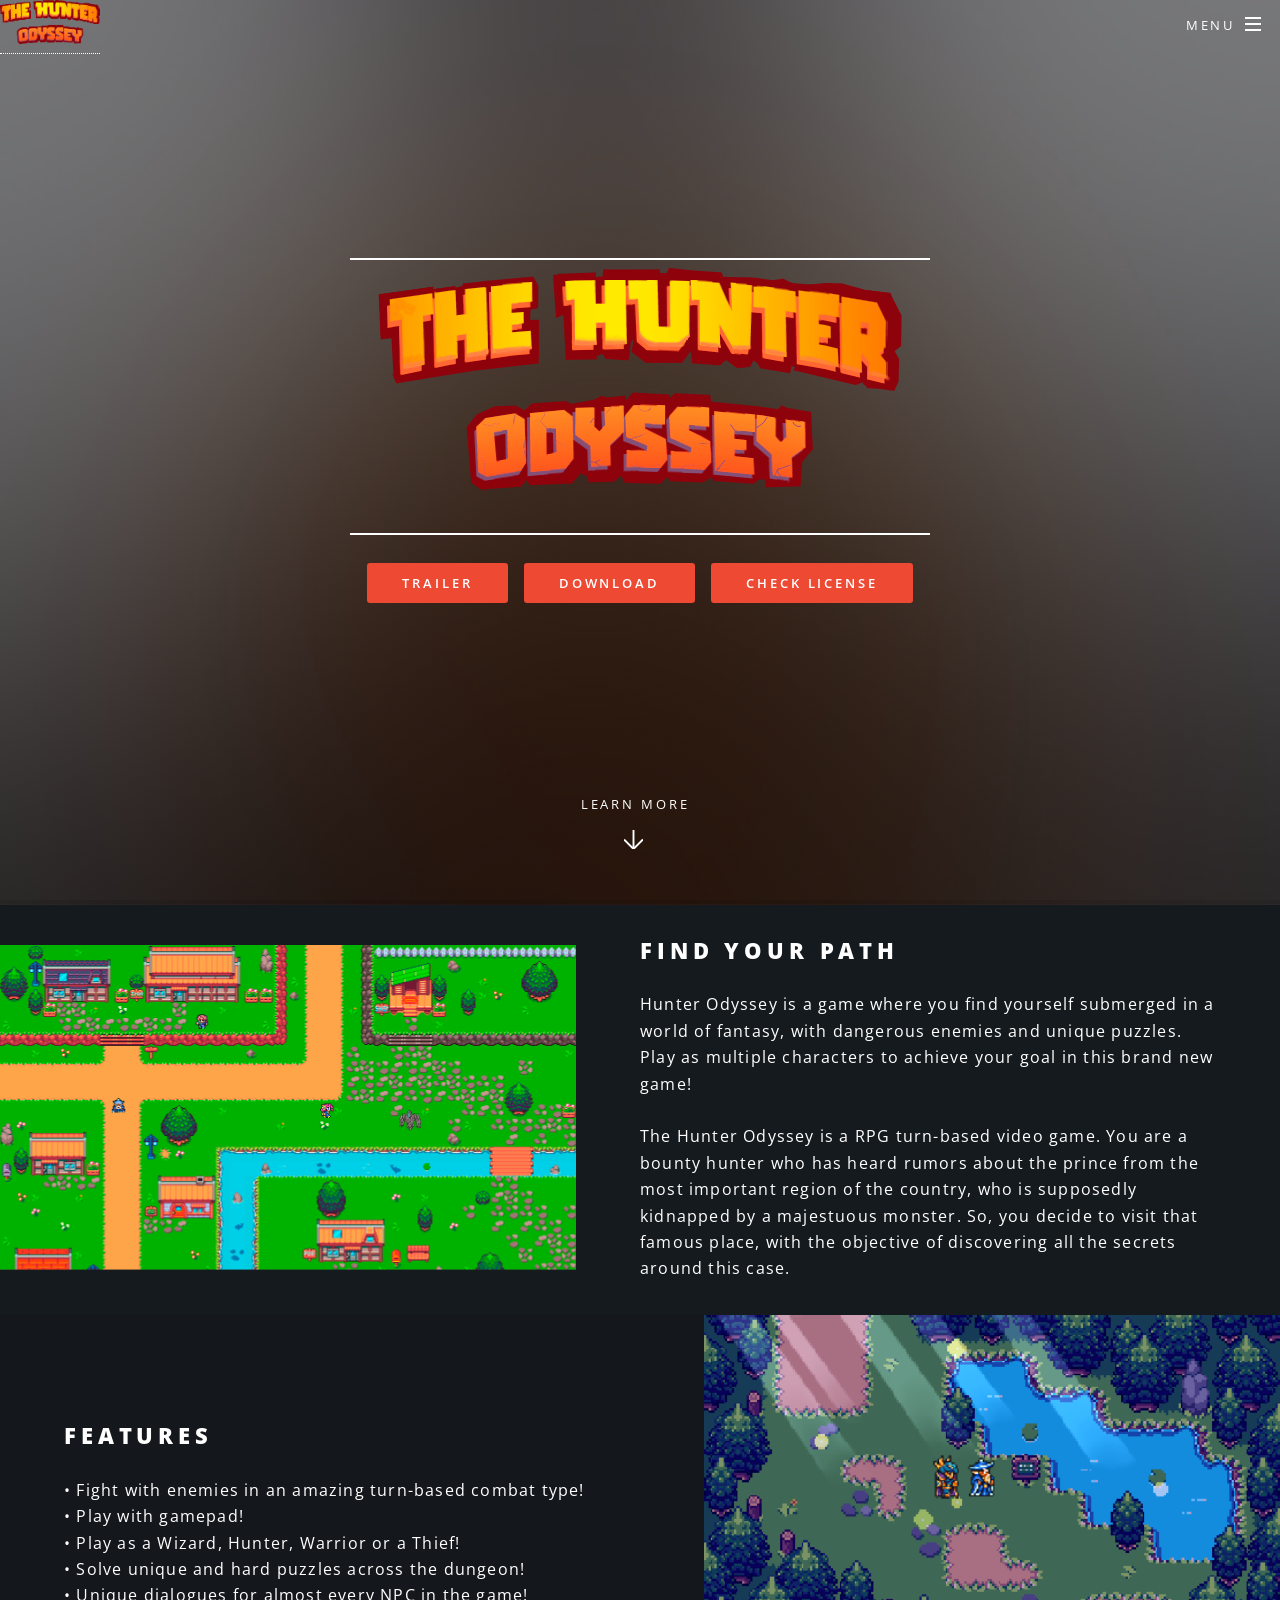
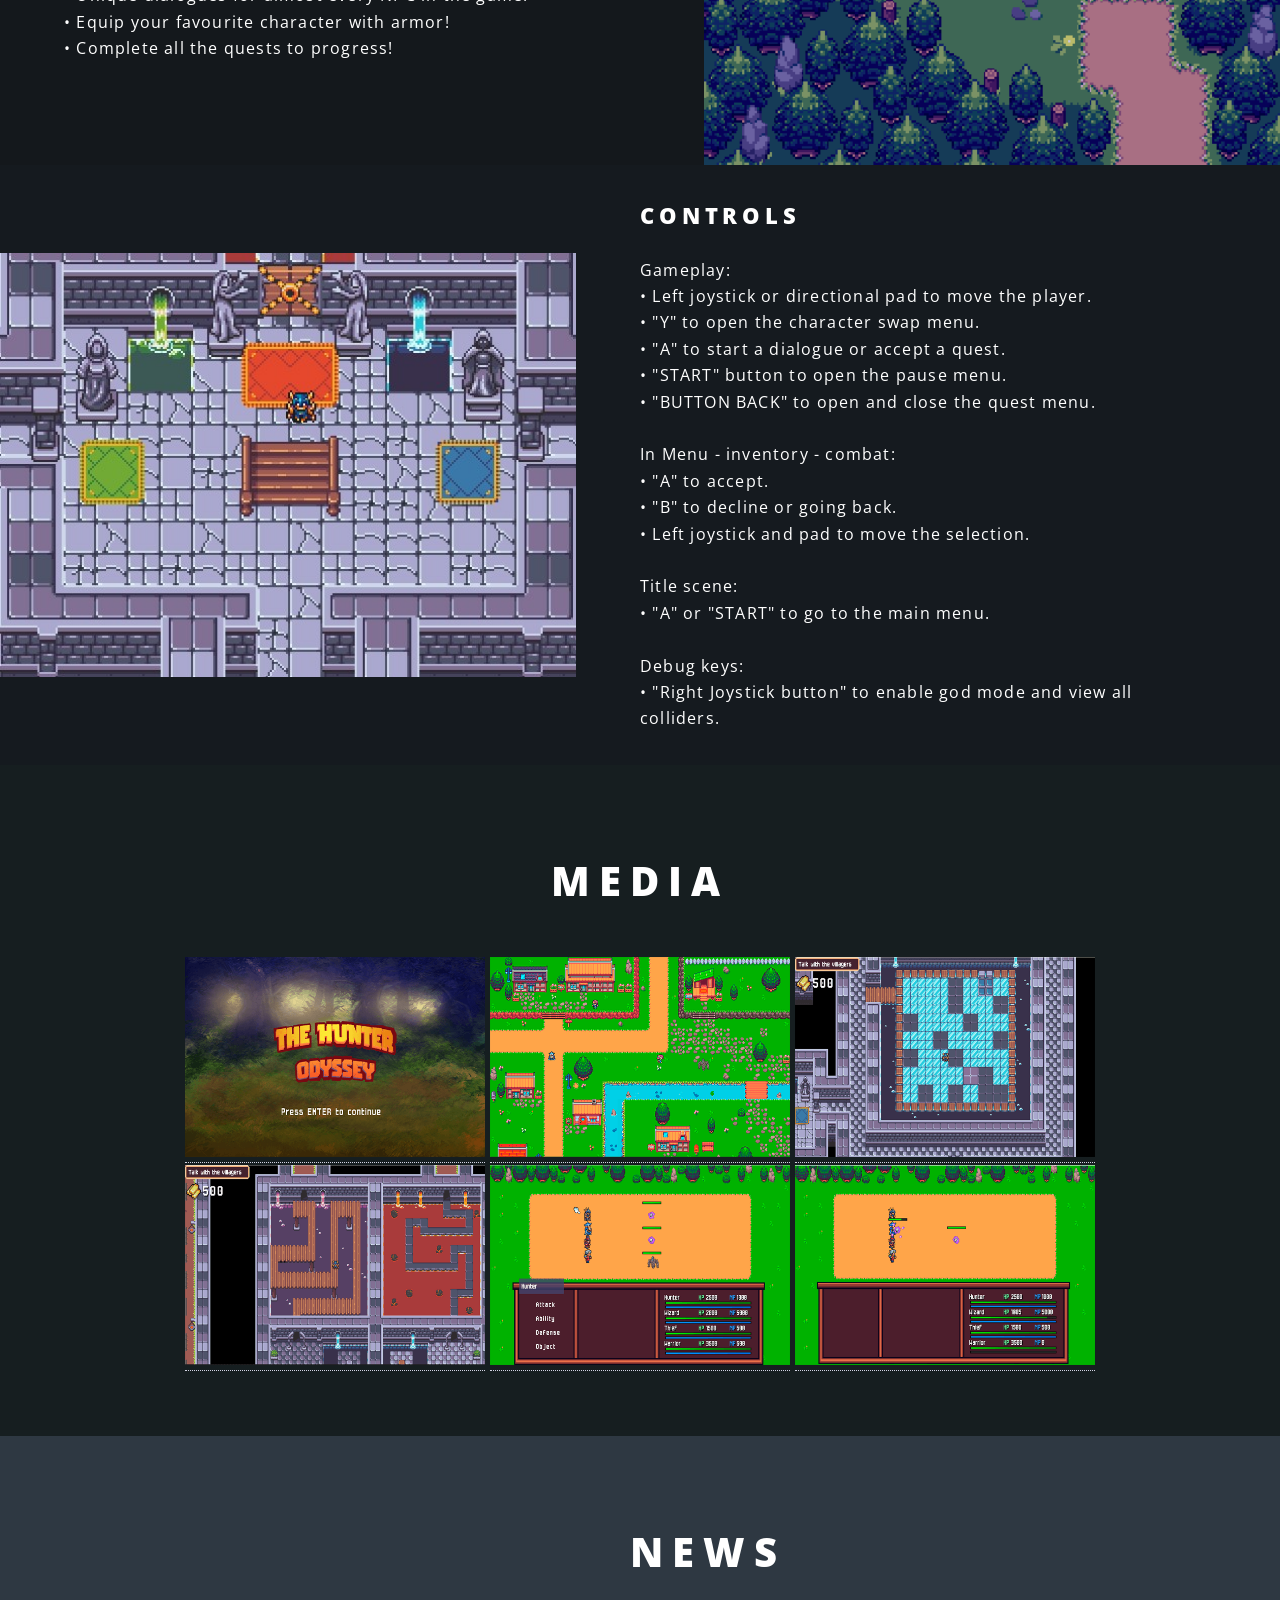
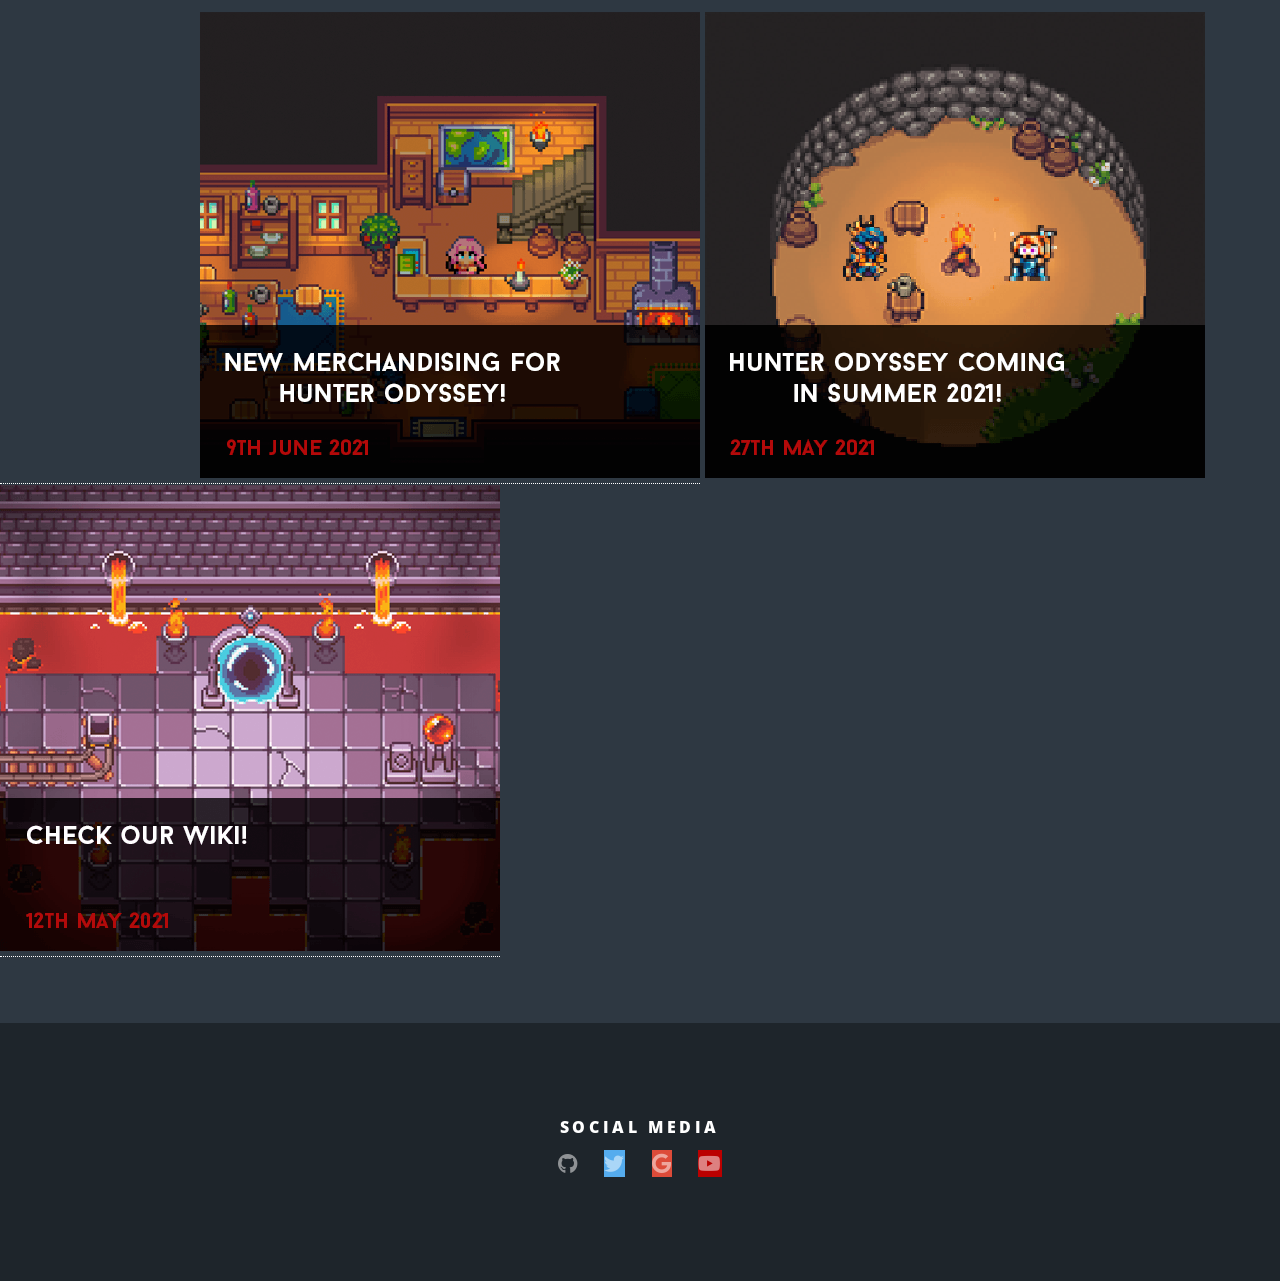
<file: docs/index.html>
﻿<!DOCTYPE HTML>
<!--
	Spectral by HTML5 UP
	html5up.net | @ajlkn
	Free for personal and commercial use under the CCA 3.0 license (html5up.net/license)
-->
<html>
	<head>
		<title>Hunter Odyssey - Full Studios</title>
		<meta charset="utf-8" />
		<meta name="viewport" content="width=device-width, initial-scale=1, user-scalable=no" />
		<link rel="stylesheet" href="assets/css/main.css" />
		<noscript><link rel="stylesheet" href="assets/css/noscript.css" /></noscript>
	</head>
	<body class="landing is-preload">

		<!-- Page Wrapper -->
		<div id="page-wrapper">

			<!-- Header -->
			<header id="header" class="alt">
				<a href="index.html"><img src="images/game_title_web.png" width="100" /></a>
				<nav id="nav">
					<ul>
						<li class="special">
							<a href="#menu" class="menuToggle"><span>Menu</span></a>
							<div id="menu">
								<ul>
									<li><a href="index.html">Main Page</a></li>
									<li><a href="generic.html">About</a></li>
									<li><a href="elements.html">Contact</a></li>
								</ul>
							</div>
						</li>
					</ul>
				</nav>
			</header>

			<!-- Banner -->
			<section id="banner">
				<div class="inner">
					<h2><img src="images/game_title.png"></h2>
					<ul class="actions special">
						<li><a href="https://www.youtube.com/watch?v=YajGmOBEBCY" target="_blank" class="button primary">Trailer</a></li>
						<li><a href="https://github.com/MagiX7/Project-II/releases/download/v1.0/the_hunter_odyssey_setup.exe" class="button primary">Download</a></li>
						<li><a href="https://raw.githubusercontent.com/MagiX7/Project-II/master/LICENSE" target="_blank" class="button primary">Check license</a></li>
					</ul>
				</div>
				<a href="#two" class="more scrolly">Learn More</a>
			</section>

			<!-- Two -->
			<section id="two" class="wrapper alt style2">
				<section class="spotlight">
					<div class="image"><img src="images/ho_first_pic.png" alt="" /></div><div class="content">
						<h2>Find your path<br /></h2>
						<p>
							Hunter Odyssey is a game where you find yourself submerged in a world of fantasy, with dangerous enemies and unique
							puzzles. Play as multiple characters to achieve your goal in this brand new game!<br /><br />
							The Hunter Odyssey is a RPG turn-based video game. You are a bounty hunter who has heard rumors about the prince from the most important region of the country, who is supposedly kidnapped by a majestuous monster.
							So, you decide to visit that famous place, with the objective of discovering all the secrets around this case.
						</p>
					</div>
				</section>
				<section class="spotlight">
					<div class="image"><img src="images/ho_second_pic.png" height="450" /></div>
					<div class="content">
						<h2>Features</h2>
						<p>
							&bull; Fight with enemies in an amazing turn-based combat type! <br />
							&bull; Play with gamepad! <br />
							&bull; Play as a Wizard, Hunter, Warrior or a Thief! <br />
							&bull; Solve unique and hard puzzles across the dungeon! <br />
							&bull; Unique dialogues for almost every NPC in the game! <br />
							&bull; Equip your favourite character with armor! <br />
							&bull; Complete all the quests to progress! <br />
						</p>
					</div>
				</section>
			</section>

			<section id="two" class="wrapper alt style2">
				<section class="spotlight">
					<div class="image"><img src="images/index_003.jpg" alt="" /></div>
					<div class="content">
						<h2>Controls<br /></h2>
						<p>
							Gameplay: <br />

							&bull; Left joystick or directional pad to move the player. <br />

							&bull; "Y" to open the character swap menu. <br />

							&bull; "A" to start a dialogue or accept a quest. <br />

							&bull; "START" button to open the pause menu. <br />

							&bull; "BUTTON BACK" to open and close the quest menu. <br /> <br />

							In Menu - inventory - combat: <br /> 

							&bull; "A" to accept. <br />

							&bull; "B" to decline or going back. <br />

							&bull; Left joystick and pad to move the selection. <br /> <br />

							Title scene: <br /> 

							&bull; "A" or "START" to go to the main menu. <br /> <br />

							Debug keys: <br />

							&bull; "Right Joystick button" to enable god mode and view all colliders. <br />

						</p>
					</div>
				</section>
			</section>

				<!-- Three -->
				<section id="three" class="wrapper style3 special">
					<div class="inner">
						<header class="major">
							<h1 style="font-size:40px">Media</h1>
						</header>
					
							<a href="images/media_001.png" target="_blank"><img class="zoom-without-container" src="images/media_001.png" width="300" height="200" /></a>
							<a href="images/media_002.png" target="_blank"><img class="zoom-without-container" src="images/media_002.png" width="300" height="200" /></a>
							<a href="images/media_003.png" target="_blank"><img class="zoom-without-container" src="images/media_003.png" width="300" height="200" /></a>
							<br />
							<a href="images/media_004.png" target="_blank"><img class="zoom-without-container" src="images/media_004.png" width="300" height="200" /></a>
							<a href="images/media_005.png" target="_blank"><img class="zoom-without-container" src="images/media_005.png" width="300" height="200" /></a>
							<a href="images/media_006.png" target="_blank"><img class="zoom-without-container" src="images/media_006.png" width="300" height="200" /></a>
					
					</div>
				</section>

				<!-- CTA -->
				<section id="cta" class="wrapper style4">
					<div class="inner">
						<header>
						</header>
						<h1 style="font-size:40px;margin-left:350px">News</h1>

					</div>
					<div>
						<a href="https://www.redbubble.com/es/people/urikurae/works/79087929-hunter-odyssey-logo?asc=u" target="_blank"><img style="margin-left:200px" src="images/news_002.png" /></a>
						<img src="images/news_001.png" />
						<a href="https://github.com/MagiX7/Project-II/wiki" target="_blank"><img src="images/news_003.png" /></a>
					</div>
				</section>

				<!-- Footer -->
				<footer id="footer">
					<h1>Social Media</h1>
					<ul class="icons">
						<li class="zoom-without-container"><a href="https://github.com/MagiX7/Project-II" target="_blank" class="icon brands fa-github"><span class="label"></span></a></li>
						<li class="zoom-without-container"><a href="https://twitter.com/Full_Studios_SL" target="_blank" class="icon brands fa-twitter"></a></li>
						<li class="zoom-without-container"><a href="mailto:fullstudioscompany@gmail.com" target="_blank" class="icon brands fa-google"></a></li>
						<li class="zoom-without-container"><a href="https://www.youtube.com/channel/UCcsLKU9ykNwa4ZMzBc3R7aA" target="_blank" class="icon brands fa-youtube"></a></li>
					</ul>

				</footer>

		</div>

		<!-- Scripts -->
			<script src="assets/js/jquery.min.js"></script>
			<script src="assets/js/jquery.scrollex.min.js"></script>
			<script src="assets/js/jquery.scrolly.min.js"></script>
			<script src="assets/js/browser.min.js"></script>
			<script src="assets/js/breakpoints.min.js"></script>
			<script src="assets/js/util.js"></script>
			<script src="assets/js/main.js"></script>

	</body>
</html>
</file>
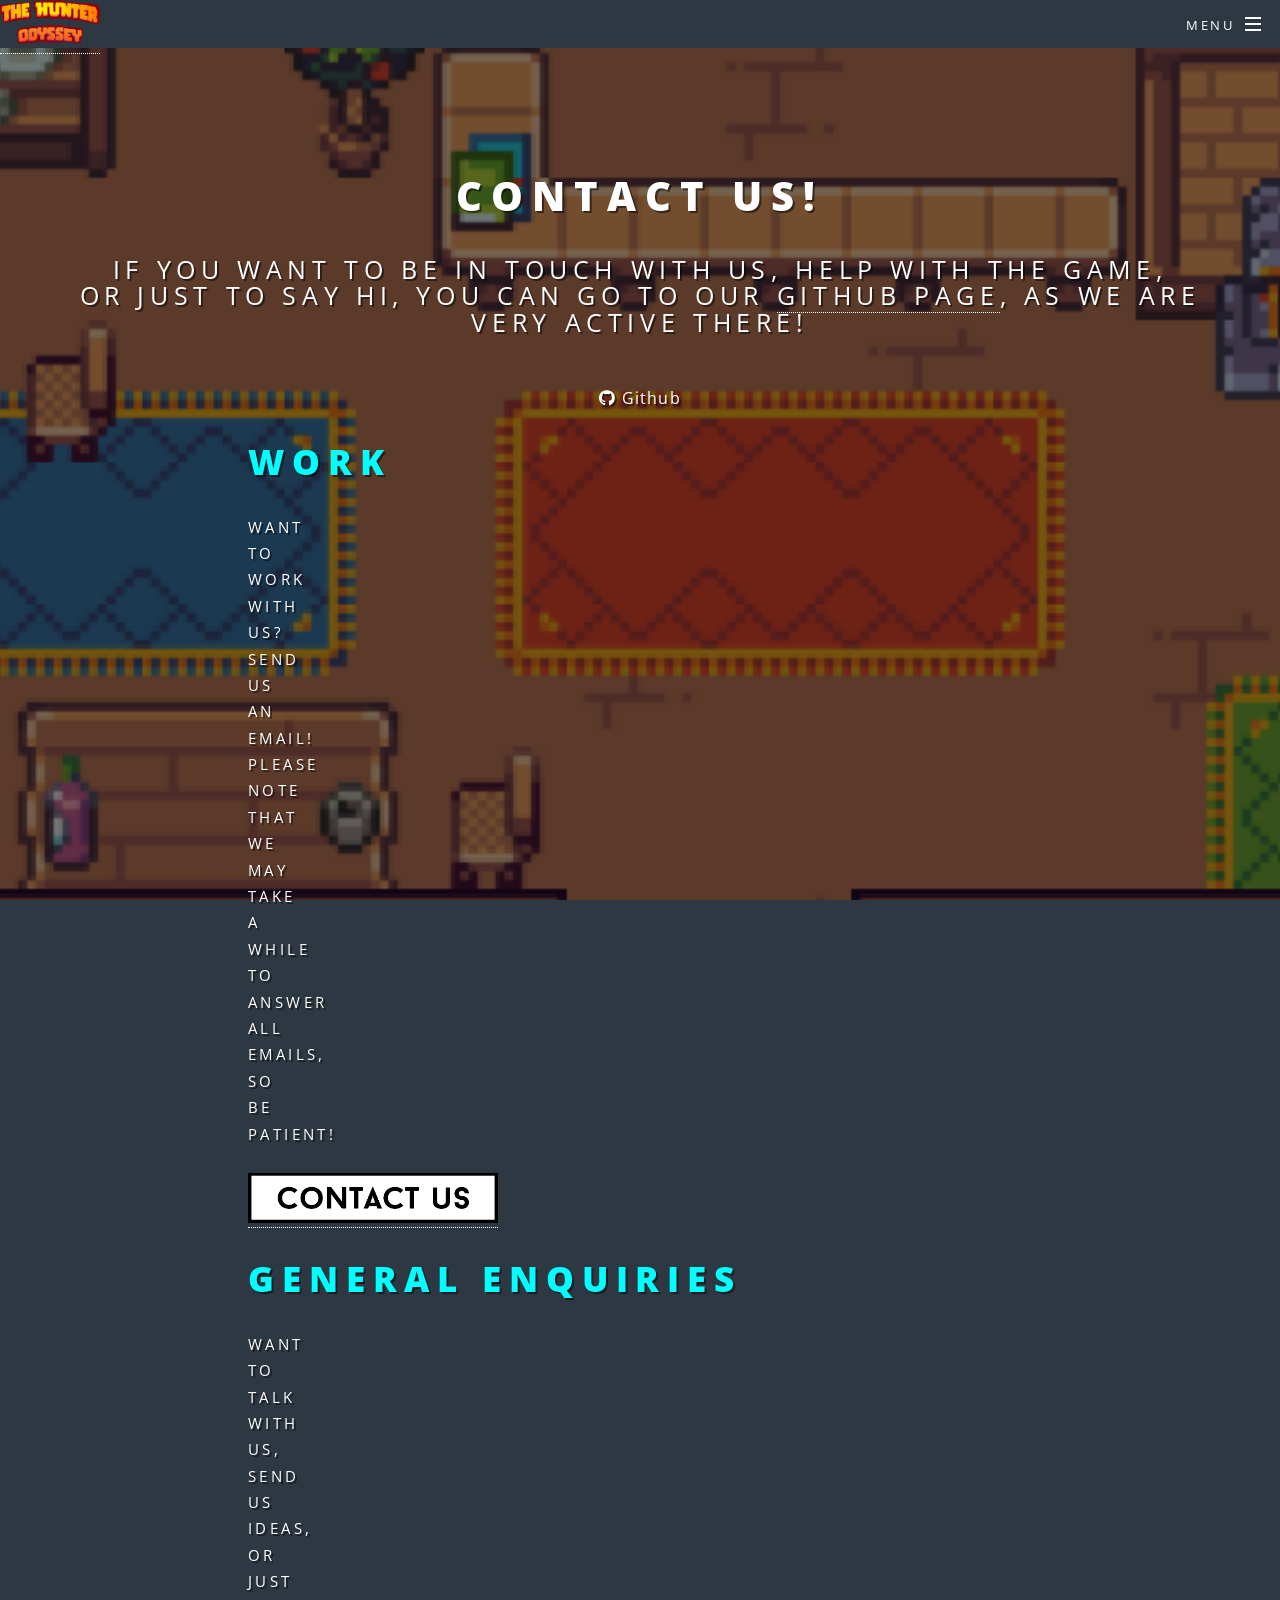
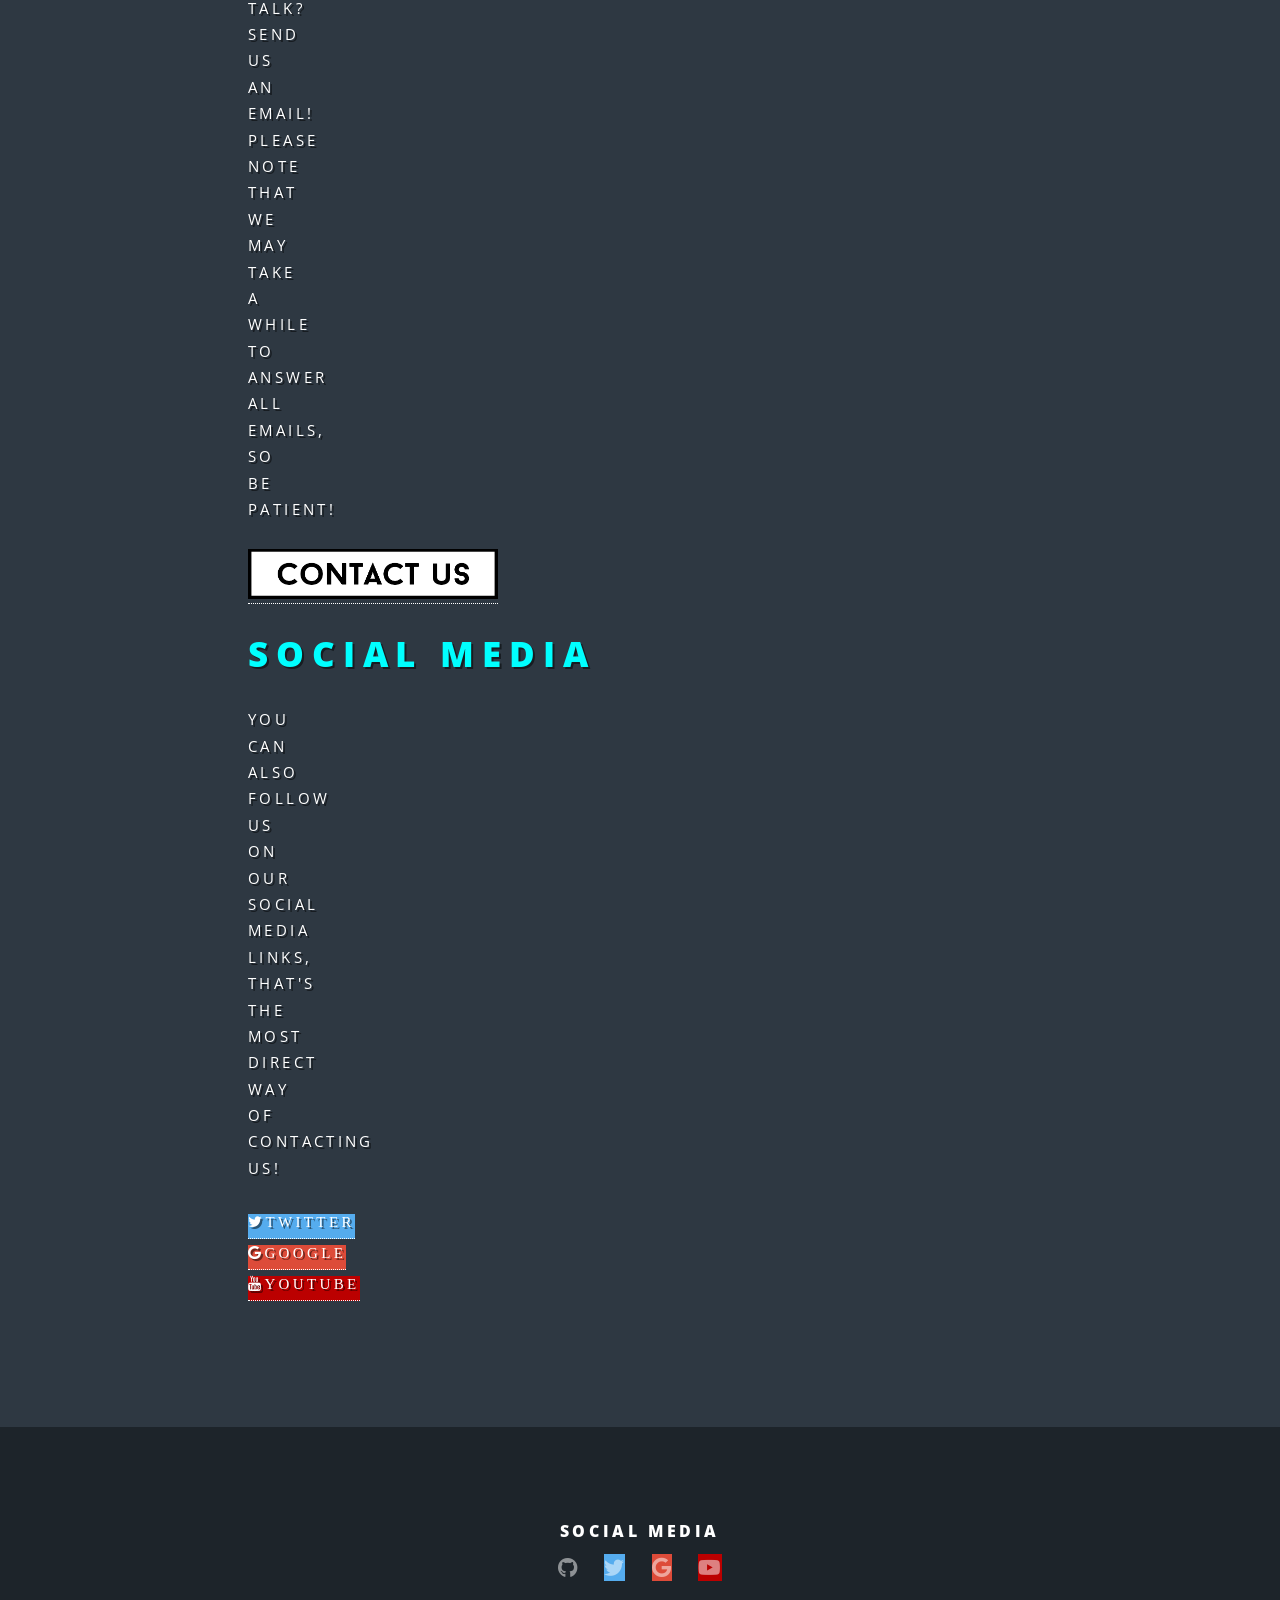
<file: docs/elements.html>
﻿<!DOCTYPE HTML>
<!--
	Spectral by HTML5 UP
	html5up.net | @ajlkn
	Free for personal and commercial use under the CCA 3.0 license (html5up.net/license)
-->
<html>
<head>
	<title>Contact - Full Studios</title>
	<meta charset="utf-8" />
	<meta name="viewport" content="width=device-width, initial-scale=1, user-scalable=no" />
	<link rel="stylesheet" href="assets/css/main.css" />
	<noscript><link rel="stylesheet" href="assets/css/noscript.css" /></noscript>
	<link rel="stylesheet" href="https://cdnjs.cloudflare.com/ajax/libs/font-awesome/4.7.0/css/font-awesome.min.css">
</head>
<body class="is-preload">

	<!-- Page Wrapper -->
	<div id="page-wrapper">

		<!-- Header -->
		<header id="header">
			<a href="index.html"><img src="images/game_title_web.png" width="100" /></a>
			<nav id="nav">
				<ul>
					<li class="special">
						<a href="#menu" class="menuToggle"><span>Menu</span></a>
						<div id="menu">
							<ul>
								<li><a href="index.html">Main Page</a></li>
								<li><a href="generic.html">About</a></li>
								<li><a href="elements.html">Contact</a></li>
							</ul>
						</div>
					</li>
				</ul>
			</nav>
		</header>

		<!-- Main -->
		<article id="main">
			<header>

				<h1 style="font-size:40px">Contact Us!</h1>
				<p style="font-size:25px">
					If you want to be in touch with us, help with the game,<br /> or just to say hi, you can go to our <a href="https://github.com/MagiX7/Project-II">github page</a>, as we
					are very active there!

					<ul class="icons">
						<li class="zoom-without-container"><a href="https://github.com/MagiX7/Project-II" class="icon brands fa-github"><span class="label">GitHub</span> Github</a></li>
					</ul>
				</p>

				<h1 style="text-align:left;margin-left:200px;font-size:35px;color:aqua">Work</h1>
				<p style="text-align:left;margin-left:200px;margin-right:1100px; font-size:15px">
					Want to work with us? Send us an email! Please note that we may take a while
					to answer all emails, so be patient!
					<br />
					<br />

					<a href="mailto:fullstudioscompany@gmail.com"><img src="images/contact_us.png" width="250" height="50" class="zoom-without-container" /></a>

				</p>

				<h1 style="text-align:left;margin-left:200px;font-size:35px;color:aqua">General Enquiries</h1>
				<p style="text-align:left;margin-left:200px;margin-right:1100px; font-size:15px">
					Want to talk with us, send us ideas, or just talk? Send us an email! Please note that we may take a while
					to answer all emails, so be patient!
					<br />
					<br />

					<a href="mailto:fullstudioscompany@gmail.com"><img src="images/contact_us.png" width="250" height="50" class="zoom-without-container" /></a>

				</p>

				<h1 style="text-align:left;margin-left:200px;font-size:35px;color:aqua">Social Media</h1>
				<p style="text-align:left;margin-left:200px;margin-right:1100px; font-size:15px">
					You can also follow us on our social media links, that's the most direct way of contacting us!
					<br />
					<br />
					<a href="https://twitter.com/Full_Studios_SL" class="fa fa-twitter zoom-without-container">Twitter</a>
					<a href="mailto:fullstudioscompany@gmail.com" class="fa fa-google zoom-without-container">Google</a>
					<a href="https://www.youtube.com/channel/UCcsLKU9ykNwa4ZMzBc3R7aA" class="fa fa-youtube zoom-without-container">Youtube</a>

				</p>

			</header>
		</article>

		<!-- Footer -->
		<footer id="footer">
			<h1>Social Media</h1>
			<ul class="icons">
				<li class="zoom-without-container"><a href="https://github.com/MagiX7/Project-II" class="icon brands fa-github"><span class="label"></span></a></li>
				<li class="zoom-without-container"><a href="https://twitter.com/Full_Studios_SL" class="icon brands fa-twitter"></a></li>
				<li class="zoom-without-container"><a href="mailto:fullstudioscompany@gmail.com" class="icon brands fa-google"></a></li>
				<li class="zoom-without-container"><a href="https://www.youtube.com/channel/UCcsLKU9ykNwa4ZMzBc3R7aA" class="icon brands fa-youtube"></a></li>
			</ul>		

		</footer>

	</div>
	<!-- Scripts -->
	<script src="assets/js/jquery.min.js"></script>
	<script src="assets/js/jquery.scrollex.min.js"></script>
	<script src="assets/js/jquery.scrolly.min.js"></script>
	<script src="assets/js/browser.min.js"></script>
	<script src="assets/js/breakpoints.min.js"></script>
	<script src="assets/js/util.js"></script>
	<script src="assets/js/main.js"></script>

</body>
</html>
</file>
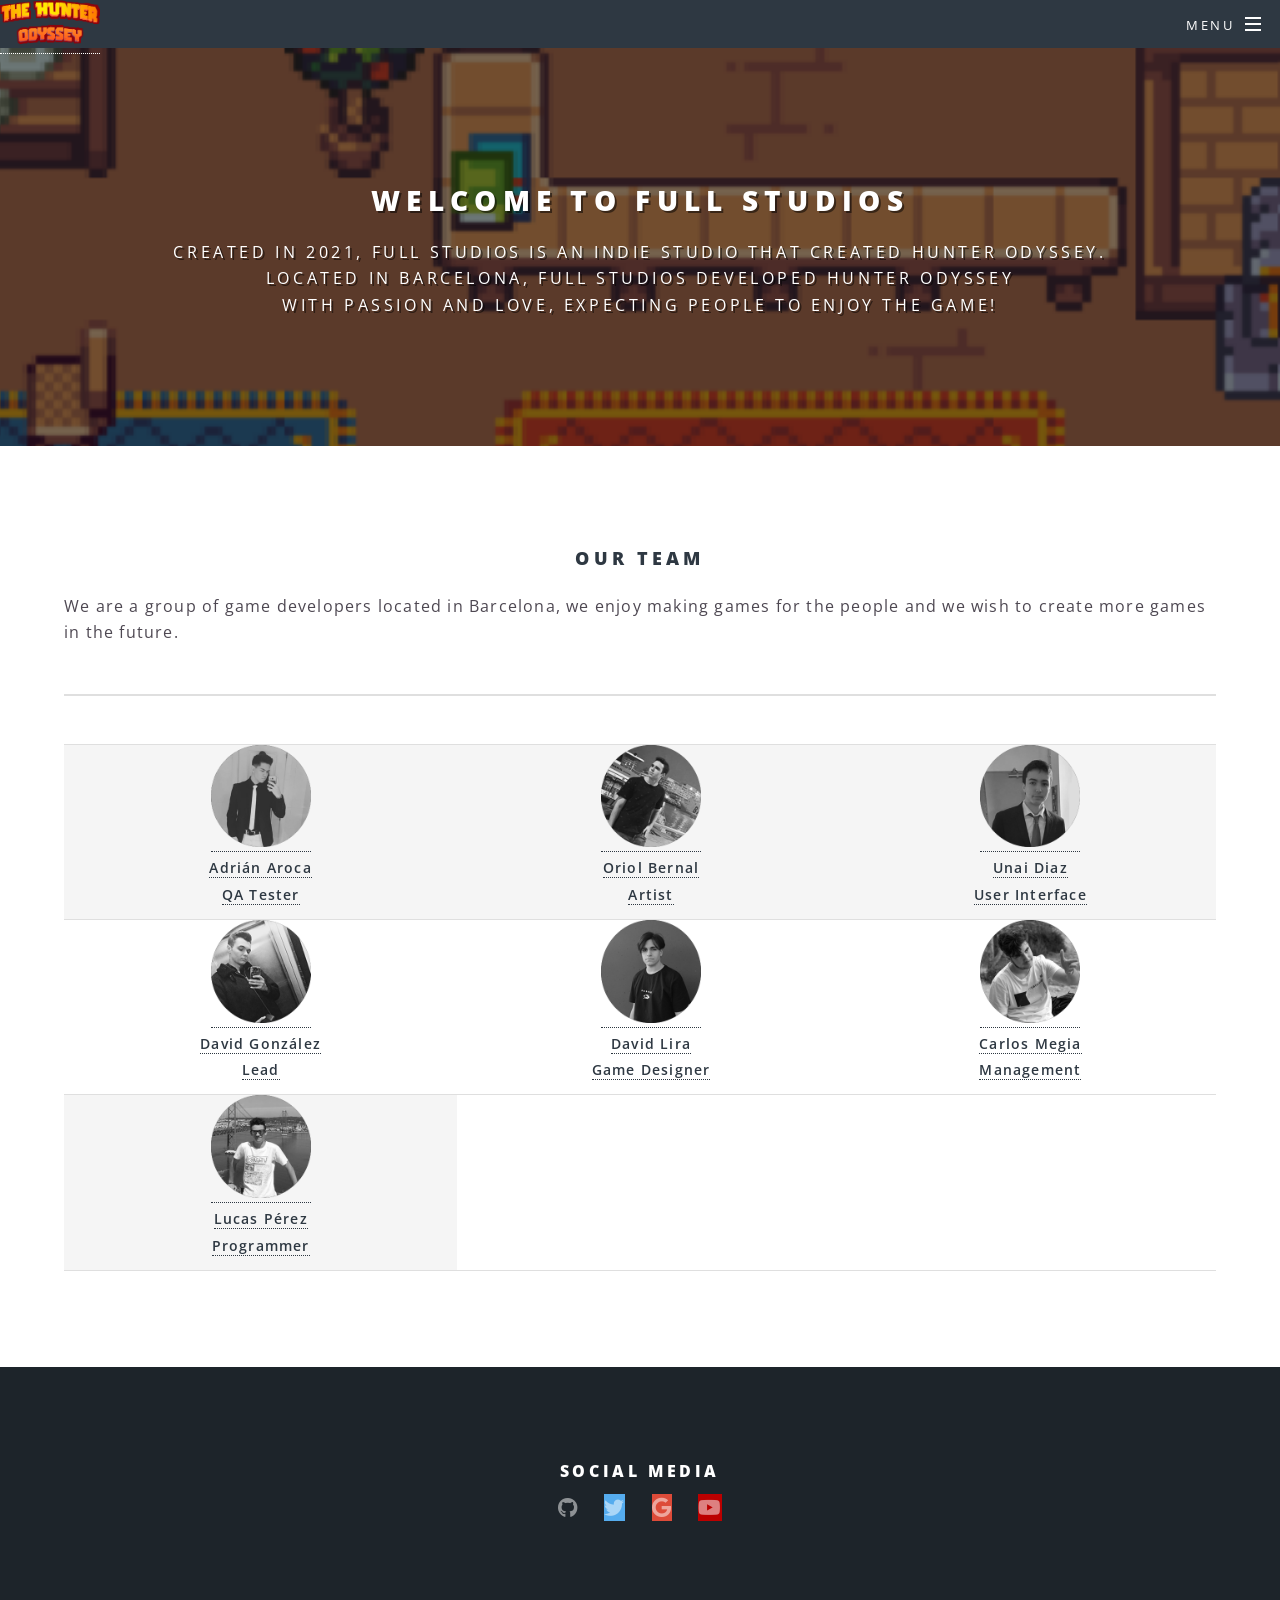
<file: docs/generic.html>
﻿<!DOCTYPE HTML>
<!--
	Spectral by HTML5 UP
	html5up.net | @ajlkn
	Free for personal and commercial use under the CCA 3.0 license (html5up.net/license)
-->
<html>
	<head>
		<title>About - Full Studios</title>
		<meta charset="utf-8" />
		<meta name="viewport" content="width=device-width, initial-scale=1, user-scalable=no" />
		<link rel="stylesheet" href="assets/css/main.css" />
		<noscript><link rel="stylesheet" href="assets/css/noscript.css" /></noscript>
	</head>
	<body class="is-preload">

		<!-- Page Wrapper -->
		<div id="page-wrapper">

			<!-- Header -->
			<header id="header">
				<a href="index.html"><img src="images/game_title_web.png" width="100" /></a>
				<nav id="nav">
					<ul>
						<li class="special">
							<a href="#menu" class="menuToggle"><span>Menu</span></a>
							<div id="menu">
								<ul>
									<li><a href="index.html">Main Page</a></li>
									<li><a href="generic.html">About</a></li>
									<li><a href="elements.html">Contact</a></li>
								</ul>
							</div>
						</li>
					</ul>
				</nav>
			</header>

			<!-- Main -->
			<article id="main">
				<header>
					<h2 style="text-align:center">Welcome to Full Studios</h2>
					<p style="text-align:center">
						Created in 2021, Full Studios is an indie studio that created Hunter Odyssey. <br /> Located in Barcelona,
						Full studios developed Hunter Odyssey<br /> with passion and love, expecting people to enjoy the game!
					</p>
				</header>
				<section class="wrapper style5">
					<div class="inner">

						<h3 style="text-align:center">Our Team</h3>
						<p>We are a group of game developers located in Barcelona, we enjoy making games for the people and we wish to create more games in the future.</p>
						<hr />

						<table>
							<tr>
								<th style="text-align:center"><a href="https://github.com/adrianam4" target="_blank"><img src="images/adri.png" width="100" class="zoom-without-container" /> <br /> Adrián Aroca <br /> QA Tester</a></th>
								<th style="text-align:center"><a href="https://github.com/UriKurae" target="_blank"><img src="images/uri.png" width="100" class="zoom-without-container" /> <br />Oriol Bernal <br /> Artist</a></th>
								<th style="text-align:center"><a href="https://github.com/unaidiaz" target="_blank"><img src="images/unai.png" width="100" class="zoom-without-container" /> <br />Unai Diaz <br /> User Interface</a></th>

							</tr>
							<tr>
								<th style="text-align:center"><a href="https://github.com/MagiX7" target="_blank"><img src="images/david.png" width="100" class="zoom-without-container" /> <br />David González <br /> Lead</a></th>
								<th style="text-align:center"><a href="https://github.com/davidlira19" target="_blank"><img src="images/david_lira.png" width="100" class="zoom-without-container" /> <br />David Lira <br /> Game Designer</a></th>
								<th style="text-align:center"><a href="https://github.com/Chuchocoronel" target="_blank"><img src="images/carlos.png" width="100" class="zoom-without-container" /> <br />Carlos Megia<br /> Management</a></th>
							</tr>
							<tr>
								<th style="text-align:center"><a href="https://github.com/LucasPG14" target="_blank"><img src="images/lucas.png" width="100" class="zoom-without-container" /> <br />Lucas Pérez<br /> Programmer</a></th>
							</tr>
						</table>

					</div>
				</section>
			</article>

			<!-- Footer -->
			<footer id="footer">
				<h1>Social Media</h1>
				<ul class="icons">
					<li class="zoom-without-container"><a href="https://github.com/MagiX7/Project-II" class="icon brands fa-github" ><span class="label"></span></a></li>
					<li class="zoom-without-container"><a href="https://twitter.com/Full_Studios_SL" class="icon brands fa-twitter"></a></li>
					<li class="zoom-without-container"><a href="mailto:fullstudioscompany@gmail.com" class="icon brands fa-google"></a></li>
					<li class="zoom-without-container"><a href="https://www.youtube.com/channel/UCcsLKU9ykNwa4ZMzBc3R7aA" class="icon brands fa-youtube"></a></li>
				</ul>

			</footer>


		</div>

		<!-- Scripts -->
			<script src="assets/js/jquery.min.js"></script>
			<script src="assets/js/jquery.scrollex.min.js"></script>
			<script src="assets/js/jquery.scrolly.min.js"></script>
			<script src="assets/js/browser.min.js"></script>
			<script src="assets/js/breakpoints.min.js"></script>
			<script src="assets/js/util.js"></script>
			<script src="assets/js/main.js"></script>

	</body>
</html>
</file>
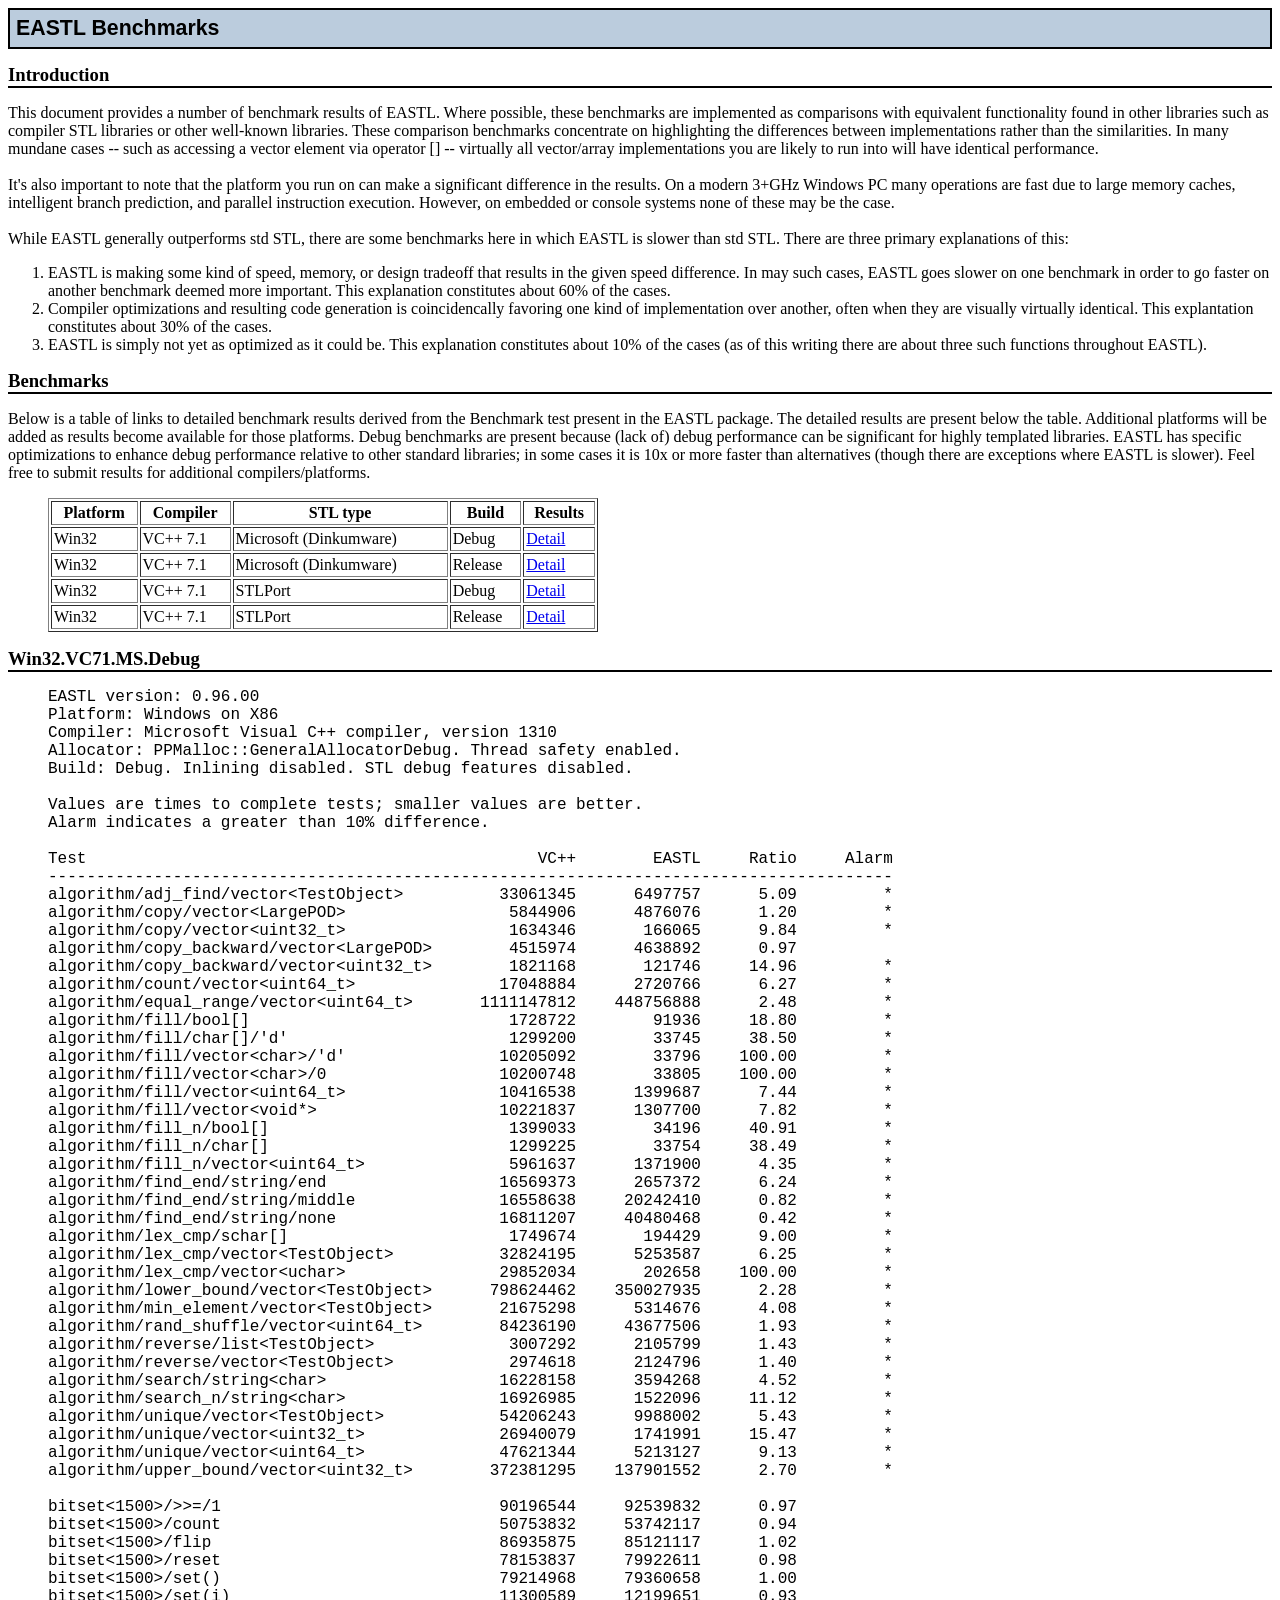
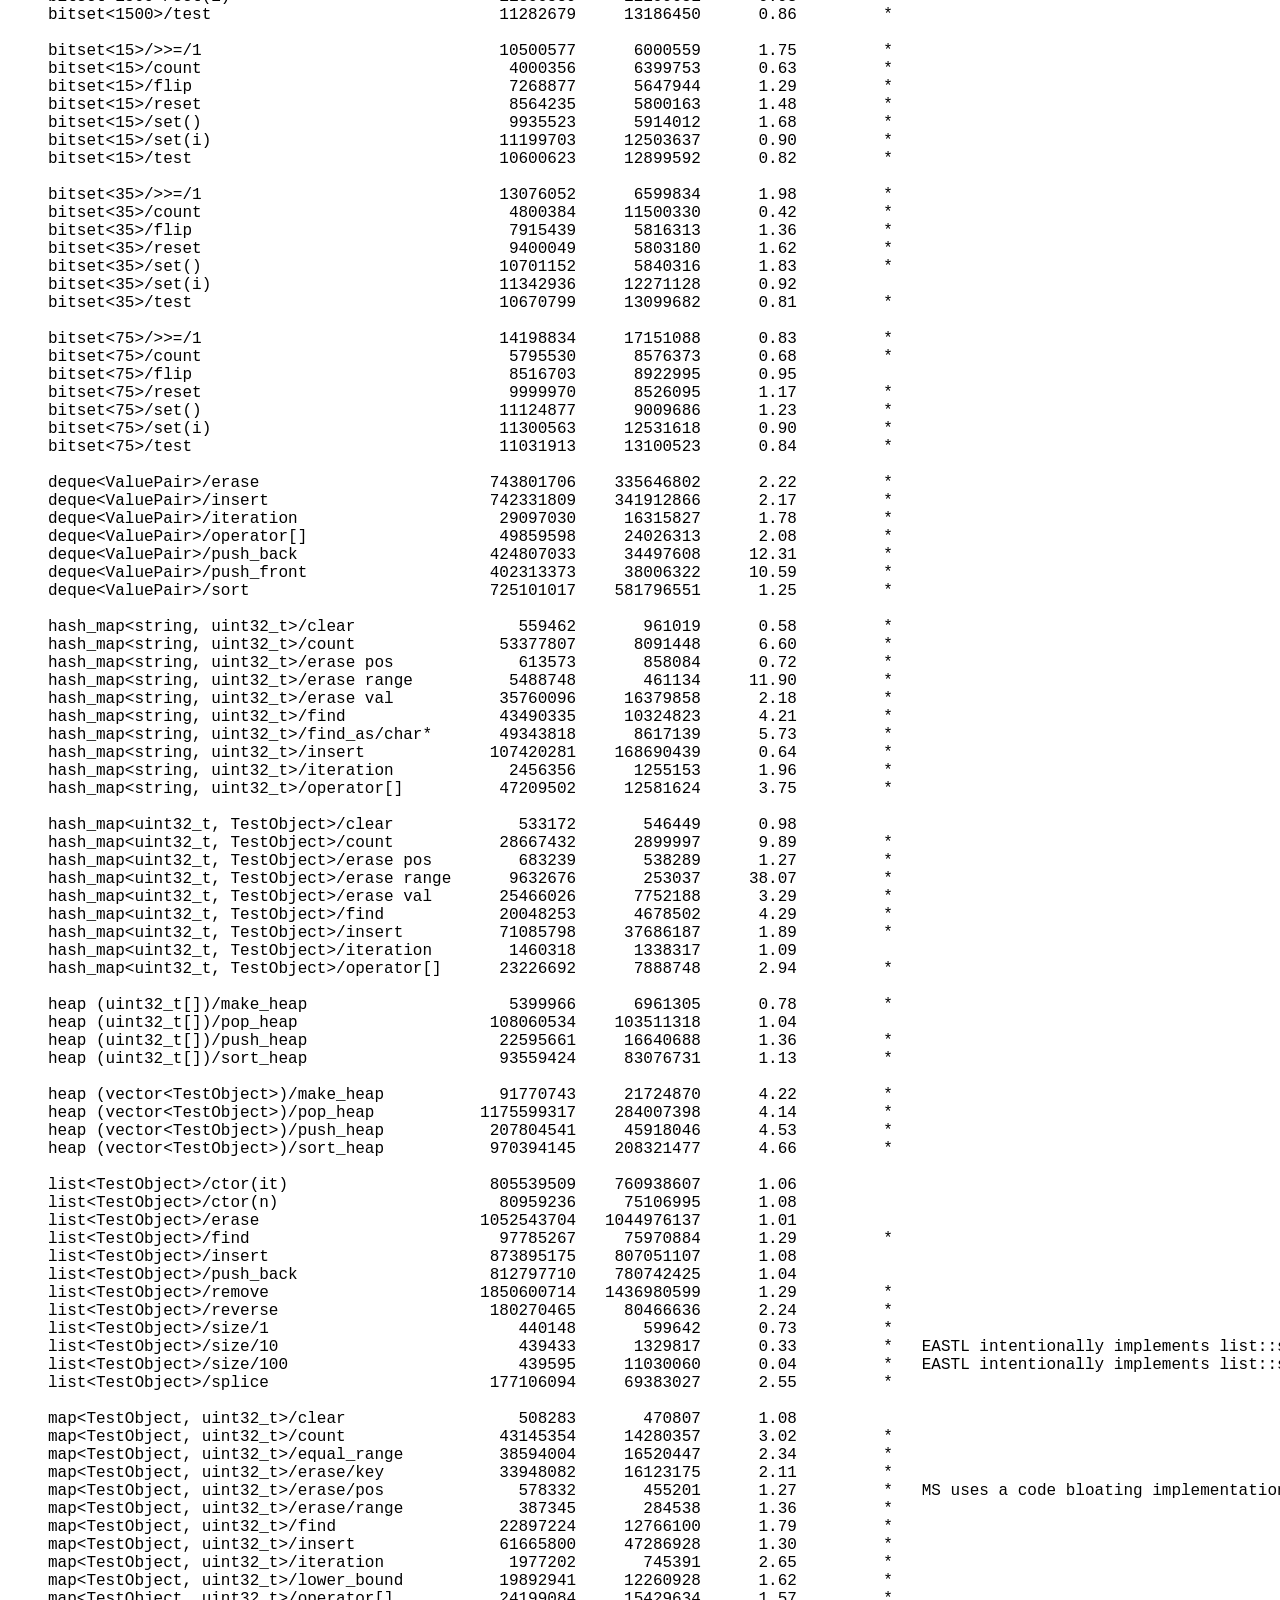
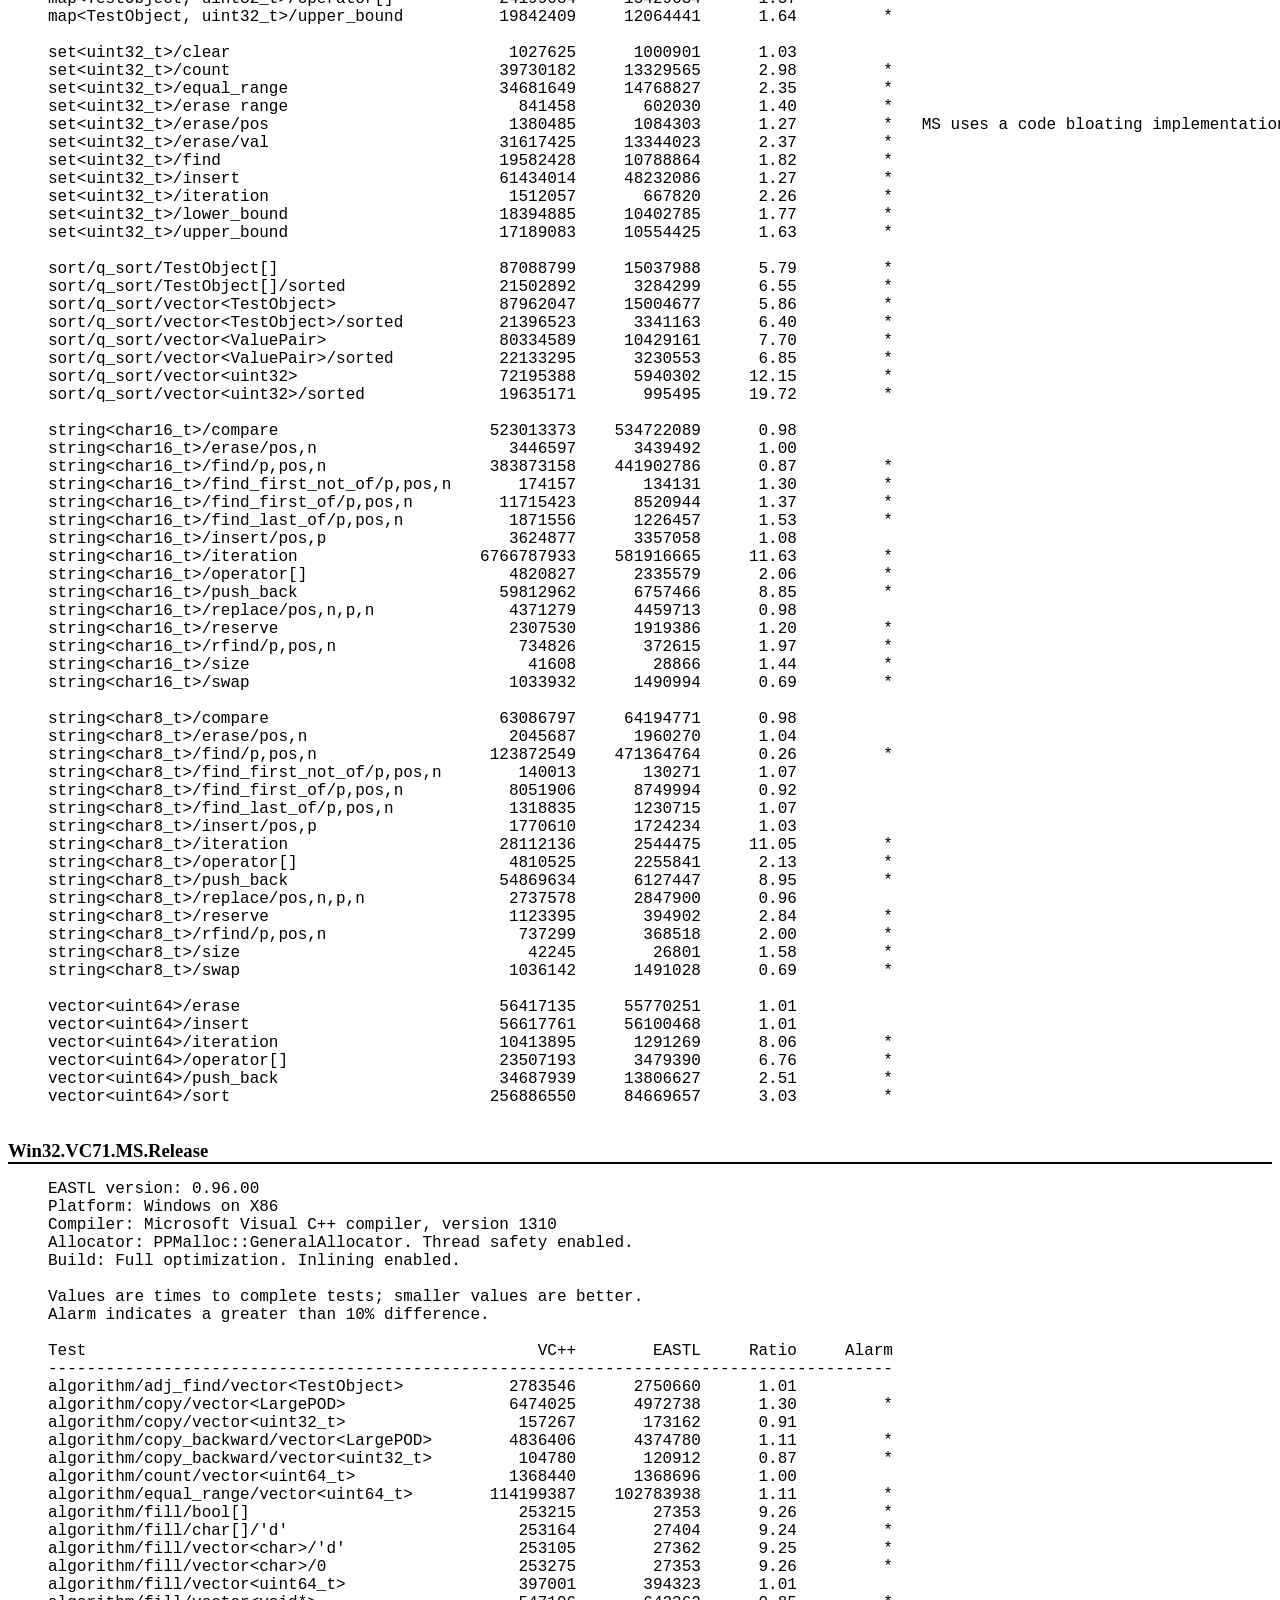
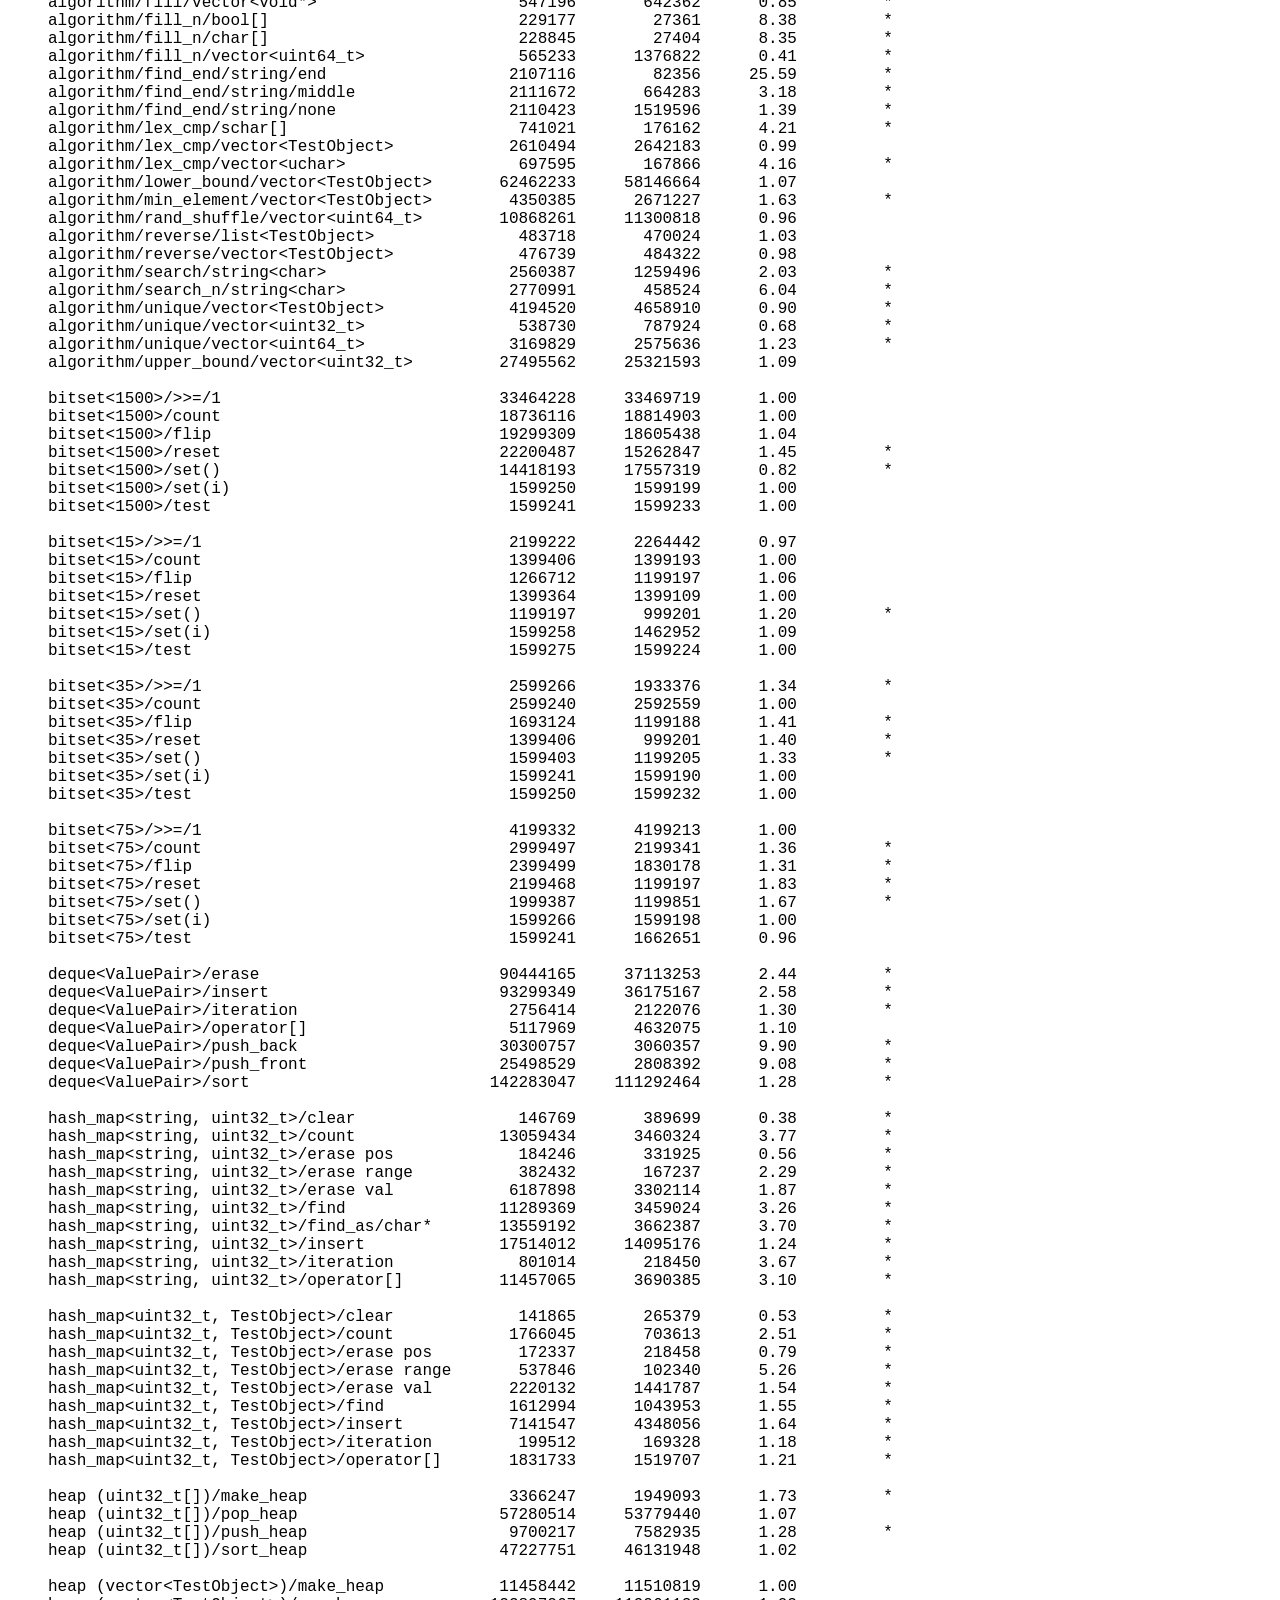
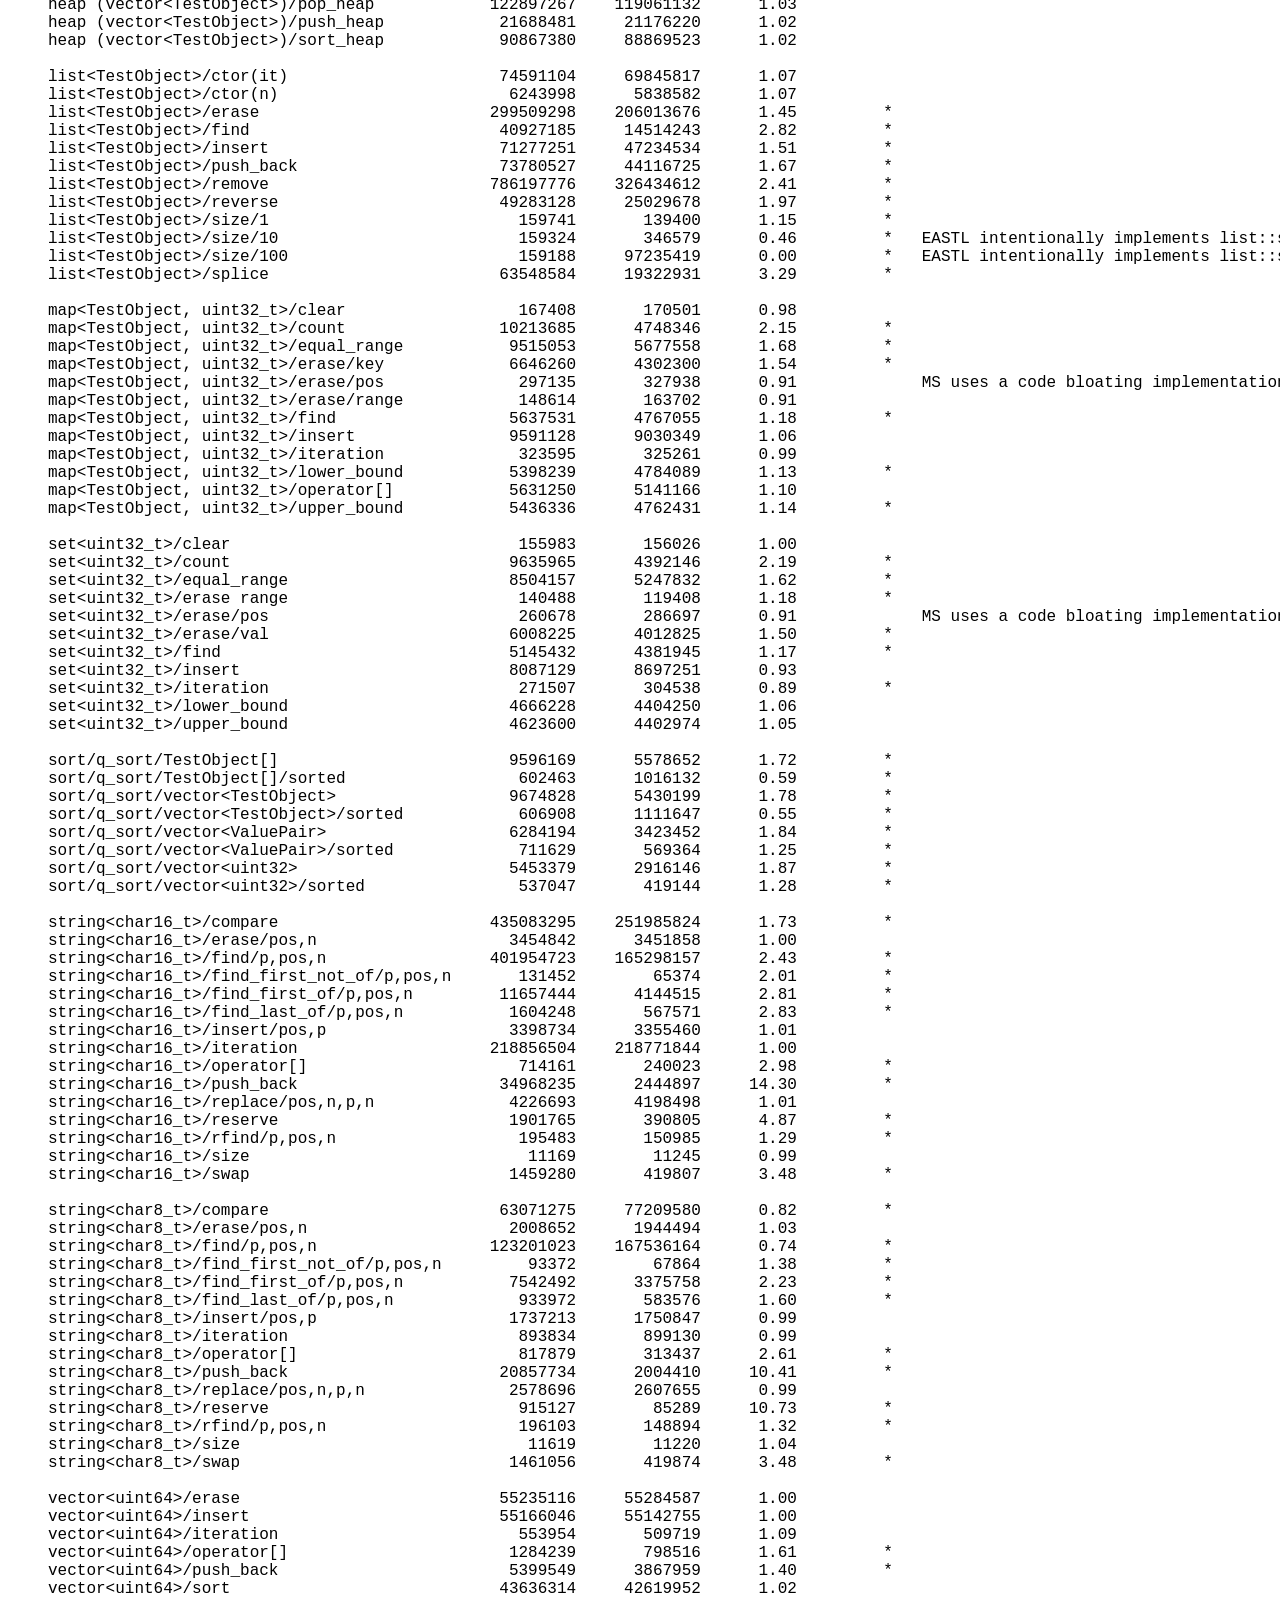
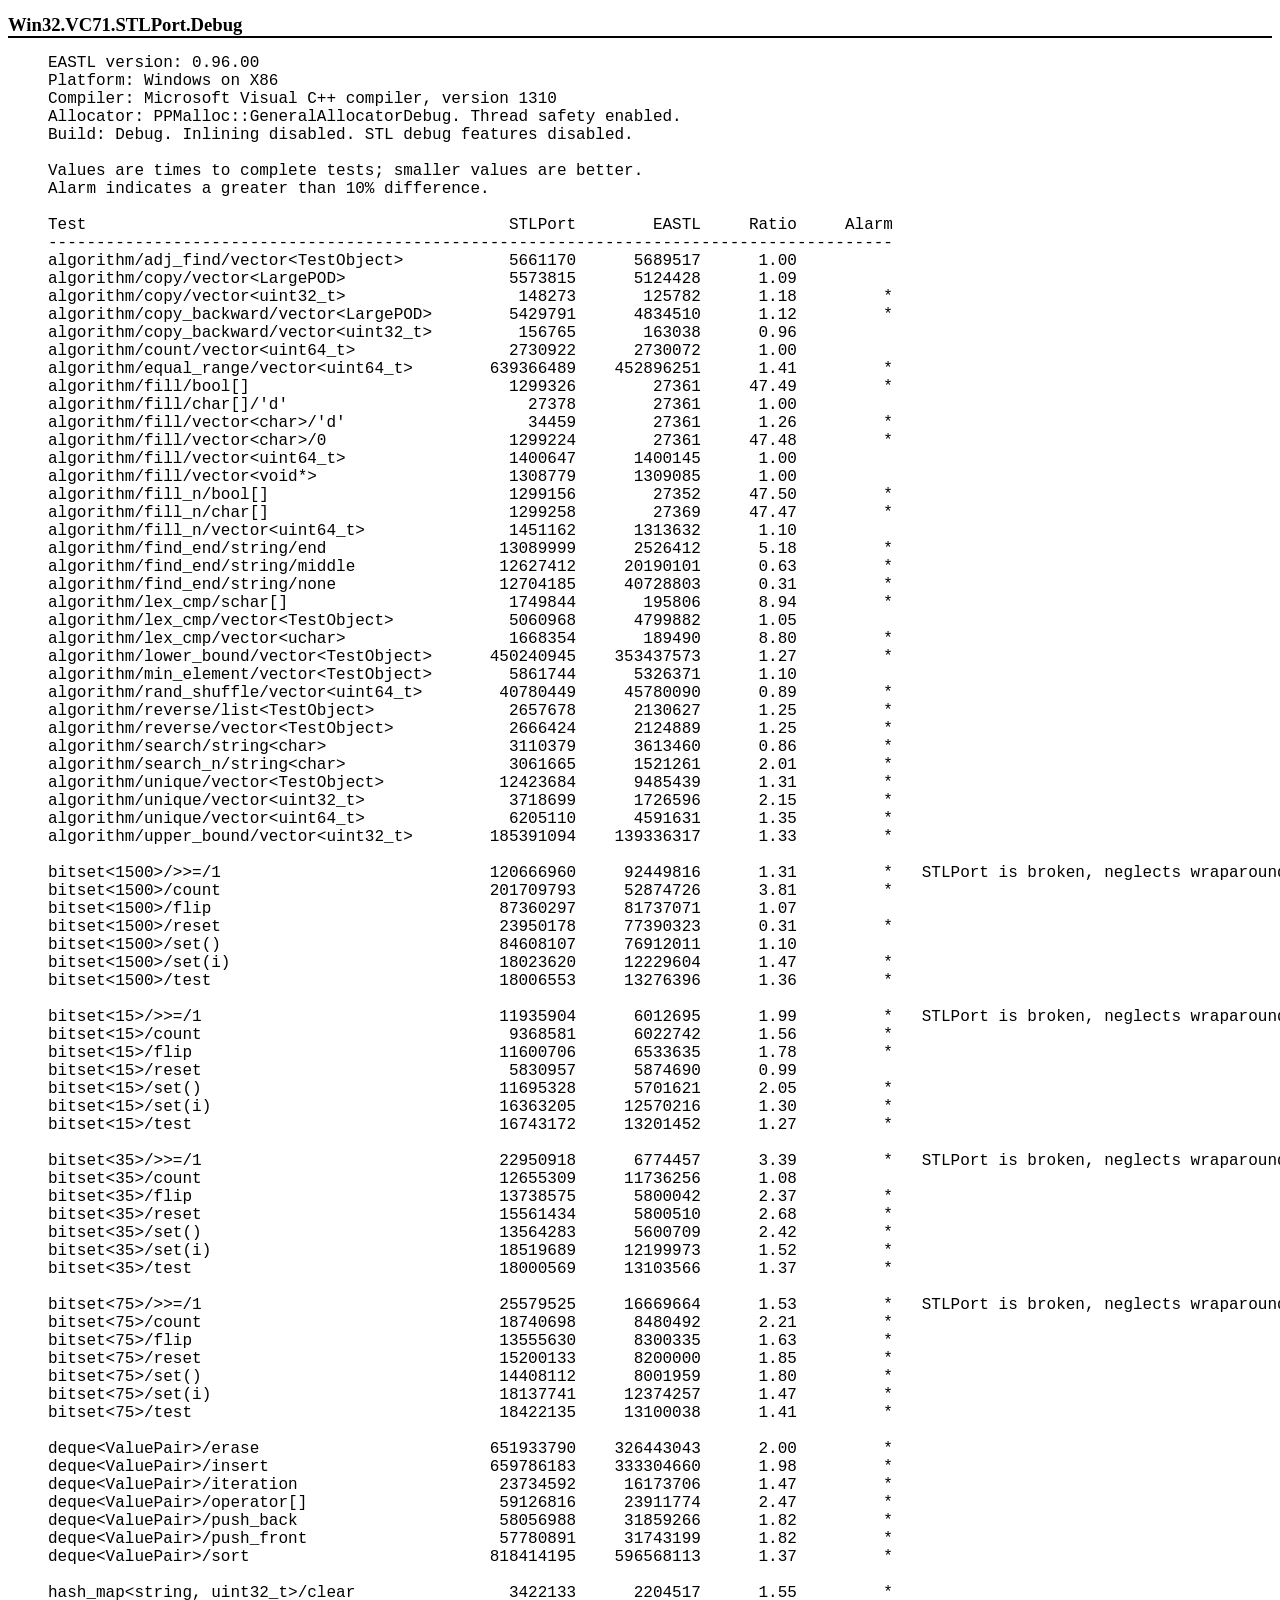
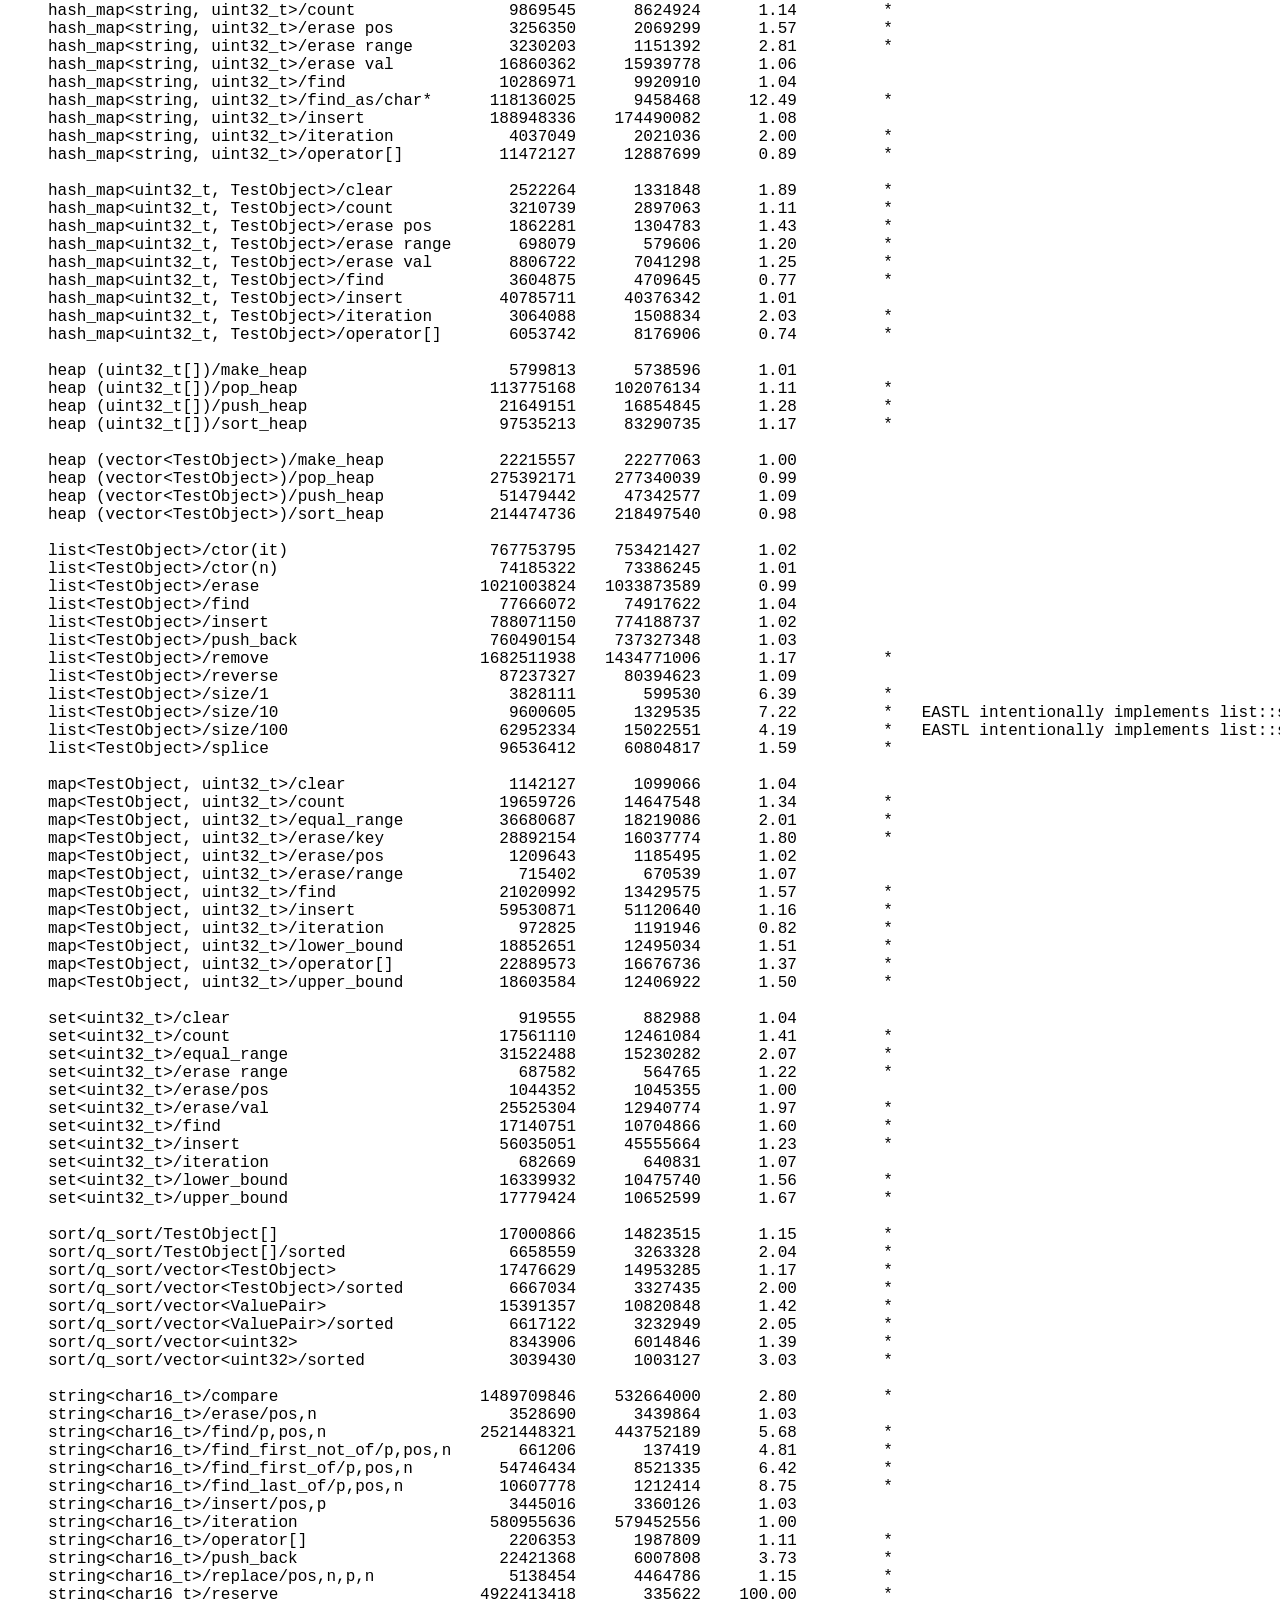
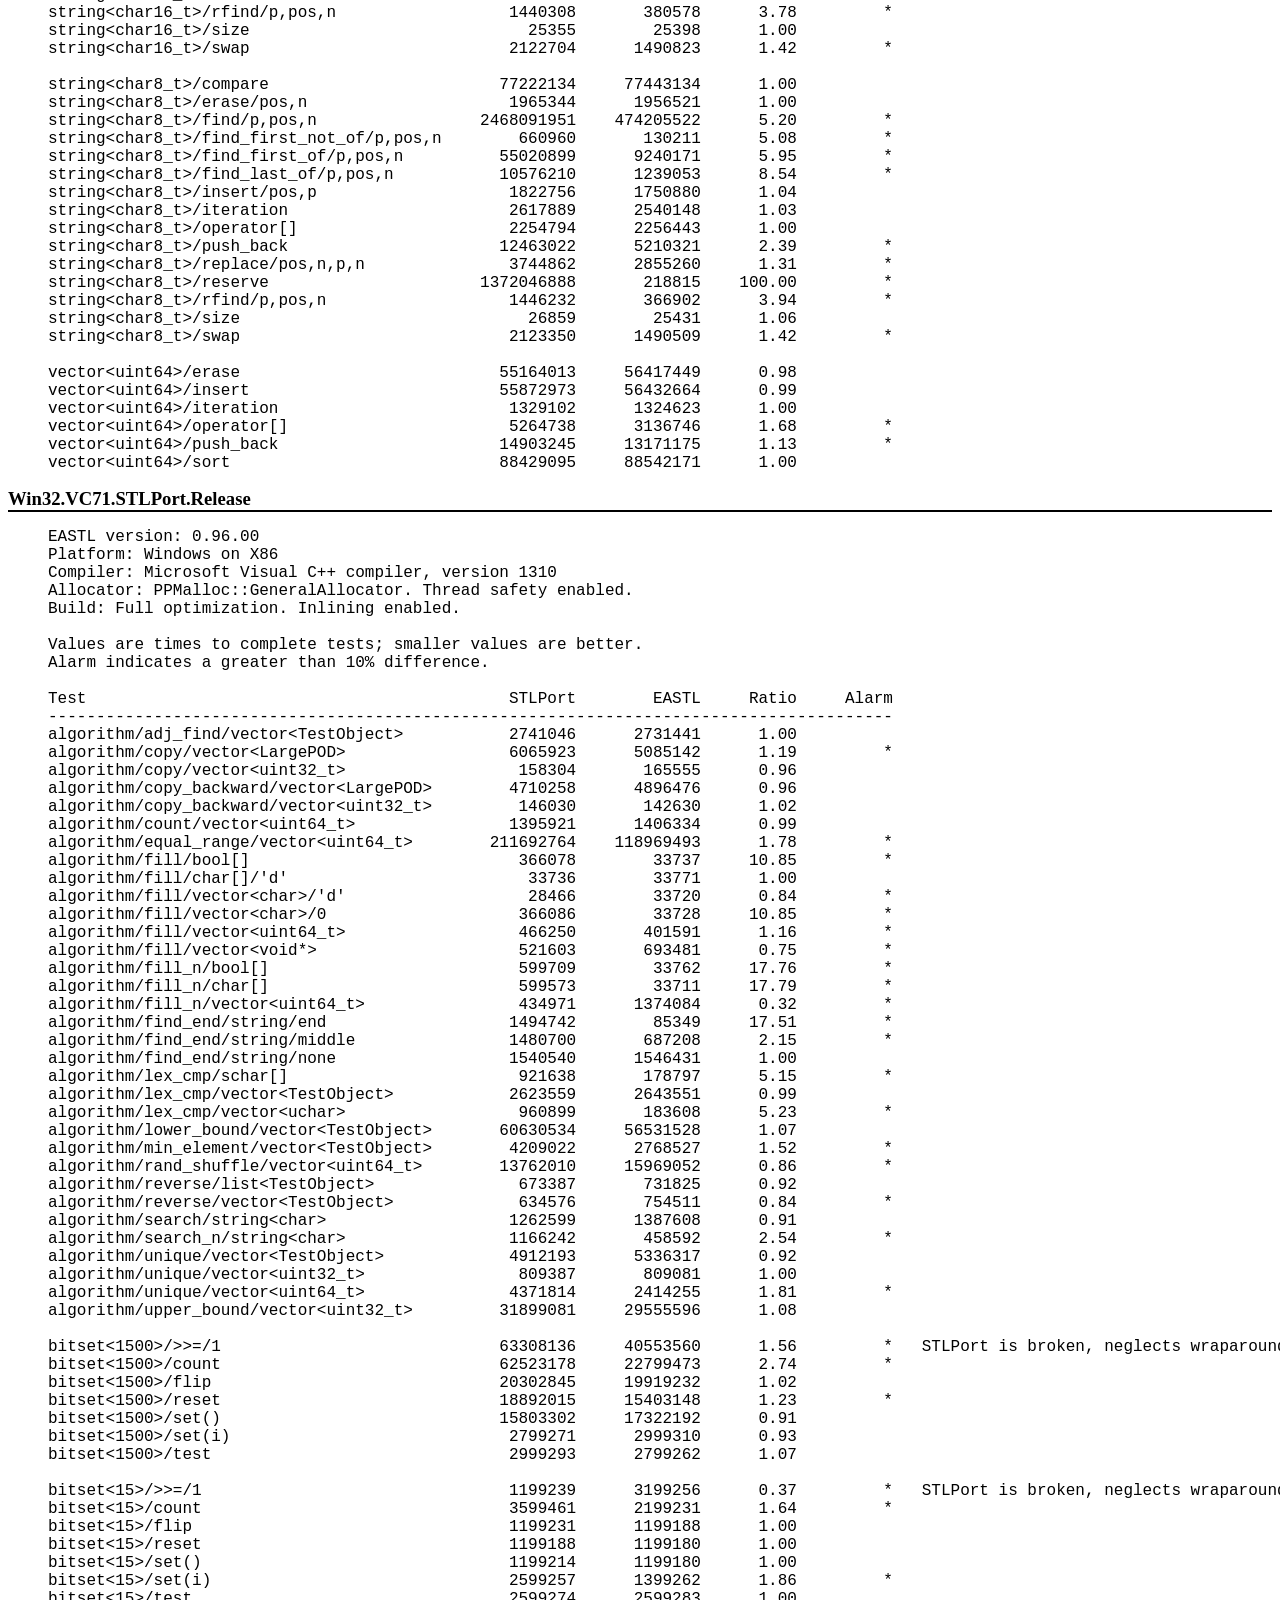
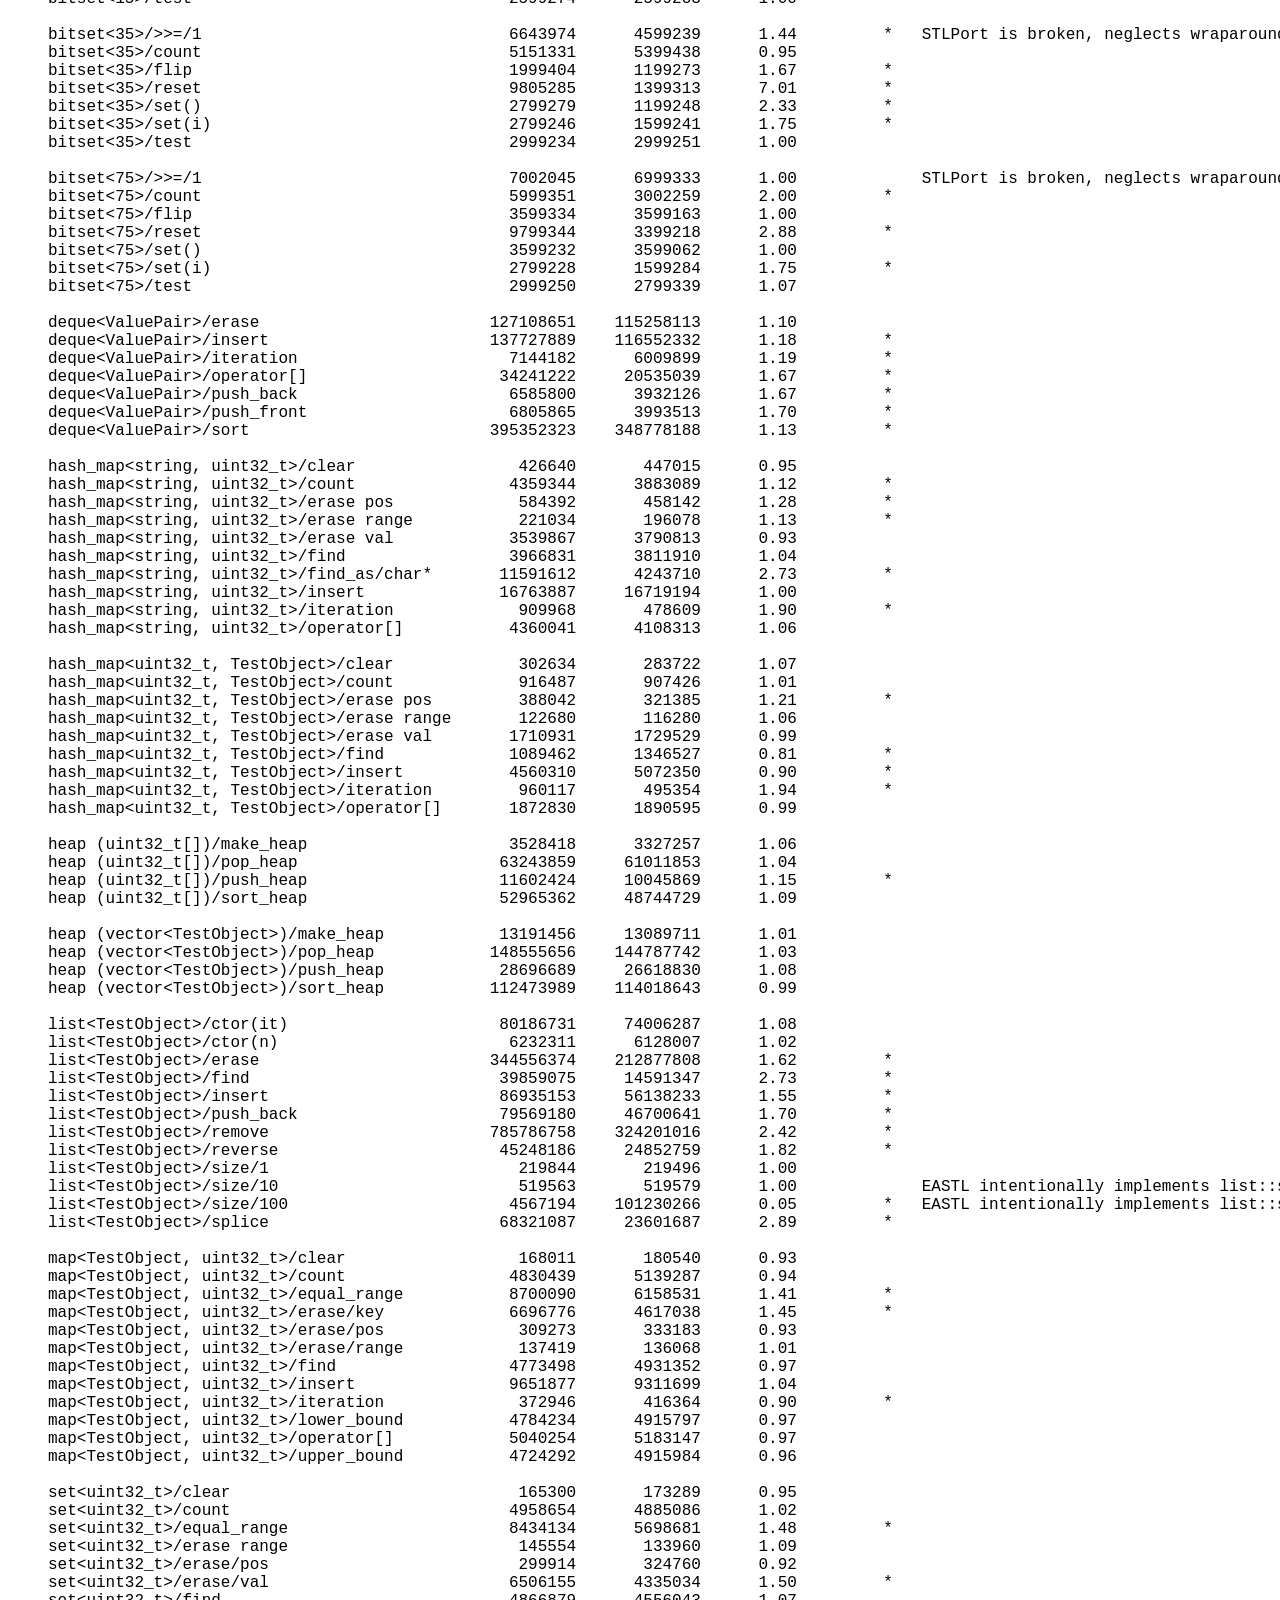
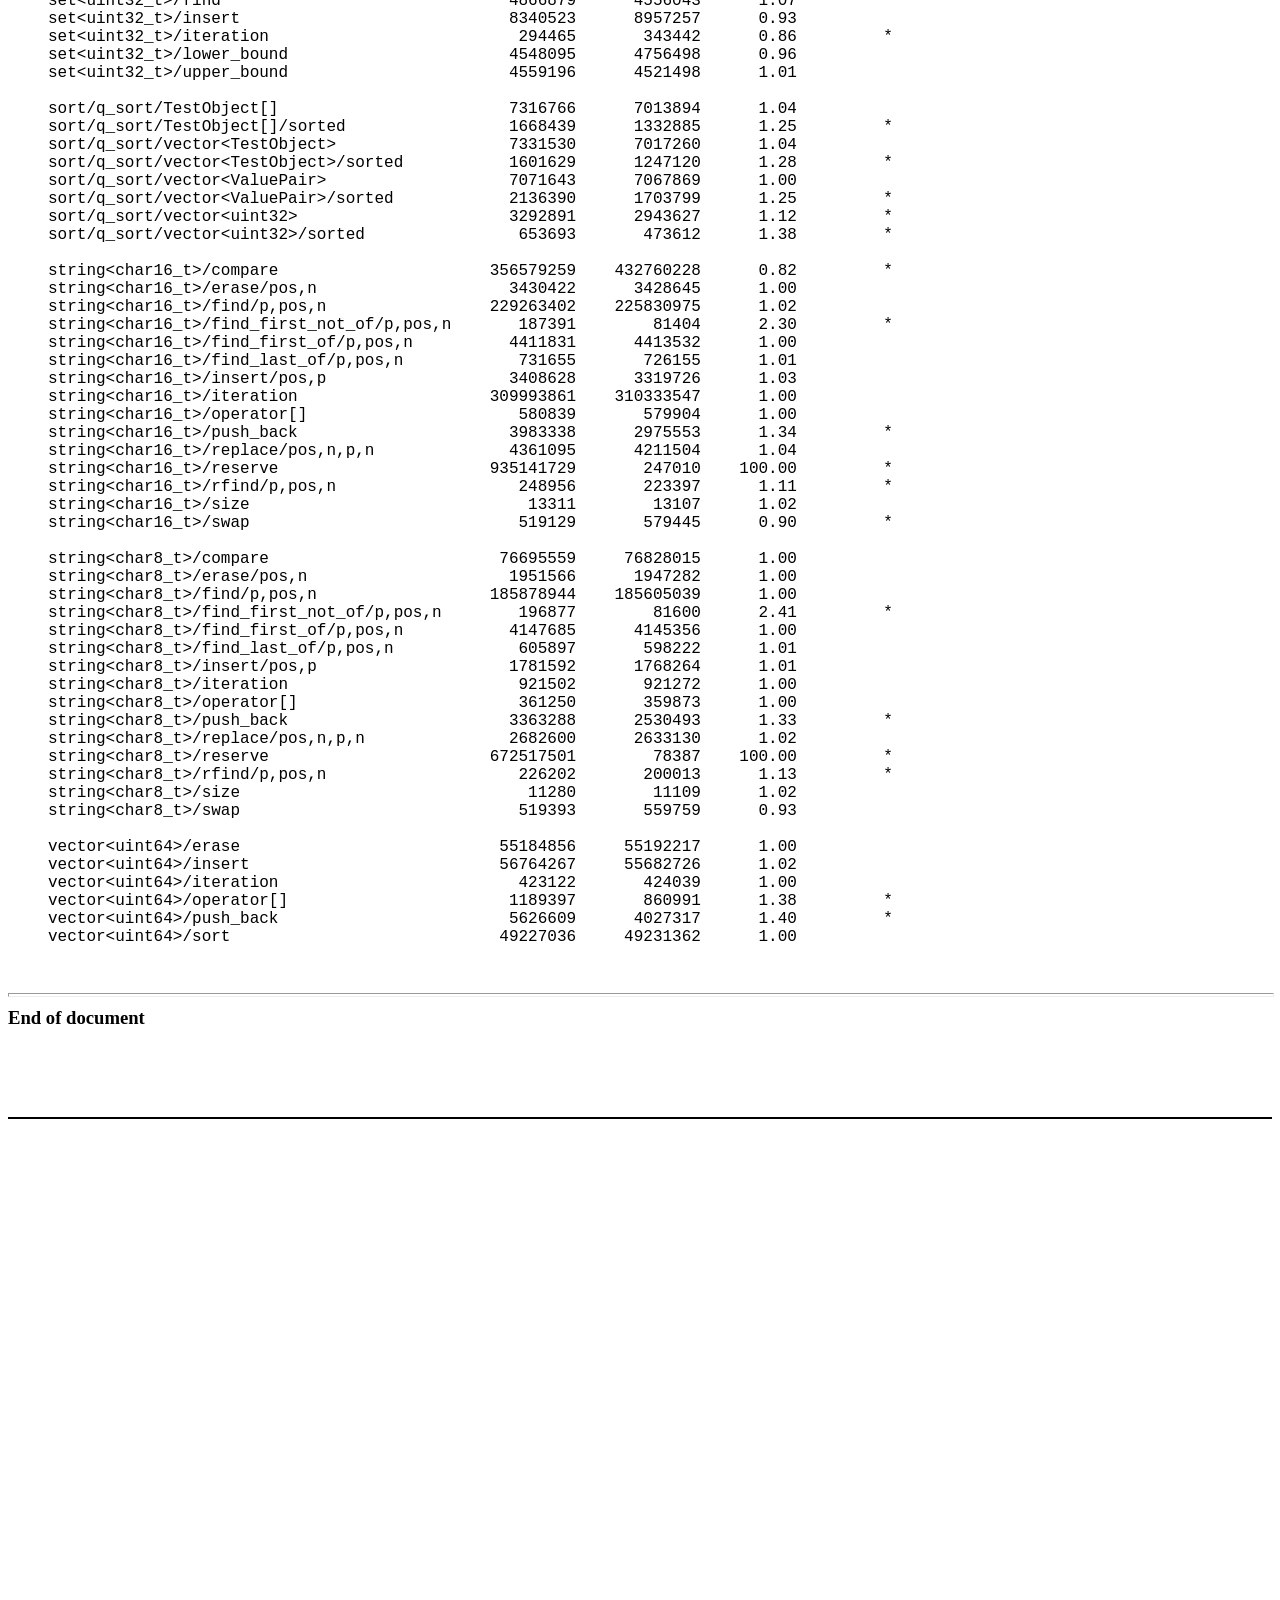
<file: Game/Source/External/EASTL-3.17.06/doc/html/EASTL Benchmarks.html>
<!DOCTYPE html PUBLIC "-//W3C//DTD HTML 4.01 Transitional//EN">
<html>
<head>
    <title>EASTL Benchmarks</title>
    <meta content="text/html; charset=us-ascii" http-equiv="content-type">
    <meta content="Paul Pedriana" name="author">
  	<meta content="Presentation of various benchmarks of EASTL" name="description">
    <link type="text/css" rel="stylesheet" href="EASTLDoc.css">
</head>


<body>


<h1>EASTL Benchmarks</h1>
<h2>Introduction</h2>
<p>This document provides a number of benchmark results of EASTL.
  Where possible, these benchmarks are implemented as comparisons
  with equivalent functionality found in other libraries such as
  compiler STL libraries or other well-known libraries. These
  comparison benchmarks concentrate on highlighting the differences
  between implementations rather than the similarities. In many
  mundane cases -- such as accessing a vector element via operator []
  -- virtually all vector/array implementations you are likely to run
  into will have identical performance.<br>
  

  
<br>
  

  
It's also important to note that the platform you run on can make a
  significant difference in the results. On a modern 3+GHz Windows PC
  many operations are fast due to large memory caches, intelligent
  branch prediction, and parallel instruction execution. However, on
  embedded or console systems none of these may be the case. 
  <br>
  

  
<br>
  

  
While EASTL generally outperforms std STL, there are some benchmarks
  here in which EASTL is slower than std STL. There are three primary
explanations of this:</p>
<ol>



  <li>EASTL is making some kind of speed, memory, or design tradeoff
that results in the given speed difference. In may such cases, EASTL
goes slower on one benchmark in order to go faster on another benchmark
deemed more important. This explanation constitutes about 60% of the
cases.</li>



  <li>Compiler optimizations and resulting code generation is
coincidencally favoring one kind of implementation over another, often
when they are visually virtually identical. This explantation
constitutes about 30% of the cases.</li>



  <li>EASTL is simply not yet as optimized as it could be. This
explanation constitutes about 10% of the cases (as of this writing
there are about three such functions throughout EASTL). </li>



</ol>



<h2>  Benchmarks</h2>
<p>Below is a table of links to detailed benchmark results derived from
  the Benchmark test present in the EASTL package. The detailed results
  are present below the table. Additional platforms will be added as
  results become available for those platforms. Debug benchmarks are
  present because (lack of) debug performance can be significant for
  highly templated libraries. EASTL has specific optimizations to enhance
  debug performance relative to other standard libraries; in some cases
  it is 10x or more faster than alternatives (though there are exceptions where EASTL is slower). Feel free to submit results
  for additional compilers/platforms.<br>
  

  
</p>
<table style="text-align: left; width: 550px; margin-left: 40px;" border="1" cellpadding="2" cellspacing="2">


  <tbody>


    <tr>


      <td style="text-align: center;"><span style="font-weight: bold;">Platform</span></td>


      <td style="text-align: center;"><span style="font-weight: bold;">Compiler</span></td>


      <td style="font-weight: bold; text-align: center;">STL type</td>


      <td style="font-weight: bold; text-align: center;">Build</td>


      <td style="text-align: center;"><span style="font-weight: bold;">Results</span></td>


    </tr>





    <tr>


      <td>Win32</td>


      <td>VC++ 7.1</td>


      <td>Microsoft (Dinkumware)</td>


      <td>Debug</td>


      <td><a href="#Win32.VC71.MS.Debug">Detail</a></td>


    </tr>


    <tr>


      <td>Win32</td>


      <td>VC++ 7.1</td>


      <td>Microsoft (Dinkumware)</td>


      <td>Release</td>


      <td><a href="#Win32.VC71.MS.Release">Detail</a></td>


    </tr>


    <tr>


      <td>Win32</td>


      <td>VC++ 7.1</td>


      <td>STLPort</td>


      <td>Debug</td>


      <td><a href="#Win32.VC71.STLPort.Debug">Detail</a></td>


    </tr>


    <tr>


      <td>Win32</td>


      <td>VC++ 7.1</td>


      <td>STLPort</td>


      <td>Release</td>


      <td><a href="#Win32.VC71.STLPort.Release">Detail</a></td>


    </tr>

  
  
  </tbody>
</table>













<h2>
  

  

  <a name="Win32.VC71.MS.Debug"></a>Win32.VC71.MS.Debug<span style="font-weight: bold;"></span><span style="font-weight: bold;"></span></h2>
<div style="margin-left: 40px;">
<pre>EASTL version: 0.96.00<br>Platform: Windows on X86<br>Compiler: Microsoft Visual C++ compiler, version 1310<br>Allocator: PPMalloc::GeneralAllocatorDebug. Thread safety enabled.<br>Build: Debug. Inlining disabled. STL debug features disabled.<br><br>Values are times to complete tests; smaller values are better.<br>Alarm indicates a greater than 10% difference.<br><br>Test                                               VC++        EASTL     Ratio     Alarm<br>----------------------------------------------------------------------------------------<br>algorithm/adj_find/vector&lt;TestObject&gt;          33061345      6497757      5.09         *<br>algorithm/copy/vector&lt;LargePOD&gt;                 5844906      4876076      1.20         *<br>algorithm/copy/vector&lt;uint32_t&gt;                 1634346       166065      9.84         *<br>algorithm/copy_backward/vector&lt;LargePOD&gt;        4515974      4638892      0.97<br>algorithm/copy_backward/vector&lt;uint32_t&gt;        1821168       121746     14.96         *<br>algorithm/count/vector&lt;uint64_t&gt;               17048884      2720766      6.27         *<br>algorithm/equal_range/vector&lt;uint64_t&gt;       1111147812    448756888      2.48         *<br>algorithm/fill/bool[]                           1728722        91936     18.80         *<br>algorithm/fill/char[]/'d'                       1299200        33745     38.50         *<br>algorithm/fill/vector&lt;char&gt;/'d'                10205092        33796    100.00         *<br>algorithm/fill/vector&lt;char&gt;/0                  10200748        33805    100.00         *<br>algorithm/fill/vector&lt;uint64_t&gt;                10416538      1399687      7.44         *<br>algorithm/fill/vector&lt;void*&gt;                   10221837      1307700      7.82         *<br>algorithm/fill_n/bool[]                         1399033        34196     40.91         *<br>algorithm/fill_n/char[]                         1299225        33754     38.49         *<br>algorithm/fill_n/vector&lt;uint64_t&gt;               5961637      1371900      4.35         *<br>algorithm/find_end/string/end                  16569373      2657372      6.24         *<br>algorithm/find_end/string/middle               16558638     20242410      0.82         *<br>algorithm/find_end/string/none                 16811207     40480468      0.42         *<br>algorithm/lex_cmp/schar[]                       1749674       194429      9.00         *<br>algorithm/lex_cmp/vector&lt;TestObject&gt;           32824195      5253587      6.25         *<br>algorithm/lex_cmp/vector&lt;uchar&gt;                29852034       202658    100.00         *<br>algorithm/lower_bound/vector&lt;TestObject&gt;      798624462    350027935      2.28         *<br>algorithm/min_element/vector&lt;TestObject&gt;       21675298      5314676      4.08         *<br>algorithm/rand_shuffle/vector&lt;uint64_t&gt;        84236190     43677506      1.93         *<br>algorithm/reverse/list&lt;TestObject&gt;              3007292      2105799      1.43         *<br>algorithm/reverse/vector&lt;TestObject&gt;            2974618      2124796      1.40         *<br>algorithm/search/string&lt;char&gt;                  16228158      3594268      4.52         *<br>algorithm/search_n/string&lt;char&gt;                16926985      1522096     11.12         *<br>algorithm/unique/vector&lt;TestObject&gt;            54206243      9988002      5.43         *<br>algorithm/unique/vector&lt;uint32_t&gt;              26940079      1741991     15.47         *<br>algorithm/unique/vector&lt;uint64_t&gt;              47621344      5213127      9.13         *<br>algorithm/upper_bound/vector&lt;uint32_t&gt;        372381295    137901552      2.70         *<br><br>bitset&lt;1500&gt;/&gt;&gt;=/1                             90196544     92539832      0.97<br>bitset&lt;1500&gt;/count                             50753832     53742117      0.94<br>bitset&lt;1500&gt;/flip                              86935875     85121117      1.02<br>bitset&lt;1500&gt;/reset                             78153837     79922611      0.98<br>bitset&lt;1500&gt;/set()                             79214968     79360658      1.00<br>bitset&lt;1500&gt;/set(i)                            11300589     12199651      0.93<br>bitset&lt;1500&gt;/test                              11282679     13186450      0.86         *<br><br>bitset&lt;15&gt;/&gt;&gt;=/1                               10500577      6000559      1.75         *<br>bitset&lt;15&gt;/count                                4000356      6399753      0.63         *<br>bitset&lt;15&gt;/flip                                 7268877      5647944      1.29         *<br>bitset&lt;15&gt;/reset                                8564235      5800163      1.48         *<br>bitset&lt;15&gt;/set()                                9935523      5914012      1.68         *<br>bitset&lt;15&gt;/set(i)                              11199703     12503637      0.90         *<br>bitset&lt;15&gt;/test                                10600623     12899592      0.82         *<br><br>bitset&lt;35&gt;/&gt;&gt;=/1                               13076052      6599834      1.98         *<br>bitset&lt;35&gt;/count                                4800384     11500330      0.42         *<br>bitset&lt;35&gt;/flip                                 7915439      5816313      1.36         *<br>bitset&lt;35&gt;/reset                                9400049      5803180      1.62         *<br>bitset&lt;35&gt;/set()                               10701152      5840316      1.83         *<br>bitset&lt;35&gt;/set(i)                              11342936     12271128      0.92<br>bitset&lt;35&gt;/test                                10670799     13099682      0.81         *<br><br>bitset&lt;75&gt;/&gt;&gt;=/1                               14198834     17151088      0.83         *<br>bitset&lt;75&gt;/count                                5795530      8576373      0.68         *<br>bitset&lt;75&gt;/flip                                 8516703      8922995      0.95<br>bitset&lt;75&gt;/reset                                9999970      8526095      1.17         *<br>bitset&lt;75&gt;/set()                               11124877      9009686      1.23         *<br>bitset&lt;75&gt;/set(i)                              11300563     12531618      0.90         *<br>bitset&lt;75&gt;/test                                11031913     13100523      0.84         *<br><br>deque&lt;ValuePair&gt;/erase                        743801706    335646802      2.22         *<br>deque&lt;ValuePair&gt;/insert                       742331809    341912866      2.17         *<br>deque&lt;ValuePair&gt;/iteration                     29097030     16315827      1.78         *<br>deque&lt;ValuePair&gt;/operator[]                    49859598     24026313      2.08         *<br>deque&lt;ValuePair&gt;/push_back                    424807033     34497608     12.31         *<br>deque&lt;ValuePair&gt;/push_front                   402313373     38006322     10.59         *<br>deque&lt;ValuePair&gt;/sort                         725101017    581796551      1.25         *<br><br>hash_map&lt;string, uint32_t&gt;/clear                 559462       961019      0.58         *<br>hash_map&lt;string, uint32_t&gt;/count               53377807      8091448      6.60         *<br>hash_map&lt;string, uint32_t&gt;/erase pos             613573       858084      0.72         *<br>hash_map&lt;string, uint32_t&gt;/erase range          5488748       461134     11.90         *<br>hash_map&lt;string, uint32_t&gt;/erase val           35760096     16379858      2.18         *<br>hash_map&lt;string, uint32_t&gt;/find                43490335     10324823      4.21         *<br>hash_map&lt;string, uint32_t&gt;/find_as/char*       49343818      8617139      5.73         *<br>hash_map&lt;string, uint32_t&gt;/insert             107420281    168690439      0.64         *<br>hash_map&lt;string, uint32_t&gt;/iteration            2456356      1255153      1.96         *<br>hash_map&lt;string, uint32_t&gt;/operator[]          47209502     12581624      3.75         *<br><br>hash_map&lt;uint32_t, TestObject&gt;/clear             533172       546449      0.98<br>hash_map&lt;uint32_t, TestObject&gt;/count           28667432      2899997      9.89         *<br>hash_map&lt;uint32_t, TestObject&gt;/erase pos         683239       538289      1.27         *<br>hash_map&lt;uint32_t, TestObject&gt;/erase range      9632676       253037     38.07         *<br>hash_map&lt;uint32_t, TestObject&gt;/erase val       25466026      7752188      3.29         *<br>hash_map&lt;uint32_t, TestObject&gt;/find            20048253      4678502      4.29         *<br>hash_map&lt;uint32_t, TestObject&gt;/insert          71085798     37686187      1.89         *<br>hash_map&lt;uint32_t, TestObject&gt;/iteration        1460318      1338317      1.09<br>hash_map&lt;uint32_t, TestObject&gt;/operator[]      23226692      7888748      2.94         *<br><br>heap (uint32_t[])/make_heap                     5399966      6961305      0.78         *<br>heap (uint32_t[])/pop_heap                    108060534    103511318      1.04<br>heap (uint32_t[])/push_heap                    22595661     16640688      1.36         *<br>heap (uint32_t[])/sort_heap                    93559424     83076731      1.13         *<br><br>heap (vector&lt;TestObject&gt;)/make_heap            91770743     21724870      4.22         *<br>heap (vector&lt;TestObject&gt;)/pop_heap           1175599317    284007398      4.14         *<br>heap (vector&lt;TestObject&gt;)/push_heap           207804541     45918046      4.53         *<br>heap (vector&lt;TestObject&gt;)/sort_heap           970394145    208321477      4.66         *<br><br>list&lt;TestObject&gt;/ctor(it)                     805539509    760938607      1.06<br>list&lt;TestObject&gt;/ctor(n)                       80959236     75106995      1.08<br>list&lt;TestObject&gt;/erase                       1052543704   1044976137      1.01<br>list&lt;TestObject&gt;/find                          97785267     75970884      1.29         *<br>list&lt;TestObject&gt;/insert                       873895175    807051107      1.08<br>list&lt;TestObject&gt;/push_back                    812797710    780742425      1.04<br>list&lt;TestObject&gt;/remove                      1850600714   1436980599      1.29         *<br>list&lt;TestObject&gt;/reverse                      180270465     80466636      2.24         *<br>list&lt;TestObject&gt;/size/1                          440148       599642      0.73         *<br>list&lt;TestObject&gt;/size/10                         439433      1329817      0.33         *   EASTL intentionally implements list::size as O(n).<br>list&lt;TestObject&gt;/size/100                        439595     11030060      0.04         *   EASTL intentionally implements list::size as O(n).<br>list&lt;TestObject&gt;/splice                       177106094     69383027      2.55         *<br><br>map&lt;TestObject, uint32_t&gt;/clear                  508283       470807      1.08<br>map&lt;TestObject, uint32_t&gt;/count                43145354     14280357      3.02         *<br>map&lt;TestObject, uint32_t&gt;/equal_range          38594004     16520447      2.34         *<br>map&lt;TestObject, uint32_t&gt;/erase/key            33948082     16123175      2.11         *<br>map&lt;TestObject, uint32_t&gt;/erase/pos              578332       455201      1.27         *   MS uses a code bloating implementation of erase.<br>map&lt;TestObject, uint32_t&gt;/erase/range            387345       284538      1.36         *<br>map&lt;TestObject, uint32_t&gt;/find                 22897224     12766100      1.79         *<br>map&lt;TestObject, uint32_t&gt;/insert               61665800     47286928      1.30         *<br>map&lt;TestObject, uint32_t&gt;/iteration             1977202       745391      2.65         *<br>map&lt;TestObject, uint32_t&gt;/lower_bound          19892941     12260928      1.62         *<br>map&lt;TestObject, uint32_t&gt;/operator[]           24199084     15429634      1.57         *<br>map&lt;TestObject, uint32_t&gt;/upper_bound          19842409     12064441      1.64         *<br><br>set&lt;uint32_t&gt;/clear                             1027625      1000901      1.03<br>set&lt;uint32_t&gt;/count                            39730182     13329565      2.98         *<br>set&lt;uint32_t&gt;/equal_range                      34681649     14768827      2.35         *<br>set&lt;uint32_t&gt;/erase range                        841458       602030      1.40         *<br>set&lt;uint32_t&gt;/erase/pos                         1380485      1084303      1.27         *   MS uses a code bloating implementation of erase.<br>set&lt;uint32_t&gt;/erase/val                        31617425     13344023      2.37         *<br>set&lt;uint32_t&gt;/find                             19582428     10788864      1.82         *<br>set&lt;uint32_t&gt;/insert                           61434014     48232086      1.27         *<br>set&lt;uint32_t&gt;/iteration                         1512057       667820      2.26         *<br>set&lt;uint32_t&gt;/lower_bound                      18394885     10402785      1.77         *<br>set&lt;uint32_t&gt;/upper_bound                      17189083     10554425      1.63         *<br><br>sort/q_sort/TestObject[]                       87088799     15037988      5.79         *<br>sort/q_sort/TestObject[]/sorted                21502892      3284299      6.55         *<br>sort/q_sort/vector&lt;TestObject&gt;                 87962047     15004677      5.86         *<br>sort/q_sort/vector&lt;TestObject&gt;/sorted          21396523      3341163      6.40         *<br>sort/q_sort/vector&lt;ValuePair&gt;                  80334589     10429161      7.70         *<br>sort/q_sort/vector&lt;ValuePair&gt;/sorted           22133295      3230553      6.85         *<br>sort/q_sort/vector&lt;uint32&gt;                     72195388      5940302     12.15         *<br>sort/q_sort/vector&lt;uint32&gt;/sorted              19635171       995495     19.72         *<br><br>string&lt;char16_t&gt;/compare                      523013373    534722089      0.98<br>string&lt;char16_t&gt;/erase/pos,n                    3446597      3439492      1.00<br>string&lt;char16_t&gt;/find/p,pos,n                 383873158    441902786      0.87         *<br>string&lt;char16_t&gt;/find_first_not_of/p,pos,n       174157       134131      1.30         *<br>string&lt;char16_t&gt;/find_first_of/p,pos,n         11715423      8520944      1.37         *<br>string&lt;char16_t&gt;/find_last_of/p,pos,n           1871556      1226457      1.53         *<br>string&lt;char16_t&gt;/insert/pos,p                   3624877      3357058      1.08<br>string&lt;char16_t&gt;/iteration                   6766787933    581916665     11.63         *<br>string&lt;char16_t&gt;/operator[]                     4820827      2335579      2.06         *<br>string&lt;char16_t&gt;/push_back                     59812962      6757466      8.85         *<br>string&lt;char16_t&gt;/replace/pos,n,p,n              4371279      4459713      0.98<br>string&lt;char16_t&gt;/reserve                        2307530      1919386      1.20         *<br>string&lt;char16_t&gt;/rfind/p,pos,n                   734826       372615      1.97         *<br>string&lt;char16_t&gt;/size                             41608        28866      1.44         *<br>string&lt;char16_t&gt;/swap                           1033932      1490994      0.69         *<br><br>string&lt;char8_t&gt;/compare                        63086797     64194771      0.98<br>string&lt;char8_t&gt;/erase/pos,n                     2045687      1960270      1.04<br>string&lt;char8_t&gt;/find/p,pos,n                  123872549    471364764      0.26         *<br>string&lt;char8_t&gt;/find_first_not_of/p,pos,n        140013       130271      1.07<br>string&lt;char8_t&gt;/find_first_of/p,pos,n           8051906      8749994      0.92<br>string&lt;char8_t&gt;/find_last_of/p,pos,n            1318835      1230715      1.07<br>string&lt;char8_t&gt;/insert/pos,p                    1770610      1724234      1.03<br>string&lt;char8_t&gt;/iteration                      28112136      2544475     11.05         *<br>string&lt;char8_t&gt;/operator[]                      4810525      2255841      2.13         *<br>string&lt;char8_t&gt;/push_back                      54869634      6127447      8.95         *<br>string&lt;char8_t&gt;/replace/pos,n,p,n               2737578      2847900      0.96<br>string&lt;char8_t&gt;/reserve                         1123395       394902      2.84         *<br>string&lt;char8_t&gt;/rfind/p,pos,n                    737299       368518      2.00         *<br>string&lt;char8_t&gt;/size                              42245        26801      1.58         *<br>string&lt;char8_t&gt;/swap                            1036142      1491028      0.69         *<br><br>vector&lt;uint64&gt;/erase                           56417135     55770251      1.01<br>vector&lt;uint64&gt;/insert                          56617761     56100468      1.01<br>vector&lt;uint64&gt;/iteration                       10413895      1291269      8.06         *<br>vector&lt;uint64&gt;/operator[]                      23507193      3479390      6.76         *<br>vector&lt;uint64&gt;/push_back                       34687939     13806627      2.51         *<br>vector&lt;uint64&gt;/sort                           256886550     84669657      3.03         *<br><br></pre>





</div>





<h2>




  <a name="Win32.VC71.MS.Release"></a>Win32.VC71.MS.Release<span style="font-weight: bold;"></span><span style="font-weight: bold;"></span></h2>
<div style="margin-left: 40px;">
<pre>EASTL version: 0.96.00<br>Platform: Windows on X86<br>Compiler: Microsoft Visual C++ compiler, version 1310<br>Allocator: PPMalloc::GeneralAllocator. Thread safety enabled.<br>Build: Full optimization. Inlining enabled.<br><br>Values are times to complete tests; smaller values are better.<br>Alarm indicates a greater than 10% difference.<br><br>Test                                               VC++        EASTL     Ratio     Alarm<br>----------------------------------------------------------------------------------------<br>algorithm/adj_find/vector&lt;TestObject&gt;           2783546      2750660      1.01<br>algorithm/copy/vector&lt;LargePOD&gt;                 6474025      4972738      1.30         *<br>algorithm/copy/vector&lt;uint32_t&gt;                  157267       173162      0.91<br>algorithm/copy_backward/vector&lt;LargePOD&gt;        4836406      4374780      1.11         *<br>algorithm/copy_backward/vector&lt;uint32_t&gt;         104780       120912      0.87         *<br>algorithm/count/vector&lt;uint64_t&gt;                1368440      1368696      1.00<br>algorithm/equal_range/vector&lt;uint64_t&gt;        114199387    102783938      1.11         *<br>algorithm/fill/bool[]                            253215        27353      9.26         *<br>algorithm/fill/char[]/'d'                        253164        27404      9.24         *<br>algorithm/fill/vector&lt;char&gt;/'d'                  253105        27362      9.25         *<br>algorithm/fill/vector&lt;char&gt;/0                    253275        27353      9.26         *<br>algorithm/fill/vector&lt;uint64_t&gt;                  397001       394323      1.01<br>algorithm/fill/vector&lt;void*&gt;                     547196       642362      0.85         *<br>algorithm/fill_n/bool[]                          229177        27361      8.38         *<br>algorithm/fill_n/char[]                          228845        27404      8.35         *<br>algorithm/fill_n/vector&lt;uint64_t&gt;                565233      1376822      0.41         *<br>algorithm/find_end/string/end                   2107116        82356     25.59         *<br>algorithm/find_end/string/middle                2111672       664283      3.18         *<br>algorithm/find_end/string/none                  2110423      1519596      1.39         *<br>algorithm/lex_cmp/schar[]                        741021       176162      4.21         *<br>algorithm/lex_cmp/vector&lt;TestObject&gt;            2610494      2642183      0.99<br>algorithm/lex_cmp/vector&lt;uchar&gt;                  697595       167866      4.16         *<br>algorithm/lower_bound/vector&lt;TestObject&gt;       62462233     58146664      1.07<br>algorithm/min_element/vector&lt;TestObject&gt;        4350385      2671227      1.63         *<br>algorithm/rand_shuffle/vector&lt;uint64_t&gt;        10868261     11300818      0.96<br>algorithm/reverse/list&lt;TestObject&gt;               483718       470024      1.03<br>algorithm/reverse/vector&lt;TestObject&gt;             476739       484322      0.98<br>algorithm/search/string&lt;char&gt;                   2560387      1259496      2.03         *<br>algorithm/search_n/string&lt;char&gt;                 2770991       458524      6.04         *<br>algorithm/unique/vector&lt;TestObject&gt;             4194520      4658910      0.90         *<br>algorithm/unique/vector&lt;uint32_t&gt;                538730       787924      0.68         *<br>algorithm/unique/vector&lt;uint64_t&gt;               3169829      2575636      1.23         *<br>algorithm/upper_bound/vector&lt;uint32_t&gt;         27495562     25321593      1.09<br><br>bitset&lt;1500&gt;/&gt;&gt;=/1                             33464228     33469719      1.00<br>bitset&lt;1500&gt;/count                             18736116     18814903      1.00<br>bitset&lt;1500&gt;/flip                              19299309     18605438      1.04<br>bitset&lt;1500&gt;/reset                             22200487     15262847      1.45         *<br>bitset&lt;1500&gt;/set()                             14418193     17557319      0.82         *<br>bitset&lt;1500&gt;/set(i)                             1599250      1599199      1.00<br>bitset&lt;1500&gt;/test                               1599241      1599233      1.00<br><br>bitset&lt;15&gt;/&gt;&gt;=/1                                2199222      2264442      0.97<br>bitset&lt;15&gt;/count                                1399406      1399193      1.00<br>bitset&lt;15&gt;/flip                                 1266712      1199197      1.06<br>bitset&lt;15&gt;/reset                                1399364      1399109      1.00<br>bitset&lt;15&gt;/set()                                1199197       999201      1.20         *<br>bitset&lt;15&gt;/set(i)                               1599258      1462952      1.09<br>bitset&lt;15&gt;/test                                 1599275      1599224      1.00<br><br>bitset&lt;35&gt;/&gt;&gt;=/1                                2599266      1933376      1.34         *<br>bitset&lt;35&gt;/count                                2599240      2592559      1.00<br>bitset&lt;35&gt;/flip                                 1693124      1199188      1.41         *<br>bitset&lt;35&gt;/reset                                1399406       999201      1.40         *<br>bitset&lt;35&gt;/set()                                1599403      1199205      1.33         *<br>bitset&lt;35&gt;/set(i)                               1599241      1599190      1.00<br>bitset&lt;35&gt;/test                                 1599250      1599232      1.00<br><br>bitset&lt;75&gt;/&gt;&gt;=/1                                4199332      4199213      1.00<br>bitset&lt;75&gt;/count                                2999497      2199341      1.36         *<br>bitset&lt;75&gt;/flip                                 2399499      1830178      1.31         *<br>bitset&lt;75&gt;/reset                                2199468      1199197      1.83         *<br>bitset&lt;75&gt;/set()                                1999387      1199851      1.67         *<br>bitset&lt;75&gt;/set(i)                               1599266      1599198      1.00<br>bitset&lt;75&gt;/test                                 1599241      1662651      0.96<br><br>deque&lt;ValuePair&gt;/erase                         90444165     37113253      2.44         *<br>deque&lt;ValuePair&gt;/insert                        93299349     36175167      2.58         *<br>deque&lt;ValuePair&gt;/iteration                      2756414      2122076      1.30         *<br>deque&lt;ValuePair&gt;/operator[]                     5117969      4632075      1.10<br>deque&lt;ValuePair&gt;/push_back                     30300757      3060357      9.90         *<br>deque&lt;ValuePair&gt;/push_front                    25498529      2808392      9.08         *<br>deque&lt;ValuePair&gt;/sort                         142283047    111292464      1.28         *<br><br>hash_map&lt;string, uint32_t&gt;/clear                 146769       389699      0.38         *<br>hash_map&lt;string, uint32_t&gt;/count               13059434      3460324      3.77         *<br>hash_map&lt;string, uint32_t&gt;/erase pos             184246       331925      0.56         *<br>hash_map&lt;string, uint32_t&gt;/erase range           382432       167237      2.29         *<br>hash_map&lt;string, uint32_t&gt;/erase val            6187898      3302114      1.87         *<br>hash_map&lt;string, uint32_t&gt;/find                11289369      3459024      3.26         *<br>hash_map&lt;string, uint32_t&gt;/find_as/char*       13559192      3662387      3.70         *<br>hash_map&lt;string, uint32_t&gt;/insert              17514012     14095176      1.24         *<br>hash_map&lt;string, uint32_t&gt;/iteration             801014       218450      3.67         *<br>hash_map&lt;string, uint32_t&gt;/operator[]          11457065      3690385      3.10         *<br><br>hash_map&lt;uint32_t, TestObject&gt;/clear             141865       265379      0.53         *<br>hash_map&lt;uint32_t, TestObject&gt;/count            1766045       703613      2.51         *<br>hash_map&lt;uint32_t, TestObject&gt;/erase pos         172337       218458      0.79         *<br>hash_map&lt;uint32_t, TestObject&gt;/erase range       537846       102340      5.26         *<br>hash_map&lt;uint32_t, TestObject&gt;/erase val        2220132      1441787      1.54         *<br>hash_map&lt;uint32_t, TestObject&gt;/find             1612994      1043953      1.55         *<br>hash_map&lt;uint32_t, TestObject&gt;/insert           7141547      4348056      1.64         *<br>hash_map&lt;uint32_t, TestObject&gt;/iteration         199512       169328      1.18         *<br>hash_map&lt;uint32_t, TestObject&gt;/operator[]       1831733      1519707      1.21         *<br><br>heap (uint32_t[])/make_heap                     3366247      1949093      1.73         *<br>heap (uint32_t[])/pop_heap                     57280514     53779440      1.07<br>heap (uint32_t[])/push_heap                     9700217      7582935      1.28         *<br>heap (uint32_t[])/sort_heap                    47227751     46131948      1.02<br><br>heap (vector&lt;TestObject&gt;)/make_heap            11458442     11510819      1.00<br>heap (vector&lt;TestObject&gt;)/pop_heap            122897267    119061132      1.03<br>heap (vector&lt;TestObject&gt;)/push_heap            21688481     21176220      1.02<br>heap (vector&lt;TestObject&gt;)/sort_heap            90867380     88869523      1.02<br><br>list&lt;TestObject&gt;/ctor(it)                      74591104     69845817      1.07<br>list&lt;TestObject&gt;/ctor(n)                        6243998      5838582      1.07<br>list&lt;TestObject&gt;/erase                        299509298    206013676      1.45         *<br>list&lt;TestObject&gt;/find                          40927185     14514243      2.82         *<br>list&lt;TestObject&gt;/insert                        71277251     47234534      1.51         *<br>list&lt;TestObject&gt;/push_back                     73780527     44116725      1.67         *<br>list&lt;TestObject&gt;/remove                       786197776    326434612      2.41         *<br>list&lt;TestObject&gt;/reverse                       49283128     25029678      1.97         *<br>list&lt;TestObject&gt;/size/1                          159741       139400      1.15         *<br>list&lt;TestObject&gt;/size/10                         159324       346579      0.46         *   EASTL intentionally implements list::size as O(n).<br>list&lt;TestObject&gt;/size/100                        159188     97235419      0.00         *   EASTL intentionally implements list::size as O(n).<br>list&lt;TestObject&gt;/splice                        63548584     19322931      3.29         *<br><br>map&lt;TestObject, uint32_t&gt;/clear                  167408       170501      0.98<br>map&lt;TestObject, uint32_t&gt;/count                10213685      4748346      2.15         *<br>map&lt;TestObject, uint32_t&gt;/equal_range           9515053      5677558      1.68         *<br>map&lt;TestObject, uint32_t&gt;/erase/key             6646260      4302300      1.54         *<br>map&lt;TestObject, uint32_t&gt;/erase/pos              297135       327938      0.91             MS uses a code bloating implementation of erase.<br>map&lt;TestObject, uint32_t&gt;/erase/range            148614       163702      0.91<br>map&lt;TestObject, uint32_t&gt;/find                  5637531      4767055      1.18         *<br>map&lt;TestObject, uint32_t&gt;/insert                9591128      9030349      1.06<br>map&lt;TestObject, uint32_t&gt;/iteration              323595       325261      0.99<br>map&lt;TestObject, uint32_t&gt;/lower_bound           5398239      4784089      1.13         *<br>map&lt;TestObject, uint32_t&gt;/operator[]            5631250      5141166      1.10<br>map&lt;TestObject, uint32_t&gt;/upper_bound           5436336      4762431      1.14         *<br><br>set&lt;uint32_t&gt;/clear                              155983       156026      1.00<br>set&lt;uint32_t&gt;/count                             9635965      4392146      2.19         *<br>set&lt;uint32_t&gt;/equal_range                       8504157      5247832      1.62         *<br>set&lt;uint32_t&gt;/erase range                        140488       119408      1.18         *<br>set&lt;uint32_t&gt;/erase/pos                          260678       286697      0.91             MS uses a code bloating implementation of erase.<br>set&lt;uint32_t&gt;/erase/val                         6008225      4012825      1.50         *<br>set&lt;uint32_t&gt;/find                              5145432      4381945      1.17         *<br>set&lt;uint32_t&gt;/insert                            8087129      8697251      0.93<br>set&lt;uint32_t&gt;/iteration                          271507       304538      0.89         *<br>set&lt;uint32_t&gt;/lower_bound                       4666228      4404250      1.06<br>set&lt;uint32_t&gt;/upper_bound                       4623600      4402974      1.05<br><br>sort/q_sort/TestObject[]                        9596169      5578652      1.72         *<br>sort/q_sort/TestObject[]/sorted                  602463      1016132      0.59         *<br>sort/q_sort/vector&lt;TestObject&gt;                  9674828      5430199      1.78         *<br>sort/q_sort/vector&lt;TestObject&gt;/sorted            606908      1111647      0.55         *<br>sort/q_sort/vector&lt;ValuePair&gt;                   6284194      3423452      1.84         *<br>sort/q_sort/vector&lt;ValuePair&gt;/sorted             711629       569364      1.25         *<br>sort/q_sort/vector&lt;uint32&gt;                      5453379      2916146      1.87         *<br>sort/q_sort/vector&lt;uint32&gt;/sorted                537047       419144      1.28         *<br><br>string&lt;char16_t&gt;/compare                      435083295    251985824      1.73         *<br>string&lt;char16_t&gt;/erase/pos,n                    3454842      3451858      1.00<br>string&lt;char16_t&gt;/find/p,pos,n                 401954723    165298157      2.43         *<br>string&lt;char16_t&gt;/find_first_not_of/p,pos,n       131452        65374      2.01         *<br>string&lt;char16_t&gt;/find_first_of/p,pos,n         11657444      4144515      2.81         *<br>string&lt;char16_t&gt;/find_last_of/p,pos,n           1604248       567571      2.83         *<br>string&lt;char16_t&gt;/insert/pos,p                   3398734      3355460      1.01<br>string&lt;char16_t&gt;/iteration                    218856504    218771844      1.00<br>string&lt;char16_t&gt;/operator[]                      714161       240023      2.98         *<br>string&lt;char16_t&gt;/push_back                     34968235      2444897     14.30         *<br>string&lt;char16_t&gt;/replace/pos,n,p,n              4226693      4198498      1.01<br>string&lt;char16_t&gt;/reserve                        1901765       390805      4.87         *<br>string&lt;char16_t&gt;/rfind/p,pos,n                   195483       150985      1.29         *<br>string&lt;char16_t&gt;/size                             11169        11245      0.99<br>string&lt;char16_t&gt;/swap                           1459280       419807      3.48         *<br><br>string&lt;char8_t&gt;/compare                        63071275     77209580      0.82         *<br>string&lt;char8_t&gt;/erase/pos,n                     2008652      1944494      1.03<br>string&lt;char8_t&gt;/find/p,pos,n                  123201023    167536164      0.74         *<br>string&lt;char8_t&gt;/find_first_not_of/p,pos,n         93372        67864      1.38         *<br>string&lt;char8_t&gt;/find_first_of/p,pos,n           7542492      3375758      2.23         *<br>string&lt;char8_t&gt;/find_last_of/p,pos,n             933972       583576      1.60         *<br>string&lt;char8_t&gt;/insert/pos,p                    1737213      1750847      0.99<br>string&lt;char8_t&gt;/iteration                        893834       899130      0.99<br>string&lt;char8_t&gt;/operator[]                       817879       313437      2.61         *<br>string&lt;char8_t&gt;/push_back                      20857734      2004410     10.41         *<br>string&lt;char8_t&gt;/replace/pos,n,p,n               2578696      2607655      0.99<br>string&lt;char8_t&gt;/reserve                          915127        85289     10.73         *<br>string&lt;char8_t&gt;/rfind/p,pos,n                    196103       148894      1.32         *<br>string&lt;char8_t&gt;/size                              11619        11220      1.04<br>string&lt;char8_t&gt;/swap                            1461056       419874      3.48         *<br><br>vector&lt;uint64&gt;/erase                           55235116     55284587      1.00<br>vector&lt;uint64&gt;/insert                          55166046     55142755      1.00<br>vector&lt;uint64&gt;/iteration                         553954       509719      1.09<br>vector&lt;uint64&gt;/operator[]                       1284239       798516      1.61         *<br>vector&lt;uint64&gt;/push_back                        5399549      3867959      1.40         *<br>vector&lt;uint64&gt;/sort                            43636314     42619952      1.02<br></pre>





</div>





<h2>
  
  <a name="Win32.VC71.STLPort.Debug"></a>Win32.VC71.STLPort.Debug<span style="font-weight: bold;"></span><span style="font-weight: bold;"></span></h2>
<div style="margin-left: 40px;">
<pre>EASTL version: 0.96.00<br>Platform: Windows on X86<br>Compiler: Microsoft Visual C++ compiler, version 1310<br>Allocator: PPMalloc::GeneralAllocatorDebug. Thread safety enabled.<br>Build: Debug. Inlining disabled. STL debug features disabled.<br><br>Values are times to complete tests; smaller values are better.<br>Alarm indicates a greater than 10% difference.<br><br>Test                                            STLPort        EASTL     Ratio     Alarm<br>----------------------------------------------------------------------------------------<br>algorithm/adj_find/vector&lt;TestObject&gt;           5661170      5689517      1.00<br>algorithm/copy/vector&lt;LargePOD&gt;                 5573815      5124428      1.09<br>algorithm/copy/vector&lt;uint32_t&gt;                  148273       125782      1.18         *<br>algorithm/copy_backward/vector&lt;LargePOD&gt;        5429791      4834510      1.12         *<br>algorithm/copy_backward/vector&lt;uint32_t&gt;         156765       163038      0.96<br>algorithm/count/vector&lt;uint64_t&gt;                2730922      2730072      1.00<br>algorithm/equal_range/vector&lt;uint64_t&gt;        639366489    452896251      1.41         *<br>algorithm/fill/bool[]                           1299326        27361     47.49         *<br>algorithm/fill/char[]/'d'                         27378        27361      1.00<br>algorithm/fill/vector&lt;char&gt;/'d'                   34459        27361      1.26         *<br>algorithm/fill/vector&lt;char&gt;/0                   1299224        27361     47.48         *<br>algorithm/fill/vector&lt;uint64_t&gt;                 1400647      1400145      1.00<br>algorithm/fill/vector&lt;void*&gt;                    1308779      1309085      1.00<br>algorithm/fill_n/bool[]                         1299156        27352     47.50         *<br>algorithm/fill_n/char[]                         1299258        27369     47.47         *<br>algorithm/fill_n/vector&lt;uint64_t&gt;               1451162      1313632      1.10<br>algorithm/find_end/string/end                  13089999      2526412      5.18         *<br>algorithm/find_end/string/middle               12627412     20190101      0.63         *<br>algorithm/find_end/string/none                 12704185     40728803      0.31         *<br>algorithm/lex_cmp/schar[]                       1749844       195806      8.94         *<br>algorithm/lex_cmp/vector&lt;TestObject&gt;            5060968      4799882      1.05<br>algorithm/lex_cmp/vector&lt;uchar&gt;                 1668354       189490      8.80         *<br>algorithm/lower_bound/vector&lt;TestObject&gt;      450240945    353437573      1.27         *<br>algorithm/min_element/vector&lt;TestObject&gt;        5861744      5326371      1.10<br>algorithm/rand_shuffle/vector&lt;uint64_t&gt;        40780449     45780090      0.89         *<br>algorithm/reverse/list&lt;TestObject&gt;              2657678      2130627      1.25         *<br>algorithm/reverse/vector&lt;TestObject&gt;            2666424      2124889      1.25         *<br>algorithm/search/string&lt;char&gt;                   3110379      3613460      0.86         *<br>algorithm/search_n/string&lt;char&gt;                 3061665      1521261      2.01         *<br>algorithm/unique/vector&lt;TestObject&gt;            12423684      9485439      1.31         *<br>algorithm/unique/vector&lt;uint32_t&gt;               3718699      1726596      2.15         *<br>algorithm/unique/vector&lt;uint64_t&gt;               6205110      4591631      1.35         *<br>algorithm/upper_bound/vector&lt;uint32_t&gt;        185391094    139336317      1.33         *<br><br>bitset&lt;1500&gt;/&gt;&gt;=/1                            120666960     92449816      1.31         *   STLPort is broken, neglects wraparound check.<br>bitset&lt;1500&gt;/count                            201709793     52874726      3.81         *<br>bitset&lt;1500&gt;/flip                              87360297     81737071      1.07<br>bitset&lt;1500&gt;/reset                             23950178     77390323      0.31         *<br>bitset&lt;1500&gt;/set()                             84608107     76912011      1.10<br>bitset&lt;1500&gt;/set(i)                            18023620     12229604      1.47         *<br>bitset&lt;1500&gt;/test                              18006553     13276396      1.36         *<br><br>bitset&lt;15&gt;/&gt;&gt;=/1                               11935904      6012695      1.99         *   STLPort is broken, neglects wraparound check.<br>bitset&lt;15&gt;/count                                9368581      6022742      1.56         *<br>bitset&lt;15&gt;/flip                                11600706      6533635      1.78         *<br>bitset&lt;15&gt;/reset                                5830957      5874690      0.99<br>bitset&lt;15&gt;/set()                               11695328      5701621      2.05         *<br>bitset&lt;15&gt;/set(i)                              16363205     12570216      1.30         *<br>bitset&lt;15&gt;/test                                16743172     13201452      1.27         *<br><br>bitset&lt;35&gt;/&gt;&gt;=/1                               22950918      6774457      3.39         *   STLPort is broken, neglects wraparound check.<br>bitset&lt;35&gt;/count                               12655309     11736256      1.08<br>bitset&lt;35&gt;/flip                                13738575      5800042      2.37         *<br>bitset&lt;35&gt;/reset                               15561434      5800510      2.68         *<br>bitset&lt;35&gt;/set()                               13564283      5600709      2.42         *<br>bitset&lt;35&gt;/set(i)                              18519689     12199973      1.52         *<br>bitset&lt;35&gt;/test                                18000569     13103566      1.37         *<br><br>bitset&lt;75&gt;/&gt;&gt;=/1                               25579525     16669664      1.53         *   STLPort is broken, neglects wraparound check.<br>bitset&lt;75&gt;/count                               18740698      8480492      2.21         *<br>bitset&lt;75&gt;/flip                                13555630      8300335      1.63         *<br>bitset&lt;75&gt;/reset                               15200133      8200000      1.85         *<br>bitset&lt;75&gt;/set()                               14408112      8001959      1.80         *<br>bitset&lt;75&gt;/set(i)                              18137741     12374257      1.47         *<br>bitset&lt;75&gt;/test                                18422135     13100038      1.41         *<br><br>deque&lt;ValuePair&gt;/erase                        651933790    326443043      2.00         *<br>deque&lt;ValuePair&gt;/insert                       659786183    333304660      1.98         *<br>deque&lt;ValuePair&gt;/iteration                     23734592     16173706      1.47         *<br>deque&lt;ValuePair&gt;/operator[]                    59126816     23911774      2.47         *<br>deque&lt;ValuePair&gt;/push_back                     58056988     31859266      1.82         *<br>deque&lt;ValuePair&gt;/push_front                    57780891     31743199      1.82         *<br>deque&lt;ValuePair&gt;/sort                         818414195    596568113      1.37         *<br><br>hash_map&lt;string, uint32_t&gt;/clear                3422133      2204517      1.55         *<br>hash_map&lt;string, uint32_t&gt;/count                9869545      8624924      1.14         *<br>hash_map&lt;string, uint32_t&gt;/erase pos            3256350      2069299      1.57         *<br>hash_map&lt;string, uint32_t&gt;/erase range          3230203      1151392      2.81         *<br>hash_map&lt;string, uint32_t&gt;/erase val           16860362     15939778      1.06<br>hash_map&lt;string, uint32_t&gt;/find                10286971      9920910      1.04<br>hash_map&lt;string, uint32_t&gt;/find_as/char*      118136025      9458468     12.49         *<br>hash_map&lt;string, uint32_t&gt;/insert             188948336    174490082      1.08<br>hash_map&lt;string, uint32_t&gt;/iteration            4037049      2021036      2.00         *<br>hash_map&lt;string, uint32_t&gt;/operator[]          11472127     12887699      0.89         *<br><br>hash_map&lt;uint32_t, TestObject&gt;/clear            2522264      1331848      1.89         *<br>hash_map&lt;uint32_t, TestObject&gt;/count            3210739      2897063      1.11         *<br>hash_map&lt;uint32_t, TestObject&gt;/erase pos        1862281      1304783      1.43         *<br>hash_map&lt;uint32_t, TestObject&gt;/erase range       698079       579606      1.20         *<br>hash_map&lt;uint32_t, TestObject&gt;/erase val        8806722      7041298      1.25         *<br>hash_map&lt;uint32_t, TestObject&gt;/find             3604875      4709645      0.77         *<br>hash_map&lt;uint32_t, TestObject&gt;/insert          40785711     40376342      1.01<br>hash_map&lt;uint32_t, TestObject&gt;/iteration        3064088      1508834      2.03         *<br>hash_map&lt;uint32_t, TestObject&gt;/operator[]       6053742      8176906      0.74         *<br><br>heap (uint32_t[])/make_heap                     5799813      5738596      1.01<br>heap (uint32_t[])/pop_heap                    113775168    102076134      1.11         *<br>heap (uint32_t[])/push_heap                    21649151     16854845      1.28         *<br>heap (uint32_t[])/sort_heap                    97535213     83290735      1.17         *<br><br>heap (vector&lt;TestObject&gt;)/make_heap            22215557     22277063      1.00<br>heap (vector&lt;TestObject&gt;)/pop_heap            275392171    277340039      0.99<br>heap (vector&lt;TestObject&gt;)/push_heap            51479442     47342577      1.09<br>heap (vector&lt;TestObject&gt;)/sort_heap           214474736    218497540      0.98<br><br>list&lt;TestObject&gt;/ctor(it)                     767753795    753421427      1.02<br>list&lt;TestObject&gt;/ctor(n)                       74185322     73386245      1.01<br>list&lt;TestObject&gt;/erase                       1021003824   1033873589      0.99<br>list&lt;TestObject&gt;/find                          77666072     74917622      1.04<br>list&lt;TestObject&gt;/insert                       788071150    774188737      1.02<br>list&lt;TestObject&gt;/push_back                    760490154    737327348      1.03<br>list&lt;TestObject&gt;/remove                      1682511938   1434771006      1.17         *<br>list&lt;TestObject&gt;/reverse                       87237327     80394623      1.09<br>list&lt;TestObject&gt;/size/1                         3828111       599530      6.39         *<br>list&lt;TestObject&gt;/size/10                        9600605      1329535      7.22         *   EASTL intentionally implements list::size as O(n).<br>list&lt;TestObject&gt;/size/100                      62952334     15022551      4.19         *   EASTL intentionally implements list::size as O(n).<br>list&lt;TestObject&gt;/splice                        96536412     60804817      1.59         *<br><br>map&lt;TestObject, uint32_t&gt;/clear                 1142127      1099066      1.04<br>map&lt;TestObject, uint32_t&gt;/count                19659726     14647548      1.34         *<br>map&lt;TestObject, uint32_t&gt;/equal_range          36680687     18219086      2.01         *<br>map&lt;TestObject, uint32_t&gt;/erase/key            28892154     16037774      1.80         *<br>map&lt;TestObject, uint32_t&gt;/erase/pos             1209643      1185495      1.02<br>map&lt;TestObject, uint32_t&gt;/erase/range            715402       670539      1.07<br>map&lt;TestObject, uint32_t&gt;/find                 21020992     13429575      1.57         *<br>map&lt;TestObject, uint32_t&gt;/insert               59530871     51120640      1.16         *<br>map&lt;TestObject, uint32_t&gt;/iteration              972825      1191946      0.82         *<br>map&lt;TestObject, uint32_t&gt;/lower_bound          18852651     12495034      1.51         *<br>map&lt;TestObject, uint32_t&gt;/operator[]           22889573     16676736      1.37         *<br>map&lt;TestObject, uint32_t&gt;/upper_bound          18603584     12406922      1.50         *<br><br>set&lt;uint32_t&gt;/clear                              919555       882988      1.04<br>set&lt;uint32_t&gt;/count                            17561110     12461084      1.41         *<br>set&lt;uint32_t&gt;/equal_range                      31522488     15230282      2.07         *<br>set&lt;uint32_t&gt;/erase range                        687582       564765      1.22         *<br>set&lt;uint32_t&gt;/erase/pos                         1044352      1045355      1.00<br>set&lt;uint32_t&gt;/erase/val                        25525304     12940774      1.97         *<br>set&lt;uint32_t&gt;/find                             17140751     10704866      1.60         *<br>set&lt;uint32_t&gt;/insert                           56035051     45555664      1.23         *<br>set&lt;uint32_t&gt;/iteration                          682669       640831      1.07<br>set&lt;uint32_t&gt;/lower_bound                      16339932     10475740      1.56         *<br>set&lt;uint32_t&gt;/upper_bound                      17779424     10652599      1.67         *<br><br>sort/q_sort/TestObject[]                       17000866     14823515      1.15         *<br>sort/q_sort/TestObject[]/sorted                 6658559      3263328      2.04         *<br>sort/q_sort/vector&lt;TestObject&gt;                 17476629     14953285      1.17         *<br>sort/q_sort/vector&lt;TestObject&gt;/sorted           6667034      3327435      2.00         *<br>sort/q_sort/vector&lt;ValuePair&gt;                  15391357     10820848      1.42         *<br>sort/q_sort/vector&lt;ValuePair&gt;/sorted            6617122      3232949      2.05         *<br>sort/q_sort/vector&lt;uint32&gt;                      8343906      6014846      1.39         *<br>sort/q_sort/vector&lt;uint32&gt;/sorted               3039430      1003127      3.03         *<br><br>string&lt;char16_t&gt;/compare                     1489709846    532664000      2.80         *<br>string&lt;char16_t&gt;/erase/pos,n                    3528690      3439864      1.03<br>string&lt;char16_t&gt;/find/p,pos,n                2521448321    443752189      5.68         *<br>string&lt;char16_t&gt;/find_first_not_of/p,pos,n       661206       137419      4.81         *<br>string&lt;char16_t&gt;/find_first_of/p,pos,n         54746434      8521335      6.42         *<br>string&lt;char16_t&gt;/find_last_of/p,pos,n          10607778      1212414      8.75         *<br>string&lt;char16_t&gt;/insert/pos,p                   3445016      3360126      1.03<br>string&lt;char16_t&gt;/iteration                    580955636    579452556      1.00<br>string&lt;char16_t&gt;/operator[]                     2206353      1987809      1.11         *<br>string&lt;char16_t&gt;/push_back                     22421368      6007808      3.73         *<br>string&lt;char16_t&gt;/replace/pos,n,p,n              5138454      4464786      1.15         *<br>string&lt;char16_t&gt;/reserve                     4922413418       335622    100.00         *<br>string&lt;char16_t&gt;/rfind/p,pos,n                  1440308       380578      3.78         *<br>string&lt;char16_t&gt;/size                             25355        25398      1.00<br>string&lt;char16_t&gt;/swap                           2122704      1490823      1.42         *<br><br>string&lt;char8_t&gt;/compare                        77222134     77443134      1.00<br>string&lt;char8_t&gt;/erase/pos,n                     1965344      1956521      1.00<br>string&lt;char8_t&gt;/find/p,pos,n                 2468091951    474205522      5.20         *<br>string&lt;char8_t&gt;/find_first_not_of/p,pos,n        660960       130211      5.08         *<br>string&lt;char8_t&gt;/find_first_of/p,pos,n          55020899      9240171      5.95         *<br>string&lt;char8_t&gt;/find_last_of/p,pos,n           10576210      1239053      8.54         *<br>string&lt;char8_t&gt;/insert/pos,p                    1822756      1750880      1.04<br>string&lt;char8_t&gt;/iteration                       2617889      2540148      1.03<br>string&lt;char8_t&gt;/operator[]                      2254794      2256443      1.00<br>string&lt;char8_t&gt;/push_back                      12463022      5210321      2.39         *<br>string&lt;char8_t&gt;/replace/pos,n,p,n               3744862      2855260      1.31         *<br>string&lt;char8_t&gt;/reserve                      1372046888       218815    100.00         *<br>string&lt;char8_t&gt;/rfind/p,pos,n                   1446232       366902      3.94         *<br>string&lt;char8_t&gt;/size                              26859        25431      1.06<br>string&lt;char8_t&gt;/swap                            2123350      1490509      1.42         *<br><br>vector&lt;uint64&gt;/erase                           55164013     56417449      0.98<br>vector&lt;uint64&gt;/insert                          55872973     56432664      0.99<br>vector&lt;uint64&gt;/iteration                        1329102      1324623      1.00<br>vector&lt;uint64&gt;/operator[]                       5264738      3136746      1.68         *<br>vector&lt;uint64&gt;/push_back                       14903245     13171175      1.13         *<br>vector&lt;uint64&gt;/sort                            88429095     88542171      1.00<br></pre>





</div>





<h2>




  <a name="Win32.VC71.STLPort.Release"></a>Win32.VC71.STLPort.Release<span style="font-weight: bold;"></span><span style="font-weight: bold;"></span></h2>
<div style="margin-left: 40px;">
<pre>EASTL version: 0.96.00<br>Platform: Windows on X86<br>Compiler: Microsoft Visual C++ compiler, version 1310<br>Allocator: PPMalloc::GeneralAllocator. Thread safety enabled.<br>Build: Full optimization. Inlining enabled.<br><br>Values are times to complete tests; smaller values are better.<br>Alarm indicates a greater than 10% difference.<br><br>Test                                            STLPort        EASTL     Ratio     Alarm<br>----------------------------------------------------------------------------------------<br>algorithm/adj_find/vector&lt;TestObject&gt;           2741046      2731441      1.00<br>algorithm/copy/vector&lt;LargePOD&gt;                 6065923      5085142      1.19         *<br>algorithm/copy/vector&lt;uint32_t&gt;                  158304       165555      0.96<br>algorithm/copy_backward/vector&lt;LargePOD&gt;        4710258      4896476      0.96<br>algorithm/copy_backward/vector&lt;uint32_t&gt;         146030       142630      1.02<br>algorithm/count/vector&lt;uint64_t&gt;                1395921      1406334      0.99<br>algorithm/equal_range/vector&lt;uint64_t&gt;        211692764    118969493      1.78         *<br>algorithm/fill/bool[]                            366078        33737     10.85         *<br>algorithm/fill/char[]/'d'                         33736        33771      1.00<br>algorithm/fill/vector&lt;char&gt;/'d'                   28466        33720      0.84         *<br>algorithm/fill/vector&lt;char&gt;/0                    366086        33728     10.85         *<br>algorithm/fill/vector&lt;uint64_t&gt;                  466250       401591      1.16         *<br>algorithm/fill/vector&lt;void*&gt;                     521603       693481      0.75         *<br>algorithm/fill_n/bool[]                          599709        33762     17.76         *<br>algorithm/fill_n/char[]                          599573        33711     17.79         *<br>algorithm/fill_n/vector&lt;uint64_t&gt;                434971      1374084      0.32         *<br>algorithm/find_end/string/end                   1494742        85349     17.51         *<br>algorithm/find_end/string/middle                1480700       687208      2.15         *<br>algorithm/find_end/string/none                  1540540      1546431      1.00<br>algorithm/lex_cmp/schar[]                        921638       178797      5.15         *<br>algorithm/lex_cmp/vector&lt;TestObject&gt;            2623559      2643551      0.99<br>algorithm/lex_cmp/vector&lt;uchar&gt;                  960899       183608      5.23         *<br>algorithm/lower_bound/vector&lt;TestObject&gt;       60630534     56531528      1.07<br>algorithm/min_element/vector&lt;TestObject&gt;        4209022      2768527      1.52         *<br>algorithm/rand_shuffle/vector&lt;uint64_t&gt;        13762010     15969052      0.86         *<br>algorithm/reverse/list&lt;TestObject&gt;               673387       731825      0.92<br>algorithm/reverse/vector&lt;TestObject&gt;             634576       754511      0.84         *<br>algorithm/search/string&lt;char&gt;                   1262599      1387608      0.91<br>algorithm/search_n/string&lt;char&gt;                 1166242       458592      2.54         *<br>algorithm/unique/vector&lt;TestObject&gt;             4912193      5336317      0.92<br>algorithm/unique/vector&lt;uint32_t&gt;                809387       809081      1.00<br>algorithm/unique/vector&lt;uint64_t&gt;               4371814      2414255      1.81         *<br>algorithm/upper_bound/vector&lt;uint32_t&gt;         31899081     29555596      1.08<br><br>bitset&lt;1500&gt;/&gt;&gt;=/1                             63308136     40553560      1.56         *   STLPort is broken, neglects wraparound check.<br>bitset&lt;1500&gt;/count                             62523178     22799473      2.74         *<br>bitset&lt;1500&gt;/flip                              20302845     19919232      1.02<br>bitset&lt;1500&gt;/reset                             18892015     15403148      1.23         *<br>bitset&lt;1500&gt;/set()                             15803302     17322192      0.91<br>bitset&lt;1500&gt;/set(i)                             2799271      2999310      0.93<br>bitset&lt;1500&gt;/test                               2999293      2799262      1.07<br><br>bitset&lt;15&gt;/&gt;&gt;=/1                                1199239      3199256      0.37         *   STLPort is broken, neglects wraparound check.<br>bitset&lt;15&gt;/count                                3599461      2199231      1.64         *<br>bitset&lt;15&gt;/flip                                 1199231      1199188      1.00<br>bitset&lt;15&gt;/reset                                1199188      1199180      1.00<br>bitset&lt;15&gt;/set()                                1199214      1199180      1.00<br>bitset&lt;15&gt;/set(i)                               2599257      1399262      1.86         *<br>bitset&lt;15&gt;/test                                 2599274      2599283      1.00<br><br>bitset&lt;35&gt;/&gt;&gt;=/1                                6643974      4599239      1.44         *   STLPort is broken, neglects wraparound check.<br>bitset&lt;35&gt;/count                                5151331      5399438      0.95<br>bitset&lt;35&gt;/flip                                 1999404      1199273      1.67         *<br>bitset&lt;35&gt;/reset                                9805285      1399313      7.01         *<br>bitset&lt;35&gt;/set()                                2799279      1199248      2.33         *<br>bitset&lt;35&gt;/set(i)                               2799246      1599241      1.75         *<br>bitset&lt;35&gt;/test                                 2999234      2999251      1.00<br><br>bitset&lt;75&gt;/&gt;&gt;=/1                                7002045      6999333      1.00             STLPort is broken, neglects wraparound check.<br>bitset&lt;75&gt;/count                                5999351      3002259      2.00         *<br>bitset&lt;75&gt;/flip                                 3599334      3599163      1.00<br>bitset&lt;75&gt;/reset                                9799344      3399218      2.88         *<br>bitset&lt;75&gt;/set()                                3599232      3599062      1.00<br>bitset&lt;75&gt;/set(i)                               2799228      1599284      1.75         *<br>bitset&lt;75&gt;/test                                 2999250      2799339      1.07<br><br>deque&lt;ValuePair&gt;/erase                        127108651    115258113      1.10<br>deque&lt;ValuePair&gt;/insert                       137727889    116552332      1.18         *<br>deque&lt;ValuePair&gt;/iteration                      7144182      6009899      1.19         *<br>deque&lt;ValuePair&gt;/operator[]                    34241222     20535039      1.67         *<br>deque&lt;ValuePair&gt;/push_back                      6585800      3932126      1.67         *<br>deque&lt;ValuePair&gt;/push_front                     6805865      3993513      1.70         *<br>deque&lt;ValuePair&gt;/sort                         395352323    348778188      1.13         *<br><br>hash_map&lt;string, uint32_t&gt;/clear                 426640       447015      0.95<br>hash_map&lt;string, uint32_t&gt;/count                4359344      3883089      1.12         *<br>hash_map&lt;string, uint32_t&gt;/erase pos             584392       458142      1.28         *<br>hash_map&lt;string, uint32_t&gt;/erase range           221034       196078      1.13         *<br>hash_map&lt;string, uint32_t&gt;/erase val            3539867      3790813      0.93<br>hash_map&lt;string, uint32_t&gt;/find                 3966831      3811910      1.04<br>hash_map&lt;string, uint32_t&gt;/find_as/char*       11591612      4243710      2.73         *<br>hash_map&lt;string, uint32_t&gt;/insert              16763887     16719194      1.00<br>hash_map&lt;string, uint32_t&gt;/iteration             909968       478609      1.90         *<br>hash_map&lt;string, uint32_t&gt;/operator[]           4360041      4108313      1.06<br><br>hash_map&lt;uint32_t, TestObject&gt;/clear             302634       283722      1.07<br>hash_map&lt;uint32_t, TestObject&gt;/count             916487       907426      1.01<br>hash_map&lt;uint32_t, TestObject&gt;/erase pos         388042       321385      1.21         *<br>hash_map&lt;uint32_t, TestObject&gt;/erase range       122680       116280      1.06<br>hash_map&lt;uint32_t, TestObject&gt;/erase val        1710931      1729529      0.99<br>hash_map&lt;uint32_t, TestObject&gt;/find             1089462      1346527      0.81         *<br>hash_map&lt;uint32_t, TestObject&gt;/insert           4560310      5072350      0.90         *<br>hash_map&lt;uint32_t, TestObject&gt;/iteration         960117       495354      1.94         *<br>hash_map&lt;uint32_t, TestObject&gt;/operator[]       1872830      1890595      0.99<br><br>heap (uint32_t[])/make_heap                     3528418      3327257      1.06<br>heap (uint32_t[])/pop_heap                     63243859     61011853      1.04<br>heap (uint32_t[])/push_heap                    11602424     10045869      1.15         *<br>heap (uint32_t[])/sort_heap                    52965362     48744729      1.09<br><br>heap (vector&lt;TestObject&gt;)/make_heap            13191456     13089711      1.01<br>heap (vector&lt;TestObject&gt;)/pop_heap            148555656    144787742      1.03<br>heap (vector&lt;TestObject&gt;)/push_heap            28696689     26618830      1.08<br>heap (vector&lt;TestObject&gt;)/sort_heap           112473989    114018643      0.99<br><br>list&lt;TestObject&gt;/ctor(it)                      80186731     74006287      1.08<br>list&lt;TestObject&gt;/ctor(n)                        6232311      6128007      1.02<br>list&lt;TestObject&gt;/erase                        344556374    212877808      1.62         *<br>list&lt;TestObject&gt;/find                          39859075     14591347      2.73         *<br>list&lt;TestObject&gt;/insert                        86935153     56138233      1.55         *<br>list&lt;TestObject&gt;/push_back                     79569180     46700641      1.70         *<br>list&lt;TestObject&gt;/remove                       785786758    324201016      2.42         *<br>list&lt;TestObject&gt;/reverse                       45248186     24852759      1.82         *<br>list&lt;TestObject&gt;/size/1                          219844       219496      1.00<br>list&lt;TestObject&gt;/size/10                         519563       519579      1.00             EASTL intentionally implements list::size as O(n).<br>list&lt;TestObject&gt;/size/100                       4567194    101230266      0.05         *   EASTL intentionally implements list::size as O(n).<br>list&lt;TestObject&gt;/splice                        68321087     23601687      2.89         *<br><br>map&lt;TestObject, uint32_t&gt;/clear                  168011       180540      0.93<br>map&lt;TestObject, uint32_t&gt;/count                 4830439      5139287      0.94<br>map&lt;TestObject, uint32_t&gt;/equal_range           8700090      6158531      1.41         *<br>map&lt;TestObject, uint32_t&gt;/erase/key             6696776      4617038      1.45         *<br>map&lt;TestObject, uint32_t&gt;/erase/pos              309273       333183      0.93<br>map&lt;TestObject, uint32_t&gt;/erase/range            137419       136068      1.01<br>map&lt;TestObject, uint32_t&gt;/find                  4773498      4931352      0.97<br>map&lt;TestObject, uint32_t&gt;/insert                9651877      9311699      1.04<br>map&lt;TestObject, uint32_t&gt;/iteration              372946       416364      0.90         *<br>map&lt;TestObject, uint32_t&gt;/lower_bound           4784234      4915797      0.97<br>map&lt;TestObject, uint32_t&gt;/operator[]            5040254      5183147      0.97<br>map&lt;TestObject, uint32_t&gt;/upper_bound           4724292      4915984      0.96<br><br>set&lt;uint32_t&gt;/clear                              165300       173289      0.95<br>set&lt;uint32_t&gt;/count                             4958654      4885086      1.02<br>set&lt;uint32_t&gt;/equal_range                       8434134      5698681      1.48         *<br>set&lt;uint32_t&gt;/erase range                        145554       133960      1.09<br>set&lt;uint32_t&gt;/erase/pos                          299914       324760      0.92<br>set&lt;uint32_t&gt;/erase/val                         6506155      4335034      1.50         *<br>set&lt;uint32_t&gt;/find                              4866879      4556043      1.07<br>set&lt;uint32_t&gt;/insert                            8340523      8957257      0.93<br>set&lt;uint32_t&gt;/iteration                          294465       343442      0.86         *<br>set&lt;uint32_t&gt;/lower_bound                       4548095      4756498      0.96<br>set&lt;uint32_t&gt;/upper_bound                       4559196      4521498      1.01<br><br>sort/q_sort/TestObject[]                        7316766      7013894      1.04<br>sort/q_sort/TestObject[]/sorted                 1668439      1332885      1.25         *<br>sort/q_sort/vector&lt;TestObject&gt;                  7331530      7017260      1.04<br>sort/q_sort/vector&lt;TestObject&gt;/sorted           1601629      1247120      1.28         *<br>sort/q_sort/vector&lt;ValuePair&gt;                   7071643      7067869      1.00<br>sort/q_sort/vector&lt;ValuePair&gt;/sorted            2136390      1703799      1.25         *<br>sort/q_sort/vector&lt;uint32&gt;                      3292891      2943627      1.12         *<br>sort/q_sort/vector&lt;uint32&gt;/sorted                653693       473612      1.38         *<br><br>string&lt;char16_t&gt;/compare                      356579259    432760228      0.82         *<br>string&lt;char16_t&gt;/erase/pos,n                    3430422      3428645      1.00<br>string&lt;char16_t&gt;/find/p,pos,n                 229263402    225830975      1.02<br>string&lt;char16_t&gt;/find_first_not_of/p,pos,n       187391        81404      2.30         *<br>string&lt;char16_t&gt;/find_first_of/p,pos,n          4411831      4413532      1.00<br>string&lt;char16_t&gt;/find_last_of/p,pos,n            731655       726155      1.01<br>string&lt;char16_t&gt;/insert/pos,p                   3408628      3319726      1.03<br>string&lt;char16_t&gt;/iteration                    309993861    310333547      1.00<br>string&lt;char16_t&gt;/operator[]                      580839       579904      1.00<br>string&lt;char16_t&gt;/push_back                      3983338      2975553      1.34         *<br>string&lt;char16_t&gt;/replace/pos,n,p,n              4361095      4211504      1.04<br>string&lt;char16_t&gt;/reserve                      935141729       247010    100.00         *<br>string&lt;char16_t&gt;/rfind/p,pos,n                   248956       223397      1.11         *<br>string&lt;char16_t&gt;/size                             13311        13107      1.02<br>string&lt;char16_t&gt;/swap                            519129       579445      0.90         *<br><br>string&lt;char8_t&gt;/compare                        76695559     76828015      1.00<br>string&lt;char8_t&gt;/erase/pos,n                     1951566      1947282      1.00<br>string&lt;char8_t&gt;/find/p,pos,n                  185878944    185605039      1.00<br>string&lt;char8_t&gt;/find_first_not_of/p,pos,n        196877        81600      2.41         *<br>string&lt;char8_t&gt;/find_first_of/p,pos,n           4147685      4145356      1.00<br>string&lt;char8_t&gt;/find_last_of/p,pos,n             605897       598222      1.01<br>string&lt;char8_t&gt;/insert/pos,p                    1781592      1768264      1.01<br>string&lt;char8_t&gt;/iteration                        921502       921272      1.00<br>string&lt;char8_t&gt;/operator[]                       361250       359873      1.00<br>string&lt;char8_t&gt;/push_back                       3363288      2530493      1.33         *<br>string&lt;char8_t&gt;/replace/pos,n,p,n               2682600      2633130      1.02<br>string&lt;char8_t&gt;/reserve                       672517501        78387    100.00         *<br>string&lt;char8_t&gt;/rfind/p,pos,n                    226202       200013      1.13         *<br>string&lt;char8_t&gt;/size                              11280        11109      1.02<br>string&lt;char8_t&gt;/swap                             519393       559759      0.93<br><br>vector&lt;uint64&gt;/erase                           55184856     55192217      1.00<br>vector&lt;uint64&gt;/insert                          56764267     55682726      1.02<br>vector&lt;uint64&gt;/iteration                         423122       424039      1.00<br>vector&lt;uint64&gt;/operator[]                       1189397       860991      1.38         *<br>vector&lt;uint64&gt;/push_back                        5626609      4027317      1.40         *<br>vector&lt;uint64&gt;/sort                            49227036     49231362      1.00<br></pre>





</div>





<h2>








<br>



<hr style="width: 100%; height: 2px;">
End of document<br>



<br>



<br>



<br>



<br>



</body>
</html>
</file>
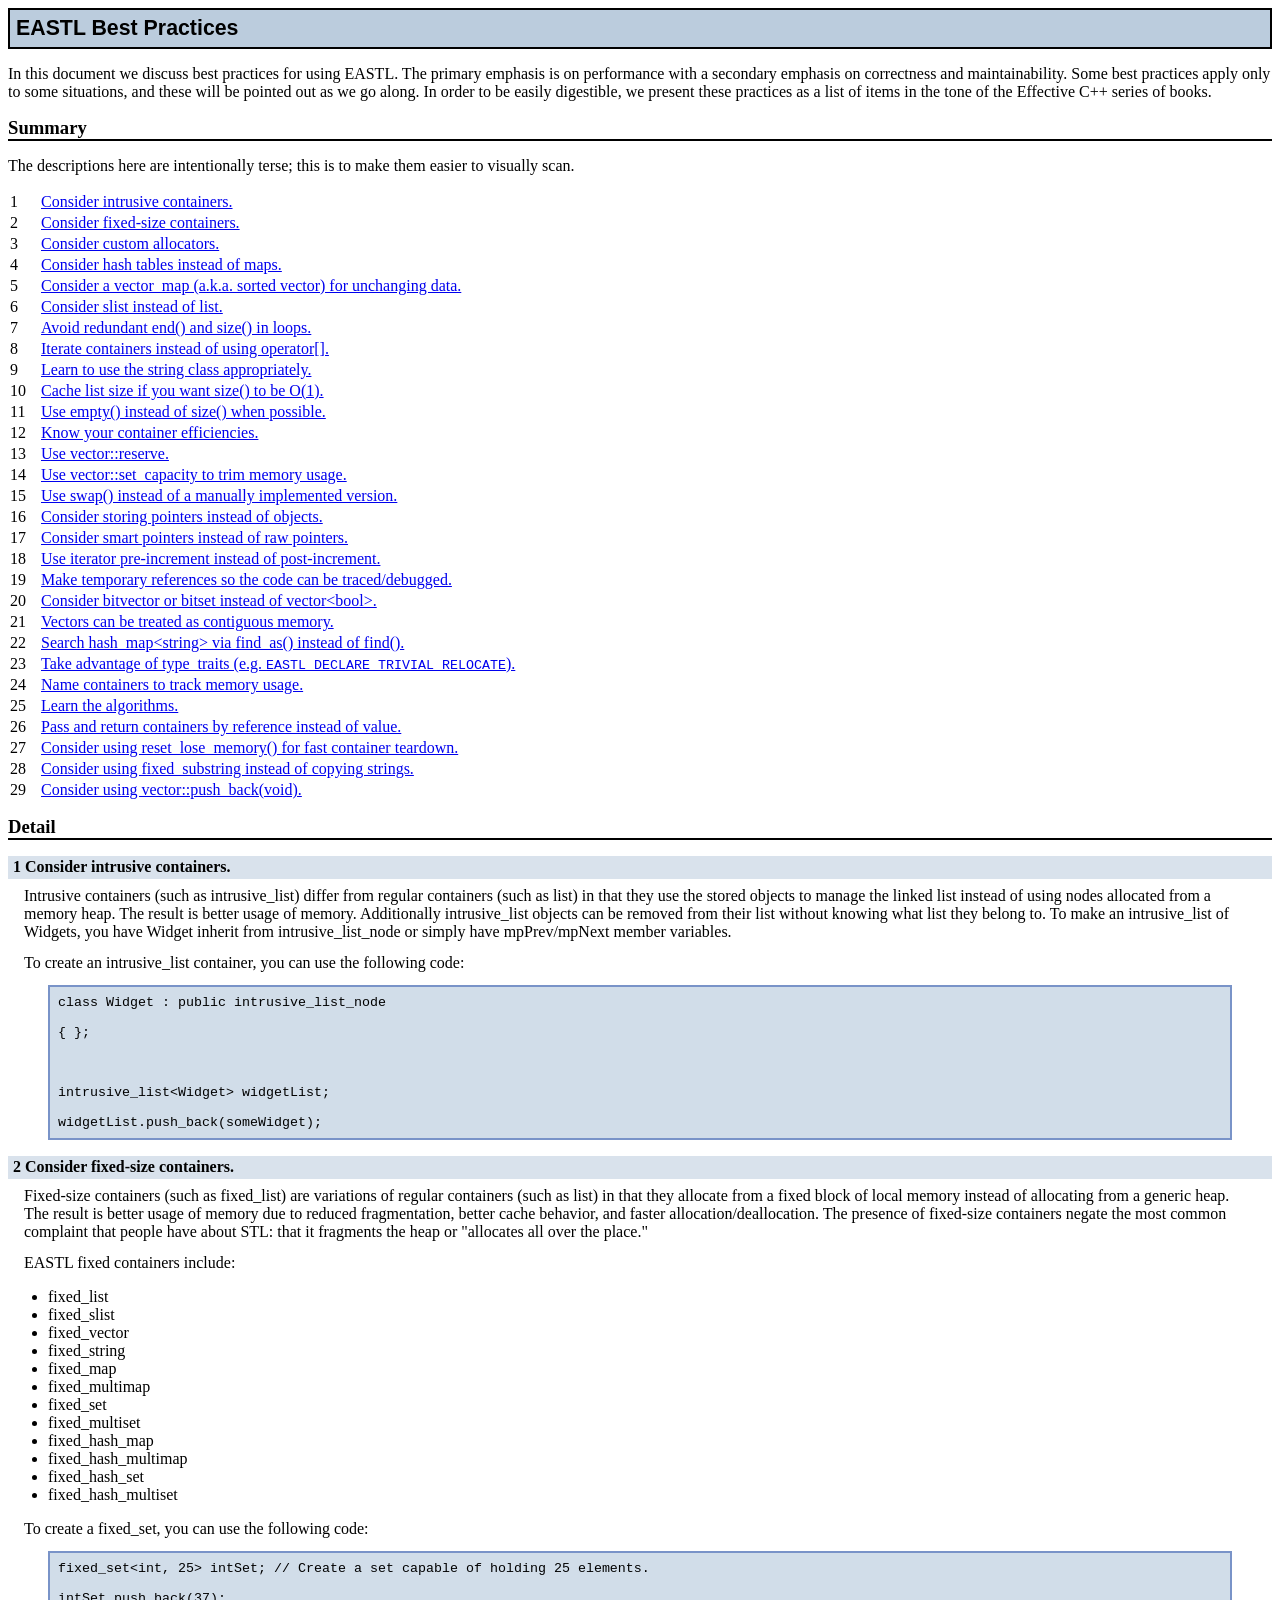
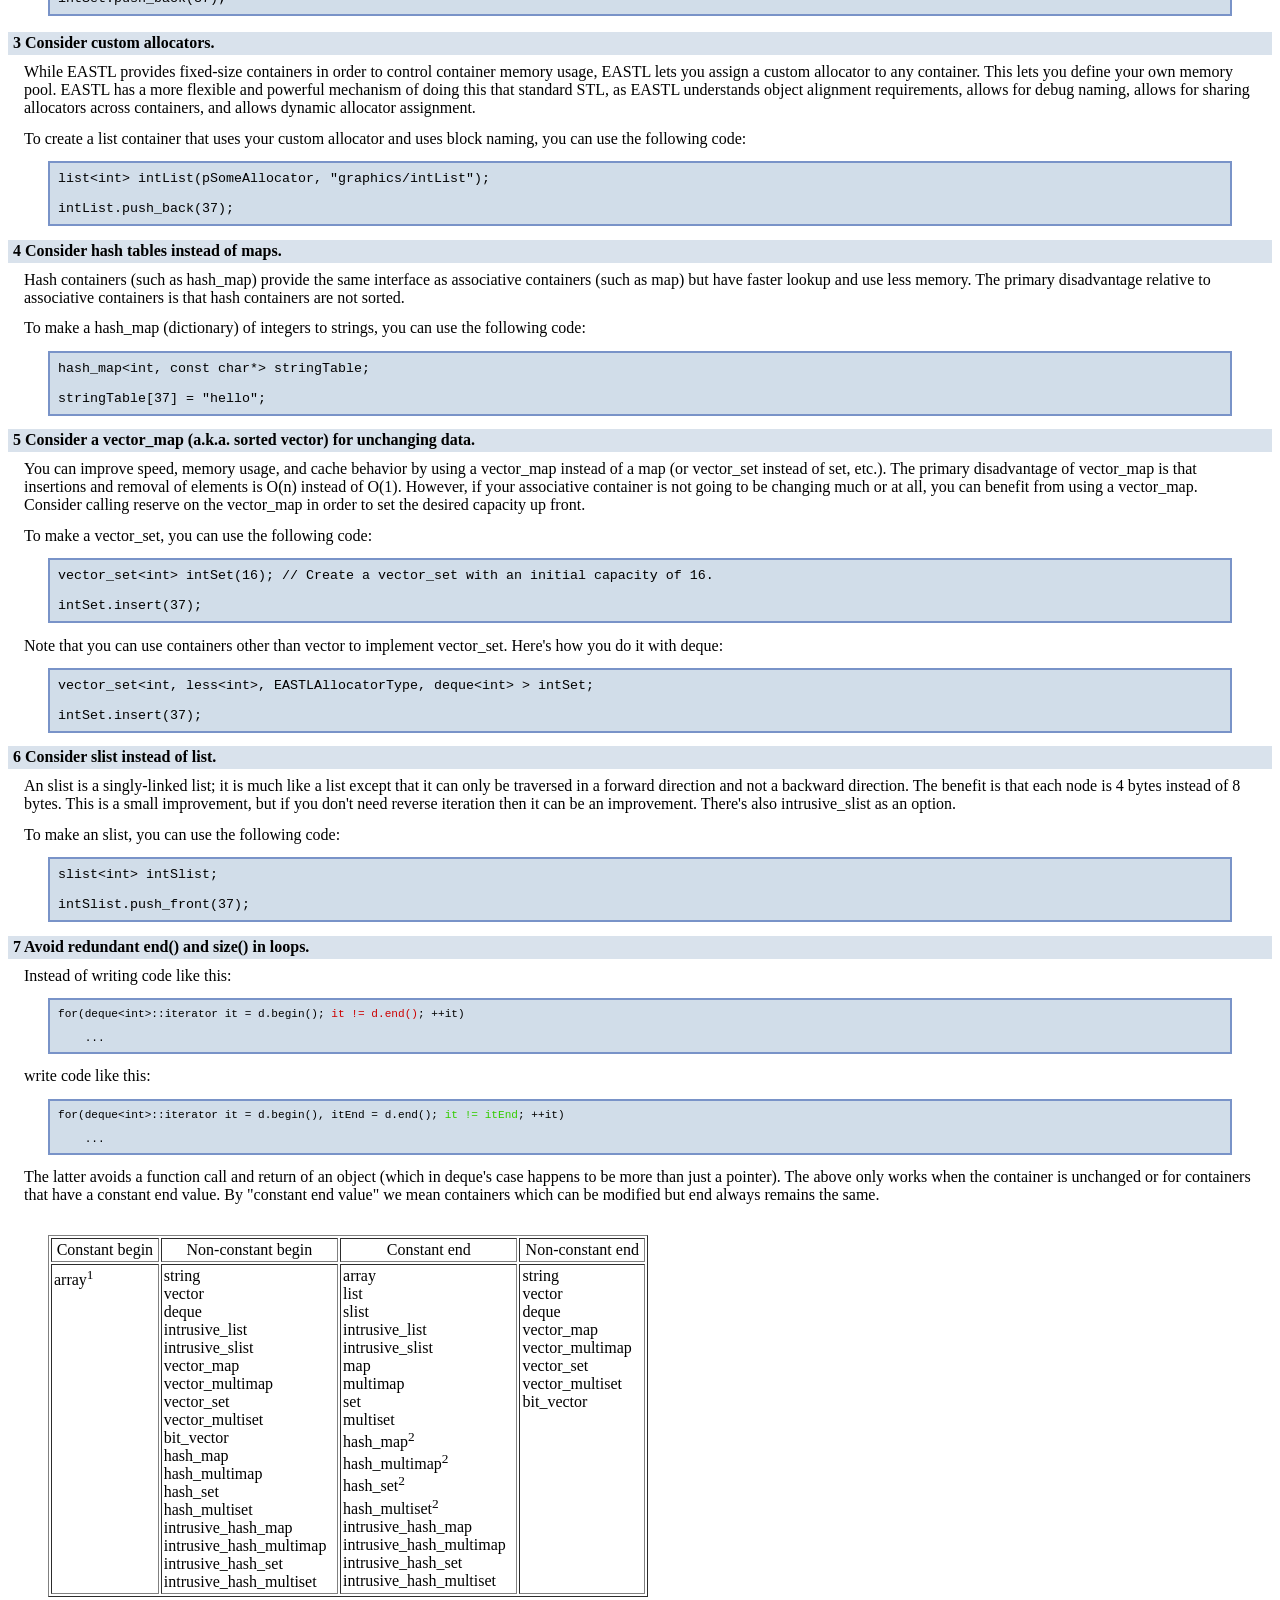
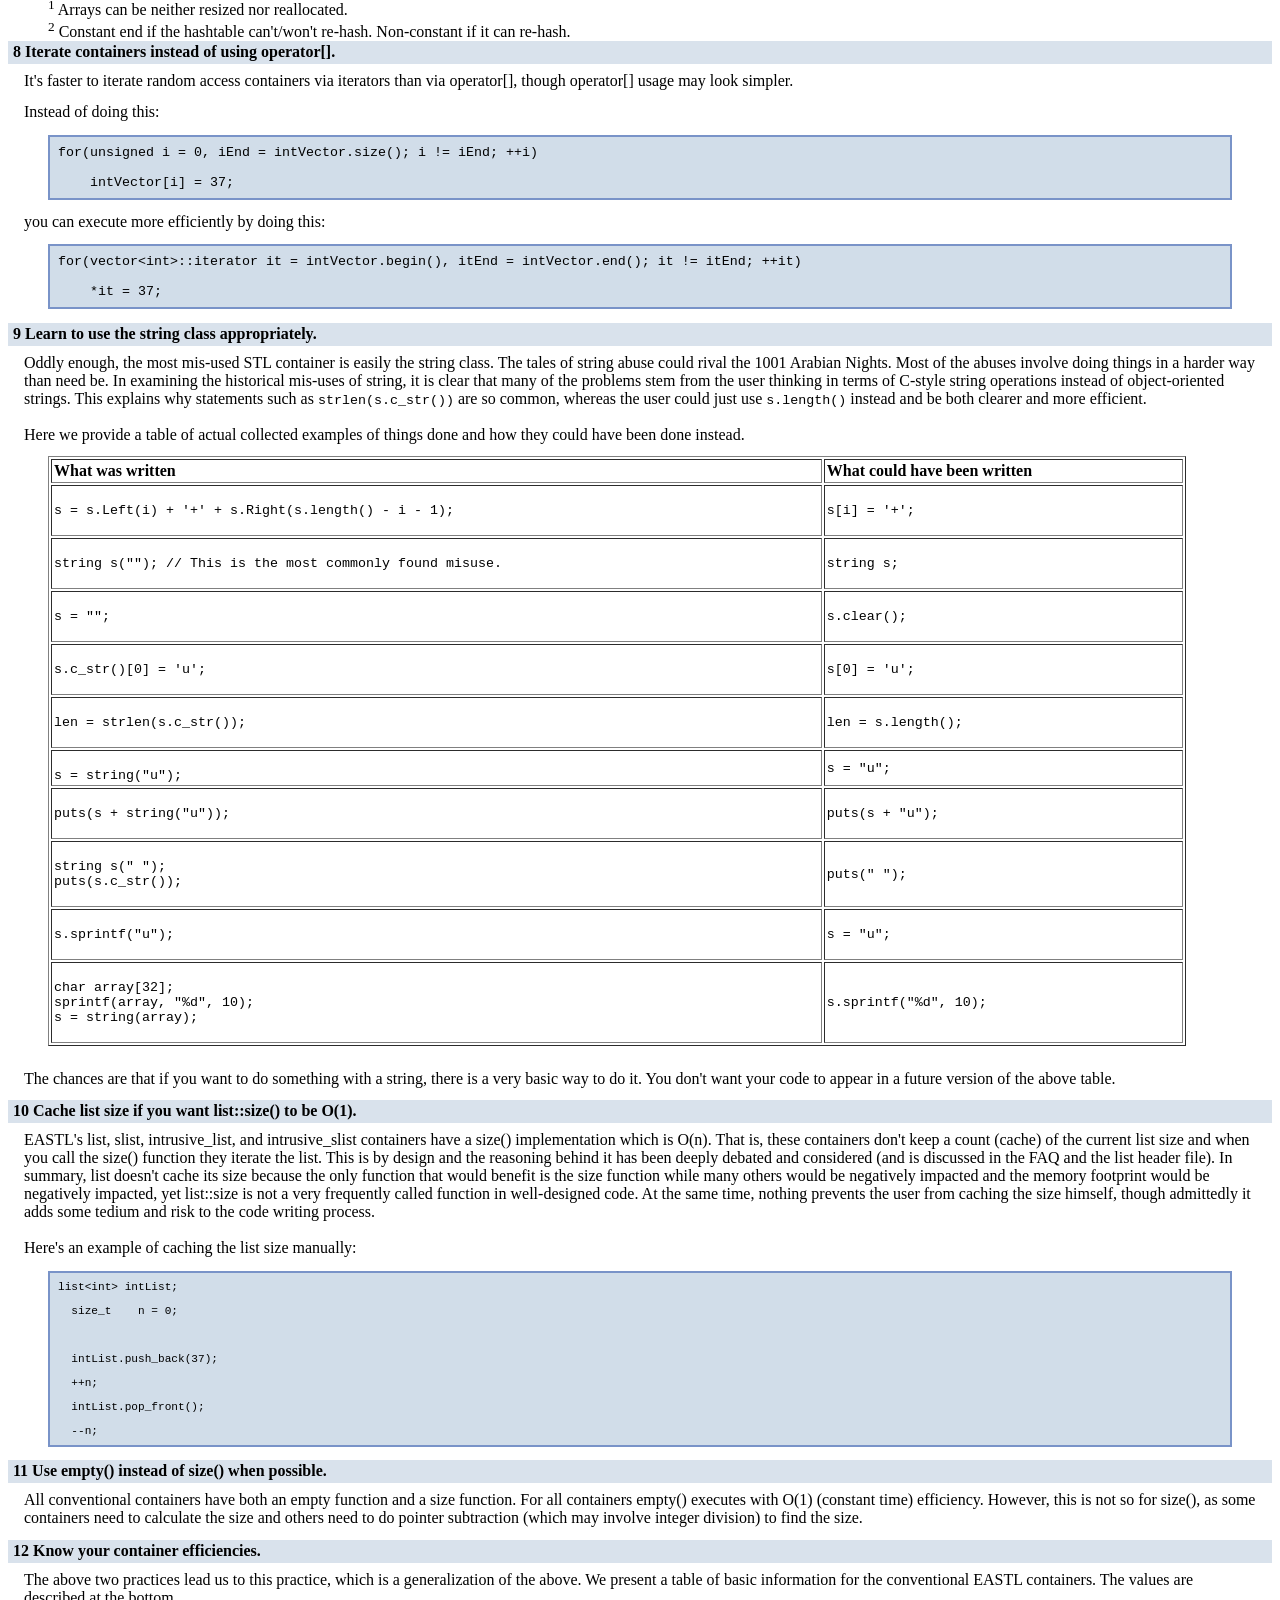
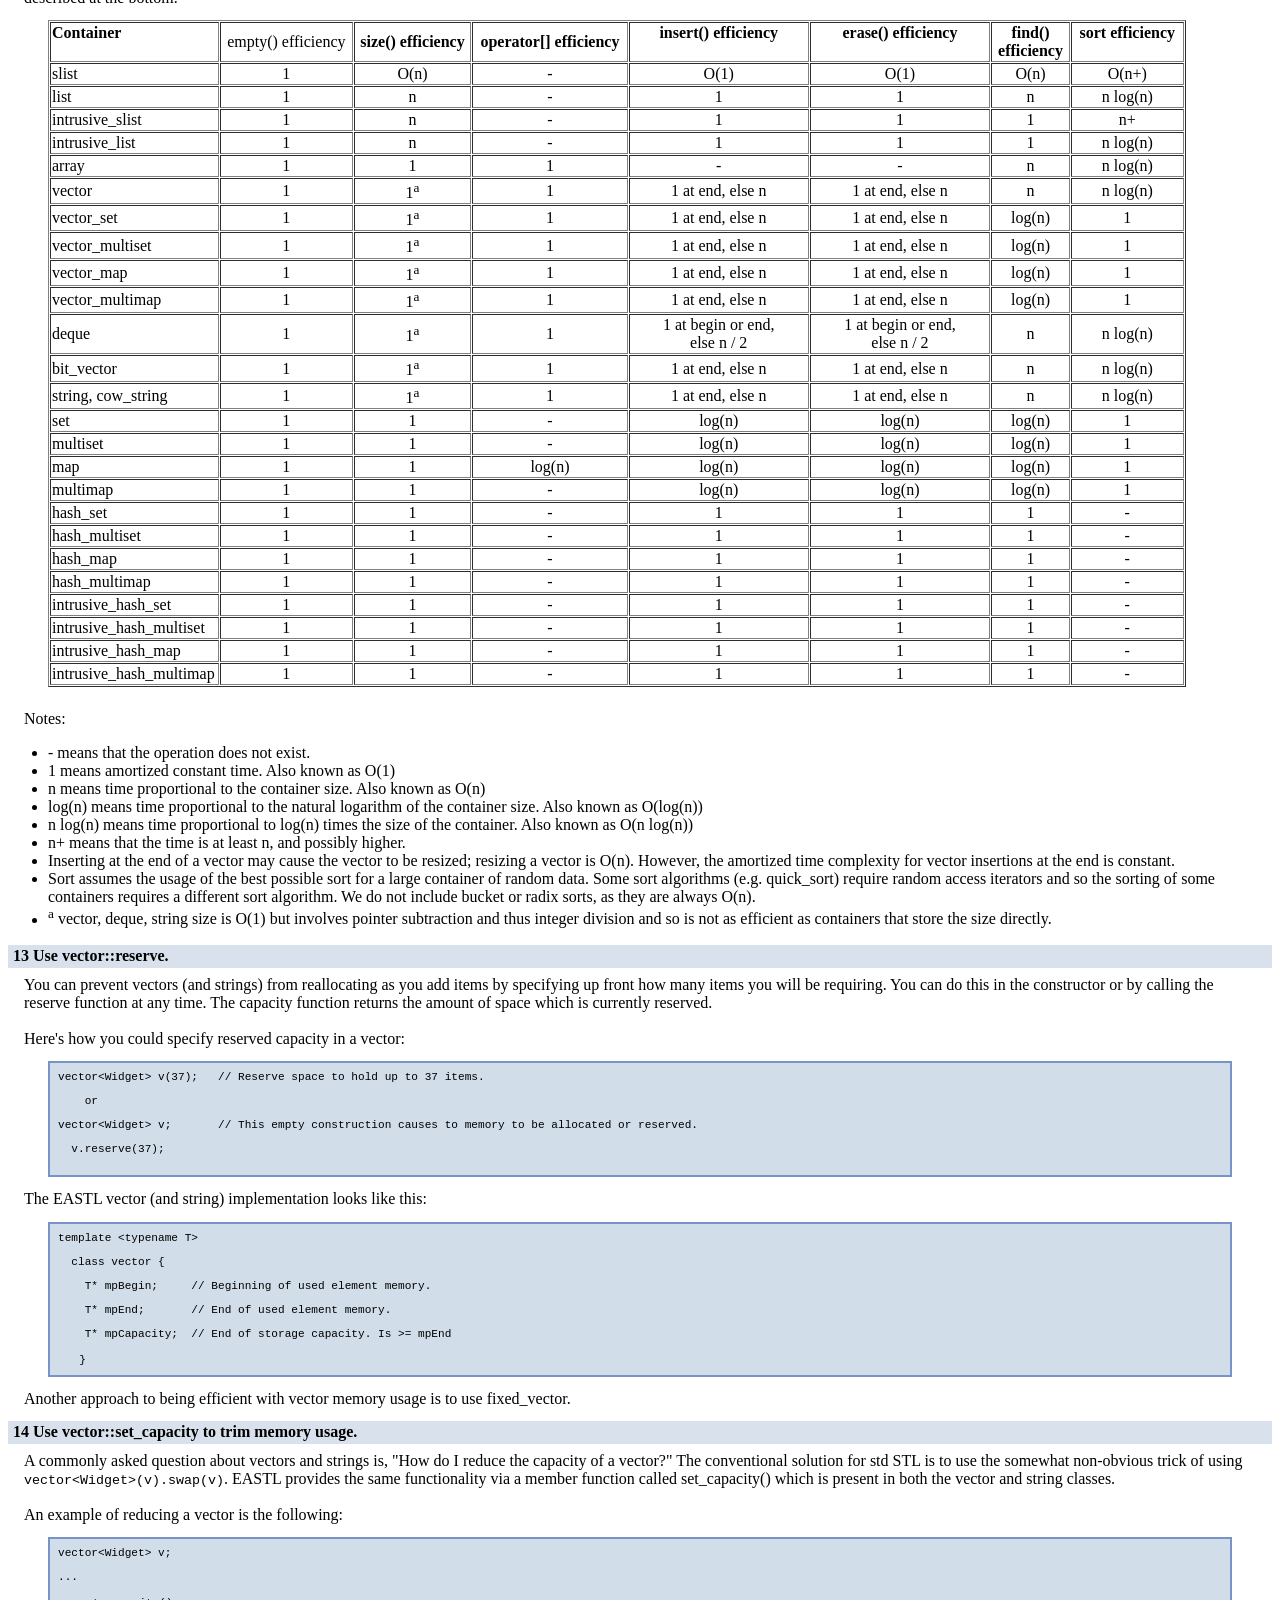
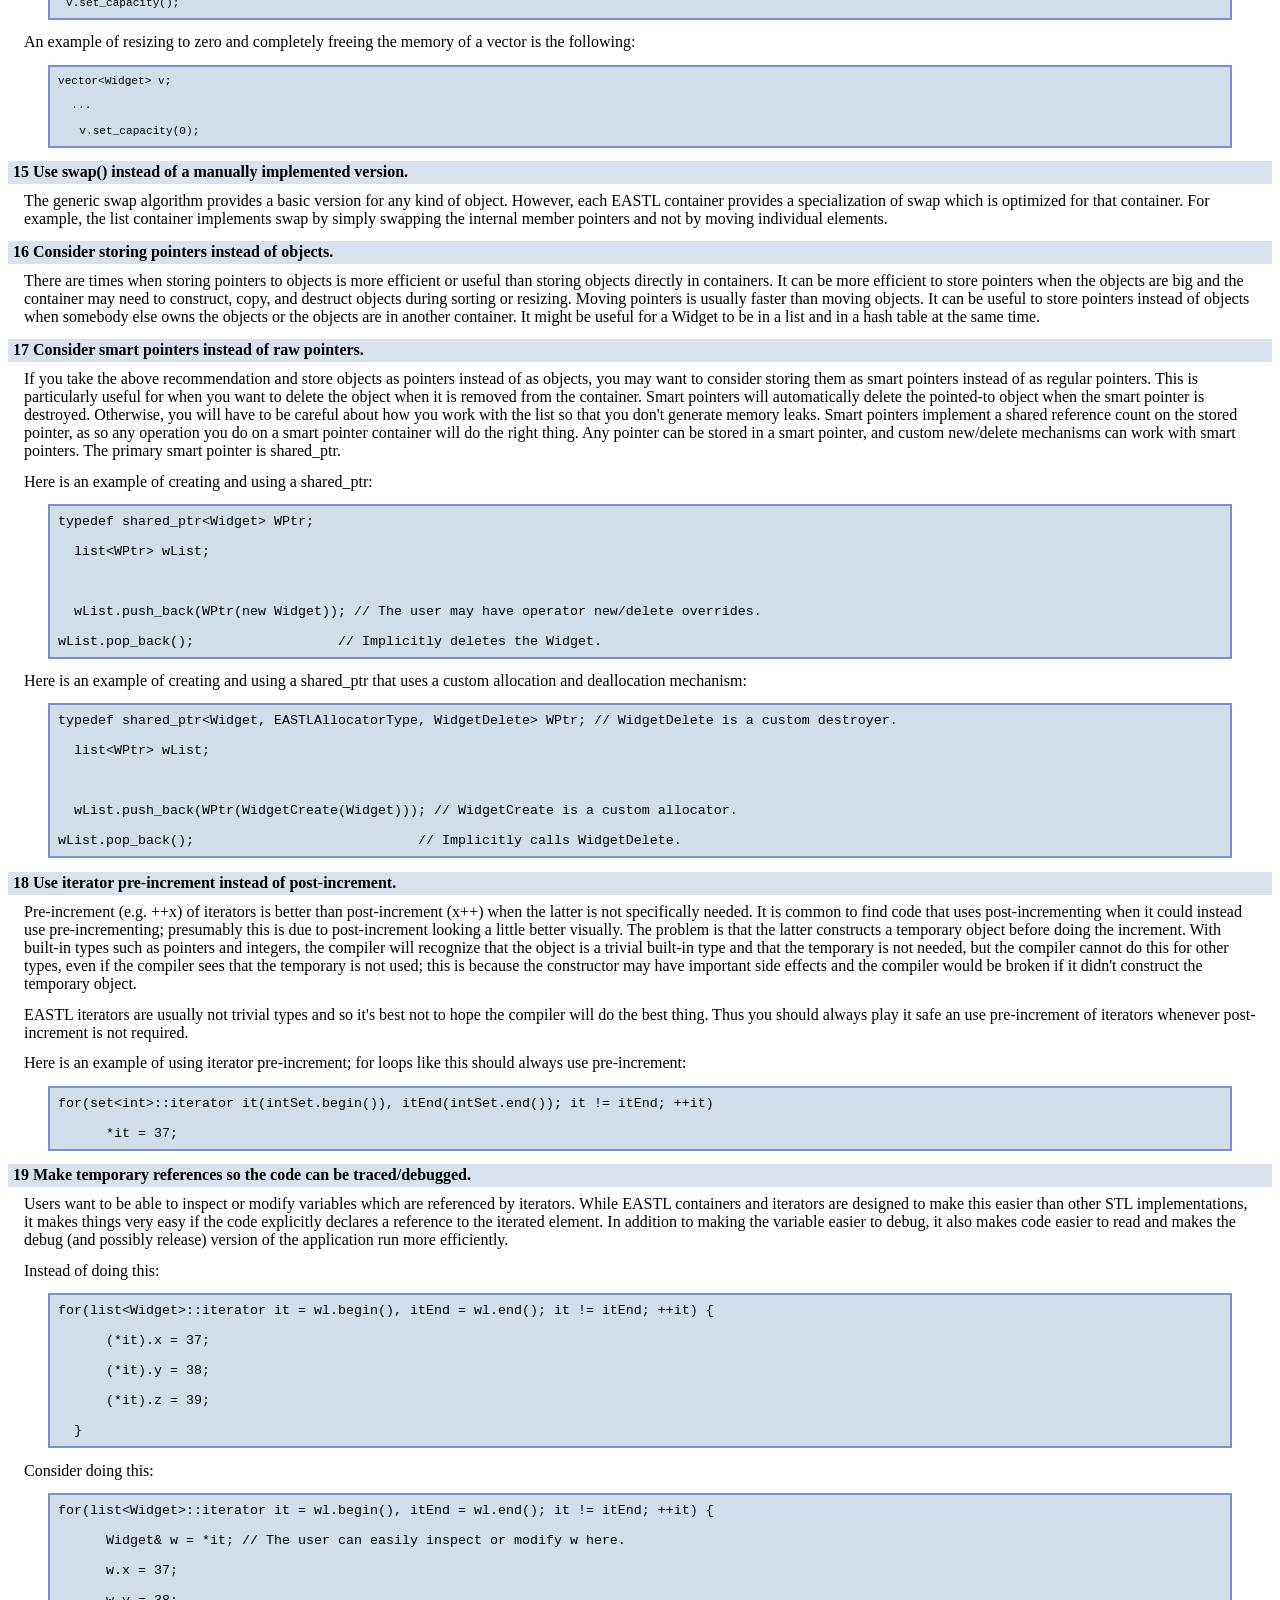
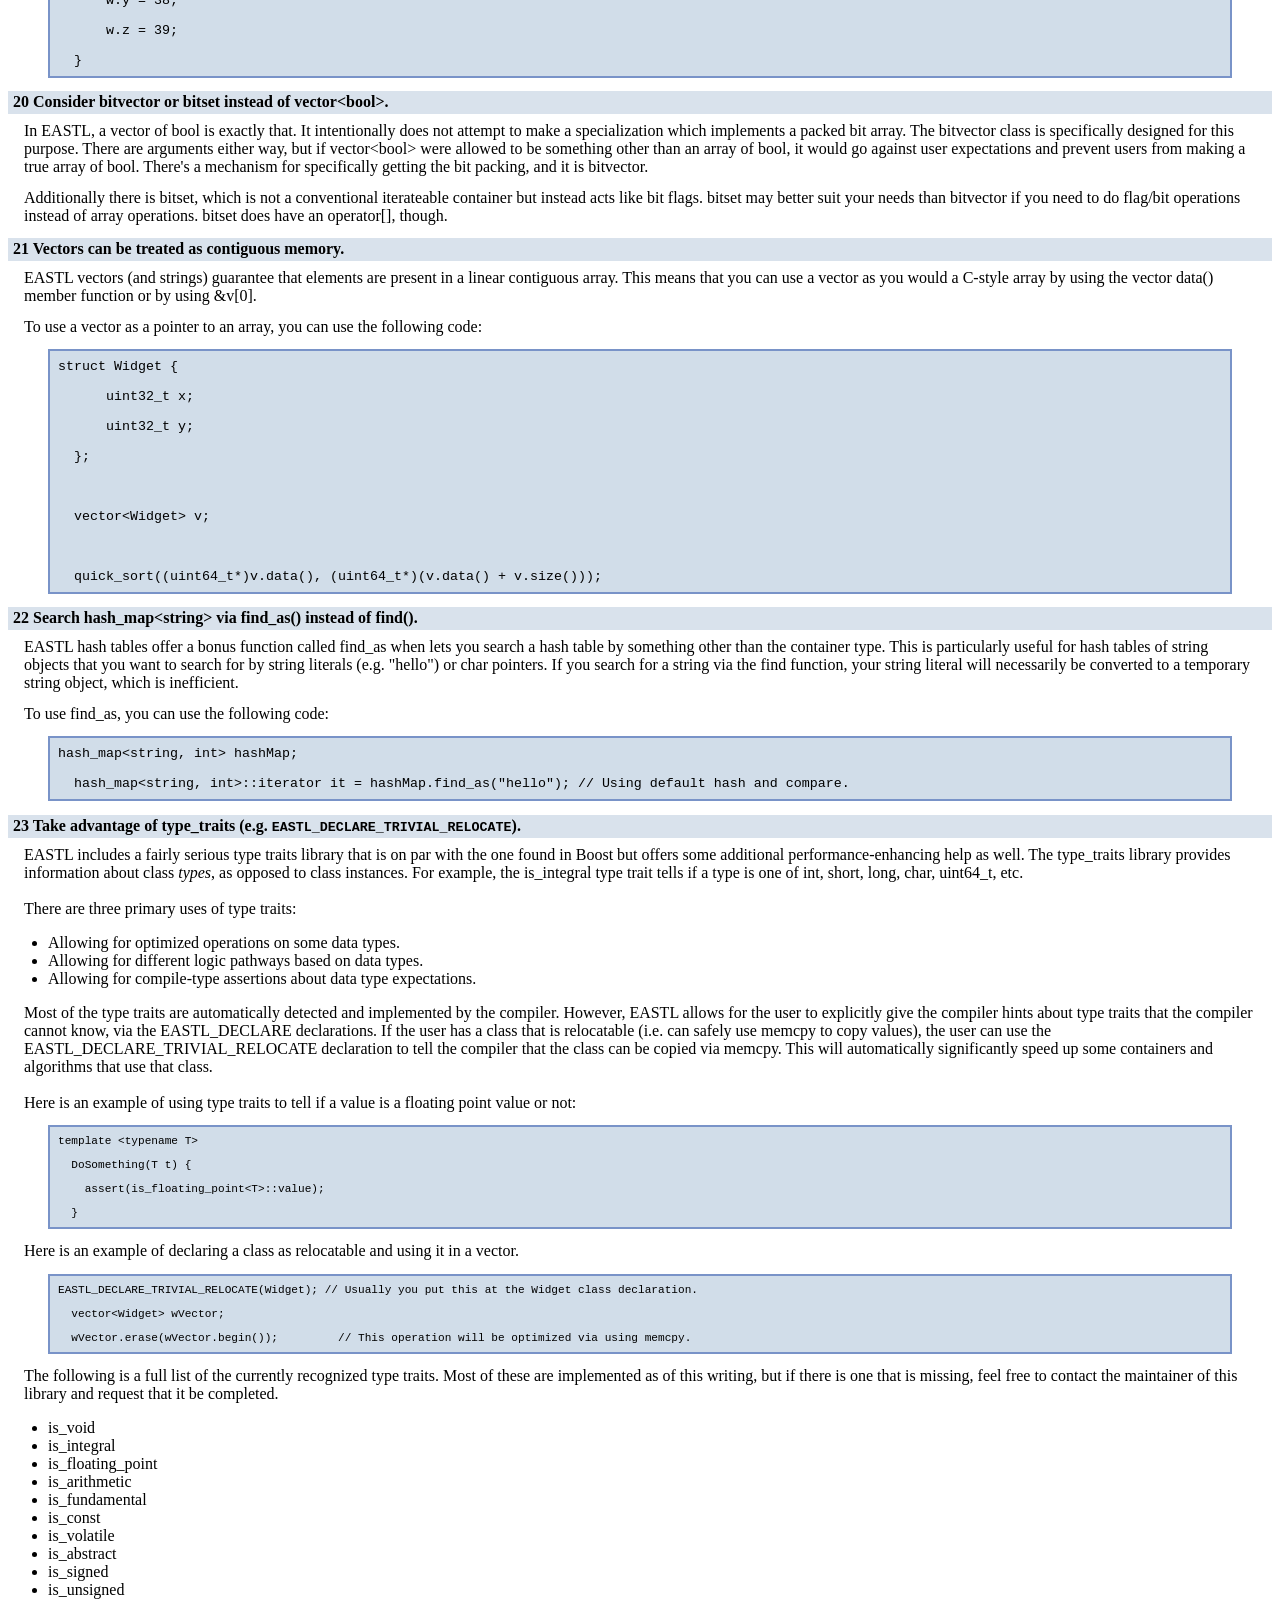
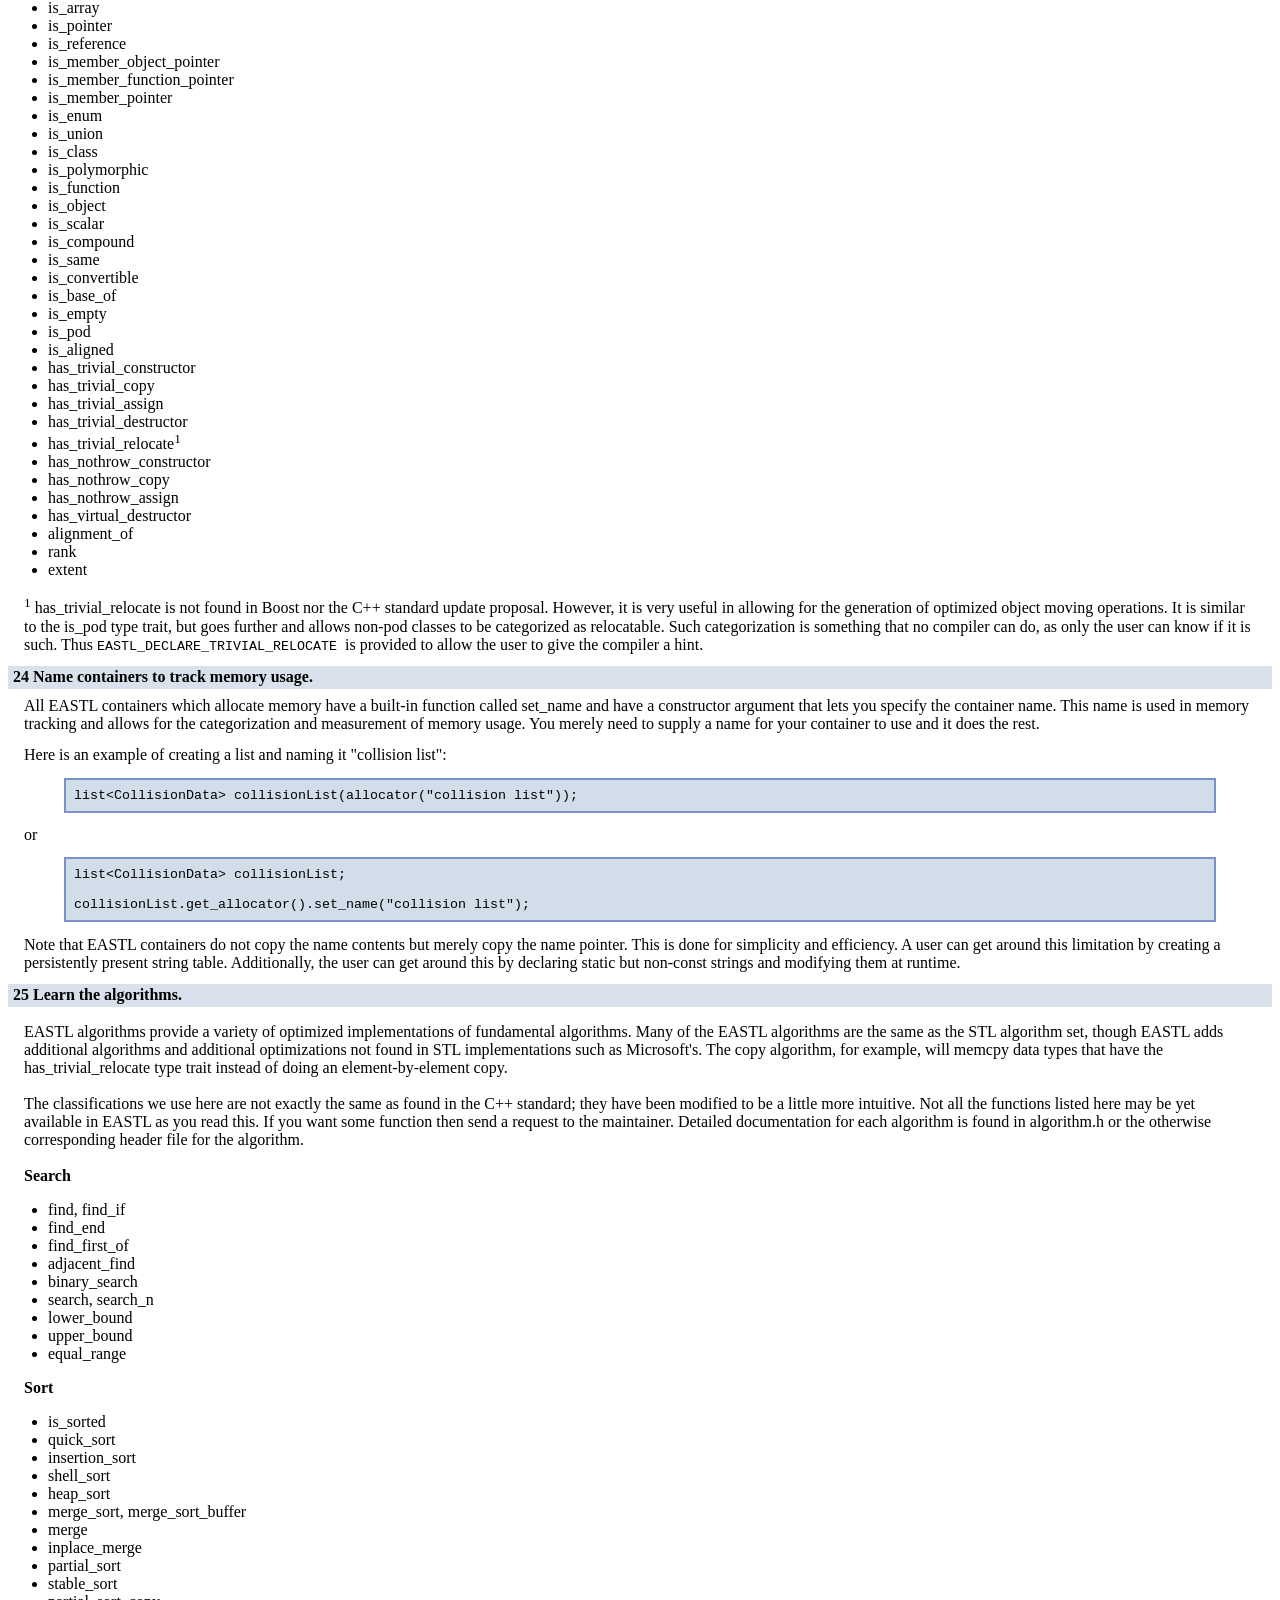
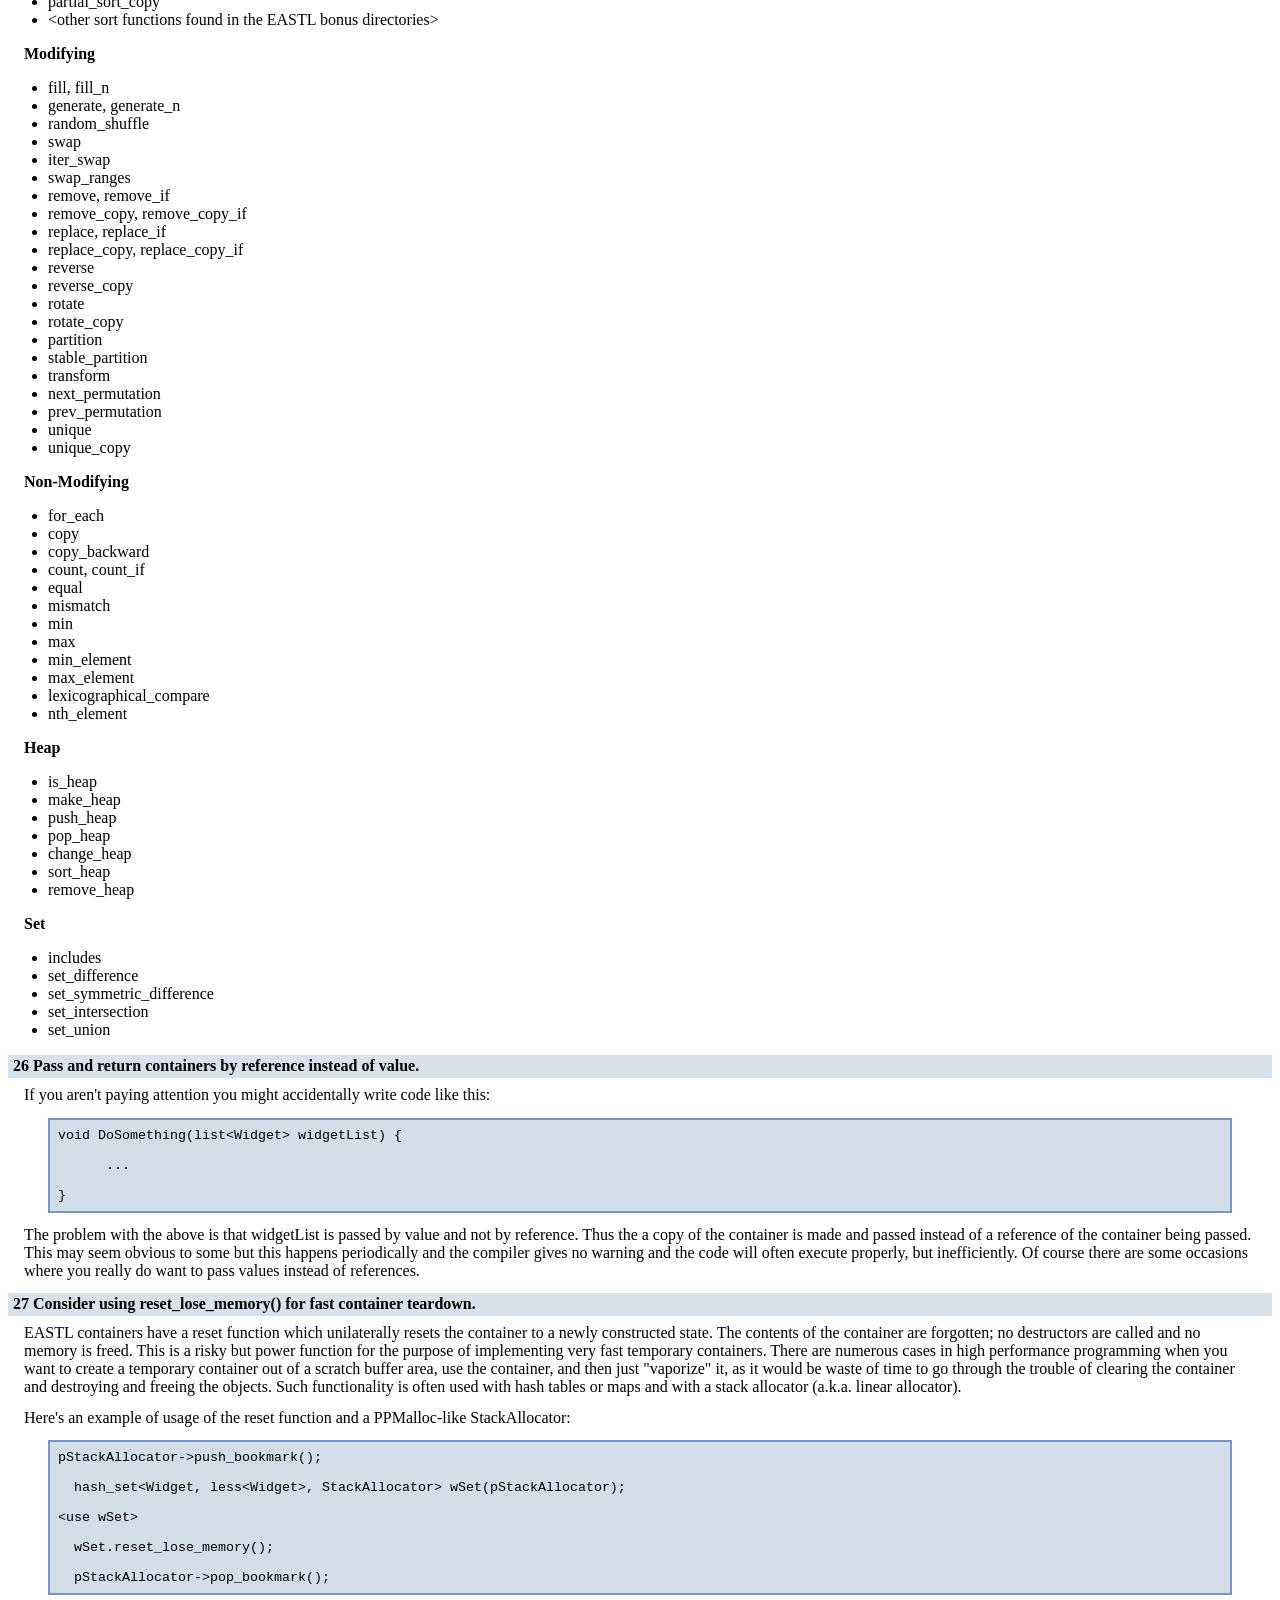
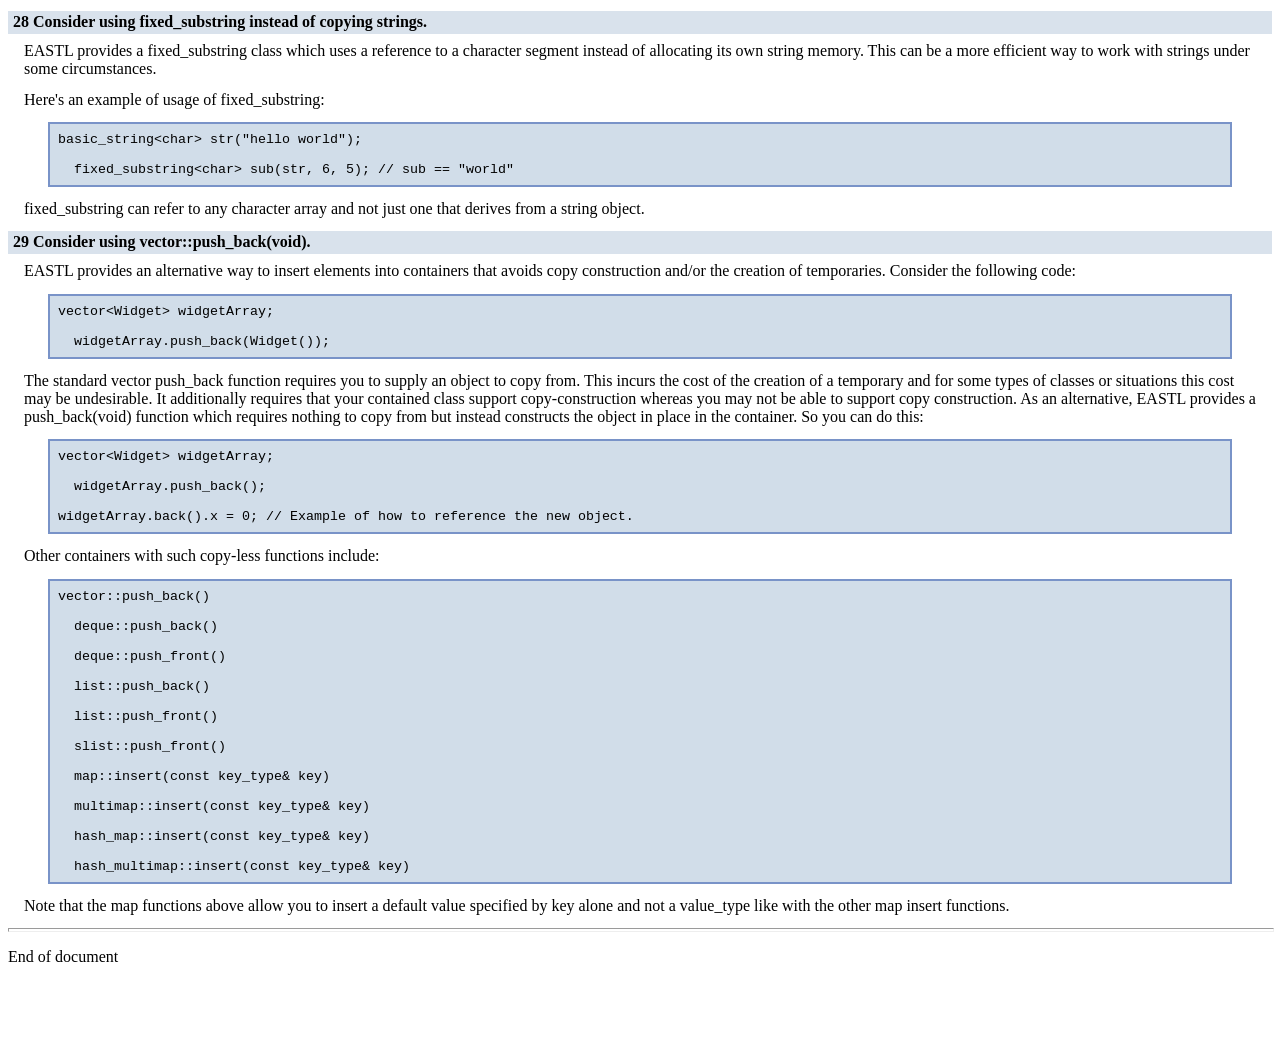
<file: Game/Source/External/EASTL-3.17.06/doc/html/EASTL Best Practices.html>
<!DOCTYPE html PUBLIC "-//W3C//DTD HTML 4.01 Transitional//EN">
<html>
<head>
    <title>EASTL Best Practices</title>
	<meta content="text/html; charset=us-ascii" http-equiv="content-type">
	<meta name="author" content="Paul Pedriana">
	<meta name="description" content="Best practices for EASTL usage">
    <link type="text/css" rel="stylesheet" href="EASTLDoc.css">
    <style type="text/css">
<!--
.style1 {font-size: 12pt}
-->
    </style>
</head>
<body>
<h1>EASTL Best Practices</h1>
<p>In this document we discuss best practices for using EASTL. The primary emphasis is on performance with a secondary
  emphasis on correctness and maintainability. Some best practices apply only to some situations, and these will be
  pointed out as we go along. In order to be easily digestible, we present these practices as a list of items in the tone
  of the Effective C++ series of books.</p>
<h2>Summary</h2>
<p>The descriptions here are intentionally terse; this is to make them easier to visually scan.</p>
<table style="text-align: left; width: 100%;" border="0" cellpadding="1" cellspacing="1">
<tbody>
<tr>
<td style="width: 28px;">1</td>
<td><a href="#Best.1">Consider intrusive containers.</a></td>
</tr>
<tr>
<td>2</td>
<td><a href="#Best.2">Consider fixed-size containers.</a></td>
</tr>
<tr>
<td>3</td>
<td><a href="#Best.3">Consider custom allocators.</a></td>
</tr>
<tr>
<td>4</td>
<td><a href="#Best.4">Consider hash tables instead of maps.</a></td>
</tr>
<tr>
<td>5</td>
<td><a href="#Best.5">Consider a vector_map (a.k.a. sorted vector) for unchanging data.</a></td>
</tr>
<tr>
<td>6</td>
<td><a href="#Best.6">Consider slist instead of list.</a></td>
</tr>
<tr>
<td>7</td>
<td><a href="#Best.7">Avoid redundant end() and size() in loops.</a></td>
</tr>
<tr>
<td>8</td>
<td><a href="#Best.8">Iterate containers instead of using operator[].</a></td>
</tr>
<tr>
<td>9</td>
<td><a href="#Best.9">Learn to use the string class appropriately.</a></td>
</tr>
<tr>
<td>10</td>
<td><a href="#Best.10">Cache list size if you want size() to be O(1).</a></td>
</tr>
<tr>
<td>11</td>
<td><a href="#Best.11">Use empty() instead of size() when possible.</a></td>
</tr>
<tr>
<td>12</td>
<td><a href="#Best.12">Know your container efficiencies.</a></td>
</tr>
<tr>
<td>13</td>
<td><a href="#Best.13">Use vector::reserve.</a></td>
</tr>
<tr>
<td>14</td>
<td><a href="#Best.14">Use&nbsp;vector::set_capacity to trim memory usage.</a></td>
</tr>
<tr>
<td>15</td>
<td><a href="#Best.15">Use swap() instead of a manually implemented version.</a></td>
</tr>
<tr>
<td>16</td>
<td><a href="#Best.16">Consider storing pointers instead of objects.</a></td>
</tr>
<tr>
<td>17</td>
<td><a href="#Best.17">Consider smart pointers instead of raw pointers.</a></td>
</tr>
<tr>
<td>18</td>
<td><a href="#Best.18">Use iterator pre-increment instead of post-increment.</a></td>
</tr>
<tr>
<td>19</td>
<td><a href="#Best.19">Make temporary references so the code can be traced/debugged.</a></td>
</tr>
<tr>
<td>20</td>
<td><a href="#Best.20">Consider bitvector or bitset instead of vector&lt;bool&gt;.</a></td>
</tr>
<tr>
<td>21</td>
<td><a href="#Best.21">Vectors can be treated as contiguous memory.</a></td>
</tr>
<tr>
<td>22</td>
<td><a href="#Best.22">Search&nbsp;hash_map&lt;string&gt; via find_as() instead of find().</a></td>
</tr>
<tr>
<td>23</td>
<td><a href="#Best.23">Take advantage of type_traits (e.g. <small style=
"font-family: Courier New;">EASTL_DECLARE_TRIVIAL_RELOCATE</small>).</a></td>
</tr>
<tr>
<td>24</td>
<td><a href="#Best.24">Name containers to track memory usage.</a></td>
</tr>
<tr>
<td>25</td>
<td><a href="#Best.25">Learn the algorithms.</a></td>
</tr>
<tr>
<td>26</td>
<td><a href="#Best.26">Pass and return containers by reference instead of value.</a></td>
</tr>
<tr>
<td>27</td>
<td><a href="#Best.27">Consider using reset_lose_memory() for fast container teardown.</a></td>
</tr>
<tr>
<td>28</td>
<td><a href="#Best.28">Consider using fixed_substring instead of copying strings.</a></td>
</tr>
<tr>
  <td>29</td>
  <td><a href="#Best.29">Consider using vector::push_back(void).</a></td>
</tr>
</tbody>
</table>
<h2>Detail</h2>
<p class="faq-question"><a name="Best.1"></a>1
  Consider intrusive containers.
</p>
<p class="faq-answer">Intrusive containers (such as intrusive_list) differ from regular containers (such as list) in that they use the stored objects to manage the linked list instead of using nodes allocated from a memory heap. The result is better usage of memory. Additionally intrusive_list objects can be removed from their list without knowing what list they belong to. To make an intrusive_list of Widgets, you have Widget inherit from intrusive_list_node or simply have mpPrev/mpNext member variables.</p>
<p class="faq-answer">To create an intrusive_list container, you can use the following code:</p>
<p class="code-example">class Widget : public intrusive_list_node<br>
{ };<br>
<br>
intrusive_list&lt;Widget&gt; widgetList;<br>
widgetList.push_back(someWidget);</p>
<p></p>
<p class="faq-question"><a name="Best.2"></a>2
  Consider fixed-size containers.
</p>
<p class="faq-answer">Fixed-size containers (such as fixed_list) are variations of regular containers (such as list) in that they allocate from a fixed block of local memory instead of allocating from a generic heap. The result is better usage of memory due to reduced fragmentation, better cache behavior, and faster allocation/deallocation. The presence of fixed-size containers negate the most common complaint that people have about STL: that it fragments the heap or &quot;allocates all over the place.&quot;</p>
<p class="faq-answer">EASTL fixed containers include:</p>
<ul>
  <li>fixed_list</li>
  <li>fixed_slist</li>
  <li>fixed_vector</li>
  <li>fixed_string</li>
  <li>fixed_map</li>
  <li>fixed_multimap</li>
  <li>fixed_set</li>
  <li>fixed_multiset</li>
  <li>fixed_hash_map</li>
  <li>fixed_hash_multimap</li>
  <li>fixed_hash_set</li>
  <li>fixed_hash_multiset</li>
</ul>
<p class="faq-answer">To create a fixed_set, you can use the following code:</p>
<p class="code-example">fixed_set&lt;int, 25&gt; intSet; // Create a set capable of holding 25 elements.<br>
intSet.push_back(37);</p>
<p></p>
<p class="faq-question"><a name="Best.3"></a>3
  Consider custom allocators.
</p>
<p class="faq-answer">While EASTL provides fixed-size containers in order to control container memory usage, EASTL lets you assign a custom allocator to any container. This lets you define your own memory pool. EASTL has a more flexible and powerful mechanism of doing this that standard STL, as EASTL understands object alignment requirements, allows for debug naming, allows for sharing allocators across containers, and allows dynamic allocator assignment.</p>
<p class="faq-answer">To create a list container that uses your custom allocator and uses block naming, you can use the following code:</p>
<p class="code-example">list&lt;int&gt; intList(pSomeAllocator, &quot;graphics/intList&quot;);<br>
intList.push_back(37);</p>
<p class="faq-question"><a name="Best.4"></a>4
Consider hash tables instead of maps.</p>
<p class="faq-answer">Hash containers (such as hash_map) provide the same interface as associative containers (such as map) but have faster lookup and use less memory. The primary disadvantage relative to associative containers is that hash containers are not sorted.</p>
<p class="faq-answer">To make a hash_map (dictionary) of integers to strings, you can use the following code:</p>
<p class="code-example">hash_map&lt;int, const char*&gt; stringTable;<br>
stringTable[37] = &quot;hello&quot;;</p>
<p class="faq-question"><a name="Best.5"></a>5
  Consider a vector_map (a.k.a. sorted vector) for unchanging data.
</p>
<p class="faq-answer">You can improve speed, memory usage, and cache behavior by using a vector_map instead of a map (or vector_set instead of set, etc.). The primary disadvantage of vector_map is that insertions and removal of elements is O(n) instead of O(1). However, if your associative container is not going to be changing much or at all, you can benefit from using a vector_map. Consider calling reserve on the vector_map in order to set the desired capacity up front.</p>
<p class="faq-answer">To make a vector_set, you can use the following code:</p>
<p class="code-example">vector_set&lt;int&gt; intSet(16); // Create a vector_set with an initial capacity of 16.<br>
intSet.insert(37);</p>
<p class="faq-answer">Note that you can use containers other than vector to implement vector_set. Here's how you do it with deque:</p>
<p class="code-example">vector_set&lt;int, less&lt;int&gt;, EASTLAllocatorType, deque&lt;int&gt; &gt; intSet;<br>
intSet.insert(37);</p>
<p class="faq-question"><a name="Best.6"></a>6
  Consider slist instead of list.
</p>
<p class="faq-answer">An slist is a singly-linked list; it is much like a list except that it can only be traversed in a forward direction and not a backward direction. The benefit is that each node is 4 bytes instead of 8 bytes. This is a small improvement, but if you don't need reverse iteration then it can be an improvement. There's also intrusive_slist as an option.</p>
<p class="faq-answer">To make an slist, you can use the following code:</p>
<p class="code-example">slist&lt;int&gt; intSlist;<br>
intSlist.push_front(37);</p>
<p class="faq-question"><a name="Best.7"></a>7
Avoid redundant end() and size() in loops.</p>
<p class="faq-answer">Instead of writing code like this:<br>
</p>
<div class="code-example" style="margin-left: 40px; font-family: Courier New;"><small>for(deque&lt;int&gt;::iterator it = d.begin(); <span style="color: rgb(204, 0, 0);">it != d.end()</span>; ++it)<br>
&nbsp;&nbsp;&nbsp; ...</small></div>
<span class="faq-answer">write code like this:<br>
</span>
<div class="code-example" style="margin-left: 40px; font-family: Courier New;"><small>for(deque&lt;int&gt;::iterator it = d.begin(), itEnd = d.end(); <span style="color: rgb(51, 204, 0);">it != itEnd</span>; ++it)<br>
&nbsp;&nbsp;&nbsp; ...</small></div>
<span class="faq-answer">The latter avoids a function call and return of an object (which in deque's case happens to be more than just a pointer). The above only works when the container is unchanged or for containers that have a constant end value. By "constant end value" we mean containers which can be modified but end always remains the same.</span><br>
<table style="text-align: left; width: 600px; margin-left: 40px;" border="1" cellpadding="2" cellspacing="2">
  <tbody>
    <tr>
      <td style="text-align: center;">Constant begin</td>
      <td style="text-align: center;">Non-constant begin</td>
      <td style="text-align: center;">Constant end</td>
      <td style="text-align: center;">Non-constant end</td>
    </tr>
    <tr>
      <td style="vertical-align: top;">array<sup>1</sup></td>
      <td style="vertical-align: top;">string<br>
        vector<br>
        deque<br>
        intrusive_list<br>
        intrusive_slist<br>
        vector_map<br>
        vector_multimap<br>
        vector_set<br>
        vector_multiset<br>
        bit_vector<br>
        hash_map<br>
        hash_multimap<br>
        hash_set<br>
        hash_multiset<br>
        intrusive_hash_map<br>
        intrusive_hash_multimap<br>
        intrusive_hash_set<br>
        intrusive_hash_multiset</td>
      <td style="vertical-align: top;">array<br>
        list<br>
        slist<br>
        intrusive_list<br>
        intrusive_slist<br>
        map<br>
        multimap<br>
        set<br>
        multiset<br>
        hash_map<sup>2</sup><br>
        hash_multimap<sup>2</sup><br>
        hash_set<sup>2</sup><br>
        hash_multiset<sup>2</sup><br>
        intrusive_hash_map<br>
        intrusive_hash_multimap<br>
        intrusive_hash_set<br>
        intrusive_hash_multiset</td>
      <td style="vertical-align: top;">string<br>
        vector<br>
        deque<br>
        vector_map<br>
        vector_multimap<br>
        vector_set<br>
        vector_multiset<br>
        bit_vector<br></td>
    </tr>
  </tbody>
</table>
<div style="margin-left: 40px;"><sup>1</sup> Arrays can be neither resized nor reallocated.<br>
    <sup>2</sup> Constant end if the hashtable can't/won't re-hash. Non-constant if it can re-hash.</div>
<p class="faq-question">  <a name="Best.8"></a>8
Iterate containers instead of using operator[].
</p>
<p class="faq-answer">It's faster to iterate random access containers via iterators than via operator[], though operator[] usage may look simpler.</p>
<p class="faq-answer">Instead of doing this:</p>
<p class="code-example">for(unsigned i = 0, iEnd = intVector.size(); i != iEnd; ++i)<br>
&nbsp;&nbsp;&nbsp;&nbsp;intVector[i] = 37;</p>
<p class="faq-answer">you can execute more efficiently by doing this:</p>
<p class="code-example">for(vector&lt;int&gt;::iterator it = intVector.begin(), itEnd = intVector.end(); it != itEnd; ++it)<br>
&nbsp;&nbsp;&nbsp;&nbsp;*it = 37;</p>
<p class="faq-question">  <a name="Best.9"></a>9
Learn to use the string class appropriately.</p>
<p class="faq-answer">Oddly enough, the most mis-used STL container is easily the string class. The tales of string abuse could rival the 1001 Arabian Nights. Most of the abuses involve doing things in a harder way than need be. In examining the historical mis-uses of string, it is clear that many of the problems stem from the user thinking in terms of C-style string operations instead of object-oriented strings. This explains why statements such as&nbsp;<small><span style="font-family: Courier New;">strlen(s.c_str())</span></small> are so common, whereas the user could just use <small><span style="font-family: Courier New;">s.length()</span></small> instead and be both clearer and more efficient.<br>
<br>
Here we provide a table of actual collected examples of things done and how they could have been done instead.</p>
<table style="text-align: left; width: 90%; margin-left: 40px;" border="1" cellpadding="2" cellspacing="2">
  <tbody>
    <tr>
      <td style="font-weight: bold;">What was written</td>
      <td style="font-weight: bold;">What could have been written</td>
    </tr>
    <tr>
      <td class="style1" style="font-family: Courier New;"><small><br>
        s = s.Left(i) + '+' + s.Right(s.length() - i - 1);<br>
        <br>
      </small></td>
      <td class="style1" style="font-family: Courier New;"><small>s[i] = '+';</small></td>
    </tr>
    <tr>
      <td class="style1" style="font-family: Courier New;"><small><br>
  string s(""); // This is the most commonly found misuse.<br>
        <br>
      </small></td>
      <td class="style1" style="font-family: Courier New;"><small>string s;</small></td>
    </tr>
    <tr>
      <td class="style1" style="font-family: Courier New;"><small><br>
  s = "";<br>
        <br>
      </small></td>
      <td class="style1" style="font-family: Courier New;"><small>s.clear();</small></td>
    </tr>
    <tr>
      <td class="style1" style="font-family: Courier New;"><small><br>
        s.c_str()[0] = 'u';<br>
        <br>
      </small></td>
      <td class="style1" style="font-family: Courier New;"><small>s[0] = 'u';</small></td>
    </tr>
    <tr>
      <td class="style1" style="font-family: Courier New;"><small><br>
        len = strlen(s.c_str());<br>
        <br>
      </small></td>
      <td class="style1" style="font-family: Courier New;"><small>len = s.length();</small></td>
    </tr>
    <tr>
      <td class="style1" style="font-family: Courier New;"><small><br>
  s = string("u");<br>
      </small></td>
      <td class="style1" style="font-family: Courier New;"><small>s = "u";</small></td>
    </tr>
    <tr>
      <td class="style1" style="font-family: Courier New;"><small><br>
  puts(s + string("u"));<br>
        <br>
      </small></td>
      <td class="style1" style="font-family: Courier New;"><small>puts(s + "u");</small></td>
    </tr>
    <tr>
      <td class="style1" style="font-family: Courier New;"><small><br>
  string s(" ");<br>
        puts(s.c_str());<br>
        <br>
      </small></td>
      <td class="style1" style="font-family: Courier New;"><small>puts(" ");</small></td>
    </tr>
    <tr>
      <td class="style1" style="font-family: Courier New;"><small><br>
  s.sprintf("u");<br>
        <br>
      </small></td>
      <td class="style1" style="font-family: Courier New;"><small>s = "u";</small></td>
    </tr>
    <tr>
      <td class="style1" style="font-family: Courier New;"><small><br>
        char array[32];<br>
        sprintf(array, "%d", 10);<br>
        s = string(array);<br>
        <br>
      </small></td>
      <td class="style1" style="font-family: Courier New;"><small>s.sprintf("%d", 10);</small></td>
    </tr>
  </tbody>
</table>
<p class="faq-answer"><br>
The chances are that if you want to do something with a string, there is a very basic way to do it. You don't want your code to appear in a future version of the above table.</p>
<p class="faq-question">  <a name="Best.10"></a>10
Cache list size if you want list::size() to be O(1).</p>
<p class="faq-answer">EASTL's list, slist, intrusive_list, and intrusive_slist containers have a size() implementation which is O(n). That is, these containers don't keep a count (cache) of the current list size and when you call the size() function they iterate the list. This is by design and the reasoning behind it has been deeply debated and considered (and is discussed in the FAQ and the list header file). In summary, list doesn't cache its size because the only function that would benefit is the size function while many others would be negatively impacted and the memory footprint would be negatively impacted, yet list::size is not a very frequently called function in well-designed code. At the same time, nothing prevents the user from caching the size himself, though admittedly it adds some tedium and risk to the code writing process.<br>
  <br>
Here's an example of caching the list size manually:<br>
</p>
<div class="code-example" style="margin-left: 40px;"><small><span style="font-family: Courier New;">list&lt;int&gt; intList;<br>
  size_t &nbsp; &nbsp;n = 0;<br>
  <br>
  intList.push_back(37);<br>
  ++n;<br>
  intList.pop_front();<br>
  --n;</span></small></div>
<p class="faq-question">  <a name="Best.11"></a>11
Use empty() instead of size() when possible.
</p>
<p class="faq-answer">All conventional containers have both an empty function and a size function. For all containers empty() executes with O(1) (constant time) efficiency. However, this is not so for size(), as some containers need to calculate the size and others need to do pointer subtraction (which may involve integer division) to find the size.</p>
<p class="faq-question"><a name="Best.12"></a>12
Know your container efficiencies.</p>
<p class="faq-answer">The above two practices lead us to this practice, which is a generalization of the above.
  We present a table of basic information for the conventional EASTL containers. The values are described at the
  bottom.</p>
<table style="width: 90%; margin-left: 40px;" border="1" cellpadding="1" cellspacing="1">
  <tbody>
    <tr>
      <td style="width: 15%; vertical-align: top; height: 13px; font-weight: bold;"><p>Container</p></td>
      <td style="text-align: center;">empty() efficiency</td>
      <td style="text-align: center; font-weight: bold;">size() efficiency</td>
      <td style="text-align: center; font-weight: bold;">operator[] efficiency</td>
      <td style="font-weight: bold; text-align: center;" height="13" valign="top" width="16%"><p>insert() efficiency</p></td>
      <td style="font-weight: bold; text-align: center;" height="13" valign="top" width="16%"><p>erase() efficiency</p></td>
      <td style="font-weight: bold; text-align: center;" height="13" valign="top" width="7%"><p>find() efficiency</p></td>
      <td style="font-weight: bold; text-align: center;" height="13" valign="top" width="10%"><p>sort efficiency</p></td>
    </tr>
    <tr>
      <td>slist</td>
      <td style="text-align: center;">1</td>
      <td style="text-align: center;">O(n)</td>
      <td style="text-align: center;">-</td>
      <td style="text-align: center;">O(1)</td>
      <td style="text-align: center;">O(1)</td>
      <td style="text-align: center;">O(n)</td>
      <td style="text-align: center;">O(n+)</td>
    </tr>
    <tr>
      <td height="13" valign="top" width="15%"><p>list</p></td>
      <td style="text-align: center;">1</td>
      <td style="text-align: center;">n</td>
      <td style="text-align: center;">-</td>
      <td style="text-align: center;" height="13" valign="top" width="16%"><p>1</p></td>
      <td style="text-align: center;" height="13" valign="top" width="16%"><p>1</p></td>
      <td style="text-align: center;" height="13" valign="top" width="7%"><p>n</p></td>
      <td style="text-align: center;" height="13" valign="top" width="10%"><p>n log(n)</p></td>
    </tr>
    <tr>
      <td>intrusive_slist</td>
      <td style="text-align: center;">1</td>
      <td style="text-align: center;">n</td>
      <td style="text-align: center;">-</td>
      <td style="text-align: center;">1</td>
      <td style="text-align: center;">1</td>
      <td style="text-align: center;">1</td>
      <td style="text-align: center;">n+</td>
    </tr>
    <tr>
      <td>intrusive_list</td>
      <td style="text-align: center;">1</td>
      <td style="text-align: center;">n</td>
      <td style="text-align: center;">-</td>
      <td style="text-align: center;">1</td>
      <td style="text-align: center;">1</td>
      <td style="text-align: center;">1</td>
      <td style="text-align: center;">n log(n)</td>
    </tr>
    <tr>
      <td>array</td>
      <td style="text-align: center;">1</td>
      <td style="text-align: center;">1</td>
      <td style="text-align: center;">1</td>
      <td style="text-align: center;">-</td>
      <td style="text-align: center;">-</td>
      <td style="text-align: center;">n</td>
      <td style="text-align: center;">n log(n)</td>
    </tr>
    <tr>
      <td>vector</td>
      <td style="text-align: center;">1</td>
      <td style="text-align: center;">1<sup>a</sup></td>
      <td style="text-align: center;">1</td>
      <td style="text-align: center;">1&nbsp;at end, else n</td>
      <td style="text-align: center;">1&nbsp;at end, else n</td>
      <td style="text-align: center;">n</td>
      <td style="text-align: center;">n log(n)</td>
    </tr>
    <tr>
      <td>vector_set</td>
      <td style="text-align: center;">1</td>
      <td style="text-align: center;">1<sup>a</sup></td>
      <td style="text-align: center;">1</td>
      <td style="text-align: center;">1&nbsp;at end, else n</td>
      <td style="text-align: center;">1&nbsp;at end, else n</td>
      <td style="text-align: center;">log(n)</td>
      <td style="text-align: center;">1</td>
    </tr>
    <tr>
      <td>vector_multiset</td>
      <td style="text-align: center;">1</td>
      <td style="text-align: center;">1<sup>a</sup></td>
      <td style="text-align: center;">1</td>
      <td style="text-align: center;">1&nbsp;at end, else n</td>
      <td style="text-align: center;">1&nbsp;at end, else n</td>
      <td style="text-align: center;">log(n)</td>
      <td style="text-align: center;">1</td>
    </tr>
    <tr>
      <td>vector_map</td>
      <td style="text-align: center;">1</td>
      <td style="text-align: center;">1<sup>a</sup></td>
      <td style="text-align: center;">1</td>
      <td style="text-align: center;">1&nbsp;at end, else n</td>
      <td style="text-align: center;">1&nbsp;at end, else n</td>
      <td style="text-align: center;">log(n)</td>
      <td style="text-align: center;">1</td>
    </tr>
    <tr>
      <td>vector_multimap</td>
      <td style="text-align: center;">1</td>
      <td style="text-align: center;">1<sup>a</sup></td>
      <td style="text-align: center;">1</td>
      <td style="text-align: center;">1&nbsp;at end, else n</td>
      <td style="text-align: center;">1&nbsp;at end, else n</td>
      <td style="text-align: center;">log(n)</td>
      <td style="text-align: center;">1</td>
    </tr>
    <tr>
      <td>deque</td>
      <td style="text-align: center;">1</td>
      <td style="text-align: center;">1<sup>a</sup></td>
      <td style="text-align: center;">1</td>
      <td style="text-align: center;">1&nbsp;at begin or end,<br>
        else n / 2</td>
      <td style="text-align: center;">1&nbsp;at begin or end,<br>
        else n / 2</td>
      <td style="text-align: center;">n</td>
      <td style="text-align: center;">n log(n)</td>
    </tr>
    <tr>
      <td>bit_vector</td>
      <td style="text-align: center;">1</td>
      <td style="text-align: center;">1<sup>a</sup></td>
      <td style="text-align: center;">1</td>
      <td style="text-align: center;">1&nbsp;at end, else n</td>
      <td style="text-align: center;">1&nbsp;at end, else n</td>
      <td style="text-align: center;">n</td>
      <td style="text-align: center;">n log(n)</td>
    </tr>
    <tr>
      <td>string, cow_string</td>
      <td style="text-align: center;">1</td>
      <td style="text-align: center;">1<sup>a</sup></td>
      <td style="text-align: center;">1</td>
      <td style="text-align: center;">1&nbsp;at end, else n</td>
      <td style="text-align: center;">1&nbsp;at end, else n</td>
      <td style="text-align: center;">n</td>
      <td style="text-align: center;">n log(n)</td>
    </tr>
    <tr>
      <td>set</td>
      <td style="text-align: center;">1</td>
      <td style="text-align: center;">1</td>
      <td style="text-align: center;">-</td>
      <td style="text-align: center;">log(n)</td>
      <td style="text-align: center;">log(n)</td>
      <td style="text-align: center;">log(n)</td>
      <td style="text-align: center;">1</td>
    </tr>
    <tr>
      <td>multiset</td>
      <td style="text-align: center;">1</td>
      <td style="text-align: center;">1</td>
      <td style="text-align: center;">-</td>
      <td style="text-align: center;">log(n)</td>
      <td style="text-align: center;">log(n)</td>
      <td style="text-align: center;">log(n)</td>
      <td style="text-align: center;">1</td>
    </tr>
    <tr>
      <td>map</td>
      <td style="text-align: center;">1</td>
      <td style="text-align: center;">1</td>
      <td style="text-align: center;">log(n)</td>
      <td style="text-align: center;">log(n)</td>
      <td style="text-align: center;">log(n)</td>
      <td style="text-align: center;">log(n)</td>
      <td style="text-align: center;">1</td>
    </tr>
    <tr>
      <td>multimap</td>
      <td style="text-align: center;">1</td>
      <td style="text-align: center;">1</td>
      <td style="text-align: center;">-</td>
      <td style="text-align: center;">log(n)</td>
      <td style="text-align: center;">log(n)</td>
      <td style="text-align: center;">log(n)</td>
      <td style="text-align: center;">1</td>
    </tr>
    <tr>
      <td>hash_set</td>
      <td style="text-align: center;">1</td>
      <td style="text-align: center;">1</td>
      <td style="text-align: center;">-</td>
      <td style="text-align: center;">1</td>
      <td style="text-align: center;">1</td>
      <td style="text-align: center;">1</td>
      <td style="text-align: center;">-</td>
    </tr>
    <tr>
      <td>hash_multiset</td>
      <td style="text-align: center;">1</td>
      <td style="text-align: center;">1</td>
      <td style="text-align: center;">-</td>
      <td style="text-align: center;">1<br></td>
      <td style="text-align: center;">1</td>
      <td style="text-align: center;">1</td>
      <td style="text-align: center;">-</td>
    </tr>
    <tr>
      <td>hash_map</td>
      <td style="text-align: center;">1</td>
      <td style="text-align: center;">1</td>
      <td style="text-align: center;">-</td>
      <td style="text-align: center;">1</td>
      <td style="text-align: center;">1</td>
      <td style="text-align: center;">1</td>
      <td style="text-align: center;">-</td>
    </tr>
    <tr>
      <td>hash_multimap</td>
      <td style="text-align: center;">1</td>
      <td style="text-align: center;">1</td>
      <td style="text-align: center;">-</td>
      <td style="text-align: center;">1</td>
      <td style="text-align: center;">1</td>
      <td style="text-align: center;">1</td>
      <td style="text-align: center;">-</td>
    </tr>
    <tr>
      <td>intrusive_hash_set</td>
      <td style="text-align: center;">1</td>
      <td style="text-align: center;">1</td>
      <td style="text-align: center;">-</td>
      <td style="text-align: center;">1</td>
      <td style="text-align: center;">1</td>
      <td style="text-align: center;">1</td>
      <td style="text-align: center;">-</td>
    </tr>
    <tr>
      <td>intrusive_hash_multiset</td>
      <td style="text-align: center;">1</td>
      <td style="text-align: center;">1</td>
      <td style="text-align: center;">-</td>
      <td style="text-align: center;">1</td>
      <td style="text-align: center;">1</td>
      <td style="text-align: center;">1</td>
      <td style="text-align: center;">-</td>
    </tr>
    <tr>
      <td>intrusive_hash_map</td>
      <td style="text-align: center;">1</td>
      <td style="text-align: center;">1</td>
      <td style="text-align: center;">-</td>
      <td style="text-align: center;">1</td>
      <td style="text-align: center;">1</td>
      <td style="text-align: center;">1</td>
      <td style="text-align: center;">-</td>
    </tr>
    <tr>
      <td>intrusive_hash_multimap</td>
      <td style="text-align: center;">1</td>
      <td style="text-align: center;">1</td>
      <td style="text-align: center;">-</td>
      <td style="text-align: center;">1</td>
      <td style="text-align: center;">1</td>
      <td style="text-align: center;">1</td>
      <td style="text-align: center;">-</td>
    </tr>
  </tbody>
</table>
<p class="faq-answer"><br>
  Notes:
</p>
<ul>
  <li>- means that the operation does not exist.</li>
  <li>1 means amortized constant time. Also known as O(1)</li>
  <li>n means time proportional to the container size. Also known as O(n)</li>
  <li>log(n) means time proportional to the natural logarithm of the container size. Also known as O(log(n))</li>
  <li>n log(n) means time proportional to log(n) times the size of the container. Also known as O(n log(n))</li>
  <li>n+ means that the time is at least n, and possibly higher.</li>
  <li>Inserting at the end of a vector may cause the vector to be resized; resizing a vector is O(n). However, the amortized time complexity for vector insertions at the end is constant.</li>
  <li>Sort assumes the usage of the best possible sort for a large container of random data. Some sort algorithms (e.g. quick_sort) require random access iterators and so the sorting of some containers requires a different sort algorithm. We do not include bucket or radix sorts, as they are always O(n).</li>
  <li><sup>a</sup> vector, deque, string size is O(1) but involves pointer subtraction and thus&nbsp;integer division and so is not as efficient as containers that store the size directly.</li>
</ul>
<p class="faq-question"><a name="Best.13"></a>13
Use vector::reserve.</p>
<p class="faq-answer">You can prevent vectors (and strings) from reallocating as you add items by specifying up front how many items you will be requiring. You can do this in the constructor or by calling the reserve function at any time. The capacity function returns the amount of space which is currently reserved.<br>
  <br>
Here's how you could specify reserved capacity in a vector:<br>
</p>
<div class="code-example" style="margin-left: 40px; font-family: Courier New;"><small>vector&lt;Widget&gt; v(37); &nbsp; // Reserve space to hold up to 37 items.<br>
&nbsp; &nbsp; or<br>
vector&lt;Widget&gt; v; &nbsp; &nbsp; &nbsp; // This empty construction causes to memory to be allocated or reserved.<br>
  v.reserve(37);<br>
</small></div>
<span class="faq-answer">The EASTL vector (and string) implementation looks like this:</span>
<span class="code-example"><small>template &lt;typename T&gt;<br>
  class vector {<br>
&nbsp;&nbsp;&nbsp; T* mpBegin; &nbsp; &nbsp; // Beginning of used element memory.<br>
&nbsp; &nbsp; T* mpEnd; &nbsp; &nbsp; &nbsp; // End of used element memory.<br>
&nbsp; &nbsp; T* mpCapacity; &nbsp;// End of storage capacity. Is &gt;= mpEnd<br>
  </small> <small>}</small></span><small>  </small><span class="faq-answer">
Another approach to being efficient with vector memory usage is to use fixed_vector.</span>
  <p class="faq-question"><a name="Best.14"></a>14
Use vector::set_capacity to trim memory usage.</p>
<p class="faq-answer">A commonly asked question about vectors and strings is, "How do I reduce the capacity of a vector?" The conventional solution for std STL is to use the somewhat non-obvious trick of using <small><span style=
"font-family: Courier New;">vector&lt;Widget&gt;(v).swap(v)</span></small>. EASTL provides the same functionality via a member function called set_capacity() which is present in both the vector and string classes.&nbsp;<br>
  <br>
An example of reducing a vector is the following:</p>
<span class="code-example"><small>vector&lt;Widget&gt; v;<br>
...<br>
</small> <small>v.set_capacity();</small></span><small>  </small><span class="faq-answer">
An example of resizing to zero and completely freeing the memory of a vector is the following:<br>
</span>
<div class="code-example" style="margin-left: 40px; font-family: Courier New;"><small>vector&lt;Widget&gt; v;<br>
  ...<br>
  </small> <small>v.set_capacity(0);</small></div>
<p class="faq-question"><a name="Best.15"></a>15 Use swap() instead of a manually implemented version.</p>
<p class="faq-answer">The generic swap algorithm provides a basic version for any kind of object. However, each EASTL container provides a specialization of swap which is optimized for that container. For example, the list container implements swap by simply swapping the internal member pointers and not by moving individual elements.</p>
<p class="faq-question">  <a name="Best.16"></a>16
Consider storing pointers instead of objects.</p>
<p class="faq-answer">There are times when storing pointers to objects is more efficient or useful than storing objects directly in containers. It can be more efficient to store pointers when the objects are big and the container may need to construct, copy, and destruct objects during sorting or resizing. Moving pointers is usually faster than moving objects. It can be useful to store pointers instead of objects when somebody else owns the objects or the objects are in another container. It might be useful for a Widget to be in a list and in a hash table at the same time.</p>
<p class="faq-question"><a name="Best.17"></a>17
  Consider smart pointers instead of raw pointers.
</p>
<p class="faq-answer">If you take the above recommendation and store objects as pointers instead of as objects, you may want to consider storing them as smart pointers instead of as regular pointers. This is particularly useful for when you want to delete the object when it is removed from the container. Smart pointers will automatically delete the pointed-to object when the smart pointer is destroyed. Otherwise, you will have to be careful about how you work with the list so that you don't generate memory leaks. Smart pointers implement a shared reference count on the stored pointer, as so any operation you do on a smart pointer container will do the right thing. Any pointer can be stored in a smart pointer, and custom new/delete mechanisms can work with smart pointers. The primary smart pointer is shared_ptr.</p>
<p class="faq-answer">Here is an example of creating and using a shared_ptr:</p>
<p class="code-example">typedef shared_ptr&lt;Widget&gt; WPtr;<br>
  list&lt;WPtr&gt; wList;<br>
  <br>
  wList.push_back(WPtr(new Widget)); // The user may&nbsp;have operator new/delete overrides.<br>
wList.pop_back();&nbsp;&nbsp;&nbsp;&nbsp;&nbsp;&nbsp;&nbsp;&nbsp;&nbsp;&nbsp;&nbsp;&nbsp;&nbsp;&nbsp;&nbsp;&nbsp;&nbsp; // Implicitly deletes the Widget.</p>
<p class="faq-answer">Here is an example of creating and using a shared_ptr that uses a custom allocation and deallocation mechanism:</p>
<p class="code-example">typedef shared_ptr&lt;Widget, EASTLAllocatorType, WidgetDelete&gt; WPtr; // WidgetDelete is a custom destroyer.<br>
  list&lt;WPtr&gt; wList;<br>
  <br>
  wList.push_back(WPtr(WidgetCreate(Widget))); // WidgetCreate is a custom allocator.<br>
wList.pop_back(); &nbsp;&nbsp;&nbsp;&nbsp;&nbsp;&nbsp;&nbsp;&nbsp;&nbsp;&nbsp;&nbsp;&nbsp;&nbsp;&nbsp;&nbsp;&nbsp;&nbsp;&nbsp;&nbsp;&nbsp;&nbsp;&nbsp;&nbsp;&nbsp;&nbsp;&nbsp;&nbsp;// Implicitly calls WidgetDelete.</p>
<p class="faq-question"><a name="Best.18"></a>18
  Use iterator pre-increment instead of post-increment.
</p>
<p class="faq-answer">Pre-increment (e.g. ++x) of iterators is better than post-increment (x++) when the latter is not specifically needed. It is common to find code that uses post-incrementing when it could instead use pre-incrementing; presumably this is due to post-increment looking a little better visually. The problem is that the latter constructs a temporary object before doing the increment. With built-in types such as pointers and integers, the compiler will recognize that the object is a trivial built-in type and that the temporary is not needed, but the compiler cannot do this for other types, even if the compiler sees that the temporary is not used; this is because the constructor may have important side effects and the compiler would be broken if it didn't construct the temporary object.</p>
<p class="faq-answer">EASTL iterators are usually not trivial types and so it's best not to hope the compiler will do the best thing. Thus you should always play it safe an use pre-increment of iterators whenever post-increment is not required.</p>
<p class="faq-answer">Here is an example of using iterator pre-increment; for loops like this should always use pre-increment:</p>
<p class="code-example">for(set&lt;int&gt;::iterator it(intSet.begin()), itEnd(intSet.end()); it != itEnd; ++it)<br>
  &nbsp;&nbsp;&nbsp;&nbsp;*it = 37;</p>
<p class="faq-question">  <a name="Best.19"></a>19
  Make temporary references so the code can be traced/debugged.
</p>
<p class="faq-answer">Users want to be able to inspect or modify variables which are referenced by iterators. While EASTL containers and iterators are designed to make this easier than other STL implementations, it makes things very easy if the code explicitly declares a reference to the iterated element. In addition to making the variable easier to debug, it also makes code easier to read and makes the debug (and possibly release) version of the application run more efficiently.</p>
<p class="faq-answer">Instead of doing this:</p>
<p class="code-example">for(list&lt;Widget&gt;::iterator it = wl.begin(), itEnd = wl.end(); it != itEnd; ++it) {<br>
  &nbsp;&nbsp;&nbsp;&nbsp;(*it).x = 37;<br>
  &nbsp;&nbsp;&nbsp;&nbsp;(*it).y = 38;<br>
  &nbsp;&nbsp;&nbsp;&nbsp;(*it).z = 39;<br>
  }</p>
<p class="faq-answer">Consider doing this:</p>
<p class="code-example">for(list&lt;Widget&gt;::iterator it = wl.begin(), itEnd = wl.end(); it != itEnd; ++it) {<br>
  &nbsp;&nbsp;&nbsp;&nbsp;Widget&amp; w = *it; // The user can easily inspect or modify w here.<br>
  &nbsp;&nbsp;&nbsp;&nbsp;w.x = 37;<br>
  &nbsp;&nbsp;&nbsp;&nbsp;w.y = 38;<br>
  &nbsp;&nbsp;&nbsp;&nbsp;w.z = 39;<br>
  }</p>
<p class="faq-question"><a name="Best.20"></a>20
  Consider bitvector or bitset instead of vector&lt;bool&gt;. </p>
<p class="faq-answer">In EASTL, a vector of bool is exactly that. It intentionally does not attempt to make a specialization which implements a packed bit array. The bitvector class is specifically designed for this purpose. There are arguments either way, but if vector&lt;bool&gt; were allowed to be something other than an array of bool, it would go against user expectations and prevent users from making a true array of bool. There's a mechanism for specifically getting the bit packing, and it is bitvector.</p>
<p class="faq-answer">Additionally there is bitset, which is not a conventional iterateable container but instead acts like bit flags. bitset may better suit your needs than bitvector if you need to do flag/bit operations instead of array operations. bitset does have an operator[], though.</p>
<p class="faq-question">  <a name="Best.21"></a>21
Vectors can be treated as contiguous memory.</p>
<p class="faq-answer">EASTL vectors (and strings) guarantee that elements are present in a linear contiguous array. This means that you can use a vector as you would a C-style array by using the vector data() member function or by using &amp;v[0].</p>
<p class="faq-answer">To use a vector as a pointer to an array, you can use the following code:</p>
<p class="code-example">struct Widget {<br>
  &nbsp;&nbsp;&nbsp;&nbsp;uint32_t x;<br>
  &nbsp;&nbsp;&nbsp;&nbsp;uint32_t y;<br>
  };<br>
  <br>
  vector&lt;Widget&gt; v;<br>
  <br>
  quick_sort((uint64_t*)v.data(), (uint64_t*)(v.data() + v.size()));</p>
<p class="faq-question"><a name="Best.22"></a>22
Search&nbsp;hash_map&lt;string&gt; via find_as() instead of find(). </p>
<p class="faq-answer">EASTL hash tables offer a bonus function called find_as when lets you search a hash table by something other than the container type. This is particularly useful for hash tables of string objects that you want to search for by string literals (e.g. &quot;hello&quot;) or char pointers. If you search for a string via the find function, your string literal will necessarily be converted to a temporary string object, which is inefficient.</p>
<p class="faq-answer">To use find_as, you can use the following code:</p>
<p class="code-example">hash_map&lt;string, int&gt; hashMap;<br>
  hash_map&lt;string, int&gt;::iterator it = hashMap.find_as(&quot;hello&quot;); // Using default hash and compare.</p>
<p class="faq-question">  <a name="Best.23"></a>23
Take advantage of type_traits (e.g. <small style=
"font-family: Courier New;">EASTL_DECLARE_TRIVIAL_RELOCATE</small>).</p>
<p class="faq-answer">EASTL includes a fairly serious type traits library that is on par with the one found in Boost but offers some additional performance-enhancing help as well. The type_traits library provides information about class <span style="font-style: italic;">types</span>, as opposed to class instances. For example, the is_integral type trait tells if a type is one of int, short, long, char, uint64_t, etc.<br>
  <br>
There are three primary uses of type traits:</p>
<ul>
  <li>Allowing for optimized operations on some data types.</li>
  <li>Allowing for different logic pathways based on data types.</li>
  <li>Allowing for compile-type assertions about data type expectations.</li>
</ul>
<span class="faq-answer">Most of the type traits are automatically detected and implemented by the compiler. However, EASTL&nbsp;allows for the user to explicitly give the compiler hints about type traits that the compiler cannot know, via the EASTL_DECLARE declarations. If the user has a class that is relocatable (i.e. can safely use memcpy to copy values), the user can use the EASTL_DECLARE_TRIVIAL_RELOCATE declaration to tell the compiler that the class can be copied via memcpy. This will automatically significantly speed up some containers and algorithms that use that class.<br>
<br>
Here is an example of using type traits to tell if a value is a floating point value or not:<br>
</span>
<div class="code-example" style="margin-left: 40px; font-family: Courier New;"><small>template &lt;typename T&gt;<br>
  DoSomething(T t) {<br>
&nbsp; &nbsp; assert(is_floating_point&lt;T&gt;::value);<br>
  }</small></div>
<span class="faq-answer">Here is an example of declaring a class as relocatable and using it in a vector.<br>
</span>
<div class="code-example" style="margin-left: 40px; font-family: Courier New;"><small>EASTL_DECLARE_TRIVIAL_RELOCATE(Widget); // Usually you put this at the Widget class declaration.<br>
  vector&lt;Widget&gt; wVector;<br>
  wVector.erase(wVector.begin()); &nbsp;&nbsp;&nbsp; &nbsp;&nbsp;&nbsp; // This operation will be optimized via using memcpy.</small></div>
<span class="faq-answer">The following is a full list of the currently recognized type traits. Most of these are implemented as of this writing, but if there is one that is missing, feel free to contact the maintainer of this library and request that it be completed.</span>
<ul>
  <li>is_void</li>
  <li>is_integral</li>
  <li>is_floating_point</li>
  <li>is_arithmetic</li>
  <li>is_fundamental</li>
  <li>is_const</li>
  <li>is_volatile</li>
  <li>is_abstract</li>
  <li>is_signed</li>
  <li>is_unsigned</li>
  <li>is_array</li>
  <li>is_pointer</li>
  <li>is_reference</li>
  <li>is_member_object_pointer</li>
  <li>is_member_function_pointer</li>
  <li>is_member_pointer</li>
  <li>is_enum</li>
  <li>is_union</li>
  <li>is_class</li>
  <li>is_polymorphic</li>
  <li>is_function</li>
  <li>is_object</li>
  <li>is_scalar</li>
  <li>is_compound</li>
  <li>is_same</li>
  <li>is_convertible</li>
  <li>is_base_of</li>
  <li>is_empty</li>
  <li>is_pod</li>
  <li>is_aligned</li>
  <li>has_trivial_constructor</li>
  <li>has_trivial_copy</li>
  <li>has_trivial_assign</li>
  <li>has_trivial_destructor</li>
  <li>has_trivial_relocate<sup>1</sup></li>
  <li>has_nothrow_constructor</li>
  <li>has_nothrow_copy</li>
  <li>has_nothrow_assign</li>
  <li>has_virtual_destructor</li>
  <li>alignment_of</li>
  <li>rank</li>
  <li>extent</li>
</ul>
<span class="faq-answer"><sup>1</sup> has_trivial_relocate is not found in Boost nor the C++ standard update proposal. However, it is very useful in allowing for the generation of optimized object moving operations. It is similar to the is_pod type trait, but goes further and allows non-pod classes to be categorized as relocatable. Such categorization is something that no compiler can do, as only the user can know if it is such. Thus <small style=
"font-family: Courier New;">EASTL_DECLARE_TRIVIAL_RELOCATE</small>&nbsp; is provided to allow the user to give the compiler a hint.</span>
<p class="faq-question">  <a name="Best.24"></a>24
Name containers to track memory usage.
</p>
<p class="faq-answer">All EASTL containers which allocate memory have a built-in function called set_name and have a constructor argument that lets you specify the container name. This name is used in memory tracking and allows for the categorization and measurement of memory usage. You merely need to supply a name for your container to use and it does the rest.</p>
<p class="faq-answer">Here is an example of creating a list and naming it &quot;collision list&quot;:</p>
<p class="faq-answer"><span class="code-example">list&lt;CollisionData&gt; collisionList(allocator(&quot;collision list&quot;));</span>or<br>
  <span class="code-example">list&lt;CollisionData&gt; collisionList;<br>
collisionList.get_allocator().set_name(&quot;collision list&quot;);</span></p>
<p class="faq-answer">Note that EASTL containers do not copy the name contents but merely copy the name pointer. This is done for simplicity and efficiency. A user can get around this limitation by creating a persistently present string table. Additionally, the user can get around this by declaring static but non-const strings and modifying them at runtime.</p>
<p class="faq-question"><a name="Best.25"></a>25
Learn the algorithms.</p>
<p><span class="faq-answer">EASTL algorithms provide a variety of optimized implementations of fundamental algorithms. Many of the EASTL algorithms are the same as the STL algorithm set, though EASTL adds additional algorithms and additional optimizations not found in STL implementations such as Microsoft's. The copy algorithm, for example, will memcpy data types that have the has_trivial_relocate type trait instead of doing an element-by-element copy.<br>
  <br>
  The classifications we use here are not exactly the same as found in the C++ standard; they have been modified to be a little more intuitive. Not all the functions listed here may be yet available in EASTL as you read this. If you want some function then send a request to the maintainer. Detailed documentation for each algorithm is found in algorithm.h or the otherwise corresponding header file for the algorithm.<br>
  <br>
  <span style="font-weight: bold;">Search</span></span></p>
<ul>
  <li>find, find_if</li>
  <li>find_end</li>
  <li>find_first_of</li>
  <li>adjacent_find</li>
  <li>binary_search</li>
  <li>search,&nbsp;search_n</li>
  <li>lower_bound</li>
  <li>upper_bound</li>
  <li>equal_range</li>
</ul>
<p class="faq-answer" style="font-weight: bold;">Sort</p>
<ul>
  <li>is_sorted</li>
  <li>quick_sort</li>
  <li>insertion_sort</li>
  <li>shell_sort</li>
  <li>heap_sort</li>
  <li>merge_sort,&nbsp;merge_sort_buffer</li>
  <li>merge</li>
  <li>inplace_merge</li>
  <li>partial_sort</li>
  <li>stable_sort</li>
  <li>partial_sort_copy</li>
  <li>&lt;other sort functions found in the EASTL bonus directories&gt;</li>
</ul>
<p class="faq-answer" style="font-weight: bold;">Modifying</p>
<ul>
  <li>fill, fill_n</li>
  <li>generate,&nbsp;generate_n</li>
  <li>random_shuffle</li>
  <li>swap</li>
  <li>iter_swap</li>
  <li>swap_ranges</li>
  <li>remove,&nbsp;remove_if</li>
  <li>remove_copy,&nbsp;remove_copy_if</li>
  <li>replace,&nbsp;replace_if</li>
  <li>replace_copy,&nbsp;replace_copy_if</li>
  <li>reverse</li>
  <li>reverse_copy</li>
  <li>rotate</li>
  <li>rotate_copy</li>
  <li>partition</li>
  <li>stable_partition</li>
  <li>transform</li>
  <li>next_permutation</li>
  <li>prev_permutation</li>
  <li>unique</li>
  <li>unique_copy</li>
</ul>
<p class="faq-answer" style="font-weight: bold;">Non-Modifying</p>
<ul>
  <li>for_each</li>
  <li>copy</li>
  <li>copy_backward</li>
  <li>count,&nbsp;count_if</li>
  <li>equal</li>
  <li>mismatch</li>
  <li>min</li>
  <li>max</li>
  <li>min_element</li>
  <li>max_element</li>
  <li>lexicographical_compare</li>
  <li>nth_element</li>
</ul>
<p class="faq-answer" style="font-weight: bold;">Heap</p>
<ul>
  <li>is_heap</li>
  <li>make_heap</li>
  <li>push_heap</li>
  <li>pop_heap</li>
  <li>change_heap</li>
  <li>sort_heap</li>
  <li>remove_heap</li>
</ul>
<p class="faq-answer" style="font-weight: bold;">Set</p>
<ul>
  <li>includes</li>
  <li>set_difference</li>
  <li>set_symmetric_difference</li>
  <li>set_intersection</li>
  <li>set_union</li>
</ul>
<p class="faq-question">  <a name="Best.26"></a>26
Pass and return containers by reference instead of value.</p>
<p class="faq-answer">If you aren't paying attention you might accidentally write code like this:</p>
<p class="code-example">void DoSomething(list&lt;Widget&gt; widgetList) {<br>
  &nbsp;&nbsp;&nbsp;&nbsp;...<br>
}</p>
<p class="faq-answer">The problem with the above is that widgetList is passed by value and not by reference. Thus the a copy of the container is made and passed instead of a reference of the container being passed. This may seem obvious to some but this happens periodically and the compiler gives no warning and the code will often execute properly, but inefficiently. Of course there are some occasions where you really do want to pass values instead of references.</p>
<p class="faq-question"><a name="Best.27"></a>27
Consider using reset_lose_memory() for fast container teardown.</p>
<p class="faq-answer">EASTL containers have a reset function which unilaterally resets the container to a newly constructed state. The contents of the container are forgotten; no destructors are called and no memory is freed. This is a risky but power function for the purpose of implementing very fast temporary containers. There are numerous cases in high performance programming when you want to create a temporary container out of a scratch buffer area, use the container, and then just &quot;vaporize&quot; it, as it would be waste of time to go through the trouble of clearing the container and destroying and freeing the objects. Such functionality is often used with hash tables or maps and with a stack allocator (a.k.a. linear allocator).</p>
<p class="faq-answer">Here's an example of usage of the reset function and a PPMalloc-like StackAllocator:</p>
<p class="code-example">pStackAllocator-&gt;push_bookmark();<br>
  hash_set&lt;Widget, less&lt;Widget&gt;, StackAllocator&gt; wSet(pStackAllocator);<br>
&lt;use wSet&gt;<br>
  wSet.reset_lose_memory();<br>
  pStackAllocator-&gt;pop_bookmark();</p>
<p></p>
<p class="faq-question">  <a name="Best.28"></a>28
Consider using fixed_substring instead of copying strings.
</p>
<p class="faq-answer">EASTL provides a fixed_substring class which uses a reference to a character segment instead of allocating its own string memory. This can be a more efficient way to work with strings under some circumstances.</p>
<p class="faq-answer">Here's an example of usage of fixed_substring:</p>
<p class="code-example">basic_string&lt;char&gt;&nbsp;str(&quot;hello world&quot;);<br>
  fixed_substring&lt;char&gt; sub(str, 6, 5);&nbsp;// sub == &quot;world&quot;</p>
<p class="faq-answer">fixed_substring can refer to any character array and not just one that derives from a string object.</p>
<p class="faq-question"><a name="Best.29" id="Best.29"></a>29
  Consider using vector::push_back(void).</p>
<p class="faq-answer">EASTL provides an alternative way to insert elements into containers that avoids copy construction and/or the creation of temporaries. Consider the following code:</p>
<p class="code-example">vector&lt;Widget&gt; widgetArray;<br>
  widgetArray.push_back(Widget());</p>
<p class="faq-answer">The standard vector push_back function requires you to supply an object to copy from. This incurs the cost of the creation of a temporary and for some types of classes or situations this cost may be undesirable. It additionally requires that your contained class support copy-construction whereas you may not be able to support copy construction. As an alternative, EASTL provides a push_back(void) function which requires nothing to copy from but instead constructs the object in place in the container. So you can do this:</p>
<p class="code-example">vector&lt;Widget&gt; widgetArray;<br>
  widgetArray.push_back();<br>
widgetArray.back().x = 0; // Example of how to reference the new object. </p>
<p class="faq-answer">Other containers with such copy-less functions include:</p>
<p class="code-example">vector::push_back()<br>
  deque::push_back()<br>
  deque::push_front()<br>
  list::push_back()<br>
  list::push_front()<br>
  slist::push_front()<br>
  map::insert(const key_type&amp; key) <br>
  multimap::insert(const key_type&amp; key) <br>
  hash_map::insert(const key_type&amp; key) <br>
  hash_multimap::insert(const key_type&amp; key) </p>
<p class="faq-answer">Note that the map functions above allow you to insert a default value specified by key alone and not a value_type like with the other map insert functions.</p>
<hr style="width: 100%; height: 2px;">
<p>End of document<br>
<br>
<br>
<br>
<br></p>
</body>
</html>
</file>
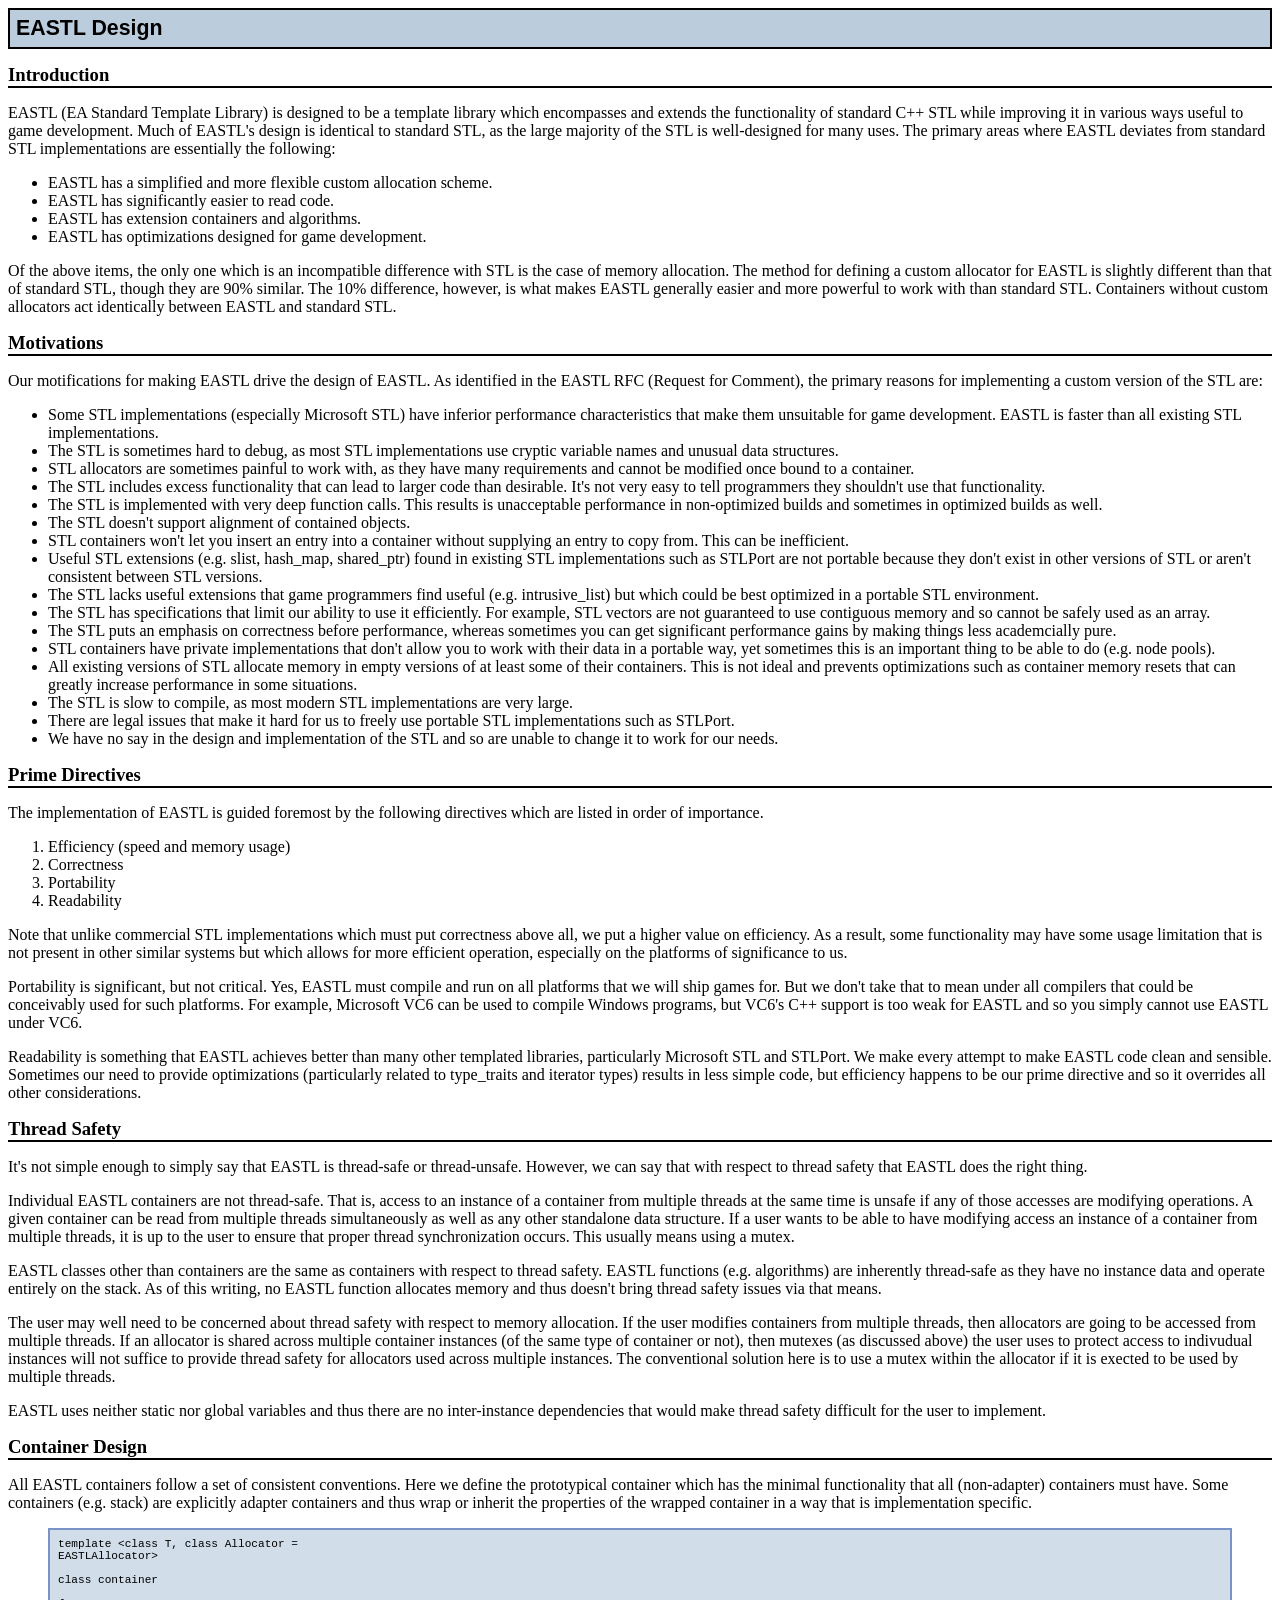
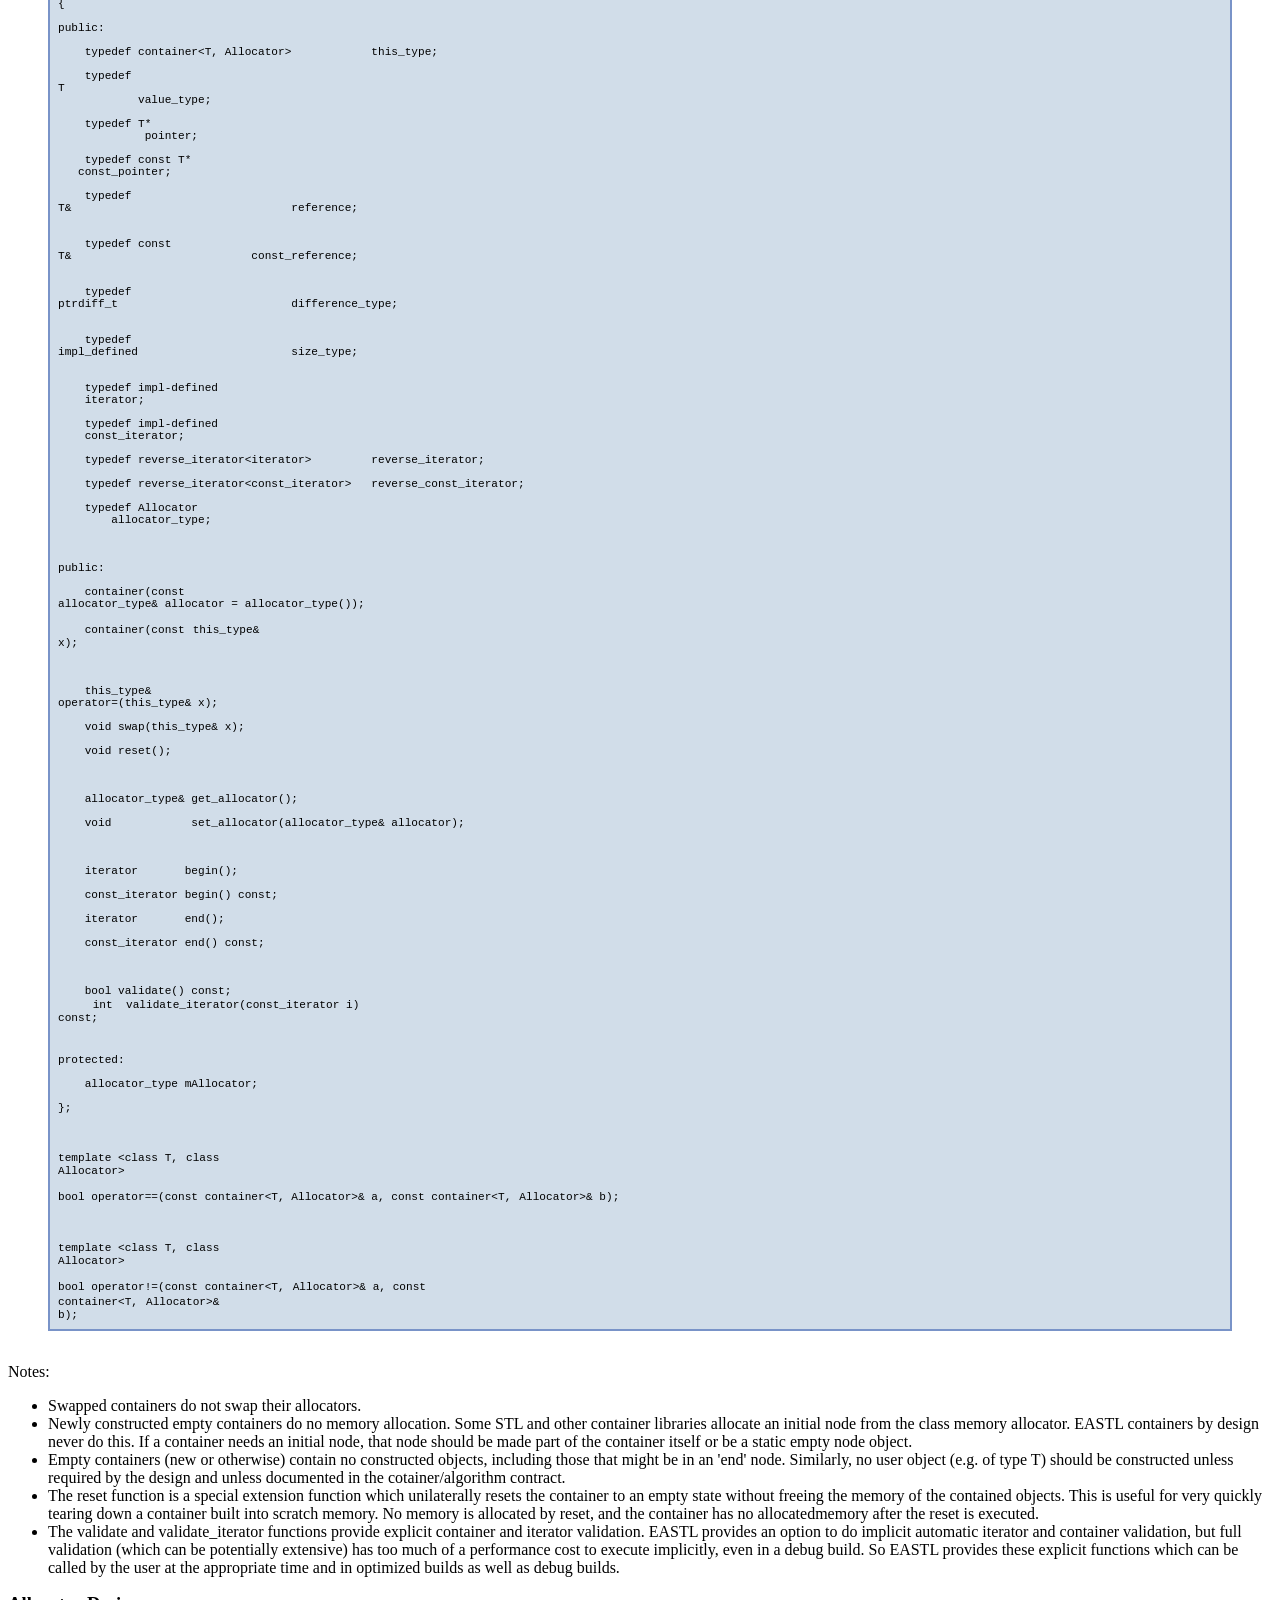
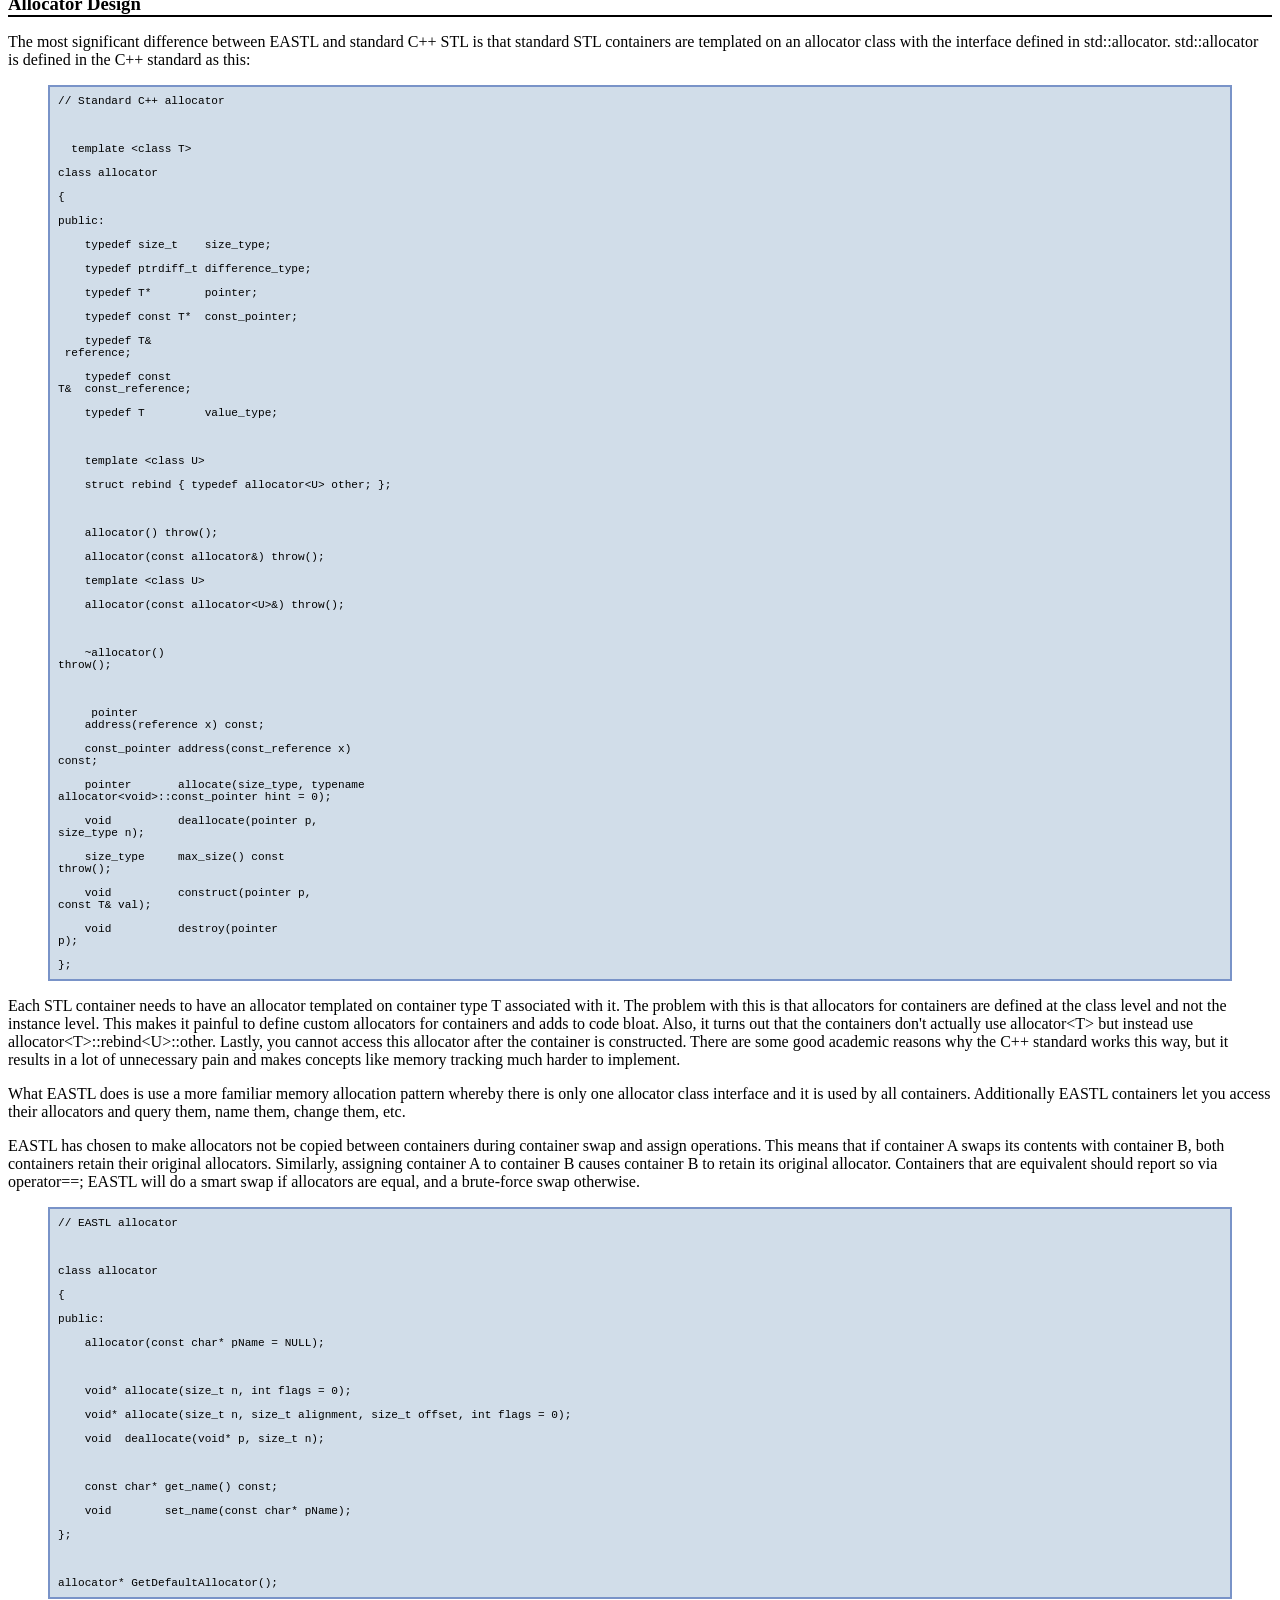
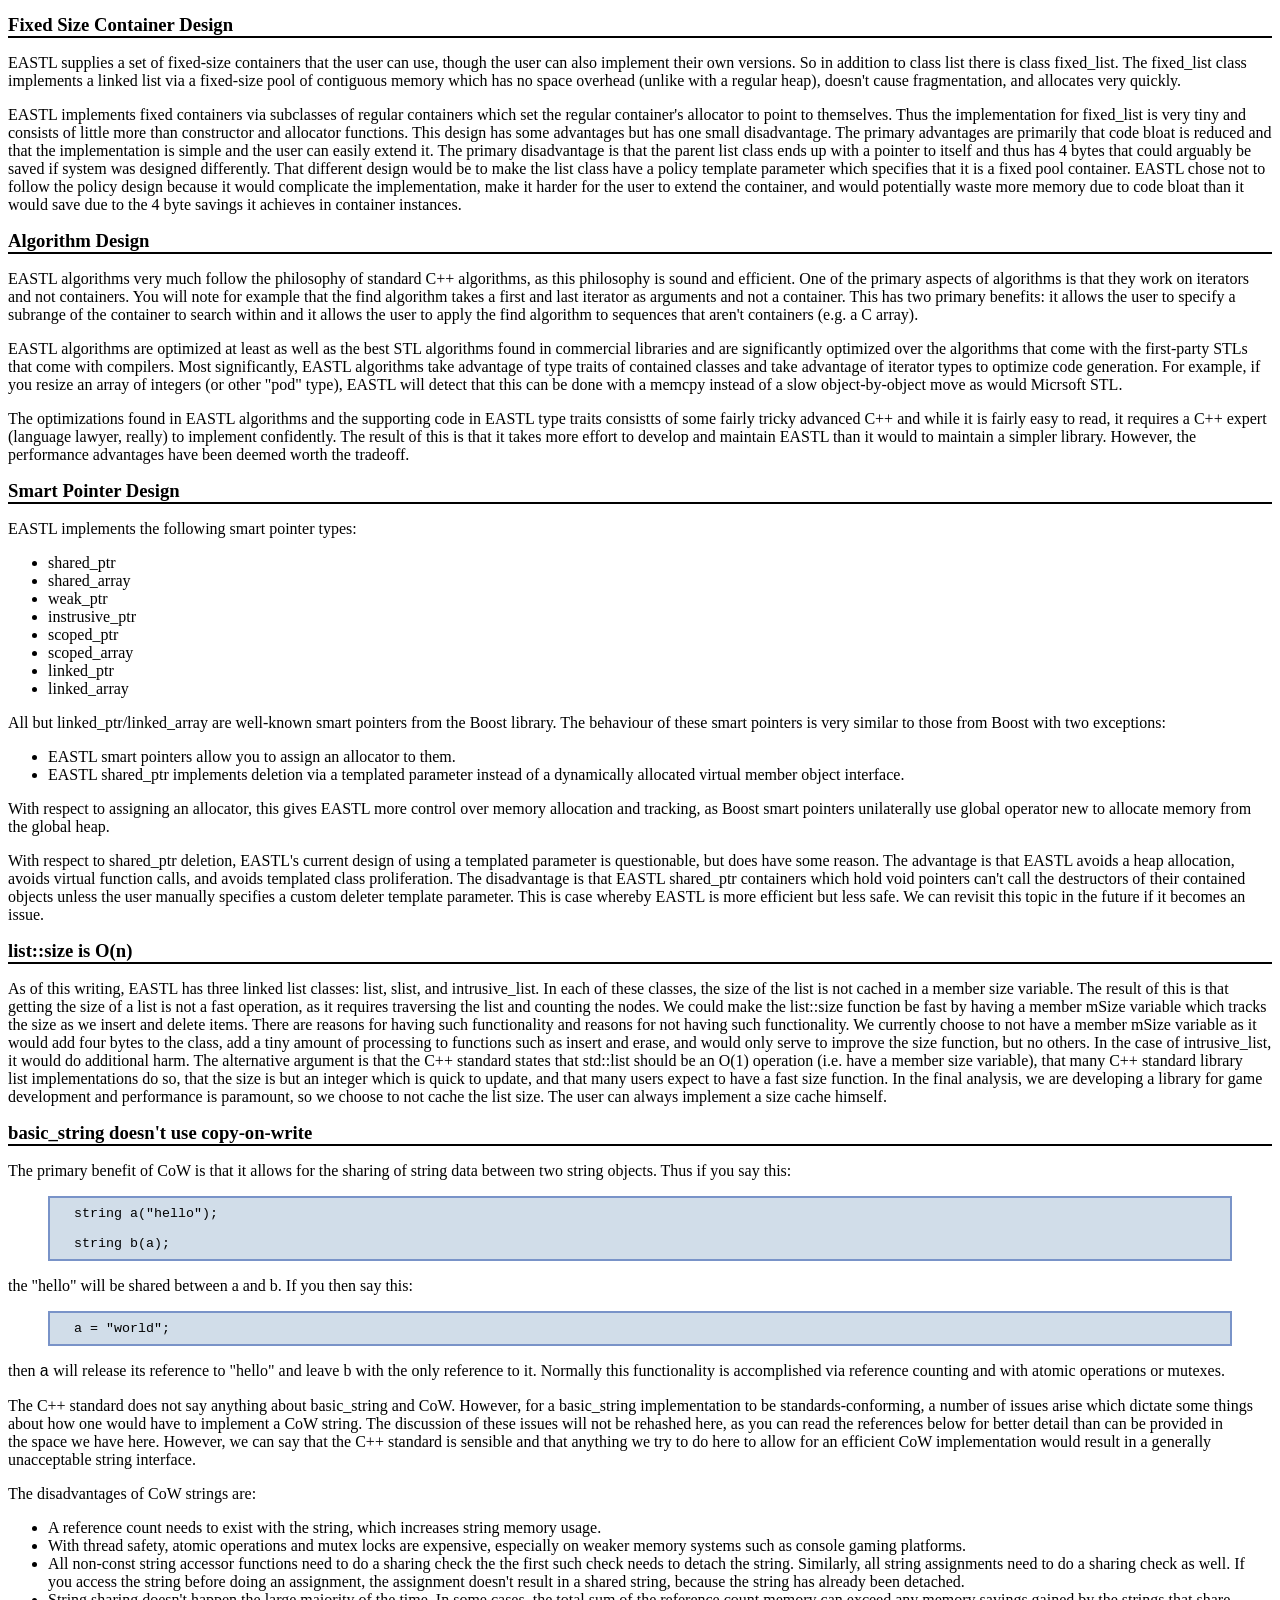
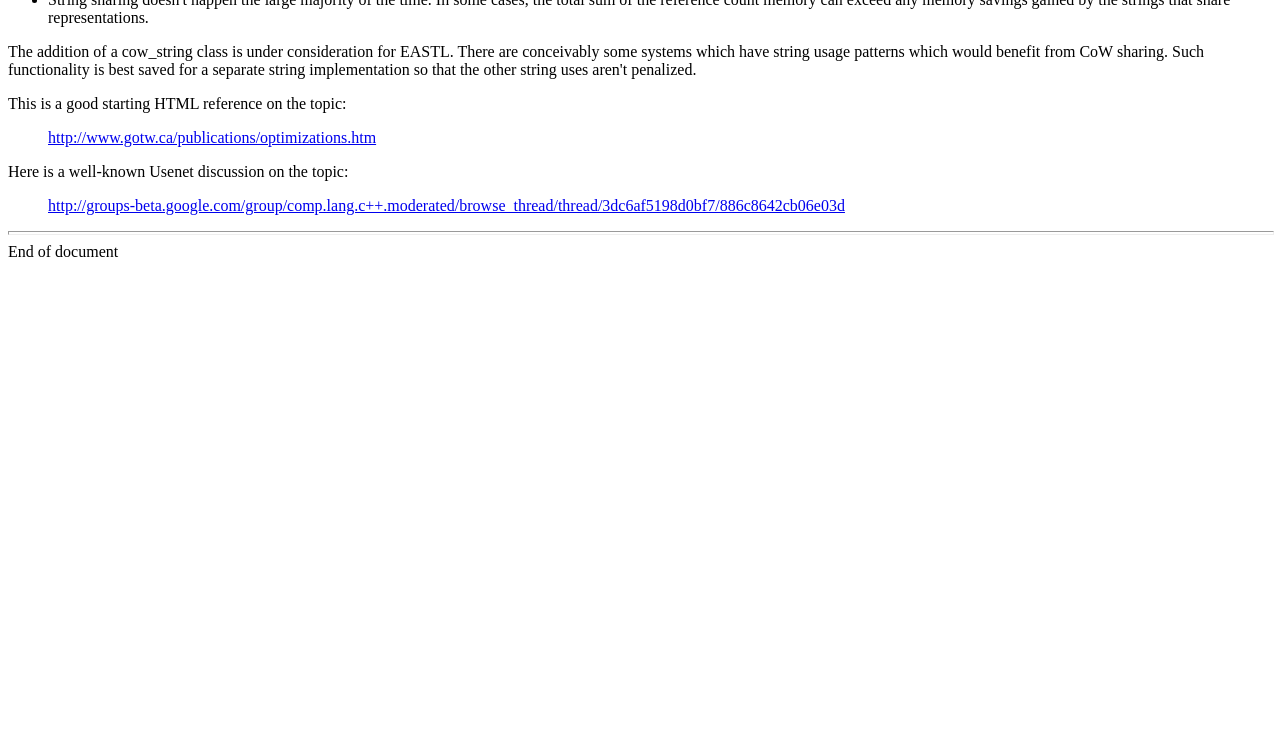
<file: Game/Source/External/EASTL-3.17.06/doc/html/EASTL Design.html>
<!DOCTYPE HTML PUBLIC "-//W3C//DTD HTML 4.01 Transitional//EN">
<html>
<head>
	<title>EASTL Design</title>
	<meta content="text/html; charset=us-ascii" http-equiv="content-type">
	<meta name="author" content="Paul Pedriana">
	<meta name="description" content="Discusses various design aspects of EASTL.">
    <link type="text/css" rel="stylesheet" href="EASTLDoc.css">
</head>
<body>
<h1>EASTL Design</h1>
<h2>  Introduction</h2>
<p>EASTL (EA Standard Template Library) is designed to be a template library which encompasses and extends the
  functionality of standard C++ STL while improving it in various ways useful to game development. Much of EASTL's design
  is identical to standard STL, as the large majority of the STL is well-designed for many uses. The primary areas where
EASTL deviates from standard STL implementations are essentially the following:</p>
<ul>
<li>EASTL has a simplified and more flexible custom allocation scheme.</li>
<li>EASTL has significantly easier to read code.</li>
<li>EASTL has extension containers and algorithms.</li>
<li>EASTL has optimizations designed for game development.</li>
</ul>
<p>Of the above items, the only one which is an incompatible difference with STL is the case of memory allocation. The
  method for defining a custom allocator for EASTL is slightly different than that of standard STL, though they are 90%
  similar. The 10% difference, however, is what makes EASTL generally easier and more powerful to work with than standard
STL. Containers without custom allocators act identically between EASTL and standard STL.</p>
<h2>Motivations</h2>
<p>Our motifications for making EASTL drive the design of EASTL. As identified in the EASTL RFC (Request for Comment), the
  primary reasons for implementing a custom version of the STL are:
</p>
<ul>
<li><span class="458151900-03082005"><font><font>Some STL implementations (especially Microsoft STL) have inferior
performance characteristics that make them unsuitable for game development. EASTL is faster than all existing STL
implementations.</font></font></span></li>
<li>The STL is sometimes hard to debug, as most STL implementations use cryptic variable names and unusual data
structures.</li>
<li>STL allocators are sometimes painful to work with, as they have many requirements and cannot be modified once bound
to a container.</li>
<li>The STL includes excess functionality that can lead to larger code than desirable. It's not very easy to tell
programmers they shouldn't use that functionality.</li>
<li>The STL is implemented with very deep function calls. This results is unacceptable performance in non-optimized
builds and sometimes in optimized builds as well.</li>
<li>The STL doesn't support alignment of contained objects.</li>
<li>STL containers won't let you insert an entry into a container without supplying an entry to copy from. This can be
inefficient.</li>
<li>Useful STL extensions (e.g. slist, hash_map, shared_ptr) found in existing STL implementations such as STLPort are
not portable because they don't exist in other versions of STL or aren't consistent between STL versions.<br></li>
<li>The STL lacks useful extensions that game programmers find useful (e.g. intrusive_list) but which could be best
optimized in a portable STL environment.</li>
<li>The STL has specifications that limit our ability to use it efficiently. For example, STL vectors are not
guaranteed to use contiguous memory and so cannot be safely used as an array.</li>
<li>The STL puts an emphasis on correctness before performance, whereas sometimes you can get significant performance
gains by making things less academcially pure.</li>
<li>STL containers have private implementations that don't allow you to work with their data in a portable way, yet
sometimes this is an important thing to be able to do (e.g. node pools).</li>
<li>All existing versions of STL allocate memory in empty versions of at least some of their containers. This is not
ideal and prevents optimizations such as container memory resets that can greatly increase performance in some
situations.</li>
<li>The STL is slow to compile, as most modern STL implementations are very large.<br></li>
<li>There are legal issues that make it hard for us to freely use portable STL implementations such as STLPort.</li>
<li>We have no say in the design and implementation of the STL and so are unable to change it to work for our
needs.</li>
</ul>
<h2>Prime Directives</h2>
<p>The implementation of EASTL is guided foremost by the
following directives which are listed in order of importance.</p>
<ol>
<li>Efficiency (speed and memory usage)</li>
<li>Correctness</li>
<li>Portability</li>
<li>Readability</li>
</ol>
<p>Note that unlike commercial STL implementations which must put correctness above all, we put a higher value on
  efficiency. As a result, some functionality may have some usage limitation that is not present in other similar systems
but which allows for more efficient operation, especially on the platforms of significance to us.</p>
<p>Portability is significant, but not critical. Yes, EASTL must compile and run on all platforms that we will ship games
  for. But we don't take that to mean under all compilers that could be conceivably used for such platforms. For example,
  Microsoft VC6 can be used to compile Windows programs, but VC6's C++ support is too weak for EASTL and so you simply
cannot use EASTL under VC6.</p>
<p>Readability is something that EASTL achieves better than many other templated libraries, particularly Microsoft STL and
  STLPort. We make every attempt to make EASTL code clean and sensible. Sometimes our need to provide optimizations
  (particularly related to type_traits and iterator types) results in less simple code, but efficiency happens to be our
prime directive and so it overrides all other considerations.</p>
<h2>  Thread Safety</h2>
<p>It's not simple enough to simply say that EASTL is thread-safe or thread-unsafe. However, we can say that with respect
to thread safety that EASTL does the right thing.</p>
<p>Individual EASTL containers are not thread-safe. That is,&nbsp;access to an instance of a container from multiple
  threads at the same time is unsafe if any of those accesses are modifying operations. A given container can be read
  from multiple threads simultaneously as well as any other standalone data structure. If a user wants to be able to have
  modifying access an instance of a container from multiple threads, it is up to the user to ensure that proper thread
synchronization occurs. This usually means using a mutex.</p>
<p>EASTL classes other than containers are the same as containers with respect to thread safety. EASTL functions (e.g.
  algorithms) are inherently thread-safe as they have no instance data and operate entirely on the stack. As of this
writing, no EASTL function allocates memory and thus doesn't bring thread safety issues via that means.</p>
<p>The user may well need to be concerned about thread safety with respect to memory allocation. If the user modifies
  containers from multiple threads, then allocators are going to be accessed from multiple threads. If an allocator is
  shared across multiple container instances (of the same type of container or not), then mutexes (as discussed above)
  the user uses to protect access to indivudual instances will not suffice to provide thread safety for allocators used
  across multiple instances. The conventional solution here is to use a mutex within the allocator if it is exected to be
used by multiple threads.</p>
<p>EASTL&nbsp;uses neither static nor global variables and thus there are no inter-instance dependencies that would make
thread safety difficult for the user to implement.</p>
<h2>  Container Design</h2>
<p>All EASTL containers follow a set of consistent conventions. Here we define the prototypical container which has the
  minimal functionality that all (non-adapter) containers must have. Some containers (e.g. stack) are explicitly adapter
  containers and thus wrap or inherit the properties of the wrapped container in a way that is implementation
  specific.<br>
</p>
<div class="code-example" style="margin-left: 40px;"><small><span style="font-family: Courier New;">template &lt;class T, class Allocator =
EASTLAllocator&gt;<br>
class container<br>
{<br>
public:<br>
&nbsp; &nbsp; typedef container&lt;T, Allocator&gt; &nbsp; &nbsp; &nbsp; &nbsp; &nbsp; &nbsp;this_type;<br>
&nbsp;&nbsp;&nbsp; typedef
T&nbsp;&nbsp;&nbsp;&nbsp;&nbsp;&nbsp;&nbsp;&nbsp;&nbsp;&nbsp;&nbsp;&nbsp;&nbsp;&nbsp;&nbsp;&nbsp;&nbsp; &nbsp; &nbsp;
&nbsp; &nbsp; &nbsp; &nbsp; &nbsp; &nbsp; value_type;<br>
&nbsp;&nbsp;&nbsp; typedef T*&nbsp;&nbsp;&nbsp;&nbsp;&nbsp;&nbsp;&nbsp; &nbsp; &nbsp; &nbsp; &nbsp; &nbsp; &nbsp;
&nbsp; &nbsp; &nbsp; &nbsp; &nbsp; &nbsp;&nbsp; pointer;<br>
&nbsp;&nbsp;&nbsp; typedef const T*&nbsp; &nbsp; &nbsp; &nbsp; &nbsp; &nbsp; &nbsp; &nbsp; &nbsp; &nbsp; &nbsp; &nbsp;
&nbsp; &nbsp;const_pointer;<br>
&nbsp;&nbsp;&nbsp;&nbsp;typedef
T&amp;&nbsp;&nbsp;&nbsp;&nbsp;&nbsp;&nbsp;&nbsp;&nbsp;&nbsp;&nbsp;&nbsp;&nbsp;&nbsp;&nbsp;&nbsp;&nbsp;&nbsp;&nbsp;&nbsp;&nbsp;&nbsp;&nbsp;&nbsp;&nbsp;&nbsp;&nbsp;&nbsp;&nbsp;&nbsp;&nbsp;&nbsp;&nbsp;&nbsp;reference;<br>

&nbsp;&nbsp;&nbsp;&nbsp;typedef const
T&amp;&nbsp;&nbsp;&nbsp;&nbsp;&nbsp;&nbsp;&nbsp;&nbsp;&nbsp;&nbsp;&nbsp;&nbsp;&nbsp;&nbsp;&nbsp;&nbsp;&nbsp;&nbsp;&nbsp;&nbsp;&nbsp;&nbsp;&nbsp;&nbsp;&nbsp;&nbsp;&nbsp;const_reference;<br>

&nbsp;&nbsp;&nbsp;&nbsp;typedef
ptrdiff_t&nbsp;&nbsp;&nbsp;&nbsp;&nbsp;&nbsp;&nbsp;&nbsp;&nbsp;&nbsp;&nbsp;&nbsp;&nbsp;&nbsp;&nbsp;&nbsp;&nbsp;&nbsp;&nbsp;&nbsp;&nbsp;&nbsp;&nbsp;&nbsp;&nbsp;&nbsp;difference_type;<br>

&nbsp;&nbsp;&nbsp;&nbsp;typedef
impl_defined&nbsp;&nbsp;&nbsp;&nbsp;&nbsp;&nbsp;&nbsp;&nbsp;&nbsp;&nbsp;&nbsp;&nbsp;&nbsp;&nbsp;&nbsp;&nbsp;&nbsp;&nbsp;&nbsp;&nbsp;&nbsp;&nbsp;&nbsp;size_type;<br>

&nbsp;&nbsp;&nbsp; typedef impl-defined&nbsp;&nbsp;&nbsp;&nbsp;&nbsp;&nbsp; &nbsp; &nbsp; &nbsp; &nbsp; &nbsp; &nbsp;
&nbsp; &nbsp; iterator;<br>
&nbsp;&nbsp;&nbsp; typedef impl-defined&nbsp;&nbsp;&nbsp;&nbsp;&nbsp;&nbsp; &nbsp; &nbsp; &nbsp; &nbsp; &nbsp; &nbsp;
&nbsp; &nbsp; const_iterator;<br>
&nbsp;&nbsp;&nbsp; typedef reverse_iterator&lt;iterator&gt; &nbsp; &nbsp; &nbsp; &nbsp; reverse_iterator;<br>
&nbsp;&nbsp;&nbsp; typedef reverse_iterator&lt;const_iterator&gt; &nbsp; reverse_const_iterator;<br>
&nbsp;&nbsp;&nbsp; typedef Allocator&nbsp;&nbsp;&nbsp;&nbsp;&nbsp;&nbsp;&nbsp;&nbsp;&nbsp; &nbsp; &nbsp; &nbsp; &nbsp;
&nbsp; &nbsp; &nbsp; &nbsp; allocator_type;<br>
<br>
public:<br>
&nbsp;&nbsp;&nbsp; container(</span></small><small><span style="font-family: Courier New;">const</span></small>
<small><span style="font-family: Courier New;">allocator_type&amp; allocator = allocator_type());<br>
&nbsp;&nbsp;&nbsp; container(const</span></small> <small><span style=
"font-family: Courier New;">this_type</span></small><small><span style="font-family: Courier New;">&amp;
x</span></small><small><span style="font-family: Courier New;">);<br>
<br>
&nbsp;&nbsp;&nbsp;&nbsp;</span></small><small><span style=
"font-family: Courier New;">this_type</span></small><small><span style="font-family: Courier New;">&amp;
operator=(</span></small><small><span style="font-family: Courier New;">this_type</span></small><small><span style=
"font-family: Courier New;">&amp; x);<br>
&nbsp; &nbsp; void swap(</span></small><small><span style=
"font-family: Courier New;">this_type</span></small><small><span style="font-family: Courier New;">&amp; x);<br>
&nbsp;&nbsp;&nbsp; void reset();<br>
<br>
&nbsp;&nbsp;&nbsp; allocator_type&amp; get_allocator();<br>
&nbsp;&nbsp;&nbsp; void &nbsp; &nbsp; &nbsp; &nbsp; &nbsp; &nbsp;set_allocator(allocator_type&amp; allocator);<br>
<br>
&nbsp;&nbsp;&nbsp;&nbsp;iterator&nbsp;&nbsp;&nbsp;&nbsp;&nbsp;&nbsp; begin();<br>
&nbsp;&nbsp;&nbsp;&nbsp;const_iterator begin() const;<br>
&nbsp;&nbsp;&nbsp;&nbsp;iterator&nbsp;&nbsp;&nbsp;&nbsp;&nbsp;&nbsp; end();<br>
&nbsp;&nbsp;&nbsp;&nbsp;const_iterator end() const;<br>
<br>
&nbsp;&nbsp;&nbsp; bool validate() const;<br></span></small> <small><span style=
"font-family: Courier New;">&nbsp;&nbsp;&nbsp; int&nbsp; validate_iterator(const_iterator i)
const;<br></span></small><br>
<small><span style="font-family: Courier New;">protected:<br>
&nbsp;&nbsp;&nbsp; allocator_type mAllocator;<br>
};<br>
<br>
template &lt;class T,</span></small> <small><span style="font-family: Courier New;">class
Allocator</span></small><small><span style="font-family: Courier New;">&gt;<br>
bool operator==(const container&lt;T, Allocator&gt;&amp; a, const container&lt;T,</span></small> <small><span style=
"font-family: Courier New;">Allocator</span></small><small><span style="font-family: Courier New;">&gt;&amp; b);<br>
<br>
template &lt;class T,</span></small> <small><span style="font-family: Courier New;">class
Allocator</span></small><small><span style="font-family: Courier New;">&gt;<br>
bool operator!=(const container&lt;T,</span></small> <small><span style=
"font-family: Courier New;">Allocator</span></small><small><span style="font-family: Courier New;">&gt;&amp; a, const
container&lt;T,</span></small> <small><span style=
"font-family: Courier New;">Allocator</span></small><small><span style="font-family: Courier New;">&gt;&amp;
b);</span></small></div>
<br>
Notes:
<ul>
<li>Swapped containers do not swap their allocators.</li>
<li>Newly constructed empty containers do no memory allocation. Some STL and other container libraries allocate an
initial node from the class memory allocator. EASTL containers by design never do this. If a container needs an initial
node, that node should be made part of the container itself or be a static empty node object.</li>
<li>Empty containers (new or otherwise) contain no constructed objects, including those that might be in an 'end' node.
Similarly, no user object (e.g. of type T) should be constructed unless required by the design and unless documented in
the cotainer/algorithm contract.&nbsp;</li>
<li>The reset function is a special extension function which unilaterally resets the container to an empty state
without freeing the memory of the contained objects. This is useful for very quickly tearing down a container built
into scratch memory. No memory is allocated by reset, and the container has no allocatedmemory after the reset is
executed.</li>
<li>The validate and validate_iterator functions provide explicit container and iterator validation. EASTL provides an option to do implicit automatic iterator and container validation, but full validation (which can be potentially extensive) has too much of a performance cost to execute implicitly, even in a debug build. So EASTL provides these explicit functions which can be called by the user at the appropriate time and in optimized builds as well as debug builds. </li>
</ul>
<h2>Allocator Design</h2>
<p>The most significant difference between EASTL and standard C++ STL is that standard STL containers are templated on an
  allocator class with the interface defined in std::allocator. std::allocator is defined in the C++ standard as
  this:<br>
</p>
<div class="code-example" style="margin-left: 40px;"><small><span style="font-family: Courier New;">// Standard C++ allocator<br>
  <br>
  template &lt;class T&gt;<br>
class allocator</span><br style="font-family: Courier New;">
<span style="font-family: Courier New;">{</span><br style="font-family: Courier New;">
<span style="font-family: Courier New;">public:</span><br style="font-family: Courier New;">
<span style="font-family: Courier New;">&nbsp;&nbsp;&nbsp; typedef size_t &nbsp; &nbsp;size_type;</span><br style=
"font-family: Courier New;">
<span style="font-family: Courier New;">&nbsp;&nbsp;&nbsp; typedef ptrdiff_t difference_type;</span><br style=
"font-family: Courier New;">
<span style="font-family: Courier New;">&nbsp;&nbsp;&nbsp; typedef T* &nbsp; &nbsp; &nbsp;&nbsp; pointer;</span><br style="font-family: Courier New;">
<span style="font-family: Courier New;">&nbsp;&nbsp;&nbsp; typedef const T* &nbsp;const_pointer;</span><br style=
"font-family: Courier New;">
<span style="font-family: Courier New;">&nbsp;&nbsp;&nbsp; typedef T&amp; &nbsp; &nbsp; &nbsp;
&nbsp;reference;</span><br style="font-family: Courier New;">
<span style="font-family: Courier New;">&nbsp;&nbsp;&nbsp; typedef const
T&amp;&nbsp;&nbsp;const_reference;</span><br style="font-family: Courier New;">
<span style="font-family: Courier New;">&nbsp;&nbsp;&nbsp; typedef T &nbsp; &nbsp; &nbsp; &nbsp; value_type;</span><br style="font-family: Courier New;">
<br style="font-family: Courier New;">
<span style="font-family: Courier New;">&nbsp;&nbsp;&nbsp; template &lt;class U&gt;<br>
&nbsp; &nbsp;&nbsp;struct rebind { typedef allocator&lt;U&gt; other; };</span><br style="font-family: Courier New;">
<br style="font-family: Courier New;">
<span style="font-family: Courier New;">&nbsp;&nbsp;&nbsp; allocator() throw();</span><br style=
"font-family: Courier New;">
<span style="font-family: Courier New;">&nbsp;&nbsp;&nbsp; allocator(const allocator&amp;) throw();</span><br style=
"font-family: Courier New;">
<span style="font-family: Courier New;">&nbsp;&nbsp;&nbsp; template &lt;class U&gt;<br>
&nbsp; &nbsp; allocator(const allocator&lt;U&gt;&amp;) throw();<br>
<br style="font-family: Courier New;">
</span> <span style="font-family: Courier New;">&nbsp;&nbsp;&nbsp;~allocator()
throw();<br>
<br style="font-family: Courier New;">
</span> <span style="font-family: Courier New;">&nbsp;&nbsp;&nbsp; pointer &nbsp;
&nbsp; &nbsp; address(reference x) const;</span><br style="font-family: Courier New;">
<span style="font-family: Courier New;">&nbsp;&nbsp;&nbsp; const_pointer address(const_reference x)
const;</span><br style="font-family: Courier New;">
<span style="font-family: Courier New;">&nbsp;&nbsp;&nbsp; pointer &nbsp; &nbsp; &nbsp; allocate(size_type, typename
allocator&lt;void&gt;::const_pointer hint = 0);</span><br style="font-family: Courier New;">
<span style="font-family: Courier New;">&nbsp;&nbsp;&nbsp; void &nbsp; &nbsp; &nbsp; &nbsp; &nbsp;deallocate(pointer p,
size_type n);</span><br style="font-family: Courier New;">
<span style="font-family: Courier New;">&nbsp;&nbsp;&nbsp; size_type &nbsp; &nbsp; max_size() const
throw();</span><br style="font-family: Courier New;">
<span style="font-family: Courier New;">&nbsp;&nbsp;&nbsp; void &nbsp; &nbsp; &nbsp; &nbsp; &nbsp;construct(pointer p,
const T&amp; val);</span><br style="font-family: Courier New;">
<span style="font-family: Courier New;">&nbsp;&nbsp;&nbsp; void &nbsp; &nbsp; &nbsp; &nbsp; &nbsp;destroy(pointer
p);</span><br style="font-family: Courier New;">
<span style="font-family: Courier New;">};</span></small></div>
<p>  Each STL container needs to have an allocator templated on container type T associated with it. The problem with this
is that allocators for containers are defined at the class level and not the instance level. This makes it painful to
define custom allocators for containers and adds to code bloat. Also, it turns out that the containers don't actually
use allocator&lt;T&gt; but instead use allocator&lt;T&gt;::rebind&lt;U&gt;::other. Lastly, you cannot access this
allocator after the container is constructed. There are some good academic reasons why the C++ standard works this way,
but it results in a lot of unnecessary pain and makes concepts like memory tracking much harder to implement.</p>
<p>What EASTL does is use a more familiar memory allocation pattern whereby there is only one allocator class interface
  and it is used by all containers. Additionally EASTL containers let you access their allocators and query them, name
them, change them, etc.</p>
<p>EASTL has chosen to make allocators not be copied between containers during container swap and assign operations. This
    means that if container A swaps its contents with container B, both containers retain their original allocators.
    Similarly, assigning container A to container B causes container B to retain its original allocator. Containers that
    are equivalent should report so via operator==; EASTL will do a smart swap if allocators are equal, and a brute-force
    swap otherwise.<br>
</p>
<div class="code-example" style="margin-left: 40px;"><small><span style="font-family: Courier New;">// EASTL allocator<br>
<br>
class allocator<br>
{<br>
public:<br>
&nbsp;&nbsp;&nbsp; allocator(const char* pName = NULL);<br>
<br>
&nbsp;&nbsp;&nbsp; void* allocate(size_t n, int flags = 0);<br>
&nbsp;&nbsp;&nbsp; void* allocate(size_t n, size_t alignment, size_t offset, int flags = 0);<br>
&nbsp;&nbsp;&nbsp; void&nbsp; deallocate(void* p, size_t n);<br>
<br>
&nbsp;&nbsp;&nbsp; const char* get_name() const;<br>
&nbsp;&nbsp;&nbsp; void&nbsp;&nbsp;&nbsp;&nbsp;&nbsp;&nbsp;&nbsp; set_name(const char* pName);<br>
};<br>
<br>
allocator* GetDefaultAllocator();</span></small></div>
<h2>Fixed Size Container Design</h2>
<p>EASTL supplies a set of&nbsp;fixed-size containers that the user can use, though the user can also implement their own
  versions. So in addition to class list there is class fixed_list. The fixed_list class implements a linked list via a
  fixed-size pool of contiguous memory which has no space overhead (unlike with a regular heap), doesn't cause
fragmentation, and allocates very quickly.</p>
<p>EASTL implements fixed containers via subclasses of regular containers which set the regular container's allocator to
  point to themselves. Thus the implementation for fixed_list is very tiny and consists of little more
  than&nbsp;constructor and allocator functions. This design has some advantages but has one small disadvantage. The
  primary advantages are primarily that code bloat is reduced and that the implementation is simple and the user can
  easily extend it. The primary disadvantage is that the parent list class ends up with a pointer to itself and thus has
  4 bytes that could arguably be saved if system was designed differently. That different design would be to make the
  list class have a policy template parameter which specifies that it is a fixed pool container. EASTL chose not to
  follow the policy design because it would complicate the implementation, make it harder for the user to extend the
  container, and would potentially waste more memory due to code bloat than it would save due to the 4 byte savings it
achieves in container instances.</p>
<h2>Algorithm Design</h2>
<p>EASTL algorithms very much follow the philosophy of standard C++ algorithms, as this philosophy is sound and efficient.
  One of the primary aspects of algorithms is that they work on iterators and not containers. You will note for example
  that the find algorithm takes a first and last iterator as arguments and not a container. This has two primary
  benefits: it allows the user to specify a subrange of the container to search within and it allows the user to apply
the find algorithm to sequences that aren't containers (e.g. a C array).</p>
<p>EASTL algorithms are optimized at least as well as the best STL algorithms found in commercial libraries and are
  significantly optimized over the algorithms that come with the first-party STLs that come with compilers. Most significantly, EASTL algorithms take advantage of type traits of contained classes and
  take advantage of iterator types to optimize code generation. For example, if you resize an array of integers (or other "pod" type), EASTL will detect that this can be done with a memcpy instead of a slow object-by-object move as would
Micrsoft STL.</p>
<p>The optimizations found in EASTL algorithms and the supporting code in EASTL type traits consistts of some fairly
    tricky advanced C++ and while it is fairly easy to read, it requires a C++ expert (language lawyer, really) to
    implement confidently. The result of this is that it takes more effort to develop and maintain EASTL than it would to
maintain a simpler library. However, the performance advantages have been deemed worth the tradeoff.</p>
<h2>Smart Pointer Design</h2>
<p>EASTL implements the following smart pointer types:</p>
<ul>
<li>shared_ptr</li>
<li>shared_array</li>
<li>weak_ptr</li>
<li>instrusive_ptr</li>
<li>scoped_ptr</li>
<li>scoped_array</li>
<li>linked_ptr</li>
<li>linked_array</li>
</ul>
All but linked_ptr/linked_array are well-known smart pointers from the Boost library. The behaviour of these smart
pointers is very similar to those from Boost with two exceptions:
<ul>
<li>EASTL smart pointers allow you to assign an allocator to them.</li>
<li>EASTL shared_ptr implements deletion via a templated parameter instead of a dynamically allocated&nbsp;virtual
member object interface.</li>
</ul>
<p>With respect to assigning an allocator, this gives EASTL more control over memory allocation and tracking, as Boost
smart pointers unilaterally use global operator new to allocate memory from the global heap.</p>
<p>With respect to shared_ptr deletion, EASTL's current design of using a templated parameter is questionable, but does
  have some reason. The advantage is that EASTL avoids a heap allocation, avoids virtual function calls, and avoids
  templated class proliferation. The disadvantage is that EASTL shared_ptr containers which hold void pointers can't call
  the destructors of their contained objects unless the user manually specifies a custom deleter template parameter. This
  is case whereby EASTL is more efficient but less safe. We can revisit this topic in the future if it becomes an
  issue.</p>
<h2>list::size is O(n)</h2>
<p>As of this writing, EASTL has three linked list classes: list, slist, and intrusive_list. In each of these classes, the
  size of the list is not cached in a member size variable. The result of this is that getting the size of a list is not
  a fast operation, as it requires traversing the list and counting the nodes. We could make the list::size function be
  fast by having a member mSize variable which tracks the size as we insert and delete items. There are reasons for
  having such functionality and reasons for not having such functionality. We currently choose to not have a member mSize
  variable as it would add four bytes to the class, add a tiny amount of processing to functions such as insert and
  erase, and would only serve to improve the size function, but no others. In the case of intrusive_list, it would do
  additional harm. The alternative&nbsp;argument is that the C++ standard states that std::list should be an O(1)
  operation (i.e. have a member size variable), that many C++ standard library list&nbsp;implementations do so, that the
  size is but an integer which is quick to update, and that many users expect to have a fast size function. In the final
  analysis, we are developing a library for game development and performance is paramount, so we choose to not cache the
list size. The user can always implement a size cache himself.</p>
<h2>basic_string doesn't use copy-on-write</h2>
<p>The primary benefit of CoW is that it allows for the sharing of string data between two string objects. Thus if you say
  this:</p>
<p class="code-example">  string a("hello");<br style=
"font-family: Courier New;">
  string b(a);</p>
<p>the "hello" will be shared between a and b. If you then say this:</p>
<p class="code-example">  a = "world";</p>
<p>then <span style="font-family: Courier New;">a</span> will release its reference to "hello" and leave b with the only
  reference to it. Normally this functionality is accomplished via reference counting and with atomic operations or
mutexes.</p>
<p> The C++ standard does not say anything about basic_string and CoW. However, for a basic_string implementation to be
  standards-conforming, a number of issues arise which dictate some things about how one would have to implement a CoW
  string. The discussion of these issues will not be rehashed here, as you can read the references below for better
  detail than can be provided in the&nbsp;space we have here. However, we can say that the C++ standard is sensible
  and&nbsp;that anything we try to do here to allow for an efficient CoW implementation would result in a generally
unacceptable string interface.</p>
<p>The disadvantages of CoW strings are:</p>
<ul>
<li>A reference count needs to exist with the string, which increases string memory usage.</li>
<li>With thread safety, atomic operations and mutex locks are expensive, especially&nbsp;on weaker memory systems such
as console gaming platforms.</li>
<li>All non-const string accessor functions need to do a sharing check the the first such check needs to detach the
string. Similarly, all string assignments need to do a sharing check as well. If you access the string before doing an
assignment, the assignment doesn't result in a shared string, because the string has already been detached.</li>
<li>String sharing doesn't happen the large majority of the time. In some cases,&nbsp;the total sum of the reference
count memory can exceed any memory savings gained by the strings that share representations.&nbsp;</li>
</ul>
<p>The addition of a cow_string class is under consideration for EASTL. There are conceivably some systems which have
  string usage patterns which would benefit from CoW sharing. Such functionality is best saved for a separate
string&nbsp;implementation so that the other string uses aren't penalized.</p>
<p>This is a good starting HTML reference on the topic:</p>
<blockquote>
  <p>	
    <a href=
"http://www.gotw.ca/publications/optimizations.htm">http://www.gotw.ca/publications/optimizations.htm</a></p>
</blockquote>
<p>Here is a well-known Usenet discussion on the topic:</p>
<blockquote>
  <p><a href=
"http://groups-beta.google.com/group/comp.lang.c++.moderated/browse_thread/thread/3dc6af5198d0bf7/886c8642cb06e03d">http://groups-beta.google.com/group/comp.lang.c++.moderated/browse_thread/thread/3dc6af5198d0bf7/886c8642cb06e03d</a></p>
</blockquote>
<hr style="width: 100%; height: 2px;">
End of document<br>
<br>
<br>
<br>
<br>
<br>
<br>
<br>
<br>
<br>
<br>
<br>
<br>
<br>
<br>
<br>
<br>
<br>
<br>
<br>
<br>
<br>
<br>
<br>
<br>
<br>
<br>
</body>
</html>
</file>
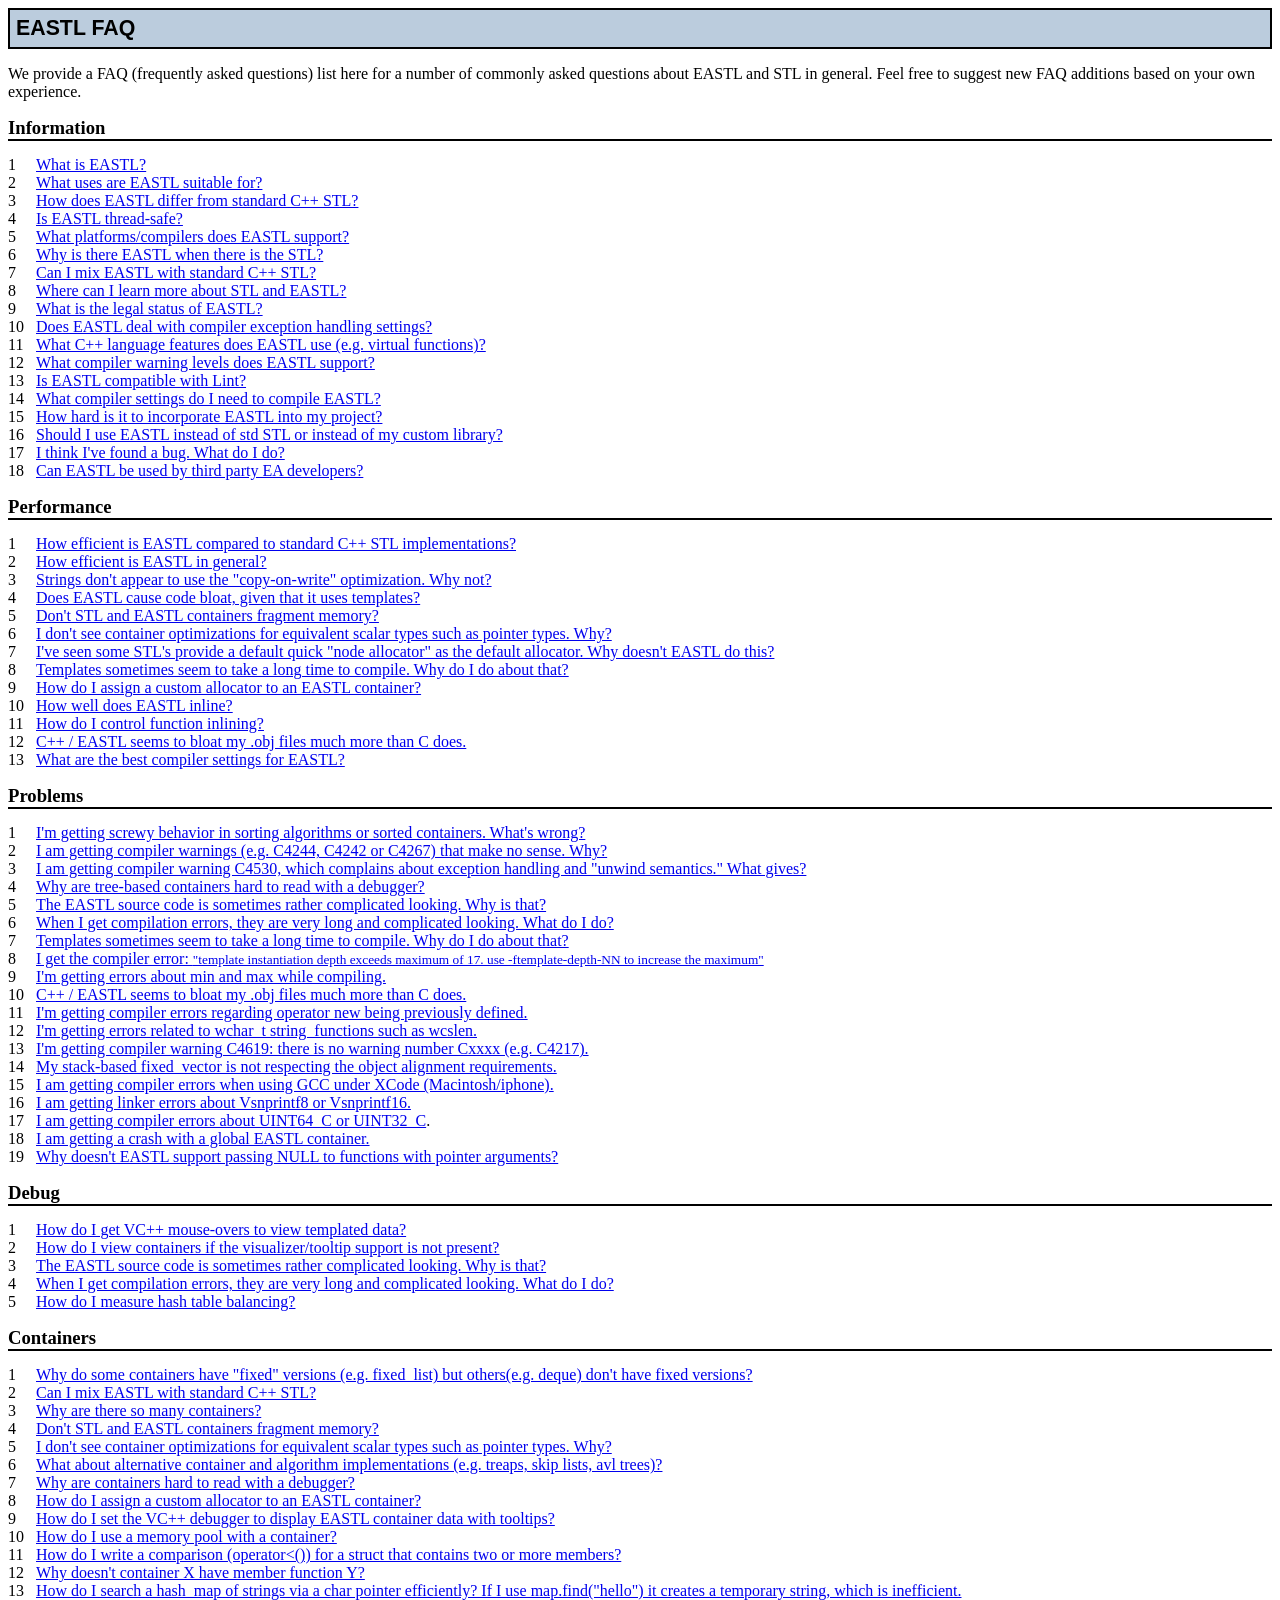
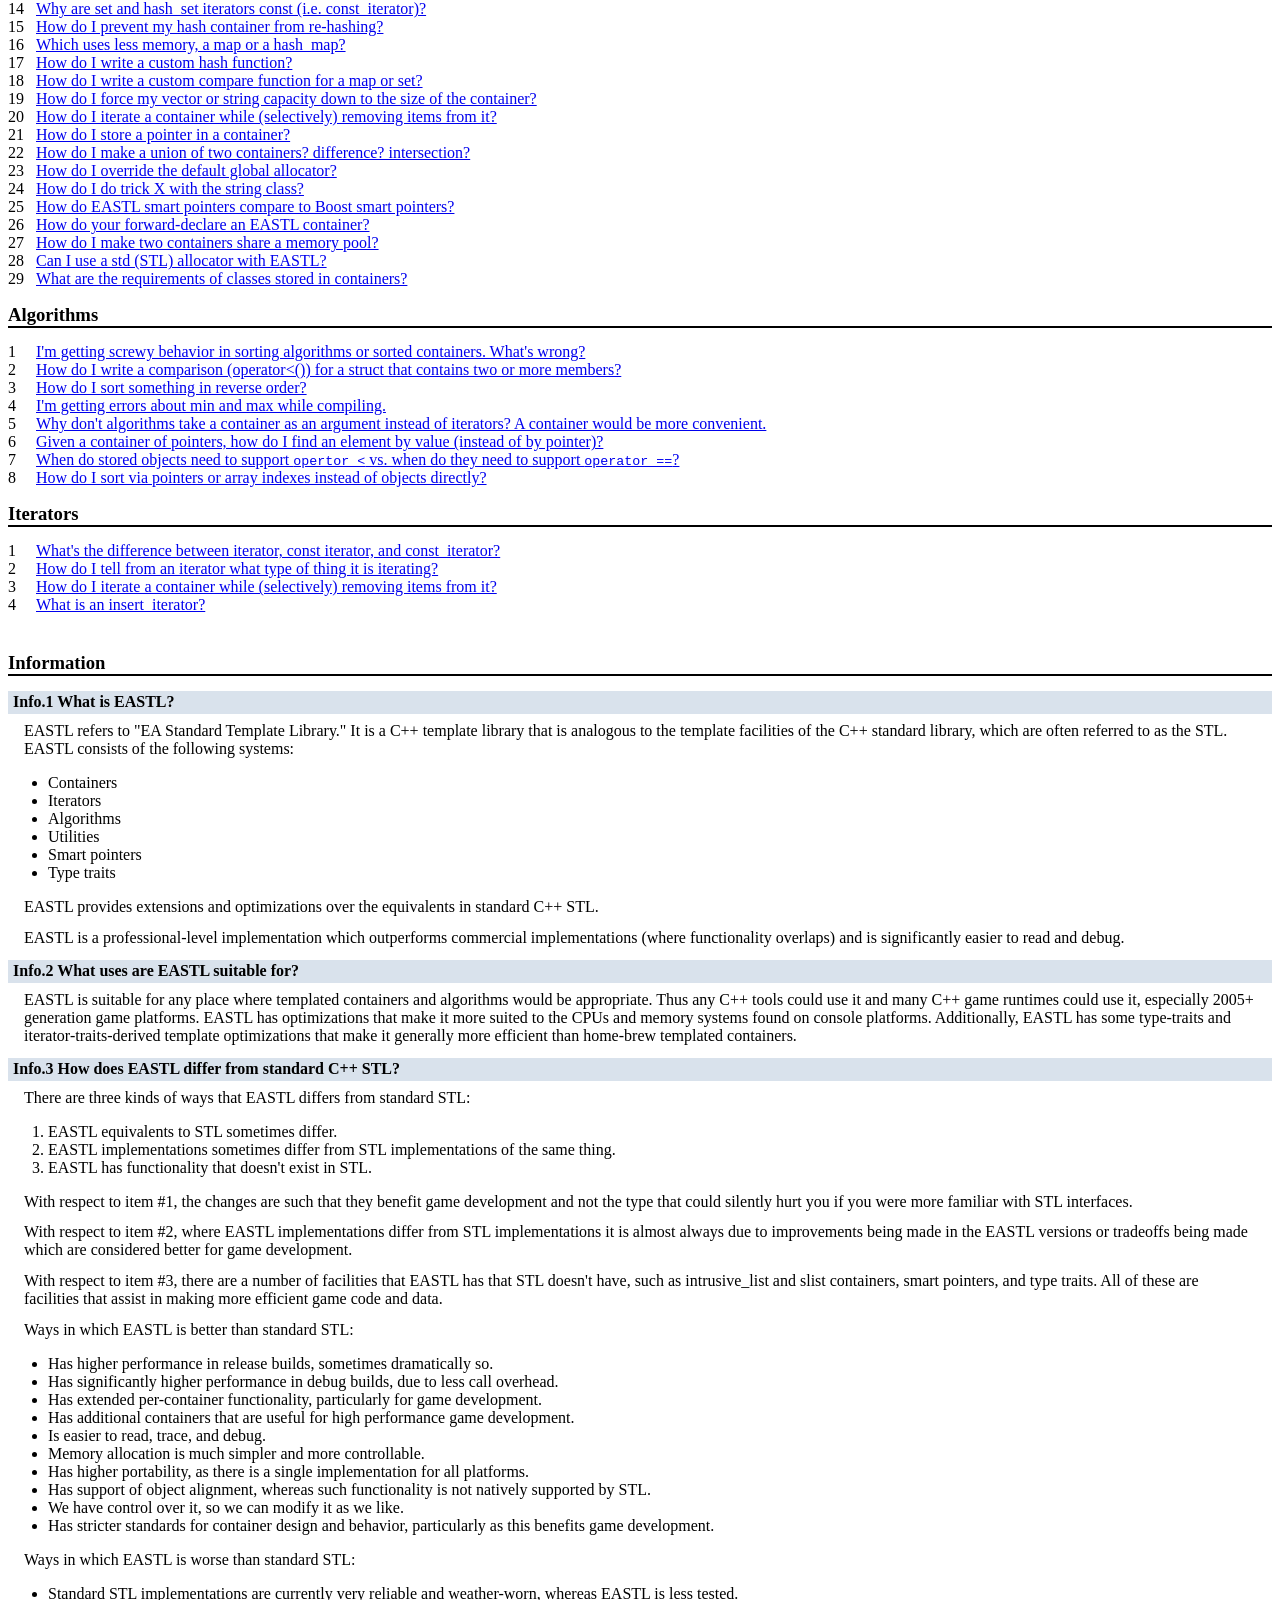
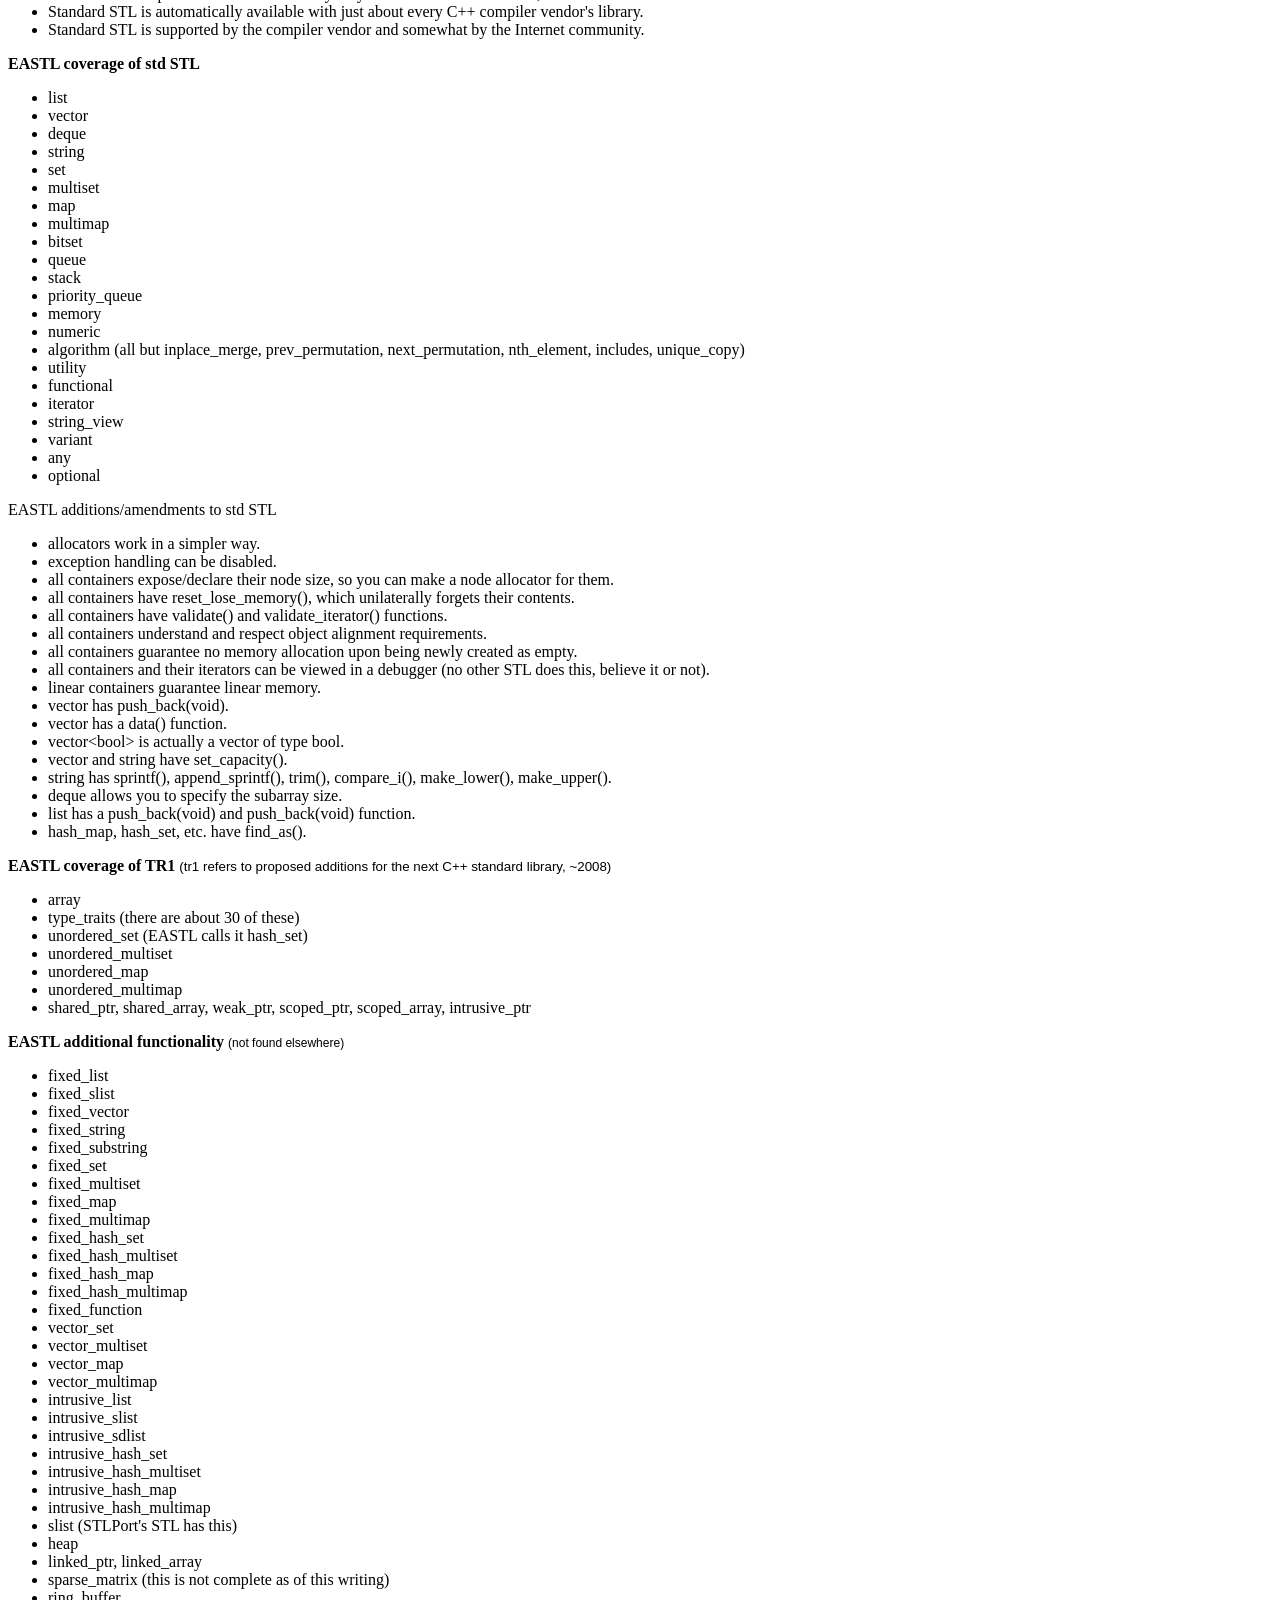
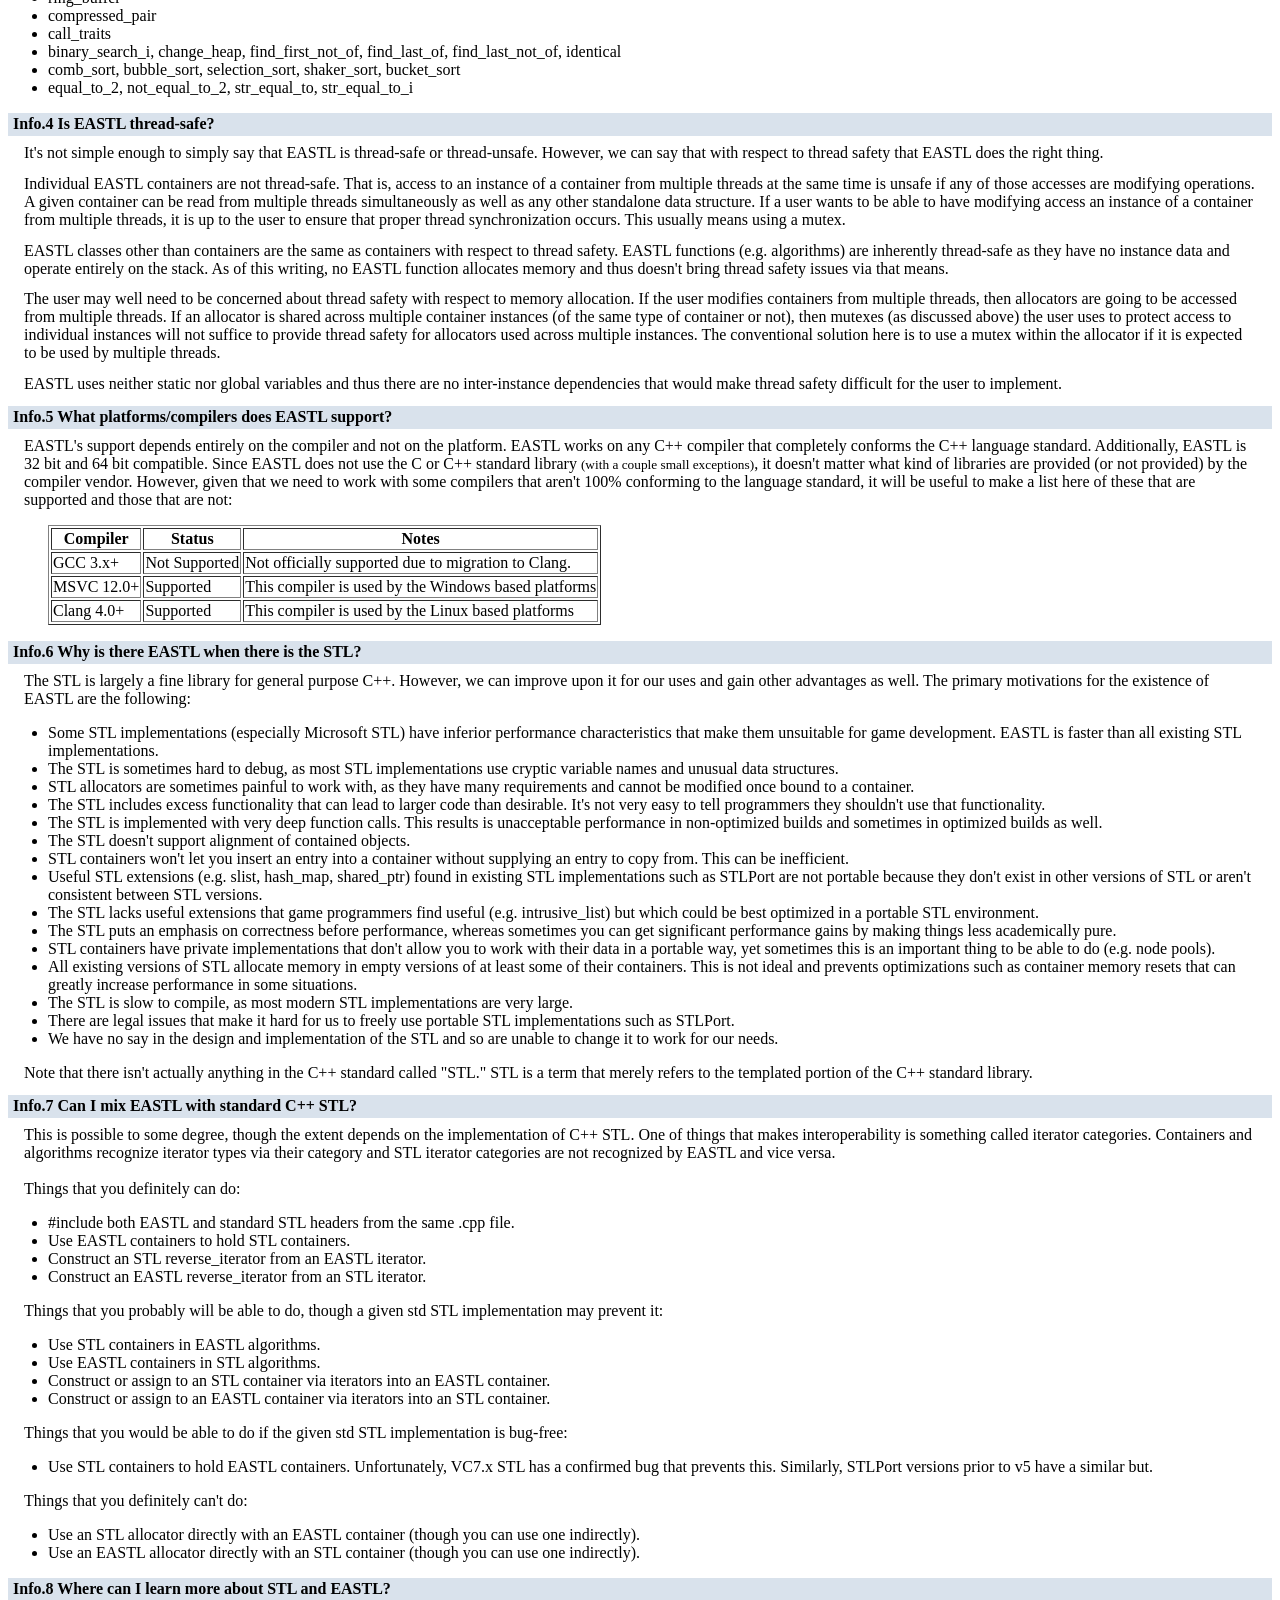
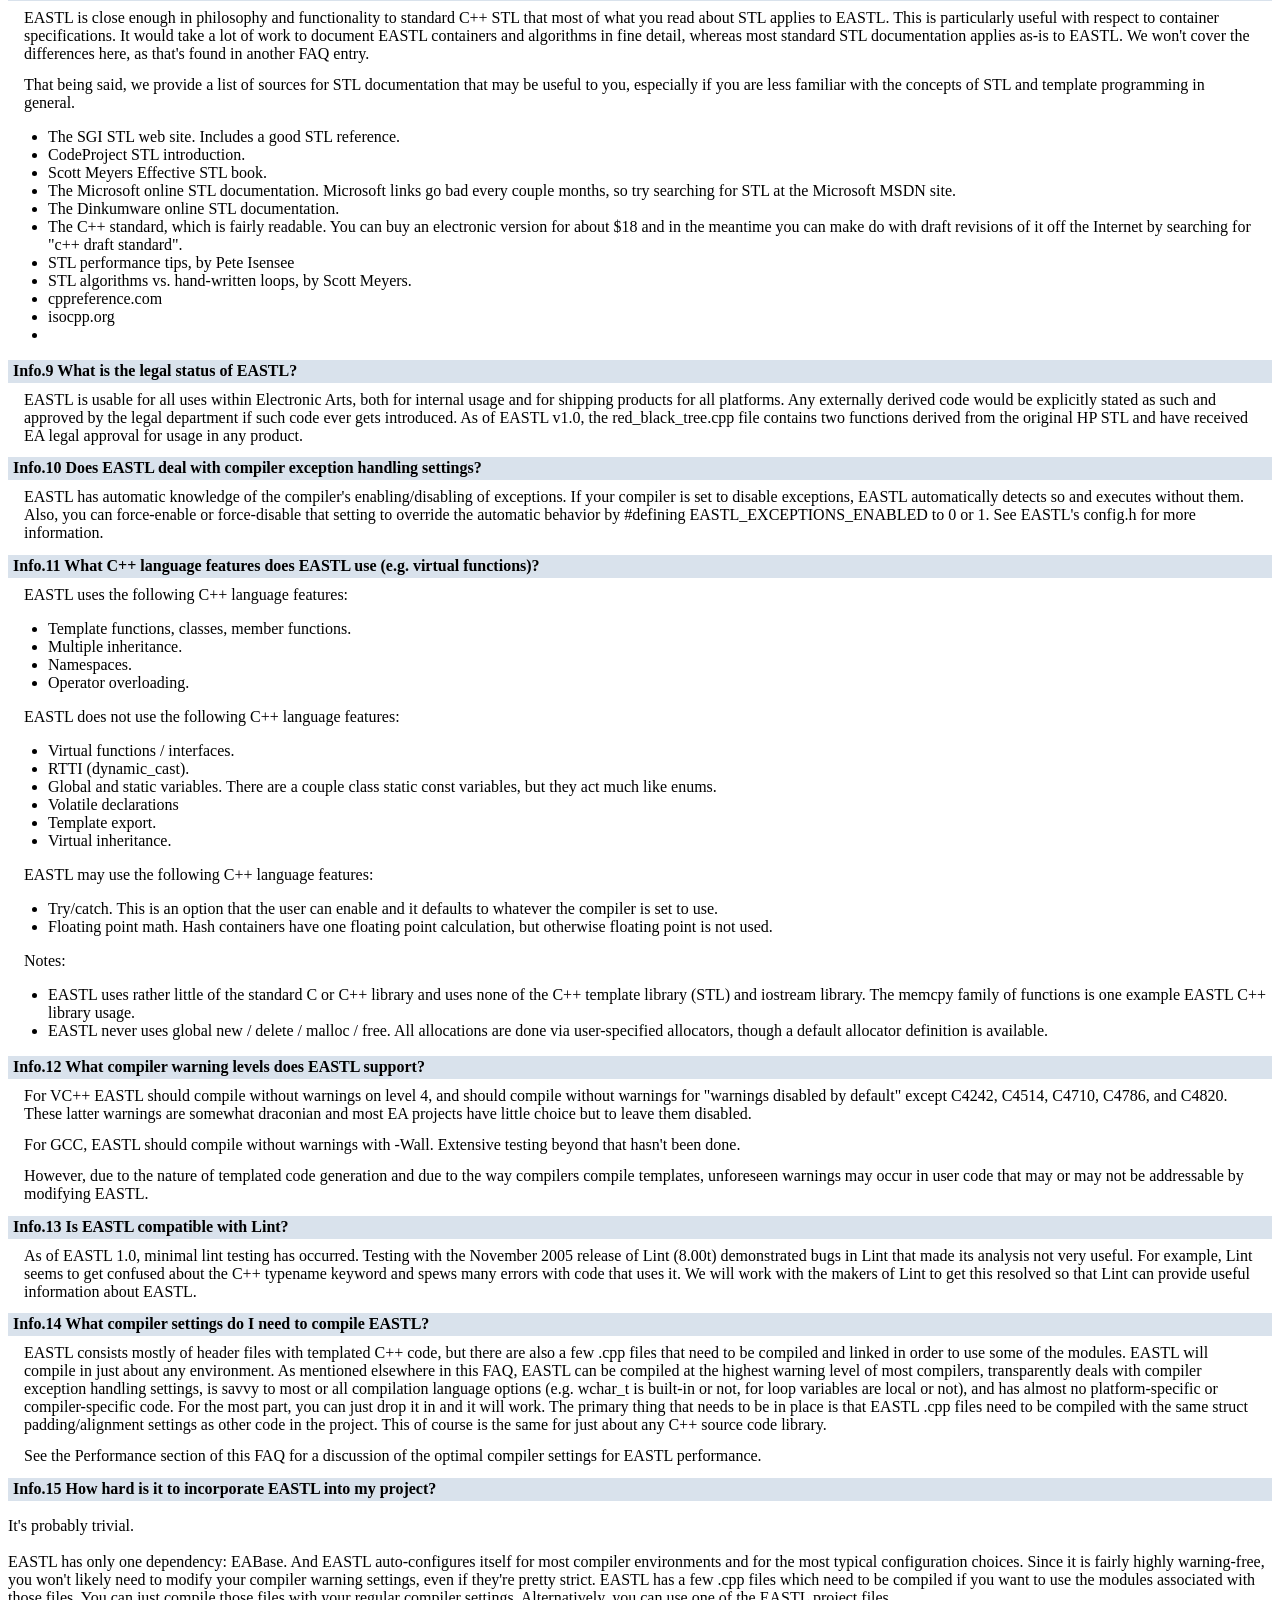
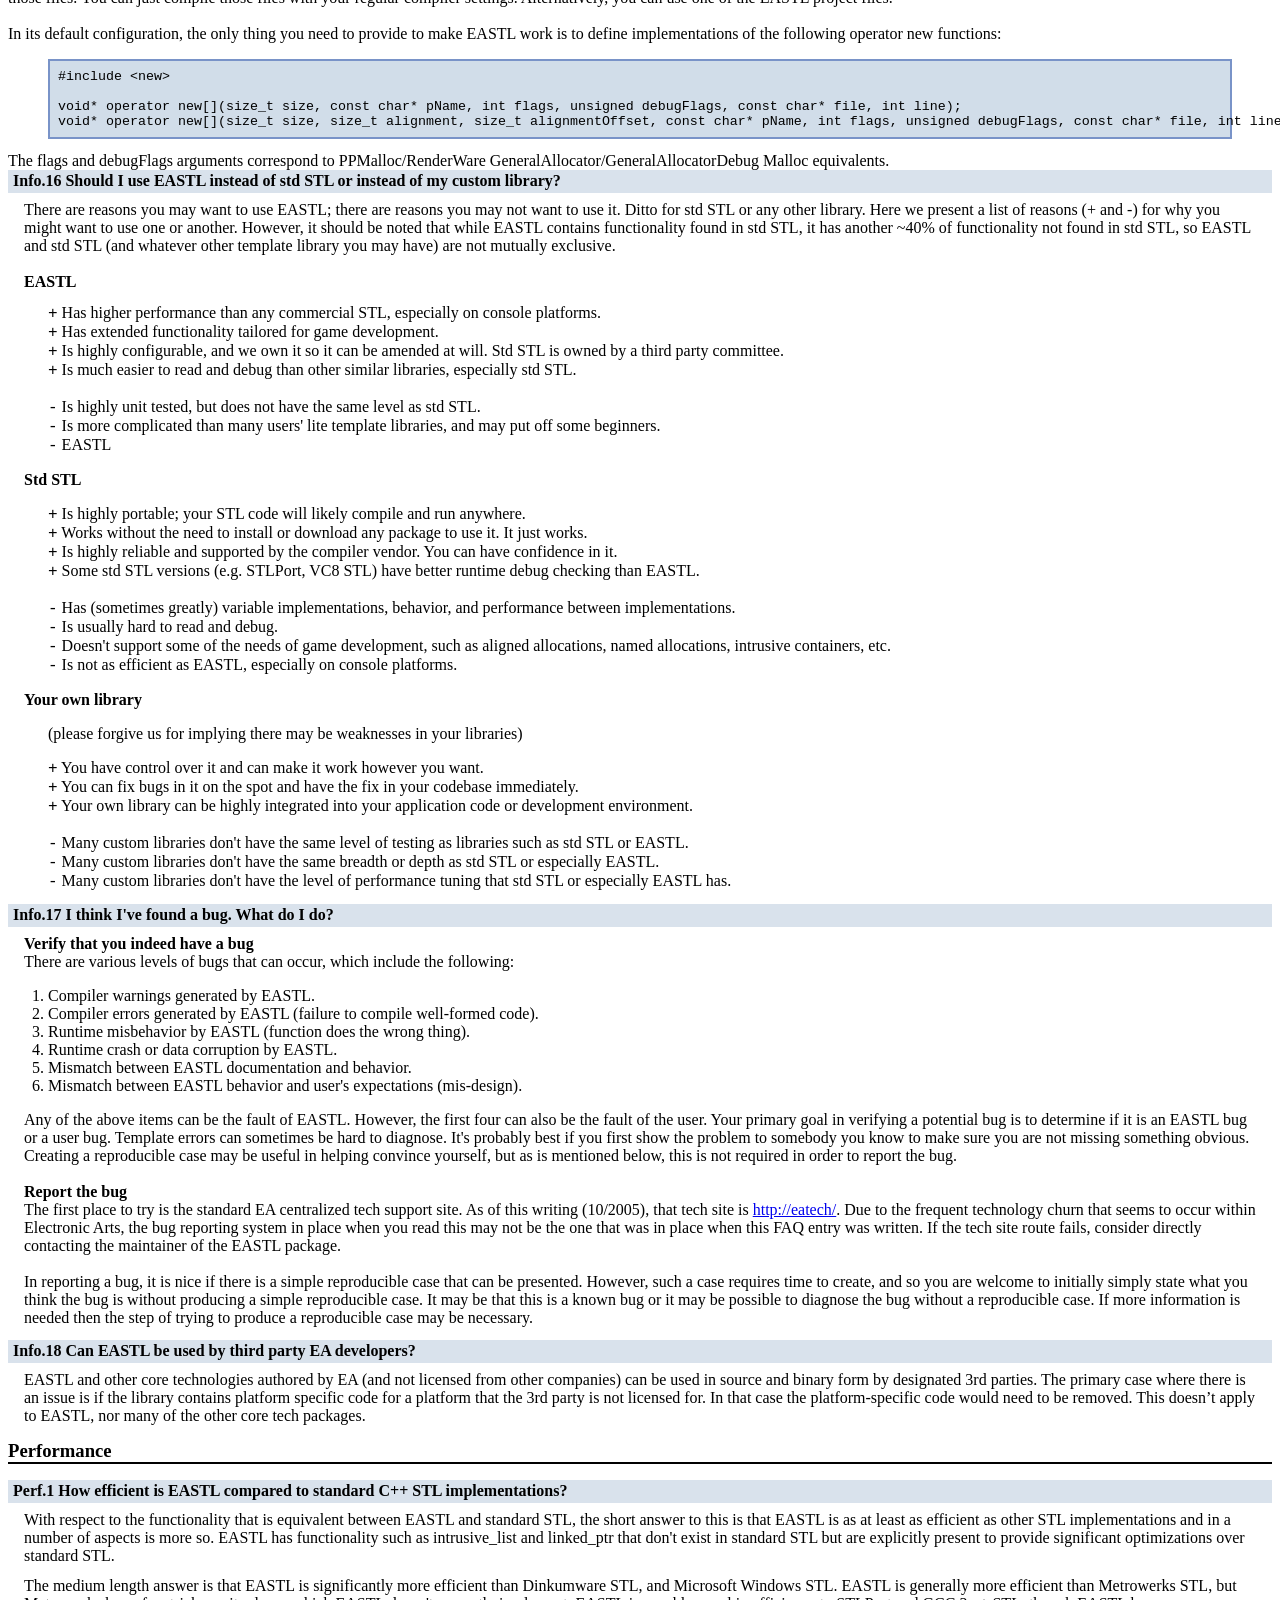
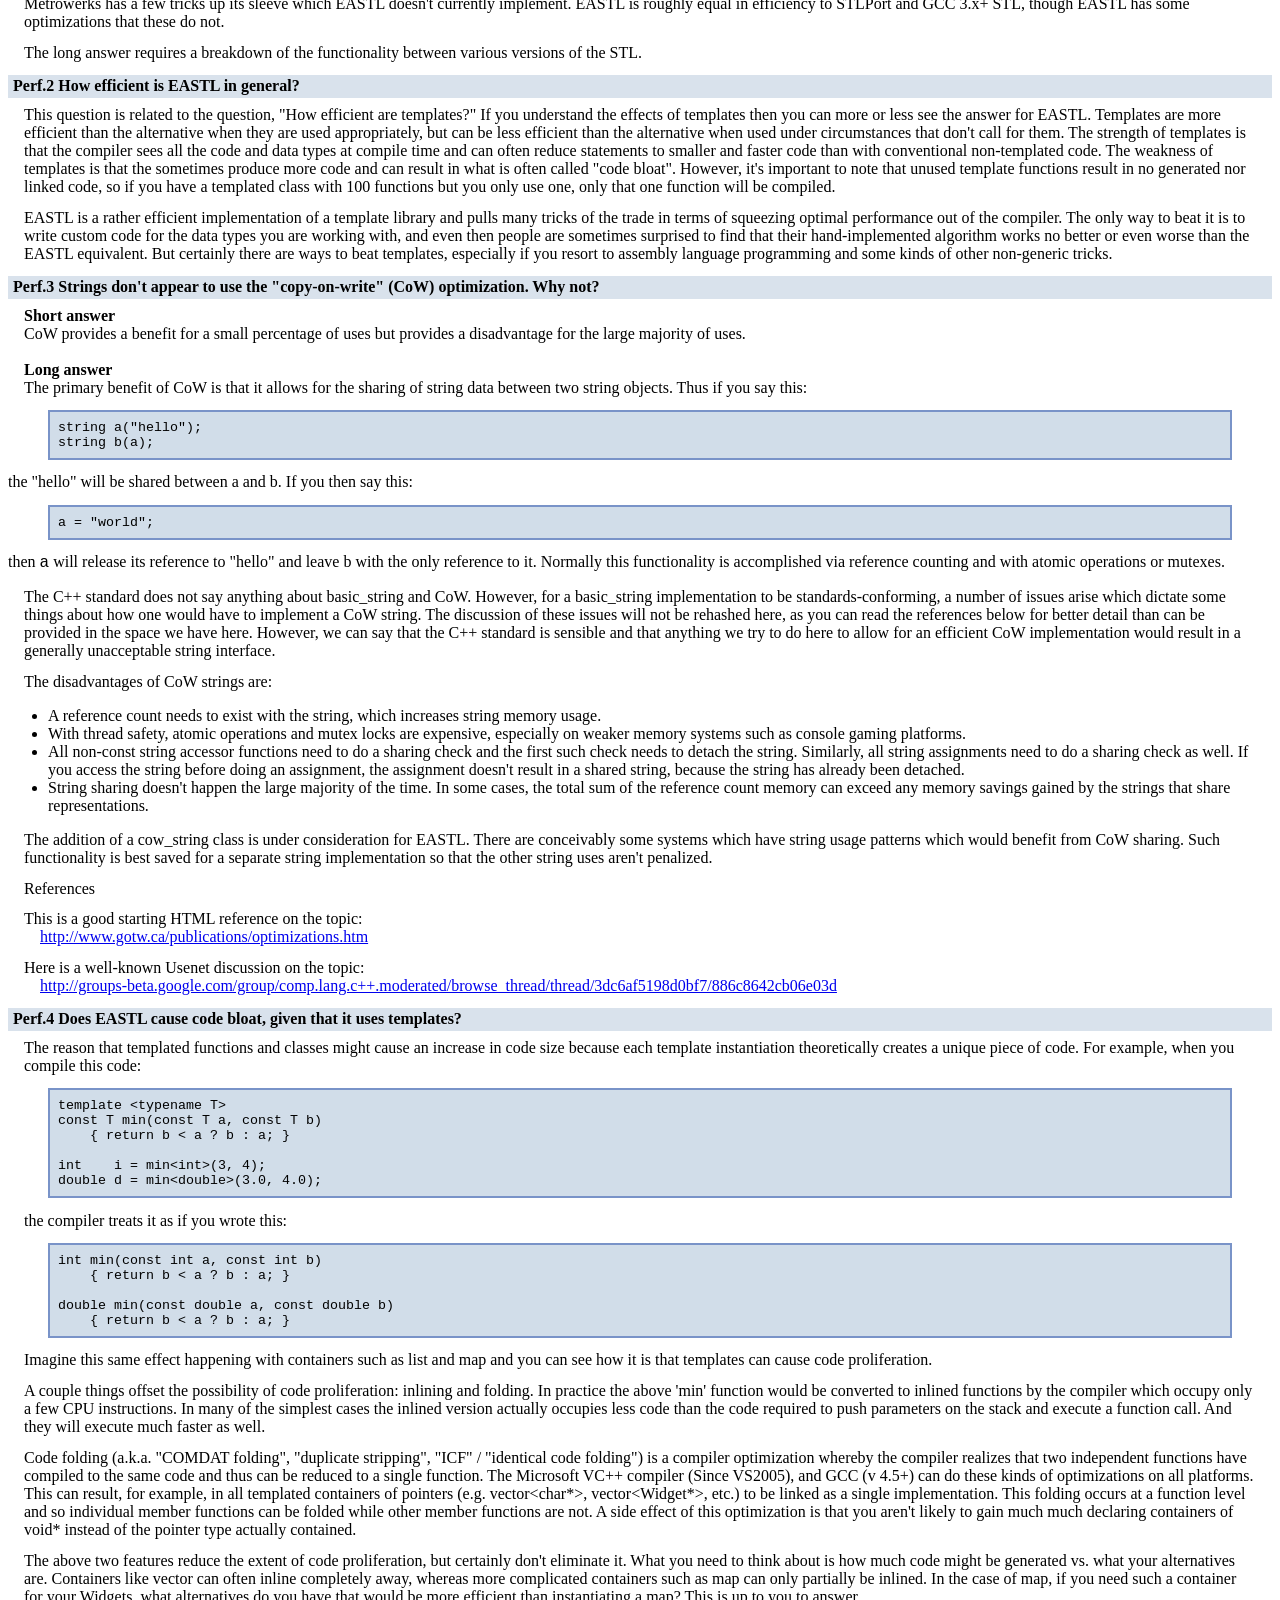
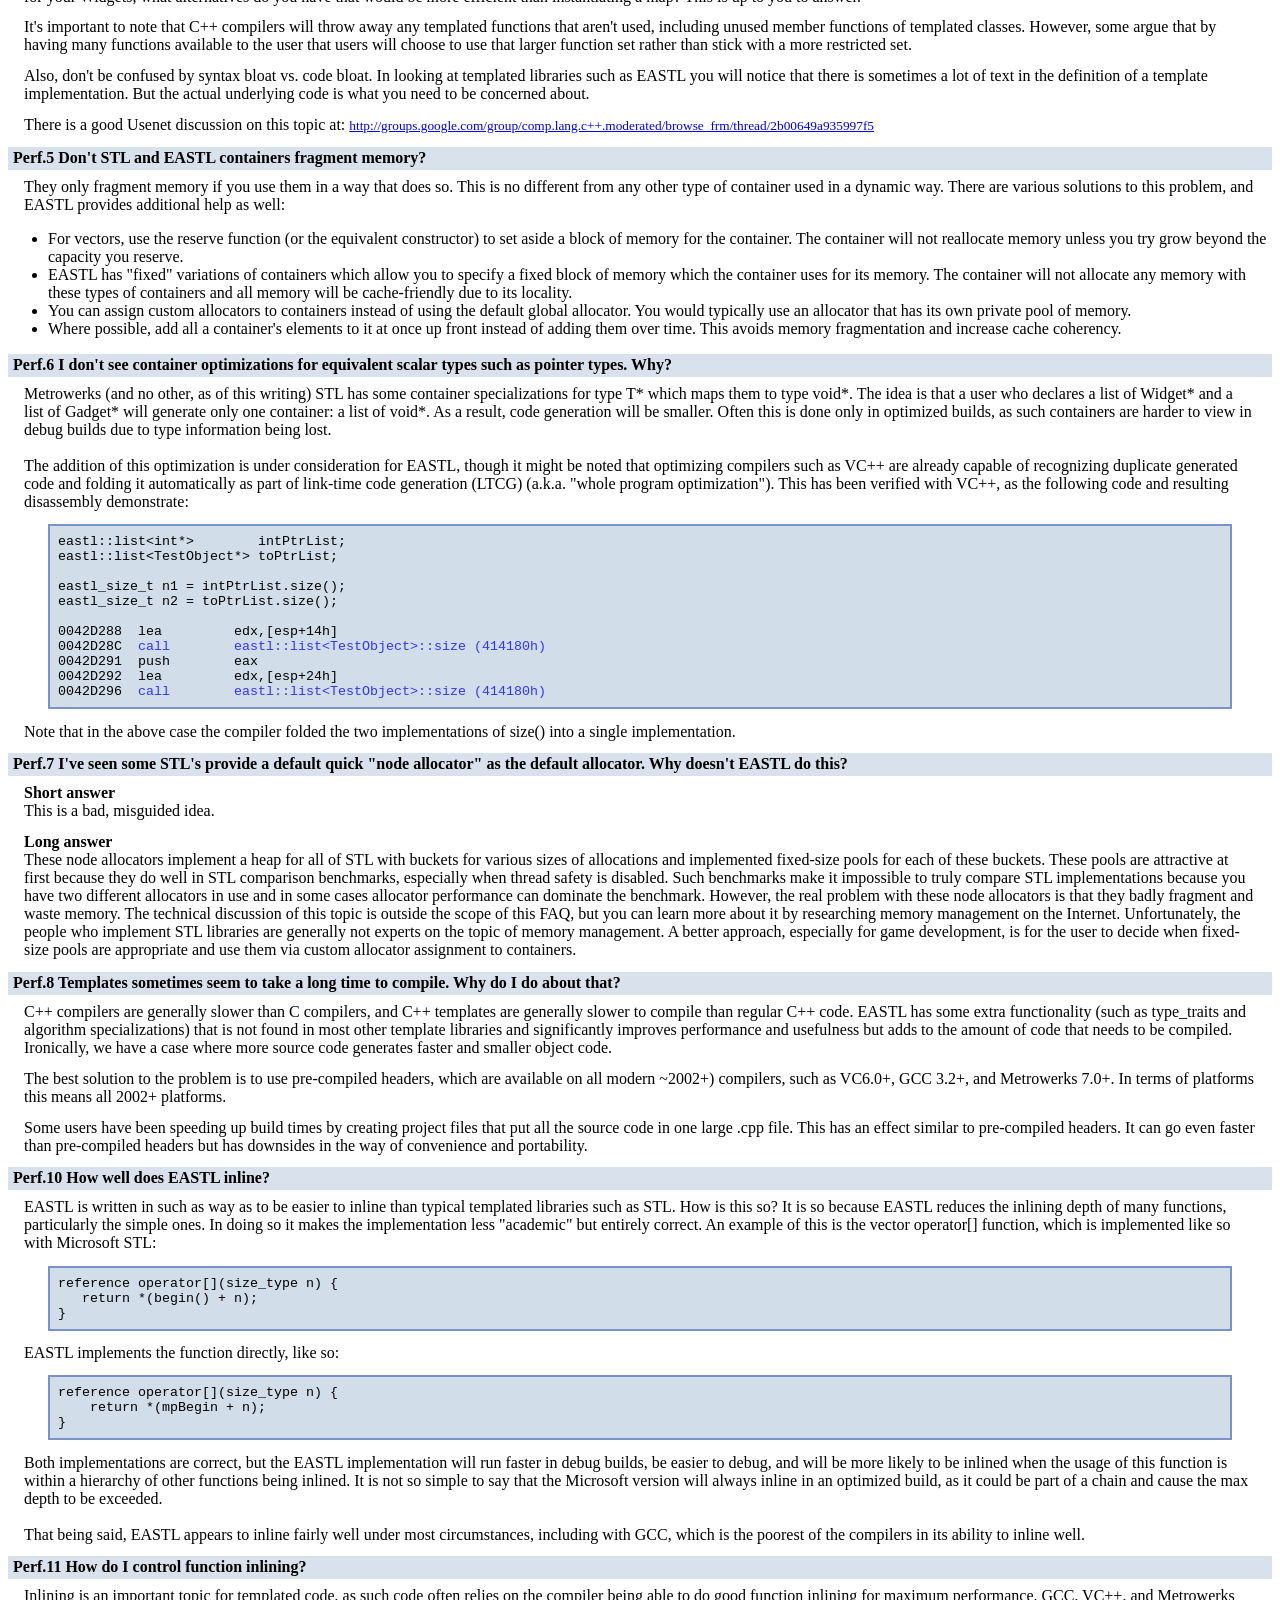
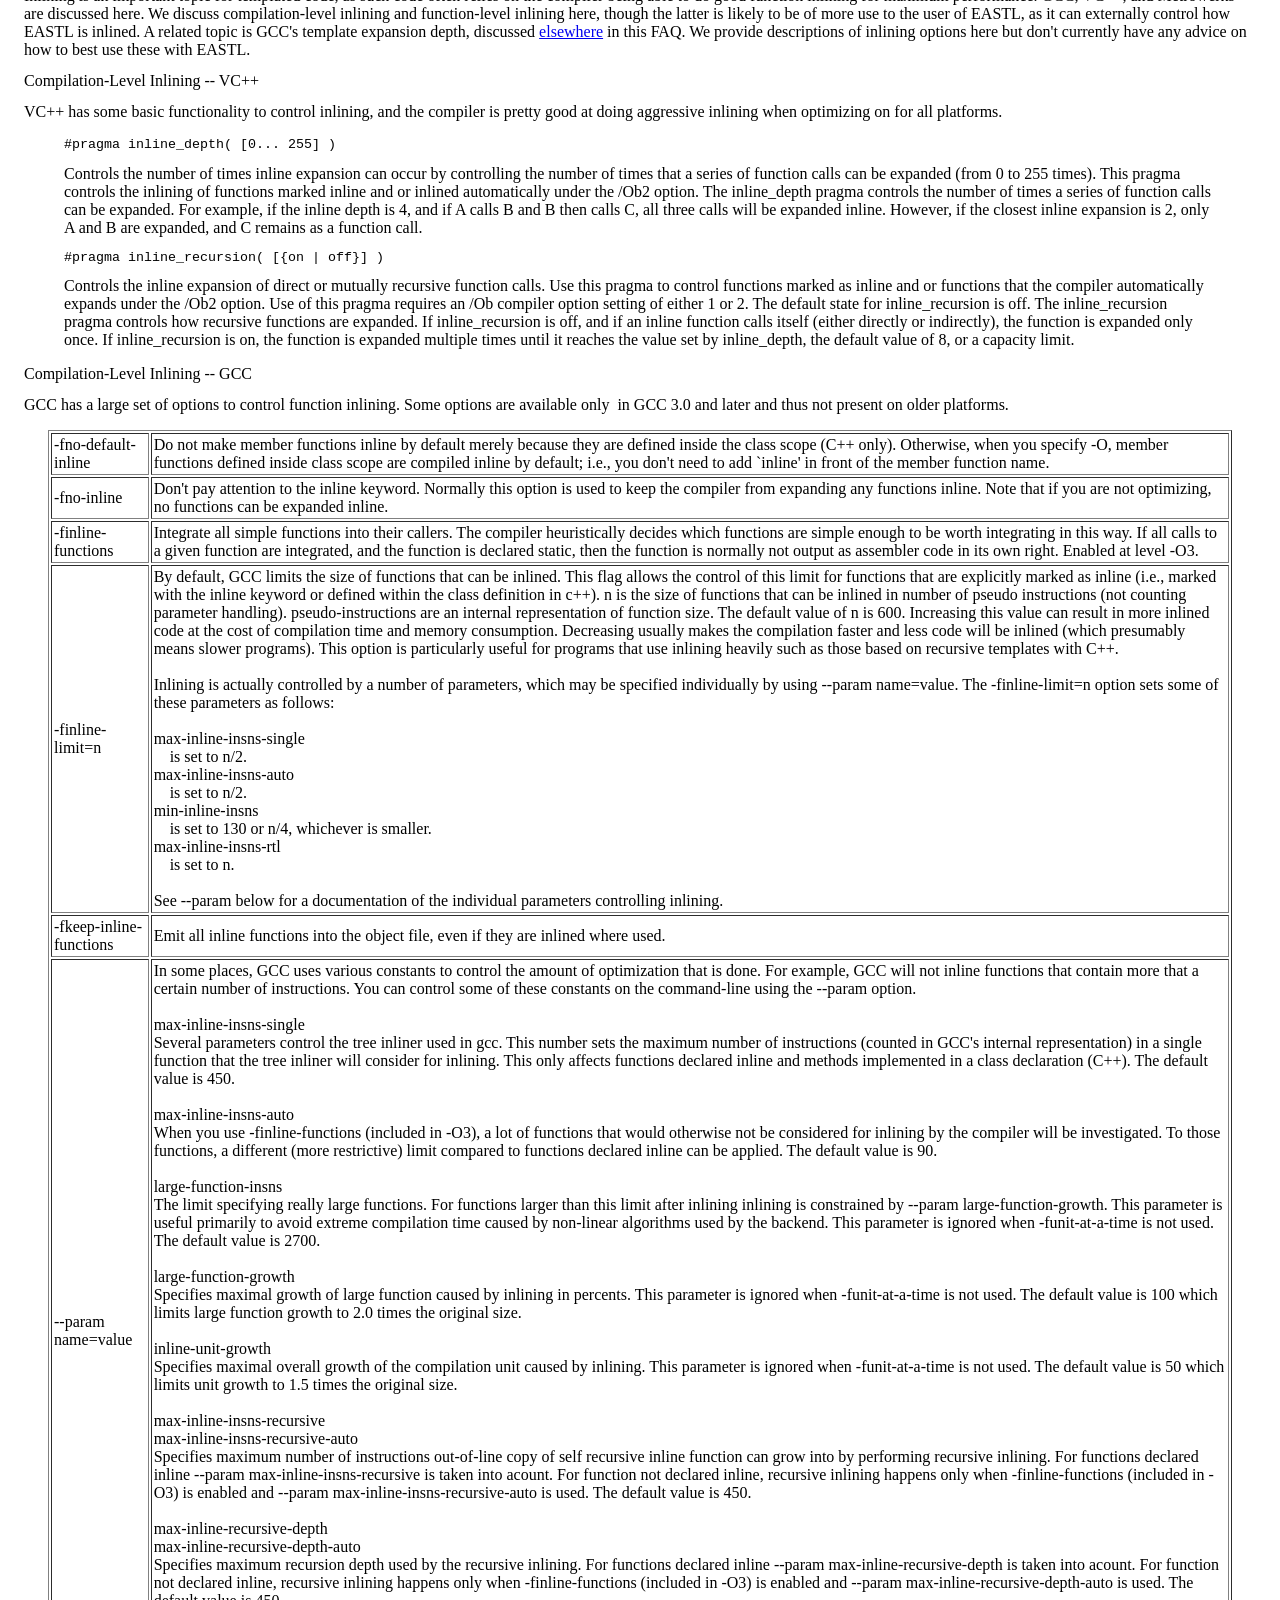
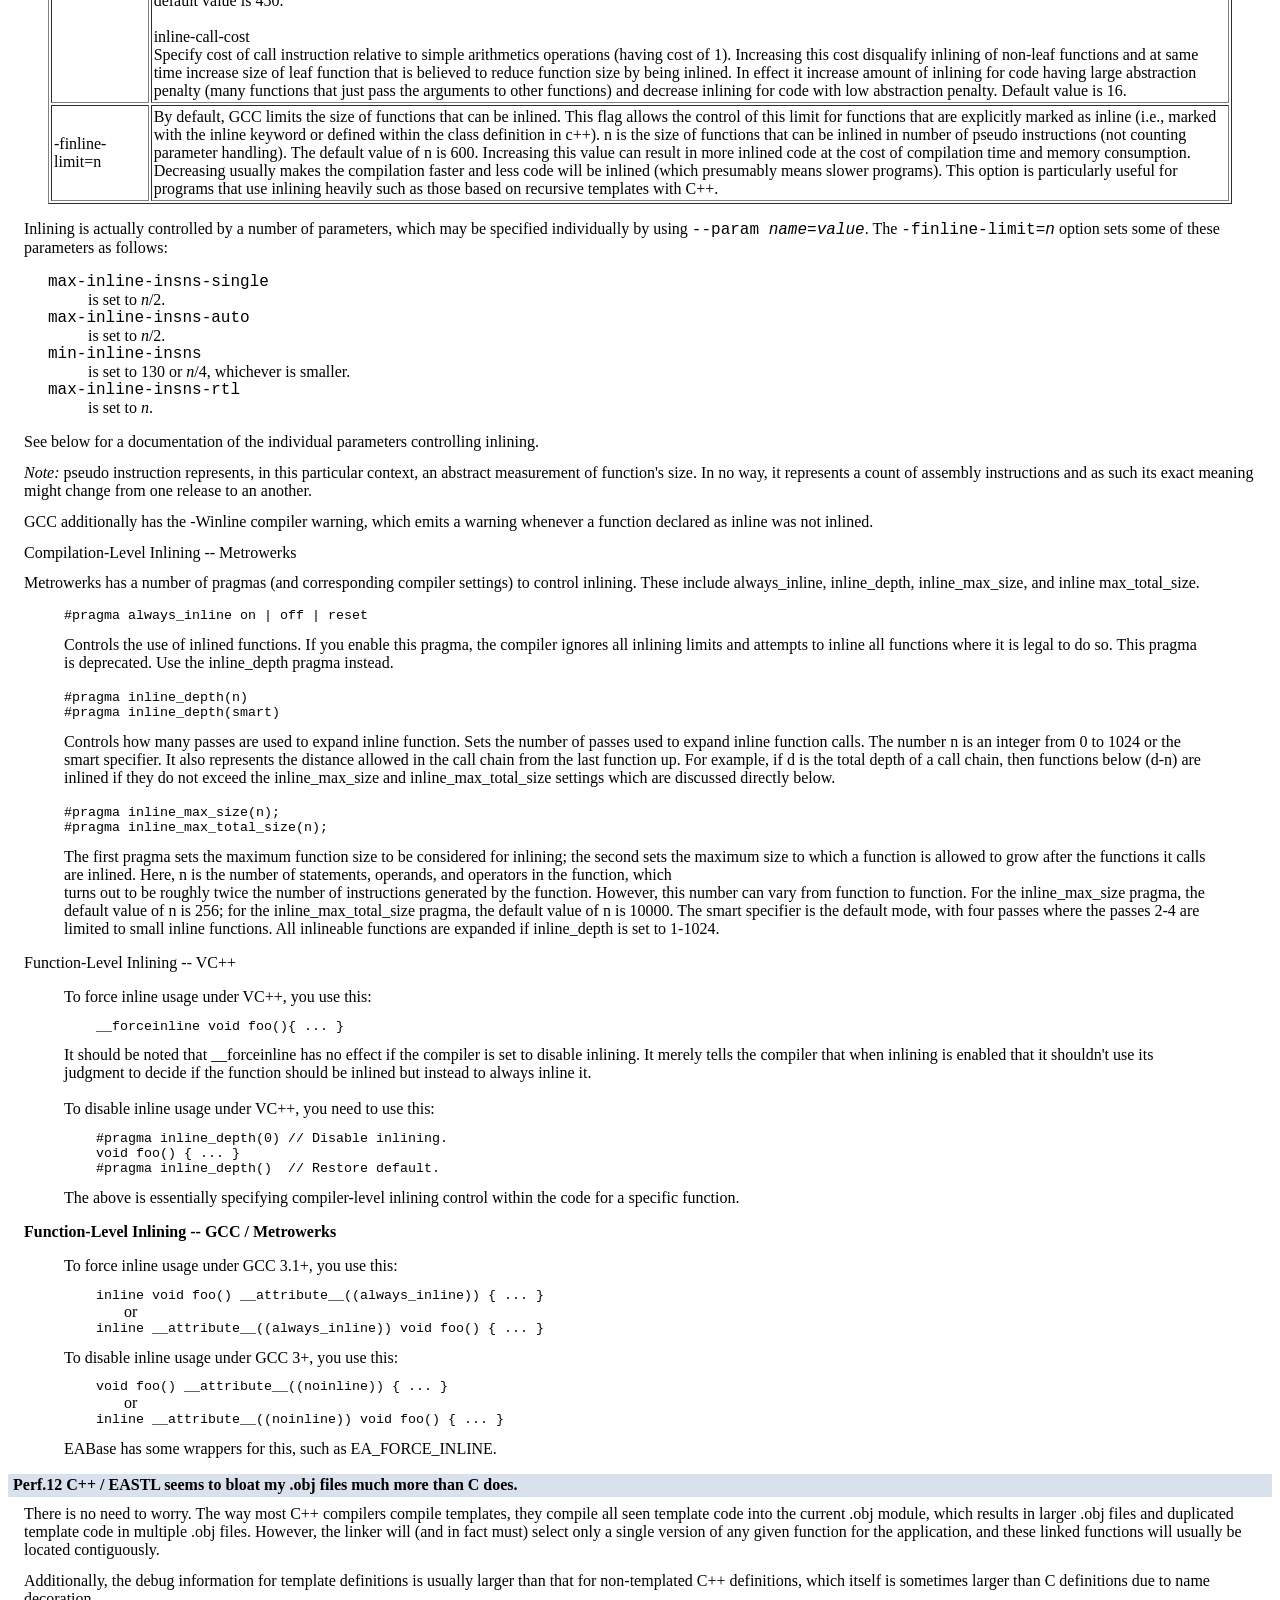
<file: Game/Source/External/EASTL-3.17.06/doc/html/EASTL FAQ.html>
<!DOCTYPE HTML PUBLIC "-//W3C//DTD HTML 4.01 Transitional//EN">
<html>
<head>
	<title>EASTL FAQ</title>
	<meta content="text/html; charset=us-ascii" http-equiv="content-type">
	<meta name="author" content="Paul Pedriana">
	<meta name="description" content="Frequently asked questions about EASTL.">
    <link type="text/css" rel="stylesheet" href="EASTLDoc.css">
<style type="text/css">
<!--
.style1 {font-family: "Courier New"}
.style2 {color: #339900}
.style3 {color: #FF0000}
.style4 {color: #999999}
.style5 {font-size: 10pt}
-->
</style>
</head>
<body>
<h1>EASTL FAQ</h1>
<p>We provide a FAQ (frequently asked questions) list here for a number of commonly asked questions about EASTL and STL in
general. Feel free to suggest new FAQ additions based on your own experience.</p>
<h2>Information</h2>
<table style="width: 100%;" border="0" cellpadding="0" cellspacing="0" cols="2">
<tbody>
<tr>
<td>1</td>
<td><a href="#Info.1">What is EASTL?</a></td>
</tr>
<tr>
<td>2</td>
<td><a href="#Info.2">What uses&nbsp;are EASTL suitable for?</a></td>
</tr>
<tr>
<td style="width: 28px;">3<br></td>
<td style="vertical-align: top; text-align: left;"><a href="#Info.3">How does EASTL differ from standard C++
STL?</a></td>
</tr>
<tr>
<td>4</td>
<td><a href="#Info.4">Is EASTL thread-safe?</a></td>
</tr>
<tr>
<td>5</td>
<td><a href="#Info.5">What platforms/compilers does EASTL support?</a></td>
</tr>
<tr>
<td>6</td>
<td><a href="#Info.6">Why is there EASTL when there is the STL?</a></td>
</tr>
<tr>
<td>7</td>
<td><a href="#Info.7">Can I mix EASTL with standard C++ STL?</a></td>
</tr>
<tr>
<td>8</td>
<td><a href="#Info.8">Where can I learn more about STL and EASTL?</a></td>
</tr>
<tr>
<td>9</td>
<td><a href="#Info.9">What is the legal status of EASTL?</a></td>
</tr>
<tr>
<td>10</td>
<td><a href="#Info.10">Does EASTL deal with compiler exception handling settings?</a></td>
</tr>
<tr>
<td>11</td>
<td><a href="#Info.11">What C++ language features does EASTL use (e.g. virtual functions)?</a></td>
</tr>
<tr>
<td>12</td>
<td><a href="#Info.12">What compiler warning levels does EASTL support?</a></td>
</tr>
<tr>
<td>13</td>
<td><a href="#Info.13">Is EASTL compatible with Lint?</a></td>
</tr>
<tr>
<td>14</td>
<td><a href="#Info.14">What compiler settings do I need to compile EASTL?</a></td>
</tr>
<tr>
<td>15</td>
<td><a href="#Info.15">How hard is it to incorporate EASTL into my project?</a></td>
</tr>
<tr>
<td>16</td>
<td><a href="#Info.16">Should I use EASTL instead of std STL or instead of my custom&nbsp;library?</a></td>
</tr>
<tr>
<td>17</td>
<td><a href="#Info.17">I think I've found a bug. What do I do?</a></td>
</tr>
<tr>
<td>18</td>
<td><a href="#Info.18">Can EASTL be used by third party EA developers?</a></td>
</tr>
</tbody>
</table>
<h2>  Performance
</h2>
<table style="width: 100%;" border="0" cellpadding="0" cellspacing="0" cols="2">
<tbody>
<tr>
<td style="width: 28px;">1</td>
<td><a href="#Perf.1">How efficient is EASTL compared to standard C++ STL implementations?</a></td>
</tr>
<tr>
<td>2</td>
<td><a href="#Perf.2">How efficient is EASTL in general?</a></td>
</tr>
<tr>
<td>3</td>
<td><a href="#Perf.3">Strings don't appear to use the "copy-on-write" optimization. Why not?</a></td>
</tr>
<tr>
<td>4</td>
<td><a href="#Perf.4">Does EASTL cause code bloat, given that it uses templates?</a></td>
</tr>
<tr>
<td>5</td>
<td><a href="#Perf.5">Don't STL and EASTL containers fragment memory?</a></td>
</tr>
<tr>
<td>6</td>
<td><a href="#Perf.6">I don't see container optimizations for equivalent scalar types such as pointer types.
Why?</a></td>
</tr>
<tr>
<td>7</td>
<td><a href="#Perf.7">I've seen some STL's provide a default quick "node allocator" as the default allocator. Why
doesn't EASTL do this?</a></td>
</tr>
<tr>
<td>8</td>
<td><a href="#Perf.8">Templates sometimes seem to take a long time to compile. Why do I do about that?</a></td>
</tr>
<tr>
<td>9</td>
<td><a href="#Cont.8">How do I assign a custom allocator to an EASTL container?</a></td>
</tr>
<tr>
<td>10</td>
<td><a href="#Perf.10">How well does EASTL inline?</a></td>
</tr>
<tr>
<td>11</td>
<td><a href="#Perf.11">How do I control function inlining?</a></td>
</tr>
<tr>
<td>12</td>
<td><a href="#Perf.12">C++ / EASTL seems to bloat my .obj files much more than C does.</a></td>
</tr>
<tr>
<td>13</td>
<td><a href="#Perf.13">What are the best compiler settings for EASTL?</a></td>
</tr>
</tbody>
</table>
<h2>Problems</h2>
<table style="width: 100%;" border="0" cellpadding="0" cellspacing="0" cols="2">
<tbody>
<tr>
<td style="width: 28px;">1</td>
<td><a href="#Prob.1">I'm getting screwy behavior in sorting algorithms or sorted containers. What's wrong?</a></td>
</tr>
<tr>
<td>2</td>
        <td><a href="#Prob.2">I am getting compiler warnings (e.g. C4244, C4242 or C4267) that make no sense. Why?</a></td>
</tr>
<tr>
<td>3</td>
<td><a href="#Prob.3">I am getting compiler warning C4530, which complains about exception handling and "unwind
semantics." What gives?</a></td>
</tr>
<tr>
<td>4</td>
<td><a href="#Prob.4">Why are tree-based containers hard to read with a debugger?</a></td>
</tr>
<tr>
<td>5</td>
<td><a href="#Prob.5">The EASTL source code is sometimes rather complicated looking. Why is that?</a></td>
</tr>
<tr>
<td>6</td>
<td><a href="#Prob.6">When I get compilation errors, they are very long and complicated looking. What do I do?</a></td>
</tr>
<tr>
<td>7</td>
<td><a href="#Prob.7">Templates sometimes seem to take a long time to compile. Why do I do about that?</a></td>
</tr>
<tr>
<td>8</td>
<td><a href="#Prob.8">I get the compiler error: <small>"template instantiation depth exceeds maximum of 17.&nbsp;use
-ftemplate-depth-NN to increase the maximum"</small></a></td>
</tr>
<tr>
<td>9</td>
<td><a href="#Prob.9">I'm getting errors about min and max while compiling.</a></td>
</tr>
<tr>
<td>10</td>
<td><a href="#Prob.10">C++ / EASTL seems to bloat my .obj files much more than C does.</a></td>
</tr>
<tr>
<td>11</td>
<td><a href="#Prob.11">I'm getting compiler errors regarding operator new being&nbsp;previously defined.</a></td>
</tr>
<tr>
<td>12</td>
<td><a href="#Prob.12">I'm getting errors related to wchar_t string &nbsp;functions such as wcslen.</a></td>
</tr>
<tr>
<td>13</td>
<td><a href="#Prob.13">I'm getting compiler warning C4619: there is no warning number Cxxxx (e.g. C4217).</a></td>
</tr>
<tr>
<td>14</td>
<td><a href="#Prob.14">My stack-based fixed_vector is not respecting the object alignment requirements.</a></td>
</tr>
<tr>
  <td>15</td>
  <td><a href="#Prob.15">I am getting compiler errors when using GCC under XCode (Macintosh/iphone).</a></td>
</tr>
<tr>
  <td>16</td>
  <td><a href="#Prob.16">I am getting linker errors about Vsnprintf8 or Vsnprintf16.</a></td>
</tr>
<tr>
  <td>17</td>
  <td><a href="#Prob.17">I am getting compiler errors about UINT64_C or UINT32_C</a>. </td>
</tr>
<tr>
  <td>18</td>
  <td><a href="#Prob.18">I am getting a crash with a global EASTL container. </a></td>
</tr>
<tr>
  <td>19</td>
  <td><a href="#Prob.19">Why doesn't EASTL support passing NULL to functions with pointer arguments? </a></td>
</tr>
</tbody>
</table>
<h2>Debug</h2>
<table style="width: 100%;" border="0" cellpadding="0" cellspacing="0" cols="2">
<tbody>
<tr>
<td style="width: 28px;">1</td>
<td><a href="#Debug.1">How do I get VC++ mouse-overs to view templated data?</a></td>
</tr>
<tr>
<td>2</td>
<td><a href="#Debug.2">How do I view containers if the visualizer/tooltip support is not present?</a></td>
</tr>
<tr>
<td>3</td>
<td><a href="#Debug.3">The EASTL source code is sometimes rather complicated looking. Why is that?</a></td>
</tr>
<tr>
<td>4</td>
<td><a href="#Debug.4">When I get compilation errors, they are very long and complicated looking. What do I
do?</a></td>
</tr>
<tr>
<td>5</td>
<td><a href="#Debug.5">How do I measure hash table balancing?</a></td>
</tr>
</tbody>
</table>
<h2>Containers</h2>
<table style="width: 100%;" border="0" cellpadding="0" cellspacing="0" cols="2">
<tbody>
<tr>
<td style="width: 28px;">1</td>
<td><a href="#Cont.1">Why do some containers have "fixed" versions (e.g. fixed_list) but others(e.g. deque) don't have
fixed versions?</a></td>
</tr>
<tr>
<td>2</td>
<td><a href="#Cont.2">Can I mix EASTL with standard C++ STL?</a></td>
</tr>
<tr>
<td>3</td>
<td><a href="#Cont.3">Why are there so many containers?</a></td>
</tr>
<tr>
<td>4</td>
<td><a href="#Cont.4">Don't STL and EASTL containers fragment memory?</a></td>
</tr>
<tr>
<td>5</td>
<td><a href="#Cont.5">I don't see container optimizations for equivalent scalar types such as pointer types.
Why?</a></td>
</tr>
<tr>
<td>6</td>
<td><a href="#Cont.6">What about alternative container and algorithm implementations (e.g. treaps, skip lists, avl
trees)?</a></td>
</tr>
<tr>
<td>7</td>
<td><a href="#Cont.7">Why are containers hard to read with a debugger?</a></td>
</tr>
<tr>
<td>8</td>
<td><a href="#Cont.8">How do I assign a custom allocator to an EASTL container?</a></td>
</tr>
<tr>
<td>9</td>
<td><a href="#Cont.9">How do I set the VC++ debugger to display EASTL container data with tooltips?</a></td>
</tr>
<tr>
<td>10</td>
<td><a href="#Cont.10">How do I use a memory pool with a container?</a></td>
</tr>
<tr>
<td>11</td>
<td><a href="#Cont.11">How do I write a comparison (operator&lt;()) for a struct that contains two or more
members?</a></td>
</tr>
<tr>
<td>12</td>
<td><a href="#Cont.12">Why doesn't container X have member function Y?</a></td>
</tr>
<tr>
<td>13</td>
<td><a href="#Cont.13">How do I search a hash_map of strings via a char pointer efficiently? If I use map.find("hello")
it creates a temporary string, which is inefficient.</a></td>
</tr>
<tr>
<td>14</td>
<td><a href="#Cont.14">Why are set and hash_set iterators const (i.e. const_iterator)?</a></td>
</tr>
<tr>
<td>15</td>
<td><a href="#Cont.15">How do I prevent my hash container from re-hashing?</a></td>
</tr>
<tr>
<td>16</td>
<td><a href="#Cont.16">Which uses less memory, a map or a hash_map?</a></td>
</tr>
<tr>
<td>17</td>
<td><a href="#Cont.17">How do I write a custom hash function?</a></td>
</tr>
<tr>
<td>18</td>
<td><a href="#Cont.18">How do I write a custom compare function for a map or set?</a></td>
</tr>
<tr>
<td>19</td>
<td><a href="#Cont.19">How do I force my vector or string capacity down to the size of the container?</a></td>
</tr>
<tr>
<td>20</td>
<td><a href="#Cont.20">How do I iterate a container while (selectively) removing items from it?</a></td>
</tr>
<tr>
<td>21</td>
<td><a href="#Cont.21">How do I store a pointer in a container?</a></td>
</tr>
<tr>
<td>22</td>
<td><a href="#Cont.22">How do I make a union of two containers? difference? intersection?</a></td>
</tr>
<tr>
<td>23</td>
<td><a href="#Cont.23">How do I override the default global allocator?</a></td>
</tr>
<tr>
<td>24</td>
<td><a href="#Cont.24">How do I do trick X with the string class?</a></td>
</tr>
<tr>
<td>25</td>
<td><a href="#Cont.25">How do EASTL smart pointers compare to Boost smart pointers?</a></td>
</tr>
<tr>
<td>26</td>
<td><a href="#Cont.26">How do your forward-declare an EASTL container?</a></td>
</tr>
<tr>
  <td>27</td>
  <td><a href="#Cont.27">How do I make two containers share a memory pool?</a></td>
</tr>
<tr>
  <td>28</td>
  <td><a href="#Cont.28">Can I use a std (STL) allocator with EASTL?</a></td>
</tr>
<tr>
  <td>29 </td>
  <td><a href="#Cont.29">What are the requirements of classes stored in containers? </a></td>
</tr>
</tbody>
</table>
<h2>Algorithms</h2>
<table style="width: 100%;" border="0" cellpadding="0" cellspacing="0" cols="2">
<tbody>
<tr>
<td style="width: 28px;">1</td>
<td><a href="#Algo.1">I'm getting screwy behavior in sorting algorithms or sorted containers. What's wrong?</a></td>
</tr>
<tr>
<td>2</td>
<td><a href="#Algo.2">How do I write a comparison (operator&lt;()) for a struct that contains two or more
members?</a></td>
</tr>
<tr>
<td>3</td>
<td><a href="#Algo.3">How do I sort something in reverse order?</a></td>
</tr>
<tr>
<td>4</td>
<td><a href="#Algo.4">I'm getting errors about min and max while compiling.</a></td>
</tr>
<tr>
<td>5</td>
<td><a href="#Algo.5">Why don't algorithms take a container as an argument instead of iterators? A container would be
more convenient.</a></td>
</tr>
<tr>
<td>6</td>
<td><a href="#Algo.6">Given a container of pointers, how do I find an element by value (instead of by
pointer)?</a></td>
</tr>
<tr>
<td>7</td>
<td><a href="#Algo.7">When do stored objects need to support <small><span style="font-family: Courier New;">opertor
&lt;</span></small> vs. when do they need to support <small><span style="font-family: Courier New;">operator
==</span></small>?</a></td>
</tr>
<tr>
  <td>8</td>
  <td><a href="#Algo.8">How do I sort via pointers or array indexes instead of objects directly?</a></td>
</tr>
</tbody>
</table>
<h2>Iterators</h2>
<table style="width: 100%;" border="0" cellpadding="0" cellspacing="0" cols="2">
<tbody>
<tr>
<td style="width: 28px;">1</td>
<td><a href="#Iter.1">What's the difference between iterator, const iterator, and const_iterator?</a></td>
</tr>
<tr>
<td>2</td>
<td><a href="#Iter.2">How do I tell from an iterator what type of thing it is iterating?</a></td>
</tr>
<tr>
<td>3</td>
<td><a href="#Iter.3">How do I iterate a container while (selectively) removing items from it?</a></td>
</tr>
<tr>
<td>4</td>
<td><a href="#Iter.4">What is an insert_iterator?</a></td>
</tr>
</tbody>
</table>
<h2><br>
  Information
</h2>
<p class="faq-question"><a name="Info.1"></a>Info.1
What is EASTL?</p>
<p class="faq-answer">EASTL refers to &quot;EA Standard Template Library.&quot; It is a C++ template library that is analogous to the template facilities of the C++ standard library, which are often referred to as the STL. EASTL consists of the following systems: </p>
<ul>
  <li>Containers</li>
  <li>Iterators</li>
  <li>Algorithms</li>
  <li>Utilities</li>
  <li>Smart pointers</li>
  <li>Type traits</li>
</ul>
<p class="faq-answer">EASTL provides extensions and optimizations over the equivalents in standard C++ STL.</p>
<p class="faq-answer">EASTL is a professional-level implementation which outperforms commercial implementations (where functionality overlaps) and is significantly easier to read and debug.</p>
<p class="faq-question">  <a name="Info.2"></a>Info.2
What uses are EASTL suitable for?</p>
<p class="faq-answer">EASTL is suitable for any place where templated containers and algorithms would be appropriate. Thus any C++ tools could use it and many C++ game runtimes could use it, especially 2005+ generation game platforms. EASTL has optimizations that make it more suited to the CPUs and memory systems found on console platforms. Additionally, EASTL has some type-traits and iterator-traits-derived template optimizations that make it generally more efficient than home-brew templated containers.</p>
<p class="faq-question"><a name="Info.3"></a>Info.3
How does EASTL differ from standard C++ STL?</p>
<p class="faq-answer">There are three kinds of ways that EASTL differs from standard STL: </p>
<ol>
  <li>EASTL equivalents to STL sometimes differ.</li>
  <li>EASTL implementations sometimes differ from STL implementations of the same thing.</li>
  <li>EASTL has functionality that doesn't exist in STL.</li>
</ol>
<p class="faq-answer">With respect to item #1, the changes are such that they benefit game development and not the type that could silently hurt you if you were more familiar with STL interfaces.</p>
<p class="faq-answer">With respect to item #2, where EASTL implementations differ from STL implementations it is almost always due to improvements being made in the EASTL versions or tradeoffs being made which are considered better for game development.</p>
<p class="faq-answer">With respect to item #3, there are a number of facilities that EASTL has that STL doesn't have, such as intrusive_list and slist containers, smart pointers, and type traits. All of these are facilities that assist in making more efficient game code and data.</p>
<p class="faq-answer">Ways in which EASTL is better than standard STL: </p>
<ul>
  <li>Has higher performance in release builds, sometimes dramatically so.</li>
  <li>Has significantly higher performance in debug builds, due to less call overhead.</li>
  <li>Has extended per-container functionality, particularly for game development.</li>
  <li>Has additional containers that are useful for high performance game development.</li>
  <li>Is easier to read, trace, and debug.</li>
  <li>Memory allocation is much simpler and more controllable.</li>
  <li>Has higher portability, as there is a single implementation for all platforms.</li>
  <li>Has support of&nbsp;object alignment, whereas such functionality is not natively supported by STL.</li>
  <li>We have control over it, so we can modify it as we like.</li>
  <li>Has stricter standards for container design and behavior, particularly as this benefits game development.</li>
</ul>
<p class="faq-answer">Ways in which EASTL is worse than standard STL: </p>
<ul>
  <li>Standard STL implementations are currently very reliable and weather-worn, whereas EASTL is less tested.</li>
  <li>Standard STL is automatically available with just about every C++ compiler vendor's library.</li>
  <li>Standard STL is supported by the compiler vendor and somewhat by the Internet community.</li>
</ul>
<p style="font-weight: bold;">EASTL coverage of std STL</p>
<ul style="margin-top: 0in;" type="disc">
  <li>list</li>
  <li>vector</li>
  <li>deque</li>
  <li>string</li>
  <li>set</li>
  <li>multiset</li>
  <li>map</li>
  <li>multimap</li>
  <li>bitset</li>
  <li>queue</li>
  <li>stack</li>
  <li>priority_queue</li>
  <li>memory</li>
  <li>numeric</li>
  <li>algorithm (all but inplace_merge, prev_permutation, next_permutation, nth_element, includes, unique_copy)</li>
  <li>utility</li>
  <li>functional</li>
  <li>iterator</li>
  <li>string_view</li>
  <li>variant</li>
  <li>any</li>
  <li>optional</li>
</ul>
<p>EASTL additions/amendments to std STL</p>
<ul style="margin-top: 0in;" type="disc">
  <li>allocators work in a simpler way.</li>
  <li>exception handling can be disabled.</li>
  <li>all containers expose/declare their node size, so you can make a node allocator for them.</li>
  <li>all containers have reset_lose_memory(), which unilaterally forgets their contents.</li>
  <li>all containers have validate() and validate_iterator() functions.</li>
  <li>all containers understand and respect object alignment requirements.</li>
  <li>all containers guarantee no memory allocation upon being newly created as empty.</li>
  <li>all containers and their iterators can be viewed in a debugger (no other STL does this, believe it or not).</li>
  <li>linear containers guarantee linear memory.</li>
  <li>vector has push_back(void).</li>
  <li>vector has a data() function.</li>
  <li>vector&lt;bool&gt; is actually a vector of type bool.</li>
  <li>vector and string have set_capacity().</li>
  <li>string has sprintf(), append_sprintf(), trim(), compare_i(), make_lower(), make_upper().</li>
  <li>deque allows you to specify the subarray size.</li>
  <li>list has a push_back(void) and push_back(void) function.</li>
  <li>hash_map, hash_set, etc. have find_as().</li>
</ul>
<p><span style="font-weight: bold;">EASTL coverage of TR1</span> <font face="Arial" size="2"><span style=
"font-size: 10pt; font-family: Arial;">(tr1 refers to proposed additions for the next C++ standard library, ~2008)</span></font></p>
<ul style="margin-top: 0in;" type="disc">
  <li>array</li>
  <li>type_traits (there are about 30 of these)</li>
  <li>unordered_set (EASTL calls it hash_set)</li>
  <li>unordered_multiset</li>
  <li>unordered_map</li>
  <li>unordered_multimap</li>
  <li>shared_ptr, shared_array, weak_ptr, scoped_ptr, scoped_array, intrusive_ptr</li>
</ul>
<p><span style="font-weight: bold;">EASTL additional functionality</span> <font face="Arial" size="1"><span style=
"font-size: 9pt; font-family: Arial;">(not found elsewhere)</span></font></p>
<ul style="margin-top: 0in;" type="disc">
  <li>fixed_list</li>
  <li>fixed_slist</li>
  <li>fixed_vector</li>
  <li>fixed_string</li>
  <li>fixed_substring</li>
  <li>fixed_set</li>
  <li>fixed_multiset</li>
  <li>fixed_map</li>
  <li>fixed_multimap</li>
  <li>fixed_hash_set</li>
  <li>fixed_hash_multiset</li>
  <li>fixed_hash_map</li>
  <li>fixed_hash_multimap</li>
  <li>fixed_function</li>
  <li>vector_set</li>
  <li>vector_multiset</li>
  <li>vector_map</li>
  <li>vector_multimap</li>
  <li>intrusive_list</li>
  <li>intrusive_slist</li>
  <li>intrusive_sdlist</li>
  <li>intrusive_hash_set</li>
  <li>intrusive_hash_multiset</li>
  <li>intrusive_hash_map</li>
  <li>intrusive_hash_multimap</li>
  <li>slist (STLPort's STL has this)</li>
  <li>heap</li>
  <li>linked_ptr, linked_array</li>
  <li>sparse_matrix (this is not complete as of this writing)</li>
  <li>ring_buffer</li>
  <li>compressed_pair</li>
  <li>call_traits</li>
  <li>binary_search_i, change_heap, find_first_not_of, find_last_of, find_last_not_of, identical</li>
  <li>comb_sort, bubble_sort, selection_sort, shaker_sort, bucket_sort</li>
  <li>equal_to_2, not_equal_to_2, str_equal_to, str_equal_to_i<br>
  </li>
</ul>
<p class="faq-question">  <a name="Info.4"></a>Info.4
Is EASTL thread-safe?
</p>
<p class="faq-answer">It's not simple enough to simply say that EASTL is thread-safe or thread-unsafe. However, we can say that with respect to thread safety that EASTL does the right thing.</p>
<p class="faq-answer">Individual EASTL containers are not thread-safe. That is,&nbsp;access to an instance of a container from multiple threads at the same time is unsafe if any of those accesses are modifying operations. A given container can be read from multiple threads simultaneously as well as any other standalone data structure. If a user wants to be able to have modifying access an instance of a container from multiple threads, it is up to the user to ensure that proper thread synchronization occurs. This usually means using a mutex.</p>
<p class="faq-answer">EASTL classes other than containers are the same as containers with respect to thread safety. EASTL functions (e.g. algorithms) are inherently thread-safe as they have no instance data and operate entirely on the stack. As of this writing, no EASTL function allocates memory and thus doesn't bring thread safety issues via that means.</p>
<p class="faq-answer">The user may well need to be concerned about thread safety with respect to memory allocation. If the user modifies containers from multiple threads, then allocators are going to be accessed from multiple threads. If an allocator is shared across multiple container instances (of the same type of container or not), then mutexes (as discussed above) the user uses to protect access to individual instances will not suffice to provide thread safety for allocators used across multiple instances. The conventional solution here is to use a mutex within the allocator if it is expected to be used by multiple threads.</p>
<p class="faq-answer">EASTL&nbsp;uses neither static nor global variables and thus there are no inter-instance dependencies that would make thread safety difficult for the user to implement.</p>
<p class="faq-question"><a name="Info.5"></a>Info.5
What platforms/compilers does EASTL support?</p>
<p class="faq-answer">EASTL's support depends entirely on the compiler and not on the platform. EASTL works on any C++ compiler that completely conforms the C++ language standard. Additionally, EASTL is 32 bit and 64 bit compatible. Since EASTL does not use the C or C++ standard library <small><span style=
"font-family: Arial Narrow;">(with a couple small exceptions)</span></small>, it doesn't matter what kind of libraries are provided (or not provided) by the compiler vendor. However, given that we need to work with some compilers that aren't 100% conforming to the language standard, it will be useful to make a list here of these that are supported and those that are not:</p>
<blockquote>
  <table border="1">
    <tr>
      <th scope="col">Compiler</th>
      <th scope="col">Status</th>
      <th scope="col">Notes</th>
    </tr>
    <tr>
      <td>GCC 3.x+</td>
      <td>Not Supported</td>
      <td>Not officially supported due to migration to Clang.</td>
    </tr>
    <tr>
      <td>MSVC 12.0+</td>
      <td>Supported</td>
      <td>This compiler is used by the Windows based platforms</td>
    </tr>
    <tr>
      <td>Clang 4.0+</td>
      <td>Supported</td>
      <td>This compiler is used by the Linux based platforms</td>
    </tr>
  </table>
</blockquote>
<p class="faq-question"><a name="Info.6"></a>Info.6
Why is there EASTL when there is the STL?</p>
<p class="faq-answer">The STL is largely a fine library for general purpose C++. However, we can improve upon it for our uses and gain other advantages as well. The primary motivations for the existence of EASTL are the following:</p>
<ul>
  <li class="458151900-03082005"><font><font>Some STL implementations (especially Microsoft STL) have inferior performance characteristics that make them unsuitable for game development. EASTL is faster than all existing STL implementations.</font></font></li>
  <li>The STL is sometimes hard to debug, as most STL implementations use cryptic variable names and unusual data structures.</li>
  <li>STL allocators are sometimes painful to work with, as they have many requirements and cannot be modified once bound to a container.</li>
  <li>The STL includes excess functionality that can lead to larger code than desirable. It's not very easy to tell programmers they shouldn't use that functionality.</li>
  <li>The STL is implemented with very deep function calls. This results is unacceptable performance in non-optimized builds and sometimes in optimized builds as well.</li>
  <li>The STL doesn't support alignment of contained objects.</li>
  <li>STL containers won't let you insert an entry into a container without supplying an entry to copy from. This can be inefficient.</li>
  <li>Useful STL extensions (e.g. slist, hash_map, shared_ptr) found in existing STL implementations such as STLPort are not portable because they don't exist in other versions of STL or aren't consistent between STL versions.<br>
  </li>
  <li>The STL lacks useful extensions that game programmers find useful (e.g. intrusive_list) but which could be best optimized in a portable STL environment.</li>
  <li>The STL puts an emphasis on correctness before performance, whereas sometimes you can get significant performance gains by making things less academically pure.</li>
  <li>STL containers have private implementations that don't allow you to work with their data in a portable way, yet sometimes this is an important thing to be able to do (e.g. node pools).</li>
  <li>All existing versions of STL allocate memory in empty versions of at least some of their containers. This is not ideal and prevents optimizations such as container memory resets that can greatly increase performance in some situations.</li>
  <li>The STL is slow to compile, as most modern STL implementations are very large.<br>
  </li>
  <li>There are legal issues that make it hard for us to freely use portable STL implementations such as STLPort.</li>
  <li>We have no say in the design and implementation of the STL and so are unable to change it to work for our needs.</li>
</ul>
<p class="faq-answer">Note that there isn't actually anything in the C++ standard called "STL." STL is a term that merely refers to the templated portion of the C++ standard library.</p>
<p class="faq-question"><a name="Info.7"></a>Info.7
Can I mix EASTL with standard C++ STL?</p>
<p class="faq-answer">This is possible to some degree, though the extent depends on the implementation of C++ STL. One of things that makes interoperability is something called iterator categories. Containers and algorithms recognize iterator types via their category and STL iterator categories are not recognized by EASTL and vice versa.<br>
<br>
Things that you definitely can do: </p>
<ul>
  <li>#include both EASTL and standard STL headers from the same .cpp file.</li>
  <li>Use EASTL containers to hold STL containers.</li>
  <li>Construct an STL reverse_iterator from an EASTL&nbsp;iterator.</li>
  <li>Construct an EASTL reverse_iterator from an&nbsp;STL&nbsp;iterator.</li>
</ul>
<p class="faq-answer">Things that you probably will be able to do, though a given std STL implementation may prevent it:
</p>
<ul>
  <li>Use STL containers in EASTL algorithms.</li>
  <li>Use EASTL containers in STL algorithms.</li>
  <li>Construct or assign to an STL container via iterators into an EASTL container.</li>
  <li>Construct or assign to an EASTL container via iterators into an&nbsp;STL container.</li>
</ul>
<p class="faq-answer">Things that you would be able to do if the given std STL implementation is bug-free:
</p>
<ul>
  <li>Use STL containers to hold EASTL containers. Unfortunately, VC7.x STL has a confirmed bug that prevents this. Similarly, STLPort versions prior to v5 have a similar but.</li>
</ul>
<p class="faq-answer">Things that you definitely can't do:</p>
<ul>
  <li>Use an STL allocator directly with an EASTL container (though you can use one indirectly).</li>
  <li>Use an EASTL allocator directly with an STL container (though you can use one indirectly).</li>
</ul>
<p class="faq-question">  <a name="Info.8"></a>Info.8
Where can I learn more about STL and EASTL?
</p>
<p class="faq-answer">EASTL is close enough in philosophy and functionality to standard C++ STL that most of what you read about STL applies to EASTL. This is particularly useful with respect to container specifications. It would take a lot of work to document EASTL containers and algorithms in fine detail, whereas most standard STL documentation applies as-is to EASTL. We won't cover the differences here, as that's found in another FAQ entry.</p>
<p class="faq-answer">That being said, we provide a list of sources for STL documentation that may be useful to you, especially if you are less familiar with the concepts of STL and template programming in general.</p>
<ul>
  <li>The SGI STL web site. Includes a good STL reference.</li>
  <li>CodeProject STL introduction.</li>
  <li>Scott Meyers Effective STL book.</li>
  <li>The Microsoft online STL documentation. Microsoft links go bad every couple months, so try searching for STL at the Microsoft MSDN site.</li>
  <li>The Dinkumware online STL documentation.&nbsp;</li>
  <li>The C++ standard, which is fairly readable. You can buy an electronic version for about $18 and in the meantime you can make do with draft revisions of it off the Internet by searching for &quot;c++ draft standard&quot;.</li>
  <li>STL performance tips, by Pete Isensee</li>
  <li>STL algorithms vs. hand-written loops, by Scott Meyers.</li>
  <li>cppreference.com</li>
  <li>isocpp.org<li>
</ul>
<p class="faq-question"><a name="Info.9"></a>Info.9
What is the legal status of EASTL?</p>
<p class="faq-answer">EASTL is usable for all uses within Electronic Arts, both for internal usage and for shipping products for all platforms. Any&nbsp;externally derived code would be explicitly stated as such and approved by the legal department if such code ever gets introduced. As of EASTL v1.0, the red_black_tree.cpp file contains two functions derived from the original HP STL and have received EA legal approval for usage in any product.</p>
<p class="faq-question"><a name="Info.10"></a>Info.10
Does EASTL deal with compiler exception handling settings?</p>
<p class="faq-answer">EASTL has automatic knowledge of the compiler's enabling/disabling of exceptions. If your compiler is set to disable exceptions, EASTL automatically detects so and executes without them. Also, you can force-enable or force-disable that setting to override the automatic behavior by #defining EASTL_EXCEPTIONS_ENABLED to 0 or 1. See EASTL's config.h for more information.</p>
<p class="faq-question">  <a name="Info.11"></a>Info.11
  What C++ language features does EASTL use (e.g. virtual
functions)?</p>
<p class="faq-answer">EASTL uses the following C++ language features: </p>
<ul>
  <li>Template functions, classes, member functions.</li>
  <li>Multiple inheritance.</li>
  <li>Namespaces.</li>
  <li>Operator overloading.</li>
</ul>
<p class="faq-answer">EASTL does not use the following C++ language features:
</p>
<ul>
  <li>Virtual functions / interfaces.</li>
  <li>RTTI (dynamic_cast).</li>
  <li>Global and static variables. There are a couple class static const variables, but they act much like enums.</li>
  <li>Volatile declarations</li>
  <li>Template export.</li>
  <li>Virtual inheritance.</li>
</ul>
<p class="faq-answer">EASTL may use the following C++ language features:
</p>
<ul>
  <li>Try/catch. This is an option that the user can enable and it defaults to whatever the compiler is set to use.</li>
  <li>Floating point math. Hash containers have one floating point calculation, but otherwise floating point is not used.</li>
</ul>
<p class="faq-answer">Notes:
</p>
<ul>
  <li>EASTL uses rather little of the standard C or C++ library and uses none of the C++ template library (STL) and iostream library. The memcpy family of functions is one example EASTL C++ library usage.</li>
  <li>EASTL never uses global new / delete / malloc / free. All allocations are done via user-specified allocators, though a default allocator definition is available.</li>
</ul>
<p class="faq-question"><a name="Info.12"></a>Info.12
  What compiler warning levels does EASTL support?
</p>
<p class="faq-answer">For VC++ EASTL should compile without warnings on level 4, and should compile without warnings for &quot;warnings disabled by default&quot; except C4242, C4514, C4710, C4786, and C4820. These latter warnings are somewhat draconian and most EA projects have little choice but to leave them disabled.</p>
<p class="faq-answer">For GCC, EASTL should compile without warnings with -Wall. Extensive testing beyond that hasn't been done.</p>
<p class="faq-answer">However, due to the nature of templated code generation and due to the way compilers compile templates, unforeseen warnings may occur in user code that may or may not be addressable by modifying EASTL.</p>
<p class="faq-question"><a name="Info.13"></a>Info.13
  Is EASTL compatible with Lint?
</p>
<p class="faq-answer">As of EASTL 1.0, minimal lint testing has occurred. Testing with the November 2005 release of Lint (8.00t) demonstrated bugs in Lint that made its analysis not very useful. For example, Lint seems to get confused about the C++ typename keyword and spews many errors with code that uses it. We will work with the makers of Lint to get this resolved so that Lint can provide useful information about EASTL.</p>
<p class="faq-question"><a name="Info.14"></a>Info.14
  What compiler settings do I need to compile EASTL?
</p>
<p class="faq-answer">EASTL consists mostly of header files with templated C++ code, but there are also a few .cpp files that need to be compiled and linked in order to use some of the modules. EASTL will compile in just about any environment. As mentioned elsewhere in this FAQ, EASTL can be compiled at the highest warning level of most compilers, transparently deals with compiler exception handling settings, is savvy to most or all compilation language options (e.g. wchar_t is built-in or not, for loop variables are local or not), and has almost no platform-specific or compiler-specific code. For the most part, you can just drop it in and it will work. The primary thing that needs to be in place is that EASTL .cpp files need to be compiled with the same struct padding/alignment settings as other code in the project. This of course is the same for just about any C++ source code library.</p>
<p class="faq-answer">See the Performance section of this FAQ for a discussion of the optimal compiler settings for EASTL performance.</p>
<p class="faq-question"><a name="Info.15"></a>Info.15
How hard is it to incorporate EASTL into my project?</p>
<p>It's probably trivial.<br>
  <br>
EASTL has only one dependency: EABase. And EASTL auto-configures itself for most compiler environments and for the most typical configuration choices. Since it is fairly highly warning-free, you won't likely need to modify your compiler warning settings, even if they're pretty strict. EASTL has a few .cpp files which need to be compiled if you want to use the modules associated with those files. You can just compile those files with your regular compiler settings. Alternatively, you can use one of the EASTL project files.<br>
<br>
In its default configuration, the only thing you need to provide to make EASTL work is to define implementations of the following operator new functions:</p>
<pre class="code-example">#include &lt;new&gt;<br>
void* operator new[](size_t size, const char* pName, int flags, unsigned debugFlags, const char* file, int line);
void* operator new[](size_t size, size_t alignment, size_t alignmentOffset, const char* pName, int flags, unsigned debugFlags, const char* file, int line);</pre>
The flags and debugFlags arguments correspond to PPMalloc/RenderWare GeneralAllocator/GeneralAllocatorDebug Malloc equivalents.<br>
<p class="faq-question"><a name="Info.16"></a>Info.16
Should I use EASTL instead of std STL or instead of my custom&nbsp;library?</p>
<p class="faq-answer">There are reasons you may want to use EASTL; there are reasons you may not want to use it. Ditto for std STL or any other library. Here we present a list of reasons (+ and -) for why you might want to use one or another. However, it should be noted that while EASTL contains functionality found in std STL, it has another ~40% of functionality not found in std STL, so EASTL and std STL (and whatever other template library you may have) are not mutually exclusive.<br>
<br>
<span style="font-weight: bold;">EASTL</span><br>
</p>
<div class="faq-answer" style="margin-left: 40px;"><span style="font-family: Courier New,Courier,monospace;">+</span> Has higher performance than any commercial STL, especially on console platforms.<br>
  <span style="font-family: Courier New,Courier,monospace;">+</span> Has extended functionality tailored for game development.<br>
  <span style="font-family: Courier New,Courier,monospace;">+</span> Is highly configurable, and we own it so it can be amended at will. Std STL is owned by a third party committee.<br>
  <span style="font-family: Courier New,Courier,monospace;">+</span> Is much easier to read and debug than other similar libraries, especially std STL.<br>
  <br>
  <span style="font-family: Courier New,Courier,monospace;">-</span> Is highly unit tested, but does not have the same level as std STL.<br>
  <span style="font-family: Courier New,Courier,monospace;">-</span> Is more complicated than many users' lite template libraries, and may put off some beginners.<br>
<span style="font-family: Courier New,Courier,monospace;">-</span> EASTL &nbsp;</div>
<p>    <span class="faq-answer" style="font-weight: bold;">Std STL</span>
</p>
<div class="faq-answer" style="margin-left: 40px;"><span style="font-family: Courier New,Courier,monospace;">+</span> Is highly portable; your STL code will likely compile and run anywhere.<br>
  <span style="font-family: Courier New,Courier,monospace;">+</span> Works without the need to&nbsp;install or download any package to use it. It just works.<br>
  <span style="font-family: Courier New,Courier,monospace;">+</span> Is highly reliable and supported by the compiler vendor. You can have confidence in it.<br>
  <span style="font-family: Courier New,Courier,monospace;">+</span> Some std STL versions (e.g. STLPort, VC8 STL) have better runtime debug checking than EASTL.<br>
  <br>
  <span style="font-family: Courier New,Courier,monospace;">-</span> Has (sometimes greatly) variable implementations, behavior, and performance between implementations.<br>
  <span style="font-family: Courier New,Courier,monospace;">-</span> Is usually hard to read and debug.<br>
  <span style="font-family: Courier New,Courier,monospace;">-</span> Doesn't support some of the needs of game development, such as aligned allocations, named allocations, intrusive containers, etc.<br>
<span style="font-family: Courier New,Courier,monospace;">-</span> Is not as efficient as EASTL, especially on console platforms.</div>
<p>  <span class="faq-answer" style="font-weight: bold;">Your own library</span>
</p>
<div class="faq-answer" style="margin-left: 40px;">(please forgive us for implying there may be weaknesses in your libraries)<br>

  <p></p>
  <span style="font-family: Courier New,Courier,monospace;">+</span> You have control over it and can make it work however you want.<br>
  <span style="font-family: Courier New,Courier,monospace;">+</span> You can fix bugs in it on the spot and have the fix in your codebase immediately.<br>
  <span style="font-family: Courier New,Courier,monospace;">+</span> Your own library can be highly integrated into your application code or development environment.<br>
  <br>
  <span style="font-family: Courier New,Courier,monospace;">-</span> Many custom libraries don't have the same level of testing as libraries such as std STL or EASTL.<br>
  <span style="font-family: Courier New,Courier,monospace;">-</span> Many custom libraries don't have the same breadth or depth as std STL or especially EASTL.<br>
<span style="font-family: Courier New,Courier,monospace;">-</span> Many custom libraries don't have the level of performance tuning that std STL or especially EASTL has.</div>
<p class="faq-question"><a name="Info.17"></a>Info.17
I think I've found a bug. What do I do?</p>
<p class="faq-answer"><span style="font-weight: bold;">Verify that you indeed have a bug</span><br>
There are various levels of bugs that can occur, which include the following: </p>
<ol>
  <li>Compiler warnings generated by EASTL.</li>
  <li>Compiler errors generated by EASTL (failure to compile well-formed code).</li>
  <li>Runtime misbehavior by EASTL (function does the wrong thing).</li>
  <li>Runtime crash or data corruption by EASTL.</li>
  <li>Mismatch between EASTL documentation and behavior.</li>
  <li>Mismatch between EASTL behavior and user's expectations (mis-design).</li>
</ol>
<p class="faq-answer">Any of the above items can be the fault of EASTL. However, the first four can also be the fault of the user. Your primary goal in verifying a potential bug is to determine if it is an EASTL bug or a user bug. Template errors can sometimes be hard to diagnose. It's probably best if you first show the problem to somebody you know to make sure you are not missing something obvious. Creating a reproducible case may be useful in helping convince yourself, but as is mentioned below, this is not required in order to report the bug.<br>
  <br>
  <span style="font-weight: bold;">Report the bug</span><br>
The first place to try is the standard EA centralized tech support site. As of this writing (10/2005), that tech site is <a href="http://eatech/">http://eatech/</a>. Due to the frequent technology churn that seems to occur within Electronic Arts, the bug reporting system in place when you read this may not be the one that was in place when this FAQ entry was written. If the tech site route fails, consider directly contacting the maintainer of the EASTL package.<br>
<br>
In reporting a bug, it is nice if there is a simple reproducible case that can be presented. However, such a case requires time to create, and so you are welcome to initially simply state what you think the bug is without producing a simple reproducible case. It may be that this is a known bug or it may be possible to diagnose the bug without a reproducible case. If more information is needed then the step of trying to produce a reproducible case may be necessary.</p>
<p class="faq-question"><a name="Info.18"></a>Info.18
  Can EASTL be used by third party EA developers?</p>
<p class="faq-answer">EASTL and other core technologies authored by EA (and not licensed from other companies) can be used in source and binary form by designated 3rd parties. The primary case where there is an issue is if the library contains platform specific code for a platform that the 3rd party is not licensed for. In that case the platform-specific code would need to be removed. This doesn&rsquo;t apply to EASTL, nor many of the other core tech packages. </p>
<h2><span style="font-weight: bold;">Performance</span>
</h2>

<p class="faq-question"><a name="Perf.1"></a>Perf.1 How efficient is EASTL compared to standard C++ STL implementations?</p>
<p class="faq-answer">With respect to the functionality that is equivalent between EASTL and standard STL, the short answer to this is that EASTL is as at least as efficient as other STL implementations and in a number of aspects is more so. EASTL has functionality such as intrusive_list and linked_ptr that don't exist in standard STL but are explicitly present to provide significant optimizations over standard STL.</p>
<p class="faq-answer">The medium length answer is that EASTL is significantly more efficient than Dinkumware STL, and Microsoft Windows STL. EASTL is generally more efficient than Metrowerks STL, but Metrowerks has a few tricks up its sleeve which EASTL doesn't currently implement. EASTL is roughly equal in efficiency to STLPort and GCC 3.x+ STL, though EASTL has some optimizations that these do not.</p>
<p class="faq-answer">The long answer requires a breakdown of the functionality between various versions of the STL.</p>

<p class="faq-question"><a name="Perf.2"></a>Perf.2 How efficient is EASTL in general?</p>
<p class="faq-answer">This question is related to the question, &quot;How efficient are templates?&quot; If you understand the effects of templates then you can more or less see the answer for EASTL. Templates are more efficient than the alternative when they are used appropriately, but can be less efficient than the alternative when used under circumstances that don't call for them. The strength of templates is that the compiler sees all the code and data types at compile time and can often reduce statements to smaller and faster code than with conventional non-templated code. The weakness of templates is that the sometimes produce more code and can result in what is often called &quot;code bloat&quot;. However, it's important to note that unused template functions result in no generated nor linked code, so if you have a templated class with 100 functions but you only use one, only that one function will be compiled.</p>
<p class="faq-answer">EASTL is a rather efficient implementation of a template library and pulls many tricks of the trade in terms of squeezing optimal performance out of the compiler. The only way to beat it is to write custom code for the data types you are working with, and even then people are sometimes surprised to find that their hand-implemented algorithm works no better or even worse than the EASTL equivalent. But certainly there are ways to beat templates, especially if you resort to assembly language programming and some kinds of other non-generic tricks.</p>

<p class="faq-question">  <a name="Perf.3"></a>Perf.3 Strings don't appear to use the "copy-on-write" (CoW) optimization. Why not?</p>
<p class="faq-answer">
<span style="font-weight: bold;">Short answer</span><br>
CoW provides a benefit for a small percentage of uses but provides a disadvantage for the large majority of uses.<br>
<br>
<span style="font-weight: bold;">Long answer</span><br>
The primary benefit of CoW is that it allows for the sharing of string data between two string objects. Thus if you say this:
<pre class="code-example">string a("hello");
string b(a);</pre>
the "hello" will be shared between a and b. If you then say this:
<pre class="code-example">a = "world";</pre>
then <span style="font-family: Courier New;">a</span> will release its reference to "hello" and 
leave b with the only reference to it. Normally this functionality is accomplished via reference 
counting and with atomic operations or mutexes.</p>

<p class="faq-answer">The C++ standard does not say anything about basic_string and CoW. 
However, for a basic_string implementation to be standards-conforming, a number of issues arise 
which dictate some things about how one would have to implement a CoW string. The discussion of 
these issues will not be rehashed here, as you can read the references below for better detail 
than can be provided in the space we have here. However, we can say that the C++ standard 
is sensible and that anything we try to do here to allow for an efficient CoW implementation 
would result in a generally unacceptable string interface.</p>
<p class="faq-answer">The disadvantages of CoW strings are:</p>
<ul>
  <li>A reference count needs to exist with the string, which increases string memory usage.</li>
  <li>With thread safety, atomic operations and mutex locks are expensive, especially on weaker memory systems such as console gaming platforms.</li>
  <li>All non-const string accessor functions need to do a sharing check and the first such check needs to detach the string. Similarly, all string assignments need to do a sharing check as well. If you access the string before doing an assignment, the assignment doesn't result in a shared string, because the string has already been detached.</li>
  <li>String sharing doesn't happen the large majority of the time. In some cases, the total sum of the reference count memory can exceed any memory savings gained by the strings that share representations.</li>
</ul>
<p class="faq-answer">The addition of a cow_string class is under consideration for EASTL. There are conceivably some systems which have string usage patterns which would benefit from CoW sharing. Such functionality is best saved for a separate string implementation so that the other string uses aren't penalized.</p>
<p class="faq-answer">References</p>
<p class="faq-answer">This is a good starting HTML reference on the topic:<br>
&nbsp; &nbsp; <a href="http://www.gotw.ca/publications/optimizations.htm">http://www.gotw.ca/publications/optimizations.htm</a></p>
<p class="faq-answer">Here is a well-known Usenet discussion on the topic:<br>
&nbsp; &nbsp; <a href="http://groups-beta.google.com/group/comp.lang.c++.moderated/browse_thread/thread/3dc6af5198d0bf7/886c8642cb06e03d">http://groups-beta.google.com/group/comp.lang.c++.moderated/browse_thread/thread/3dc6af5198d0bf7/886c8642cb06e03d</a></p>

<p class="faq-question"><a name="Perf.4"></a>Perf.4 Does EASTL cause code bloat, given that it uses templates?</p>
<p class="faq-answer">  The reason that templated functions and classes might cause an increase in code size
because each template instantiation theoretically creates a unique piece of code. For example, when you compile this
code:</p>
<pre class="code-example">template &lt;typename T&gt;
const T min(const T a, const T b)
&nbsp;&nbsp;&nbsp; { return b &lt; a ? b : a; }

int &nbsp; &nbsp;i = min&lt;int&gt;(3, 4);
double d = min&lt;double&gt;(3.0, 4.0);</pre>
<p class="faq-answer">the compiler treats it as if you wrote this:</p>
<pre class="code-example">int min(const int a, const int b)
&nbsp;&nbsp;&nbsp; { return b &lt; a ? b : a; }<br>
double min(const double a, const double b)
&nbsp;&nbsp;&nbsp; { return b &lt; a ? b : a; }</pre>
<p class="faq-answer">Imagine this same effect happening with containers such as list and map and you can see how it is that templates can cause code proliferation.</p>
<p class="faq-answer">A couple things offset the possibility of code proliferation: inlining and folding. In practice the above 'min' function would be converted to&nbsp;inlined functions by the compiler which occupy only a few CPU instructions. In many of the simplest cases the inlined version actually occupies less code than the code required to push parameters on the stack and execute a function call. And they will execute much faster as well.</p>
<p class="faq-answer">Code folding (a.k.a. &quot;COMDAT folding&quot;, &quot;duplicate stripping&quot;, &quot;ICF&quot; / &quot;identical code folding&quot;) is a compiler optimization whereby the compiler realizes that two independent functions have compiled to the same code and thus can be reduced to a single function. The Microsoft VC++ compiler (Since VS2005), and GCC (v 4.5+) can do these kinds of optimizations on all platforms. This can result, for example, in all templated containers of pointers (e.g. vector&lt;char*&gt;, vector&lt;Widget*&gt;, etc.) to be linked as a single implementation. This folding occurs at a function level and so individual member functions can be folded while other member functions are not. A side effect of this optimization is that you aren't likely to gain much much declaring containers of void* instead of the pointer type actually contained.</p>
<p class="faq-answer">The above two features reduce the extent of code proliferation, but certainly don't eliminate it. What you need to think about is how much code might be generated vs. what your alternatives are. Containers like vector can often inline completely away, whereas more complicated containers such as map can only partially be inlined. In the case of map, if you need such a container for your Widgets, what alternatives do you have that would be more efficient than instantiating a map? This is up to you to answer.</p>
<p class="faq-answer">It's important to note that C++ compilers will throw away any templated functions that aren't used, including unused member functions of templated classes. However, some argue that by having many functions available to the user that users will choose to use that larger function set rather than stick with a more restricted set.</p>
<p class="faq-answer">Also, don't be confused by syntax bloat vs. code bloat. In looking at templated libraries such as EASTL you will notice that there is sometimes a lot of text in the definition of a template implementation. But the actual underlying code is what you need to be concerned about.</p>
<p class="faq-answer">There is a good Usenet discussion on this topic at: <small><a href=
"http://groups.google.com/group/comp.lang.c++.moderated/browse_frm/thread/2b00649a935997f5">http://groups.google.com/group/comp.lang.c++.moderated/browse_frm/thread/2b00649a935997f5</a></small></p>
<p class="faq-question"><a name="Perf.5"></a>Perf.5
Don't STL and EASTL containers fragment memory?</p>
<p class="faq-answer">They only fragment memory if you use them in a way that does so. This is no different from any other type of container used in a dynamic way. There are various solutions to this problem, and EASTL provides additional help as well:</p>
<ul>
  <li>For vectors, use the reserve function (or the equivalent constructor) to set aside a block of memory for the container. The container will not reallocate memory unless you try grow beyond the capacity you reserve.</li>
  <li>EASTL has "fixed" variations of containers which allow you to specify a fixed block of memory which the container uses for its memory. The container will not allocate any memory with these types of containers and all memory will be cache-friendly due to its locality.</li>
  <li>You can assign custom allocators to containers instead of using the default global allocator. You would typically use an allocator that has its own private pool of memory.</li>
  <li>Where possible, add all a container's elements to it at once up front instead of adding them over time. This avoids memory fragmentation and increase cache coherency.</li>
</ul>

<p class="faq-question"><a name="Perf.6"></a>Perf.6 I don't see container optimizations for equivalent scalar types such as pointer types. Why?</p>
<p class="faq-answer">Metrowerks (and no other, as of this writing) STL has some container specializations for type 
T* which maps them to type void*. The idea is that a user who declares a list of Widget* and a list of Gadget* 
will generate only one container: a list of void*. As a result, code generation will be smaller. Often this is 
done only in optimized builds, as such containers are harder to view in debug builds due to type information being lost.<br>
<br>
The addition of this optimization is under consideration for EASTL, though it might be noted that optimizing 
compilers such as VC++ are already capable of recognizing duplicate generated code and folding it automatically 
as part of link-time code generation (LTCG) (a.k.a. "whole program optimization"). This has been verified 
with VC++, as the following code and resulting disassembly demonstrate:</p>
<pre class="code-example">eastl::list&lt;int*&gt;&nbsp;&nbsp;&nbsp;&nbsp;&nbsp;&nbsp;&nbsp; intPtrList;
eastl::list&lt;TestObject*&gt; toPtrList;

eastl_size_t n1 = intPtrList.size();
eastl_size_t n2 = toPtrList.size();

0042D288&nbsp; lea&nbsp;&nbsp;&nbsp;&nbsp;&nbsp;&nbsp;&nbsp;&nbsp; edx,[esp+14h]
0042D28C&nbsp; <span style="color: rgb(51, 51, 255);">call&nbsp;&nbsp;&nbsp;&nbsp;&nbsp;&nbsp;&nbsp; eastl::list&lt;TestObject&gt;::size (414180h)</span>
0042D291&nbsp; push&nbsp;&nbsp;&nbsp;&nbsp;&nbsp;&nbsp;&nbsp; eax&nbsp;
0042D292&nbsp; lea&nbsp;&nbsp;&nbsp;&nbsp;&nbsp;&nbsp;&nbsp;&nbsp; edx,[esp+24h]
0042D296&nbsp; <span style="color: rgb(51, 51, 255);">call&nbsp;&nbsp;&nbsp;&nbsp;&nbsp;&nbsp;&nbsp; eastl::list&lt;TestObject&gt;::size (414180h)</span></pre>
<p class="faq-answer">Note that in the above case the compiler folded the two implementations of size() into a single implementation.</p>

<p class="faq-question"><a name="Perf.7"></a>Perf.7
I've seen some STL's provide a default quick "node allocator" as the default allocator. Why doesn't EASTL do this?</p>
<p class="faq-answer"><span style="font-weight: bold;">Short answer<br>
</span>This is a bad, misguided idea.</p>
<p class="faq-answer"><span style="font-weight: bold;">Long answer</span><br>
These node allocators implement a heap for all of STL with buckets for various sizes of allocations and implemented fixed-size pools for each of these buckets. These pools are attractive at first because they do well in STL comparison benchmarks, especially when thread safety is disabled. Such benchmarks make it impossible to truly compare STL implementations because you have two different allocators in use and in some cases allocator performance can dominate the benchmark. However, the real problem with these node allocators is that they badly fragment and waste memory. The technical discussion of this topic is outside the scope of this FAQ, but you can learn more about it by researching memory management on the Internet. Unfortunately, the people who implement STL libraries are generally not experts on the topic of memory management. A better approach, especially for game development, is for the user to decide when fixed-size pools are appropriate and use them via custom allocator assignment to containers.</p>
<p class="faq-question"><a name="Perf.8"></a>Perf.8 Templates sometimes seem to take a long time to compile. Why do I do about that?
</p>
<p class="faq-answer">C++ compilers are generally slower than C compilers, and C++ templates are generally slower to compile than regular C++ code. EASTL has some extra functionality (such as type_traits and algorithm specializations) that is not found in most other template libraries and significantly improves performance and usefulness but adds to the amount of code that needs to be compiled. Ironically, we have a case where more source code generates faster and smaller object code.</p>
<p class="faq-answer">The best solution to the problem is to use pre-compiled headers, which are available on all modern ~2002+) compilers, such as VC6.0+, GCC 3.2+, and Metrowerks 7.0+. In terms of platforms this means all 2002+ platforms.</p>
<p class="faq-answer">Some users have been speeding up build times by creating project files that put all the source code in one large .cpp file. This has an effect similar to pre-compiled headers. It can go even faster than pre-compiled headers but has downsides in the way of convenience and portability.</p>
<p class="faq-question"><a name="Perf.10"></a>Perf.10
How well does EASTL inline?</p>
<p class="faq-answer">EASTL is written in such as way as to be easier to inline than typical templated libraries such as STL. How is this so? It is so because EASTL reduces the inlining depth of many functions, particularly the simple ones. In doing so it makes the implementation less "academic" but entirely correct. An example of this is the vector operator[] function, which is implemented like so with Microsoft STL:</p>
<pre class="code-example">reference operator[](size_type n) {
&nbsp;&nbsp;&nbsp;return *(begin() + n);
}</pre>
<span class="faq-answer">EASTL implements the function directly, like so:</span>
<pre class="code-example">reference operator[](size_type n) {
&nbsp;&nbsp;&nbsp;&nbsp;return *(mpBegin + n);
}</pre>
<span class="faq-answer">Both implementations are correct, but the EASTL implementation will run faster in debug builds, be easier to debug, and will be more likely to be inlined when the usage of this function is within a hierarchy of other functions being inlined. It is not so simple to say that the Microsoft version will always inline in an optimized build, as it could be part of a chain and cause the max depth to be exceeded.<br>
<br>
That being said, EASTL appears to inline fairly well under most circumstances, including with GCC, which is the poorest of the compilers in its ability to inline well.</span>
<p class="faq-question"><a name="Perf.11"></a>Perf.11
How do I control function inlining?</p>
<p class="faq-answer">Inlining is an important topic for templated code, as such code often relies on the compiler being able to do good function inlining for maximum performance. GCC,&nbsp;VC++, and Metrowerks are discussed here. We discuss compilation-level inlining and function-level inlining here, though the latter is likely to be of more use to the user of EASTL, as it can externally control how EASTL is inlined. A related topic is GCC's template expansion depth, discussed <a href=
"file:///f:/Projects/SharedProjects/Core/EASTL/doc/EASTL%20FAQ.html#29">elsewhere</a> in this FAQ. We provide descriptions of inlining options here but don't currently have any advice on how to best use these with EASTL.</p>
<p class="faq-answer">Compilation-Level Inlining -- VC++</p>
<p class="faq-answer">VC++ has some basic functionality to control inlining, and the compiler is pretty good at doing aggressive inlining when optimizing on for all platforms.</p>
<blockquote>
  <p class="faq-answer"><small><span style="font-family: Courier New;"> #pragma inline_depth( [0... 255] )</span></small></p>
  <p class="faq-answer">Controls the number of times inline expansion can occur by controlling the number of times that a series of function calls can be expanded (from 0 to 255 times). This pragma controls the inlining of functions marked inline and or inlined automatically under the /Ob2 option. The inline_depth pragma controls the number of times a series of function calls can be expanded. For example, if the inline depth is 4, and if A calls B and B then calls C, all three calls will be expanded inline. However, if the closest inline expansion is 2, only A and B are expanded, and C remains as a function call.</p>
  <p class="faq-answer"><small><span style="font-family: Courier New;">#pragma inline_recursion( [{on | off}] )</span></small></p>
  <p class="faq-answer">Controls the inline expansion of direct or mutually recursive function calls. Use this pragma to control functions marked as inline and or functions that the compiler automatically expands under the /Ob2 option. Use of this pragma requires an /Ob compiler option setting of either 1 or 2. The default state for inline_recursion is off. The inline_recursion pragma controls how recursive functions are expanded. If inline_recursion is off, and if an inline function calls itself (either directly or indirectly), the function is expanded only once. If inline_recursion is on, the function is expanded multiple times until it reaches the value set by inline_depth, the default value of 8, or a capacity limit.</p>
</blockquote>
<p class="faq-answer">Compilation-Level Inlining -- GCC</p>
<p class="faq-answer">GCC has a large set of options to control function inlining. Some options are available only&nbsp; in GCC 3.0 and later and thus not present on older platforms.</p>
<blockquote>
  <table style="text-align: left; width: 100%;" border="1" cellpadding="2" cellspacing="2">
  <tbody>
    <tr>
      <td>-fno-default-inline</td>
      <td>Do not make member functions inline by default merely because they are defined inside the class scope (C++ only). Otherwise, when you specify -O, member functions defined inside class scope are compiled inline by default; i.e., you don't need to add `inline' in front of the member function name.</td>
    </tr>
    <tr>
      <td>-fno-inline</td>
      <td>Don't pay attention to the inline keyword. Normally this option is used to keep the compiler from expanding any functions inline. Note that if you are not optimizing, no functions can be expanded inline.</td>
    </tr>
    <tr>
      <td>-finline-functions</td>
      <td>Integrate all simple functions into their callers. The compiler heuristically decides which functions are simple enough to be worth integrating in this way. If all calls to a given function are integrated, and the function is declared static, then the function is normally not output as assembler code in its own right. Enabled at level -O3.</td>
    </tr>
    <tr>
      <td>-finline-limit=n</td>
      <td>By default, GCC limits the size of functions that can be inlined. This flag allows the control of this limit for functions that are explicitly marked as inline (i.e., marked with the inline keyword or defined within the class definition in c++). n is the size of functions that can be inlined in number of pseudo instructions (not counting parameter handling). pseudo-instructions are an internal representation of function size. The default value of n is 600. Increasing this value can result in more inlined code at the cost of compilation time and memory consumption. Decreasing usually makes the compilation faster and less code will be inlined (which presumably means slower programs). This option is particularly useful for programs that use inlining heavily such as those based on recursive templates with C++.<br>
        <br>
        Inlining is actually controlled by a number of parameters, which may be specified individually by using --param name=value. The -finline-limit=n option sets some of these parameters as follows:<br>
        <br>
        max-inline-insns-single<br>
&nbsp;&nbsp;&nbsp; is set to n/2.<br>
        max-inline-insns-auto<br>
&nbsp;&nbsp;&nbsp; is set to n/2.<br>
        min-inline-insns<br>
&nbsp;&nbsp;&nbsp; is set to 130 or n/4, whichever is smaller.<br>
        max-inline-insns-rtl<br>
&nbsp;&nbsp;&nbsp; is set to n.<br>
        <br>
        See&nbsp;--param below for a documentation of the individual parameters controlling inlining.</td>
    </tr>
    <tr>
      <td>-fkeep-inline-functions</td>
      <td>Emit&nbsp;all inline functions into the object file, even if they are inlined where used.</td>
    </tr>
    <tr>
      <td>--param name=value</td>
      <td>In some places, GCC uses various constants to control the amount of optimization that is done. For example, GCC will not inline functions that contain more that a certain number of instructions. You can control some of these constants on the command-line using the --param option.&nbsp;<br>
        <br>
        max-inline-insns-single<br>
        Several parameters control the tree inliner used in gcc. This number sets the maximum number of instructions (counted in GCC's internal representation) in a single function that the tree inliner will consider for inlining. This only affects functions declared inline and methods implemented in a class declaration (C++). The default value is 450.<br>
        <br>
        max-inline-insns-auto<br>
        When you use -finline-functions (included in -O3), a lot of functions that would otherwise not be considered for inlining by the compiler will be investigated. To those functions, a different (more restrictive) limit compared to functions declared inline can be applied. The default value is 90.<br>
        <br>
        large-function-insns<br>
        The limit specifying really large functions. For functions larger than this limit after inlining inlining is constrained by --param large-function-growth. This parameter is useful primarily to avoid extreme compilation time caused by non-linear algorithms used by the backend. This parameter is ignored when -funit-at-a-time is not used. The default value is 2700.<br>
        <br>
        large-function-growth<br>
        Specifies maximal growth of large function caused by inlining in percents. This parameter is ignored when -funit-at-a-time is not used. The default value is 100 which limits large function growth to 2.0 times the original size.<br>
        <br>
        inline-unit-growth<br>
        Specifies maximal overall growth of the compilation unit caused by inlining. This parameter is ignored when -funit-at-a-time is not used. The default value is 50 which limits unit growth to 1.5 times the original size.<br>
        <br>
        max-inline-insns-recursive<br>
        max-inline-insns-recursive-auto<br>
        Specifies maximum number of instructions out-of-line copy of self recursive inline function can grow into by performing recursive inlining. For functions declared inline --param max-inline-insns-recursive is taken into acount. For function not declared inline, recursive inlining happens only when -finline-functions (included in -O3) is enabled and --param max-inline-insns-recursive-auto is used. The default value is 450.<br>
        <br>
        max-inline-recursive-depth<br>
        max-inline-recursive-depth-auto<br>
        Specifies maximum recursion depth used by the recursive inlining. For functions declared inline --param max-inline-recursive-depth is taken into acount. For function not declared inline, recursive inlining happens only when -finline-functions (included in -O3) is enabled and --param max-inline-recursive-depth-auto is used. The default value is 450.<br>
        <br>
        inline-call-cost<br>
        Specify cost of call instruction relative to simple arithmetics operations (having cost of 1). Increasing this cost disqualify inlining of non-leaf functions and at same time increase size of leaf function that is believed to reduce function size by being inlined. In effect it increase amount of inlining for code having large abstraction penalty (many functions that just pass the arguments to other functions) and decrease inlining for code with low abstraction penalty. Default value is 16.</td>
    </tr>
    <tr>
      <td>-finline-limit=n </td>
      <td>By default, GCC limits the size of functions that can be inlined. This flag allows the control of this limit for functions that are explicitly marked as inline (i.e., marked with the inline keyword or defined within the class definition in c++). n is the size of functions that can be inlined in number of pseudo instructions (not counting parameter handling). The default value of n is 600. Increasing this value can result in more inlined code at the cost of compilation time and memory consumption. Decreasing usually makes the compilation faster and less code will be inlined (which presumably means slower programs). This option is particularly useful for programs that use inlining heavily such as those based on recursive templates with C++. </td>
    </tr>
  </tbody>
</table>
</blockquote>
<p class="faq-answer">Inlining is actually controlled by a number of parameters, which may be specified individually by using <samp><span class="option">--param</span> <var>name</var><span class="option">=</span><var>value</var></samp>. The <samp><span class="option">-finline-limit=</span><var>n</var></samp> option sets some of these parameters as follows:</p>
<blockquote>
  <dl>
    <dl>
      <dt><code>max-inline-insns-single</code></dt>
      <dd>is set to <var>n</var>/2.<br>
      </dd>
      <dt><code>max-inline-insns-auto</code></dt>
      <dd>is set to <var>n</var>/2.<br>
      </dd>
      <dt><code>min-inline-insns</code></dt>
      <dd>is set to 130 or <var>n</var>/4, whichever is smaller.<br>
      </dd>
      <dt><code>max-inline-insns-rtl</code></dt>
      <dd>is set to <var>n</var>.</dd>
    </dl>
  </dl>
</blockquote>
<p class="faq-answer">See below for a documentation of the individual parameters controlling inlining.</p>
<p class="faq-answer"><em>Note:</em> pseudo instruction represents, in this particular context, an abstract measurement of function's size. In no way, it represents a count of assembly instructions and as such its exact meaning might change from one release to an another.</p>
<p class="faq-answer">GCC additionally has the -Winline compiler warning, which emits a warning whenever a function declared as inline was not inlined.</p>
<p class="faq-answer">Compilation-Level Inlining -- Metrowerks</p>
<p class="faq-answer">Metrowerks has a number of pragmas (and corresponding compiler settings) to control inlining. These include always_inline, inline_depth, inline_max_size, and inline max_total_size.</p>
<blockquote>
  <p class="faq-answer"><small><span style="font-family: Courier New;">#pragma always_inline on | off | reset</span></small></p>
  <p class="faq-answer">Controls the use of inlined functions. If you enable this pragma, the compiler ignores all inlining limits and attempts to inline all functions where it is legal to do so. This pragma is&nbsp;deprecated. Use the inline_depth pragma instead.<br>
    <br>
    <small><span style="font-family: Courier New;">#pragma inline_depth(n)</span><br>
  <span style="font-family: Courier New;">#pragma inline_depth(smart)</span></small></p>
  <p class="faq-answer">Controls how many passes are used to expand inline function. Sets the number of passes used to expand inline function calls. The number n is an integer from 0 to 1024 or the smart specifier. It also represents the distance allowed in the call chain from the last function up. For example, if d is the total depth of a call chain, then functions below (d-n) are inlined if they do not exceed the&nbsp;inline_max_size and&nbsp;inline_max_total_size settings which are discussed directly below.<br>
    <br>
    <small><span style="font-family: Courier New;">#pragma inline_max_size(n);</span><br>
  <span style="font-family: Courier New;">#pragma inline_max_total_size(n);</span></small></p>
  <p class="faq-answer">The first pragma sets the maximum function size to be considered for inlining; the second sets the maximum size to which a function is allowed to grow after the functions it calls are inlined. Here, n is the number of statements, operands, and operators in the function, which<br>
    turns out to be roughly twice the number of instructions generated by the function. However, this number can vary from function to function. For the inline_max_size pragma, the default value of n is 256; for the inline_max_total_size pragma, the default value of n is 10000. The smart specifier is the default mode, with four passes where the passes 2-4 are limited to small inline functions. All inlineable functions are expanded if inline_depth is set to 1-1024.</p>
</blockquote>
<p class="faq-answer">Function-Level Inlining -- VC++</p>
<blockquote>
  <p class="faq-answer">To force inline usage under VC++, you use this:</p>
  <p class="faq-answer">  <small><span style="font-family: Courier New;">&nbsp; &nbsp; __forceinline void foo(){ ... }</span></small></p>
  <p class="faq-answer">It should be noted that __forceinline has no effect if the compiler is set to disable inlining. It merely tells the compiler that when inlining is enabled that it shouldn't use its judgment to decide if the function should be inlined but instead to always inline it.<br>
    <br>
    To disable inline usage under VC++, you need to use this:</p>
  <p class="faq-answer"><small><span style="font-family: Courier New;">&nbsp; &nbsp; #pragma inline_depth(0) // Disable inlining.</span><br>
    <span style="font-family: Courier New;">&nbsp; &nbsp; void foo() { ... }</span><br>
    <span style="font-family: Courier New;">&nbsp; &nbsp; #pragma inline_depth()&nbsp; // Restore&nbsp;default.</span></small></p>
  <p class="faq-answer">The above is essentially specifying compiler-level inlining control within the code for a specific function.</p>
</blockquote>
<p class="faq-answer"><span style="font-weight: bold;">Function-Level Inlining --</span> <span style="font-weight: bold;">GCC / Metrowerks</span></p>
<blockquote>
  <p class="faq-answer">To force inline usage under GCC 3.1+, you use this:</p>
  <p class="faq-answer">  <small><span style="font-family: Courier New;">&nbsp;&nbsp;&nbsp;&nbsp;inline void foo() __attribute__((always_inline)) { ... }</span><br>
    <span style="font-family: Courier New;">&nbsp;&nbsp;&nbsp; &nbsp; &nbsp;</span></small> or<small><br>
  <span style="font-family: Courier New;">&nbsp;&nbsp;&nbsp;&nbsp;inline __attribute__((always_inline)) void foo() { ... }</span></small></p>
  <p class="faq-answer">To disable inline usage under GCC 3+, you use this:</p>
  <p class="faq-answer"><small><span style="font-family: Courier New;">&nbsp; &nbsp; void foo() __attribute__((noinline)) { ... }</span><br>
    </small> <small><span style="font-family: Courier New;">&nbsp;&nbsp;&nbsp; &nbsp; &nbsp;</span></small> or<small><br>
    <span style="font-family: Courier New;">&nbsp; &nbsp; inline __attribute__((noinline)) void foo() { ... }</span></small></p>
  <p class="faq-answer">EABase has some wrappers for this, such as EA_FORCE_INLINE.</p>
</blockquote>
<p class="faq-question"><a name="Perf.12"></a>Perf.12
  C++ / EASTL seems to bloat my .obj files much more than C does.
</p>
<p class="faq-answer">There is no need to worry. The way most C++ compilers compile templates, they compile all seen template code into the current .obj module, which results in larger .obj files and duplicated template code in multiple .obj files. However, the linker will (and in fact must) select only a single version of any given function for the application, and these linked functions will usually be located contiguously.</p>
<p class="faq-answer">Additionally, the debug information for template definitions is usually larger than that for non-templated C++ definitions, which itself is sometimes larger than C definitions due to name decoration.</p>
<p class="faq-question"><a name="Perf.13"></a>Perf.13
What are the best compiler settings for EASTL?</p>
<p class="faq-answer">We will discuss various aspects of this topic here. As of this writing, more EASTL research on this topic has been done on Microsoft compiler platforms (e.g. Win32) than GCC platforms. Thus currently this discussion focuses on VC++ optimization. Some of the concepts are applicable to GCC, though. EASTL has been successfully compiled and tested (the EASTL unit test) on our major development platforms with the highest optimization settings enabled, including GCC's infamous -O3 level.<br>
<br>
<span style="font-weight: bold;">Optimization Topics</span></p>
<ul>
  <li>Function inlining.</li>
  <li>Optimization for speed vs. optimization for size.</li>
  <li>Link-time code generation (LTCG).</li>
  <li>Profile-guided optimization (PGO).</li>
</ul>
<p class="faq-answer"><span style="font-weight: bold;">Function inlining</span><br>
  EASTL is a template library and inlining is important for optimal speed. Compilers have various options for enabling inlining and those options are discussed in this FAQ in detail. Most users will want to enable some form of inlining when compiling EASTL and other templated libraries. For users that are most concerned about the compiler's inlining increasing code size may want to try the 'inline only functions marked as inline' compiler option. Here is a table of normalized results from the benchmark project (Win32 platform):<br>
</p>
<table style="text-align: left; margin-left: 40px; width: 696px; height: 88px;" border="1" cellpadding="2" cellspacing=
"2">
  <tbody>
    <tr>
      <td style="font-weight: bold;"></td>
      <td style="font-weight: bold; text-align: center;">Inlining Disabled</td>
      <td style="font-weight: bold; text-align: center;">Inline only 'inline'</td>
      <td style="text-align: center;">Inline any</td>
    </tr>
    <tr>
      <td style="font-weight: bold;">Application size</td>
      <td style="text-align: center;">100K</td>
      <td style="text-align: center;">86K</td>
      <td style="text-align: center;">86K</td>
    </tr>
    <tr>
      <td style="font-weight: bold;">Execution time</td>
      <td style="text-align: center;">100</td>
      <td style="text-align: center;">75</td>
      <td style="text-align: center;">75</td>
    </tr>
  </tbody>
</table>
<p class="faq-answer"><br>
The above execution times are highly simplified versions of the actual benchmark data but convey a sense of the general average behaviour that can be expected. In practice, simple functions such as vector::operator[] will execute much faster with inlining enabled but complex functions such as map::insert may execute no faster within inlining enabled.</p>
<p class="faq-answer"><span style="font-weight: bold;">Optimization for Speed / Size</span><br>
  Optimization for speed results in the compiler inlining more code than it would otherwise. This results in the inlined code executing faster than if it was not inlined. As mentioned above, basic function inlining can result in smaller code as well as faster code, but after a certain point highly inlined code becomes greater in size than less inlined code and the performance advantages of inlining start to lessen. The EASTL Benchmark project is a medium sized application that is about 80% templated and thus acts as a decent measure of the practical tradeoff between speed and size. Here is a table of normalized results from the benchmark project (Windows platform):<br>
</p>
<table style="text-align: left; margin-left: 40px; width: 696px; height: 88px;" border="1" cellpadding="2" cellspacing=
"2">
  <tbody>
    <tr>
      <td style="font-weight: bold;"></td>
      <td style="font-weight: bold; text-align: center;">Size</td>
      <td style="font-weight: bold; text-align: center;">Speed</td>
      <td style="text-align: center;">Speed + LTCG</td>
      <td style="text-align: center;">Speed + LTCG + PGO</td>
    </tr>
    <tr>
      <td style="font-weight: bold;">Application size</td>
      <td style="text-align: center;">80K</td>
      <td style="text-align: center;">100K</td>
      <td style="text-align: center;">98K</td>
      <td style="text-align: center;">98K</td>
    </tr>
    <tr>
      <td style="font-weight: bold;">Execution time</td>
      <td style="text-align: center;">100</td>
      <td style="text-align: center;">90</td>
      <td style="text-align: center;">83</td>
      <td style="text-align: center;">75</td>
    </tr>
  </tbody>
</table>
<p class="faq-answer"><br>
What the above table is saying is that if you are willing to have your EASTL code be 20% larger, it will be 10% faster. Note that it doesn't mean that your app will be 20% larger, only the templated code in it like EASTL will be 20% larger.</p>
<p class="faq-answer"><span style="font-weight: bold;">Link-time code generation (LTCG)</span><br>
  LTCG is a mechanism whereby the compiler&nbsp;compiles the application as if it was all in one big .cpp file instead of separate .cpp files that don't see each other. Enabling LTCG optimizations is done by simply setting some compiler and linker settings and results in slower link times. The benchmark results are presented above and for the EASTL Benchmark project show some worthwhile improvement.</p>
<p class="faq-answer"><span style="font-weight: bold;">Profile-guided optimization (PGO)</span><br>
  PGO is a mechanism whereby the compiler uses profiling information from one or more runs to optimize the compilation and linking of an application. Enabling PGO optimizations is done by setting some linker settings and doing some test runs of the application, then linking the app with the test run results. Doing PGO optimizations is a somewhat time-consuming task but the benchmark results above demonstrate that for the EASTL Benchmark project that PGO is worth the effort. </p>
<h2>  Problems</h2>
<p class="faq-question"><a name="Prob.1"></a>Prob.1 
I'm getting screwy behavior in sorting algorithms or sorted containers. What's wrong?</p>
<p class="faq-answer">It may possible that you are seeing floating point roundoff problems. Many STL algorithms require object comparisons to act consistently. However, floating point values sometimes compare differently between uses because in one situation a value might be in 32 bit form in system memory, whereas in anther situation that value might be in an FPU register with a different precision. These are difficult problems to track down and aren't the fault of EASTL or whatever similar library you might be using. There are various solutions to the problem, but the important thing is to find a way to force the comparisons to be consistent.</p>
<p class="faq-answer">The code below was an example of this happening, whereby the object pA-&gt;mPos was stored in system memory while pB-&gt;mPos was stored in a register and comparisons were inconsistent and a crash ensued.<br>
</p>
<pre class="code-example">class SortByDistance : public&nbsp;binary_function&lt;WorldTreeObject*, WorldTreeObject*, bool&gt;
{
private:
&nbsp;&nbsp;&nbsp;&nbsp;Vector3 mOrigin;

public:
&nbsp;&nbsp;&nbsp; SortByDistance(Vector3 origin) {
&nbsp;&nbsp;&nbsp;&nbsp;&nbsp;&nbsp;&nbsp; mOrigin = origin;
&nbsp;&nbsp;&nbsp; }

&nbsp;&nbsp;&nbsp; bool operator()(WorldTreeObject* pA, WorldTreeObject* pB) const {
<span style="color: rgb(204, 0, 0);">&nbsp;&nbsp;&nbsp;&nbsp;&nbsp;&nbsp;&nbsp;&nbsp; return ((WorldObject*)pA)-&gt;mPos - mOrigin).GetLength()</span>
<span style="color: rgb(204, 0, 0);">&nbsp;&nbsp;&nbsp;&nbsp;&nbsp;&nbsp;&nbsp;&nbsp;&nbsp;&nbsp;&nbsp;&nbsp;&nbsp; &lt; ((WorldObject*)pB)-&gt;mPos - mOrigin).GetLength();</span>
&nbsp;&nbsp;&nbsp; }
};</pre>
<p class="faq-answer">Another thing to watch out for is the following mistake:<br>
</p>
<pre class="code-example">struct ValuePair
{
&nbsp;&nbsp;&nbsp; uint32_t a;
&nbsp;&nbsp;&nbsp; uint32_t b;
};

// Improve speed by casting the struct to uint64_t
bool operator&lt;(const ValuePair&amp; vp1, const ValuePair&amp; vp2)
&nbsp;&nbsp;&nbsp; <span style="color: rgb(204, 0, 0);">{ return *(uint64_t*)&amp;vp1 &lt; *(uint64_t*)&amp;vp2; }</span></pre>
<p class="faq-answer">The problem is that the ValuePair struct has 32 bit alignment but the comparison assumes 64 bit alignment. The code above has been observed to crash on the PowerPC 64-based machines. The resolution is to declare ValuePair as having 64 bit alignment.<br>
  
</p>
<p class="faq-question"><a name="Prob.2"></a>Prob.2 I am getting compiler warnings (e.g. C4244, C4242 or C4267) that make no sense. Why?</p>
<span class="faq-answer">One cause of this occurs with VC++ when you have code compiled with the /Wp64 (detect 64 bit portability issues) option. This causes pointer types to have a hidden flag called&nbsp;__w64 attached to them by the compiler. So 'ptrdiff_t' is actually known by the compiler as '__w64 int', while 'int' is known by the compilers as simply 'int'. A problem occurs here when you use templates. For example, let's say we have this templated function</span>
<pre class="code-example">template &lt;typename T&gt;
T min(const T a, const T b) {
&nbsp;&nbsp;&nbsp;&nbsp;return b &lt; a ? b : a;
}</pre>
<span class="faq-answer">If you compile this code:</span>
<pre class="code-example">ptrdiff_t a = min(ptrdiff_t(0), ptrdiff_t(1));
int &nbsp; &nbsp; &nbsp; b = min((int)0, (int)1);</pre>
<span class="faq-answer">You will get the following warning for the second line, which is somewhat nonsensical:</span>
<pre class="code-example">warning C4244: 'initializing' : conversion from 'const ptrdiff_t' to 'int', possible loss of data</pre>
<p class="faq-answer">  This could probably be considered a VC++ bug, but in the meantime you have little choice but to ignore the warning or disable it.</p>

<p class="faq-question"><a name="Prob.3"></a>Prob.3
I am getting compiler warning C4530, which complains about exception handling and "unwind semantics." What gives?</p>
<p class="faq-answer">VC++ has a compiler option (/EHsc) that allows you to enable/disable exception handling stack unwinding but still enable try/catch. This is useful because it can save a lot in the way of code generation for your application. Disabling stack unwinding will decrease the size of your executable on at least the Win32 platform by 10-12%.<br>
<br>
If you have stack unwinding disabled, but you have try/catch statements, VC++ will generate the following warning:</p>
<pre class="code-example">warning C4530: C++ exception handler used, but unwind semantics are not enabled. Specify /EHsc</pre>
<p class="faq-answer">  As of EASTL v1.0, this warning has been disabled within EASTL for EASTL code. However, non-EASTL code such as std STL code may still cause this warning to be triggered. In this case there is not much you can do about this other than to disable the warning.</p>
<p class="faq-question">  <a name="Prob.4"></a>Prob.4
  Why are tree-based EASTL containers hard to read with a
debugger?</p>
<p class="faq-answer"><span style="font-weight: bold;">Short answer<br>
</span> Maximum performance and design mandates.</p>
<p class="faq-answer"><span style="font-weight: bold;">Long answer</span><br>
You may notice that when you have a tree-based container (e.g. set, map)&nbsp; in the debugger that it isn't automatically able to recognize the tree nodes as containing instances of your contained object. You can get the debugger to do what you want with casting statements in the debug watch window, but this is not an ideal solution. The reason this is happening is that node-based containers always use an anonymous node type as the base class for container nodes. This is primarily done for performance, as it allows the node manipulation code to exist as a single non-templated library of functions and it saves memory because containers will have one or two base nodes as container 'anchors' and you don't want to allocate a node of the size of the user data when you can just use a base node. See list.h for an example of this and some additional in-code documentation on this.</p>
<p class="faq-answer">Additionally, EASTL has the design mandate that an empty container constructs no user objects. This is both for performance reasons and because it doing so would skew the user's tracking of object counts and might possibly break some expectation the user has about object lifetimes.</p>
<p class="faq-answer">Currently this debug issue exists only with tree-based containers. Other node-based containers such as list and slist use a trick to get around this problem in debug builds.</p>
<p class="faq-answer">See <a href="#Debug.2">Debug.2</a> for more.
<p class="faq-question"><a name="Prob.5"></a>Prob.5
The EASTL source code is sometimes rather complicated looking. Why is that?</p>
<p class="faq-answer"><span style="font-weight: bold;">Short answer</span><br>
Maximum performance.</p>
<p class="faq-answer"><span style="font-weight: bold;">Long answer</span><br>
  EASTL uses templates, type_traits, iterator categories, redundancy reduction, and branch reduction in order to achieve optimal performance. A side effect of this is that there are sometimes a lot of template parameters and multiple levels of function calls due to template specialization. The ironic thing about this is that this makes the code (an optimized build, at least) go faster, not slower. In an optimized build the compiler will see through the calls and template parameters and generate a direct optimized inline version.</p>
<p class="faq-answer">As an example of this, take a look at the implementation of the <span style="font-style: italic;">copy</span> implementation in algorithm.h. If you are copying an array of scalar values or other trivially copyable values, the compiler will see how the code directs this to the memcpy function and will generate nothing but a memcpy in the final code. For non-memcpyable data types the compiler will automatically understand that in do the right thing.</p>
<p class="faq-answer">EASTL's primary objective is maximal performance, and it has been deemed worthwhile to make the code a little less obvious in order to achieve this goal. Every case where EASTL does something in an indirect way is by design and usually this is for the purpose of achieving the highest possible performance.</p>
<p class="faq-question"><a name="Prob.6"></a>Prob.6
When I get compilation errors, they are very long and complicated looking. What do I do?</p>
<p class="faq-answer">Assuming the bugs are all worked out of EASTL, these errors really do indicate that you have something wrong. EASTL is intentionally very strict about types, as it tries to minimize the chance of users errors. Unfortunately, there is no simple resolution to the problem of long compiler errors other than to deal with them. On the other hand, once you've dealt with them a few times, you tend to realize that most of time they are the same kinds of errors and</p>
<p class="faq-answer">Top five approaches to dealing with long compilation errors:</p>
<ol>
  <li>Look at the line where the compilation error occurred and ignore the text of the error and just look at obvious things that might be wrong.</li>
  <li>Consider the most common typical causes of templated compilation errors and consider if any of these might be your problem. Usually one of them are.</li>
  <li>Either read through the error (it's not as hard as it may look on the surface) or copy the error to a text file and remove the extraneous</li>
  <li>Compile the code under GCC instead of MSVC, as GCC warnings and errors tend to be more helpful than MSVC's. Possibly also consider compiling an isolated version under Comeau C++'s free online compiler at www.comeaucomputing.com or the Dinkumware online compiler at http://dinkumware.com/exam/.&nbsp;</li>
  <li>Try using an STL filter (http://www.bdsoft.com/tools/stlfilt.html) which automatically boils down template errors to simpler forms. We haven't tried this yet with EASTL. Also there is the more generic TextFilt (http://textfilt.sourceforge.net/).</li>
</ol>
<p class="faq-answer">Top five causes of EASTL compilation errors:</p>
<ol>
  <li>const-correctness. Perhaps a quarter of container template errors are due to the user not specifying const correctly.</li>
  <li>Missing hash function. hash_map, hash_set, etc. require that you either specify a hash function or one exists for your class. See functional.h for examples of declarations of hash functions for common data types.</li>
  <li>Missing operators. Various containers and algorithms require that certain operators exist for your contained classes. For example, list requires that you can test contained objects for equivalence (i.e. operator==), while map requires that you can test contained objects for "less-ness" (operator &lt;). If you define a Widget class and don't have a way to compare two Widgets, you will get errors when trying to put them into a map.</li>
  <li>Specifying the wrong data type. For example, it is a common mistake to forget that when you insert into a map, you need to insert a pair of objects and not just your key or value type.</li>
  <li>Incorrect template parameters. When declaring a template instantiation (e.g. map&lt;int, int, less&lt;int&gt; &gt;) you simply need to get the template parameters correct. Also note that when you have "<span style="font-family: Courier New;">&gt;&gt;</span>" next to each other that you need to separate them by one space (e.g. "<span style="font-family: Courier New;">&gt; &gt;</span>").</li>
</ol>
<p class="faq-question"><a name="Prob.7"></a>Prob.7
  Templates sometimes seem to take a long time to compile. Why do I do about that?
</p>
<p class="faq-answer">C++ compilers are generally slower than C compilers, and C++ templates are generally slower to compile than regular C++ code. EASTL has some extra functionality (such as type_traits and algorithm specializations) that is not found in most other template libraries and significantly improves performance and usefulness but adds to the amount of code that needs to be compiled. Ironically, we have a case where more source code generates faster and smaller object code.</p>
<p class="faq-answer">The best solution to the problem is to use pre-compiled headers, which are available on all modern ~2002+) compilers, such as VC6.0+, GCC 3.2+, and Metrowerks 7.0+. In terms of platforms this means all 2002+ platforms.</p>
<p class="faq-answer">Some users have been speeding up build times by creating project files that put all the source code in one large .cpp file. This has an effect similar to pre-compiled headers. It can go even faster than pre-compiled headers but has downsides in the way of convenience and portability.</p>
<p class="faq-question"><a name="Prob.8"></a>Prob.8
I get the compiler error: "template instantiation depth exceeds maximum of 17.&nbsp;use -ftemplate-depth-NN to increase the maximum".&nbsp;</p>
<p class="faq-answer">This is a GCC error that occurs when a templated function calls a templated function which calls a templated function, etc. past a depth of 17. You can use the GCC command line argument -ftemplate-depth-40 (or some other high number) to get around this. As note below, the syntax starting with GCC 4.5 has changed slightly. </p>
<p class="faq-answer">The primary reason you would encounter this with EASTL is type traits that are used by algorithms. The type traits library is a (necessarily) highly templated set of types and functions which adds at most about nine levels of inlining. The copy and copy_backward algorithms have optimized pathways that add about four levels of inlining. If you have just a few more layers on top of that in container or user code then the default limit of 17 can be exceeded. We are investigating ways to reduce the template depth in the type traits library, but only so much can be done, as most compilers don't support type traits natively. Metrowerks is the current exception.</p>
<p class="faq-answer">From the GCC documentation:</p>
<pre class="code-example">-ftemplate-depth-n

Set the maximum instantiation depth for template classes to n. 
A limit on the template instantiation depth is needed to detect 
endless recursions during template class instantiation ANSI/ISO 
C++ conforming programs must not rely on a maximum depth greater than 17.
</pre>

<p class="faq-answer">Note that starting with GCC 4.5 the syntax is -ftemplate-depth=N instead of -ftemplate-depth-n.</p>
<p class="faq-question"><a name="Prob.9"></a>Prob.9
  I'm getting errors about min and max while compiling.</p>
<p class="faq-answer">You need to define NOMINMAX under VC++ when this occurs, as it otherwise defines min and max macros that interfere. There may be equivalent issues with other compilers. Also, VC++ has a specific &lt;minmax.h&gt; header file which defines min and max macros but which doesn't pay attention to NOMINMAX and so in that case there is nothing to do but not include that file or to undefine min and max. minmax.h is not a standard file and its min and max macros are not standard C or C++ macros or functions.</p>
<p class="faq-question"><a name="Prob.10"></a>Prob.10
C++ / EASTL seems to bloat my .obj files much more than C does.</p>
<p class="faq-answer">    There is no need to worry. The way most C++ compilers compile templates, they compile all
seen template code into the current .obj module, which results in larger .obj files and duplicated template code in
multiple .obj files. However, the linker will (and must) select only a single version of any given function for the
application, and these linked functions will usually be located contiguously.</p>
<p class="faq-question">  <a name="Prob.11"></a>Prob.11 
  I'm getting compiler errors regarding placement operator new
being&nbsp;previously defined.</p>
<p class="faq-answer">This can happen if you are attempting to define your own versions of placement new/delete. The C++ language standard does not allow the user to override these functions. Section 18.4.3 of the standard states:</p>
<p class="faq-answer">&nbsp;&nbsp;&nbsp;&nbsp; Placement forms<br>
&nbsp;&nbsp;&nbsp;&nbsp; 1. These functions are reserved, a C++ program may not define functions that displace the versions in the Standard C++ library.</p>
<p class="faq-answer">You may find that #defining <small>__PLACEMENT_NEW_INLINE</small> seems to fix your problems under VC++, but it can fail under some circumstances and is not portable and fails with other compilers, which don't have an equivalent workaround.</p>
<p class="faq-question">  <a name="Prob.12"></a>Prob.12
I'm getting errors related to wchar_t string &nbsp;functions such as wcslen().</p>
<p class="faq-answer">EASTL requires EABase-related items that the following be so. If not, then EASTL gets confused about what types it can pass to wchar_t related functions.</p>
<ul>
  <li>The #define EA_WCHAR_SIZE is equal to sizeof(wchar_t).</li>
  <li>If sizeof(wchar_t) == 2, then char16_t is typedef'd to wchar_t.</li>
  <li>If sizeof(wchar_t) == 4, then char32_t is typedef'd to wchar_t.</li>
</ul>
<p class="faq-answer">EABase v2.08 and later automatically does this for most current generation and all next generation platforms. With GCC 2.x, the user may need to predefine EA_WCHAR_SIZE to the appropriate value, due to limitations with the GCC compiler. Note that GCC defaults to sizeof(wchar_t) ==4, but it can be changed to 2 with the -fshort_wchar compiler command line argument. If you are using EASTL without EABase, you will need to make sure the above items are correctly defined.</p>
<p class="faq-question">  <a name="Prob.13"></a>Prob.13
  I'm getting compiler warning C4619: there is no warning number Cxxxx
(e.g. C4217).</p>
<p class="faq-answer">Compiler warning C4619 is a VC++ warning which is saying that the user is attempting to enable or disable a warning which the compiler doesn't recognize. This warning only occurs if the user has the compiler set to enable warnings that are normally disabled, regardless of the warning level. The problem, however, is that there is no easy way for user code to tell what compiler warnings any given compiler version will recognize. That's why Microsoft normally disables this warning.</p>
<p class="faq-answer">The only practical solution we have for this is for the user to disable warning 4619 globally or an a case-by-case basis. EA build systems such as nant/framework 2's eaconfig will usually disable 4619. In general, global enabling of 'warnings that are disabled by default' often result in quandrys such as this.</p>
<p class="faq-question"><a name="Prob.14"></a>Prob.14
My stack-based fixed_vector is not respecting the object alignment requirements.</p>
<p class="faq-answer">EASTL fixed_* containers rely on the compiler-supplied alignment directives, such as that implemented by EA_PREFIX_ALIGN. This is normally a good thing because it allows the memory to be local with the container. However, as documented by Microsoft at <a href="http://msdn2.microsoft.com/en-us/library/83ythb65(VS.71).aspx"> http://msdn2.microsoft.com/en-us/library/83ythb65(VS.71).aspx</a>, this doesn't work for stack variables. The two primary means of working around this are: </p>
<ul>
  <li>Use something like AlignedObject&lt;&gt; from the EAStdC package's EAAllocator.h file. </li>
  <li>Use eastl::vector with a custom allocator and have it provide aligned memory. EASTL automatically recognizes that the objects are aligned and will call the aligned version of your allocator allocate() function. You can get this aligned memory from the stack, if you need it, somewhat like how AlignedObject&lt;&gt; works. </li>
</ul>
<p class="faq-question"><a name="Prob.15" id="Prob.15"></a>Prob.15 I am getting compiler errors when using GCC under XCode (Macintosh/iphone).</p>
<p class="faq-answer">The XCode environment has a compiler option which causes it to evaluate include directories recursively. So if you specify /a/b/c as an include directory, it will consider all directories underneath c to also be include directories. This option is enabled by default, though many XCode users disable it, as it is a somewhat dangerous option. The result of enabling this option with EASTL is that &lt;EASTL/string.h&gt; is used by the compiler when you say #include &lt;string.h&gt;. The solution is to disable this compiler option. It's probably a good idea to disable this option anyway, as it typically causes problems for users yet provides minimal benefits. </p>
<p class="faq-question"><a name="Prob.16" id="Prob.16"></a>Prob.16 I am getting linker errors about Vsnprintf8 or Vsnprintf16.</p>
<p class="faq-answer">EASTL requires the user to provide a function called Vsnprintf8 if the string::sprintf function is used. vsnprintf is not a standard C function, but most C standard libraries provide some form of it, though in some ways their implementations differ, especially in what the return value means. Also, most implementations of vsnprintf are slow, mostly due to mutexes related to locale functionality. And you can't really use vendor vsnprintf on an SPU due to the heavy standard library size. EASTL is stuck because it doesn't want to depend on something with these problems. EAStdC provides a single consistent fast lightweight, yet standards-conforming, implementation in the form of Vsnprintf(char8_t*, ...), but EASTL can't have a dependency on EAStdC. So the user must provide an implementation, even if all it does is call EAStdC's Vsnprintf or the vendor vsnprintf for that matter.</p>
<p class="faq-answer">Example of providing Vsnprintf8 via EAStdC:</p>
<pre class="code-example">#include &lt;EAStdC/EASprintf.h&gt;
   
int Vsnprintf8(char8_t* pDestination, size_t n, const char8_t* pFormat, va_list arguments)
{
    return EA::StdC::Vsnprintf(pDestination, n, pFormat, arguments);
}

int Vsnprintf16(char16_t* pDestination, size_t n, const char16_t* pFormat, va_list arguments)
{
    return EA::StdC::Vsnprintf(pDestination, n, pFormat, arguments);
}</pre>
<p>Example of providing Vsnprintf8 via C libraries:</p>
<pre><span class="code-example">#include &lt;stdio.h&gt;
   
int Vsnprintf8(char8_t* p, size_t n, const char8_t* pFormat, va_list arguments)
{
 &nbsp;&nbsp;&nbsp;#ifdef _MSC_VER
 &nbsp;&nbsp;&nbsp;&nbsp;&nbsp;&nbsp;&nbsp;return vsnprintf_s(p, n, _TRUNCATE, pFormat, arguments);
 &nbsp;&nbsp;&nbsp;#else
 &nbsp;&nbsp;&nbsp;&nbsp;&nbsp;&nbsp;&nbsp;return vsnprintf(p, n, pFormat, arguments);
 &nbsp;&nbsp;&nbsp;#endif
}

int Vsnprintf16(char16_t* p, size_t n, const char16_t* pFormat, va_list arguments)
{
 &nbsp;&nbsp;&nbsp;#ifdef _MSC_VER
 &nbsp;&nbsp;&nbsp; &nbsp;&nbsp;&nbsp;return vsnwprintf_s(p, n, _TRUNCATE, pFormat, arguments);
 &nbsp;&nbsp;&nbsp;#else
 &nbsp;&nbsp;&nbsp; &nbsp;&nbsp;&nbsp;return vsnwprintf(p, n, pFormat, arguments); <span class="code-example-comment">// Won't work on Unix because its libraries implement wchar_t as int32_t.</span>
 &nbsp;&nbsp;&nbsp;#endif
}</span></pre>
<p class="faq-question"><a name="Prob.17" id="Prob.17"></a>Prob.17 I am getting compiler errors about UINT64_C or UINT32_C.</p>
<p class="faq-answer">This is usually an order-of-include problem that comes about due to the implementation of __STDC_CONSTANT_MACROS in C++ Standard libraries. The C++ &lt;stdint.h&gt; header file defineds UINT64_C only if __STDC_CONSTANT_MACROS has been defined by the user or the build system; the compiler doesn't automatically define it. The failure you are seeing occurs because user code is #including a system header before #including EABase and without defining __STDC_CONSTANT_MACROS itself or globally. EABase defines __STDC_CONSTANT_MACROS and #includes the appropriate system header. But if the system header was already previously #included and __STDC_CONSTANT_MACROS was not defined, then UINT64_C doesn't get defined by anybody. </p>
<p class="faq-answer">The real solution that the C++ compiler and standard library wants is for the app to globally define __STDC_CONSTANT_MACROS itself in the build. </p>
<p class="faq-question"><a name="Prob.18" id="Prob.18"></a>Prob.18 I am getting a crash with a global EASTL container. </p>
<p class="faq-answer">This usually due to compiler's lack of support for global (and static) C++ class instances. The crash is happening because the global variable exists but its constructor was not called on application startup and it's member data is zeroed bytes. To handle this you need to manually initialize such variables. There are two primary ways:</p>
<p class="faq-answer">Failing code:</p>
<pre class="code-example">eastl::list&lt;int&gt; gIntList; // Global variable.
   
void DoSomething()
{
    gIntList.push_back(1); // <span class="style3">Crash</span>. gIntList was never constructed.
}</pre>
<p class="faq-answer">Declaring a pointer solution: </p>
<pre class="code-example">eastl::list&lt;int&gt;* gIntList = NULL;
   
void DoSomething()
{
    if(!gIntList) // Or move this to an init function.
        gIntList = new eastl::list&lt;int&gt;;

    gIntList-&gt;push_back(1); // <span class="style2">Success</span>
}</pre>
<p class="faq-answer">Manual constructor call solution: </p>
<pre class="code-example">eastl::list&lt;int&gt; gIntList;
   
void InitSystem()
{
    new(&amp;gIntList) eastl::list&lt;int&gt;;
}

void DoSomething()
{
    gIntList.push_back(1); // <span class="style2">Success</span>
}</pre>
<p class="faq-question"><a name="Prob.19" id="Prob.19"></a>Prob.19 Why doesn't EASTL support passing NULL string functions? </p>
<p class="faq-answer"></p>
<p class="faq-answer">The primary argument is to make functions safer for use. Why crash on NULL pointer access when you can make the code safe? That's a good argument. The counter argument, which EASTL currently makes, is: </p>
<ul>
  <li class="faq-answer"> It breaks consistency with the C++ STL library and C libraries, which require strings to be valid.</li>
  <li class="faq-answer"> It makes the coder slower and bigger for all users, though few need NULL checks. </li>
  <li class="faq-answer"> The specification for how to handle NULL is simple for some cases but not simple for others. Operator &lt; below a case where the proper handling of it in a consistent way is not simple, as all comparison code (&lt;, &gt;, ==, !=, &gt;=, &lt;=) in EASTL must universally and consistently handle the case where either or both sides are NULL. A NULL string seems similar to an empty string, but doesn't always work out so simply.</li>
  <li class="faq-answer">What about other invalid string pointers? NULL is merely one invalid value of many, with its only distinction being that sometimes it's intentionally NULL (as opposed to being NULL due to not being initialized). </li>
  <li class="faq-answer"> How and where to implement the NULL checks in such a way as to do it efficiently is not always simple, given that public functions call public functions. </li>
  <li class="faq-answer">It's arguable (and in fact the intent of the C++ standard library) that using pointers that are NULL is a user/app mistake. If we really want to be safe then we should be using string objects for everything. You may not  entirely buy this argument in practice, but on the other hand one might ask why is the caller of EASTL using a NULL pointer in the first place? The answer of course is that somebody gave it to him. </li>
</ul>
<h2>Debug</h2>
<p class="faq-question"><a name="Debug.1"></a>Debug.1
How do I set the VC++ debugger to display EASTL container data with tooltips?</p>
<p class="faq-answer">See <a href="#Cont.9">Cont.9</a></p>
<p class="faq-question"><a name="Debug.2"></a>Debug.2
How do I view containers if the visualizer/tooltip support is not present?</p>

<p class="faq-answer">Here is a table of answers about how to manually inspect containers in the debugger.</p>
<blockquote>
<table style="text-align: left; width: 100%;" border="1" cellpadding="2" cellspacing="2" id="table4">
  <tbody>
    <tr>
      <td style="font-weight: bold;">&nbsp;Container</td>
      <td style="font-weight: bold;">Approach</td>
    </tr>
    <tr>
      <td>slist<br>
        fixed_slist</td>
      <td>slist is a singly-linked list. Look at the slist mNode variable. You can walk the list by looking at mNode.mpNext, etc.</td>
    </tr>
    <tr>
      <td>list<br>
        fixed_list</td>
      <td>list is a doubly-linked list. Look at the list mNode variable. You can walk the list forward by looking at mNode.mpNext, etc. and backward by looking at mpPrev, etc.</td>
    </tr>
    <tr>
      <td>intrusive_list<br>
        intrusive_slist<sup>&dagger;</sup></td>
      <td>Look at the list mAnchor node. This lets you walk forward and backward in the list via mpNext and mpPrev.</td>
    </tr>
    <tr>
      <td>array</td>
      <td>View the array mValue member in the debugger. It's simply a C style array.</td>
    </tr>
    <tr>
      <td>vector<br>
        fixed_vector</td>
      <td>View the vector mpBegin value in the debugger. If the string is long, use &quot;, N&quot; to limit the view length, as with someVector.mpBegin, 32</td>
    </tr>
    <tr>
      <td>vector_set<br>
        vector_multiset<br>
        vector_map<br>
        vector_multimap<br></td>
      <td>These are containers that are implemented as a sorted vector, deque, or array. They are searched via a standard binary search. You can view them the same way you view a vector or deque.</td>
    </tr>
    <tr>
      <td style="vertical-align: top;">deque<br></td>
      <td style="vertical-align: top;">deque is implemented as an array of arrays, where the arrays implement successive equally-sized segments of the deque. The mItBegin deque member points the deque begin() position. </td>
    </tr>
    <tr>
      <td>bitvector</td>
      <td>Look at the bitvector mContainer variable. If it's a vector, then see vector above.</td>
    </tr>
    <tr>
      <td>bitset</td>
      <td>Look at the bitset mWord variable. The bitset is nothing but one or more uint32_t mWord items.</td>
    </tr>
    <tr>
      <td>set<br>
        multiset<br>
        fixed_set<br>
        fixed_multiset<br></td>
      <td>The set containers are implemented as a tree of elements. The set mAnchor.mpNodeParent points to the top of the tree; the mAnchor.mpNodeLeft points to the far left node of the tree (set begin()); the mAnchor.mpNodeRight points to the right of the tree (set end()).</td>
    </tr>
    <tr>
      <td>map<br>
        multimap<br>
        fixed_map<br>
        fixed_multimap</td>
      <td>The map containers are implemented as a tree of pairs, where pair.first is the map key and pair.second is the map value. The map mAnchor.mpNodeParent points to the top of the tree; the mAnchor.mpNodeLeft points to the far left node of the tree (map begin()); the mAnchor.mpNodeRight points to the right of the tree (map end()).</td>
    </tr>
    <tr>
      <td>hash_map<br>
        hash_multimap<br>
        fixed_hash_map<br>
        fixed_hash_multimap</td>
      <td>hash tables in EASTL are implemented as an array of singly-linked lists. The array is the mpBucketArray member. Each element in the list is a pair, where the first element of the pair is the map key and the second is the map value.</td>
    </tr>
    <tr>
      <td>intrusive_hash_map<br>
        intrusive_hash_multimap<br>
        intrusive_hash_set<br>
        intrusive_hash_multiset</td>
      <td>intrusive hash tables in EASTL are implemented very similarly to regular hash tables. See the hash_map and hash_set entries for more info.</td>
    </tr>
    <tr>
      <td>hash_set<br>
        hash_multiset<br>
        fixed_hash_set<br>
        fixed_hash_map<br></td>
      <td>hash tables in EASTL are implemented as an array of singly-linked lists. The array is the mpBucketArray member. </td>
    </tr>
    <tr>
      <td>basic_string<br>
        fixed_string<br>
        fixed_substring</td>
      <td>View the string mpBegin value in the debugger. If the string is long, use &quot;, N&quot; to limit the view length, as with someString.mpBegin, 32</td>
    </tr>
    <tr>
      <td style="vertical-align: top;">heap<br></td>
      <td style="vertical-align: top;">A heap is an array of data (e.g. EASTL vector) which is organized in a tree whereby the highest priority item is array[0], The next two highest priority items are array[1] and [2]. Underneath [1] in priority are items [3] and [4], and underneath item [2] in priority are items [5] and [6]. etc.</td>
    </tr>
    <tr>
      <td style="vertical-align: top;">stack<br></td>
      <td style="vertical-align: top;">View the stack member c value in the debugger. That member will typically be a list or deque. </td>
    </tr>
    <tr>
      <td style="vertical-align: top;">queue<br></td>
      <td style="vertical-align: top;">View the queue member c value in the debugger. That member will typically be a list or deque. </td>
    </tr>
    <tr>
      <td style="vertical-align: top;">priority_queue<br></td>
      <td style="vertical-align: top;">View the priority_queue member c value in the debugger. That member will typically be a vector or deque which is organized as a heap. See the heap section above for how to view a heap. </td>
    </tr>
    <tr>
      <td>smart_ptr</td>
      <td>View the mpValue member.</td>
    </tr>
  </tbody>
</table>
</blockquote>
<p class="faq-question"><a name="Debug.3"></a>Debug.3
The EASTL source code is sometimes rather complicated looking. Why is that?</p>
<p class="faq-answer"><span style="font-weight: bold;">Short answer</span><br>
Maximum performance.</p>
<p class="faq-answer"><span style="font-weight: bold;">Long answer</span><br>
  EASTL uses templates, type_traits, iterator categories, redundancy reduction, and branch reduction in order to achieve optimal performance. A side effect of this is that there are sometimes a lot of template parameters and multiple levels of function calls due to template specialization. The ironic thing about this is that this makes the code (an optimized build, at least) go faster, not slower. In an optimized build the compiler will see through the calls and template parameters and generate a direct optimized inline version.</p>
<p class="faq-answer">As an example of this, take a look at the implementation of the <span style="font-style: italic;">copy</span> implementation in algorithm.h. If you are copying an array of scalar values or other trivially copyable values, the compiler will see how the code directs this to the memcpy function and will generate nothing but a memcpy in the final code. For non-memcpyable data types the compiler will automatically understand that in do the right thing.</p>
<p class="faq-answer">EASTL's primary objective is maximal performance, and it has been deemed worthwhile to make the code a little less obvious in order to achieve this goal. Every case where EASTL does something in an indirect way is by design and usually this is for the purpose of achieving the highest possible performance.</p>
<p class="faq-question"><a name="Debug.4"></a>Debug.4
When I get compilation errors, they are very long and complicated looking. What do I do?</p>
<p class="faq-answer">Assuming the bugs are all worked out of EASTL, these errors really do indicate that you have something wrong. EASTL is intentionally very strict about types, as it tries to minimize the chance of users errors. Unfortunately, there is no simple resolution to the problem of long compiler errors other than to deal with them. On the other hand, once you've dealt with them a few times, you tend to realize that most of time they are the same kinds of errors and<br>
<br>
Top five approaches to dealing with long compilation errors:</p>
<ol>
  <li>Look at the line where the compilation error occurred and ignore the text of the error and just look at obvious things that might be wrong.</li>
  <li>Consider the most common typical causes of templated compilation errors and consider if any of these might be your problem. Usually one of them are.</li>
  <li>Either read through the error (it's not as hard as it may look on the surface) or copy the error to a text file and remove the extraneous</li>
  <li>Compile the code under GCC instead of MSVC, as GCC warnings and errors tend to be more helpful than MSVC's. Possibly also consider compiling an isolated version under Comeau C++'s free online compiler at www.comeaucomputing.com or the Dinkumware online compiler at http://dinkumware.com/exam/.&nbsp;</li>
  <li>Try using an STL filter (http://www.bdsoft.com/tools/stlfilt.html) which automatically boils down template errors to simpler forms. We haven't tried this yet with EASTL. Also there is the more generic TextFilt (http://textfilt.sourceforge.net/).</li>
</ol>
<p class="faq-answer">Top five causes of EASTL compilation errors:</p>
<ol>
  <li>const-correctness. Perhaps a quarter of container template errors are due to the user not specifying const correctly.</li>
  <li>Missing hash function. hash_map, hash_set, etc. require that you either specify a hash function or one exists for your class. See functional.h for examples of declarations of hash functions for common data types.</li>
  <li>Missing operators. Various containers and algorithms require that certain operators exist for your contained classes. For example, list requires that you can test contained objects for equivalence (i.e. operator==), while map requires that you can test contained objects for "less-ness" (operator &lt;). If you define a Widget class and don't have a way to compare two Widgets, you will get errors when trying to put them into a map.</li>
  <li>Specifying the wrong data type. For example, it is a common mistake to forget that when you insert into a map, you need to insert a pair of objects and not just your key or value type.</li>
  <li>Incorrect template parameters. When declaring a template instantiation (e.g. map&lt;int, int, less&lt;int&gt; &gt;) you simply need to get the template parameters correct. Also note that when you have "<span style="font-family: Courier New;">&gt;&gt;</span>" next to each other that you need to separate them by one space (e.g. "<span style="font-family: Courier New;">&gt; &gt;</span>").</li>
</ol>
<p class="faq-question"><a name="Debug.5"></a>Debug.5
How do I measure hash table balancing?</p>
<p class="faq-answer">The following functionality lets you spelunk hash container layout.</p>
<ul>
  <li>There is the load_factor function which tells you the overall hashtable load, but doesn't tell you if a load is unevenly distributed.</li>
  <li>You can control the load factor and thus the automated bucket redistribution with set_load_factor.</li>
  <li>The local_iterator begin(size_type n) and local_iterator end(size_type) functions lets you iterate each bucket individually. You can use this to examine the elements in a bucket.</li>
  <li>You can use the above to get the size of any bucket, but there is also simply the bucket_size(size_type n) function.</li>
  <li>The bucket_count function tells you the count of buckets. So with this you can completely visualize the layout of the hash table.</li>
  <li>There is also iterator find_by_hash(hash_code_t c), for what it's worth.</li>
</ul>
<p class="faq-answer">The following function draws an ASCII bar graph of the hash table for easy visualization of bucket distribution:</p>
<blockquote>
  <p><font face="Courier New" size="1">#include &lt;EASTL/hash_map.h&gt;<br>
    #include &lt;EASTL/algorithm.h&gt;<br>
    #include &lt;stdio.h&gt;<br>
    <br>
    template &lt;typename HashTable&gt;<br>
    void VisualizeHashTableBuckets(const HashTable&amp; h)<br>
    {<br>
&nbsp;&nbsp;&nbsp; eastl_size_t bucketCount&nbsp;&nbsp;&nbsp;&nbsp;&nbsp;&nbsp; = h.bucket_count();<br>
&nbsp;&nbsp;&nbsp; eastl_size_t largestBucketSize = 0;<br>
    <br>
&nbsp;&nbsp;&nbsp; for(eastl_size_t i = 0; i &lt; bucketCount; i++)<br>
&nbsp;&nbsp;&nbsp;&nbsp;&nbsp;&nbsp;&nbsp; largestBucketSize = eastl::max_alt(largestBucketSize, h.bucket_size(i));<br>
    <br>
&nbsp;&nbsp;&nbsp; YourPrintFunction(&quot;\n --------------------------------------------------------------------------------\n&quot;);<br>
     <br>
&nbsp;&nbsp;&nbsp; for(eastl_size_t i = 0; i &lt; bucketCount; i++)<br>
&nbsp;&nbsp;&nbsp; {<br>
&nbsp;&nbsp;&nbsp;&nbsp;&nbsp;&nbsp;&nbsp; const eastl_size_t k = h.bucket_size(i) * 80 / largestBucketSize;<br>
    <br>
&nbsp;&nbsp;&nbsp;&nbsp;&nbsp;&nbsp;&nbsp; char buffer[16];<br>
&nbsp;&nbsp;&nbsp;&nbsp;&nbsp;&nbsp;&nbsp; sprintf(buffer, &quot;%3u|&quot;, (unsigned)i);<br>
&nbsp;&nbsp;&nbsp;&nbsp;&nbsp;&nbsp;&nbsp; YourPrintFunction(buffer);<br>
    <br>
&nbsp;&nbsp;&nbsp;&nbsp;&nbsp;&nbsp;&nbsp; for(eastl_size_t j = 0; j &lt; k; j++)<br>
&nbsp;&nbsp;&nbsp;&nbsp;&nbsp;&nbsp;&nbsp;&nbsp;&nbsp;&nbsp;&nbsp; YourPrintFunction(&quot;*&quot;);<br>
    <br>
&nbsp;&nbsp;&nbsp;&nbsp;&nbsp;&nbsp;&nbsp; YourPrintFunction(&quot;\n&quot;);<br>
&nbsp;&nbsp;&nbsp; }<br>
    <br>
&nbsp;&nbsp;&nbsp; YourPrintFunction(&quot; --------------------------------------------------------------------------------\n&quot;);<br>
    }</font></p>
</blockquote>
<p class="faq-answer"> This results in a graph that looks like the following (with one horizontal bar per bucket). This hashtable has a large number of collisions in each of its 10 buckets.
<blockquote>
  <p><font face="Courier New" size="2">&nbsp;&nbsp; ------------------------------------------------------<br>
&nbsp;0|********************************************<br>
&nbsp;1|************************************************<br>
&nbsp;2|***************************************<br>
&nbsp;3|********************************************<br>
&nbsp;4|*****************************************************<br>
&nbsp;5|*************************************************<br>
&nbsp;6|****************************************<br>
&nbsp;7|***********************************************<br>
&nbsp;8|********************************************<br>
&nbsp;9|**************************************<br>
    10|********************************************<br>
&nbsp;&nbsp; -----------------------------------------------------</font>
</blockquote>
<h2>  Containers</h2>
<p class="faq-question"><a name="Cont.1"></a>Cont.1
Why do some containers have "fixed" versions (e.g. fixed_list) but others(e.g. deque) don't have fixed versions?</p>
<p class="faq-answer">Recall that fixed containers are those that are implemented via a single contiguous block of memory and don't use a general purpose heap to allocate memory from. For example, fixed_list is a list container that implements its list by a user-configurable fixed block of memory. Such containers have an upper limit to how many items they can hold, but have the advantage of being more efficient with memory use and memory access coherency.</p>
<p class="faq-answer">The reason why some containers don't have fixed versions is that such functionality doesn't make sense with these containers. Containers which don't have fixed versions include:</p>
<pre class="code-example">array, deque, bitset, stack, queue, priority_queue,
intrusive_list, intrusive_hash_map, intrusive_hash_set,
intrusive_hash_multimap, intrusive_hash_multimap,
vector_map, vector_multimap, vector_set, vector_multiset.</pre>
<p class="faq-answer">Some of these containers are adapters which wrap other containers and thus there is no need for a fixed version because you can just wrap a fixed container. In the case of intrusive containers, the user is doing the allocation and so there are no memory allocations. In the case of array, the container is a primitive type which doesn't allocate memory. In the case of deque, it's primary purpose for being is to dynamically resize and thus the user would likely be better of using a fixed_vector.</p>
<p class="faq-question">  <a name="Cont.2"></a>Cont.2
Can I mix EASTL with standard C++ STL?</p>
<p class="faq-answer">This is possible to some degree, though the extent depends on the implementation of C++ STL. One of things that makes interoperability is something called iterator categories. Containers and algorithms recognize iterator types via their category and STL iterator categories are not recognized by EASTL and vice versa.</p>
<p class="faq-answer">Things that you definitely can do:</p>
<ul>
  <li>#include both EASTL and standard STL headers from the same .cpp file.</li>
  <li>Use EASTL containers to hold STL containers.</li>
  <li>Construct an STL reverse_iterator from an EASTL&nbsp;iterator.</li>
  <li>Construct an EASTL reverse_iterator from an&nbsp;STL&nbsp;iterator.</li>
</ul>
<p class="faq-answer">Things that you probably will be able to do, though a given std STL implementation may prevent it:
</p>
<ul>
  <li>Use STL containers in EASTL algorithms.</li>
  <li>Use EASTL containers in STL algorithms.</li>
  <li>Construct or assign to an STL container via iterators into an EASTL container.</li>
  <li>Construct or assign to an EASTL container via iterators into an&nbsp;STL container.</li>
</ul>
<p class="faq-answer">Things that you would be able to do if the given std STL implementation is bug-free:
</p>
<ul>
  <li>Use STL containers to hold EASTL containers. Unfortunately, VC7.x STL has a confirmed bug that prevents this. Similarly, STLPort versions prior to v5 have a similar but.</li>
</ul>
<p class="faq-answer">Things that you definitely can't do:
</p>
<ul>
  <li>Use an STL allocator directly with an EASTL container (though you can use one indirectly).</li>
  <li>Use an EASTL allocator directly with an STL container (though you can use one indirectly).</li>
</ul>
<p class="faq-question">  <a name="Cont.3"></a>Cont.3
Why are there so many containers?</p>
<p class="faq-answer">EASTL has a large number of container types (e.g vector, list, set) and often has a number of variations of given types (list, slist, intrusive_list, fixed_list). The reason for this is that each container is tuned and to a specific need and there is no single container that works for all needs. The more the user is concerned about squeezing the most performance out of their system, the more the individual container variations become significant. It's important to note that having additional container types generally does not mean generating additional code or code bloat. Templates result in generated code regardless of what templated class they come from, and so for the most part you get optimal performance by choosing the optimal container for your needs.</p>
<p class="faq-question">  <a name="Cont.4"></a>Cont.4
Don't STL and EASTL containers fragment memory?</p>
<p class="faq-answer">They only fragment memory if you use them in a way that does so. This is no different from any other type of container used in a dynamic way. There are various solutions to this problem, and EASTL provides additional help as well:</p>
<ul>
  <li>For vectors, use the reserve function (or the equivalent constructor) to set aside a block of memory for the container. The container will not reallocate memory unless you try grow beyond the capacity you reserve.</li>
  <li>EASTL has "fixed" variations of containers which allow you to specify a fixed block of memory which the container uses for its memory. The container will not allocate any memory with these types of containers and all memory will be cache-friendly due to its locality.</li>
  <li>You can assign custom allocators to containers instead of using the default global allocator. You would typically use an allocator that has its own private pool of memory.</li>
  <li>Where possible, add all a container's elements to it at once up front instead of adding them over time. This avoids memory fragmentation and increase cache coherency.</li>
</ul>
<p class="faq-question"><a name="Cont.5"></a>Cont.5
  I don't see container optimizations for equivalent scalar types such
as pointer types. Why?</p>
<p>Metrowerks (and no other, as of this writing) STL has some container specializations for type T* which maps them to type void*. The idea is that a user who declares a list of Widget* and a list of Gadget* will generate only one container: a list of void*. As a result, code generation will be smaller. Often this is done only in optimized builds, as such containers are harder to view in debug builds due to type information being lost.<br>
<br>
The addition of this optimization is under consideration for EASTL, though it might be noted that optimizing compilers such as VC++ are already capable of recognizing duplicate generated code and folding it automatically as part of link-time code generation (LTCG) (a.k.a. "whole program optimization"). This has been verified with VC++, as the following code and resulting disassembly demonstrate:</p>
<pre class="code-example">eastl::list&lt;int*&gt;&nbsp;&nbsp;&nbsp;&nbsp;&nbsp;&nbsp;&nbsp; intPtrList;
eastl::list&lt;TestObject*&gt; toPtrList;

eastl_size_t n1 = intPtrList.size();
eastl_size_t n2 = toPtrList.size();

0042D288&nbsp; lea&nbsp;&nbsp;&nbsp;&nbsp;&nbsp;&nbsp;&nbsp;&nbsp; edx,[esp+14h]
0042D28C&nbsp; <span style="color: rgb(51, 51, 255);">call&nbsp;&nbsp;&nbsp;&nbsp;&nbsp;&nbsp;&nbsp; eastl::list&lt;TestObject&gt;::size (414180h)</span>
0042D291&nbsp; push&nbsp;&nbsp;&nbsp;&nbsp;&nbsp;&nbsp;&nbsp; eax&nbsp;
0042D292&nbsp; lea&nbsp;&nbsp;&nbsp;&nbsp;&nbsp;&nbsp;&nbsp;&nbsp; edx,[esp+24h]
0042D296&nbsp; <span style="color: rgb(51, 51, 255);">call&nbsp;&nbsp;&nbsp;&nbsp;&nbsp;&nbsp;&nbsp; eastl::list&lt;TestObject&gt;::size (414180h)</span></pre>
Note that in the above case the compiler folded the two implementations of size() into a single implementation.<br>
<p class="faq-question"><a name="Cont.6"></a>Cont.6
What about alternative container and algorithm implementations (e.g. treaps, skip lists, avl trees)?</p>
<p class="faq-answer">EASTL chooses to implement some alternative containers and algorithms and not others. It's a matter of whether or not the alternative provides truly complementary or improved functionality over existing containers. The following is a list of some implemented and non-implemented alternatives and the rationale behind each:</p>
<p class="faq-answer">Implemented:</p>
<ul>
  <li>intrusive_list, etc. -- Saves memory and improves cache locality.</li>
  <li>vector_map, etc. -- Saves memory and improves cache locality.</li>
  <li>ring_buffer -- Useful for some types of operations and has no alternative.</li>
  <li>shell_sort -- Useful sorting algorithm.</li>
  <li>sparse_matrix -- Useful for some types of operations and has no alternative.</li>
</ul>
<p class="faq-answer">Not implemented:
</p>
<ul>
  <li>skip lists (alternative to red-black tree) -- These use more memory and usually perform worse than rbtrees.</li>
  <li>treap (alternative to red-black tree) -- These are easier and smaller than rbtrees, but perform worse.</li>
  <li>avl tree (alternative to red-black tree) -- These have slightly better search performance than rbtrees, but significantly worse insert/remove performance.</li>
  <li>btree (alternative to red-black tree) --&nbsp; These are no better than rbtrees.</li>
</ul>
<p class="faq-answer">If you have an idea of something that should be implemented, please suggest it or even provide at least a prototypical implementation.</p>
<p class="faq-question"><a name="Cont.7"></a>Cont.7
Why are tree-based EASTL containers hard to read with a debugger?</p>
<p class="faq-answer"><span style="font-weight: bold;">Short answer<br>
</span> Maximum performance and design mandates.</p>
<p class="faq-answer"><span style="font-weight: bold;">Long answer</span><br>
You may notice that when you have a tree-based container (e.g. set, map)&nbsp; in the debugger that it isn't automatically able to recognize the tree nodes as containing instances of your contained object. You can get the debugger to do what you want with casting statements in the debug watch window, but this is not an ideal solution. The reason this is happening is that node-based containers always use an anonymous node type as the base class for container nodes. This is primarily done for performance, as it allows the node manipulation code to exist as a single non-templated library of functions and it saves memory because containers will have one or two base nodes as container 'anchors' and you don't want to allocate a node of the size of the user data when you can just use a base node. See list.h for an example of this and some additional in-code documentation on this.</p>
<p class="faq-answer">Additionally, EASTL has the design mandate that an empty container constructs no user objects. This is both for performance reasons and because it doing so would skew the user's tracking of object counts and might possibly break some expectation the user has about object lifetimes.</p>
<p class="faq-answer">Currently this debug issue exists only with tree-based containers. Other node-based containers such as list and slist use a trick to get around this problem in debug builds.</p>
<p class="faq-question"><a name="Cont.8"></a>Cont.8
How do I assign a custom allocator to an EASTL container?</p>
<p class="faq-answer">There are two ways of doing this:</p>
<ol>
  <li>Use the set_allocator function that is present in each container.</li>
  <li>Specify a new allocator type via the Allocator template parameter that is present in each container.</li>
</ol>
<p class="faq-answer">For item #1, EASTL expects that you provide an instance of an allocator of the type that EASTL recognizes. This is simple but has the disadvantage that all such allocators must be of the same class. The class would need to have C++ virtual functions in order to allow a given instance to act differently from another instance.</p>
<p class="faq-answer">For item #2, you specify that the container use your own allocator class. The advantage of this is that your class can be implemented any way you want and doesn't require virtual functions for differentiation from other instances. Due to the way C++ works your class would necessarily have to use the same member function names as the default allocator class type. In order to make things easier, we provide a skeleton allocator here which you can copy and fill in with your own implementation.</p>
<pre class="code-example">class custom_allocator
{
public:
&nbsp;&nbsp;&nbsp; custom_allocator(const char* pName = EASTL_NAME_VAL("custom allocator"))
&nbsp;&nbsp;&nbsp; {
&nbsp;&nbsp;&nbsp;&nbsp;&nbsp;&nbsp;&nbsp; #if EASTL_NAME_ENABLED
&nbsp;&nbsp;&nbsp;&nbsp;&nbsp;&nbsp;&nbsp;&nbsp;&nbsp;&nbsp;&nbsp; mpName = pName ? pName : EASTL_ALLOCATOR_DEFAULT_NAME;
&nbsp;&nbsp;&nbsp;&nbsp;&nbsp;&nbsp;&nbsp; #endif

&nbsp;&nbsp;&nbsp;&nbsp;&nbsp;&nbsp;&nbsp; // Possibly do something here.
&nbsp;&nbsp;&nbsp; }

&nbsp;&nbsp;&nbsp; custom_allocator(const allocator&amp; x, const char* pName = EASTL_NAME_VAL("custom allocator"));
&nbsp;&nbsp;&nbsp; {
&nbsp;&nbsp;&nbsp;&nbsp;&nbsp;&nbsp;&nbsp; #if EASTL_NAME_ENABLED
&nbsp;&nbsp;&nbsp;&nbsp;&nbsp;&nbsp;&nbsp;&nbsp;&nbsp;&nbsp;&nbsp; mpName = pName ? pName : EASTL_ALLOCATOR_DEFAULT_NAME;
&nbsp;&nbsp;&nbsp;&nbsp;&nbsp;&nbsp;&nbsp; #endif

&nbsp;&nbsp;&nbsp;&nbsp;&nbsp;&nbsp;&nbsp; // Possibly copy from x here.
&nbsp;&nbsp;&nbsp; }

&nbsp;&nbsp;&nbsp; ~custom_allocator();
&nbsp;&nbsp;&nbsp; {
&nbsp;&nbsp;&nbsp;&nbsp;&nbsp;&nbsp;&nbsp; // Possibly do something here.
&nbsp;&nbsp;&nbsp; }

&nbsp;&nbsp;&nbsp; custom_allocator&amp; operator=(const custom_allocator&amp; x)
&nbsp;&nbsp;&nbsp; {
&nbsp;&nbsp;&nbsp;&nbsp;&nbsp;&nbsp;&nbsp; // Possibly copy from x here.
&nbsp;&nbsp;&nbsp;&nbsp;&nbsp;&nbsp;&nbsp; return *this;
&nbsp;&nbsp;&nbsp; }

&nbsp;&nbsp;&nbsp; void* allocate(size_t n, int flags = 0)
&nbsp;&nbsp;&nbsp; {
&nbsp;&nbsp;&nbsp;&nbsp;&nbsp;&nbsp;&nbsp; // Implement the allocation here.
&nbsp;&nbsp;&nbsp; }

&nbsp;&nbsp;&nbsp; void* allocate(size_t n, size_t alignment, size_t offset, int flags = 0)
&nbsp;&nbsp;&nbsp; {
&nbsp;&nbsp;&nbsp;&nbsp;&nbsp;&nbsp;&nbsp; // Implement the allocation here.
&nbsp;&nbsp;&nbsp; }

&nbsp;&nbsp;&nbsp; void deallocate(void* p, size_t n)
&nbsp;&nbsp;&nbsp; {
&nbsp;&nbsp;&nbsp;&nbsp;&nbsp;&nbsp;&nbsp; // Implement the deallocation here.
&nbsp;&nbsp;&nbsp; }

&nbsp;&nbsp;&nbsp; const char* get_name() const
&nbsp;&nbsp;&nbsp; {
&nbsp;&nbsp;&nbsp;&nbsp;&nbsp;&nbsp;&nbsp; #if EASTL_NAME_ENABLED
&nbsp;&nbsp;&nbsp;&nbsp;&nbsp;&nbsp;&nbsp;&nbsp;&nbsp;&nbsp;&nbsp; return mpName;
&nbsp;&nbsp;&nbsp;&nbsp;&nbsp;&nbsp;&nbsp; #else
&nbsp;&nbsp;&nbsp;&nbsp;&nbsp;&nbsp;&nbsp;&nbsp;&nbsp;&nbsp;&nbsp; return "custom allocator";
&nbsp;&nbsp;&nbsp;&nbsp;&nbsp;&nbsp;&nbsp; #endif
&nbsp;&nbsp;&nbsp; }

&nbsp;&nbsp;&nbsp; void set_name(const char* pName)
&nbsp;&nbsp;&nbsp; {
&nbsp;&nbsp;&nbsp;&nbsp;&nbsp;&nbsp;&nbsp; #if EASTL_NAME_ENABLED
&nbsp;&nbsp;&nbsp;&nbsp;&nbsp;&nbsp;&nbsp;&nbsp;&nbsp;&nbsp;&nbsp; mpName = pName;
&nbsp;&nbsp;&nbsp;&nbsp;&nbsp;&nbsp;&nbsp; #endif
&nbsp;&nbsp;&nbsp; }

protected:
&nbsp;&nbsp;&nbsp; // Possibly place instance data here.

&nbsp;&nbsp;&nbsp; #if EASTL_NAME_ENABLED
&nbsp;&nbsp;&nbsp;&nbsp;&nbsp;&nbsp;&nbsp; const char* mpName; // Debug name, used to track memory.
&nbsp;&nbsp;&nbsp; #endif
};


inline bool operator==(const allocator&amp; a, const allocator&amp; b)
{
&nbsp;&nbsp;&nbsp; // Provide a comparison here.
}

inline bool operator!=(const allocator&amp; a, const allocator&amp; b)
{
&nbsp;&nbsp;&nbsp; // Provide a negative comparison here.
}</pre>
<p class="faq-answer">  Here's an example of how to use the above custom allocator:</p>
<pre class="code-example">// Declare a Widget list and have it default construct.
list&lt;Widget, custom_allocator&gt; widgetList;

// Declare a Widget list and have it construct with a copy of some global allocator.
list&lt;Widget, custom_allocator&gt; widgetList2(gSomeGlobalAllocator);

// Declare a Widget list and have it default construct, but assign
// an underlying implementation after construction.
list&lt;Widget, custom_allocator&gt; widgetList;
widgetList.get_allocator().mpIAllocator = new WidgetAllocatorImpl;</pre>

<p class="faq-question"><a name="Cont.9"></a>Cont.9 How do I set the VC++ debugger to display EASTL container data with tooltips?</p>
<p class="faq-answer">Visual Studio supports this via the AutoExp.dat file, an example of which is <a href="AutoExp.dat">present</a> with this documentation. </p>
<p class="faq-answer">Sometimes the AutoExp.dat doesn't seem to work. Avery Lee's explanation:</p>
<blockquote>
  <p class="faq-answer style5"> If I had to take a guess, the problem is most likely in the cast to the concrete node type. These are always tricky because, for some strange reason, the debugger is whitespace sensitive with regard to specifying template types. You might try manually checking one of the routines of the specific map instantiation and checking that the placement of whitespace and const within the template expression still matches exactly. In some cases the compiler uses different whitespace rules depending on the value type which makes it impossible to correctly specify a single visualizer &ndash; this was the case for eastl::list&lt;&gt;, for which I was forced to include sections for both cases. The downside is that you have a bunch of (error) entries either way. </p>
</blockquote>
<p class="faq-question">  <a name="Cont.10"></a>Cont.10
How do I use a memory pool with a container?</p>
<p class="faq-answer">Using custom memory pools is a common technique for decreasing memory fragmentation and increasing memory cache locality. EASTL gives you the flexibility of defining your own memory pool systems for containers. There are two primary ways of doing this:</p>
<ul>
  <li>Assign a custom allocator to a container. eastl::fixed_pool provides an implementation.</li>
  <li>Use one of the EASTL fixed containers, such as fixed_list.</li>
</ul>
<p class="faq-answer"><span style="font-weight: bold;">Custom Allocator</span><br>
In the custom allocator case, you will want to create a memory pool and assign it to the container. For purely node-based containers such as list, slist, map, set, multimap, and multiset, your pool simply needs to be able to allocate list nodes. Each of these containers has a member typedef called node_type which defines the type of node allocated by the container.&nbsp;So if you have a memory pool that has a constructor that takes the size of pool items and the count of pool items, you would do this (assuming that MemoryPool implements the Allocator interface):</p>
<pre class="code-example">typedef list&lt;Widget, MemoryPool&gt; WidgetList;&nbsp;&nbsp;&nbsp;&nbsp;&nbsp;&nbsp;&nbsp;&nbsp;&nbsp;&nbsp; // Declare your WidgetList type.

MemoryPool myPool(sizeof(WidgetList::node_type), 100); // Make a pool of 100 Widget nodes.
WidgetList myList(&amp;myPool);&nbsp;&nbsp;&nbsp;&nbsp;&nbsp;&nbsp;&nbsp;&nbsp;&nbsp;&nbsp;&nbsp;&nbsp;&nbsp;&nbsp;&nbsp;&nbsp;&nbsp;&nbsp;&nbsp;&nbsp;&nbsp;&nbsp;&nbsp;&nbsp;&nbsp;&nbsp;&nbsp; // Create a list that uses the pool.</pre>
<p class="faq-answer">In the case of containers that are array-based, such as vector and basic_string, memory pools don't work very well as these containers work on a realloc-basis instead of by adding incremental nodes. What we want to do with these containers is assign a sufficient block of memory to them and&nbsp;reserve() the container's capacity to the size of the memory.</p>
<p class="faq-answer">In the case of mixed containers which are partly array-based and partly node-based, such as hash containers and deque, you can use a memory pool for the nodes but will need a single array block to supply for the buckets (hash containers and deque both use a bucket-like system).</p>
<p class="faq-answer">You might consider using eastl::fixed_pool as such an allocator, as it provides such functionality and allows the user to provide the actual memory used for the pool. Here is some example code:</p>
<pre class="code-example">char buffer[256];

list&lt;Widget, fixed_pool&gt;&nbsp;myList;
myList.get_allocator().init(buffer, 256);</pre>
<p class="faq-answer"><span style="font-weight: bold;">Fixed Container</span><br>
In the fixed container case, the container does all the work for you. To use a list which implements a private pool of memory, just declare it like so:</p>
<pre class="code-example">fixed_list&lt;Widget, 100&gt; fixedList; // Declare a fixed_list that can hold 100 Widgets</pre>
<p class="faq-question"><a name="Cont.11"></a>Cont.11
How do I write a comparison (operator&lt;()) for a struct that contains two or more members?&nbsp;</p>
<p class="faq-answer">See <a href="#Algo.2">Algo.2</a></p>
<p class="faq-question">  <a name="Cont.12"></a>Cont.12
Why doesn't container X have member function Y?</p>
<p class="faq-answer">Why don't the list or vector containers have a find() function? Why doesn't the vector container have a sort() function? Why doesn't the string container have a mid() function? These are common examples of such questions.</p>
<p class="faq-answer">The answer usually boils down to two reasons:</p>
<ul>
  <li>The functionality exists in a more centralized location elsewhere, such as the algorithms.</li>
  <li>The functionality can be had by using other member functions.</li>
</ul>
<p class="faq-answer">In the case of find and sort functions not being part of containers, the find algorithm and sort algorithm are centralized versions that apply to <span style="font-style: italic;">any</span> container. Additionally, the algorithms allow you to specify a sub-range of the container on which to apply the algorithm. So in order to find an element in a list, you would do this:<br>
</p>
<div class="code-example">list&lt;int&gt;::iterator i =&nbsp;find(list.begin(), list.end(), 3);</div>
<p class="faq-answer">And in order to sort a vector, you would do this:<br>
</p>
<div class="code-example">quick_sort(v.begin(), v.end()); &nbsp; // Sort the entire array.
  <br>
quick_sort(&amp;v[3], &amp;v[8]); &nbsp;&nbsp;&nbsp; &nbsp;&nbsp;&nbsp; // Sort the items at the indexes in the range of [3, 8).</div>
<p class="faq-answer">In the case of functionality that can be had by using other member functions, 
note that EASTL follows the philosophy that duplicated functionality should not exist in a container, 
with exceptions being made for cases where mistakes and unsafe practices commonly happen if the given 
function isn't present. In the case of string not having a mid function, this is because there is a 
string constructor that takes a sub-range of another string. So to make a string out of the middle of 
another, you would do this:</p>
<pre class="code-example">string strMid(str, 3, 5); // Make a new string of the characters from the source range of [3, 3+5).</pre>
<p class="faq-answer">  It might be noted that the EASTL string class is unique among EASTL containers in that it sometimes violates the minimum functionality rule. This is so because the std C++ string class similarly does so and EASTL aims to be compatible.</p>
<p class="faq-question"><a name="Cont.13"></a>Cont.13
How do I search a hash_map of strings via a char pointer efficiently? If I use map.find("hello") it creates a temporary string, which is inefficient.</p>
<p class="faq-answer">The problem is illustrated with this example:</p>
<pre class="code-example">map&lt;string, Widget&gt; swMap;
  ...
map&lt;string, Widget&gt;::iterator it = swMap.find("blue"); // A temporary string object is created here.</pre>
<p class="faq-answer">In this example, the find function expects a string object and not a string literal and so (silently!) creates a temporary string object for the duration of the find. There are two solutions to this problem:
</p>
<ul>
  <li>Make the map a map of char pointers instead of string objects. Don't forget to write a custom compare or else the default comparison function will compare pointer values instead of string contents.</li>
  <li>Use the EASTL hash_map::find_as function, which allows you to find an item in a hash container via an alternative key than the one the hash table uses.</li>
</ul>
<p class="faq-question"><a name="Cont.14"></a>Cont.14
Why are set and hash_set iterators const (i.e. const_iterator)?</p>
<p class="faq-answer">The situation is illustrated with this example:</p>
<pre class="code-example">set&lt;int&gt; intSet;

intSet.insert(1);
set&lt;int&gt;::iterator i = intSet.begin();
*i = 2; // Error: iterator i is const.</pre>
<p class="faq-answer">In this example, the iterator is a regular iterator and not a const_iterator, yet the compiler gives an error when trying to change the iterator value. The reason this is so is that a set is an ordered container and changing the value would make it out of order. Thus, set and multiset iterators are always const_iterators. If you need to change the value and are sure the change will not alter the container order, use const_cast or declare mutable member variables for your contained object. This resolution is the one blessed by the C++ standardization committee.</p>

<p class="faq-question"><a name="Cont.15"></a>Cont.15
How do I prevent my hash container from re-hashing?</p>
<p class="faq-answer">If you want to make a hashtable never re-hash (i.e. increase/reallocate its bucket count), 
call set_max_load_factor with a very high value such as 100000.f.</p>
<p class="faq-answer">Similarly, you can control the bucket growth factor with the rehash_policy function. 
By default, when buckets reallocate, they reallocate to about twice their previous count. 
You can control that value as with the example code here:</p>
<pre class="code-example">hash_set&lt;int&gt; hashSet;
hashSet.rehash_policy().mfGrowthFactor = 1.5f</pre>

<p class="faq-question">
  <a name="Cont.16"></a>Cont.16
Which uses less memory, a map or a hash_map?
</p>
<p class="faq-answer">A hash_map will virtually always use less memory. A hash_map will use an average of two pointers per stored element, while a map uses three pointers per stored element.</p>
<p class="faq-question">  <a name="Cont.17"></a>Cont.17
How do I write a custom hash function?</p>
<p class="faq-answer">You can look at the existing hash functions in functional.h, but we provide a couple examples here.</p>
<p class="faq-answer">To write a specific hash function for a Widget class, you would do this:</p>
<pre class="code-example">struct WidgetHash {
&nbsp; &nbsp; size_t operator()(const Widget&amp; w) const
&nbsp; &nbsp; &nbsp; &nbsp; { return w.id; }
};

hash_set&lt;Widget, WidgetHash&gt; widgetHashSet;</pre>
<p class="faq-answer">To write a generic (templated) hash function for a set of similar classes (in this case that have an id member), you would do this:<br>
</p>
<pre class="code-example">template &lt;typename T&gt;
struct GeneralHash {
&nbsp; &nbsp; size_t operator()(const T&amp; t) const
&nbsp; &nbsp; &nbsp; &nbsp; { return t.id; }
};

hash_set&lt;Widget,&nbsp;GeneralHash&lt;Widget&gt; &gt; widgetHashSet;
hash_set&lt;Dogget,&nbsp;GeneralHash&lt;Dogget&gt; &gt; doggetHashSet;</pre>

<p class="faq-question">  <a name="Cont.18"></a>Cont.18
How do I write a custom compare function for a map or set?</p>
<p class="faq-answer">  The sorted containers require that an operator&lt; exist for the stored values or that the user provide a suitable custom comparison function. A custom can be implemented like so:<br>
</p>
<div class="code-example">struct WidgetLess {
&nbsp; &nbsp; bool operator()(const Widget&amp; w1, const Widget&amp; w2) const
&nbsp; &nbsp; &nbsp; &nbsp; { return w.id &lt; w2.id; }
};

set&lt;Widget, WidgetLess&gt; wSet;</div>
<p class="faq-answer">It's important that your comparison function must be consistent in its behaviour, else the container will either be unsorted or a crash will occur. This concept is called "strict weak ordering."</p>
<p class="faq-question"><a name="Cont.19"></a>Cont.19
How do I force my vector or string capacity down to the size of the container?</p>
<p class="faq-answer">You can simply use the set_capacity() member function which is present in both vector and string. This is a function that is not present in std STL vector and string functions.</p>
<pre class="code-example">eastl::vector&lt;Widget&gt; x;
x.set_capacity(); &nbsp; // Shrink x's capacity to be equal to its size.

eastl::vector&lt;Widget&gt; x;
x.set_capacity(0); &nbsp;// Completely clear x.</pre>
<p>  To compact your vector or string in a way that would also work with std STL you need to do the following.</p>
<p> How to shrink a vector's capacity to be equal to its size:</p>
<pre class="code-example">std::vector&lt;Widget&gt; x;
std::vector&lt;Widget&gt;(x).swap(x); // Shrink x's capacity.</pre>
How to completely clear a std::vector (size = 0, capacity = 0, no allocation):<br>
<pre class="code-example">std::vector&lt;Widget&gt; x;
std::vector&lt;Widget&gt;().swap(x); // Completely clear x.
</pre>
<p class="faq-question">    <a name="Cont.20"></a>Cont.20
How do I iterate a container while (selectively) removing items from it?</p>
<p class="faq-answer">All EASTL containers have an erase function which takes an iterator as an argument and returns an iterator to the next item. Thus, you can erase items from a container while iterating it like so:</p>
<pre class="code-example">set&lt;int&gt; intSet;<br>
set&lt;int&gt;::iterator i = intSet.begin();<br>
while(i != intSet.end())
{
    if(*i &amp; 1) &nbsp;<span class="code-example-comment">// Erase all odd integers from the container.</span>
&nbsp;&nbsp;&nbsp; &nbsp;&nbsp;&nbsp; i = intSet.erase(i);
&nbsp;&nbsp;&nbsp; else
&nbsp;&nbsp;&nbsp; &nbsp;&nbsp;&nbsp; ++i;
}</pre>
<p class="faq-question"><a name="Cont.21"></a>Cont.21
How do I store a pointer in a container?</p>
<p class="faq-answer">    The problem with storing pointers in containers is that clearing the container will not
free the pointers automatically. There are two conventional resolutions to this problem:</p>
<ul>
  <li>Manually free pointers when removing them from containers.&nbsp;</li>
  <li>Store the pointer as a smart pointer instead of a "raw"pointer.</li>
</ul>
<p class="faq-answer">The advantage of the former is that it makes the user's intent obvious and prevents the possibility of smart pointer "thrashing" with some containers. The disadvantage of the former is that it is more tedicous and error-prone.</p>
<p class="faq-answer">The advantage of the latter is that your code will be cleaner and will always be error-free. The disadvantage is that it is perhaps slightly obfuscating and with some uses of some containers it can cause smart pointer thrashing, whereby a resize of a linear container (e.g. vector) can cause shared pointers to be repeatedly incremented and decremented with no net effect.</p>
<p class="faq-answer">It's important that you use a shared smart pointer and not an unshared one such as C++ auto_ptr, as the latter will result in crashes upon linear container resizes. Here we provide an example of how to create a list of smart pointers:</p>
<pre class="code-example">list&lt; shared_ptr&lt;Widget&gt; &gt; wList;

wList.push_back(shared_ptr&lt;Widget&gt;(new Widget));
wList.pop_back(); // The Widget will be freed.</pre>
<p class="faq-question"><a name="Cont.22"></a>Cont.22
How do I make a union of two containers? difference? intersection?</p>
<p class="faq-answer">The best way to accomplish this is to sort your container (or use a sorted container such as set) and then apply the set_union, set_difference, or set_intersection algorithms.</p>
<p class="faq-question"><a name="Cont.23"></a>Cont.23
How do I override the default global allocator?&nbsp;</p>
<p class="faq-answer">There are multiple ways to accomplish this. The allocation mechanism is defined in EASTL/internal/config.h and in allocator.h/cpp. Overriding the default global allocator means overriding these files, overriding what these files refer to, or changing these files outright. Here is a list of things you can do, starting with the simplest:</p>
<ul>
  <li>Simply provide the following versions of operator new (which EASTL requires, actually):<br>
      <small><span style="font-family: Helvetica,Arial,sans-serif;">&nbsp;&nbsp;&nbsp; void* operator new[](size_t size, const char* pName, int flags, unsigned debugFlags, const char* file, int line);</span><br style=
"font-family: Helvetica,Arial,sans-serif;">
    <span style="font-family: Helvetica,Arial,sans-serif;">&nbsp;&nbsp;&nbsp; void* operator new[](size_t size, size_t alignment, size_t alignmentOffset, const char* pName, int flags, unsigned debugFlags, const char* file, int line);</span></small></li>
  <li>Predefine the config.h macros for EASTLAlloc, EASTLFree, etc.&nbsp;See config.h for this.</li>
  <li>Override config.h entirely via EASTL_USER_CONFIG_HEADER. See config.h for this.</li>
  <li>Provide your own version of allocator.h/cpp</li>
  <li>Provide your own version of config.h.&nbsp;</li>
</ul>
<p class="faq-answer">If you redefine the allocator class, you can make it work however you want.</p>
<p class="faq-answer">Note that config.h defines EASTLAllocatorDefault, which returns the default allocator instance. As documented in config.h, this is not a global allocator which implements all container allocations but is the allocator that is used when EASTL needs to allocate memory internally. There are very few cases where EASTL allocates memory internally, and in each of these it is for a sensible reason that is documented to behave as such.</p>
<p class="faq-question">  <a name="Cont.24"></a>Cont.24
How do I do trick X with the string container?</p>
<p class="faq-answer">There seem to be many things users want to do with strings. Perhaps the most commonly requested EASTL container extensions are string class shortcut functions. While some of these requests are being considered, we provide some shortcut functions here.<br>
<br>
<span style="font-weight: bold;">find_and_replace</span></p>
<pre class="code-example">template &lt;typename String&gt;
void find_and_replace(String&amp; s, const typename String::value_type* pFind,&nbsp;const typename String::value_type* pReplace)&nbsp;&nbsp;&nbsp;&nbsp;
{
    for(size_t i; (i = source.find(pFind)) != T::npos; )
    &nbsp;&nbsp;&nbsp; s.replace(i, eastl::CharStrlen(pFind),&nbsp;pReplace);
}

Example:<span class="style1">
</span>    find_and_replace(s, "hello", "hola");</pre>
<p class="faq-answer"><span style="font-weight: bold;">trim front</span> (multiple chars)</p>
<pre class="code-example">template &lt;typename String&gt;
void trim_front(String&amp; s, const typename String::value_type* pValues)
{
&nbsp; &nbsp; s.erase(0, s.find_first_not_of(pValues));
}

Example:
    trim_front(s, " \t\n\r");</pre>
<p class="faq-answer"><span style="font-weight: bold;">trim back</span> (multiple chars)</p>
<pre class="code-example">template &lt;typename String&gt;
void trim_front(String&amp; s, const typename String::value_type* pValues)
{
&nbsp; &nbsp; s.resize(s.find_last_not_of(pValues) + 1);
}

Example:
    trim_back(s, " \t\n\r");</pre>
<p class="faq-answer">prepend</p>
<pre class="code-example">template &lt;typename String&gt;
void prepend(String&amp; s, const typename String::value_type* p)
{
&nbsp;&nbsp;&nbsp; s.insert(0,&nbsp;p);
}

Example:
    prepend(s, "log: ");</pre>
<p><span class="faq-answer" style="font-weight: bold;">begins_with</span>
</p>
<pre class="code-example">template &lt;typename String&gt;
bool begins_with(const String&amp; s, const typename String::value_type* p)
{
&nbsp; &nbsp; return&nbsp;s.compare(0,&nbsp;eastl::CharStrlen(p), p) == 0;
}

Example:
    if(begins_with(s, "log: ")) ...</pre>
<p class="faq-answer">ends_with</p>
<pre class="code-example">template &lt;typename String&gt;
bool ends_with(const String&amp; s, const typename String::value_type* p)
{
&nbsp; &nbsp; const typename String::size_type n1 = s.size();
&nbsp; &nbsp; const typename String::size_type n2 = eastl::CharStrlen(p);
&nbsp;&nbsp;&nbsp; return ((n1 &gt;= n2) &amp;&amp; s.compare(n1 - n2, n2, p) == 0);
}

Example:
    if(ends_with(s, "test.")) ...</pre>
<p class="faq-answer"><span style="font-weight: bold;">tokenize</span><br>
Here is a simple tokenization function that acts very much like the C strtok function.&nbsp;</p>
<pre class="code-example">template &lt;typename String&gt;
size_t tokenize(const String&amp; s, const typename String::value_type* pDelimiters,
&nbsp;&nbsp;&nbsp;&nbsp;&nbsp;&nbsp;&nbsp;&nbsp;&nbsp;&nbsp;&nbsp;&nbsp;&nbsp;&nbsp;&nbsp; String* resultArray, size_t resultArraySize)
{
&nbsp;&nbsp;&nbsp; size_t n = 0;
&nbsp;&nbsp;&nbsp; typename String::size_type lastPos = s.find_first_not_of(pDelimiters, 0);
&nbsp;&nbsp;&nbsp; typename String::size_type pos &nbsp; &nbsp; = s.find_first_of(pDelimiters, lastPos);

&nbsp;&nbsp;&nbsp; while((n &lt; resultArraySize) &amp;&amp; (pos != String::npos) || (lastPos != String::npos))
&nbsp;&nbsp;&nbsp; {
&nbsp;&nbsp;&nbsp;&nbsp;&nbsp;&nbsp;&nbsp; resultArray[n++].assign(s, lastPos, pos - lastPos);
&nbsp;&nbsp;&nbsp;&nbsp;&nbsp;&nbsp;&nbsp; lastPos = s.find_first_not_of(pDelimiters, pos);
&nbsp;&nbsp;&nbsp;&nbsp;&nbsp;&nbsp;&nbsp; pos &nbsp; &nbsp; = s.find_first_of(pDelimiters, lastPos);
&nbsp;&nbsp;&nbsp; }

&nbsp;&nbsp;&nbsp;&nbsp;return n;
}

Example:
   string resultArray[32];
tokenize(s, " \t", resultArray, 32));</pre>
   
<p class="faq-question"><a name="Cont.25"></a>Cont.25 How do EASTL smart pointers compare to Boost smart pointers?&nbsp;</p>
<p class="faq-answer">EASTL's smart pointers are nearly identical to Boost (including all that crazy member template and dynamic cast functionality in shared_ptr), but are not using the Boost source code. EA legal has already stated that it is fine to have smart pointer classes with the same names and functionality as those present in Boost. EA legal specifically looked at the smart pointer classes in EASTL for this. There are two differences between EASTL smart pointers and Boost smart pointers:</p>
<ul>
  <li>EASTL smart pointers don't have thread safety built-in. It was deemed that this is too much overhead and that thread safety is something best done at a higher level. By coincidence the C++ library proposal to add shared_ptr also omits the thread safety feature. FWIW, I put a thread-safe shared_ptr in EAThread, though it doesn't attempt to do all the fancy member template things that Boost shared_ptr does. Maybe I'll add that some day if people care.</li>
</ul>
<ul>
  <li>EASTL shared_ptr object deletion goes through a deletion object instead of through a virtual function interface. 95% of the time this makes no difference (aside from being more efficient), but the primary case where it matters is when you have shared_ptr&lt;void&gt; and assign to is something like "new Widget". The problem is that shared_ptr&lt;void&gt; doesn't know what destructor to call and so doesn't call a destructor unless you specify a custom destructor object as part of the template specification. I don't know what to say about this one, as it is less safe, but forcing everybody to have the overhead of additional templated classes and virtual destruction functions doesn't seem to be in the spirit of high performance or lean game development.</li>
</ul>
<p class="faq-answer">There is the possibility of making a shared_ptr_boost which is completely identical to Boost shared_ptr. So perhaps that will be done some day.</p>
<p class="faq-question"><a name="Cont.26"></a>Cont.26
How do your forward-declare an EASTL container?</p>
<p class="faq-answer">Here is are some examples of how to do this:</p>
<pre class="code-example">namespace eastl
{
&nbsp;&nbsp;&nbsp; template &lt;typename T, typename Allocator&gt; class basic_string;
    typedef basic_string&lt;char, allocator&gt; string8;   <span class="code-example-comment">// Forward declare EASTL's string8 type.</span>

&nbsp;&nbsp;&nbsp; template &lt;typename T, typename Allocator&gt; class vector;
    typedef vector&lt;char, allocator&gt; CharArray;

&nbsp;&nbsp;&nbsp; template &lt;typename Value, typename Hash, typename Predicate, typename Allocator, bool bCacheHashCode&gt; class hash_set;

&nbsp;&nbsp;&nbsp; template &lt;typename Key, typename T, typename Compare, typename Allocator&gt; class map;
}</pre>
<p class="faq-answer">The forward declaration can be used to declare a pointer or reference to such a class. It cannot be used to declare an instance of a class or refer to class data, static or otherwise. Nevertheless, forward declarations for pointers and references are useful for reducing the number of header files a header file needs to include.</p>
<p class="faq-question">  <a name="Cont.27" id="Cont.27"></a>Cont.27
How do I make two containers share a memory pool?</p>
<p class="faq-answer">EASTL (and std STL) allocators are specified by value semantics and not reference semantics. Value semantics is more powerful (because a value can also be a reference, but not the other way around), but is not always what people expects if they're used to writing things the other way.</p>
<p class="faq-answer">Here is some example code:</p>
<pre class="code-example">struct fixed_pool_reference<br>{<br>public:<br>    fixed_pool_reference()<br>    {<br>        mpFixedPool = NULL;<br>    }<br> <br>    fixed_pool_reference(eastl::fixed_pool&amp; fixedPool)<br>    {<br>        mpFixedPool = &amp;fixedPool;<br>    }<br> <br>    fixed_pool_reference(const fixed_pool_reference&amp; x)<br>    {<br>        mpFixedPool = x.mpFixedPool;<br>    }<br> <br>    fixed_pool_reference&amp; operator=(const fixed_pool_reference&amp; x)<br>    {<br>        mpFixedPool = x.mpFixedPool;<br>        return *this;<br>    }<br> <br>    void* allocate(size_t /*n*/, int /*flags*/ = 0)<br>    {<br>        return mpFixedPool-&gt;allocate();<br>    }<br> <br>    void* allocate(size_t /*n*/, size_t /*alignment*/, size_t /*offset*/, int /*flags*/ = 0)<br>    {<br>        return mpFixedPool-&gt;allocate();<br>    }<br> <br>    void deallocate(void* p, size_t /*n*/)<br>    {<br>        return mpFixedPool-&gt;deallocate(p);<br>    }<br> <br>    const char* get_name() const<br>    {<br>        return &quot;fixed_pool_reference&quot;;<br>    }<br> <br>    void set_name(const char* /*pName*/)<br>    {<br>    }<br> <br>protected:<br>    friend bool operator==(const fixed_pool_reference&amp; a, const fixed_pool_reference&amp; b);<br>    friend bool operator!=(const fixed_pool_reference&amp; a, const fixed_pool_reference&amp; b);<br> <br>    eastl::fixed_pool* mpFixedPool;<br>};

inline bool operator==(const fixed_pool_reference&amp; a, const fixed_pool_reference&amp; b)
{
    return (a.mpFixedPool == b.mpFixedPool);<br>}

inline bool operator!=(const fixed_pool_reference&amp; a, const fixed_pool_reference&amp; b)
{
    return (a.mpFixedPool != b.mpFixedPool);
}</pre>
  <p class="faq-answer"> Example usage of the above:</p>
<pre class="code-example">typedef eastl::list&lt;int, fixed_pool_reference&gt; IntList;

IntList::node_type buffer[2];
eastl::fixed_pool  myPool(buffer, sizeof(buffer), sizeof(Int::node_type), 2);

IntList myList1(myPool);
IntList myList2(myPool);
           
myList1.push_back(37);
myList2.push_back(39);</pre>
<p class="faq-question"><a name="Cont.28"></a>Cont.28
Can I use a std (STL) allocator with EASTL?</p>
<p class="faq-answer">No. EASTL allocators are similar in interface to std STL allocators, but not 100% compatible. If it was possible to make them compatible with std STL allocators but also match the design of EASTL then compatibility would exist. The primary reasons for lack of compatibility are:</p>
<ul>
  <li>EASTL allocators have a different allocate function signature.</li>
  <li>EASTL allocators have as many as four extra required functions: ctor(name), get_name(), set_name(), allocate(size, align, offset).</li>
  <li>EASTL allocators have an additional allocate function specifically for aligned allocations, as listed directly above.</li>
</ul>
<p class="faq-question"><a name="Cont.29" id="Cont.29"></a>What are the requirements of classes stored in containers?</p>
<p class="faq-answer">Class types stored in containers must have:</p>
<ul>
  <li>a public copy constructor</li>
  <li>a public assignment operator</li>
  <li>a public destructor</li>
  <li>an operator &lt; that compares two such classes (sorted containers only).</li>
  <li>an operator == that compares two such classes (hash containers only). </li>
</ul>
<p class="faq-answer">Recall that the compiler generates basic versions these functions for you when you don't implement them yourself, so you can omit any of the above if the compiler-generated version is sufficient. </p>
<p class="faq-answer">For example, the following code will act incorrectly, because the user forgot to implement an assignment operator. The compiler-generated assignment operator will assign the refCount value, which the user doesn't want, and which will be called by the vector during resizing. </p>
<pre class="code-example">struct NotAPod
{
   NotAPod(const NotAPod&amp;) {} <span class="code-example-comment">// Intentionally don't copy the refCount </span><br>
  &nbsp;int refCount; <span class="code-example-comment">// refCounts should not be copied between NotAPod instances.</span> 
}; 
 
eastl::vector&lt;NotAPod&gt; v;</pre>
<h2>Algorithms</h2>
<p class="faq-question">  <a name="Algo.1"></a>Algo.1
  I'm getting screwy behavior in sorting algorithms or sorted
containers. What's wrong?</p>
<p class="faq-answer">It may possible that you are seeing floating point roundoff problems. Many STL algorithms require object comparisons to act consistently. However, floating point values sometimes compare differently between uses because in one situation a value might be in 32 bit form in system memory, whereas in anther situation that value might be in an FPU register with a different precision. These are difficult problems to track down and aren't the fault of EASTL or whatever similar library you might be using. There are various solutions to the problem, but the important thing is to find a way to force the comparisons to be consistent.</p>
<p class="faq-answer">The code below was an example of this happening, whereby the object pA-&gt;mPos was stored in system memory while pB-&gt;mPos was stored in a register and comparisons were inconsistent and a crash ensued.</p>
<pre class="code-example">class SortByDistance : public binary_function&lt;WorldTreeObject*, WorldTreeObject*, bool&gt;
{
private:
&nbsp;&nbsp;&nbsp; Vector3 mOrigin;

public:
&nbsp;&nbsp;&nbsp; SortByDistance(Vector3 origin) {
&nbsp;&nbsp;&nbsp;&nbsp;&nbsp;&nbsp;&nbsp; mOrigin = origin;
&nbsp;&nbsp;&nbsp; }

&nbsp;&nbsp;&nbsp; bool operator()(WorldTreeObject* pA, WorldTreeObject* pB) const {
&nbsp;&nbsp;&nbsp;&nbsp;&nbsp;&nbsp;&nbsp; return ((WorldObject*)pA)-&gt;mPos - mOrigin).GetLength()
&nbsp;&nbsp;&nbsp;&nbsp;&nbsp;&nbsp;&nbsp;&nbsp;&nbsp;&nbsp;&nbsp;&nbsp; &lt; ((WorldObject*)pB)-&gt;mPos - mOrigin).GetLength();
&nbsp;&nbsp;&nbsp; }
};</pre>

<p class="faq-question"><a name="Algo.2"></a>Algo.2
How do I write a comparison (operator&lt;()) for a struct that contains two or more members?&nbsp;</p>
<p class="faq-answer">For a struct with two members such as the following:</p>
<pre class="code-example">struct X {
&nbsp;&nbsp;&nbsp; Blah m1;
&nbsp;&nbsp;&nbsp; Blah m2;
};</pre>
<p class="faq-answer">You would write the comparison function like this:</p>
<pre class="code-example">bool operator&lt;(const X&amp; a, const X&amp; b) {
&nbsp;&nbsp;&nbsp; return (a.m1 == b.m1) ? (a.m2 &lt; b.m2) : (a.m1 &lt; b.m1);
}</pre>
<p class="faq-answer">or, using only operator &lt; but more instructions:</p>
<pre class="code-example">bool operator&lt;(const X&amp; a, const X&amp; b) {
&nbsp;&nbsp;&nbsp; return (a.m1 &lt; b.m1) || (!(b.m1 &lt; a.m1) &amp;&amp; (a.m2 &lt; b.m2));
}</pre>
<p class="faq-answer">  For a struct with three members, you would have:</p>
<pre class="code-example">bool operator&lt;(const X&amp; a, const X&amp; b) {
&nbsp;&nbsp;&nbsp; if(a.m1 != b.m1)
&nbsp;&nbsp;&nbsp;&nbsp;&nbsp;&nbsp;&nbsp; return (a.m1 &lt; b.m1);
&nbsp;&nbsp;&nbsp; if(a.m2 != b.m2)
&nbsp;&nbsp;&nbsp;&nbsp;&nbsp;&nbsp;&nbsp; return (a.m2 &lt; b.m2);
&nbsp;&nbsp;&nbsp; return (a.mType &lt; b.mType);
}</pre>
<p class="faq-answer">And a somewhat messy implementation if you wanted to use only operator &lt;.</p>
<p class="faq-answer">Note also that you can use the above technique to implement operator &lt; for spatial types such as vectors, points, and rectangles. You would simply treat the members of the struct as an array of values and ignore the fact that they have spatial meaning. All operator &lt; cares about is that things order consistently.</p>
<pre class="code-example">bool operator&lt;(const Point2D&amp; a, const Point2D&amp; b) {
&nbsp;&nbsp;&nbsp; return (a.x == b.x) ? (a.y &lt; b.y) : (a.x &lt; b.x);
}</pre>
<p class="faq-question"><a name="Algo.3"></a>Algo.3
How do I sort something in reverse order?</p>
<p class="faq-answer">Normally sorting puts the lowest value items first in the sorted range. You can change this by simply reversing the comparison. For example:<br>
</p>
<div class="code-example">sort(intVector.begin(), intVector.end(), greater&lt;int&gt;());</div>
<p class="faq-answer">  It's important that you use operator &gt; instead of &gt;=. The comparison function must return false for every case where values are equal.</p>
<p class="faq-question"><a name="Algo.4"></a>Algo.4
I'm getting errors about min and max while compiling.</p>
<p class="faq-answer">You need to define NOMINMAX under VC++ when this occurs, as it otherwise defines min and max macros that interfere. There may be equivalent issues with other compilers. Also, VC++ has a specific &lt;minmax.h&gt; header file which defines min and max macros but which doesn't pay attention to NOMINMAX and so in that case there is nothing to do but not include that file or to undefine min and max. minmax.h is not a standard file and its min and max macros are not standard C or C++ macros or functions.</p>
<p class="faq-question"><a name="Algo.5"></a>Algo.5
Why don't algorithms take a container as an argument instead of iterators? A container would be more convenient.</p>
<p class="faq-answer">Having algorithms that use containers instead of algorithms would reduce reduce functionality with no increase in performance. This is because the use of iterators allows for the application of algorithms to sub-ranges of containers and allows for the application of algorithms to containers aren't formal C++ objects, such as C-style arrays.</p>
<p class="faq-answer">Providing additional algorithms that use containers would introduce redundancy with respect to the existing algorithms that use iterators.</p>
<p class="faq-question"><a name="Algo.6"></a>Algo.6
Given a container of pointers, how do I find an element by value (instead of by pointer)?</p>
<p class="faq-answer">Functions such as&nbsp;find_if help you find a T element in a container of Ts. But if you have a container of pointers such as vector&lt;Widget*&gt;, these functions will enable you to find an element that matches a given Widget* pointer, but they don't let you find an element that matches a given Widget object.</p>
<p class="faq-answer">You can write your own iterating 'for' loop and compare values, or you can use a generic function object to do the work if this is a common task:</p>
<pre class="code-example">template&lt;typename T&gt;
struct dereferenced_equal
{
&nbsp; &nbsp; const T&amp; mValue;

&nbsp; &nbsp;&nbsp;dereferenced_equal(const T&amp; value) : mValue(value) { } &nbsp;&nbsp;&nbsp;&nbsp;
&nbsp; &nbsp;&nbsp;bool operator==(const T* pValue) const { return *pValue ==&nbsp;mValue; }
};

...

find_if(container.begin(), container.end(),&nbsp;dereferenced_equal&lt;Widget&gt;(someWidget));</pre>

<p class="faq-question"><a name="Algo.7"></a>Algo.7
When do stored objects need to support <small><span style="font-family: Courier New;">operator &lt;</span></small> vs. when do they need to support <small><span style="font-family: Courier New;">operator ==</span></small>?</p>
<p class="faq-answer">Any object which is sorted needs to have operator &lt; defined for it, implicitly via operator &lt; or explicitly via a user-supplied Compare function. Sets and map containers require operator &lt;, while sort, binary search, and min/max algorithms require operator &lt;.</p>
<p class="faq-answer">Any object which is compared for equality needs to have operator == defined for it, implicitly via operator == or explicitly via a user-supplied BinaryPredicate function. Hash containers required operator ==, while many of the algorithms other than those mentioned above for operator &lt; require operator ==.</p>
<p class="faq-answer">Some algorithms and containers require neither &lt; nor ==. Interestingly, no algorithm or container requires both &lt; and ==.</p>
<p class="faq-question"><a name="Algo.8"></a>Algo.8 How do I sort via pointers or array indexes instead of objects directly?</p>
<p class="faq-answer">Pointers </p>
<pre class="code-example"><span class="style4">vector&lt;TestObject&gt;  toArray;
vector&lt;TestObject*&gt; topArray;

for(eastl_size_t i = 0; i &lt; 32; i++)
   toArray.push_back(TestObject(rng.RandLimit(20)));
for(eastl_size_t i = 0; i &lt; 32; i++) // This needs to be a second loop because the addresses might change in the first loop due to container resizing.
   topArray.push_back(&amp;toArray[i]);
</span>
struct TestObjectPtrCompare
{
    bool operator()(TestObject* a, TestObject* b)
        { return a-&gt;mX &lt; a-&gt;mX; }
};

quick_sort(topArray.begin(), topArray.end(), TestObjectPtrCompare());</pre>
<p class="faq-answer">Array indexes</p>
<pre class="code-example"><span class="style4">vector&lt;TestObject&gt;   toArray;
vector&lt;eastl_size_t&gt; toiArray;

for(eastl_size_t i = 0; i < 32; i++)
{
    toArray.push_back(TestObject(rng.RandLimit(20)));
    toiArray.push_back(i);
}</span>

struct TestObjectIndexCompare
{
    vector<TestObject>* mpArray;

    TestObjectIndexCompare(vector&lt;TestObject&gt;* pArray) : mpArray(pArray) { }
    TestObjectIndexCompare(const TestObjectIndexCompare& x) : mpArray(x.mpArray){ }
    TestObjectIndexCompare& operator=(const TestObjectIndexCompare& x) { mpArray = x.mpArray; return *this; }

    bool operator()(eastl_size_t a, eastl_size_t b)
       { return (*mpArray)[a] &lt; (*mpArray)[b]; }
};

quick_sort(toiArray.begin(), toiArray.end(), TestObjectIndexCompare(&toArray));
</pre>
<p class="faq-answer">Array indexes (simpler version using toArray as a global variable) </p>
<pre class="code-example"><span class="style4">vector&lt;TestObject&gt;   toArray;
vector&lt;eastl_size_t&gt; toiArray;

for(eastl_size_t i = 0; i < 32; i++)
{
    toArray.push_back(TestObject(rng.RandLimit(20)));
    toiArray.push_back(i);
}</span>

struct TestObjectIndexCompare
{
    bool operator()(eastl_size_t a, eastl_size_t b)
       { return toArray[a] &lt; toArray[b]; }
};

quick_sort(toiArray.begin(), toiArray.end(), TestObjectIndexCompare(&toArray));</pre>
<h2>Iterators</h2>
<p class="faq-question"><a name="Iter.1"></a>Iter.1
What's the difference between iterator, const iterator, and const_iterator?</p>
<p class="faq-answer">An iterator can be modified and item it points to can be modified.<br>
A const iterator cannot be modified, but the items it points to can be modified.<br>
A const_iterator can be modified, but the items it points to cannot be modified.<br>
A const const_iterator cannot be modified, nor can the items it points to.</p>
<p class="faq-answer">This situation is much like with char pointers:</p>
<div style="margin-left: 40px;">
  <table style="text-align: left; width: 400px;" border="1" cellpadding="2" cellspacing="2">
    <tbody>
      <tr>
        <td>Iterator type</td>
        <td>Pointer equivalent</td>
      </tr>
      <tr>
        <td>iterator</td>
        <td>char*</td>
      </tr>
      <tr>
        <td>const iterator</td>
        <td>char* const</td>
      </tr>
      <tr>
        <td>const_iterator</td>
        <td>const char*</td>
      </tr>
      <tr>
        <td>const const_iterator</td>
        <td>const char* const</td>
      </tr>
    </tbody>
  </table>
</div>
<p class="faq-question"><a name="Iter.2"></a>Iter.2 How do I tell from an iterator what type of thing it is iterating?</p>
<p class="faq-answer">Use the value_type typedef from iterator_traits, as in this example</p>
<pre class="code-example">template &lt;typename Iterator&gt;
void DoSomething(Iterator first, Iterator last)
{
&nbsp;&nbsp;&nbsp; typedef typename iterator_traits&lt;Iterator&gt;::value_type;

&nbsp; &nbsp; // use value_type
}</pre>
<p class="faq-question"><a name="Iter.3"></a>Iter.3
How do I iterate a container while (selectively) removing items from it?</p>
<p class="faq-answer">All EASTL containers have an erase function which takes an iterator as an 
argument and returns an iterator to the next item. Thus, you can erase items from a container 
while iterating it like so:</p>
<pre class="code-example">set&lt;int&gt; intSet;
set&lt;int&gt;::iterator i = intSet.begin();

while(i != intSet.end())
{
&nbsp;&nbsp;&nbsp;&nbsp;if(*i &amp; 1) // Erase all odd integers from the container.
&nbsp;&nbsp;&nbsp;&nbsp;&nbsp;&nbsp;&nbsp;&nbsp;i = intSet.erase(i);
&nbsp;&nbsp;&nbsp;&nbsp;else
&nbsp;&nbsp;&nbsp;&nbsp;&nbsp;&nbsp;&nbsp;&nbsp;++i;
}</pre>
<p class="faq-question"><a name="Iter.4"></a>Iter.4
What is an insert_iterator?</p>
<p class="faq-answer">An insert_iterator is a utility class which is like an iterator except that when you assign a value to it, the insert_iterator inserts the value into the container (via insert()) and increments the iterator. Similarly, there are front_insert_iterator and back_insert_iterator, which are similar to insert_iterator except that assigning a value to them causes then to call push_front and push_back, respectively, on the container. These utilities may seem a slightly abstract, but they have uses in generic programming.<br>
</p>
<hr style="width: 100%; height: 2px;">
End of document<br>
<br>
<br>
<br>
<br>
</body>
</html>
</file>
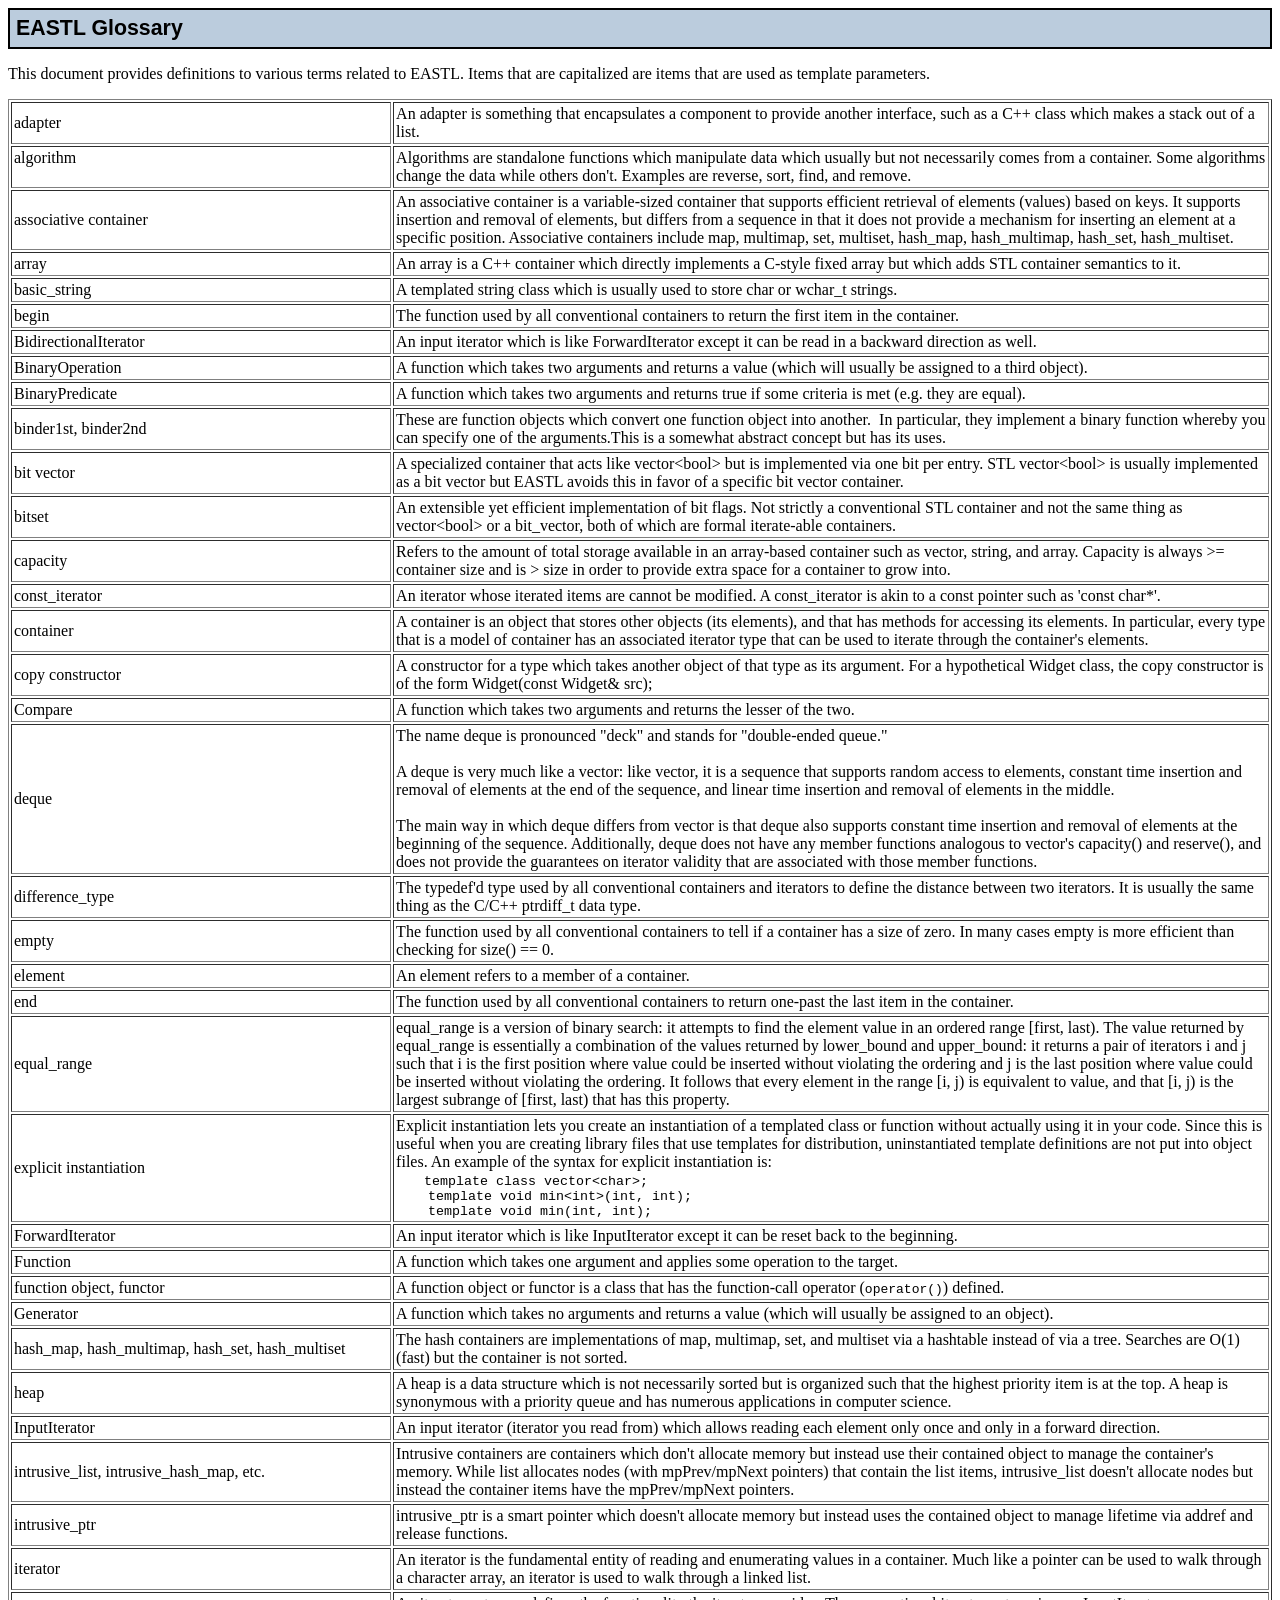
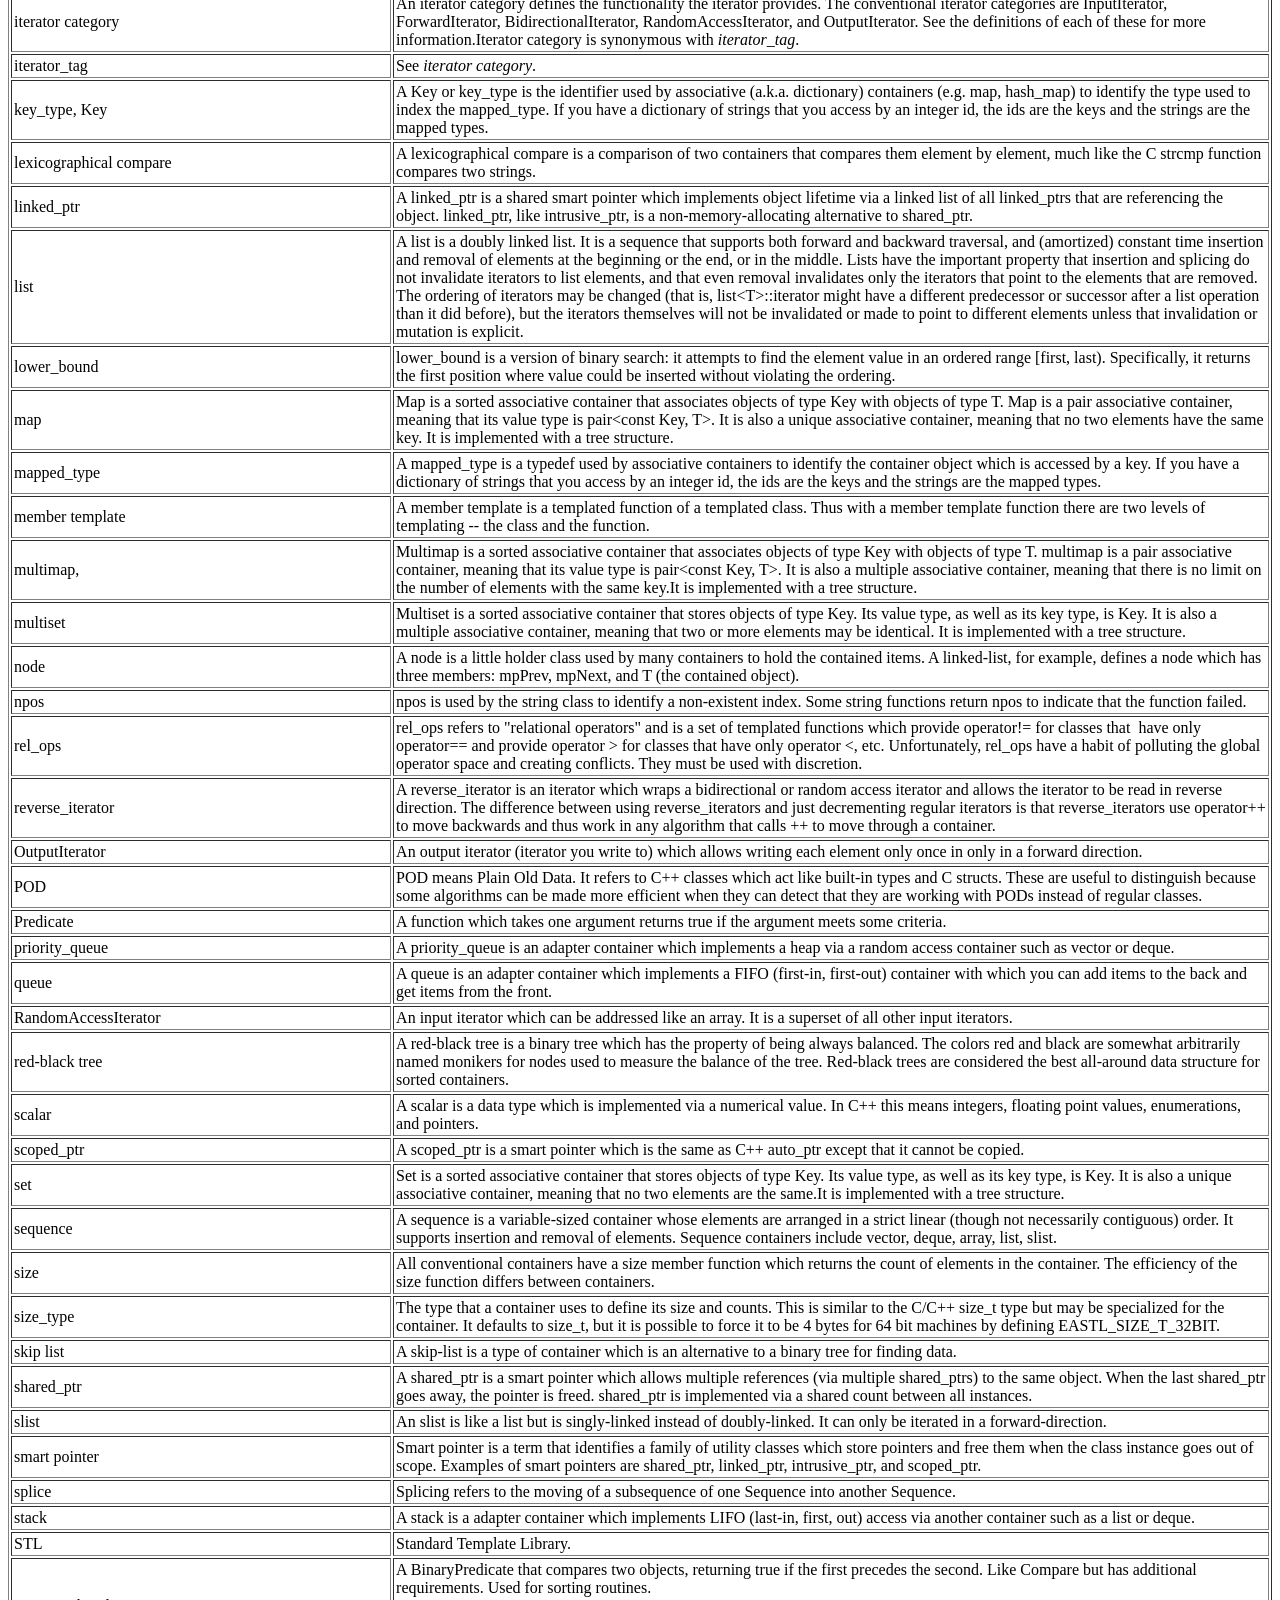
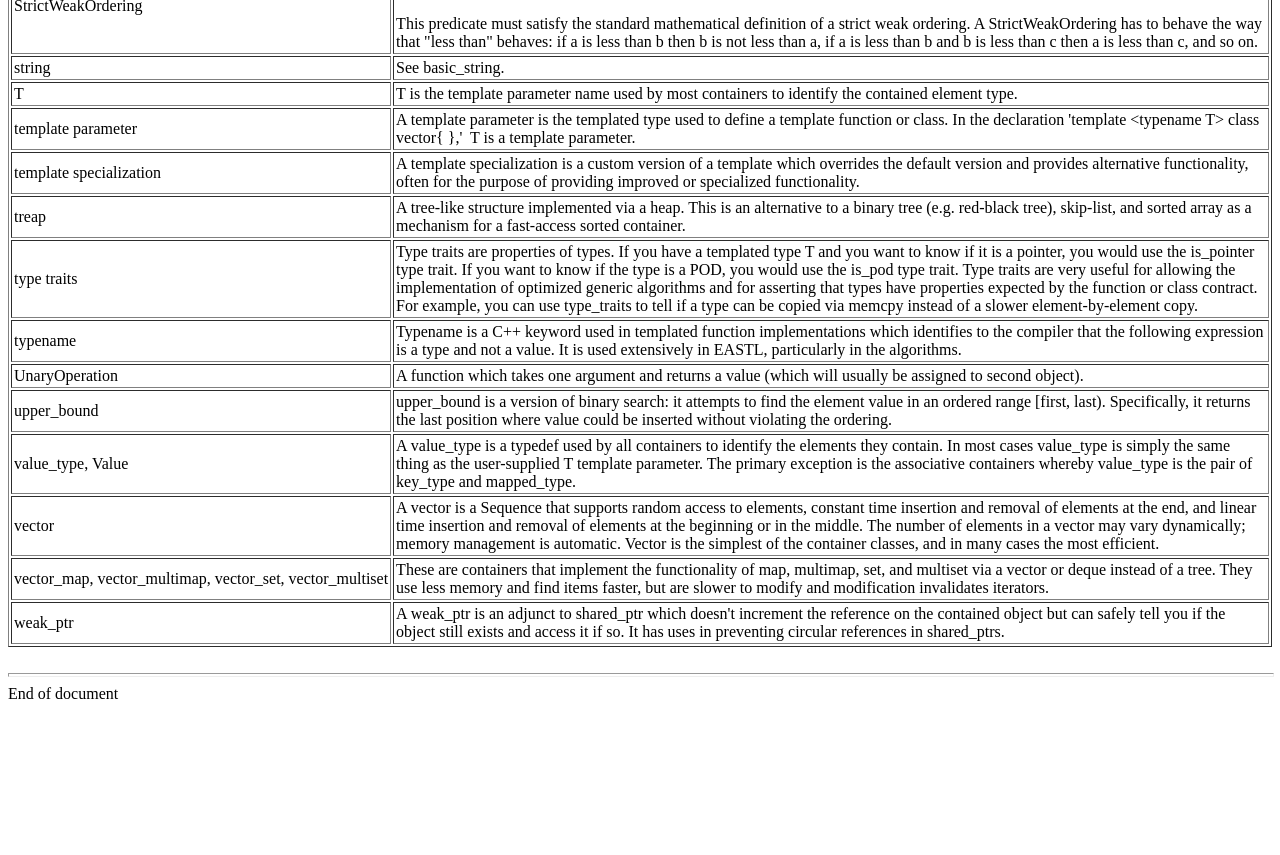
<file: Game/Source/External/EASTL-3.17.06/doc/html/EASTL Glossary.html>
<!DOCTYPE html PUBLIC "-//W3C//DTD HTML 4.01 Transitional//EN">
<html>
<head>
	<title>EASTL Glossary</title>
	<meta content="text/html; charset=us-ascii" http-equiv="content-type">
	<meta name="author" content="Paul Pedriana">
	<meta name="description" content="Definitions of common terms related to EASTL.">
    <link type="text/css" rel="stylesheet" href="EASTLDoc.css">
</head>
<body>
<h1>EASTL Glossary</h1>
<p>This document provides definitions to various terms related to EASTL. Items that are capitalized are items that are
used as template parameters.</p>
<table style="width: 100%; text-align: left;" border="1" cellpadding="2" cellspacing="2">
<tbody>
<tr>
<td>adapter</td>
<td>An adapter is something that encapsulates a component to provide another interface, such as a C++ class which makes
a stack out of a list.</td>
</tr>
<tr>
<td style="width: 150px; vertical-align: top;">algorithm<br></td>
<td style="vertical-align: top;">Algorithms are standalone functions which manipulate data which usually but not
necessarily comes from a container. Some algorithms change the data while others don't. Examples are reverse, sort,
find, and remove.<br></td>
</tr>
<tr>
<td>associative container</td>
<td>An associative container is a variable-sized container that supports efficient retrieval of elements (values) based
on keys. It supports insertion and removal of elements, but differs from a sequence in that it does not provide a
mechanism for inserting an element at a specific position. Associative containers include map, multimap, set, multiset,
hash_map, hash_multimap, hash_set, hash_multiset.</td>
</tr>
<tr>
<td>array</td>
<td>An array is a C++ container which directly implements a C-style fixed array but which adds STL container semantics
to it.</td>
</tr>
<tr>
<td>basic_string</td>
<td>A templated string class which is usually used to store char or wchar_t strings.</td>
</tr>
<tr>
<td>begin</td>
<td>The function used by all conventional containers to return the first item in the container.</td>
</tr>
<tr>
<td>BidirectionalIterator</td>
<td>An input iterator which is like ForwardIterator except it can be read in a backward direction as well.</td>
</tr>
<tr>
<td>BinaryOperation&nbsp;</td>
<td>A function which takes two arguments and returns a value (which will usually be assigned to a third object).</td>
</tr>
<tr>
<td>BinaryPredicate</td>
<td>A function which takes two arguments and returns true if some criteria is met (e.g. they are equal).</td>
</tr>
<tr>
<td>binder1st, binder2nd</td>
<td>These are function objects which convert one function object into another. &nbsp;In particular, they implement a
binary function whereby you can specify one of the arguments.This is a somewhat abstract concept but has its uses.</td>
</tr>
<tr>
<td>bit vector</td>
<td>A specialized container that acts like vector&lt;bool&gt; but is implemented via one bit per entry. STL
vector&lt;bool&gt; is usually implemented as a bit vector but EASTL avoids this in favor of a specific bit vector
container.</td>
</tr>
<tr>
<td>bitset</td>
<td>An extensible yet efficient implementation of bit flags. Not strictly a conventional STL container and not the same
thing as vector&lt;bool&gt; or a bit_vector, both of which are formal iterate-able containers.</td>
</tr>
<tr>
<td>capacity</td>
<td>Refers to the amount of total storage available in an array-based container such as vector, string, and array.
Capacity is always &gt;= container size and is &gt; size in order to provide extra space for a container to grow
into.</td>
</tr>
<tr>
<td>const_iterator</td>
<td>An iterator whose iterated items are cannot be modified. A const_iterator is akin to a const pointer such as 'const
char*'.</td>
</tr>
<tr>
<td>container</td>
<td>A container is an object that stores other objects (its elements), and that has methods for accessing its elements.
In particular, every type that is a model of container has an associated iterator type that can be used to iterate
through the container's elements.</td>
</tr>
<tr>
<td>copy constructor</td>
<td>A constructor for a type which takes another object of that type as its argument. For a hypothetical Widget class,
the copy constructor is of the form Widget(const Widget&amp; src);</td>
</tr>
<tr>
<td>Compare</td>
<td>A function which takes two arguments and returns the lesser of the two.</td>
</tr>
<tr>
<td>deque</td>
<td>The name deque is pronounced "deck" and stands for "double-ended queue."<br>
<br>
A deque is very much like a vector: like vector, it is a sequence that supports random access to elements, constant
time insertion and removal of elements at the end of the sequence, and linear time insertion and removal of elements in
the middle.<br>
<br>
The main way in which deque differs from vector is that deque also supports constant time insertion and removal of
elements at the beginning of the sequence. Additionally, deque does not have any member functions analogous to vector's
capacity() and reserve(), and does not provide the guarantees on iterator validity that are associated with those
member functions.</td>
</tr>
<tr>
<td>difference_type</td>
<td>The typedef'd type used by all conventional containers and iterators to define the distance between two iterators.
It is usually the same thing as the C/C++ ptrdiff_t data type.</td>
</tr>
<tr>
<td>empty</td>
<td>The function used by all conventional containers to tell if a container has a size of zero. In many cases empty is
more efficient than checking for size() == 0.</td>
</tr>
<tr>
<td>element</td>
<td>An element refers to a member of a container.</td>
</tr>
<tr>
<td>end</td>
<td>The function used by all conventional containers to return one-past the last item in the container.</td>
</tr>
<tr>
<td>equal_range</td>
<td>equal_range is a version of binary search: it attempts to find the element value in an ordered range [first, last).
The value returned by equal_range is essentially a combination of the values returned by lower_bound and upper_bound:
it returns a pair of iterators i and j such that i is the first position where value could be inserted without
violating the ordering and j is the last position where value could be inserted without violating the ordering. It
follows that every element in the range [i, j) is equivalent to value, and that [i, j) is the largest subrange of
[first, last) that has this property.</td>
</tr>
<tr>
<td>explicit instantiation</td>
<td>Explicit instantiation lets you create an instantiation of a templated class or function without actually using it
in your code. Since this is useful when you are creating library files that use templates for distribution,
uninstantiated template definitions are not put into object files.&nbsp;An example of the syntax for explicit
instantiation is:<br>
<small><span style="font-family: Courier New;">&nbsp; &nbsp;</span></small> <small><span style=
"font-family: Courier New;">template class vector&lt;char&gt;;<br>
&nbsp; &nbsp; template void min&lt;int&gt;(int, int);<br>
&nbsp; &nbsp; template void min(int, int);</span></small></td>
</tr>
<tr>
<td>ForwardIterator</td>
<td>An input iterator which is like InputIterator except it can be reset back to the beginning.</td>
</tr>
<tr>
<td>Function</td>
<td>A function which takes one argument and applies some operation to the target.</td>
</tr>
<tr>
<td>function object, functor</td>
<td>A function object or functor is a&nbsp;class that has the function-call operator (<tt>operator()</tt>)
defined.</td>
</tr>
<tr>
<td>Generator</td>
<td>A function which takes no arguments and returns a value (which will usually be assigned to an object).</td>
</tr>
<tr>
<td>hash_map, hash_multimap, hash_set, hash_multiset</td>
<td>The hash containers are implementations of map, multimap, set, and multiset via a hashtable instead of via a tree.
Searches are O(1) (fast) but the container is not sorted.</td>
</tr>
<tr>
<td>heap</td>
<td>A heap is a data structure which is not necessarily sorted but is organized such that the highest priority item is
at the top. A heap is synonymous with a priority queue and has numerous applications in computer science.</td>
</tr>
<tr>
<td>InputIterator</td>
<td>An input iterator (iterator you read from) which allows reading each element only once and only in a forward
direction.</td>
</tr>
<tr>
<td>intrusive_list, intrusive_hash_map, etc.</td>
<td>Intrusive containers are containers which don't allocate memory but instead use their contained object to manage
the container's memory. While list allocates nodes (with mpPrev/mpNext pointers) that contain the list items,
intrusive_list doesn't allocate nodes but instead the container items have the mpPrev/mpNext pointers.</td>
</tr>
<tr>
<td>intrusive_ptr</td>
<td>intrusive_ptr is a smart pointer which doesn't allocate memory but instead uses the contained object to manage
lifetime via addref and release functions.</td>
</tr>
<tr>
<td>iterator</td>
<td>An iterator is the fundamental entity of reading and enumerating values in a&nbsp;container. Much like a pointer
can be used to walk through a character array, an iterator is used to walk through a linked list.</td>
</tr>
<tr>
<td>iterator category</td>
<td>An iterator category defines the functionality the iterator provides. The conventional iterator categories are
InputIterator, ForwardIterator, BidirectionalIterator, RandomAccessIterator, and OutputIterator. See the definitions of
each of these for more information.Iterator category is synonymous with <span style=
"font-style: italic;">iterator_tag</span>.</td>
</tr>
<tr>
<td>iterator_tag</td>
<td>See <span style="font-style: italic;">iterator category</span>.</td>
</tr>
<tr>
<td>key_type, Key</td>
<td>A Key or key_type is the identifier used by associative (a.k.a. dictionary) containers (e.g. map, hash_map) to
identify the type used to index the mapped_type. If you have a dictionary of strings that you access by an integer id,
the ids are the keys and the strings are the mapped types.</td>
</tr>
<tr>
<td>lexicographical compare</td>
<td>A lexicographical compare is a comparison of two containers that compares them element by element, much like the C
strcmp function compares two strings.</td>
</tr>
<tr>
<td>linked_ptr</td>
<td>A linked_ptr is a shared smart pointer which implements object lifetime via a linked list of all linked_ptrs that
are referencing the object. linked_ptr, like intrusive_ptr, is a non-memory-allocating alternative to shared_ptr.</td>
</tr>
<tr>
<td>list</td>
<td>A list is a doubly linked list. It is a sequence that supports both forward and backward traversal, and (amortized)
constant time insertion and removal of elements at the beginning or the end, or in the middle. Lists have the important
property that insertion and splicing do not invalidate iterators to list elements, and that even removal invalidates
only the iterators that point to the elements that are removed. The ordering of iterators may be changed (that is,
list&lt;T&gt;::iterator might have a different predecessor or successor after a list operation than it did before), but
the iterators themselves will not be invalidated or made to point to different elements unless that invalidation or
mutation is explicit.</td>
</tr>
<tr>
<td>lower_bound</td>
<td>lower_bound is a version of binary search: it attempts to find the element value in an ordered range [first, last).
Specifically, it returns the first position where value could be inserted without violating the ordering.</td>
</tr>
<tr>
<td>map</td>
<td>Map is a sorted associative container that associates objects of type Key with objects of type T. Map is a pair
associative container, meaning that its value type is pair&lt;const Key, T&gt;. It is also a unique associative
container, meaning that no two elements have the same key. It is implemented with a tree structure.</td>
</tr>
<tr>
<td>mapped_type</td>
<td>A mapped_type is a typedef used by associative containers to identify the container object which is accessed by a
key. If you have a dictionary of strings that you access by an integer id, the ids are the keys and the strings are the
mapped types.</td>
</tr>
<tr>
<td>member template</td>
<td>A member template is a templated function of a templated class. Thus with a member template function there are two
levels of templating -- the class and the function.</td>
</tr>
<tr>
<td>multimap,&nbsp;</td>
<td>Multimap is a sorted associative&nbsp;container that associates objects of type Key with objects of type T.
multimap is a pair associative container, meaning that its value type is pair&lt;const Key, T&gt;. It is also a
multiple associative container, meaning that there is no limit on the number of elements with the same key.It is
implemented with a tree structure.</td>
</tr>
<tr>
<td>multiset</td>
<td>Multiset is a sorted associative container that stores objects of type Key. Its value type, as well as its key
type, is Key. It is also a multiple associative container, meaning that two or more elements may be identical.&nbsp;It
is implemented with a tree structure.</td>
</tr>
<tr>
<td>node</td>
<td>A node is a little holder class used by many containers to hold the contained items. A linked-list, for example,
defines a node which has three members: mpPrev, mpNext, and T (the contained object).</td>
</tr>
<tr>
<td>npos</td>
<td>npos is used by the string class to identify a non-existent index. Some string functions return npos to indicate
that the function failed.</td>
</tr>
<tr>
<td>rel_ops</td>
<td>rel_ops refers to "relational operators" and is a set of templated functions which provide operator!= for classes
that&nbsp; have only operator== and provide operator &gt; for classes that have only operator &lt;, etc. Unfortunately,
rel_ops have a habit of polluting the global operator space and creating conflicts. They must be used with
discretion.</td>
</tr>
<tr>
<td>reverse_iterator</td>
<td>A reverse_iterator is an iterator which wraps a bidirectional or random access iterator and allows the iterator to
be read in reverse direction. The difference between using reverse_iterators and just decrementing regular iterators is
that reverse_iterators use operator++ to move backwards and thus work in any algorithm that calls ++ to move through a
container.</td>
</tr>
<tr>
<td>OutputIterator</td>
<td>An output iterator (iterator you write to) which allows writing each element only once in only in a forward
direction.</td>
</tr>
<tr>
<td>POD</td>
<td>POD means Plain Old Data. It refers to C++ classes which act like built-in types and C structs. These are useful to
distinguish because some algorithms can be made more efficient when they can detect that they are working with PODs
instead of regular classes.&nbsp;</td>
</tr>
<tr>
<td>Predicate</td>
<td>A function which takes one argument returns true if the argument meets some criteria.</td>
</tr>
<tr>
<td>priority_queue</td>
<td>A priority_queue is an adapter container which implements a heap via a random access container such as vector or
deque.</td>
</tr>
<tr>
<td>queue</td>
<td>A queue is an adapter container which implements a FIFO (first-in, first-out) container with which you can add
items to the back and get items from the front.</td>
</tr>
<tr>
<td>RandomAccessIterator</td>
<td>An input iterator which can be addressed like an array. It is a superset of all other input iterators.</td>
</tr>
<tr>
<td>red-black tree</td>
<td>A red-black tree is a binary tree which has the property of being always balanced. The colors red and black are
somewhat arbitrarily named monikers for nodes used to measure the balance of the tree. Red-black trees are considered
the best all-around data structure for sorted containers.</td>
</tr>
<tr>
<td>scalar</td>
<td>A scalar is a data type which is implemented via a numerical value. In C++ this means integers, floating point
values, enumerations, and pointers.&nbsp;</td>
</tr>
<tr>
<td>scoped_ptr</td>
<td>A scoped_ptr is a smart pointer which is the same as C++ auto_ptr except that it cannot be copied.</td>
</tr>
<tr>
<td>set</td>
<td>Set is a sorted associative container that stores objects of type Key. Its value type, as well as its key type, is
Key. It is also a unique associative container, meaning that no two elements are the same.It is implemented with a tree
structure.</td>
</tr>
<tr>
<td>sequence</td>
<td>A sequence is a variable-sized container whose elements are arranged in a strict linear (though not necessarily
contiguous) order. It supports insertion and removal of elements. Sequence containers include vector, deque, array,
list, slist.</td>
</tr>
<tr>
<td>size</td>
<td>All conventional containers have a size member function which returns the count of elements in the container. The
efficiency of the size function differs between containers.</td>
</tr>
<tr>
<td>size_type</td>
<td>The type that a container uses to define its size and counts. This is similar to the C/C++ size_t type but may be
specialized for the container. It defaults to size_t, but it is possible to force it to be 4 bytes for 64 bit machines by defining EASTL_SIZE_T_32BIT.</td>
</tr>
<tr>
<td>skip list</td>
<td>A skip-list is a type of container which is an alternative to a binary tree for finding data.</td>
</tr>
<tr>
<td>shared_ptr</td>
<td>A shared_ptr is a smart pointer which allows multiple references (via multiple shared_ptrs) to the same object.
When the last shared_ptr goes away, the pointer is freed. shared_ptr is implemented via a shared count between all
instances.</td>
</tr>
<tr>
<td>slist</td>
<td>An slist is like a list but is singly-linked instead of doubly-linked. It can only be iterated in a
forward-direction.</td>
</tr>
<tr>
<td>smart pointer</td>
<td>Smart pointer is a term that identifies a family of utility classes which store pointers and free them when the
class instance goes out of scope. Examples of smart pointers are shared_ptr, linked_ptr, intrusive_ptr, and
scoped_ptr.</td>
</tr>
<tr>
<td>splice</td>
<td>Splicing refers to the moving of a subsequence of one Sequence into another Sequence.</td>
</tr>
<tr>
<td>stack</td>
<td>A stack is a adapter container which implements LIFO (last-in, first, out) access via another container such as a
list or deque.</td>
</tr>
<tr>
<td>STL</td>
<td>Standard Template Library.&nbsp;</td>
</tr>
<tr>
<td>StrictWeakOrdering</td>
<td>A BinaryPredicate that compares two objects, returning true if the first precedes the second. Like Compare but has
additional requirements. Used for sorting routines.<br>
<br>
This predicate must satisfy the standard mathematical definition of a strict weak ordering. A StrictWeakOrdering has to
behave the way that "less than" behaves: if a is less than b then b is not less than a, if a is less than b and b is
less than c then a is less than c, and so on.</td>
</tr>
<tr>
<td>string</td>
<td>See basic_string.</td>
</tr>
<tr>
<td>T</td>
<td>T is the template parameter name used by most containers to identify the contained element type.&nbsp;</td>
</tr>
<tr>
<td>template parameter</td>
<td>A template parameter is the templated type used to define a template function or class. In the declaration
'template &lt;typename T&gt; class vector{ },' &nbsp;T is a template parameter.</td>
</tr>
<tr>
<td>template specialization</td>
<td>A template specialization is a custom version of a template which overrides the default version and provides
alternative functionality, often for the purpose of providing improved or specialized functionality.</td>
</tr>
<tr>
<td>treap</td>
<td>A tree-like structure implemented via a heap. This is an alternative to a binary tree (e.g. red-black tree),
skip-list, and sorted array as a mechanism for a fast-access sorted container.</td>
</tr>
<tr>
<td>type traits</td>
<td>Type traits are properties of types. If you have a templated type T and you want to know if it is a pointer, you
would use the is_pointer type trait. If you want to know if the type is a POD, you would use the is_pod type trait.
Type traits are very useful for allowing the implementation of optimized generic algorithms and for asserting that
types have properties expected by the function or class contract. For example, you can use type_traits to tell if a
type can be copied via memcpy instead of a slower element-by-element copy.</td>
</tr>
<tr>
<td>typename</td>
<td>Typename is a C++ keyword used in templated function implementations which identifies to the compiler that the
following expression is a type and not a value. It is used extensively in EASTL, particularly in the algorithms.</td>
</tr>
<tr>
<td>UnaryOperation</td>
<td>A function which takes one argument and returns a value (which will usually be assigned to second object).</td>
</tr>
<tr>
<td>upper_bound</td>
<td>upper_bound is a version of binary search: it attempts to find the element value in an ordered range [first, last).
Specifically, it returns the last position where value could be inserted without violating the ordering.</td>
</tr>
<tr>
<td>value_type, Value</td>
<td>A value_type is a typedef used by all containers to identify the elements they contain. In most cases value_type is
simply the same thing as the user-supplied T template parameter. The primary exception is the associative containers
whereby value_type is the pair of key_type and mapped_type.</td>
</tr>
<tr>
<td>vector</td>
<td>A vector is a Sequence that supports random access to elements, constant time insertion and removal of elements at
the end, and linear time insertion and removal of elements at the beginning or in the middle. The number of elements in
a vector may vary dynamically; memory management is automatic. Vector is the simplest of the container classes, and in
many cases the most efficient.</td>
</tr>
<tr>
<td>vector_map,&nbsp;vector_multimap,&nbsp;vector_set,&nbsp;vector_multiset</td>
<td>These are containers that implement the functionality of map, multimap, set, and multiset via a vector or deque
instead of a tree. They use less memory and find items faster, but are slower to modify and modification invalidates
iterators.</td>
</tr>
<tr>
<td>weak_ptr</td>
<td>A weak_ptr is an adjunct to shared_ptr which doesn't increment the reference on the contained object but can safely
tell you if the object still exists and access it if so. It has uses in preventing circular references in
shared_ptrs.</td>
</tr>
</tbody>
</table>
<br>

<hr style="width: 100%; height: 2px;">
End of document<br>
<br>
<br>
<br>
<br>
<br>
<br>
<br>
<br>
</body>
</html>
</file>
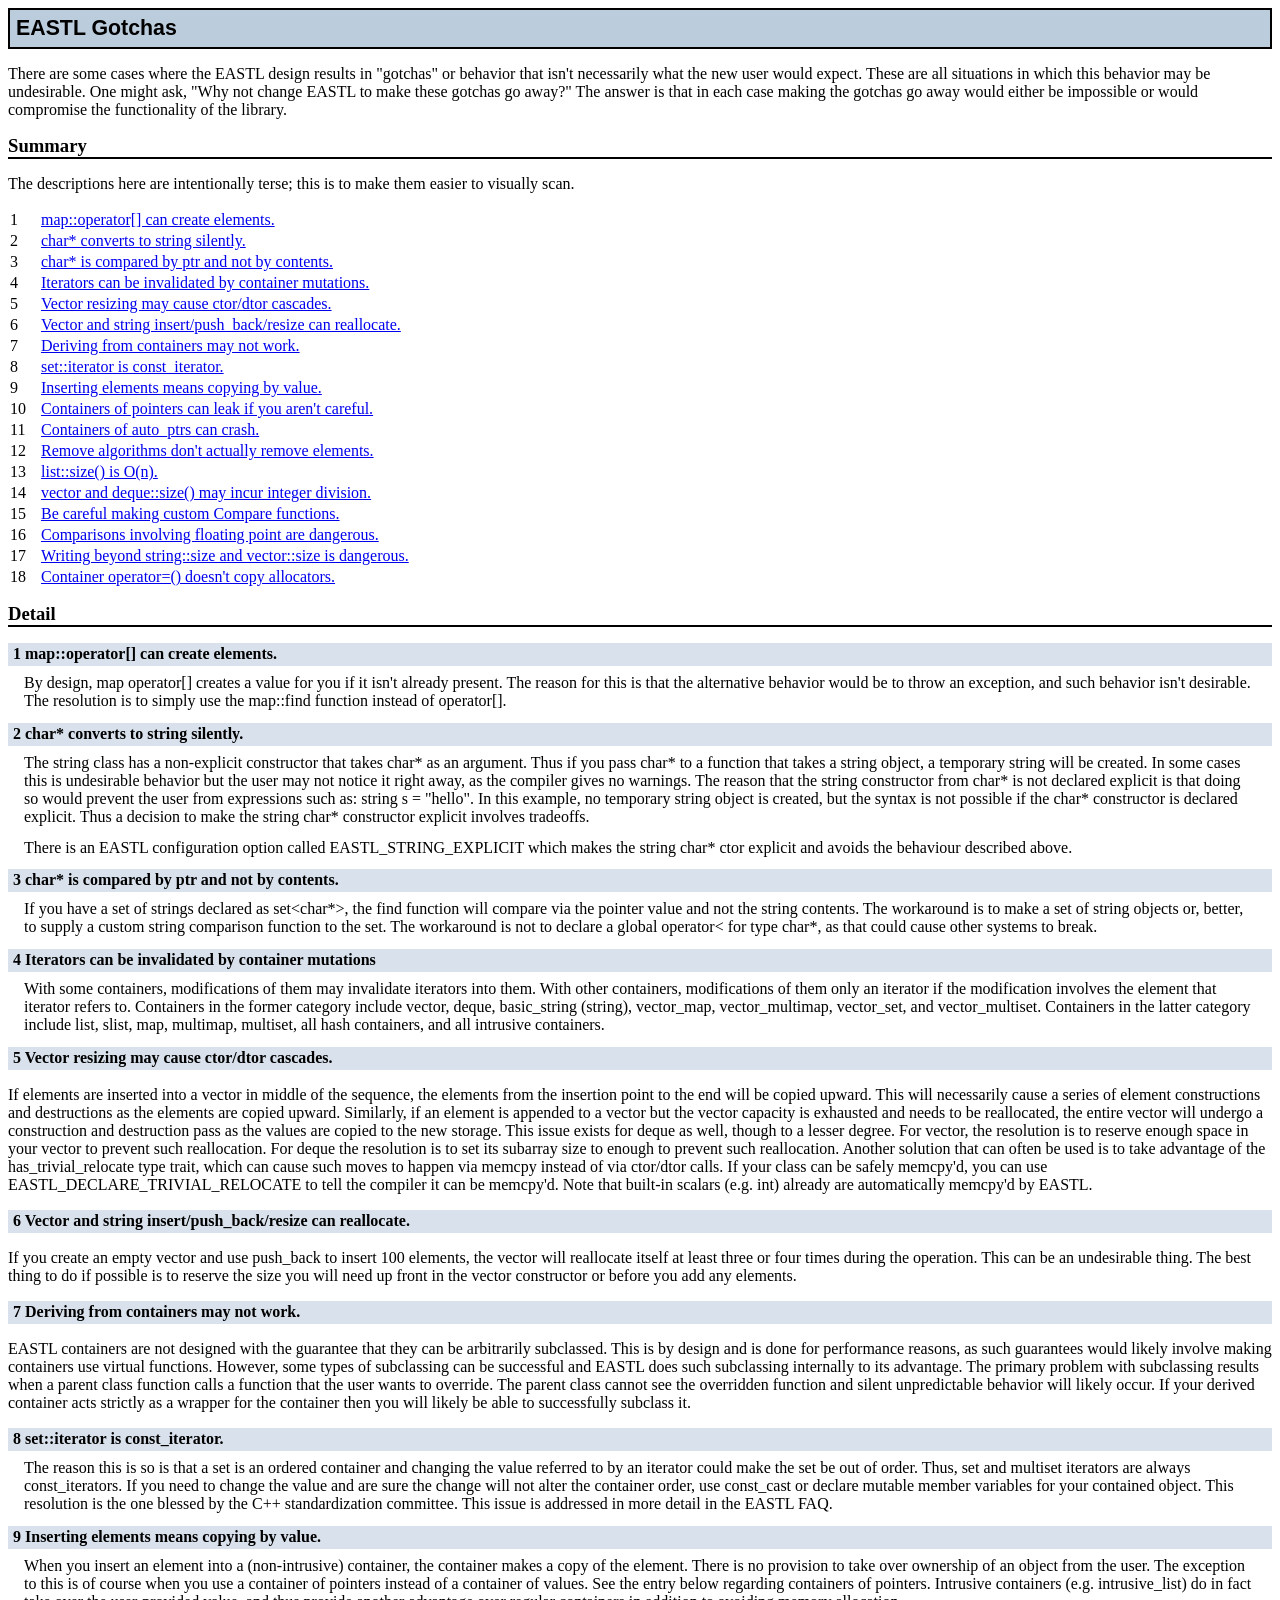
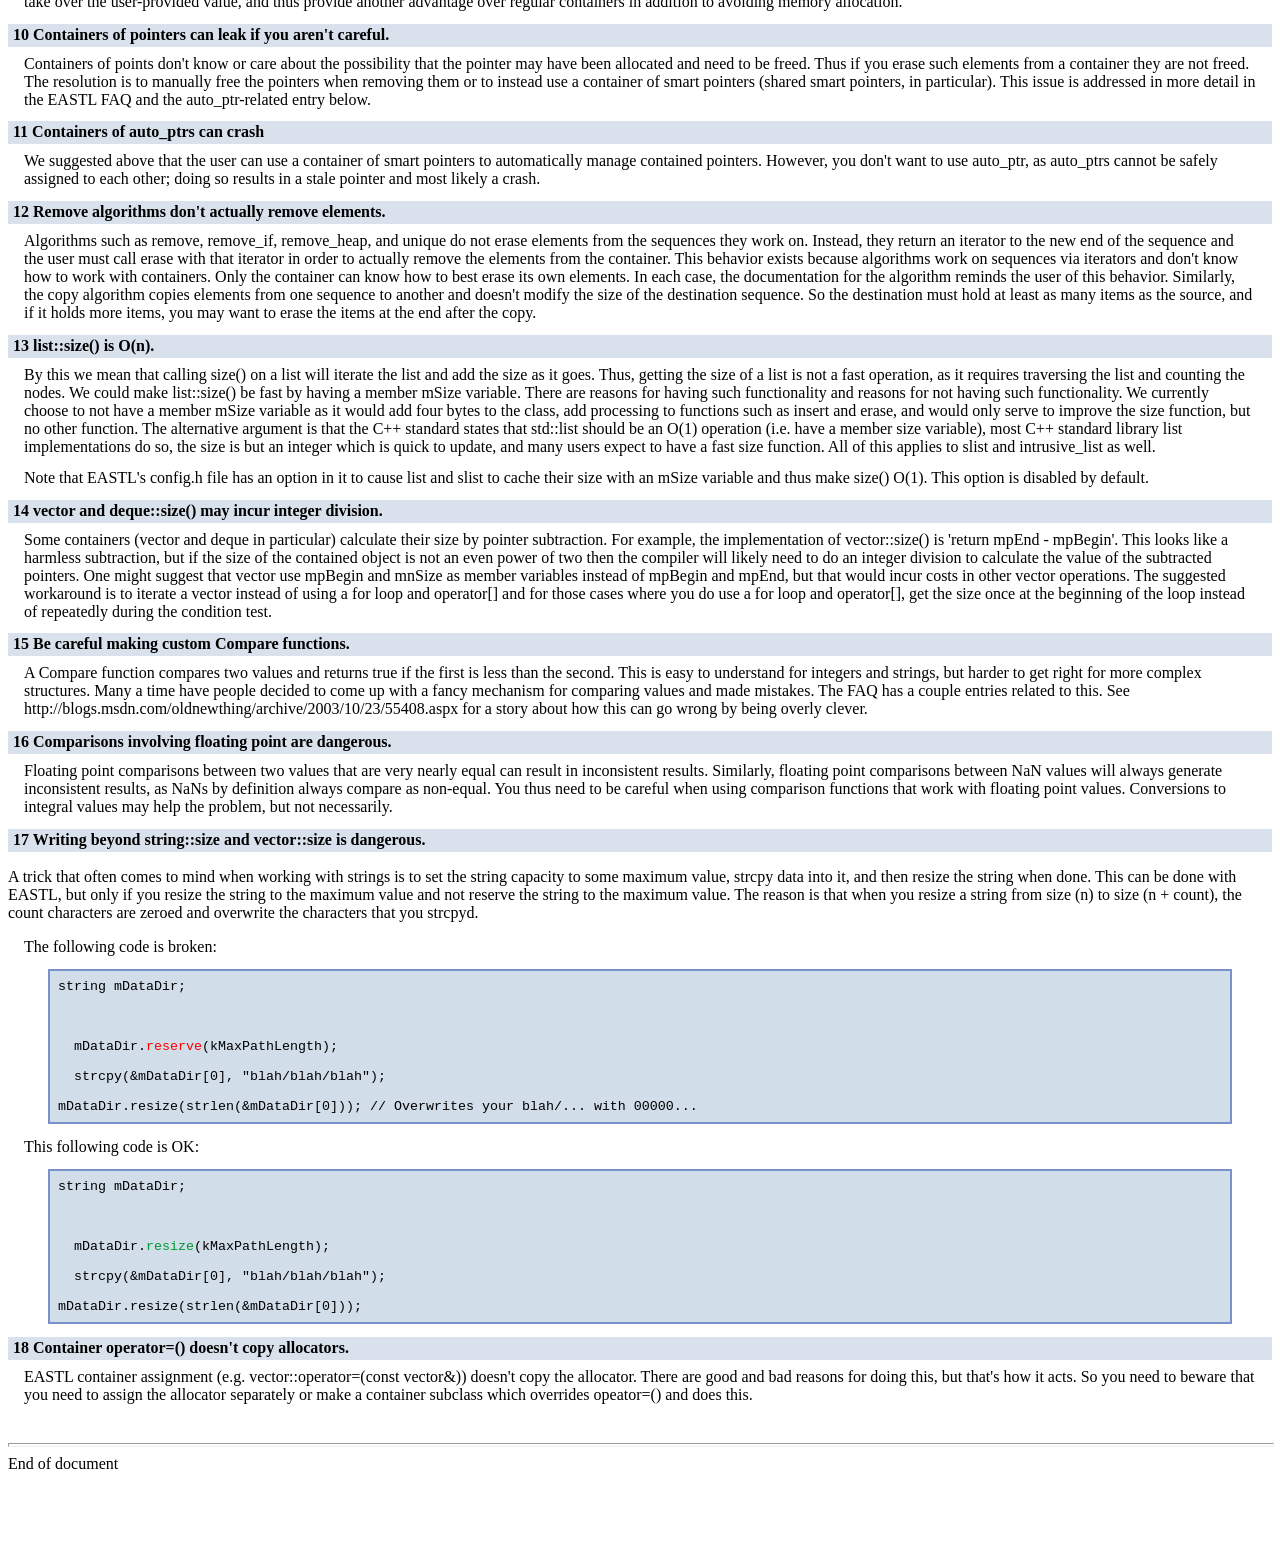
<file: Game/Source/External/EASTL-3.17.06/doc/html/EASTL Gotchas.html>
<!DOCTYPE html PUBLIC "-//W3C//DTD HTML 4.01 Transitional//EN">
<html>
<head>
	<title>EASTL Gotchas</title>
	<meta content="text/html; charset=us-ascii" http-equiv="content-type">
	<meta name="author" content="Paul Pedriana">
	<meta name="description" content="Desciptions of potential pitfalls that exist in EASTL.">
    <link type="text/css" rel="stylesheet" href="EASTLDoc.css">
    <style type="text/css">
<!--
.style1 {color: #FF0000}
.style2 {color: #009933}
-->
    </style>
</head>
<body>
<h1>EASTL Gotchas</h1>
<p> There are some cases where the EASTL design results in "gotchas" or behavior that isn't necessarily what the new user
  would expect. These are all situations in which this behavior may be undesirable. One might ask, "Why not change EASTL
  to make these gotchas go away?" The answer is that in each case making the gotchas go away would either be impossible
  or would compromise the functionality of the library.</p>
<h2>Summary</h2>
<p>The descriptions here are intentionally terse; this is to make them easier to visually scan.</p>
<table style="text-align: left; width: 100%;" border="0" cellpadding="1" cellspacing="1">
<tbody>
<tr>
<td style="width: 28px;">1</td>
<td><a href="#Gotchas.1">map::operator[] can create elements.</a></td>
</tr>
<tr>
<td style="width: 28px;">2</td>
<td><a href="#Gotchas.2">char* converts to string silently.</a></td>
</tr>
<tr>
<td style="width: 28px;">3</td>
<td><a href="#Gotchas.3">char* is compared by ptr and not by contents.</a></td>
</tr>
<tr>
<td style="width: 28px;">4</td>
<td><a href="#Gotchas.4">Iterators can be invalidated by container mutations.</a></td>
</tr>
<tr>
<td style="width: 28px;">5</td>
<td><a href="#Gotchas.5">Vector resizing may cause ctor/dtor cascades.</a></td>
</tr>
<tr>
<td style="width: 28px;">6</td>
<td><a href="#Gotchas.6">Vector and string insert/push_back/resize can reallocate.</a></td>
</tr>
<tr>
<td style="width: 28px;">7</td>
<td><a href="#Gotchas.7">Deriving from containers may not work.</a></td>
</tr>
<tr>
<td style="width: 28px;">8</td>
<td><a href="#Gotchas.8">set::iterator is const_iterator.</a></td>
</tr>
<tr>
<td style="width: 28px;">9</td>
<td><a href="#Gotchas.9">Inserting elements means copying by value.</a></td>
</tr>
<tr>
<td style="width: 28px;">10</td>
<td><a href="#Gotchas.10">Containers of pointers can leak if you aren't careful.</a></td>
</tr>
<tr>
<td style="width: 28px;">11</td>
<td><a href="#Gotchas.11">Containers of auto_ptrs can crash.</a></td>
</tr>
<tr>
<td style="width: 28px;">12</td>
<td><a href="#Gotchas.12">Remove algorithms don't actually remove elements.</a></td>
</tr>
<tr>
<td style="width: 28px;">13</td>
<td><a href="#Gotchas.13">list::size() is O(n).</a></td>
</tr>
<tr>
<td style="width: 28px;">14</td>
<td><a href="#Gotchas.14">vector and deque::size() may incur integer division.</a></td>
</tr>
<tr>
<td style="width: 28px;">15</td>
<td><a href="#Gotchas.15">Be careful making custom Compare functions.</a></td>
</tr>
<tr>
<td style="width: 28px;">16</td>
<td><a href="#Gotchas.16">Comparisons involving floating point are dangerous.</a></td>
</tr>
<tr>
  <td style="width: 28px;">17</td>
  <td><a href="#Gotchas.17">Writing beyond string::size and vector::size is dangerous. </a></td>
</tr>
<tr>
  <td style="width: 28px;">18</td>
  <td><a href="#Gotchas.18">Container operator=() doesn't copy allocators. </a></td>
</tr>
</tbody>
</table>
<h2>  Detail</h2>
<p class="faq-question"><a name="Gotchas.1"></a>1
map::operator[] can create elements.</p>
<p class="faq-answer">By design, map operator[] creates a value for you if it isn't already present. The reason for this is that the alternative behavior would be to throw an exception, and such behavior isn't desirable. The resolution is to simply use the map::find function instead of operator[].</p>
<p class="faq-question"><a name="Gotchas.2"></a>2
char* converts to string silently.</p>
<p class="faq-answer">The string class has a non-explicit constructor that takes char* as an argument. Thus if you pass char* to a function that takes a string object, a temporary string will be created. In some cases this is undesirable behavior but the user may not notice it right away, as the compiler gives no warnings. The reason that the string constructor from char* is not declared explicit is that doing so would prevent the user from expressions such as: string s = &quot;hello&quot;. In this example, no temporary string object is created, but the syntax is not possible if the char* constructor is declared explicit. Thus a decision to make the string char* constructor explicit involves tradeoffs.</p>
<p class="faq-answer">There is an EASTL configuration option called EASTL_STRING_EXPLICIT which makes the string char* ctor explicit and avoids the behaviour described above.</p>
<p class="faq-question"><a name="Gotchas.3"></a>3
char* is compared by ptr and not by contents.</p>
<p class="faq-answer">If you have a set of strings declared as set&lt;char*&gt;, the find function will compare via the pointer value and not the string contents. The workaround is to make a set of string objects or, better, to supply a custom string comparison function to the set. The workaround is not to declare a global operator&lt; for type char*, as that could cause other systems to break.</p>
<p class="faq-question"><a name="Gotchas.4"></a>4 Iterators can be invalidated by container mutations</p>
<p class="faq-answer">With some containers, modifications of them may invalidate iterators into them. With other containers, modifications of them only an iterator if the modification involves the element that iterator refers to. Containers in the former category include vector, deque, basic_string (string), vector_map, vector_multimap, vector_set, and vector_multiset. Containers in the latter category include list, slist, map, multimap, multiset, all hash containers, and all intrusive containers.</p>
<p class="faq-question"><a name="Gotchas.5"></a>5 Vector resizing may cause ctor/dtor cascades.</p>
<p>If elements are inserted into a vector in middle of the sequence, the elements from the insertion point to the end will be copied upward. This will necessarily cause a series of element constructions and destructions as the elements are copied upward. Similarly, if an element is appended to a vector but the vector capacity is exhausted and needs to be reallocated, the entire vector will undergo a construction and destruction pass as the values are copied to the new storage. This issue exists for deque as well, though to a lesser degree. For vector, the resolution is to reserve enough space in your vector to prevent such reallocation. For deque the resolution is to set its subarray size to enough to prevent such reallocation. Another solution that can often be used is to take advantage of the has_trivial_relocate type trait, which can cause such moves to happen via memcpy instead of via ctor/dtor calls. If your class can be safely memcpy'd, you can use EASTL_DECLARE_TRIVIAL_RELOCATE to tell the compiler it can be memcpy'd. Note that built-in scalars (e.g. int) already are automatically memcpy'd by EASTL.</p>
<p class="faq-question"><a name="Gotchas.6"></a>6
Vector and string insert/push_back/resize can reallocate.</p>
<p>If you create an empty vector and use push_back to insert 100 elements, the vector will reallocate itself at least three or four times during the operation. This can be an undesirable thing. The best thing to do if possible is to reserve the size you will need up front in the vector constructor or before you add any elements.</p>
<p class="faq-question"><a name="Gotchas.7"></a>7
Deriving from containers may not work.</p>
<p>EASTL containers are not designed with the guarantee that they can be arbitrarily subclassed. This is by design and is done for performance reasons, as such guarantees would likely involve making containers use virtual functions. However, some types of subclassing can be successful and EASTL does such subclassing internally to its advantage. The primary problem with subclassing results when a parent class function calls a function that the user wants to override. The parent class cannot see the overridden function and silent unpredictable behavior will likely occur. If your derived container acts strictly as a wrapper for the container then you will likely be able to successfully subclass it.</p>
<p class="faq-question"><a name="Gotchas.8"></a>8 
set::iterator is const_iterator.</p>
<p class="faq-answer">The reason this is so is that a set is an ordered container and changing the value referred to by an iterator could make the set be out of order. Thus, set and multiset iterators are always const_iterators. If you need to change the value and are sure the change will not alter the container order, use const_cast or declare mutable member variables for your contained object. This resolution is the one blessed by the C++ standardization committee. This issue is addressed in more detail in the EASTL FAQ.</p>
<p class="faq-question"><a name="Gotchas.9"></a>9
Inserting elements means copying by value.</p>
<p class="faq-answer">When you insert an element into a (non-intrusive) container, the container makes a copy of the element. There is no provision to take over ownership of an object from the user. The exception to this is of course when you use a container of pointers instead of a container of values. See the entry below regarding containers of pointers. Intrusive containers (e.g. intrusive_list) do in fact take over the user-provided value, and thus provide another advantage over regular containers in addition to avoiding memory allocation.</p>
<p class="faq-question"><a name="Gotchas.10"></a>10
  Containers of pointers can leak if you aren't careful.</p>
<p class="faq-answer">Containers of points don't know or care about the possibility that the pointer may have been allocated and need to be freed. Thus if you erase such elements from a container they are not freed. The resolution is to manually free the pointers when removing them or to instead use a container of smart pointers (shared smart pointers, in particular). This issue is addressed in more detail in the EASTL FAQ and the auto_ptr-related entry below.</p>
<p class="faq-question"><a name="Gotchas.11"></a>11
Containers of auto_ptrs can crash</p>
<p class="faq-answer">We suggested above that the user can use a container of smart pointers to automatically manage contained pointers. However, you don't want to use auto_ptr, as auto_ptrs cannot be safely assigned to each other; doing so results in a stale pointer and most likely a crash.</p>
<p class="faq-question"><a name="Gotchas.12"></a>12
Remove algorithms don't actually remove elements.</p>
<p class="faq-answer">Algorithms such as remove, remove_if, remove_heap, and unique do not erase elements from the sequences they work on. Instead, they return an iterator to the new end of the sequence and the user must call erase with that iterator in order to actually remove the elements from the container. This behavior exists because algorithms work on sequences via iterators and don't know how to work with containers. Only the container can know how to best erase its own elements. In each case, the documentation for the algorithm reminds the user of this behavior. Similarly, the copy algorithm copies elements from one sequence to another and doesn't modify the size of the destination sequence. So the destination must hold at least as many items as the source, and if it holds more items, you may want to erase the items at the end after the copy.</p>
<p class="faq-question"><a name="Gotchas.13"></a>13 
list::size() is O(n).</p>
<p class="faq-answer">By this we mean that calling size() on a list will iterate the list and add the size as it goes. Thus, getting the size of a list is not a fast operation, as it requires traversing the list and counting the nodes. We could make list::size() be fast by having a member mSize variable. There are reasons for having such functionality and reasons for not having such functionality. We currently choose to not have a member mSize variable as it would add four bytes to the class, add&nbsp;processing to functions such as insert and erase, and would only serve to improve the size function, but no other function. The alternative&nbsp;argument is that the C++ standard states that std::list&nbsp;should be an O(1) operation (i.e. have a member size variable), most C++ standard library list implementations do so, the size is but an integer which is quick to update, and many users expect to have a fast size function. All of this applies to slist and intrusive_list as well.</p>
<p class="faq-answer">Note that EASTL's config.h file has an option in it to cause list and slist to cache their size with an mSize variable and thus make size() O(1). This option is disabled by default.</p>
<p class="faq-question">  <a name="Gotchas.14"></a>14 
  vector and deque::size() may incur integer division.</p>
<p class="faq-answer">Some containers (vector and deque in particular) calculate their size by pointer subtraction. For example, the implementation of vector::size() is 'return mpEnd - mpBegin'. This looks like a harmless subtraction, but if the size of the contained object is not an even power of two then the compiler will likely need to do an integer division to calculate the value of the subtracted pointers. One might suggest that vector use mpBegin and mnSize as member variables instead of mpBegin and mpEnd, but that would incur costs in other vector operations. The suggested workaround is to iterate a vector instead of using a for loop and operator[] and for those cases where you do use a for loop and operator[], get the size once at the beginning of the loop instead of repeatedly during the condition test.</p>
<p class="faq-question"><a name="Gotchas.15"></a>15
  Be careful making custom Compare functions.
</p>
<p class="faq-answer">A Compare function compares two values and returns true if the first is less than the second. This is easy to understand for integers and strings, but harder to get right for more complex structures. Many a time have people decided to come up with a fancy mechanism for comparing values and made mistakes. The FAQ has a couple entries related to this. See http://blogs.msdn.com/oldnewthing/archive/2003/10/23/55408.aspx for a story about how this can go wrong by being overly clever.</p>
<p class="faq-question">  <a name="Gotchas.16"></a>16 
  Comparisons involving floating point are dangerous.</p>
<p class="faq-answer">Floating point comparisons between two values that are very nearly equal can result in inconsistent results. Similarly, floating point comparisons between NaN values will always generate inconsistent results, as NaNs by definition always compare as non-equal. You thus need to be careful when using comparison functions that work with floating point values. Conversions to integral values may help the problem, but not necessarily.</p>
<p class="faq-question"><a name="Gotchas.17" id="Gotchas.17"></a>17 Writing beyond string::size and vector::size is dangerous.</p>
<p>A trick that often comes to mind when working with strings is to set the string capacity to some maximum value, strcpy data into it, and then resize the string when done. This can be done with EASTL, but only if you resize the string to the maximum value and not reserve the string to the maximum value. The reason is that when you resize a string from size (n) to size (n + count), the count characters are zeroed and overwrite the characters that you strcpyd. </p>
<p class="faq-answer">The following code is broken: </p>
<p class="code-example">string mDataDir;<br>
  <br>
  mDataDir.<span class="style1">reserve</span>(kMaxPathLength);<br>
  strcpy(&amp;mDataDir[0], &quot;blah/blah/blah&quot;);<br>
mDataDir.resize(strlen(&amp;mDataDir[0])); // Overwrites your blah/... with 00000...</p>
<p class="faq-answer">This following code is OK: </p>
<p class="code-example">string mDataDir;<br>
  <br>
  mDataDir.<span class="style2">resize</span>(kMaxPathLength);<br>
  strcpy(&amp;mDataDir[0], &quot;blah/blah/blah&quot;);<br>
mDataDir.resize(strlen(&amp;mDataDir[0]));</p>
<p class="faq-question"><a name="Gotchas.18" id="Gotchas.18"></a>18 Container operator=() doesn't copy allocators.
</p>
<p class="faq-answer">EASTL container assignment (e.g. vector::operator=(const vector&amp;)) doesn't copy the allocator. There are good and bad reasons for doing this, but that's how it acts. So you need to beware that you need to assign the allocator separately or make a container subclass which overrides opeator=() and does this. </p>
<br>
<hr style="width: 100%; height: 2px;">
End of document<br>
<br>
<br>
<br>
<br>
</body>
</html>
</file>
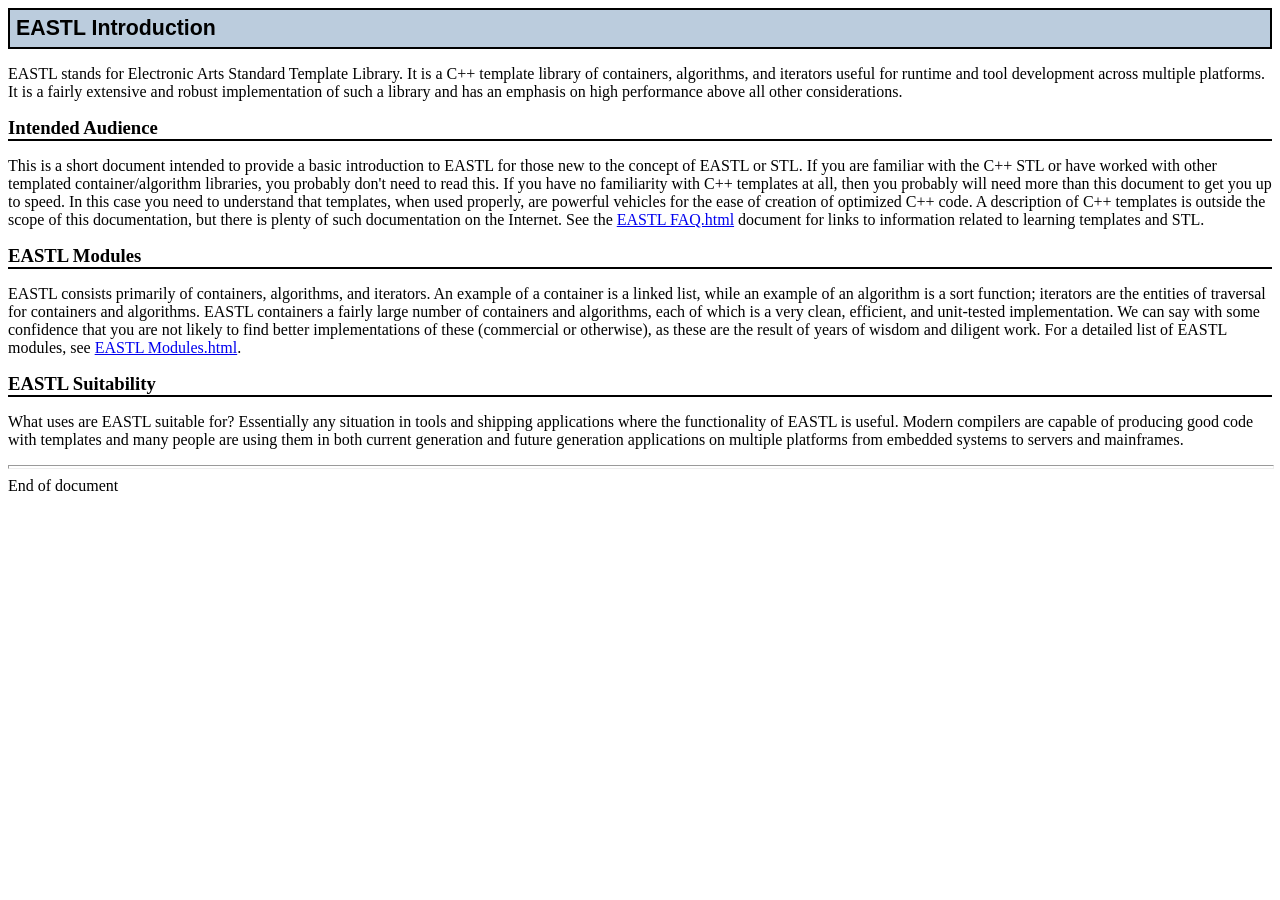
<file: Game/Source/External/EASTL-3.17.06/doc/html/EASTL Introduction.html>
<!DOCTYPE html PUBLIC "-//W3C//DTD HTML 4.01 Transitional//EN">
<html>
<head>
	<title>EASTL Introduction</title>
	<meta content="text/html; charset=us-ascii" http-equiv="content-type">
	<meta name="author" content="Paul Pedriana">
	<meta name="description" content="Basic introduction to EASTL.">
    <link type="text/css" rel="stylesheet" href="EASTLDoc.css">
</head>
<body>
<h1>EASTL Introduction</h1>
<p>EASTL stands for Electronic Arts Standard Template Library. It is a C++ template library of containers, algorithms, and
  iterators useful for runtime and tool development across multiple platforms. It is a fairly extensive and robust
  implementation of such a library and has an emphasis on high performance above all other considerations.</p>
<h2>Intended Audience</h2>
<p>This is a short document intended to provide a basic introduction to EASTL for 
  those new to the concept of EASTL or STL. If you are familiar with the C++ STL 
  or have worked with other templated container/algorithm libraries, you probably 
  don't need to read this. If you have no familiarity with C++ templates at all, 
  then you probably will need more than this document to get you up to speed. In 
  this case you need to understand that templates, when used properly, are powerful 
  vehicles for the ease of creation of optimized C++ code. A description of C++ 
  templates is outside the scope of this documentation, but there is plenty of such 
  documentation on the Internet. See the <a href="EASTL%20FAQ.html">EASTL FAQ.html</a> 
  document for links to information related to learning templates and STL.</p>
<h2>EASTL Modules</h2>
<p>EASTL consists primarily of containers, algorithms, and iterators. An example of a container is a linked list, while an
  example of an algorithm is a sort function; iterators are the entities of traversal for containers and algorithms.
  EASTL containers a fairly large number of containers and algorithms, each of which is a very clean, efficient, and
  unit-tested implementation. We can say with some confidence that you are not likely to find better implementations of
  these (commercial or otherwise), as these are the result of years of wisdom and diligent work. For a detailed list of
  EASTL modules, see <a href="EASTL%20Modules.html">EASTL Modules.html</a>.</p>
<h2>EASTL Suitability</h2>
<p>What uses are EASTL suitable for? Essentially any situation in tools and shipping applications where the functionality
  of EASTL is useful. Modern compilers are capable of producing good code with templates and many people are using them
  in both current generation and future generation applications on multiple platforms from embedded systems to servers
  and mainframes.</p>
<hr style="width: 100%; height: 2px;">
End of document<br>
<br>
<br>
<br>
<br>
<br>
<br>
</body>
</html>
</file>
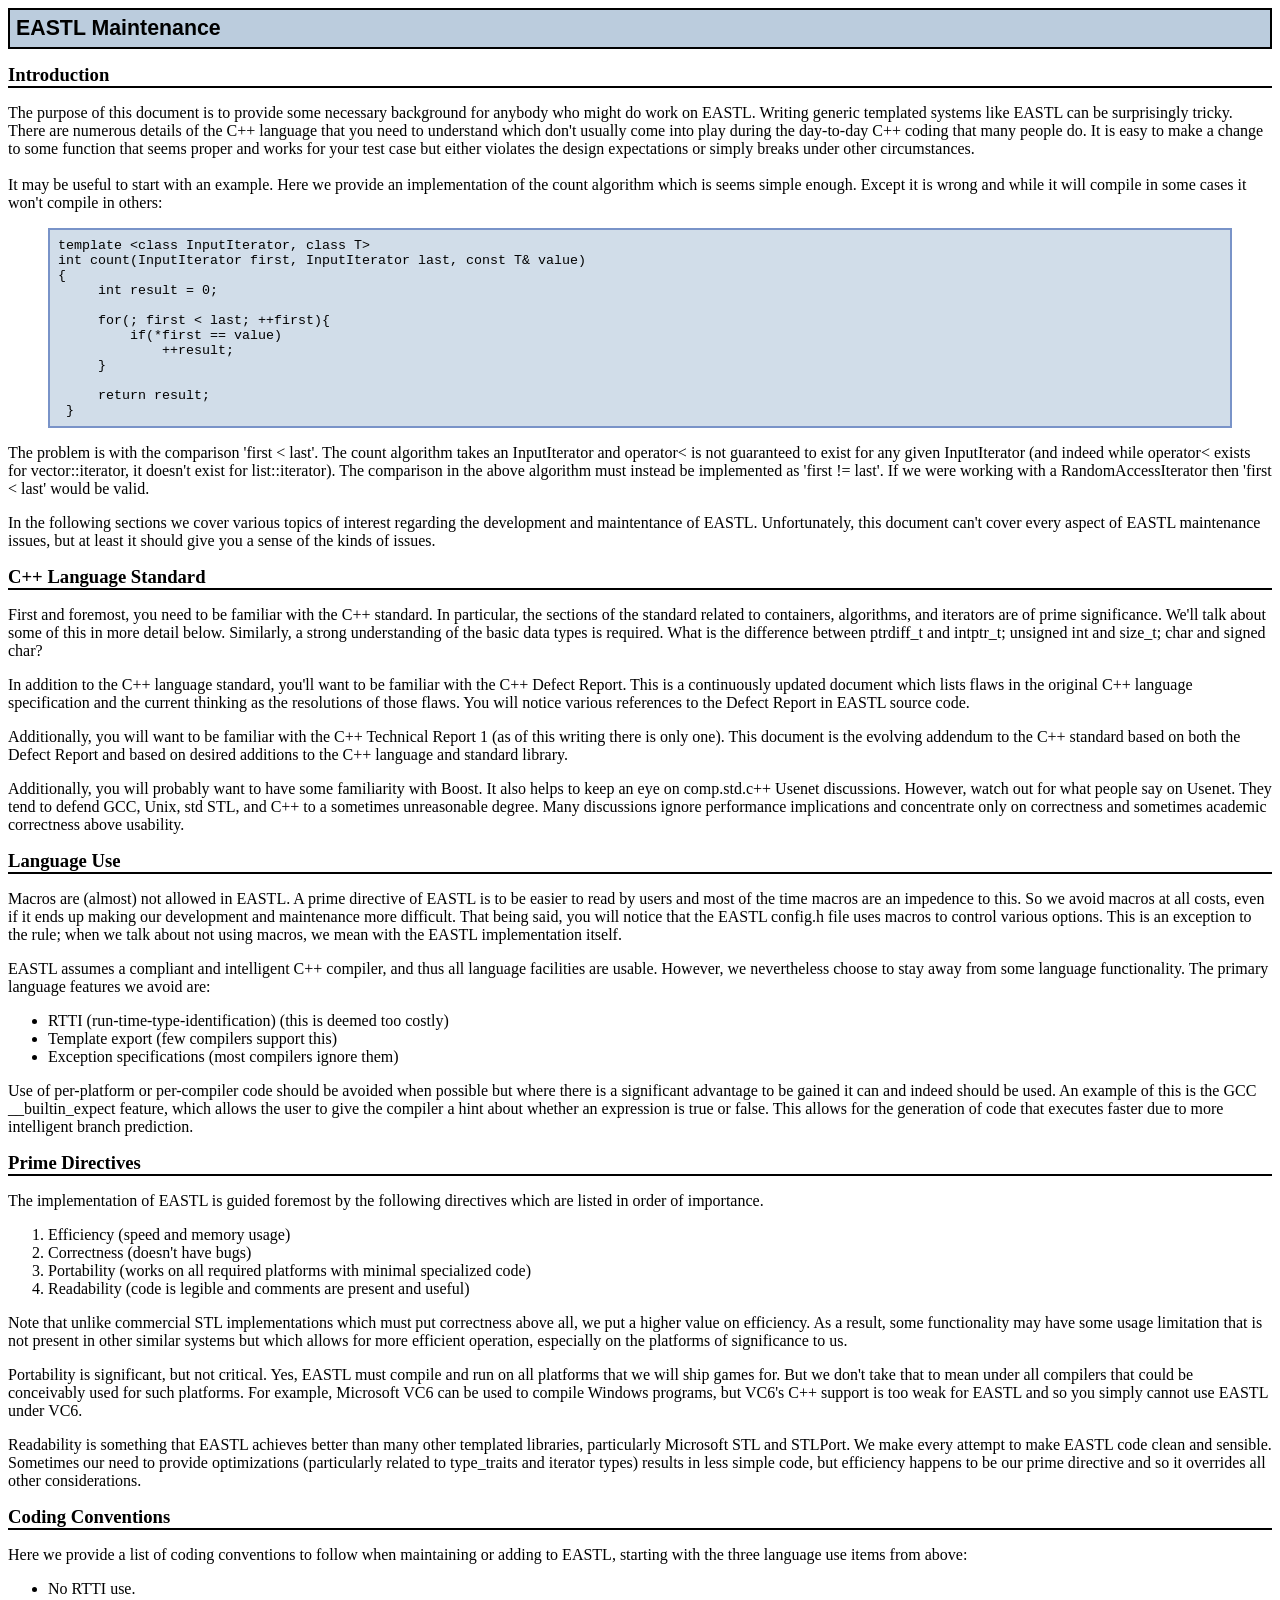
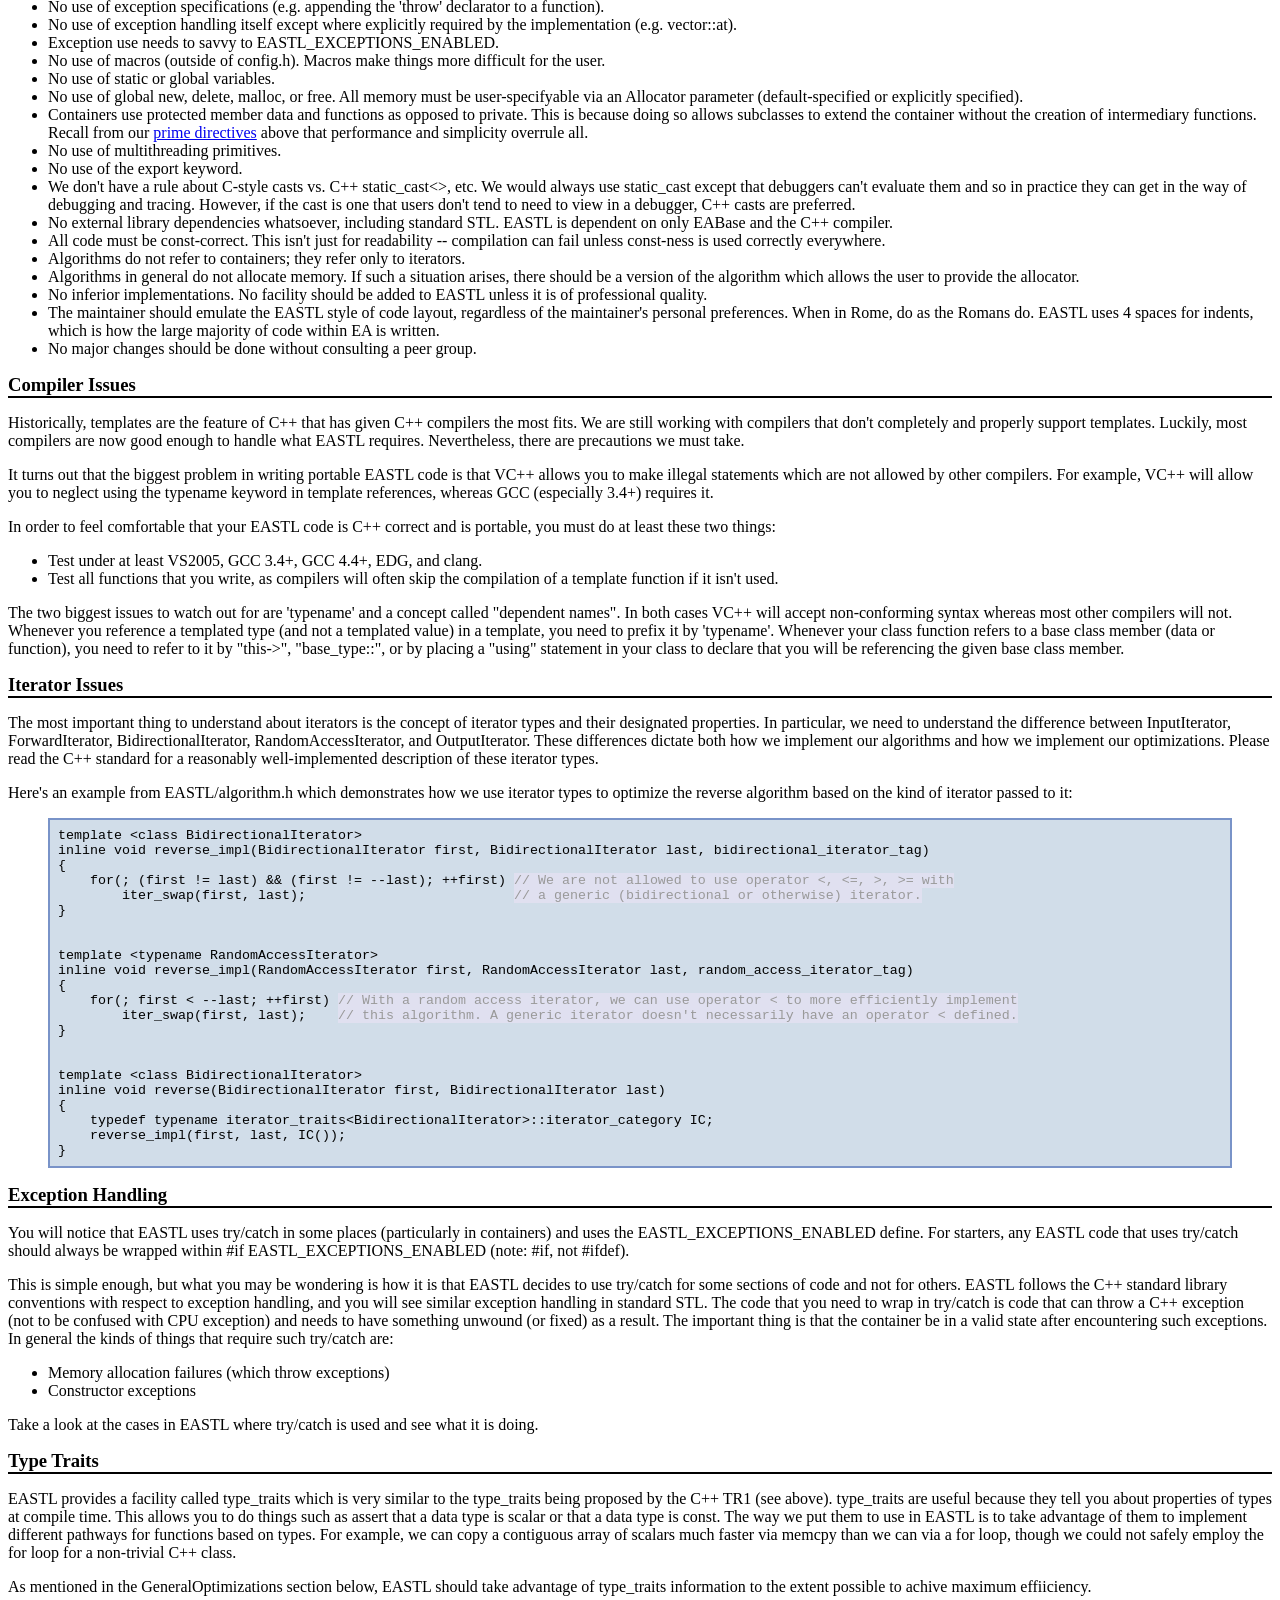
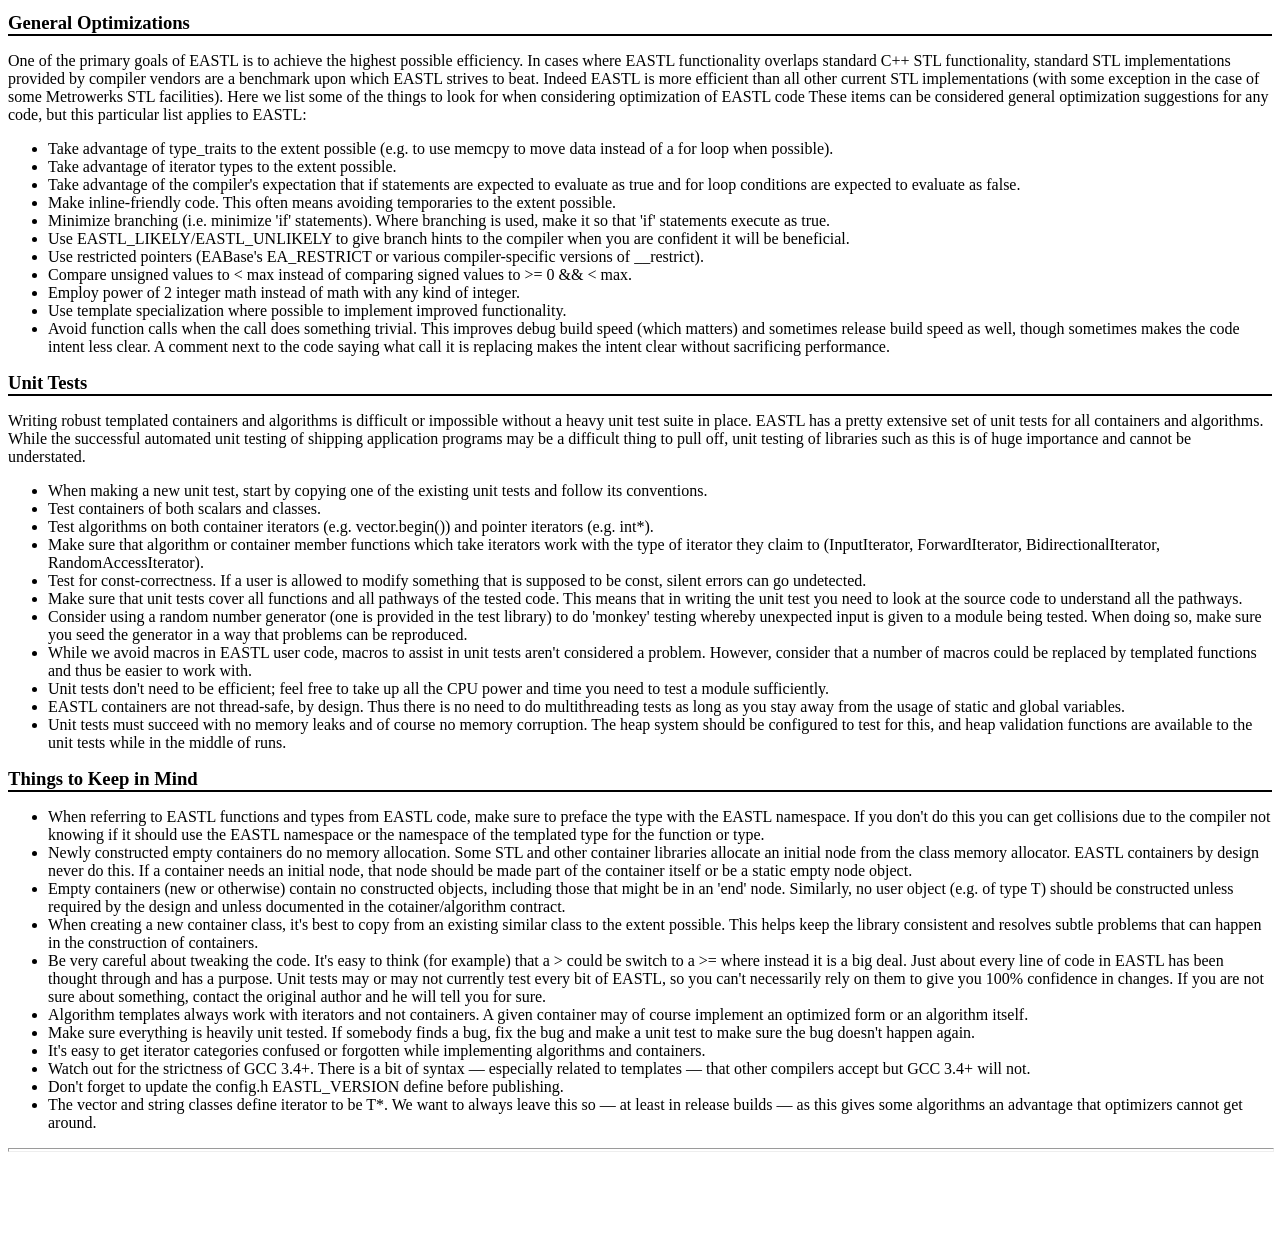
<file: Game/Source/External/EASTL-3.17.06/doc/html/EASTL Maintenance.html>
<!DOCTYPE html PUBLIC "-//W3C//DTD HTML 4.01 Transitional//EN">
<html>
<head>
	<title>EASTL Maintenance</title>
	<meta content="text/html; charset=us-ascii" http-equiv="content-type">
	<meta name="author" content="Paul Pedriana">
	<meta name="description" content="Information for the EASTL maintainer.">
    <link type="text/css" rel="stylesheet" href="EASTLDoc.css">
</head>
<body>

<h1>EASTL Maintenance</h1>
<h2><span style="font-style: italic;"><a name="Introduction" id="Introduction"></a></span>Introduction</h2>
<p>The purpose of this document is to provide some necessary background for anybody who might do work on EASTL. Writing
  generic templated systems like EASTL can be surprisingly tricky. There are numerous details of the C++ language that
  you need to understand which don't usually come into play during the day-to-day C++ coding that many people do. It is
  easy to make a change to some function that seems proper and works for your test case but either violates the design
  expectations or simply breaks under other circumstances.<br>
  <br>
  It may be useful to start with an example. Here we provide an implementation of the count algorithm which is seems
simple enough. Except it is wrong and while it&nbsp;will compile in some cases it won't compile in others:</p>
<pre class="code-example">template &lt;class InputIterator, class T&gt;
int count(InputIterator first, InputIterator last, const T&amp; value)
{
 &nbsp;&nbsp;&nbsp; int result = 0;
 
 &nbsp;&nbsp;&nbsp; for(; first &lt; last; ++first){
 &nbsp;&nbsp;&nbsp;&nbsp;&nbsp;&nbsp;&nbsp; if(*first == value)
 &nbsp;&nbsp;&nbsp;&nbsp;&nbsp;&nbsp;&nbsp;&nbsp;&nbsp;&nbsp;&nbsp; ++result;
 &nbsp;&nbsp;&nbsp; }
 
 &nbsp;&nbsp;&nbsp; return result;
 } </pre>
<p>The problem is with the comparison 'first &lt; last'. The count algorithm takes an InputIterator and operator&lt; is
not guaranteed to exist for any given InputIterator (and indeed while operator&lt; exists for vector::iterator, it
doesn't exist for list::iterator). The comparison in the above algorithm must instead be implemented as 'first !=
last'. If we were working with a RandomAccessIterator then 'first &lt; last' would be valid.</p>
<p>In the following sections we cover various topics of interest regarding the development and maintentance of EASTL.
  Unfortunately, this document can't cover every aspect of EASTL maintenance issues, but at least it should give you a
sense of the kinds of issues.</p>

<h2>  <a name="Language_Standard" id="Language_Standard"></a>C++ Language Standard</h2>
<p>First and foremost, you need to be familiar with the C++ standard. In particular, the sections of the standard related
  to containers, algorithms, and iterators are of prime significance. We'll talk about some of this in more detail below.
  Similarly, a strong understanding of the basic data types is required. What is the difference between ptrdiff_t and
intptr_t; unsigned int and size_t; char and signed char?</p>
<p>In addition to the C++ language standard, you'll want to be familiar with the C++ Defect Report. This is a continuously
  updated document which lists flaws in the original C++ language specification and the current thinking as the
resolutions of those flaws. You will notice various references to the Defect Report in EASTL source code.</p>
<p>Additionally, you will want to be familiar with the C++ Technical Report 1 (as of this writing there is only one). This
  document is the evolving addendum to the C++ standard based on both the Defect Report and based on desired additions to
the C++ language and standard library.</p>
<p>Additionally, you will probably want to have some familiarity with Boost. It also helps to&nbsp;keep an eye on
  comp.std.c++ Usenet discussions. However, watch out for what people say on Usenet. They tend to defend GCC, Unix, std
  STL, and C++&nbsp;to a sometimes&nbsp;unreasonable degree. Many discussions ignore performance implications and
concentrate only on correctness and sometimes academic correctness above usability.</p>
<h2>  <a name="Langauge_Use" id="Langauge_Use"></a>Language Use</h2>
<p>Macros are (almost) not allowed in EASTL.&nbsp;A prime directive of EASTL is to be easier to read by users and most of
  the time macros are an impedence to this. So we avoid macros at all costs, even if it ends up making our development
  and maintenance more difficult. That being said, you will notice that the EASTL config.h file uses macros to control
  various options. This is an exception to the rule; when we talk about not using macros, we mean with the EASTL
implementation itself.</p>
<p>EASTL assumes a compliant and intelligent C++ compiler, and thus all language facilities are usable. However, we
nevertheless choose to stay away from some language functionality. The primary language features we avoid are:</p>
<ul>
  <li>RTTI (run-time-type-identification) (this is deemed too costly)</li>
<li>Template export (few compilers support this)</li>
<li>Exception specifications (most compilers ignore them)</li>
</ul>
<p>Use of per-platform or per-compiler code should be avoided when possible but where there is a significant advantage to
  be gained it can and indeed should be used. An example of this is the GCC __builtin_expect feature, which allows the
  user to give the compiler a hint about whether an expression is true or false. This allows for the generation of code
that executes faster due to more intelligent branch prediction.</p>
<h2>  <a name="Prime_Directives" id="Prime_Directives"></a>Prime Directives</h2>
<p>The
implementation of EASTL is guided foremost by the following directives which are listed in order of importance.</p>
<ol>
<li>Efficiency (speed and memory usage)</li>
<li>Correctness (doesn't have bugs)</li>
<li>Portability (works on all required platforms with minimal specialized code)</li>
<li>Readability (code is legible and comments are present and useful)</li>
</ol>
<p>Note that unlike commercial STL implementations which must put correctness above all, we put a higher value on
  efficiency. As a result, some functionality may have some usage limitation that is not present in other similar systems
but which allows for more efficient operation, especially on the platforms of significance to us.</p>
<p>Portability is significant, but not critical. Yes, EASTL must compile and run on all platforms that we will ship games
    for. But we don't take that to mean under all compilers that could be conceivably used for such platforms. For example,
    Microsoft VC6 can be used to compile Windows programs, but VC6's C++ support is too weak for EASTL and so you simply
cannot use EASTL under VC6.</p>
<p>Readability is something that EASTL achieves better than many other templated libraries, particularly Microsoft STL and
    STLPort. We make every attempt to make EASTL code clean and sensible. Sometimes our need to provide optimizations
    (particularly related to type_traits and iterator types) results in less simple code, but efficiency happens to be our
prime directive and so it overrides all other considerations.</p>

<h2>  <a name="Coding_Conventions" id="Coding_Conventions"></a>Coding Conventions</h2>
<p>Here we provide a list of coding conventions to follow when maintaining or adding to EASTL, starting with the three
language use items from above:</p>
<ul>
<li>No RTTI use.</li>
<li>No use of exception specifications (e.g. appending the 'throw' declarator to a function).</li>
<li>No use of exception handling itself except where explicitly required by the implementation (e.g. vector::at).</li>
<li>Exception use needs to savvy to EASTL_EXCEPTIONS_ENABLED.</li>
<li>No use of macros (outside of config.h). Macros make things more difficult for the user.</li>
<li>No use of static or global variables.</li>
<li>No use of global new, delete, malloc, or free. All memory must be user-specifyable via an Allocator parameter
(default-specified or explicitly specified).</li>
<li>Containers use protected member data and functions as opposed to private. This is because doing so allows
subclasses to extend the container without the creation of intermediary functions. Recall from our <a href="#Prime_Directives">prime directives</a> above that performance and simplicity overrule all.</li>
<li>No use of multithreading primitives.&nbsp;</li>
<li>No use of the export keyword.</li>
<li>We don't have a rule about C-style casts vs. C++ static_cast&lt;&gt;, etc. We would always use static_cast except
that debuggers can't evaluate them and so in practice they can get in the way of debugging and tracing. However, if the
cast is one that users don't tend to need to view in a debugger, C++ casts are preferred.</li>
<li>No external library dependencies whatsoever, including standard STL. EASTL is dependent&nbsp;on only EABase and the
C++ compiler.&nbsp;</li>
<li>All code must be const-correct. This isn't just for readability -- compilation can fail unless const-ness is used
correctly everywhere.&nbsp;</li>
<li>Algorithms do not refer to containers; they refer only to iterators.</li>
<li>Algorithms in general do not allocate memory. If such a situation arises, there should be a version of the
algorithm which allows the user to provide the allocator.</li>
<li>No inferior implementations. No facility should be added to EASTL unless it is of professional
quality.</li>
<li>The maintainer should emulate the EASTL style of code layout, regardless of the maintainer's personal preferences.
When in Rome, do as the Romans do. EASTL uses 4 spaces for indents, which is how the large majority of code within EA
is written.</li>
<li>No major changes should be done without consulting a peer group.</li>
</ul>

<h2><a name="Compiler_Issues" id="Compiler_Issues"></a>Compiler Issues</h2>
<p>Historically, templates are the feature of C++ that has given C++ compilers the most fits. We are still working with
  compilers that don't completely and properly support templates. Luckily, most compilers are now good enough to handle
what EASTL requires. Nevertheless, there are precautions we must take.</p>
<p>It turns out that the biggest problem in writing portable EASTL code is that VC++ allows you to make illegal statements
    which are not allowed by other compilers. For example, VC++ will allow you to neglect using the typename keyword in
template references, whereas GCC (especially 3.4+) requires it.</p>
<p>In order to feel comfortable that your EASTL code is C++ correct and is portable, you must do at least these two
things:</p>
<ul>
<li>Test under at least VS2005, GCC 3.4+, GCC 4.4+, EDG, and clang. </li>
<li>Test all functions that you write, as compilers will often skip the compilation of a template function if it isn't
used.</li>
</ul>
<p>The two biggest issues to watch out for are 'typename' and a concept called "dependent names". In both cases VC++ will
  accept non-conforming syntax whereas most other compilers will not. Whenever you reference a templated type (and not a templated
  value) in a template, you need to prefix it by 'typename'. Whenever your class function refers to a base class member (data or
  function), you need to refer to it by "this-&gt;", "base_type::", or by placing a "using" statement in your class to
declare that you will be referencing the given base class member.</p>

<h2>  <a name="Iterator_Issues" id="Iterator_Issues"></a>Iterator Issues</h2>
<p>The most important thing to understand about iterators is the concept of iterator types and their designated
    properties. In particular, we need to understand the difference between InputIterator, ForwardIterator,
    BidirectionalIterator, RandomAccessIterator, and OutputIterator. These differences dictate both how we implement our
    algorithms and how we implement our optimizations. Please read the C++ standard for a reasonably well-implemented
  description of these iterator types.</p>
<p>Here's an example from EASTL/algorithm.h which demonstrates how we use iterator types to optimize the reverse algorithm
based on the kind of iterator passed to it:</p>
<pre class="code-example">template &lt;class BidirectionalIterator&gt;
inline void reverse_impl(BidirectionalIterator first, BidirectionalIterator last, bidirectional_iterator_tag)<br>{
&nbsp;&nbsp;&nbsp; for(; (first != last) &amp;&amp; (first != --last); ++first) <span class="code-example-comment">// We are not allowed to use operator &lt;, &lt;=, &gt;, &gt;= with</span>
&nbsp;&nbsp;&nbsp; &nbsp;&nbsp;&nbsp; iter_swap(first, last);&nbsp; &nbsp; &nbsp; &nbsp; &nbsp; &nbsp; &nbsp; &nbsp; &nbsp; &nbsp; &nbsp; &nbsp; &nbsp; <span class="code-example-comment">// a generic (bidirectional or otherwise) iterator.</span>
}<br>

template &lt;typename RandomAccessIterator&gt;
inline void reverse_impl(RandomAccessIterator first, RandomAccessIterator last, random_access_iterator_tag)
{
&nbsp;&nbsp;&nbsp; for(; first &lt; --last; ++first) <span class="code-example-comment">// With a random access iterator, we can use operator &lt; to more efficiently implement</span>
&nbsp;&nbsp;&nbsp; &nbsp;&nbsp;&nbsp; iter_swap(first, last);&nbsp;&nbsp;&nbsp; <span class="code-example-comment">// this algorithm. A generic iterator doesn't necessarily have an operator &lt; defined.</span>
}<br><br>
template &lt;class BidirectionalIterator&gt;
inline void reverse(BidirectionalIterator first, BidirectionalIterator last)
{
&nbsp;&nbsp;&nbsp; typedef typename iterator_traits&lt;BidirectionalIterator&gt;::iterator_category IC;
&nbsp;&nbsp;&nbsp; reverse_impl(first, last, IC());
}</pre>

<h2>  <a name="Exception_Handling" id="Exception_Handling"></a>Exception Handling</h2>
<p>You will notice that EASTL uses try/catch in some places (particularly in containers) and uses
  the&nbsp;EASTL_EXCEPTIONS_ENABLED define. For starters, any EASTL code that uses try/catch should always be wrapped
  within #if EASTL_EXCEPTIONS_ENABLED (note: #if, not #ifdef).</p>
<p>This is simple enough, but what you may be wondering is how it is that EASTL decides to use try/catch for some sections
  of code and not for others. EASTL follows the C++ standard library conventions with respect to exception handling, and
  you will see similar exception handling in standard STL. The code that you need to wrap in try/catch is code that can
  throw a C++ exception (not to be confused with CPU exception) and needs to have something unwound (or fixed) as a
  result. The important thing is that the container be in a valid state after encountering such exceptions. In general
the kinds of things that require such try/catch are:</p>
<ul>
<li>Memory allocation failures (which throw exceptions)</li>
<li>Constructor exceptions</li>
</ul>
<p>Take a look at the cases in EASTL where try/catch is used and see what it is doing.</p>
<h2>  <a name="Type_Traits" id="Type_Traits"></a>Type Traits </h2>
<p>EASTL provides a facility called type_traits which is very similar to the type_traits being proposed by the C++ TR1
  (see above). type_traits are useful because they tell you about properties of types at compile time. This allows you to
  do things such as assert that a data type is scalar or that a data type is const. The way we put them to use in EASTL
  is to take advantage of them to implement different pathways for functions based on types. For example, we can copy a
  contiguous array of scalars much faster via memcpy than we can via a for loop, though we could not safely employ the
  for loop for a non-trivial C++ class.</p>
<p>As mentioned in the GeneralOptimizations section below, EASTL should take advantage of type_traits information to the
extent possible to achive maximum effiiciency.</p>
<h2>  <a name="General_Optimizations" id="General_Optimizations"></a>General
Optimizations</h2>
<p>One of the primary goals of EASTL is to achieve the highest possible efficiency. In cases where EASTL functionality
  overlaps standard C++ STL functionality, standard STL implementations provided by compiler vendors are a benchmark upon
  which EASTL strives to beat. Indeed EASTL is more efficient than all other current STL implementations&nbsp;(with some
  exception in the case of some Metrowerks STL facilities). Here we list some of the things to look for when considering
  optimization of EASTL code These items can be considered general optimization suggestions for any code, but this
particular list applies to EASTL:</p>
<ul>
<li>Take advantage of type_traits to the extent possible (e.g. to use memcpy to move data instead of a for loop when
possible).</li>
<li>Take advantage of iterator types to the extent possible.</li>
<li>Take advantage of the compiler's expectation that if statements are expected to evaluate as true and for loop
conditions are expected to evaluate as false.</li>
<li>Make inline-friendly code. This often means avoiding temporaries to the extent possible.</li>
<li>Minimize branching (i.e. minimize 'if' statements). Where branching is used, make it so that 'if' statements
execute as true.</li>
<li>Use EASTL_LIKELY/EASTL_UNLIKELY to give branch hints to the compiler when you are confident it will be
beneficial.</li>
<li>Use&nbsp;restricted pointers (EABase's EA_RESTRICT or various compiler-specific versions of __restrict).</li>
<li>Compare unsigned values to &lt; max instead of comparing signed values to &gt;= 0 &amp;&amp; &lt; max.</li>
<li>Employ power of 2 integer math instead of math with any kind of integer.</li>
<li>Use template specialization where possible to implement improved functionality.</li>
<li>Avoid function calls when the call does something trivial. This improves debug build speed (which matters) and
sometimes release build speed as well, though sometimes makes the code intent less clear. A comment next to the code
saying what call it is replacing makes the intent clear without sacrificing performance.</li>
</ul>
<h2><a name="Unit_Tests" id="Unit_Tests"></a>Unit Tests</h2>
<p>Writing robust templated containers and algorithms is difficult or impossible without a heavy unit test suite in place.
    EASTL has a pretty extensive set of unit tests for all containers and algorithms. While the successful automated unit
    testing of shipping application programs may be a difficult thing to pull off, unit testing of libraries such as this
    is of huge importance and cannot be understated. </p>
<ul>
<li>When making a new unit test, start by copying one of the existing unit tests and follow its conventions.</li>
<li>Test containers of both scalars and classes.</li>
<li>Test algorithms on both container iterators (e.g. vector.begin()) and pointer iterators (e.g. int*).</li>
<li>Make sure that algorithm or container member functions which take iterators work with the type of iterator they
claim to (InputIterator, ForwardIterator, BidirectionalIterator, RandomAccessIterator).&nbsp;</li>
<li>Test for const-correctness. If a user is allowed to modify something that is supposed to be const, silent errors
can go undetected.</li>
<li>Make sure that unit tests cover all functions and all pathways of the tested code. This means that in writing the
unit test you need to look at the source code to understand all the pathways.</li>
<li>Consider using a random number generator (one is provided in the test library) to do 'monkey' testing whereby
unexpected input is given to a module being tested. When doing so, make sure you seed the generator in a way that
problems can be reproduced.</li>
<li>While we avoid macros in EASTL user code, macros to assist in unit tests aren't considered a problem. However,
consider that a number of macros could be replaced by templated functions and thus be easier to work with.</li>
<li>Unit tests don't need to be efficient; feel free to take up all the CPU power and time you need to test a module
sufficiently.</li>
<li>EASTL containers are not thread-safe, by design. Thus there is no need to do multithreading tests as long as you
stay away from the usage of static and global variables.</li>
<li>Unit tests must succeed with no memory leaks and of course no memory corruption. The heap system should be
configured to test for this, and heap validation functions are available to the unit tests while in the middle of
runs.</li>
</ul>

<h2><a name="Things_to_Keep_in_Mind" id="Things_to_Keep_in_Mind"></a>Things to Keep in Mind</h2>
<ul>
<li>When referring to EASTL functions and types from EASTL code, make sure to preface the type with the EASTL
namespace. If you don't do this you can get collisions due to the compiler not knowing if it should use the EASTL
namespace or the namespace of the templated type for the function or type.</li>
<li>Newly constructed empty containers do no memory allocation. Some STL and other container libraries allocate an
initial node from the class memory allocator. EASTL containers by design never do this.&nbsp;If a container needs an
initial node, that node should be made part of the container itself or be a static empty node object.</li>
<li>Empty containers (new or otherwise) contain no constructed objects, including those that might be in an 'end' node.
Similarly, no user object (e.g. of type T) should be constructed unless required by the design and unless documented in
the cotainer/algorithm contract.&nbsp;</li>
<li>When creating a new container class, it's best to copy from an existing similar class to the extent possible. This
helps keep the library consistent and resolves subtle problems that can happen in the construction of containers.</li>
<li>Be very careful about tweaking the code. It's easy to think (for example) that a &gt; could be switch to a &gt;=
where instead it is a big deal. Just about every line of code in EASTL has been thought through and has a purpose. Unit
tests may or may not currently test every bit of EASTL, so you can't necessarily rely on them to give you 100%
confidence in changes. If you are not sure about something, contact the original author and he will tell you for
sure.</li>
<li>Algorithm templates always work with iterators and not containers. A given container may of course implement an
optimized form or an algorithm itself.</li>
<li>Make sure everything is heavily unit tested. If somebody finds a bug, fix the bug and make a unit test to make sure
the bug doesn't happen again.</li>
<li>It's easy to get iterator categories confused or forgotten while implementing algorithms and containers.</li>
<li>Watch out for the strictness of GCC 3.4+. There is a bit of syntax &#8212; especially related to templates &#8212; that other
compilers accept but GCC 3.4+ will not.</li>
<li>Don't forget to update the config.h EASTL_VERSION define before publishing.</li>
<li>The vector and string classes define iterator to be T*. We want to always leave this so &#8212; at least in release
builds &#8212; as this gives some algorithms an advantage that optimizers cannot get around.</li>
</ul>
<hr style="width: 100%; height: 2px;">
<br>
<br>
<br>
<br>
<br>
</body>
</html>
</file>
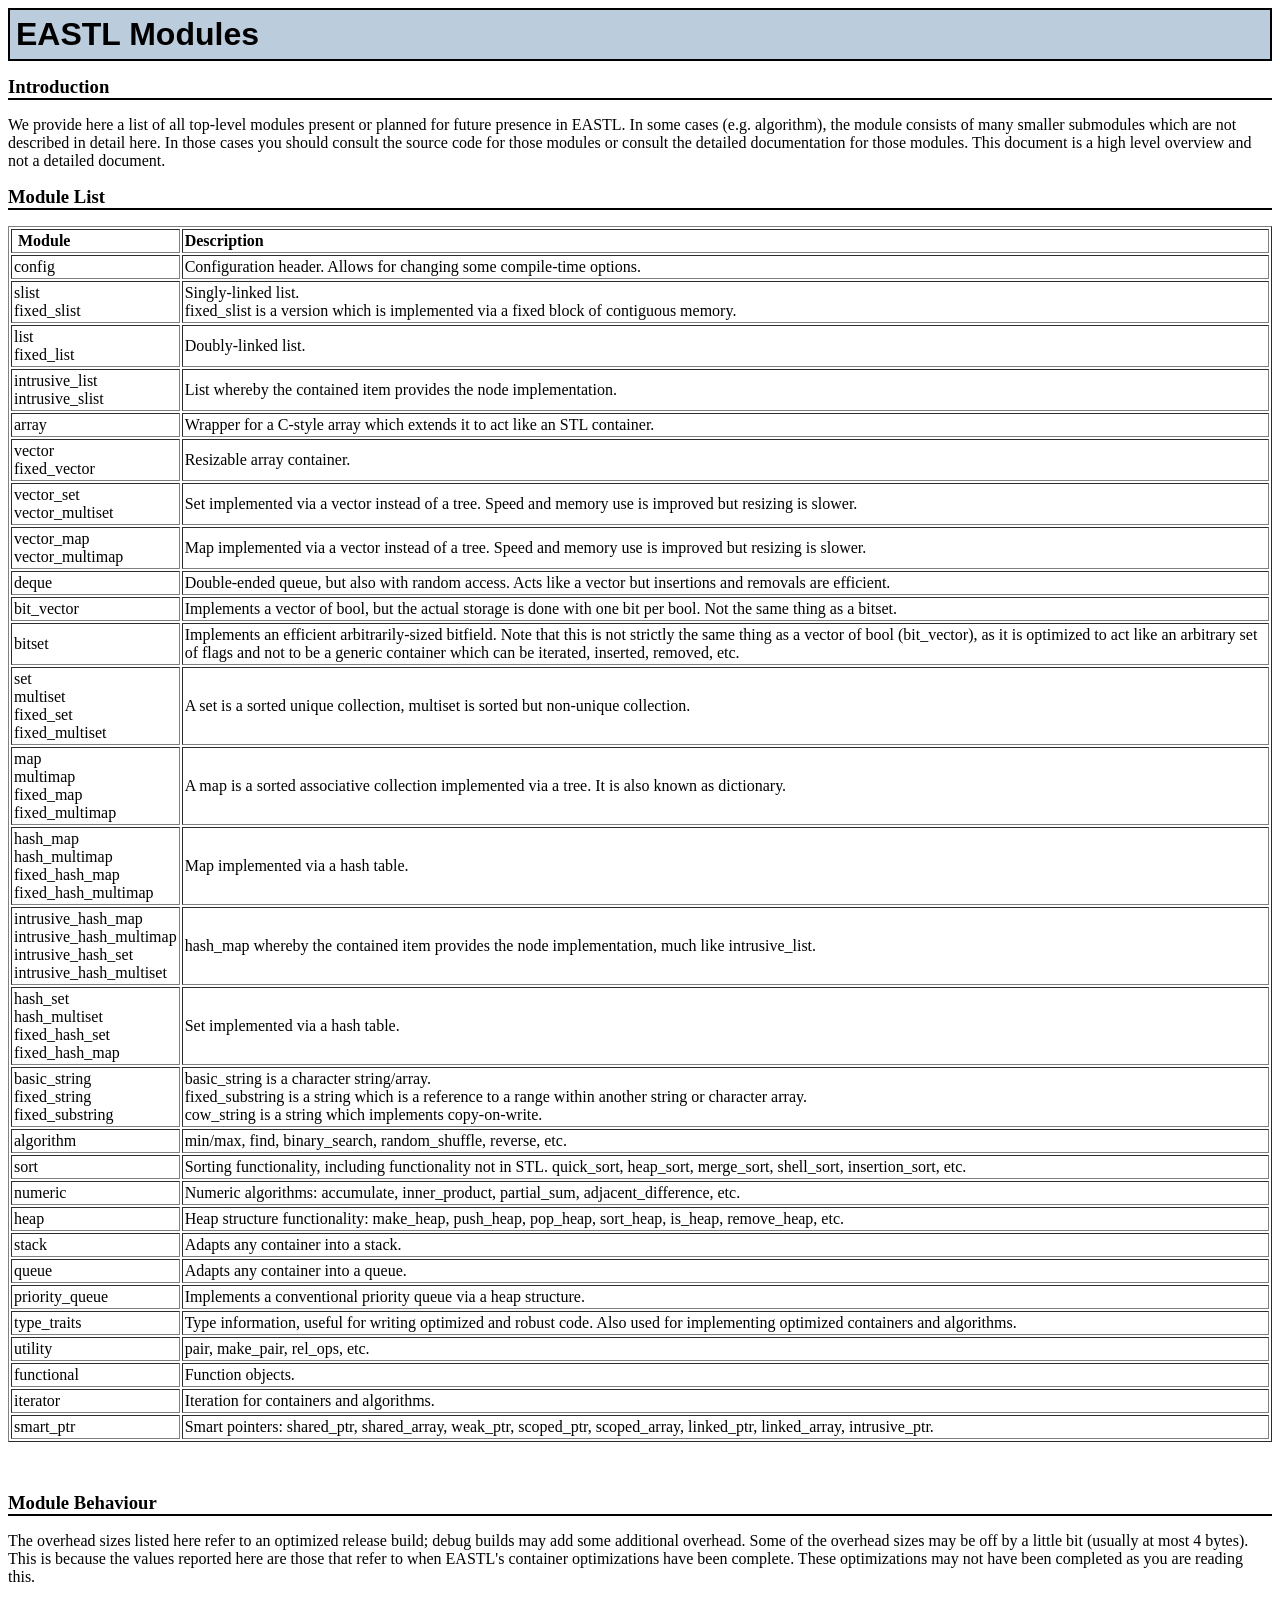
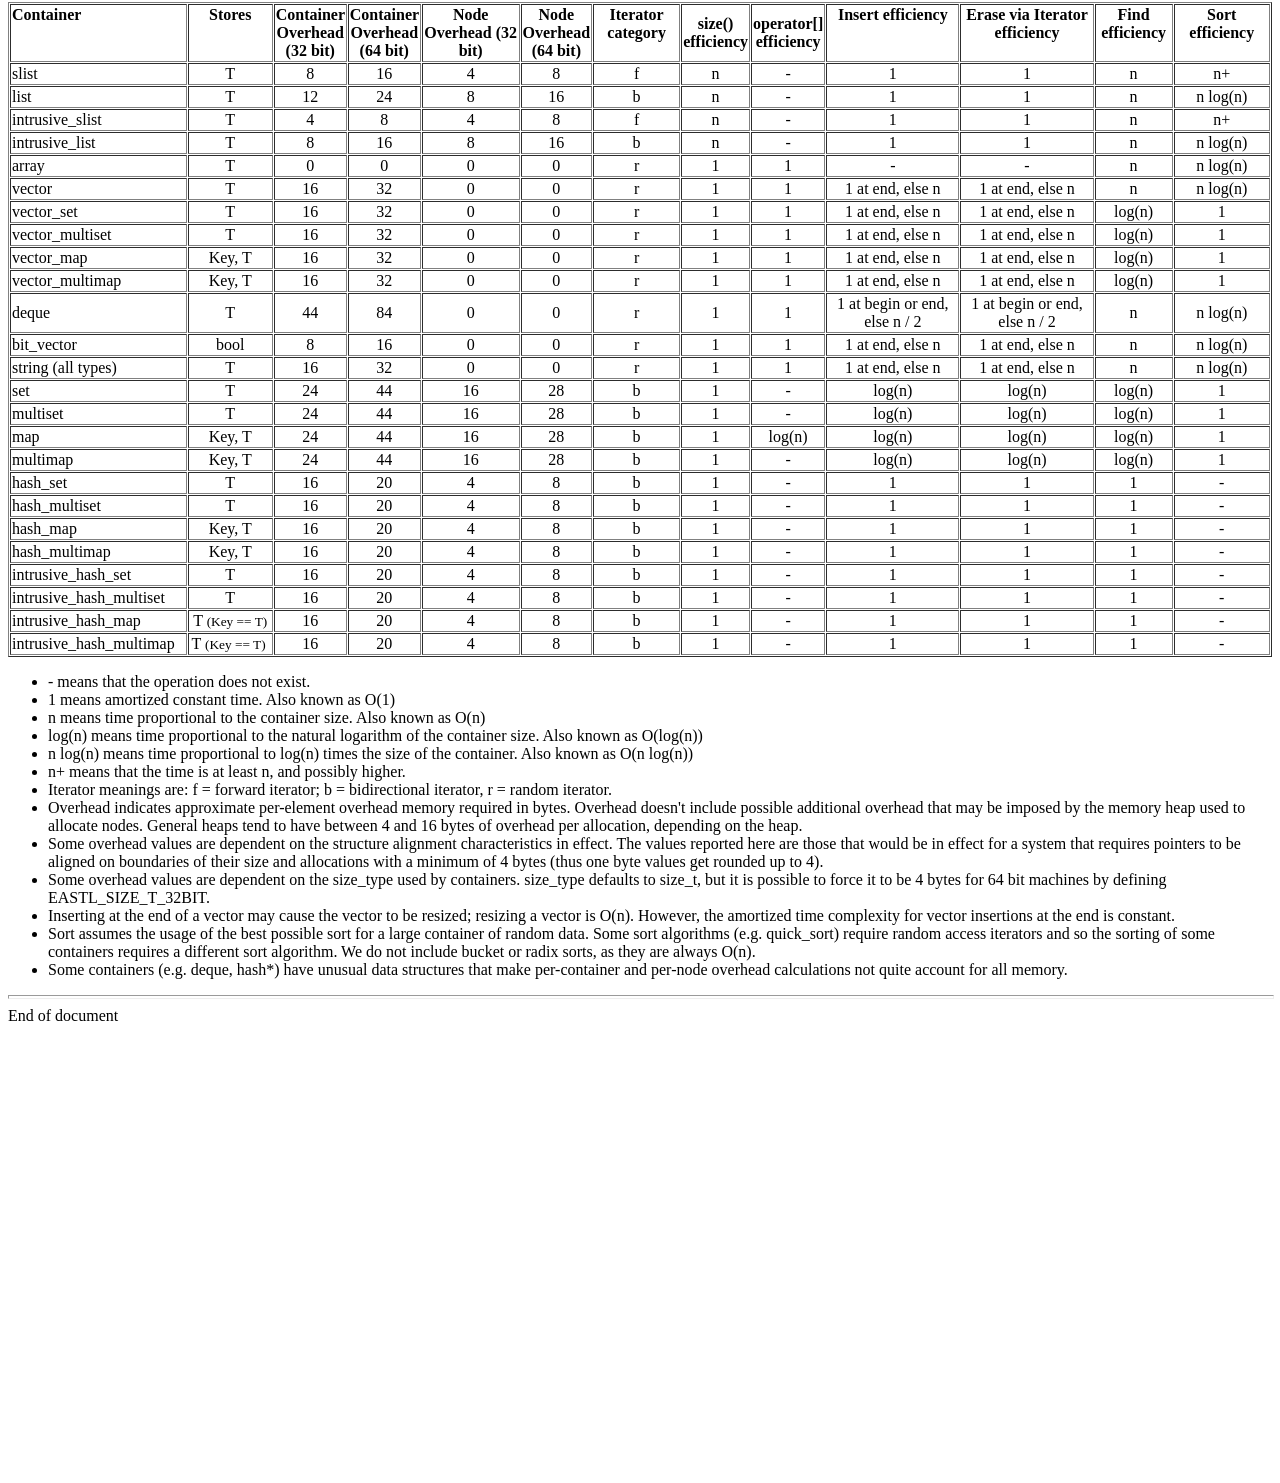
<file: Game/Source/External/EASTL-3.17.06/doc/html/EASTL Modules.html>
<!DOCTYPE HTML PUBLIC "-//W3C//DTD HTML 4.01 Transitional//EN">
<html>
<head>
	<title>EASTL Modules</title>
	<meta content="text/html; charset=us-ascii" http-equiv="content-type">
	<meta name="author" content="Paul Pedriana">
	<meta name="description" content="Lists the top-level modules present in EASTL.">
    <link type="text/css" rel="stylesheet" href="EASTLDoc.css">
    <style type="text/css">
<!--
.style1 {font-size: 10pt}
-->
    </style>
</head>
<body>
<h1><font size="+3">EASTL Modules</font></h1>
<h2>  Introduction</h2>
<p>We provide here a list of all top-level modules present or planned for future presence in EASTL. In some cases (e.g.
  algorithm), the module consists of many smaller submodules which are not described in detail here. In those cases you
  should consult the source code for those modules or consult the detailed documentation for those modules. This document
is a high level overview and not a detailed document.</p>
<h2>Module List</h2>
<table style="text-align: left; width: 100%;" border="1" cellpadding="2" cellspacing="2">
<tbody>
<tr>
<td style="font-weight: bold;">&nbsp;Module</td>
<td style="font-weight: bold;">Description</td>
</tr>
<tr>
<td>config</td>
<td>Configuration header. Allows for changing some compile-time options.</td>
</tr>
<tr>
<td>slist<br>
fixed_slist</td>
<td>Singly-linked list.<br>
fixed_slist is a version which is implemented via a fixed block of contiguous memory.</td>
</tr>
<tr>
<td>list<br>
fixed_list</td>
<td>Doubly-linked list.</td>
</tr>
<tr>
<td>intrusive_list<br>
intrusive_slist</td>
<td>List whereby the contained item provides the node implementation.</td>
</tr>
<tr>
<td>array</td>
<td>Wrapper for a C-style array which extends it to act like an STL container.</td>
</tr>
<tr>
<td>vector<br>
fixed_vector</td>
<td>Resizable array container.</td>
</tr>
<tr>
<td>vector_set<br>
vector_multiset<br></td>
<td>Set implemented via a vector instead of a tree. Speed and memory use is improved but resizing is slower.</td>
</tr>
<tr>
<td>vector_map<br>
vector_multimap<br></td>
<td>Map implemented via a vector instead of a tree. Speed and memory use is improved but resizing is slower.</td>
</tr>
<tr>
<td style="vertical-align: top;">deque<br></td>
<td style="vertical-align: top;">Double-ended queue, but also with random access. Acts like a vector but insertions and
removals are efficient.<br></td>
</tr>
<tr>
<td>bit_vector</td>
<td>Implements a vector of bool, but the actual storage is done with one bit per bool. Not the same thing as a
bitset.</td>
</tr>
<tr>
<td>bitset</td>
<td>Implements an efficient arbitrarily-sized bitfield. Note that this is not strictly the same thing as a vector of
bool (bit_vector), as it is optimized to act like an arbitrary set of flags and not to be a generic container which can
be iterated, inserted, removed, etc.</td>
</tr>
<tr>
<td>set<br>
multiset<br>
fixed_set<br>
fixed_multiset<br></td>
<td>A set is a sorted unique collection, multiset is sorted but non-unique collection.</td>
</tr>
<tr>
<td>map<br>
multimap<br>
fixed_map<br>
fixed_multimap</td>
<td>A map is a sorted associative collection implemented via a tree. It is also known as dictionary.</td>
</tr>
<tr>
<td>hash_map<br>
hash_multimap<br>
fixed_hash_map<br>
fixed_hash_multimap</td>
<td>Map implemented via a hash table.</td>
</tr>
<tr>
<td>intrusive_hash_map<br>
intrusive_hash_multimap<br>
intrusive_hash_set<br>
intrusive_hash_multiset</td>
<td>hash_map whereby the contained item provides the node implementation, much like intrusive_list.</td>
</tr>
<tr>
<td>hash_set<br>
hash_multiset<br>
fixed_hash_set<br>
fixed_hash_map<br></td>
<td>Set implemented via a hash table.</td>
</tr>
<tr>
<td>basic_string<br>
fixed_string<br>
fixed_substring</td>
<td>basic_string is a character string/array.<br>
fixed_substring is a string which is a reference to a range within another string or character array.<br>
cow_string is a string which implements copy-on-write.</td>
</tr>
<tr>
<td>algorithm</td>
<td>min/max, find, binary_search, random_shuffle, reverse, etc.&nbsp;</td>
</tr>
<tr>
<td style="vertical-align: top;">sort<br></td>
<td style="vertical-align: top;">Sorting functionality, including functionality not in STL. quick_sort, heap_sort,
merge_sort, shell_sort, insertion_sort, etc.<br></td>
</tr>
<tr>
<td>numeric</td>
<td>Numeric algorithms: accumulate, inner_product, partial_sum, adjacent_difference, etc.</td>
</tr>
<tr>
<td style="vertical-align: top;">heap<br></td>
<td style="vertical-align: top;">Heap structure functionality: make_heap, push_heap, pop_heap, sort_heap, is_heap,
remove_heap, etc.<br></td>
</tr>
<tr>
<td style="vertical-align: top;">stack<br></td>
<td style="vertical-align: top;">Adapts any container into a stack.<br></td>
</tr>
<tr>
<td style="vertical-align: top;">queue<br></td>
<td style="vertical-align: top;">Adapts any container into a queue.<br></td>
</tr>
<tr>
<td style="vertical-align: top;">priority_queue<br></td>
<td style="vertical-align: top;">Implements a conventional priority queue via a heap structure.<br></td>
</tr>
<tr>
<td>type_traits</td>
<td>Type information, useful for writing optimized and robust code. Also used for implementing optimized containers and
algorithms.</td>
</tr>
<tr>
<td style="vertical-align: top;">utility<br></td>
<td style="vertical-align: top;">pair, make_pair, rel_ops, etc.<br></td>
</tr>
<tr>
<td style="vertical-align: top;">functional<br></td>
<td style="vertical-align: top;">Function objects.<br></td>
</tr>
<tr>
<td style="vertical-align: top;">iterator<br></td>
<td style="vertical-align: top;">Iteration for containers and algorithms.<br></td>
</tr>
<tr>
<td>smart_ptr</td>
<td>Smart pointers:&nbsp;shared_ptr, shared_array, weak_ptr, scoped_ptr, scoped_array, linked_ptr, linked_array,
intrusive_ptr.</td>
</tr>
</tbody>
</table>
<p>&nbsp;</p>
<h2>Module Behaviour</h2>
<p>The overhead sizes listed here refer to an optimized release build; debug builds may add some additional overhead. Some
  of the overhead sizes may be off by a little bit (usually at most 4 bytes). This is because the values reported here
  are those that refer to when EASTL's container optimizations have been complete. These optimizations may not have been
  completed as you are reading this.</p>
<table style="width: 100%;" border="1" cellpadding="1" cellspacing="1">
<tbody>
<tr>
<td style="width: 15%; vertical-align: top; height: 13px; font-weight: bold;">
<p>Container</p>
</td>
<td style="font-weight: bold; text-align: center;" height="13" valign="top" width="10%">
<p>Stores</p>
</td>
<td style="font-weight: bold; text-align: center;">Container Overhead (32 bit)</td>
<td style="font-weight: bold; text-align: center;">Container Overhead (64 bit)</td>
<td style="font-weight: bold; text-align: center;" height="13" valign="top" width="10%">
<p>Node Overhead (32 bit)</p>
</td>
<td style="font-weight: bold; text-align: center;">Node Overhead (64 bit)</td>
<td style="font-weight: bold; text-align: center;" height="13" valign="top" width="9%">
<p>Iterator category</p>
</td>
<td style="text-align: center; font-weight: bold;">size() efficiency</td>
<td style="text-align: center; font-weight: bold;">operator[] efficiency</td>
<td style="font-weight: bold; text-align: center;" height="13" valign="top" width="16%">
<p>Insert efficiency</p>
</td>
<td style="font-weight: bold; text-align: center;" height="13" valign="top" width="16%">
<p>Erase via Iterator efficiency</p>
</td>
<td style="font-weight: bold; text-align: center;" height="13" valign="top" width="7%">
<p>Find efficiency</p>
</td>
<td style="font-weight: bold; text-align: center;" height="13" valign="top" width="10%">
<p>Sort efficiency</p>
</td>
</tr>
<tr>
<td>slist</td>
<td style="text-align: center;">T</td>
<td style="text-align: center;">8</td>
<td style="text-align: center;">16</td>
<td style="text-align: center;">4</td>
<td style="text-align: center;">8</td>
<td style="text-align: center;">f</td>
<td style="text-align: center;">n</td>
<td style="text-align: center;">-</td>
<td style="text-align: center;">1</td>
<td style="text-align: center;">1</td>
<td style="text-align: center;">n</td>
<td style="text-align: center;">n+</td>
</tr>
<tr>
<td height="13" valign="top" width="15%">
<p>list</p>
</td>
<td style="text-align: center;" height="13" valign="top" width="10%">
<p>T</p>
</td>
<td style="text-align: center;">12</td>
<td style="text-align: center;">24</td>
<td style="text-align: center;" height="13" valign="top" width="10%">
<p>8</p>
</td>
<td style="text-align: center;">16</td>
<td style="text-align: center;" height="13" valign="top" width="9%">
<p>b</p>
</td>
<td style="text-align: center;">n</td>
<td style="text-align: center;">-</td>
<td style="text-align: center;" height="13" valign="top" width="16%">
<p>1</p>
</td>
<td style="text-align: center;" height="13" valign="top" width="16%">
<p>1</p>
</td>
<td style="text-align: center;" height="13" valign="top" width="7%">
<p>n</p>
</td>
<td style="text-align: center;" height="13" valign="top" width="10%">
<p>n log(n)</p>
</td>
</tr>
<tr>
<td>intrusive_slist</td>
<td style="text-align: center;">T</td>
<td style="text-align: center;">4</td>
<td style="text-align: center;">8</td>
<td style="text-align: center;">4</td>
<td style="text-align: center;">8</td>
<td style="text-align: center;">f</td>
<td style="text-align: center;">n</td>
<td style="text-align: center;">-</td>
<td style="text-align: center;">1</td>
<td style="text-align: center;">1</td>
<td style="text-align: center;">n</td>
<td style="text-align: center;">n+</td>
</tr>
<tr>
<td>intrusive_list</td>
<td style="text-align: center;">T</td>
<td style="text-align: center;">8</td>
<td style="text-align: center;">16</td>
<td style="text-align: center;">8</td>
<td style="text-align: center;">16</td>
<td style="text-align: center;">b</td>
<td style="text-align: center;">n</td>
<td style="text-align: center;">-</td>
<td style="text-align: center;">1</td>
<td style="text-align: center;">1</td>
<td style="text-align: center;">n</td>
<td style="text-align: center;">n log(n)</td>
</tr>
<tr>
<td>array</td>
<td style="text-align: center;">T</td>
<td style="text-align: center;">0</td>
<td style="text-align: center;">0</td>
<td style="text-align: center;">0</td>
<td style="text-align: center;">0</td>
<td style="text-align: center;">r</td>
<td style="text-align: center;">1</td>
<td style="text-align: center;">1</td>
<td style="text-align: center;">-</td>
<td style="text-align: center;">-</td>
<td style="text-align: center;">n</td>
<td style="text-align: center;">n log(n)</td>
</tr>
<tr>
<td>vector</td>
<td style="text-align: center;">T</td>
<td style="text-align: center;">16</td>
<td style="text-align: center;">32</td>
<td style="text-align: center;">0</td>
<td style="text-align: center;">0</td>
<td style="text-align: center;">r</td>
<td style="text-align: center;">1</td>
<td style="text-align: center;">1</td>
<td style="text-align: center;">1&nbsp;at end, else n</td>
<td style="text-align: center;">1&nbsp;at end, else n</td>
<td style="text-align: center;">n</td>
<td style="text-align: center;">n log(n)</td>
</tr>
<tr>
<td>vector_set</td>
<td style="text-align: center;">T</td>
<td style="text-align: center;">16</td>
<td style="text-align: center;">32</td>
<td style="text-align: center;">0</td>
<td style="text-align: center;">0</td>
<td style="text-align: center;">r</td>
<td style="text-align: center;">1</td>
<td style="text-align: center;">1</td>
<td style="text-align: center;">1&nbsp;at end, else n</td>
<td style="text-align: center;">1&nbsp;at end, else n</td>
<td style="text-align: center;">log(n)</td>
<td style="text-align: center;">1</td>
</tr>
<tr>
<td>vector_multiset</td>
<td style="text-align: center;">T</td>
<td style="text-align: center;">16</td>
<td style="text-align: center;">32</td>
<td style="text-align: center;">0</td>
<td style="text-align: center;">0</td>
<td style="text-align: center;">r</td>
<td style="text-align: center;">1</td>
<td style="text-align: center;">1</td>
<td style="text-align: center;">1&nbsp;at end, else n</td>
<td style="text-align: center;">1&nbsp;at end, else n</td>
<td style="text-align: center;">log(n)</td>
<td style="text-align: center;">1</td>
</tr>
<tr>
<td>vector_map</td>
<td style="text-align: center;">Key, T</td>
<td style="text-align: center;">16</td>
<td style="text-align: center;">32</td>
<td style="text-align: center;">0</td>
<td style="text-align: center;">0</td>
<td style="text-align: center;">r</td>
<td style="text-align: center;">1</td>
<td style="text-align: center;">1</td>
<td style="text-align: center;">1&nbsp;at end, else n</td>
<td style="text-align: center;">1&nbsp;at end, else n</td>
<td style="text-align: center;">log(n)</td>
<td style="text-align: center;">1</td>
</tr>
<tr>
<td>vector_multimap</td>
<td style="text-align: center;">Key, T</td>
<td style="text-align: center;">16</td>
<td style="text-align: center;">32</td>
<td style="text-align: center;">0</td>
<td style="text-align: center;">0</td>
<td style="text-align: center;">r</td>
<td style="text-align: center;">1</td>
<td style="text-align: center;">1</td>
<td style="text-align: center;">1&nbsp;at end, else n</td>
<td style="text-align: center;">1&nbsp;at end, else n</td>
<td style="text-align: center;">log(n)</td>
<td style="text-align: center;">1</td>
</tr>
<tr>
<td>deque</td>
<td style="text-align: center;">T</td>
<td style="text-align: center;">44</td>
<td style="text-align: center;">84</td>
<td style="text-align: center;">0</td>
<td style="text-align: center;">0</td>
<td style="text-align: center;">r</td>
<td style="text-align: center;">1</td>
<td style="text-align: center;">1</td>
<td style="text-align: center;">1&nbsp;at begin or end,<br>
else n / 2</td>
<td style="text-align: center;">1&nbsp;at begin or end,<br>
else n / 2</td>
<td style="text-align: center;">n</td>
<td style="text-align: center;">n log(n)</td>
</tr>
<tr>
<td>bit_vector</td>
<td style="text-align: center;">bool</td>
<td style="text-align: center;">8</td>
<td style="text-align: center;">16</td>
<td style="text-align: center;">0</td>
<td style="text-align: center;">0</td>
<td style="text-align: center;">r</td>
<td style="text-align: center;">1</td>
<td style="text-align: center;">1</td>
<td style="text-align: center;">1&nbsp;at end, else n</td>
<td style="text-align: center;">1&nbsp;at end, else n</td>
<td style="text-align: center;">n</td>
<td style="text-align: center;">n log(n)</td>
</tr>
<tr>
<td>string (all types)</td>
<td style="text-align: center;">T</td>
<td style="text-align: center;">16</td>
<td style="text-align: center;">32</td>
<td style="text-align: center;">0</td>
<td style="text-align: center;">0</td>
<td style="text-align: center;">r</td>
<td style="text-align: center;">1</td>
<td style="text-align: center;">1</td>
<td style="text-align: center;">1&nbsp;at end, else n</td>
<td style="text-align: center;">1&nbsp;at end, else n</td>
<td style="text-align: center;">n</td>
<td style="text-align: center;">n log(n)</td>
</tr>
<tr>
<td>set</td>
<td style="text-align: center;">T</td>
<td style="text-align: center;">24</td>
<td style="text-align: center;">44</td>
<td style="text-align: center;">16</td>
<td style="text-align: center;">28</td>
<td style="text-align: center;">b</td>
<td style="text-align: center;">1</td>
<td style="text-align: center;">-</td>
<td style="text-align: center;">log(n)</td>
<td style="text-align: center;">log(n)</td>
<td style="text-align: center;">log(n)</td>
<td style="text-align: center;">1</td>
</tr>
<tr>
<td>multiset</td>
<td style="text-align: center;">T</td>
<td style="text-align: center;">24</td>
<td style="text-align: center;">44</td>
<td style="text-align: center;">16</td>
<td style="text-align: center;">28</td>
<td style="text-align: center;">b</td>
<td style="text-align: center;">1</td>
<td style="text-align: center;">-</td>
<td style="text-align: center;">log(n)</td>
<td style="text-align: center;">log(n)</td>
<td style="text-align: center;">log(n)</td>
<td style="text-align: center;">1</td>
</tr>
<tr>
<td>map</td>
<td style="text-align: center;">Key, T</td>
<td style="text-align: center;">24</td>
<td style="text-align: center;">44</td>
<td style="text-align: center;">16</td>
<td style="text-align: center;">28</td>
<td style="text-align: center;">b</td>
<td style="text-align: center;">1</td>
<td style="text-align: center;">log(n)</td>
<td style="text-align: center;">log(n)</td>
<td style="text-align: center;">log(n)</td>
<td style="text-align: center;">log(n)</td>
<td style="text-align: center;">1</td>
</tr>
<tr>
<td>multimap</td>
<td style="text-align: center;">Key, T</td>
<td style="text-align: center;">24</td>
<td style="text-align: center;">44</td>
<td style="text-align: center;">16</td>
<td style="text-align: center;">28</td>
<td style="text-align: center;">b</td>
<td style="text-align: center;">1</td>
<td style="text-align: center;">-</td>
<td style="text-align: center;">log(n)</td>
<td style="text-align: center;">log(n)</td>
<td style="text-align: center;">log(n)</td>
<td style="text-align: center;">1</td>
</tr>
<tr>
<td>hash_set</td>
<td style="text-align: center;">T</td>
<td style="text-align: center;">16</td>
<td style="text-align: center;">20</td>
<td style="text-align: center;">4</td>
<td style="text-align: center;">8</td>
<td style="text-align: center;">b</td>
<td style="text-align: center;">1</td>
<td style="text-align: center;">-</td>
<td style="text-align: center;">1</td>
<td style="text-align: center;">1</td>
<td style="text-align: center;">1</td>
<td style="text-align: center;">-</td>
</tr>
<tr>
<td>hash_multiset</td>
<td style="text-align: center;">T</td>
<td style="text-align: center;">16</td>
<td style="text-align: center;">20</td>
<td style="text-align: center;">4</td>
<td style="text-align: center;">8</td>
<td style="text-align: center;">b</td>
<td style="text-align: center;">1</td>
<td style="text-align: center;">-</td>
<td style="text-align: center;">1<br></td>
<td style="text-align: center;">1</td>
<td style="text-align: center;">1</td>
<td style="text-align: center;">-</td>
</tr>
<tr>
<td>hash_map</td>
<td style="text-align: center;">Key, T</td>
<td style="text-align: center;">16</td>
<td style="text-align: center;">20</td>
<td style="text-align: center;">4</td>
<td style="text-align: center;">8</td>
<td style="text-align: center;">b</td>
<td style="text-align: center;">1</td>
<td style="text-align: center;">-</td>
<td style="text-align: center;">1</td>
<td style="text-align: center;">1</td>
<td style="text-align: center;">1</td>
<td style="text-align: center;">-</td>
</tr>
<tr>
<td>hash_multimap</td>
<td style="text-align: center;">Key, T</td>
<td style="text-align: center;">16</td>
<td style="text-align: center;">20</td>
<td style="text-align: center;">4</td>
<td style="text-align: center;">8</td>
<td style="text-align: center;">b</td>
<td style="text-align: center;">1</td>
<td style="text-align: center;">-</td>
<td style="text-align: center;">1</td>
<td style="text-align: center;">1</td>
<td style="text-align: center;">1</td>
<td style="text-align: center;">-</td>
</tr>
<tr>
<td>intrusive_hash_set</td>
<td style="text-align: center;">T</td>
<td style="text-align: center;">16</td>
<td style="text-align: center;">20</td>
<td style="text-align: center;">4</td>
<td style="text-align: center;">8</td>
<td style="text-align: center;">b</td>
<td style="text-align: center;">1</td>
<td style="text-align: center;">-</td>
<td style="text-align: center;">1</td>
<td style="text-align: center;">1</td>
<td style="text-align: center;">1</td>
<td style="text-align: center;">-</td>
</tr>
<tr>
<td>intrusive_hash_multiset</td>
<td style="text-align: center;">T</td>
<td style="text-align: center;">16</td>
<td style="text-align: center;">20</td>
<td style="text-align: center;">4</td>
<td style="text-align: center;">8</td>
<td style="text-align: center;">b</td>
<td style="text-align: center;">1</td>
<td style="text-align: center;">-</td>
<td style="text-align: center;">1</td>
<td style="text-align: center;">1</td>
<td style="text-align: center;">1</td>
<td style="text-align: center;">-</td>
</tr>
<tr>
<td>intrusive_hash_map</td>
<td style="text-align: center;">T <small>(Key == T)</small></td>
<td style="text-align: center;">16</td>
<td style="text-align: center;">20</td>
<td style="text-align: center;">4</td>
<td style="text-align: center;">8</td>
<td style="text-align: center;">b</td>
<td style="text-align: center;">1</td>
<td style="text-align: center;">-</td>
<td style="text-align: center;">1</td>
<td style="text-align: center;">1</td>
<td style="text-align: center;">1</td>
<td style="text-align: center;">-</td>
</tr>
<tr>
<td>intrusive_hash_multimap</td>
<td style="text-align: center;">T <small>(Key == T)&nbsp;</small></td>
<td style="text-align: center;">16</td>
<td style="text-align: center;">20</td>
<td style="text-align: center;">4</td>
<td style="text-align: center;">8</td>
<td style="text-align: center;">b</td>
<td style="text-align: center;">1</td>
<td style="text-align: center;">-</td>
<td style="text-align: center;">1</td>
<td style="text-align: center;">1</td>
<td style="text-align: center;">1</td>
<td style="text-align: center;">-</td>
</tr>
</tbody>
</table>
<ul>
<li>- means that the operation does not exist.</li>
<li>1 means amortized constant time. Also known as O(1)</li>
<li>n means time proportional to the container size. Also known as O(n)</li>
<li>log(n) means time proportional to the natural logarithm of the container size. Also known as O(log(n))</li>
<li>n log(n) means time proportional to log(n) times the size of the container. Also known as O(n log(n))</li>
<li>n+ means that the time is at least n, and possibly higher.</li>
<li>Iterator meanings are: f = forward iterator; b = bidirectional iterator, r = random iterator.</li>
<li>Overhead indicates approximate per-element overhead memory required in bytes. Overhead doesn't include possible
additional overhead that may be imposed by the memory heap used to allocate nodes. General heaps tend to have between 4
and 16 bytes of overhead per allocation, depending on the heap.</li>
<li>Some overhead values are dependent on the structure alignment characteristics in effect. The values reported here
are those that would be in effect for a system that requires pointers to be aligned on boundaries of their size and
allocations with a minimum of 4 bytes (thus one byte values get rounded up to 4).</li>
<li>Some overhead values are dependent on the size_type used by containers. size_type defaults to size_t, but it is possible to force it to be 4 bytes for 64 bit machines by defining EASTL_SIZE_T_32BIT.</li>
<li>Inserting at the end of a vector may cause the vector to be resized; resizing a vector is O(n). However, the
amortized time complexity for vector insertions at the end is constant.</li>
<li>Sort assumes the usage of the best possible sort for a large container of random data. Some sort algorithms (e.g.
quick_sort) require random access iterators and so the sorting of some containers requires a different sort algorithm.
We do not include bucket or radix sorts, as they are always O(n).</li>
<li>Some containers (e.g. deque, hash*) have unusual data structures that make per-container and per-node overhead
calculations not quite account for all memory.</li>
</ul>
<hr style="width: 100%; height: 2px;">
End of document<br>
<br>
<br>
<br>
<br>
<br>
<br>
<br>
<br>
<br>
<br>
<br>
<br>
<br>
<br>
<br>
<br>
<br>
<br>
<br>
<br>
<br>
<br>
<br>
<br>
<br>
</body>
</html>
</file>
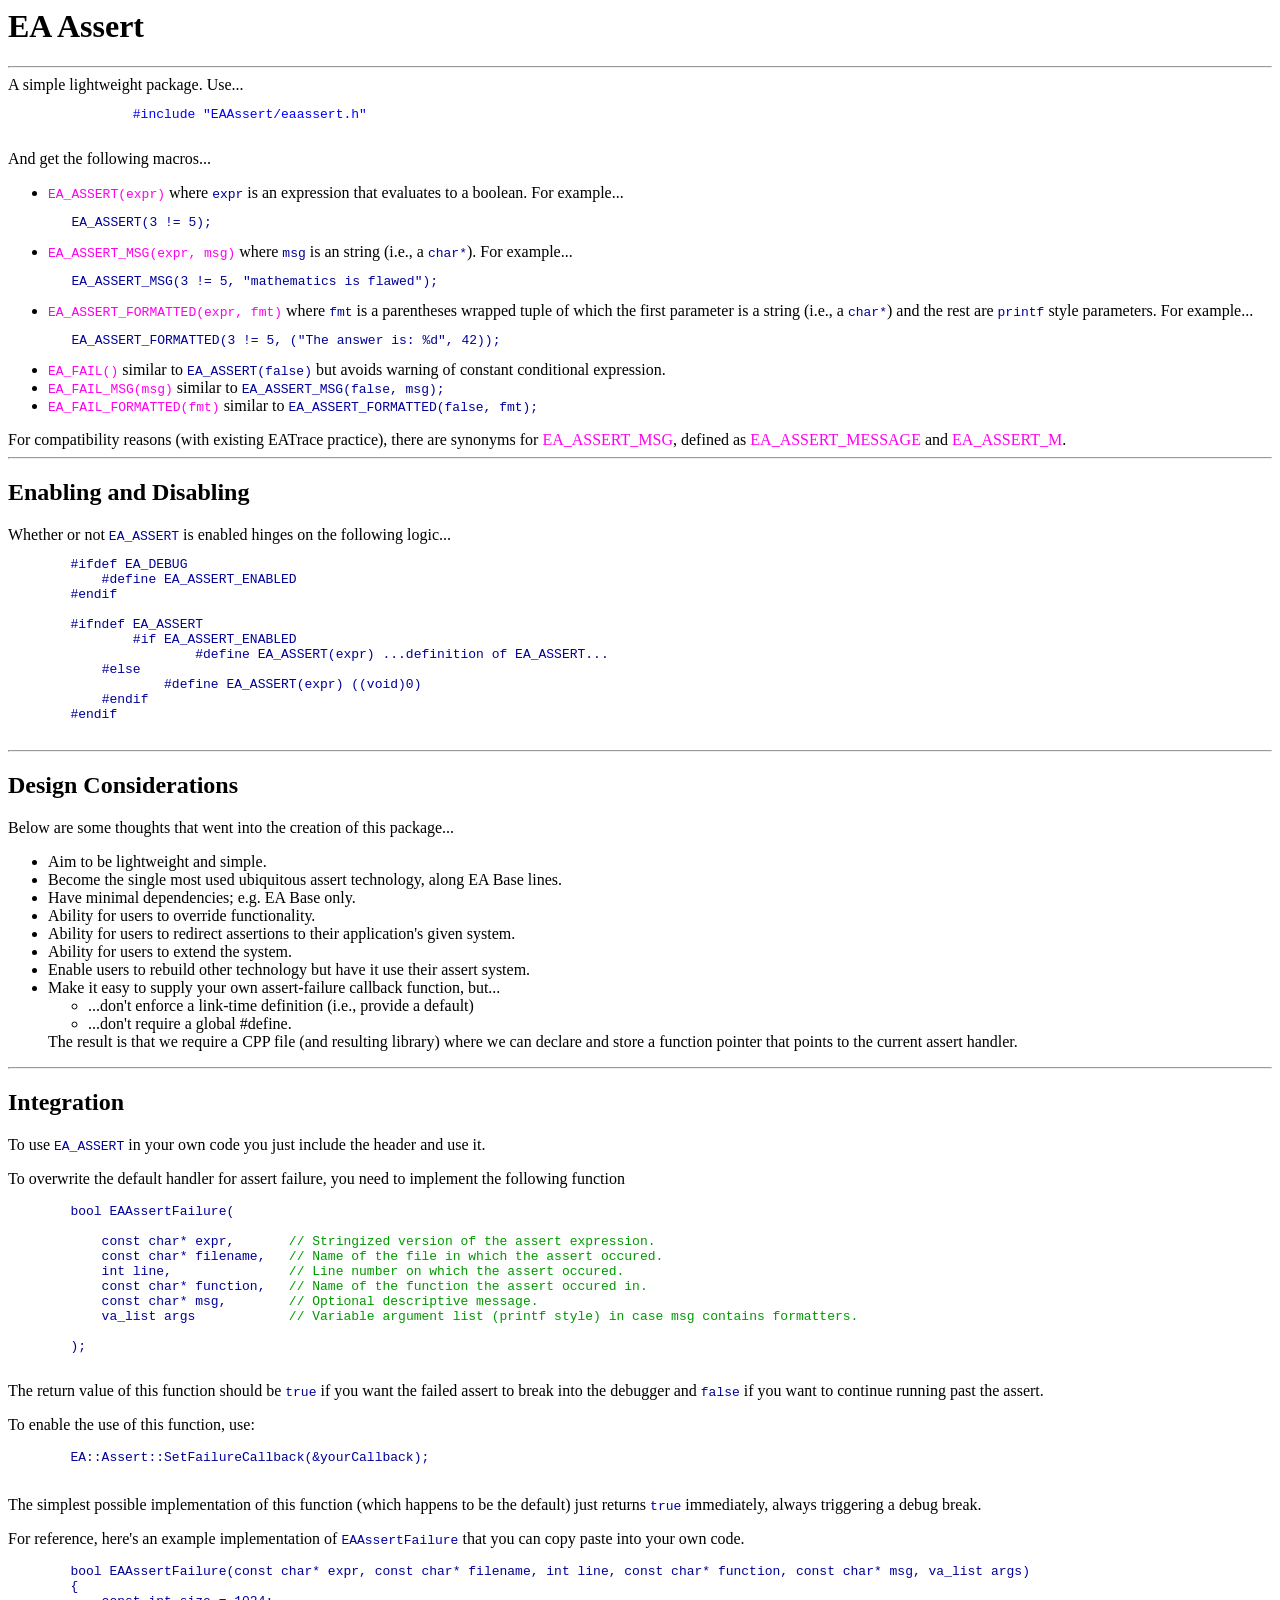
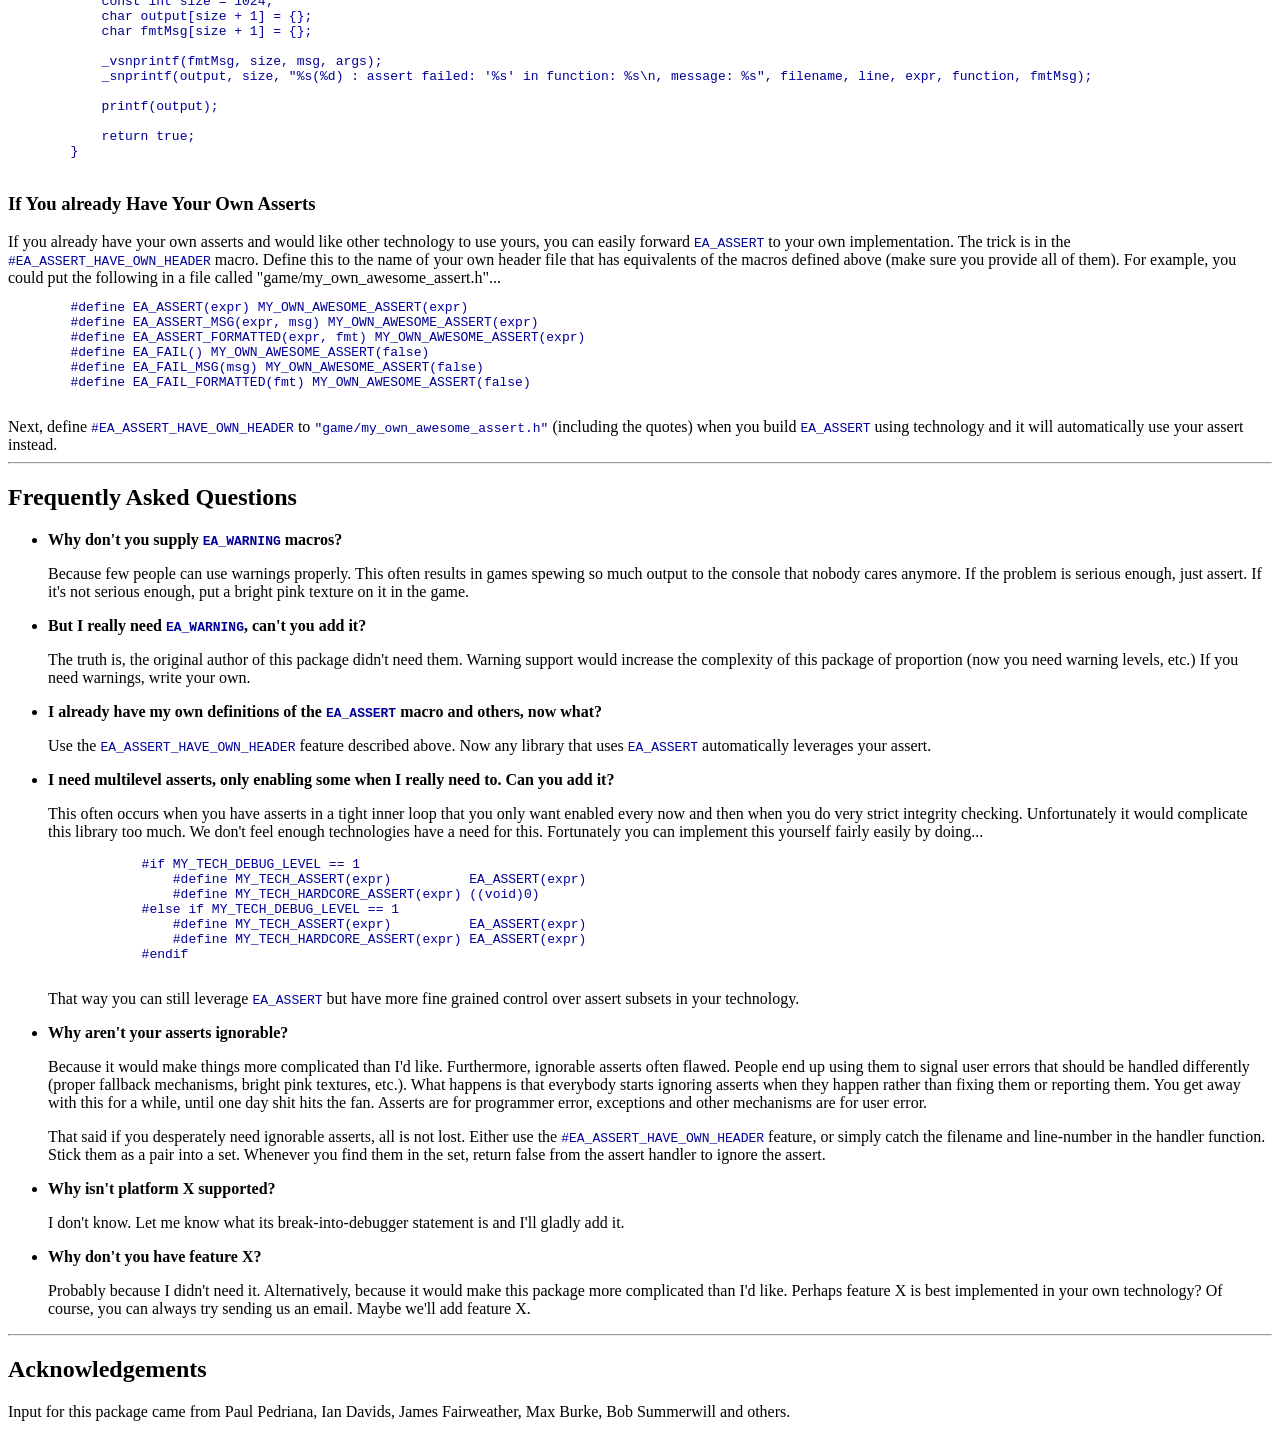
<file: Game/Source/External/EASTL-3.17.06/test/packages/EAAssert/doc/eaassert.html>
<html>
    <title>EA Assert</title>
    <body>
        <font face="tahoma">
            <h1>EA Assert</h1>
            <hr>
            A simple lightweight package. Use...
            <font color="#0000FF"><pre>
                #include "EAAssert/eaassert.h"
            </pre></font>
            And get the following macros...
            <ul>
                <li>
                    <code><font color="#FF00EE">EA_ASSERT(expr)</font></code> where <code><font color="#000099">
                            expr</font></code> is an expression that evaluates to a boolean. For 
                    example... <font color="#000099">
                        <pre>   EA_ASSERT(3 != 5);</pre>
                    </font>
                <li>
                    <code><font color="#FF00EE">EA_ASSERT_MSG(expr, msg)</font></code> where <code><font color="#000099">
                            msg</font></code> is an string (i.e., a <code><font color="#000099">char*</font></code>). 
                    For example... <font color="#000099">
                        <pre>   EA_ASSERT_MSG(3 != 5, "mathematics is flawed");</pre>
                    </font>
                <li>
                    <code><font color="#FF00EE">EA_ASSERT_FORMATTED(expr, fmt)</font></code> where <code>
                        <font color="#000099">fmt</font></code> is a parentheses wrapped tuple of 
                    which the first parameter is a string (i.e., a <code><font color="#000099">char*</font></code>) 
                    and the rest are <code><font color="#000099">printf</font></code> style 
                    parameters. For example... <font color="#000099">
                        <pre>   EA_ASSERT_FORMATTED(3 != 5, ("The answer is: %d", 42));</pre>
                    </font>
                <li>
                    <code><font color="#FF00EE">EA_FAIL()</font></code> similar to <code><font color="#000099">
                            EA_ASSERT(false)</font></code>
                but avoids warning of constant conditional expression.
                <li>
                    <code><font color="#FF00EE">EA_FAIL_MSG(msg)</font></code> similar to <code><font color="#000099">
                            EA_ASSERT_MSG(false, msg);</font></code>
                <li>
                    <code><font color="#FF00EE">EA_FAIL_FORMATTED(fmt)</font></code> similar to <code><font color="#000099">
                            EA_ASSERT_FORMATTED(false, fmt);</font></code></li>
            </ul>
            For compatibility reasons (with existing EATrace practice), there are synonyms for <font color="#FF00EE">EA_ASSERT_MSG</font>, defined as <font color="#FF00EE">EA_ASSERT_MESSAGE</font> and <font color="#FF00EE">EA_ASSERT_M</font>.
            <hr>
            <h2>Enabling and Disabling</h2>
            Whether or not <code><font color="#000099">EA_ASSERT</font></code> is enabled hinges on the following logic...
            <font color="#000099">
                    <pre>
        #ifdef EA_DEBUG
            #define EA_ASSERT_ENABLED
        #endif

        #ifndef EA_ASSERT
	        #if EA_ASSERT_ENABLED
		        #define EA_ASSERT(expr) ...definition of EA_ASSERT...
    	    #else
    		    #define EA_ASSERT(expr) ((void)0)
    	    #endif
        #endif
                </pre>
                </font>
            <hr />
            <h2>Design Considerations</h2>
            Below are some thoughts that went into the creation of this package...
            <ul>
                <li>Aim to be lightweight and simple.</li>
                <li>Become the single most used ubiquitous assert technology, along EA Base lines.</li>
                <li>Have minimal dependencies; e.g. EA Base only.</li>
                <li>Ability for users to override functionality.</li>
                <li>Ability for users to redirect assertions to their application's given system.</li>
                <li>Ability for users to extend the system.</li>
                <li>Enable users to rebuild other technology but have it use their assert system.</li>
                <li>Make it easy to supply your own assert-failure callback function, but...
                    <ul>
                        <li>...don't enforce a link-time definition (i.e., provide a default)</li>
                        <li>...don't require a global #define.</li>
                    </ul>
                    The result is that we require a CPP file (and resulting library) where we can declare and store a function pointer that points to the current assert handler.</li>
            </ul>
            <hr />
            <h2>Integration</h2>
            <p>To use <code><font color="#000099">EA_ASSERT</font></code> in your own code you just include the header and use it.</p>
            <p>To overwrite the default handler for assert failure, you need to implement the following function <font color="#000099">
                    <pre>
        bool EAAssertFailure(
        
            const char* expr,       <font color=#009900>// Stringized version of the assert expression.</font>
            const char* filename,   <font color=#009900>// Name of the file in which the assert occured.</font>
            int line,               <font color=#009900>// Line number on which the assert occured.</font>
            const char* function,   <font color=#009900>// Name of the function the assert occured in.</font>
            const char* msg,        <font color=#009900>// Optional descriptive message.</font>
            va_list args            <font color=#009900>// Variable argument list (printf style) in case msg contains formatters.</font>
            
        );	
    </pre>
                </font>The return value of this function should be <code><font color="#000099">true</font></code>
                if you want the failed assert to break into the debugger and <code><font color="#000099">
                        false</font></code>
            if you want to continue running past the assert.
            <p>To enable the use of this function, use:<font color="#000099">
                    <pre>
        EA::Assert::SetFailureCallback(&yourCallback);
        </pre>
                </font>
            </p>
            <P>The simplest possible implementation of this function (which happens to be the default) just returns <code><font color="#000099">true</font></code> immediately, always triggering a debug break.</P>
            <p>
                For reference, here's an example implementation of <code><font color="#000099">EAAssertFailure</font></code>
                that you can copy paste into your own code. <font color="#000099">
                    <pre>
        bool EAAssertFailure(const char* expr, const char* filename, int line, const char* function, const char* msg, va_list args)
        {
            const int size = 1024;
            char output[size + 1] = {};
            char fmtMsg[size + 1] = {};
            
            _vsnprintf(fmtMsg, size, msg, args);
            _snprintf(output, size, "%s(%d) : assert failed: '%s' in function: %s\n, message: %s", filename, line, expr, function, fmtMsg);    
            
            printf(output);
            
            return true;
        }
	</pre>
                </font>
            <P></P>
            <h3>If You already Have Your Own Asserts</h3>
            If you already have your own asserts and would like other technology to use 
            yours, you can easily forward <code><font color="#000099">EA_ASSERT</font></code>
            to your own implementation. The trick is in the <code><font color="#000099">#EA_ASSERT_HAVE_OWN_HEADER</font></code>
            macro. Define this to the name of your own header file that has equivalents of 
            the macros defined above (make sure you provide all of them). For example, you 
            could put the following in a file called "game/my_own_awesome_assert.h"... <font color="#000099">
                <pre>
        #define EA_ASSERT(expr) MY_OWN_AWESOME_ASSERT(expr)
        #define EA_ASSERT_MSG(expr, msg) MY_OWN_AWESOME_ASSERT(expr)
        #define EA_ASSERT_FORMATTED(expr, fmt) MY_OWN_AWESOME_ASSERT(expr)
        #define EA_FAIL() MY_OWN_AWESOME_ASSERT(false)
        #define EA_FAIL_MSG(msg) MY_OWN_AWESOME_ASSERT(false)
        #define EA_FAIL_FORMATTED(fmt) MY_OWN_AWESOME_ASSERT(false)
	</pre>
            </font>Next, define <code><font color="#000099">#EA_ASSERT_HAVE_OWN_HEADER</font></code>
            to <code><font color="#000099">"game/my_own_awesome_assert.h"</font></code> (including 
            the quotes) when you build <code><font color="#000099">EA_ASSERT</font></code> using 
            technology and it will automatically use your assert instead.
            <hr>
            <h2>Frequently Asked Questions</h2>
            <ul>
                <li>
                    <b>Why don't you supply <code><font color="#000099">EA_WARNING</font></code> macros?</b><p>Because 
                        few people can use warnings properly. This often results in games spewing so 
                        much output to the console that nobody cares anymore. If the problem is serious 
                        enough, just assert. If it's not serious enough, put a bright pink texture on 
                        it in the game.</p>
                <li>
                    <b>But I really need <code><font color="#000099">EA_WARNING</font></code>, can't 
                        you add it?</b><p>The truth is, the original author of this package didn't need 
                        them. Warning support would increase the complexity of this package of 
                        proportion (now you need warning levels, etc.) If you need warnings, write your 
                        own.</p>
                <li>
                    <b>I already have my own definitions of the <code><font color="#000099">EA_ASSERT</font></code>
                        macro and others, now what?</b><p>Use the <code><font color="#000099">EA_ASSERT_HAVE_OWN_HEADER</font></code>
                        feature described above. Now any library that uses <code><font color="#000099">EA_ASSERT</font></code>
                        automatically leverages your assert.</p>
                <li>
                    <b>I need multilevel asserts, only enabling some when I really need to. Can you add 
                        it?</b><p>This often occurs when you have asserts in a tight inner loop that 
                        you only want enabled every now and then when you do very strict integrity 
                        checking. Unfortunately it would complicate this library too much. We don't 
                        feel enough technologies have a need for this. Fortunately you can implement 
                        this yourself fairly easily by doing... <font color="#000099">
                            <pre>
            #if MY_TECH_DEBUG_LEVEL == 1
                #define MY_TECH_ASSERT(expr)          EA_ASSERT(expr)
                #define MY_TECH_HARDCORE_ASSERT(expr) ((void)0)
            #else if MY_TECH_DEBUG_LEVEL == 1
                #define MY_TECH_ASSERT(expr)          EA_ASSERT(expr)
                #define MY_TECH_HARDCORE_ASSERT(expr) EA_ASSERT(expr)
            #endif
        </pre>
                        </font>That way you can still leverage <code><font color="#000099">EA_ASSERT</font></code>
                    but have more fine grained control over assert subsets in your technology.
                    <P></P>
                <li>
                    <b>Why aren't your asserts ignorable?</b><p>Because it would make things more 
                        complicated than I'd like. Furthermore, ignorable asserts often flawed. People 
                        end up using them to signal user errors that should be handled differently 
                        (proper fallback mechanisms, bright pink textures, etc.). What happens is that 
                        everybody starts ignoring asserts when they happen rather than fixing them or 
                        reporting them. You get away with this for a while, until one day shit hits the 
                        fan. Asserts are for programmer error, exceptions and other mechanisms are for 
                        user error.</p>
                    <p>That said if you desperately need ignorable asserts, all is not lost. Either use 
                        the <code><font color="#000099">#EA_ASSERT_HAVE_OWN_HEADER</font></code> feature, 
                        or simply catch the filename and line-number in the handler function. Stick 
                        them as a pair into a set. Whenever you find them in the set, return false from 
                        the assert handler to ignore the assert.</p>
                <li>
                    <b>Why isn't platform X supported?</b><p>I don't know. Let me know what its 
                        break-into-debugger statement is and I'll gladly add it.</p>
                <li>
                    <b>Why don't you have feature X?</b><p>Probably because I didn't need it. 
                        Alternatively, because it would make this package more complicated than I'd 
                        like. Perhaps feature X is best implemented in your own technology? Of course, 
                        you can always try sending us an email. Maybe we'll add feature X.</p>
                </li>
            </ul>
            <hr />
            <h2>Acknowledgements</h2>
            
            Input for this package came from Paul Pedriana, Ian Davids, James Fairweather, Max Burke, Bob Summerwill and others.
        </font>
        
    </body>
</html>
</file>
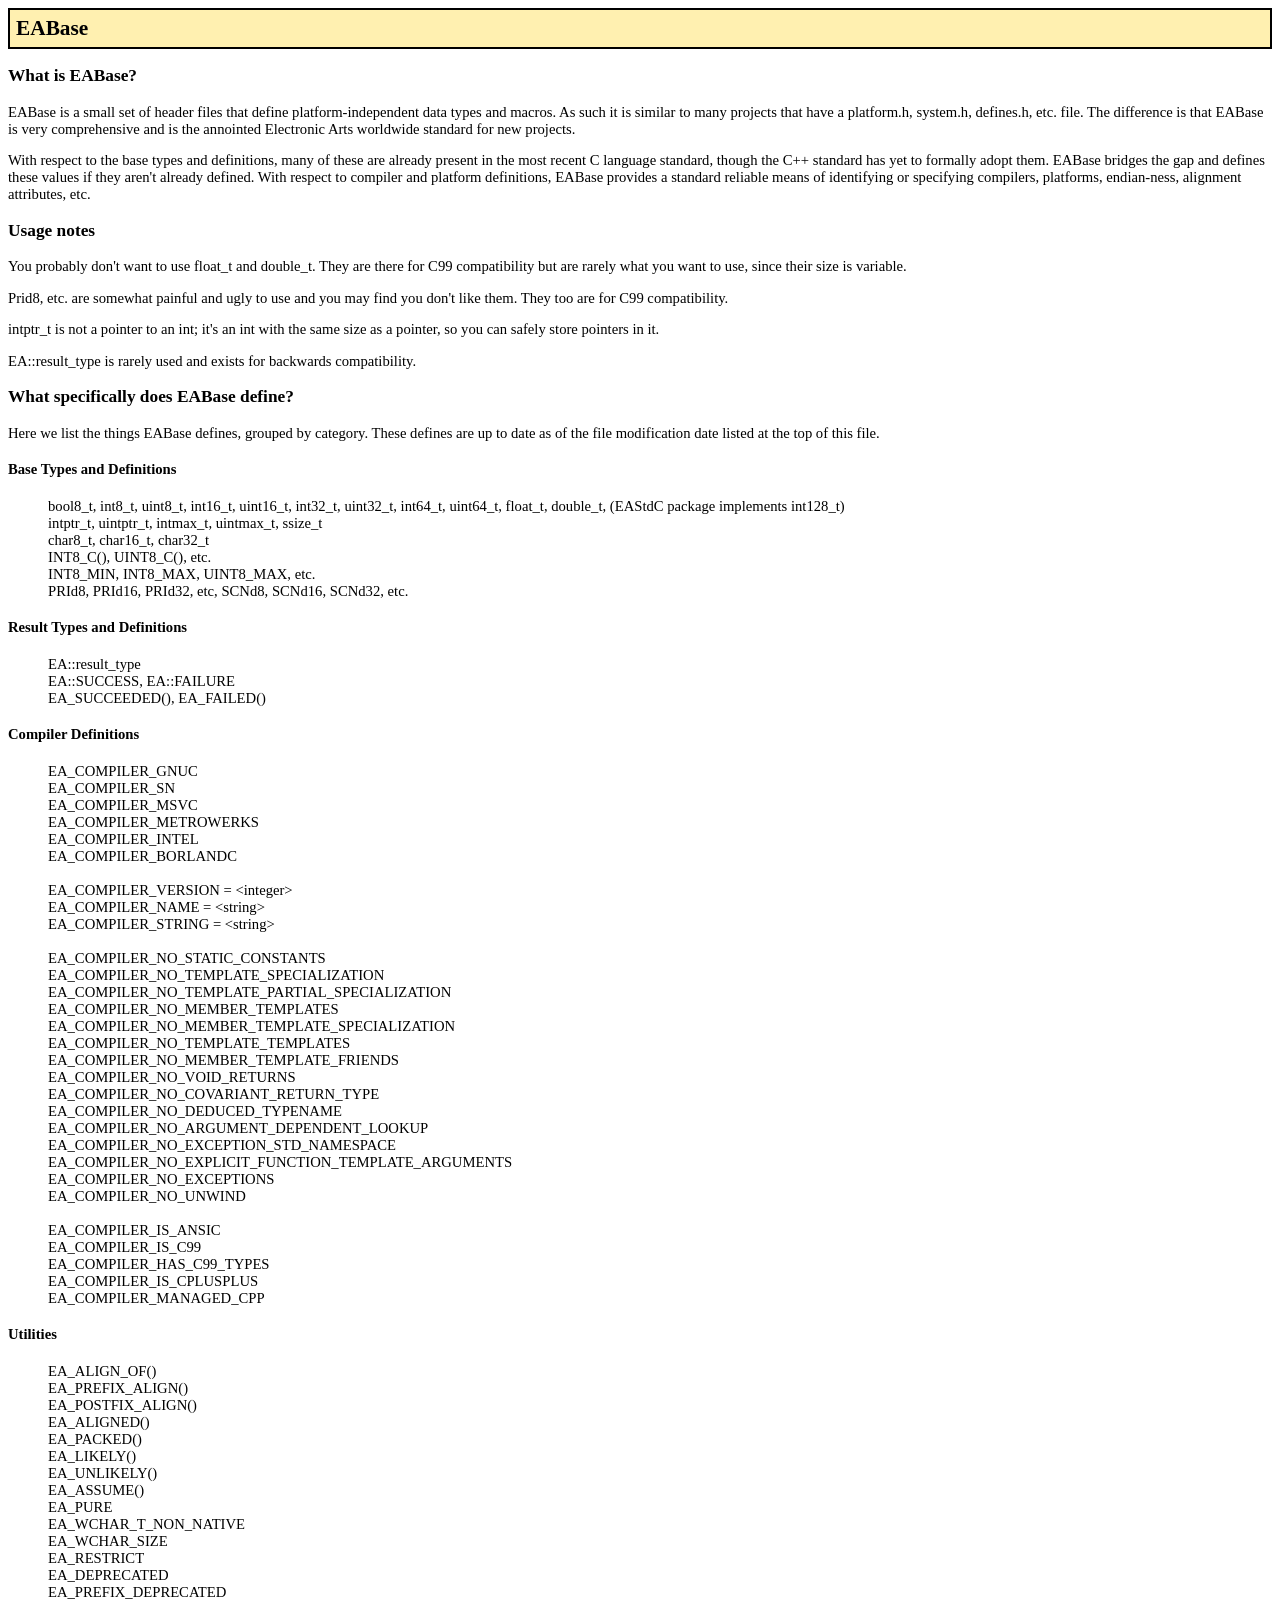
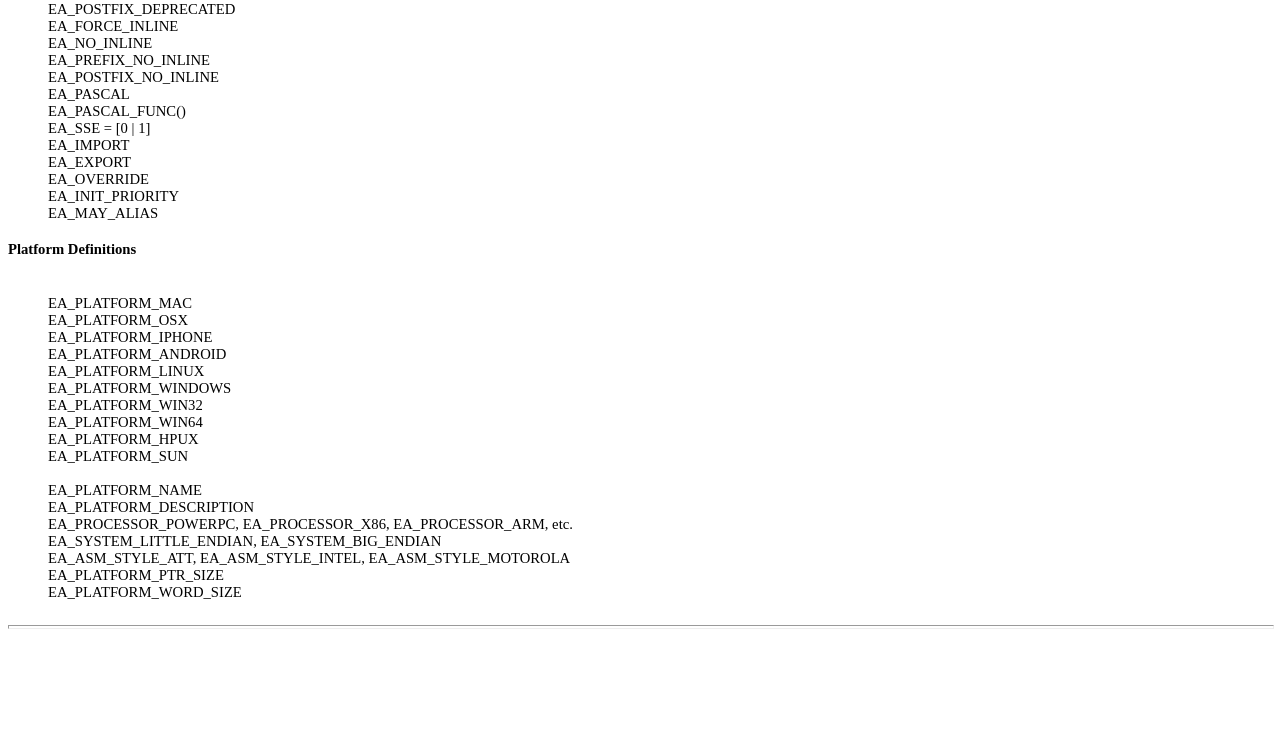
<file: Game/Source/External/EASTL-3.17.06/test/packages/EABase/doc/EABase.html>
<!DOCTYPE HTML PUBLIC "-//W3C//DTD HTML 4.01 Transitional//EN">
<html>
<head>
  <title>EABase Future Plans</title>
  <style type="text/css">
    .SmallBody{
        font-size: 10pt
    }
    
    body 
    {
	    font-family: Palatino Linotype, Book Antiqua, Times New Roman;
	    font-size: 11pt;
    }

    h1
    {
	    font-family: Verdana;
	    display: block;
	    background-color: #FFF0B0;
	    border: solid 2px black;
	    font-size: 16pt;
	    font-weight: bold;
	    padding: 6px;
    }

    h2 
    {
	    font-size: 14pt;
    	font-family: Verdana;
    	border-bottom: 2px solid black;
    }

    h3
    {
    	font-family: Verdana;
    	font-size: 13pt;
    	font-weight: bold;
    }

    .code-example 
    {
    	display: block;
    	background-color: #e0e0f0;
    	margin-left: 3em;
    	margin-right: 3em;
	    margin-top: 1em;
	    margin-bottom: 1em;
	    padding: 8px;
	    border: solid 2px #a0a0d0;
	    font-family: monospace;
	    font-size: 10pt;
	    white-space: pre;
    }

    .code-example-span 
    {
    	font-family: monospace;
    	font-size: 10pt;
    	white-space: pre;
    }

    .code-example-comment
    {
    	background-color: #e0e0f0; 
    	padding: 0px 0px; 
    	font-family: monospace; 
    	font-size: 10pt; 
    	white-space: pre; 
	    color: #999999; 
	    margin: auto auto; 
    }


    .faq-question
    {
    	background-color: #D0E0D0;
    	font-size: 12pt;
	    font-weight: bold;
	    margin-bottom: 0.5em;
	    margin-top: 0em;
	    padding-left:8px;
	    padding-right:8px;
	    padding-top:2px;
	    padding-bottom:2px
    }

    .faq-answer
    {
    	display: block;
    	margin: 4pt 1em 0.5em 1em;
    }
</style>
</head>

<body>
<h1>EABase
</h1>
<h3>What is EABase?
</h3>
<p>EABase is a small set of header files that define platform-independent
data types and macros. As such it is similar to many projects that have
a platform.h, system.h, defines.h, etc. file. The difference is that
EABase is very comprehensive and is the annointed Electronic Arts
worldwide standard for new projects. </p>
<p>With respect to the base types and definitions, many of these are
already present in the most recent C language standard, though the C++
standard has yet to formally adopt them. EABase bridges the gap and
defines these values if they aren't already defined. With respect to
compiler and platform definitions, EABase provides a standard reliable
means of identifying or specifying compilers, platforms, endian-ness,
alignment attributes, etc. </p>
<h3>Usage notes </h3>
<p>You probably don't want to use float_t and double_t. They are there for C99 compatibility but are rarely what you want to use, since their size is variable.</p>
<p>Prid8, etc. are somewhat painful and ugly to use and you may find you don't like them. They too are for C99 compatibility.</p>
<p>intptr_t is not a pointer to an int; it's an int with the same size as a pointer, so you can safely store pointers in it.</p>
<p>EA::result_type is rarely used and exists for backwards compatibility.</p>
<h3>What specifically does EABase define?</h3>
<p>Here we list the things EABase defines, grouped by category. These
defines are up to date as of the file modification date listed at the
top of this file.</p>
<h4>Base Types and Definitions<br>

</h4>

<div style="margin-left: 40px;">bool8_t, int8_t, uint8_t, int16_t, uint16_t, int32_t, uint32_t, int64_t, uint64_t, float_t, double_t, (EAStdC package implements int128_t)<br>

intptr_t, uintptr_t, intmax_t, uintmax_t, ssize_t<br>

char8_t, char16_t, char32_t<br>

INT8_C(), UINT8_C(), etc.<br>

INT8_MIN, INT8_MAX, UINT8_MAX, etc.<br>

PRId8, PRId16, PRId32, etc, SCNd8, SCNd16, SCNd32, etc.</div>

<h4>Result Types and Definitions<br>

</h4>

<div style="margin-left: 40px;">EA::result_type<br>

EA::SUCCESS, EA::FAILURE<br>

EA_SUCCEEDED(), EA_FAILED()</div>

<h4>Compiler Definitions<br>

</h4>

<div style="margin-left: 40px;">EA_COMPILER_GNUC<br>

EA_COMPILER_SN<br>

EA_COMPILER_MSVC<br>

EA_COMPILER_METROWERKS<br>

EA_COMPILER_INTEL<br>

EA_COMPILER_BORLANDC<br>

<br>

EA_COMPILER_VERSION = &lt;integer&gt;<br>

EA_COMPILER_NAME = &lt;string&gt;<br>

EA_COMPILER_STRING = &lt;string&gt;<br>

<br>

EA_COMPILER_NO_STATIC_CONSTANTS<br>

EA_COMPILER_NO_TEMPLATE_SPECIALIZATION<br>

EA_COMPILER_NO_TEMPLATE_PARTIAL_SPECIALIZATION<br>

EA_COMPILER_NO_MEMBER_TEMPLATES<br>

EA_COMPILER_NO_MEMBER_TEMPLATE_SPECIALIZATION<br>

EA_COMPILER_NO_TEMPLATE_TEMPLATES<br>

EA_COMPILER_NO_MEMBER_TEMPLATE_FRIENDS<br>

EA_COMPILER_NO_VOID_RETURNS<br>

EA_COMPILER_NO_COVARIANT_RETURN_TYPE<br>

EA_COMPILER_NO_DEDUCED_TYPENAME<br>

EA_COMPILER_NO_ARGUMENT_DEPENDENT_LOOKUP<br>

EA_COMPILER_NO_EXCEPTION_STD_NAMESPACE<br>

EA_COMPILER_NO_EXPLICIT_FUNCTION_TEMPLATE_ARGUMENTS<br>

EA_COMPILER_NO_EXCEPTIONS<br>

EA_COMPILER_NO_UNWIND<br>

<br>

EA_COMPILER_IS_ANSIC<br>

EA_COMPILER_IS_C99<br>

EA_COMPILER_HAS_C99_TYPES<br>
EA_COMPILER_IS_CPLUSPLUS<br>

EA_COMPILER_MANAGED_CPP</div>
<h4>Utilities<br>
</h4>
<div style="margin-left: 40px;">

  <p>EA_ALIGN_OF()<br>
  EA_PREFIX_ALIGN()<br>
  
EA_POSTFIX_ALIGN()<br>
	  EA_ALIGNED()<br>
  
EA_PACKED()<br>
  EA_LIKELY()<br>
  EA_UNLIKELY()<br>
	  EA_ASSUME()<br>
	  EA_PURE<br>
  EA_WCHAR_T_NON_NATIVE<br>
  
EA_WCHAR_SIZE<br>
  EA_RESTRICT<br>
  EA_DEPRECATED<br>
EA_PREFIX_DEPRECATED<br>
EA_POSTFIX_DEPRECATED  <br>
  EA_FORCE_INLINE<br>
  EA_NO_INLINE<br>
  EA_PREFIX_NO_INLINE<br>
  EA_POSTFIX_NO_INLINE  <br>
  EA_PASCAL<br>
  
EA_PASCAL_FUNC()<br>
  
EA_SSE = [0 | 1]<br>
  
EA_IMPORT<br>
  
EA_EXPORT<br>
EA_OVERRIDE<br>
EA_INIT_PRIORITY<br>
EA_MAY_ALIAS<br>
</p>
</div>

<h4>Platform Definitions<br>

</h4>

<div style="margin-left: 40px;"><br>


EA_PLATFORM_MAC<br>

EA_PLATFORM_OSX<br>
EA_PLATFORM_IPHONE<br>
EA_PLATFORM_ANDROID<br>
EA_PLATFORM_LINUX<br>

EA_PLATFORM_WINDOWS<br>

EA_PLATFORM_WIN32<br>

EA_PLATFORM_WIN64<br>

EA_PLATFORM_HPUX<br>

EA_PLATFORM_SUN<br>

<br>

EA_PLATFORM_NAME<br>

EA_PLATFORM_DESCRIPTION<br>

EA_PROCESSOR_POWERPC, EA_PROCESSOR_X86, EA_PROCESSOR_ARM, etc.<br>

EA_SYSTEM_LITTLE_ENDIAN, EA_SYSTEM_BIG_ENDIAN<br>

EA_ASM_STYLE_ATT, EA_ASM_STYLE_INTEL, EA_ASM_STYLE_MOTOROLA<br>

EA_PLATFORM_PTR_SIZE<br>
EA_PLATFORM_WORD_SIZE</div>


<br>

<hr style="width: 100%; height: 2px;"><br>

<br>

<br>
<br>
<br>
<br>



</body>
</html>
</file>
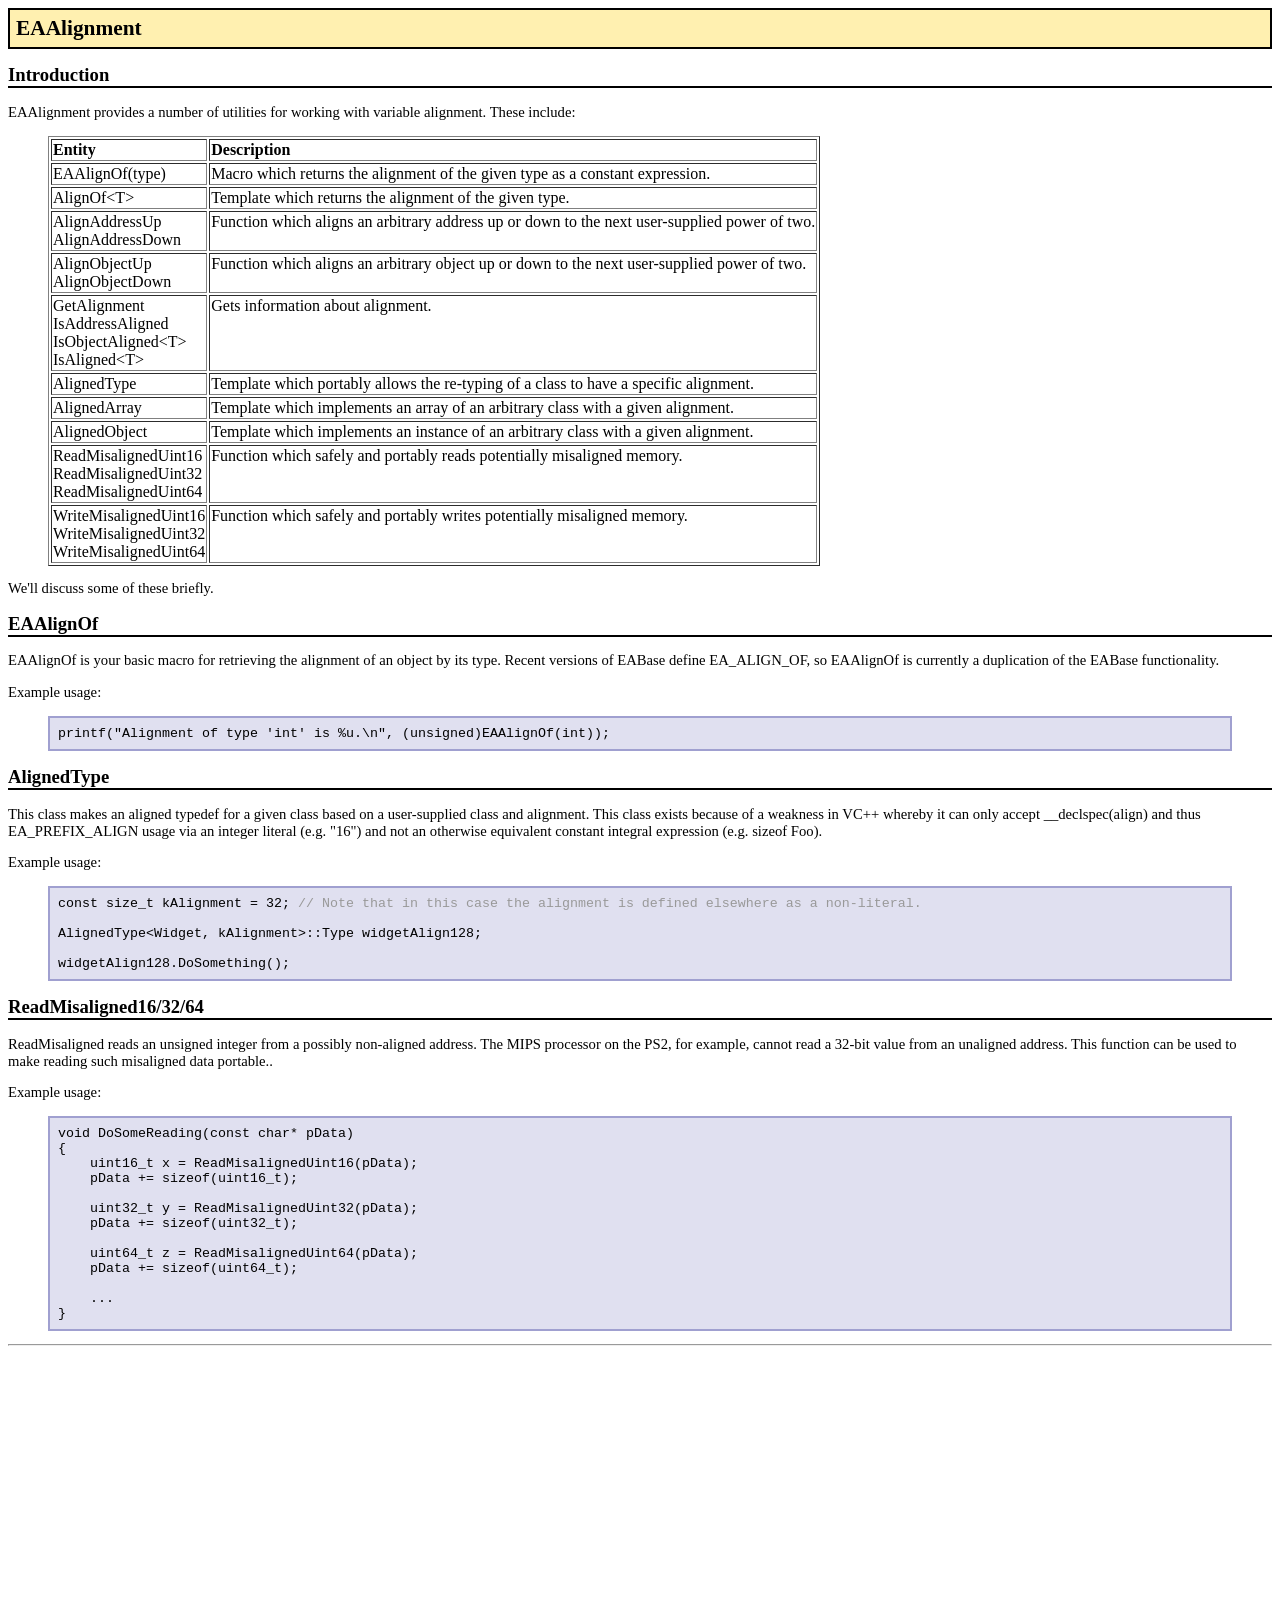
<file: Game/Source/External/EASTL-3.17.06/test/packages/EAStdC/doc/EAAlignment.html>
<!DOCTYPE html PUBLIC "-//W3C//DTD HTML 4.01 Transitional//EN"><html><head>
<meta http-equiv="content-type" content="text/html; charset=ISO-8859-1">
<Title>EAAlignment</title>

    <link type="text/css" rel="stylesheet" href="UTFDoc.css">
    <meta name="author" content="Paul Pedriana">
</head>
<body bgcolor="#FFFFFF">
<h1>EAAlignment</h1>

<h2>Introduction</h2>
<p>EAAlignment provides a number of utilities for working with variable alignment. These include:</p>
<blockquote>
  <table border="1">
    <tr>
      <td><strong>Entity</strong></td>
      <td><strong>Description</strong></td>
    </tr>
    <tr>
      <td>EAAlignOf(type)</td>
      <td valign="top">Macro which returns the alignment of the given type as a constant expression. </td>
    </tr>
    <tr>
      <td>AlignOf&lt;T&gt;</td>
      <td valign="top">Template which returns the alignment of the given type. </td>
    </tr>
    <tr>
      <td>AlignAddressUp<br>
      AlignAddressDown</td>
      <td valign="top">Function which aligns an arbitrary address up or down to the next user-supplied power of two. </td>
    </tr>
    <tr>
      <td>AlignObjectUp<br>
      AlignObjectDown</td>
      <td valign="top">Function which aligns an arbitrary object up or down to the next user-supplied power of two. </td>
    </tr>
    <tr>
      <td>GetAlignment<br>
        IsAddressAligned<br>
        IsObjectAligned&lt;T&gt;<br>
      IsAligned&lt;T&gt;<br></td>
      <td valign="top">Gets information about alignment. </td>
    </tr>
    <tr>
      <td>AlignedType</td>
      <td valign="top">Template which portably allows the re-typing of a class to have a specific alignment. </td>
    </tr>
    <tr>
      <td>AlignedArray</td>
      <td valign="top">Template which implements an array of an arbitrary class with a given alignment.</td>
    </tr>
    <tr>
      <td>AlignedObject</td>
      <td valign="top">Template which implements an instance of an arbitrary class with a given alignment.</td>
    </tr>
    <tr>
      <td>ReadMisalignedUint16<br>
      ReadMisalignedUint32<br>
      ReadMisalignedUint64</td>
      <td valign="top">Function which safely and portably reads potentially misaligned memory. </td>
    </tr>
    <tr>
      <td>WriteMisalignedUint16<br>
      WriteMisalignedUint32<br>
      WriteMisalignedUint64</td>
      <td valign="top">Function which safely and portably writes potentially misaligned memory. </td>
    </tr>
  </table>
</blockquote>
<p>We'll discuss some of these briefly.</p>
<h2>EAAlignOf</h2>
<p>EAAlignOf is your basic macro for retrieving the alignment of an object by its type. Recent versions of EABase define EA_ALIGN_OF, so EAAlignOf is currently a duplication of the EABase functionality. </p>
<p>Example usage: </p>
<pre class="code-example">printf(&quot;Alignment of type 'int' is %u.\n&quot;, (unsigned)EAAlignOf(int)); </pre>
<h2>AlignedType</h2>
<p> This class makes an aligned typedef for a given class based on a user-supplied class and alignment. This class exists because of a weakness in VC++ whereby it can only accept __declspec(align) and thus EA_PREFIX_ALIGN usage via an integer literal (e.g. &quot;16&quot;) and not an otherwise equivalent constant integral expression (e.g. sizeof Foo).</p>
<p>Example usage: </p>
<pre class="code-example">const size_t kAlignment = 32; <span class="code-example-comment">// Note that in this case the alignment is defined elsewhere as a non-literal.</span><br>
AlignedType&lt;Widget, kAlignment&gt;::Type widgetAlign128;<br>
widgetAlign128.DoSomething();</pre>
<h2>ReadMisaligned16/32/64</h2>
<p>ReadMisaligned reads  an unsigned integer from a possibly non-aligned address. The MIPS processor on the PS2, for example, cannot read a 32-bit value from an unaligned address. This function can be used to make reading such misaligned data portable.. </p>
<p>Example usage: </p>
<pre class="code-example">void DoSomeReading(const char* pData)
{
    uint16_t x = ReadMisalignedUint16(pData);
    pData += sizeof(uint16_t);
 
    uint32_t y = ReadMisalignedUint32(pData);
    pData += sizeof(uint32_t);
 
    uint64_t z = ReadMisalignedUint64(pData);
    pData += sizeof(uint64_t);
    
    ...
}</pre>
<hr>
<p>&nbsp;</p>
<p>&nbsp;</p>
<p>&nbsp;</p>
<p>&nbsp;</p>
<p>&nbsp;</p>
<p>&nbsp;</p>
<p>&nbsp;</p>
<p>&nbsp;</p>
<p> </p>
</body></html>
</file>
<file: docs/assets/css/noscript.css>
/*
	Spectral by HTML5 UP
	html5up.net | @ajlkn
	Free for personal and commercial use under the CCA 3.0 license (html5up.net/license)
*/

/* Banner */

	body.is-preload #banner h2 {
		-moz-transform: none;
		-webkit-transform: none;
		-ms-transform: none;
		transform: none;
		opacity: 1;
	}

		body.is-preload #banner h2:before, body.is-preload #banner h2:after {
			width: 100%;
		}

	body.is-preload #banner .more {
		-moz-transform: none;
		-webkit-transform: none;
		-ms-transform: none;
		transform: none;
		opacity: 1;
	}

	body.is-preload #banner:after {
		opacity: 0;
	}
</file>
<file: Game/Source/External/EASTL-3.17.06/doc/html/EASTLDoc.css>
body 
{
	font-family: Georgia, "Times New Roman", Times, serif;
	font-size: 12pt;
}

h1
{
	font-family: Verdana, Arial, Helvetica, sans-serif;
	display: block;
	background-color: #BBCCDD;
	border: 2px solid #000000;
	font-size: 16pt;
	font-weight: bold;
	padding: 6px;
}

h2 
{
	font-size: 14pt;
	font-family: Verdana;
	border-bottom: 2px solid black;
}

h3
{
	font-family: Verdana;
	font-size: 13pt;
	font-weight: bold;
}

.code-example 
{
	display: block;
	background-color: #D1DDE9;
	margin-left: 3em;
	margin-right: 3em;
	margin-top: 1em;
	margin-bottom: 1em;
	padding: 8px;
	border: 2px solid #7993C8;
	font-family: "Courier New", Courier, mono;
	font-size: 10pt;
	white-space: pre;
}

.code-example-span 
{
	font-family: "Courier New", Courier, mono;
	font-size: 10pt;
	white-space: pre;
}

.code-example-comment
{
	background-color: #e0e0f0; 
	padding: 0px 0px; 
	font-family: "Courier New", Courier, mono; 
	font-size: 10pt; 
	white-space: pre; 
	color: #999999; 
	margin: auto auto; 
}


.faq-question
{
	background-color: #D9E2EC;
	font-size: 12pt;
	font-weight: bold;
	margin-top: 0em;
	padding-left:5px;
	padding-right:8px;
	padding-top:2px;
	padding-bottom:3px;
	margin-bottom: 0.5em;
}

.faq-answer
{
	display: block;
	margin: 4pt 1em 0.8em;
}
.indented {
	margin-left: 50px;
}
</file>
<file: Game/Source/External/EASTL-3.17.06/test/packages/EAStdC/doc/UTFDoc.css>
body 
{
	font-family: Palatino Linotype, Book Antiqua, Times New Roman;
	font-size: 11pt;
}

h1
{
	font-family: Verdana;
	display: block;
	background-color: #FFF0B0;
	border: solid 2px black;
	font-size: 16pt;
	font-weight: bold;
	padding: 6px;
}

h2 
{
	font-size: 14pt;
	font-family: Verdana;
	border-bottom: 2px solid black;
}

h3
{
	font-family: Verdana;
	font-size: 13pt;
	font-weight: bold;
}

.code-example 
{
	display: block;
	background-color: #e0e0f0;
	margin-left: 3em;
	margin-right: 3em;
	margin-top: 1em;
	margin-bottom: 1em;
	padding: 8px;
	border: solid 2px #a0a0d0;
	font-family: monospace;
	font-size: 10pt;
	white-space: pre;
}

.code-example-span 
{
	font-family: monospace;
	font-size: 10pt;
	white-space: pre;
}

.code-example-comment
{
	background-color: #e0e0f0; 
	padding: 0px 0px; 
	font-family: monospace; 
	font-size: 10pt; 
	white-space: pre; 
	color: #999999; 
	margin: auto auto; 
}


.faq-question
{
	background-color: #D0E0D0;
	font-size: 12pt;
	font-weight: bold;
	margin-bottom: 0.5em;
	margin-top: 0em;
	padding-left:8px;
	padding-right:8px;
	padding-top:2px;
	padding-bottom:2px
}

.faq-answer
{
	display: block;
	margin: 4pt 1em 0.5em 1em;
}
</file>
<file: docs/assets/css/main.css>
@import url(fontawesome-all.min.css);
@import url("https://fonts.googleapis.com/css?family=Open+Sans:400,400italic,600,600italic,800,800italic");

/*
	Spectral by HTML5 UP
	html5up.net | @ajlkn
	Free for personal and commercial use under the CCA 3.0 license (html5up.net/license)
*/

html, body, div, span, applet, object,
iframe, h1, h2, h3, h4, h5, h6, p, blockquote,
pre, a, abbr, acronym, address, big, cite,
code, del, dfn, em, img, ins, kbd, q, s, samp,
small, strike, strong, sub, sup, tt, var, b,
u, i, center, dl, dt, dd, ol, ul, li, fieldset,
form, label, legend, table, caption, tbody,
tfoot, thead, tr, th, td, article, aside,
canvas, details, embed, figure, figcaption,
footer, header, hgroup, menu, nav, output, ruby,
section, summary, time, mark, audio, video {
	margin: 0;
	padding: 0;
	border: 0;
	font-size: 100%;
	font: inherit;
	vertical-align: baseline;}

article, aside, details, figcaption, figure,
footer, header, hgroup, menu, nav, section {
	display: block;}

body {
	line-height: 1;
}

ol, ul {
	list-style: none;
}

blockquote, q {
	quotes: none;
}

	blockquote:before, blockquote:after, q:before, q:after {
		content: '';
		content: none;
	}

table {
	border-collapse: collapse;
	border-spacing: 0;
}

body {
	-webkit-text-size-adjust: none;
}

mark {
	background-color: transparent;
	color: inherit;
}

input::-moz-focus-inner {
	border: 0;
	padding: 0;
}

input, select, textarea {
	-moz-appearance: none;
	-webkit-appearance: none;
	-ms-appearance: none;
	appearance: none;
}

/* Basic */

	@-ms-viewport {
		width: device-width;
	}

	html {
		box-sizing: border-box;
	}

	*, *:before, *:after {
		box-sizing: inherit;
	}

	body {
		background: #2e3842;
	}

		body.is-preload *, body.is-preload *:before, body.is-preload *:after {
			-moz-animation: none !important;
			-webkit-animation: none !important;
			-ms-animation: none !important;
			animation: none !important;
			-moz-transition: none !important;
			-webkit-transition: none !important;
			-ms-transition: none !important;
			transition: none !important;
		}

	body, input, select, textarea {
		color: #fff;
		font-family: "Open Sans", Helvetica, sans-serif;
		font-size: 15pt;
		font-weight: 400;
		letter-spacing: 0.075em;
		line-height: 1.65em;
	}

		@media screen and (max-width: 1680px) {

			body, input, select, textarea {
				font-size: 13pt;
			}

		}

		@media screen and (max-width: 1280px) {

			body, input, select, textarea {
				font-size: 12pt;
			}

		}

		@media screen and (max-width: 736px) {

			body, input, select, textarea {
				font-size: 11pt;
				letter-spacing: 0.0375em;
			}

		}

	a {
		-moz-transition: color 0.2s ease, border-bottom-color 0.2s ease;
		-webkit-transition: color 0.2s ease, border-bottom-color 0.2s ease;
		-ms-transition: color 0.2s ease, border-bottom-color 0.2s ease;
		transition: color 0.2s ease, border-bottom-color 0.2s ease;
		border-bottom: dotted 1px;
		color: inherit;
		text-decoration: none;
	}

		a:hover {
			border-bottom-color: transparent;
		}

	strong, b {
		color: #fff;
		font-weight: 600;
	}

	em, i {
		font-style: italic;
	}

	p {
		margin: 0 0 2em 0;
	}

	h1, h2, h3, h4, h5, h6 {
		color: #fff;
		font-weight: 800;
		letter-spacing: 0.225em;
		line-height: 1em;
		margin: 0 0 1em 0;
		text-transform: uppercase;
	}

		h1 a, h2 a, h3 a, h4 a, h5 a, h6 a {
			color: inherit;
			text-decoration: none;
		}

	h2 {
		font-size: 1.35em;
		line-height: 1.75em;
	}

		@media screen and (max-width: 736px) {

			h2 {
				font-size: 1.1em;
				line-height: 1.65em;
			}

		}

	h3 {
		font-size: 1.15em;
		line-height: 1.75em;
	}

		@media screen and (max-width: 736px) {

			h3 {
				font-size: 1em;
				line-height: 1.65em;
			}

		}

	h4 {
		font-size: 1em;
		line-height: 1.5em;
	}

	h5 {
		font-size: 0.8em;
		line-height: 1.5em;
	}

	h6 {
		font-size: 0.7em;
		line-height: 1.5em;
	}

	sub {
		font-size: 0.8em;
		position: relative;
		top: 0.5em;
	}

	sup {
		font-size: 0.8em;
		position: relative;
		top: -0.5em;
	}

	hr {
		border: 0;
		border-bottom: solid 2px #fff;
		margin: 3em 0;
	}

		hr.major {
			margin: 4.5em 0;
		}

	blockquote {
		border-left: solid 4px #fff;
		font-style: italic;
		margin: 0 0 2em 0;
		padding: 0.5em 0 0.5em 2em;
	}

	code {
		background: rgba(144, 144, 144, 0.25);
		border-radius: 3px;
		font-family: "Courier New", monospace;
		font-size: 0.9em;
		letter-spacing: 0;
		margin: 0 0.25em;
		padding: 0.25em 0.65em;
	}

	pre {
		-webkit-overflow-scrolling: touch;
		font-family: "Courier New", monospace;
		font-size: 0.9em;
		margin: 0 0 2em 0;
	}

		pre code {
			display: block;
			line-height: 1.75em;
			padding: 1em 1.5em;
			overflow-x: auto;
		}

	.align-left {
		text-align: left;
	}

	.align-center {
		text-align: center;
	}

	.align-right {
		text-align: right;
	}


.zoom-within-container {
	height: 300px; /* [1.1] Set it as per your need */
	overflow: hidden; /* [1.2] Hide the overflowing of child elements */
}

	.zoom-within-container img {
		transition: transform .5s ease;
	}

	.zoom-within-container:hover img {
		transform: scale(1.5);
	}

.zoom-without-container {
	transition: transform .2s; /* Animation */
	margin: 0 auto;
}

	.zoom-without-container img {
		
	}

	.zoom-without-container:hover {
		transform: scale(1.5);
		/* (150% zoom - Note: if the zoom is too large, it will go outside of the viewport) */
	}
/* Row */

	.row {
		display: flex;
		flex-wrap: wrap;
		box-sizing: border-box;
		align-items: stretch;
	}

		.row > * {
			box-sizing: border-box;
		}

		.row.gtr-uniform > * > :last-child {
			margin-bottom: 0;
		}

		.row.aln-left {
			justify-content: flex-start;
		}

		.row.aln-center {
			justify-content: center;
		}

		.row.aln-right {
			justify-content: flex-end;
		}

		.row.aln-top {
			align-items: flex-start;
		}

		.row.aln-middle {
			align-items: center;
		}

		.row.aln-bottom {
			align-items: flex-end;
		}

		.row > .imp {
			order: -1;
		}

		.row > .col-1 {
			width: 8.33333%;
		}

		.row > .off-1 {
			margin-left: 8.33333%;
		}

		.row > .col-2 {
			width: 16.66667%;
		}

		.row > .off-2 {
			margin-left: 16.66667%;
		}

		.row > .col-3 {
			width: 25%;
		}

		.row > .off-3 {
			margin-left: 25%;
		}

		.row > .col-4 {
			width: 33.33333%;
		}

		.row > .off-4 {
			margin-left: 33.33333%;
		}

		.row > .col-5 {
			width: 41.66667%;
		}

		.row > .off-5 {
			margin-left: 41.66667%;
		}

		.row > .col-6 {
			width: 50%;
		}

		.row > .off-6 {
			margin-left: 50%;
		}

		.row > .col-7 {
			width: 58.33333%;
		}

		.row > .off-7 {
			margin-left: 58.33333%;
		}

		.row > .col-8 {
			width: 66.66667%;
		}

		.row > .off-8 {
			margin-left: 66.66667%;
		}

		.row > .col-9 {
			width: 75%;
		}

		.row > .off-9 {
			margin-left: 75%;
		}

		.row > .col-10 {
			width: 83.33333%;
		}

		.row > .off-10 {
			margin-left: 83.33333%;
		}

		.row > .col-11 {
			width: 91.66667%;
		}

		.row > .off-11 {
			margin-left: 91.66667%;
		}

		.row > .col-12 {
			width: 100%;
		}

		.row > .off-12 {
			margin-left: 100%;
		}

		.row.gtr-0 {
			margin-top: 0;
			margin-left: 0em;
		}

			.row.gtr-0 > * {
				padding: 0 0 0 0em;
			}

			.row.gtr-0.gtr-uniform {
				margin-top: 0em;
			}

				.row.gtr-0.gtr-uniform > * {
					padding-top: 0em;
				}

		.row.gtr-25 {
			margin-top: 0;
			margin-left: -0.375em;
		}

			.row.gtr-25 > * {
				padding: 0 0 0 0.375em;
			}

			.row.gtr-25.gtr-uniform {
				margin-top: -0.375em;
			}

				.row.gtr-25.gtr-uniform > * {
					padding-top: 0.375em;
				}

		.row.gtr-50 {
			margin-top: 0;
			margin-left: -0.75em;
		}

			.row.gtr-50 > * {
				padding: 0 0 0 0.75em;
			}

			.row.gtr-50.gtr-uniform {
				margin-top: -0.75em;
			}

				.row.gtr-50.gtr-uniform > * {
					padding-top: 0.75em;
				}

		.row {
			margin-top: 0;
			margin-left: -1.5em;
		}

			.row > * {
				padding: 0 0 0 1.5em;
			}

			.row.gtr-uniform {
				margin-top: -1.5em;
			}

				.row.gtr-uniform > * {
					padding-top: 1.5em;
				}

		.row.gtr-150 {
			margin-top: 0;
			margin-left: -2.25em;
		}

			.row.gtr-150 > * {
				padding: 0 0 0 2.25em;
			}

			.row.gtr-150.gtr-uniform {
				margin-top: -2.25em;
			}

				.row.gtr-150.gtr-uniform > * {
					padding-top: 2.25em;
				}

		.row.gtr-200 {
			margin-top: 0;
			margin-left: -3em;
		}

			.row.gtr-200 > * {
				padding: 0 0 0 3em;
			}

			.row.gtr-200.gtr-uniform {
				margin-top: -3em;
			}

				.row.gtr-200.gtr-uniform > * {
					padding-top: 3em;
				}

		@media screen and (max-width: 1680px) {

			.row {
				display: flex;
				flex-wrap: wrap;
				box-sizing: border-box;
				align-items: stretch;
			}

				.row > * {
					box-sizing: border-box;
				}

				.row.gtr-uniform > * > :last-child {
					margin-bottom: 0;
				}

				.row.aln-left {
					justify-content: flex-start;
				}

				.row.aln-center {
					justify-content: center;
				}

				.row.aln-right {
					justify-content: flex-end;
				}

				.row.aln-top {
					align-items: flex-start;
				}

				.row.aln-middle {
					align-items: center;
				}

				.row.aln-bottom {
					align-items: flex-end;
				}

				.row > .imp-xlarge {
					order: -1;
				}

				.row > .col-1-xlarge {
					width: 8.33333%;
				}

				.row > .off-1-xlarge {
					margin-left: 8.33333%;
				}

				.row > .col-2-xlarge {
					width: 16.66667%;
				}

				.row > .off-2-xlarge {
					margin-left: 16.66667%;
				}

				.row > .col-3-xlarge {
					width: 25%;
				}

				.row > .off-3-xlarge {
					margin-left: 25%;
				}

				.row > .col-4-xlarge {
					width: 33.33333%;
				}

				.row > .off-4-xlarge {
					margin-left: 33.33333%;
				}

				.row > .col-5-xlarge {
					width: 41.66667%;
				}

				.row > .off-5-xlarge {
					margin-left: 41.66667%;
				}

				.row > .col-6-xlarge {
					width: 50%;
				}

				.row > .off-6-xlarge {
					margin-left: 50%;
				}

				.row > .col-7-xlarge {
					width: 58.33333%;
				}

				.row > .off-7-xlarge {
					margin-left: 58.33333%;
				}

				.row > .col-8-xlarge {
					width: 66.66667%;
				}

				.row > .off-8-xlarge {
					margin-left: 66.66667%;
				}

				.row > .col-9-xlarge {
					width: 75%;
				}

				.row > .off-9-xlarge {
					margin-left: 75%;
				}

				.row > .col-10-xlarge {
					width: 83.33333%;
				}

				.row > .off-10-xlarge {
					margin-left: 83.33333%;
				}

				.row > .col-11-xlarge {
					width: 91.66667%;
				}

				.row > .off-11-xlarge {
					margin-left: 91.66667%;
				}

				.row > .col-12-xlarge {
					width: 100%;
				}

				.row > .off-12-xlarge {
					margin-left: 100%;
				}

				.row.gtr-0 {
					margin-top: 0;
					margin-left: 0em;
				}

					.row.gtr-0 > * {
						padding: 0 0 0 0em;
					}

					.row.gtr-0.gtr-uniform {
						margin-top: 0em;
					}

						.row.gtr-0.gtr-uniform > * {
							padding-top: 0em;
						}

				.row.gtr-25 {
					margin-top: 0;
					margin-left: -0.375em;
				}

					.row.gtr-25 > * {
						padding: 0 0 0 0.375em;
					}

					.row.gtr-25.gtr-uniform {
						margin-top: -0.375em;
					}

						.row.gtr-25.gtr-uniform > * {
							padding-top: 0.375em;
						}

				.row.gtr-50 {
					margin-top: 0;
					margin-left: -0.75em;
				}

					.row.gtr-50 > * {
						padding: 0 0 0 0.75em;
					}

					.row.gtr-50.gtr-uniform {
						margin-top: -0.75em;
					}

						.row.gtr-50.gtr-uniform > * {
							padding-top: 0.75em;
						}

				.row {
					margin-top: 0;
					margin-left: -1.5em;
				}

					.row > * {
						padding: 0 0 0 1.5em;
					}

					.row.gtr-uniform {
						margin-top: -1.5em;
					}

						.row.gtr-uniform > * {
							padding-top: 1.5em;
						}

				.row.gtr-150 {
					margin-top: 0;
					margin-left: -2.25em;
				}

					.row.gtr-150 > * {
						padding: 0 0 0 2.25em;
					}

					.row.gtr-150.gtr-uniform {
						margin-top: -2.25em;
					}

						.row.gtr-150.gtr-uniform > * {
							padding-top: 2.25em;
						}

				.row.gtr-200 {
					margin-top: 0;
					margin-left: -3em;
				}

					.row.gtr-200 > * {
						padding: 0 0 0 3em;
					}

					.row.gtr-200.gtr-uniform {
						margin-top: -3em;
					}

						.row.gtr-200.gtr-uniform > * {
							padding-top: 3em;
						}

		}

		@media screen and (max-width: 1280px) {

			.row {
				display: flex;
				flex-wrap: wrap;
				box-sizing: border-box;
				align-items: stretch;
			}

				.row > * {
					box-sizing: border-box;
				}

				.row.gtr-uniform > * > :last-child {
					margin-bottom: 0;
				}

				.row.aln-left {
					justify-content: flex-start;
				}

				.row.aln-center {
					justify-content: center;
				}

				.row.aln-right {
					justify-content: flex-end;
				}

				.row.aln-top {
					align-items: flex-start;
				}

				.row.aln-middle {
					align-items: center;
				}

				.row.aln-bottom {
					align-items: flex-end;
				}

				.row > .imp-large {
					order: -1;
				}

				.row > .col-1-large {
					width: 8.33333%;
				}

				.row > .off-1-large {
					margin-left: 8.33333%;
				}

				.row > .col-2-large {
					width: 16.66667%;
				}

				.row > .off-2-large {
					margin-left: 16.66667%;
				}

				.row > .col-3-large {
					width: 25%;
				}

				.row > .off-3-large {
					margin-left: 25%;
				}

				.row > .col-4-large {
					width: 33.33333%;
				}

				.row > .off-4-large {
					margin-left: 33.33333%;
				}

				.row > .col-5-large {
					width: 41.66667%;
				}

				.row > .off-5-large {
					margin-left: 41.66667%;
				}

				.row > .col-6-large {
					width: 50%;
				}

				.row > .off-6-large {
					margin-left: 50%;
				}

				.row > .col-7-large {
					width: 58.33333%;
				}

				.row > .off-7-large {
					margin-left: 58.33333%;
				}

				.row > .col-8-large {
					width: 66.66667%;
				}

				.row > .off-8-large {
					margin-left: 66.66667%;
				}

				.row > .col-9-large {
					width: 75%;
				}

				.row > .off-9-large {
					margin-left: 75%;
				}

				.row > .col-10-large {
					width: 83.33333%;
				}

				.row > .off-10-large {
					margin-left: 83.33333%;
				}

				.row > .col-11-large {
					width: 91.66667%;
				}

				.row > .off-11-large {
					margin-left: 91.66667%;
				}

				.row > .col-12-large {
					width: 100%;
				}

				.row > .off-12-large {
					margin-left: 100%;
				}

				.row.gtr-0 {
					margin-top: 0;
					margin-left: 0em;
				}

					.row.gtr-0 > * {
						padding: 0 0 0 0em;
					}

					.row.gtr-0.gtr-uniform {
						margin-top: 0em;
					}

						.row.gtr-0.gtr-uniform > * {
							padding-top: 0em;
						}

				.row.gtr-25 {
					margin-top: 0;
					margin-left: -0.375em;
				}

					.row.gtr-25 > * {
						padding: 0 0 0 0.375em;
					}

					.row.gtr-25.gtr-uniform {
						margin-top: -0.375em;
					}

						.row.gtr-25.gtr-uniform > * {
							padding-top: 0.375em;
						}

				.row.gtr-50 {
					margin-top: 0;
					margin-left: -0.75em;
				}

					.row.gtr-50 > * {
						padding: 0 0 0 0.75em;
					}

					.row.gtr-50.gtr-uniform {
						margin-top: -0.75em;
					}

						.row.gtr-50.gtr-uniform > * {
							padding-top: 0.75em;
						}

				.row {
					margin-top: 0;
					margin-left: -1.5em;
				}

					.row > * {
						padding: 0 0 0 1.5em;
					}

					.row.gtr-uniform {
						margin-top: -1.5em;
					}

						.row.gtr-uniform > * {
							padding-top: 1.5em;
						}

				.row.gtr-150 {
					margin-top: 0;
					margin-left: -2.25em;
				}

					.row.gtr-150 > * {
						padding: 0 0 0 2.25em;
					}

					.row.gtr-150.gtr-uniform {
						margin-top: -2.25em;
					}

						.row.gtr-150.gtr-uniform > * {
							padding-top: 2.25em;
						}

				.row.gtr-200 {
					margin-top: 0;
					margin-left: -3em;
				}

					.row.gtr-200 > * {
						padding: 0 0 0 3em;
					}

					.row.gtr-200.gtr-uniform {
						margin-top: -3em;
					}

						.row.gtr-200.gtr-uniform > * {
							padding-top: 3em;
						}

		}

		@media screen and (max-width: 980px) {

			.row {
				display: flex;
				flex-wrap: wrap;
				box-sizing: border-box;
				align-items: stretch;
			}

				.row > * {
					box-sizing: border-box;
				}

				.row.gtr-uniform > * > :last-child {
					margin-bottom: 0;
				}

				.row.aln-left {
					justify-content: flex-start;
				}

				.row.aln-center {
					justify-content: center;
				}

				.row.aln-right {
					justify-content: flex-end;
				}

				.row.aln-top {
					align-items: flex-start;
				}

				.row.aln-middle {
					align-items: center;
				}

				.row.aln-bottom {
					align-items: flex-end;
				}

				.row > .imp-medium {
					order: -1;
				}

				.row > .col-1-medium {
					width: 8.33333%;
				}

				.row > .off-1-medium {
					margin-left: 8.33333%;
				}

				.row > .col-2-medium {
					width: 16.66667%;
				}

				.row > .off-2-medium {
					margin-left: 16.66667%;
				}

				.row > .col-3-medium {
					width: 25%;
				}

				.row > .off-3-medium {
					margin-left: 25%;
				}

				.row > .col-4-medium {
					width: 33.33333%;
				}

				.row > .off-4-medium {
					margin-left: 33.33333%;
				}

				.row > .col-5-medium {
					width: 41.66667%;
				}

				.row > .off-5-medium {
					margin-left: 41.66667%;
				}

				.row > .col-6-medium {
					width: 50%;
				}

				.row > .off-6-medium {
					margin-left: 50%;
				}

				.row > .col-7-medium {
					width: 58.33333%;
				}

				.row > .off-7-medium {
					margin-left: 58.33333%;
				}

				.row > .col-8-medium {
					width: 66.66667%;
				}

				.row > .off-8-medium {
					margin-left: 66.66667%;
				}

				.row > .col-9-medium {
					width: 75%;
				}

				.row > .off-9-medium {
					margin-left: 75%;
				}

				.row > .col-10-medium {
					width: 83.33333%;
				}

				.row > .off-10-medium {
					margin-left: 83.33333%;
				}

				.row > .col-11-medium {
					width: 91.66667%;
				}

				.row > .off-11-medium {
					margin-left: 91.66667%;
				}

				.row > .col-12-medium {
					width: 100%;
				}

				.row > .off-12-medium {
					margin-left: 100%;
				}

				.row.gtr-0 {
					margin-top: 0;
					margin-left: 0em;
				}

					.row.gtr-0 > * {
						padding: 0 0 0 0em;
					}

					.row.gtr-0.gtr-uniform {
						margin-top: 0em;
					}

						.row.gtr-0.gtr-uniform > * {
							padding-top: 0em;
						}

				.row.gtr-25 {
					margin-top: 0;
					margin-left: -0.375em;
				}

					.row.gtr-25 > * {
						padding: 0 0 0 0.375em;
					}

					.row.gtr-25.gtr-uniform {
						margin-top: -0.375em;
					}

						.row.gtr-25.gtr-uniform > * {
							padding-top: 0.375em;
						}

				.row.gtr-50 {
					margin-top: 0;
					margin-left: -0.75em;
				}

					.row.gtr-50 > * {
						padding: 0 0 0 0.75em;
					}

					.row.gtr-50.gtr-uniform {
						margin-top: -0.75em;
					}

						.row.gtr-50.gtr-uniform > * {
							padding-top: 0.75em;
						}

				.row {
					margin-top: 0;
					margin-left: -1.5em;
				}

					.row > * {
						padding: 0 0 0 1.5em;
					}

					.row.gtr-uniform {
						margin-top: -1.5em;
					}

						.row.gtr-uniform > * {
							padding-top: 1.5em;
						}

				.row.gtr-150 {
					margin-top: 0;
					margin-left: -2.25em;
				}

					.row.gtr-150 > * {
						padding: 0 0 0 2.25em;
					}

					.row.gtr-150.gtr-uniform {
						margin-top: -2.25em;
					}

						.row.gtr-150.gtr-uniform > * {
							padding-top: 2.25em;
						}

				.row.gtr-200 {
					margin-top: 0;
					margin-left: -3em;
				}

					.row.gtr-200 > * {
						padding: 0 0 0 3em;
					}

					.row.gtr-200.gtr-uniform {
						margin-top: -3em;
					}

						.row.gtr-200.gtr-uniform > * {
							padding-top: 3em;
						}

		}

		@media screen and (max-width: 736px) {

			.row {
				display: flex;
				flex-wrap: wrap;
				box-sizing: border-box;
				align-items: stretch;
			}

				.row > * {
					box-sizing: border-box;
				}

				.row.gtr-uniform > * > :last-child {
					margin-bottom: 0;
				}

				.row.aln-left {
					justify-content: flex-start;
				}

				.row.aln-center {
					justify-content: center;
				}

				.row.aln-right {
					justify-content: flex-end;
				}

				.row.aln-top {
					align-items: flex-start;
				}

				.row.aln-middle {
					align-items: center;
				}

				.row.aln-bottom {
					align-items: flex-end;
				}

				.row > .imp-small {
					order: -1;
				}

				.row > .col-1-small {
					width: 8.33333%;
				}

				.row > .off-1-small {
					margin-left: 8.33333%;
				}

				.row > .col-2-small {
					width: 16.66667%;
				}

				.row > .off-2-small {
					margin-left: 16.66667%;
				}

				.row > .col-3-small {
					width: 25%;
				}

				.row > .off-3-small {
					margin-left: 25%;
				}

				.row > .col-4-small {
					width: 33.33333%;
				}

				.row > .off-4-small {
					margin-left: 33.33333%;
				}

				.row > .col-5-small {
					width: 41.66667%;
				}

				.row > .off-5-small {
					margin-left: 41.66667%;
				}

				.row > .col-6-small {
					width: 50%;
				}

				.row > .off-6-small {
					margin-left: 50%;
				}

				.row > .col-7-small {
					width: 58.33333%;
				}

				.row > .off-7-small {
					margin-left: 58.33333%;
				}

				.row > .col-8-small {
					width: 66.66667%;
				}

				.row > .off-8-small {
					margin-left: 66.66667%;
				}

				.row > .col-9-small {
					width: 75%;
				}

				.row > .off-9-small {
					margin-left: 75%;
				}

				.row > .col-10-small {
					width: 83.33333%;
				}

				.row > .off-10-small {
					margin-left: 83.33333%;
				}

				.row > .col-11-small {
					width: 91.66667%;
				}

				.row > .off-11-small {
					margin-left: 91.66667%;
				}

				.row > .col-12-small {
					width: 100%;
				}

				.row > .off-12-small {
					margin-left: 100%;
				}

				.row.gtr-0 {
					margin-top: 0;
					margin-left: 0em;
				}

					.row.gtr-0 > * {
						padding: 0 0 0 0em;
					}

					.row.gtr-0.gtr-uniform {
						margin-top: 0em;
					}

						.row.gtr-0.gtr-uniform > * {
							padding-top: 0em;
						}

				.row.gtr-25 {
					margin-top: 0;
					margin-left: -0.375em;
				}

					.row.gtr-25 > * {
						padding: 0 0 0 0.375em;
					}

					.row.gtr-25.gtr-uniform {
						margin-top: -0.375em;
					}

						.row.gtr-25.gtr-uniform > * {
							padding-top: 0.375em;
						}

				.row.gtr-50 {
					margin-top: 0;
					margin-left: -0.75em;
				}

					.row.gtr-50 > * {
						padding: 0 0 0 0.75em;
					}

					.row.gtr-50.gtr-uniform {
						margin-top: -0.75em;
					}

						.row.gtr-50.gtr-uniform > * {
							padding-top: 0.75em;
						}

				.row {
					margin-top: 0;
					margin-left: -1.5em;
				}

					.row > * {
						padding: 0 0 0 1.5em;
					}

					.row.gtr-uniform {
						margin-top: -1.5em;
					}

						.row.gtr-uniform > * {
							padding-top: 1.5em;
						}

				.row.gtr-150 {
					margin-top: 0;
					margin-left: -2.25em;
				}

					.row.gtr-150 > * {
						padding: 0 0 0 2.25em;
					}

					.row.gtr-150.gtr-uniform {
						margin-top: -2.25em;
					}

						.row.gtr-150.gtr-uniform > * {
							padding-top: 2.25em;
						}

				.row.gtr-200 {
					margin-top: 0;
					margin-left: -3em;
				}

					.row.gtr-200 > * {
						padding: 0 0 0 3em;
					}

					.row.gtr-200.gtr-uniform {
						margin-top: -3em;
					}

						.row.gtr-200.gtr-uniform > * {
							padding-top: 3em;
						}

		}

		@media screen and (max-width: 480px) {

			.row {
				display: flex;
				flex-wrap: wrap;
				box-sizing: border-box;
				align-items: stretch;
			}

				.row > * {
					box-sizing: border-box;
				}

				.row.gtr-uniform > * > :last-child {
					margin-bottom: 0;
				}

				.row.aln-left {
					justify-content: flex-start;
				}

				.row.aln-center {
					justify-content: center;
				}

				.row.aln-right {
					justify-content: flex-end;
				}

				.row.aln-top {
					align-items: flex-start;
				}

				.row.aln-middle {
					align-items: center;
				}

				.row.aln-bottom {
					align-items: flex-end;
				}

				.row > .imp-xsmall {
					order: -1;
				}

				.row > .col-1-xsmall {
					width: 8.33333%;
				}

				.row > .off-1-xsmall {
					margin-left: 8.33333%;
				}

				.row > .col-2-xsmall {
					width: 16.66667%;
				}

				.row > .off-2-xsmall {
					margin-left: 16.66667%;
				}

				.row > .col-3-xsmall {
					width: 25%;
				}

				.row > .off-3-xsmall {
					margin-left: 25%;
				}

				.row > .col-4-xsmall {
					width: 33.33333%;
				}

				.row > .off-4-xsmall {
					margin-left: 33.33333%;
				}

				.row > .col-5-xsmall {
					width: 41.66667%;
				}

				.row > .off-5-xsmall {
					margin-left: 41.66667%;
				}

				.row > .col-6-xsmall {
					width: 50%;
				}

				.row > .off-6-xsmall {
					margin-left: 50%;
				}

				.row > .col-7-xsmall {
					width: 58.33333%;
				}

				.row > .off-7-xsmall {
					margin-left: 58.33333%;
				}

				.row > .col-8-xsmall {
					width: 66.66667%;
				}

				.row > .off-8-xsmall {
					margin-left: 66.66667%;
				}

				.row > .col-9-xsmall {
					width: 75%;
				}

				.row > .off-9-xsmall {
					margin-left: 75%;
				}

				.row > .col-10-xsmall {
					width: 83.33333%;
				}

				.row > .off-10-xsmall {
					margin-left: 83.33333%;
				}

				.row > .col-11-xsmall {
					width: 91.66667%;
				}

				.row > .off-11-xsmall {
					margin-left: 91.66667%;
				}

				.row > .col-12-xsmall {
					width: 100%;
				}

				.row > .off-12-xsmall {
					margin-left: 100%;
				}

				.row.gtr-0 {
					margin-top: 0;
					margin-left: 0em;
				}

					.row.gtr-0 > * {
						padding: 0 0 0 0em;
					}

					.row.gtr-0.gtr-uniform {
						margin-top: 0em;
					}

						.row.gtr-0.gtr-uniform > * {
							padding-top: 0em;
						}

				.row.gtr-25 {
					margin-top: 0;
					margin-left: -0.375em;
				}

					.row.gtr-25 > * {
						padding: 0 0 0 0.375em;
					}

					.row.gtr-25.gtr-uniform {
						margin-top: -0.375em;
					}

						.row.gtr-25.gtr-uniform > * {
							padding-top: 0.375em;
						}

				.row.gtr-50 {
					margin-top: 0;
					margin-left: -0.75em;
				}

					.row.gtr-50 > * {
						padding: 0 0 0 0.75em;
					}

					.row.gtr-50.gtr-uniform {
						margin-top: -0.75em;
					}

						.row.gtr-50.gtr-uniform > * {
							padding-top: 0.75em;
						}

				.row {
					margin-top: 0;
					margin-left: -1.5em;
				}

					.row > * {
						padding: 0 0 0 1.5em;
					}

					.row.gtr-uniform {
						margin-top: -1.5em;
					}

						.row.gtr-uniform > * {
							padding-top: 1.5em;
						}

				.row.gtr-150 {
					margin-top: 0;
					margin-left: -2.25em;
				}

					.row.gtr-150 > * {
						padding: 0 0 0 2.25em;
					}

					.row.gtr-150.gtr-uniform {
						margin-top: -2.25em;
					}

						.row.gtr-150.gtr-uniform > * {
							padding-top: 2.25em;
						}

				.row.gtr-200 {
					margin-top: 0;
					margin-left: -3em;
				}

					.row.gtr-200 > * {
						padding: 0 0 0 3em;
					}

					.row.gtr-200.gtr-uniform {
						margin-top: -3em;
					}

						.row.gtr-200.gtr-uniform > * {
							padding-top: 3em;
						}

		}

/* Section/Article */

	section.special, article.special {
		text-align: center;
	}

	header p {
		color: rgba(255, 255, 255, 0.5);
		position: relative;
		top: -0.25em;
	}

	header h3 + p {
		font-size: 1.1em;
	}

	header h4 + p,
	header h5 + p,
	header h6 + p {
		font-size: 0.9em;
	}

	header.major {
		margin: 0 0 3.5em 0;
	}

		header.major h2, header.major h3, header.major h4, header.major h5, header.major h6 {
			border-bottom: solid 2px #fff;
			display: inline-block;
			padding-bottom: 1em;
			position: relative;
		}

			header.major h2:after, header.major h3:after, header.major h4:after, header.major h5:after, header.major h6:after {
				content: '';
				display: block;
				height: 1px;
			}

		header.major p {
			color: #fff;
			top: 0;
		}

		@media screen and (max-width: 736px) {

			header.major {
				margin: 0 0 2em 0;
			}

		}

	@media screen and (max-width: 980px) {

		header br {
			display: none;
		}

	}

/* Form */

	form {
		margin: 0 0 2em 0;
	}

	label {
		color: #fff;
		display: block;
		font-size: 0.9em;
		font-weight: 600;
		margin: 0 0 1em 0;
	}

	input[type="text"],
	input[type="password"],
	input[type="email"],
	select,
	textarea {
		-moz-appearance: none;
		-webkit-appearance: none;
		-ms-appearance: none;
		appearance: none;
		background-color: rgba(144, 144, 144, 0.25);
		border-radius: 3px;
		border: none;
		color: inherit;
		display: block;
		outline: 0;
		padding: 0 1em;
		text-decoration: none;
		width: 100%;
	}

		input[type="text"]:invalid,
		input[type="password"]:invalid,
		input[type="email"]:invalid,
		select:invalid,
		textarea:invalid {
			box-shadow: none;
		}

		input[type="text"]:focus,
		input[type="password"]:focus,
		input[type="email"]:focus,
		select:focus,
		textarea:focus {
			box-shadow: 0 0 0 2px #21b2a6;
		}

	select {
		background-size: 1.25em;
		background-repeat: no-repeat;
		background-position: calc(100% - 1em) center;
		height: 2.75em;
		padding-right: 2.75em;
		text-overflow: ellipsis;
	}

		select:focus::-ms-value {
			background-color: transparent;
		}

		select::-ms-expand {
			display: none;
		}

	input[type="text"],
	input[type="password"],
	input[type="email"],
	select {
		height: 2.75em;
	}

	textarea {
		padding: 0.75em 1em;
	}

	input[type="checkbox"],
	input[type="radio"] {
		-moz-appearance: none;
		-webkit-appearance: none;
		-ms-appearance: none;
		appearance: none;
		display: block;
		float: left;
		margin-right: -2em;
		opacity: 0;
		width: 1em;
		z-index: -1;
	}

		input[type="checkbox"] + label,
		input[type="radio"] + label {
			text-decoration: none;
			color: #fff;
			cursor: pointer;
			display: inline-block;
			font-size: 1em;
			font-weight: 400;
			padding-left: 2.4em;
			padding-right: 0.75em;
			position: relative;
		}

			input[type="checkbox"] + label:before,
			input[type="radio"] + label:before {
				-moz-osx-font-smoothing: grayscale;
				-webkit-font-smoothing: antialiased;
				display: inline-block;
				font-style: normal;
				font-variant: normal;
				text-rendering: auto;
				line-height: 1;
				text-transform: none !important;
				font-family: 'Font Awesome 5 Free';
				font-weight: 900;
			}

			input[type="checkbox"] + label:before,
			input[type="radio"] + label:before {
				background: rgba(144, 144, 144, 0.25);
				border-radius: 3px;
				content: '';
				display: inline-block;
				font-size: 0.8em;
				height: 2.0625em;
				left: 0;
				line-height: 2.0625em;
				position: absolute;
				text-align: center;
				top: 0;
				width: 2.0625em;
			}

		input[type="checkbox"]:checked + label:before,
		input[type="radio"]:checked + label:before {
			background: #2e3842;
			color: #fff;
			content: '\f00c';
		}

		input[type="checkbox"]:focus + label:before,
		input[type="radio"]:focus + label:before {
			box-shadow: 0 0 0 2px #21b2a6;
		}

	input[type="checkbox"] + label:before {
		border-radius: 3px;
	}

	input[type="radio"] + label:before {
		border-radius: 100%;
	}

	::-webkit-input-placeholder {
		color: rgba(255, 255, 255, 0.5) !important;
		opacity: 1.0;
	}

	:-moz-placeholder {
		color: rgba(255, 255, 255, 0.5) !important;
		opacity: 1.0;
	}

	::-moz-placeholder {
		color: rgba(255, 255, 255, 0.5) !important;
		opacity: 1.0;
	}

	:-ms-input-placeholder {
		color: rgba(255, 255, 255, 0.5) !important;
		opacity: 1.0;
	}

/* Box */

	.box {
		border-radius: 3px;
		border: solid 2px #fff;
		margin-bottom: 2em;
		padding: 1.5em;
	}

		.box > :last-child,
		.box > :last-child > :last-child,
		.box > :last-child > :last-child > :last-child {
			margin-bottom: 0;
		}

		.box.alt {
			border: 0;
			border-radius: 0;
			padding: 0;
		}

/* Icon */

	.icon {
		text-decoration: none;
		border-bottom: none;
		position: relative;
	}

		.icon:before {
			-moz-osx-font-smoothing: grayscale;
			-webkit-font-smoothing: antialiased;
			display: inline-block;
			font-style: normal;
			font-variant: normal;
			text-rendering: auto;
			line-height: 1;
			text-transform: none !important;
			font-family: 'Font Awesome 5 Free';
			font-weight: 400;
		}

		.icon > .label {
			display: none;
		}

		.icon:before {
			line-height: inherit;
		}

		.icon.solid:before {
			font-weight: 900;
		}

		.icon.brands:before {
			font-family: 'Font Awesome 5 Brands';
		}

		.icon.major {
			-moz-transform: rotate(-45deg);
			-webkit-transform: rotate(-45deg);
			-ms-transform: rotate(-45deg);
			transform: rotate(-45deg);
			border-radius: 3px;
			border: solid 2px #fff;
			display: inline-block;
			font-size: 1.35em;
			height: calc(3em + 2px);
			line-height: 3em;
			text-align: center;
			width: calc(3em + 2px);
		}

			.icon.major:before {
				-moz-transform: rotate(45deg);
				-webkit-transform: rotate(45deg);
				-ms-transform: rotate(45deg);
				transform: rotate(45deg);
				display: inline-block;
				font-size: 1.5em;
			}

			@media screen and (max-width: 736px) {

				.icon.major {
					font-size: 1em;
				}

			}

		.icon.style1 {
			color: #00ffcc;
		}

		.icon.style2 {
			color: #00f0ff;
		}

		.icon.style3 {
			color: #76ddff;
		}

/* Image */

	.image {
		border-radius: 3px;
		border: 0;
		display: inline-block;
		position: relative;
	}

		.image img {
			border-radius: 3px;
			display: block;
		}

		.image.left {
			float: left;
			margin: 0 2em 2em 0;
			top: 0.25em;
		}

		.image.right {
			float: right;
			margin: 0 0 2em 2em;
			top: 0.25em;
		}

		.image.left, .image.right {
			max-width: 40%;
		}

			.image.left img, .image.right img {
				width: 100%;
			}

		.image.fit {
			display: block;
			margin: 0 0 2em 0;
			width: 100%;
		}

			.image.fit img {
				width: 100%;
			}

/* List */

	ol {
		list-style: decimal;
		margin: 0 0 2em 0;
		padding-left: 1.25em;
	}

		ol li {
			padding-left: 0.25em;
		}

	ul {
		list-style: disc;
		margin: 0 0 2em 0;
		padding-left: 1em;
	}

		ul li {
			padding-left: 0.5em;
		}

		ul.alt {
			list-style: none;
			padding-left: 0;
		}

			ul.alt li {
				border-top: solid 1px #fff;
				padding: 0.5em 0;
			}

				ul.alt li:first-child {
					border-top: 0;
					padding-top: 0;
				}

	dl {
		margin: 0 0 2em 0;
	}

/* Actions */

	ul.actions {
		display: -moz-flex;
		display: -webkit-flex;
		display: -ms-flex;
		display: flex;
		cursor: default;
		list-style: none;
		margin-left: -1em;
		padding-left: 0;
	}

		ul.actions li {
			padding: 0 0 0 1em;
			vertical-align: middle;
		}

		ul.actions.special {
			-moz-justify-content: center;
			-webkit-justify-content: center;
			-ms-justify-content: center;
			justify-content: center;
			width: 100%;
			margin-left: 0;
		}

			ul.actions.special li:first-child {
				padding-left: 0;
			}

		ul.actions.stacked {
			-moz-flex-direction: column;
			-webkit-flex-direction: column;
			-ms-flex-direction: column;
			flex-direction: column;
			margin-left: 0;
		}

			ul.actions.stacked li {
				padding: 1em 0 0 0;
			}

				ul.actions.stacked li:first-child {
					padding-top: 0;
				}

		ul.actions.fit {
			width: calc(100% + 1em);
		}

			ul.actions.fit li {
				-moz-flex-grow: 1;
				-webkit-flex-grow: 1;
				-ms-flex-grow: 1;
				flex-grow: 1;
				-moz-flex-shrink: 1;
				-webkit-flex-shrink: 1;
				-ms-flex-shrink: 1;
				flex-shrink: 1;
				width: 100%;
			}

				ul.actions.fit li > * {
					width: 100%;
				}

			ul.actions.fit.stacked {
				width: 100%;
			}

		@media screen and (max-width: 480px) {

			ul.actions:not(.fixed) {
				-moz-flex-direction: column;
				-webkit-flex-direction: column;
				-ms-flex-direction: column;
				flex-direction: column;
				margin-left: 0;
				width: 100% !important;
			}

				ul.actions:not(.fixed) li {
					-moz-flex-grow: 1;
					-webkit-flex-grow: 1;
					-ms-flex-grow: 1;
					flex-grow: 1;
					-moz-flex-shrink: 1;
					-webkit-flex-shrink: 1;
					-ms-flex-shrink: 1;
					flex-shrink: 1;
					padding: 1em 0 0 0;
					text-align: center;
					width: 100%;
				}

					ul.actions:not(.fixed) li > * {
						width: 100%;
					}

					ul.actions:not(.fixed) li:first-child {
						padding-top: 0;
					}

					ul.actions:not(.fixed) li input[type="submit"],
					ul.actions:not(.fixed) li input[type="reset"],
					ul.actions:not(.fixed) li input[type="button"],
					ul.actions:not(.fixed) li button,
					ul.actions:not(.fixed) li .button {
						width: 100%;
					}

						ul.actions:not(.fixed) li input[type="submit"].icon:before,
						ul.actions:not(.fixed) li input[type="reset"].icon:before,
						ul.actions:not(.fixed) li input[type="button"].icon:before,
						ul.actions:not(.fixed) li button.icon:before,
						ul.actions:not(.fixed) li .button.icon:before {
							margin-left: -0.5em;
						}

		}

/* Icons */

	ul.icons {
		cursor: default;
		list-style: none;
		padding-left: 0;
	}

		ul.icons li {
			display: inline-block;
			padding: 0 1em 0 0;
		}

			ul.icons li:last-child {
				padding-right: 0 !important;
			}

		ul.icons.major {
			padding: 1em 0;
		}

			ul.icons.major li {
				padding-right: 3.5em;
			}

				@media screen and (max-width: 736px) {

					ul.icons.major li {
						padding: 0 1em !important;
					}

				}

/* Table */

	.table-wrapper {
		-webkit-overflow-scrolling: touch;
		overflow-x: auto;
	}

	table {
		margin: 0 0 2em 0;
		width: 100%;
	}

		table tbody tr {
			border: solid 1px #fff;
			border-left: 0;
			border-right: 0;
		}

			table tbody tr:nth-child(2n + 1) {
				background-color: rgba(144, 144, 144, 0.25);
			}

		table td {
			padding: 0.75em 0.75em;
		}

		table th {
			color: #fff;
			font-size: 0.9em;
			font-weight: 600;
			padding: 0 0.75em 0.75em 0.75em;
			text-align: left;
		}

		table thead {
			border-bottom: solid 2px #fff;
		}

		table tfoot {
			border-top: solid 2px #fff;
		}

		table.alt {
			border-collapse: separate;
		}

			table.alt tbody tr td {
				border: solid 1px #fff;
				border-left-width: 0;
				border-top-width: 0;
			}

				table.alt tbody tr td:first-child {
					border-left-width: 1px;
				}

			table.alt tbody tr:first-child td {
				border-top-width: 1px;
			}

			table.alt thead {
				border-bottom: 0;
			}

			table.alt tfoot {
				border-top: 0;
			}

/* Button */

	input[type="submit"],
	input[type="reset"],
	input[type="button"],
	button,
	.button {
		-moz-appearance: none;
		-webkit-appearance: none;
		-ms-appearance: none;
		appearance: none;
		-moz-transition: background-color 0.2s ease-in-out, color 0.2s ease-in-out;
		-webkit-transition: background-color 0.2s ease-in-out, color 0.2s ease-in-out;
		-ms-transition: background-color 0.2s ease-in-out, color 0.2s ease-in-out;
		transition: background-color 0.2s ease-in-out, color 0.2s ease-in-out;
		background-color: transparent;
		border-radius: 3px;
		border: 0;
		box-shadow: inset 0 0 0 2px #fff;
		color: #fff;
		cursor: pointer;
		display: inline-block;
		font-size: 0.8em;
		font-weight: 600;
		height: 3.125em;
		letter-spacing: 0.225em;
		line-height: 3.125em;
		max-width: 30em;
		padding: 0 2.75em;
		text-align: center;
		text-decoration: none;
		text-transform: uppercase;
		white-space: nowrap;
		overflow: hidden;
		text-overflow: ellipsis;
	}

		input[type="submit"]:hover,
		input[type="reset"]:hover,
		input[type="button"]:hover,
		button:hover,
		.button:hover {
			background-color: rgba(144, 144, 144, 0.25);
		}

		input[type="submit"]:active,
		input[type="reset"]:active,
		input[type="button"]:active,
		button:active,
		.button:active {
			background-color: rgba(144, 144, 144, 0.5);
		}

		input[type="submit"].icon:before,
		input[type="reset"].icon:before,
		input[type="button"].icon:before,
		button.icon:before,
		.button.icon:before {
			margin-right: 0.5em;
		}

		input[type="submit"].fit,
		input[type="reset"].fit,
		input[type="button"].fit,
		button.fit,
		.button.fit {
			width: 100%;
		}

		input[type="submit"].small,
		input[type="reset"].small,
		input[type="button"].small,
		button.small,
		.button.small {
			font-size: 0.8em;
		}

		input[type="submit"].large,
		input[type="reset"].large,
		input[type="button"].large,
		button.large,
		.button.large {
			font-size: 1.35em;
		}

		input[type="submit"].primary,
		input[type="reset"].primary,
		input[type="button"].primary,
		button.primary,
		.button.primary {
			background-color: #ed4933;
			box-shadow: none !important;
			color: #ffffff !important;
		}

			input[type="submit"].primary:hover,
			input[type="reset"].primary:hover,
			input[type="button"].primary:hover,
			button.primary:hover,
			.button.primary:hover {
				background-color: #ef5e4a !important;
			}

			input[type="submit"].primary:active,
			input[type="reset"].primary:active,
			input[type="button"].primary:active,
			button.primary:active,
			.button.primary:active {
				background-color: #eb341c !important;
			}

		input[type="submit"].disabled, input[type="submit"]:disabled,
		input[type="reset"].disabled,
		input[type="reset"]:disabled,
		input[type="button"].disabled,
		input[type="button"]:disabled,
		button.disabled,
		button:disabled,
		.button.disabled,
		.button:disabled {
			pointer-events: none;
			opacity: 0.25;
		}

		@media screen and (max-width: 736px) {

			input[type="submit"],
			input[type="reset"],
			input[type="button"],
			button,
			.button {
				height: 3.75em;
				line-height: 3.75em;
			}

		}

/* Features */

	.features {
		display: -moz-flex;
		display: -webkit-flex;
		display: -ms-flex;
		display: flex;
		-moz-flex-wrap: wrap;
		-webkit-flex-wrap: wrap;
		-ms-flex-wrap: wrap;
		flex-wrap: wrap;
		-moz-justify-content: center;
		-webkit-justify-content: center;
		-ms-justify-content: center;
		justify-content: center;
		list-style: none;
		padding: 0;
		width: 100%;
	}

		.features li {
			padding: 4em 4em 2em 6em ;
			display: block;
			position: relative;
			text-align: left;
			width: 50%;
		}

			.features li:nth-child(1) {
				background-color: rgba(0, 0, 0, 0.035);
			}

			.features li:nth-child(2) {
				background-color: rgba(0, 0, 0, 0.07);
			}

			.features li:nth-child(3) {
				background-color: rgba(0, 0, 0, 0.105);
			}

			.features li:nth-child(4) {
				background-color: rgba(0, 0, 0, 0.14);
			}

			.features li:nth-child(5) {
				background-color: rgba(0, 0, 0, 0.175);
			}

			.features li:nth-child(6) {
				background-color: rgba(0, 0, 0, 0.21);
			}

			.features li:nth-child(7) {
				background-color: rgba(0, 0, 0, 0.245);
			}

			.features li:nth-child(8) {
				background-color: rgba(0, 0, 0, 0.28);
			}

			.features li:nth-child(9) {
				background-color: rgba(0, 0, 0, 0.315);
			}

			.features li:nth-child(10) {
				background-color: rgba(0, 0, 0, 0.35);
			}

			.features li:before {
				display: block;
				color: #00ffcc;
				position: absolute;
				left: 1.75em;
				top: 2.75em;
				font-size: 1.5em;
			}

			.features li:nth-child(1) {
				border-top-left-radius: 3px;
			}

			.features li:nth-child(2) {
				border-top-right-radius: 3px;
			}

			.features li:nth-last-child(1) {
				border-bottom-right-radius: 3px;
			}

			.features li:nth-last-child(2) {
				border-bottom-left-radius: 3px;
			}

			@media screen and (max-width: 980px) {

				.features li {
					padding: 3em 2em 1em 2em ;
					text-align: center;
				}

					.features li:before {
						left: 0;
						margin: 0 0 1em 0;
						position: relative;
						top: 0;
					}

			}

			@media screen and (max-width: 736px) {

				.features li {
					padding: 3em 0 1em 0 ;
					background-color: transparent !important;
					border-top: solid 2px #fff;
					width: 100%;
				}

					.features li:first-child {
						border-top: 0;
					}

			}

/* Spotlight */

	.spotlight {
		-moz-align-items: center;
		-webkit-align-items: center;
		-ms-align-items: center;
		align-items: center;
		display: -moz-flex;
		display: -webkit-flex;
		display: -ms-flex;
		display: flex;
	}

		.spotlight .image {
			-moz-order: 1;
			-webkit-order: 1;
			-ms-order: 1;
			order: 1;
			border-radius: 0;
			width: 40%;
		}

			.spotlight .image img {
				border-radius: 0;
				width: 100%;
			}

		.spotlight .content {
			padding: 2em 4em 0.1em 4em ;
			-moz-order: 2;
			-webkit-order: 2;
			-ms-order: 2;
			order: 2;
			max-width: 48em;
			width: 60%;
		}

		.spotlight:nth-child(2n) {
			-moz-flex-direction: row-reverse;
			-webkit-flex-direction: row-reverse;
			-ms-flex-direction: row-reverse;
			flex-direction: row-reverse;
		}

		.spotlight:nth-child(1) {
			background-color: rgba(0, 0, 0, 0.075);
		}

		.spotlight:nth-child(2) {
			background-color: rgba(0, 0, 0, 0.15);
		}

		.spotlight:nth-child(3) {
			background-color: rgba(0, 0, 0, 0.225);
		}

		.spotlight:nth-child(4) {
			background-color: rgba(0, 0, 0, 0.3);
		}

		.spotlight:nth-child(5) {
			background-color: rgba(0, 0, 0, 0.375);
		}

		.spotlight:nth-child(6) {
			background-color: rgba(0, 0, 0, 0.45);
		}

		.spotlight:nth-child(7) {
			background-color: rgba(0, 0, 0, 0.525);
		}

		.spotlight:nth-child(8) {
			background-color: rgba(0, 0, 0, 0.6);
		}

		.spotlight:nth-child(9) {
			background-color: rgba(0, 0, 0, 0.675);
		}

		.spotlight:nth-child(10) {
			background-color: rgba(0, 0, 0, 0.75);
		}

		@media screen and (max-width: 1280px) {

			.spotlight .image {
				width: 45%;
			}

			.spotlight .content {
				width: 55%;
			}

		}

		@media screen and (max-width: 980px) {

			.spotlight {
				display: block;
			}

				.spotlight br {
					display: none;
				}

				.spotlight .image {
					width: 100%;
				}

				.spotlight .content {
					padding: 4em 3em 2em 3em ;
					max-width: none;
					text-align: center;
					width: 100%;
				}

		}

		@media screen and (max-width: 736px) {

			.spotlight .content {
				padding: 3em 2em 1em 2em ;
			}

		}


/* table Media */
table.center{
	
	margin-right:auto;
	margin-left:auto;
}

/* Wrapper */

	.wrapper {
		padding: 6em 0 4em 0 ;
	}

		.wrapper > .inner {
			width: 60em;
			margin: 0 auto;
		}

			@media screen and (max-width: 1280px) {

				.wrapper > .inner {
					width: 90%;
				}

			}

			@media screen and (max-width: 980px) {

				.wrapper > .inner {
					width: 100%;
				}

			}

		.wrapper.alt {
			padding: 0;
		}

.wrapper.style1 {
	background-color: #21b2a6;
	background-image: url("images/ho_first_pic.png");
	color: #c8ece9;
	text-shadow: 4px 4px rgba(0,0,0,0.5);
}

			.wrapper.style1 strong, .wrapper.style1 b {
				color: #ffffff;
			}

			.wrapper.style1 h2, .wrapper.style1 h3, .wrapper.style1 h4, .wrapper.style1 h5, .wrapper.style1 h6 {
				color: #ffffff;
			}

			.wrapper.style1 hr {
				border-color: rgba(0, 0, 0, 0.125);
			}

			.wrapper.style1 blockquote {
				border-color: rgba(0, 0, 0, 0.125);
			}

			.wrapper.style1 code {
				background: rgba(255, 255, 255, 0.075);
			}

			.wrapper.style1 header p {
				color: #a6e0db;
			}

			.wrapper.style1 header.major h2, .wrapper.style1 header.major h3, .wrapper.style1 header.major h4, .wrapper.style1 header.major h5, .wrapper.style1 header.major h6 {
				border-color: rgba(0, 0, 0, 0.125);
			}

			.wrapper.style1 header.major p {
				color: #c8ece9;
			}

			.wrapper.style1 label {
				color: #ffffff;
			}

			.wrapper.style1 input[type="text"],
			.wrapper.style1 input[type="password"],
			.wrapper.style1 input[type="email"],
			.wrapper.style1 select,
			.wrapper.style1 textarea {
				background-color: rgba(255, 255, 255, 0.075);
			}

			.wrapper.style1 select {
				background-image: url("data:image/svg+xml;charset=utf8,%3Csvg xmlns='http://www.w3.org/2000/svg' width='40' height='40' preserveAspectRatio='none' viewBox='0 0 40 40'%3E%3Cpath d='M9.4,12.3l10.4,10.4l10.4-10.4c0.2-0.2,0.5-0.4,0.9-0.4c0.3,0,0.6,0.1,0.9,0.4l3.3,3.3c0.2,0.2,0.4,0.5,0.4,0.9 c0,0.4-0.1,0.6-0.4,0.9L20.7,31.9c-0.2,0.2-0.5,0.4-0.9,0.4c-0.3,0-0.6-0.1-0.9-0.4L4.3,17.3c-0.2-0.2-0.4-0.5-0.4-0.9 c0-0.4,0.1-0.6,0.4-0.9l3.3-3.3c0.2-0.2,0.5-0.4,0.9-0.4S9.1,12.1,9.4,12.3z' fill='rgba(0, 0, 0, 0.125)' /%3E%3C/svg%3E");
			}

				.wrapper.style1 select option {
					color: #ffffff;
					background: #21b2a6;
				}

			.wrapper.style1 input[type="checkbox"] + label,
			.wrapper.style1 input[type="radio"] + label {
				color: #c8ece9;
			}

				.wrapper.style1 input[type="checkbox"] + label:before,
				.wrapper.style1 input[type="radio"] + label:before {
					background: rgba(255, 255, 255, 0.075);
				}

			.wrapper.style1 input[type="checkbox"]:checked + label:before,
			.wrapper.style1 input[type="radio"]:checked + label:before {
				background: #ffffff;
				color: #21b2a6;
			}

			.wrapper.style1 ::-webkit-input-placeholder {
				color: #a6e0db !important;
			}

			.wrapper.style1 :-moz-placeholder {
				color: #a6e0db !important;
			}

			.wrapper.style1 ::-moz-placeholder {
				color: #a6e0db !important;
			}

			.wrapper.style1 :-ms-input-placeholder {
				color: #a6e0db !important;
			}

			.wrapper.style1 .formerize-placeholder {
				color: #a6e0db !important;
			}

			.wrapper.style1 .icon.major {
				border-color: rgba(0, 0, 0, 0.125);
			}

			.wrapper.style1 ul.alt li {
				border-color: rgba(0, 0, 0, 0.125);
			}

			.wrapper.style1 table tbody tr {
				border-color: rgba(0, 0, 0, 0.125);
			}

				.wrapper.style1 table tbody tr:nth-child(2n + 1) {
					background-color: rgba(255, 255, 255, 0.075);
				}

			.wrapper.style1 table th {
				color: #ffffff;
			}

			.wrapper.style1 table thead {
				border-color: rgba(0, 0, 0, 0.125);
			}

			.wrapper.style1 table tfoot {
				border-color: rgba(0, 0, 0, 0.125);
			}

			.wrapper.style1 table.alt tbody tr td {
				border-color: rgba(0, 0, 0, 0.125);
			}

			.wrapper.style1 input[type="submit"],
			.wrapper.style1 input[type="reset"],
			.wrapper.style1 input[type="button"],
			.wrapper.style1 button,
			.wrapper.style1 .button {
				box-shadow: inset 0 0 0 2px rgba(0, 0, 0, 0.125);
				color: #ffffff;
			}

				.wrapper.style1 input[type="submit"]:hover,
				.wrapper.style1 input[type="reset"]:hover,
				.wrapper.style1 input[type="button"]:hover,
				.wrapper.style1 button:hover,
				.wrapper.style1 .button:hover {
					background-color: rgba(255, 255, 255, 0.075);
				}

				.wrapper.style1 input[type="submit"]:active,
				.wrapper.style1 input[type="reset"]:active,
				.wrapper.style1 input[type="button"]:active,
				.wrapper.style1 button:active,
				.wrapper.style1 .button:active {
					background-color: rgba(255, 255, 255, 0.2);
				}

			@media screen and (max-width: 736px) {

				.wrapper.style1 .features li {
					border-top-color: rgba(0, 0, 0, 0.125);
				}

			}

.wrapper.style2 {
	background-color: rgba(0,0,0,0.5);
}

.wrapper.style3 {
	background-color: #161e20;
	color: #d3d4e4;
}

			.wrapper.style3 strong, .wrapper.style3 b {
				color: #ffffff;
			}

			.wrapper.style3 h2, .wrapper.style3 h3, .wrapper.style3 h4, .wrapper.style3 h5, .wrapper.style3 h6 {
				color: #ffffff;
			}

			.wrapper.style3 hr {
				border-color: rgba(0, 0, 0, 0.125);
			}

			.wrapper.style3 blockquote {
				border-color: rgba(0, 0, 0, 0.125);
			}

			.wrapper.style3 code {
				background: rgba(255, 255, 255, 0.075);
			}

			.wrapper.style3 header p {
				color: #b9bad4;
			}

			.wrapper.style3 header.major h2, .wrapper.style3 header.major h3, .wrapper.style3 header.major h4, .wrapper.style3 header.major h5, .wrapper.style3 header.major h6 {
				border-color: rgba(0, 0, 0, 0.125);
			}

			.wrapper.style3 header.major p {
				color: #d3d4e4;
			}

			.wrapper.style3 label {
				color: #ffffff;
			}

			.wrapper.style3 input[type="text"],
			.wrapper.style3 input[type="password"],
			.wrapper.style3 input[type="email"],
			.wrapper.style3 select,
			.wrapper.style3 textarea {
				background-color: rgba(255, 255, 255, 0.075);
			}

			.wrapper.style3 select {
				background-image: url("data:image/svg+xml;charset=utf8,%3Csvg xmlns='http://www.w3.org/2000/svg' width='40' height='40' preserveAspectRatio='none' viewBox='0 0 40 40'%3E%3Cpath d='M9.4,12.3l10.4,10.4l10.4-10.4c0.2-0.2,0.5-0.4,0.9-0.4c0.3,0,0.6,0.1,0.9,0.4l3.3,3.3c0.2,0.2,0.4,0.5,0.4,0.9 c0,0.4-0.1,0.6-0.4,0.9L20.7,31.9c-0.2,0.2-0.5,0.4-0.9,0.4c-0.3,0-0.6-0.1-0.9-0.4L4.3,17.3c-0.2-0.2-0.4-0.5-0.4-0.9 c0-0.4,0.1-0.6,0.4-0.9l3.3-3.3c0.2-0.2,0.5-0.4,0.9-0.4S9.1,12.1,9.4,12.3z' fill='rgba(0, 0, 0, 0.125)' /%3E%3C/svg%3E");
			}

				.wrapper.style3 select option {
					color: #ffffff;
					background: #505393;
				}

			.wrapper.style3 input[type="checkbox"] + label,
			.wrapper.style3 input[type="radio"] + label {
				color: #d3d4e4;
			}

				.wrapper.style3 input[type="checkbox"] + label:before,
				.wrapper.style3 input[type="radio"] + label:before {
					background: rgba(255, 255, 255, 0.075);
				}

			.wrapper.style3 input[type="checkbox"]:checked + label:before,
			.wrapper.style3 input[type="radio"]:checked + label:before {
				background: #ffffff;
				color: #505393;
			}

			.wrapper.style3 ::-webkit-input-placeholder {
				color: #b9bad4 !important;
			}

			.wrapper.style3 :-moz-placeholder {
				color: #b9bad4 !important;
			}

			.wrapper.style3 ::-moz-placeholder {
				color: #b9bad4 !important;
			}

			.wrapper.style3 :-ms-input-placeholder {
				color: #b9bad4 !important;
			}

			.wrapper.style3 .formerize-placeholder {
				color: #b9bad4 !important;
			}

			.wrapper.style3 .icon.major {
				border-color: rgba(0, 0, 0, 0.125);
			}

			.wrapper.style3 ul.alt li {
				border-color: rgba(0, 0, 0, 0.125);
			}

			.wrapper.style3 table tbody tr {
				border-color: rgba(0, 0, 0, 0.125);
			}

				.wrapper.style3 table tbody tr:nth-child(2n + 1) {
					background-color: rgba(255, 255, 255, 0.075);
				}

			.wrapper.style3 table th {
				color: #ffffff;
			}

			.wrapper.style3 table thead {
				border-color: rgba(0, 0, 0, 0.125);
			}

			.wrapper.style3 table tfoot {
				border-color: rgba(0, 0, 0, 0.125);
			}

			.wrapper.style3 table.alt tbody tr td {
				border-color: rgba(0, 0, 0, 0.125);
			}

			.wrapper.style3 input[type="submit"],
			.wrapper.style3 input[type="reset"],
			.wrapper.style3 input[type="button"],
			.wrapper.style3 button,
			.wrapper.style3 .button {
				box-shadow: inset 0 0 0 2px rgba(0, 0, 0, 0.125);
				color: #ffffff;
			}

				.wrapper.style3 input[type="submit"]:hover,
				.wrapper.style3 input[type="reset"]:hover,
				.wrapper.style3 input[type="button"]:hover,
				.wrapper.style3 button:hover,
				.wrapper.style3 .button:hover {
					background-color: rgba(255, 255, 255, 0.075);
				}

				.wrapper.style3 input[type="submit"]:active,
				.wrapper.style3 input[type="reset"]:active,
				.wrapper.style3 input[type="button"]:active,
				.wrapper.style3 button:active,
				.wrapper.style3 .button:active {
					background-color: rgba(255, 255, 255, 0.2);
				}

			@media screen and (max-width: 736px) {

				.wrapper.style3 .features li {
					border-top-color: rgba(0, 0, 0, 0.125);
				}

			}

		.wrapper.style4 {
			background-color: transparent;
		}

		.wrapper.style5 {
			background-color: #ffffff;
			color: #4E4852;
		}

			.wrapper.style5 strong, .wrapper.style5 b {
				color: #2E3842;
			}

			.wrapper.style5 h2, .wrapper.style5 h3, .wrapper.style5 h4, .wrapper.style5 h5, .wrapper.style5 h6 {
				color: #2E3842;
			}

			.wrapper.style5 hr {
				border-color: #dfdfdf;
			}

			.wrapper.style5 blockquote {
				border-color: #dfdfdf;
			}

			.wrapper.style5 code {
				background: rgba(0, 0, 0, 0.0375);
			}

			.wrapper.style5 header p {
				color: #8E8892;
			}

			.wrapper.style5 header.major h2, .wrapper.style5 header.major h3, .wrapper.style5 header.major h4, .wrapper.style5 header.major h5, .wrapper.style5 header.major h6 {
				border-color: #dfdfdf;
			}

			.wrapper.style5 header.major p {
				color: #4E4852;
			}

			.wrapper.style5 label {
				color: #2E3842;
			}

			.wrapper.style5 input[type="text"],
			.wrapper.style5 input[type="password"],
			.wrapper.style5 input[type="email"],
			.wrapper.style5 select,
			.wrapper.style5 textarea {
				background-color: rgba(0, 0, 0, 0.0375);
			}

			.wrapper.style5 select {
				background-image: url("data:image/svg+xml;charset=utf8,%3Csvg xmlns='http://www.w3.org/2000/svg' width='40' height='40' preserveAspectRatio='none' viewBox='0 0 40 40'%3E%3Cpath d='M9.4,12.3l10.4,10.4l10.4-10.4c0.2-0.2,0.5-0.4,0.9-0.4c0.3,0,0.6,0.1,0.9,0.4l3.3,3.3c0.2,0.2,0.4,0.5,0.4,0.9 c0,0.4-0.1,0.6-0.4,0.9L20.7,31.9c-0.2,0.2-0.5,0.4-0.9,0.4c-0.3,0-0.6-0.1-0.9-0.4L4.3,17.3c-0.2-0.2-0.4-0.5-0.4-0.9 c0-0.4,0.1-0.6,0.4-0.9l3.3-3.3c0.2-0.2,0.5-0.4,0.9-0.4S9.1,12.1,9.4,12.3z' fill='%23dfdfdf' /%3E%3C/svg%3E");
			}

				.wrapper.style5 select option {
					color: #2E3842;
					background: #ffffff;
				}

			.wrapper.style5 input[type="checkbox"] + label,
			.wrapper.style5 input[type="radio"] + label {
				color: #4E4852;
			}

				.wrapper.style5 input[type="checkbox"] + label:before,
				.wrapper.style5 input[type="radio"] + label:before {
					background: rgba(0, 0, 0, 0.0375);
				}

			.wrapper.style5 input[type="checkbox"]:checked + label:before,
			.wrapper.style5 input[type="radio"]:checked + label:before {
				background: #2E3842;
				color: #ffffff;
			}

			.wrapper.style5 ::-webkit-input-placeholder {
				color: #8E8892 !important;
			}

			.wrapper.style5 :-moz-placeholder {
				color: #8E8892 !important;
			}

			.wrapper.style5 ::-moz-placeholder {
				color: #8E8892 !important;
			}

			.wrapper.style5 :-ms-input-placeholder {
				color: #8E8892 !important;
			}

			.wrapper.style5 .formerize-placeholder {
				color: #8E8892 !important;
			}

			.wrapper.style5 .icon.major {
				border-color: #dfdfdf;
			}

			.wrapper.style5 ul.alt li {
				border-color: #dfdfdf;
			}

			.wrapper.style5 table tbody tr {
				border-color: #dfdfdf;
			}

				.wrapper.style5 table tbody tr:nth-child(2n + 1) {
					background-color: rgba(0, 0, 0, 0.0375);
				}

			.wrapper.style5 table th {
				color: #2E3842;
			}

			.wrapper.style5 table thead {
				border-color: #dfdfdf;
			}

			.wrapper.style5 table tfoot {
				border-color: #dfdfdf;
			}

			.wrapper.style5 table.alt tbody tr td {
				border-color: #dfdfdf;
			}

			.wrapper.style5 input[type="submit"],
			.wrapper.style5 input[type="reset"],
			.wrapper.style5 input[type="button"],
			.wrapper.style5 button,
			.wrapper.style5 .button {
				box-shadow: inset 0 0 0 2px #dfdfdf;
				color: #2E3842;
			}

				.wrapper.style5 input[type="submit"]:hover,
				.wrapper.style5 input[type="reset"]:hover,
				.wrapper.style5 input[type="button"]:hover,
				.wrapper.style5 button:hover,
				.wrapper.style5 .button:hover {
					background-color: rgba(0, 0, 0, 0.0375);
				}

				.wrapper.style5 input[type="submit"]:active,
				.wrapper.style5 input[type="reset"]:active,
				.wrapper.style5 input[type="button"]:active,
				.wrapper.style5 button:active,
				.wrapper.style5 .button:active {
					background-color: rgba(0, 0, 0, 0.1);
				}

			@media screen and (max-width: 736px) {

				.wrapper.style5 .features li {
					border-top-color: #dfdfdf;
				}

			}

		@media screen and (max-width: 980px) {

			.wrapper {
				padding: 4em 3em 2em 3em ;
			}

		}

		@media screen and (max-width: 736px) {

			.wrapper {
				padding: 3em 2em 1em 2em ;
			}

		}

/* Page Wrapper + Menu */

	#page-wrapper {
		-moz-transition: opacity 0.5s ease;
		-webkit-transition: opacity 0.5s ease;
		-ms-transition: opacity 0.5s ease;
		transition: opacity 0.5s ease;
		opacity: 1;
		padding-top: 3em;
	}

		#page-wrapper:before {
			background: rgba(0, 0, 0, 0);
			content: '';
			display: block;
			display: none;
			height: 100%;
			left: 0;
			position: fixed;
			top: 0;
			width: 100%;
			z-index: 10001;
		}

	#menu {
		-moz-transform: translateX(20em);
		-webkit-transform: translateX(20em);
		-ms-transform: translateX(20em);
		transform: translateX(20em);
		-moz-transition: -moz-transform 0.5s ease;
		-webkit-transition: -webkit-transform 0.5s ease;
		-ms-transition: -ms-transform 0.5s ease;
		transition: transform 0.5s ease;
		-webkit-overflow-scrolling: touch;
		background: rgba(0, 0, 0, 0.125);
		color: #ffffff;
		height: 100%;
		max-width: 80%;
		overflow-y: auto;
		padding: 3em 2em;
		position: fixed;
		right: 0;
		top: 0;
		width: 20em;
		z-index: 10002;
	}

		#menu ul {
			list-style: none;
			padding: 0;
		}

			#menu ul > li {
				border-top: solid 1px rgba(0, 0, 0, 0.125);
				margin: 0.5em 0 0 0;
				padding: 0.5em 0 0 0;
			}

				#menu ul > li:first-child {
					border-top: 0 !important;
					margin-top: 0 !important;
					padding-top: 0 !important;
				}

				#menu ul > li > a {
					border: 0;
					color: inherit;
					display: block;
					font-size: 0.8em;
					letter-spacing: 0.225em;
					outline: 0;
					text-decoration: none;
					text-transform: uppercase;
				}

					@media screen and (max-width: 736px) {

						#menu ul > li > a {
							line-height: 3em;
						}

					}

		#menu .close {
			background-image: url("images/close.svg");
			background-position: 4.85em 1em;
			background-repeat: no-repeat;
			border: 0;
			cursor: pointer;
			display: block;
			height: 3em;
			position: absolute;
			right: 0;
			top: 0;
			vertical-align: middle;
			width: 7em;
		}

		@media screen and (max-width: 736px) {

			#menu {
				padding: 3em 1.5em;
			}

		}

	body.is-menu-visible #page-wrapper {
		opacity: 0.35;
	}

		body.is-menu-visible #page-wrapper:before {
			display: block;
		}

	body.is-menu-visible #menu {
		-moz-transform: translateX(0);
		-webkit-transform: translateX(0);
		-ms-transform: translateX(0);
		transform: translateX(0);
	}

/* Header */

	#header {
		-moz-transition: background-color 0.2s ease;
		-webkit-transition: background-color 0.2s ease;
		-ms-transition: background-color 0.2s ease;
		transition: background-color 0.2s ease;
		background: #2e3842;
		height: 3em;
		left: 0;
		line-height: 3em;
		position: fixed;
		top: 0;
		width: 100%;
		z-index: 10000;
	}

		#header h1 {
			-moz-transition: opacity 0.2s ease;
			-webkit-transition: opacity 0.2s ease;
			-ms-transition: opacity 0.2s ease;
			transition: opacity 0.2s ease;
			height: inherit;
			left: 1.25em;
			line-height: inherit;
			position: absolute;
			top: 0;
		}

			#header h1 a {
				border: 0;
				display: block;
				height: inherit;
				line-height: inherit;
			}

				@media screen and (max-width: 736px) {

					#header h1 a {
						font-size: 0.8em;
					}

				}

		#header nav {
			height: inherit;
			line-height: inherit;
			position: absolute;
			right: 0;
			top: 0;
		}

			#header nav > ul {
				list-style: none;
				margin: 0;
				padding: 0;
				white-space: nowrap;
			}

				#header nav > ul > li {
					display: inline-block;
					padding: 0;
				}

					#header nav > ul > li > a {
						border: 0;
						color: #fff;
						display: block;
						font-size: 0.8em;
						letter-spacing: 0.225em;
						padding: 0 1.5em;
						text-transform: uppercase;
					}

						#header nav > ul > li > a.menuToggle {
							outline: 0;
							position: relative;
						}

							#header nav > ul > li > a.menuToggle:after {
								background-image: url("images/bars.svg");
								background-position: right center;
								background-repeat: no-repeat;
								content: '';
								display: inline-block;
								height: 3.75em;
								vertical-align: top;
								width: 2em;
							}

							@media screen and (max-width: 736px) {

								#header nav > ul > li > a.menuToggle {
									padding: 0 1.5em;
								}

									#header nav > ul > li > a.menuToggle span {
										display: none;
									}

							}

						@media screen and (max-width: 736px) {

							#header nav > ul > li > a {
								padding: 0 0 0 1.5em;
							}

						}

					#header nav > ul > li:first-child {
						margin-left: 0;
					}

		#header.alt {
			background: transparent;
		}

			#header.alt h1 {
				pointer-events: none;
				opacity: 0;
			}

/* Banner */

	#banner {
		display: -moz-flex;
		display: -webkit-flex;
		display: -ms-flex;
		display: flex;
		-moz-flex-direction: column;
		-webkit-flex-direction: column;
		-ms-flex-direction: column;
		flex-direction: column;
		-moz-justify-content: center;
		-webkit-justify-content: center;
		-ms-justify-content: center;
		justify-content: center;
		cursor: default;
		height: 100vh;
		min-height: 35em;
		overflow: hidden;
		position: relative;
		text-align: center;
	}

		#banner h2 {
			-moz-transform: scale(1);
			-webkit-transform: scale(1);
			-ms-transform: scale(1);
			transform: scale(1);
			-moz-transition: -moz-transform 0.5s ease, opacity 0.5s ease;
			-webkit-transition: -webkit-transform 0.5s ease, opacity 0.5s ease;
			-ms-transition: -ms-transform 0.5s ease, opacity 0.5s ease;
			transition: transform 0.5s ease, opacity 0.5s ease;
			display: inline-block;
			font-size: 1.75em;
			opacity: 1;
			padding: 0.35em 1em;
			position: relative;
			z-index: 1;
		}

			#banner h2:before, #banner h2:after {
				-moz-transition: width 0.85s ease;
				-webkit-transition: width 0.85s ease;
				-ms-transition: width 0.85s ease;
				transition: width 0.85s ease;
				-moz-transition-delay: 0.25s;
				-webkit-transition-delay: 0.25s;
				-ms-transition-delay: 0.25s;
				transition-delay: 0.25s;
				background: #fff;
				content: '';
				display: block;
				height: 2px;
				position: absolute;
				width: 100%;
			}

			#banner h2:before {
				top: 0;
				left: 0;
			}

			#banner h2:after {
				bottom: 0;
				right: 0;
			}

		#banner p {
			letter-spacing: 0.225em;
			text-transform: uppercase;
		}

			#banner p a {
				color: inherit;
			}

		#banner .more {
			-moz-transition: -moz-transform 0.75s ease, opacity 0.75s ease;
			-webkit-transition: -webkit-transform 0.75s ease, opacity 0.75s ease;
			-ms-transition: -ms-transform 0.75s ease, opacity 0.75s ease;
			transition: transform 0.75s ease, opacity 0.75s ease;
			-moz-transition-delay: 3.5s;
			-webkit-transition-delay: 3.5s;
			-ms-transition-delay: 3.5s;
			transition-delay: 3.5s;
			-moz-transform: translateY(0);
			-webkit-transform: translateY(0);
			-ms-transform: translateY(0);
			transform: translateY(0);
			border: none;
			bottom: 0;
			color: inherit;
			font-size: 0.8em;
			height: 8.5em;
			left: 50%;
			letter-spacing: 0.225em;
			margin-left: -8.5em;
			opacity: 1;
			outline: 0;
			padding-left: 0.225em;
			position: absolute;
			text-align: center;
			text-transform: uppercase;
			width: 16em;
			z-index: 1;
		}

			#banner .more:after {
				background-image: url("images/arrow.svg");
				background-position: center;
				background-repeat: no-repeat;
				background-size: contain;
				bottom: 4em;
				content: '';
				display: block;
				height: 1.5em;
				left: 50%;
				margin: 0 0 0 -0.75em;
				position: absolute;
				width: 1.5em;
			}

		#banner:after {
			pointer-events: none;
			-moz-transition: opacity 3s ease-in-out;
			-webkit-transition: opacity 3s ease-in-out;
			-ms-transition: opacity 3s ease-in-out;
			transition: opacity 3s ease-in-out;
			-moz-transition-delay: 1.25s;
			-webkit-transition-delay: 1.25s;
			-ms-transition-delay: 1.25s;
			transition-delay: 1.25s;
			content: '';
			background: #2e3842;
			display: block;
			width: 100%;
			height: 100%;
			position: absolute;
			left: 0;
			top: 0;
			opacity: 0;
		}

		@media screen and (max-width: 736px) {

			#banner {
				padding: 7em 3em 5em 3em ;
				height: auto;
				min-height: 0;
			}

				#banner h2 {
					font-size: 1.25em;
				}

				#banner br {
					display: none;
				}

				#banner .more {
					display: none;
				}

		}

	body.is-preload #banner h2 {
		-moz-transform: scale(0.95);
		-webkit-transform: scale(0.95);
		-ms-transform: scale(0.95);
		transform: scale(0.95);
		opacity: 0;
	}

		body.is-preload #banner h2:before, body.is-preload #banner h2:after {
			width: 0;
		}

	body.is-preload #banner .more {
		-moz-transform: translateY(8.5em);
		-webkit-transform: translateY(8.5em);
		-ms-transform: translateY(8.5em);
		transform: translateY(8.5em);
		opacity: 0;
	}

	body.is-preload #banner:after {
		opacity: 1;
	}

/* CTA */

	#cta .inner {
		display: -moz-flex;
		display: -webkit-flex;
		display: -ms-flex;
		display: flex;
		max-width: 45em;
	}

		#cta .inner header {
			-moz-order: 1;
			-webkit-order: 1;
			-ms-order: 1;
			order: 1;
			padding-right: 3em;
			width: 70%;
		}

			#cta .inner header p {
				color: inherit;
			}

		#cta .inner .actions {
			-moz-order: 2;
			-webkit-order: 2;
			-ms-order: 2;
			order: 2;
			width: 30%;
		}

		@media screen and (max-width: 980px) {

			#cta .inner {
				display: block;
				text-align: center;
			}

				#cta .inner header {
					padding-right: 0;
					width: 100%;
				}

				#cta .inner .actions {
					margin-left: auto;
					margin-right: auto;
					max-width: 20em;
					width: 100%;
				}

		}

		@media screen and (max-width: 736px) {

			#cta .inner .actions {
				max-width: none;
			}

		}

/* Main */

	#main > header {
		padding: 12em 0 10em 0 ;
		/*background-image: -moz-linear-gradient(top, rgba(0,0,0,0.5), rgba(0,0,0,0.5)), url("../../images/banner.jpg");
		background-image: -webkit-linear-gradient(top, rgba(0,0,0,0.5), rgba(0,0,0,0.5)), url("../../images/banner.jpg");
		background-image: -ms-linear-gradient(top, rgba(0,0,0,0.5), rgba(0,0,0,0.5)), url("../../images/banner.jpg");
		background-image: linear-gradient(top, rgba(0,0,0,0.5), rgba(0,0,0,0.5)), url("../../images/banner.jpg");
			*/
		background-image: url("images/bg1.png");
		background-attachment: fixed;
		background-position: center center;
		background-repeat: no-repeat;
		background-size: cover;
		text-align: center;
		text-shadow: 2px 2px rgba(0,0,0,0.5);
	}

		#main > header h2 {
			font-size: 1.75em;
			margin: 0 0 0.5em 0;
		}

		#main > header p {
			color: inherit;
			letter-spacing: 0.225em;
			text-transform: uppercase;
			top: 0;
		}

			#main > header p a {
				color: inherit;
			}

		@media screen and (max-width: 1680px) {

			#main > header {
				padding: 10em 0 8em 0 ;
			}

		}

		@media screen and (max-width: 1280px) {

			#main > header {
				padding: 8em 3em 6em 3em ;
			}

		}

		@media screen and (max-width: 980px) {

			#main > header {
				padding: 10em 3em 8em 3em ;
			}

		}

		@media screen and (max-width: 736px) {

			#main > header {
				padding: 5em 3em 3em 3em ;
			}

				#main > header h2 {
					font-size: 1.25em;
					margin: 0 0 1em 0;
				}

		}

	body.is-mobile #main > header {
		background-attachment: scroll;
	}

/* Footer */

	#footer {
		padding: 6em 0 4em 0 ;
		background-color: #1d242a;
		text-align: center;
	}

		#footer .icons {
			font-size: 1.25em;
		}

			#footer .icons a {
				color: rgba(255, 255, 255, 0.5);
			}

				#footer .icons a:hover {
					color: #fff;
				}

		#footer .copyright {
			color: rgba(255, 255, 255, 0.5);
			font-size: 0.8em;
			letter-spacing: 0.225em;
			list-style: none;
			padding: 0;
			text-transform: uppercase;
		}

			#footer .copyright li {
				border-left: solid 1px rgba(255, 255, 255, 0.5);
				display: inline-block;
				line-height: 1em;
				margin-left: 1em;
				padding-left: 1em;
			}

				#footer .copyright li:first-child {
					border-left: 0;
					margin-left: 0;
					padding-left: 0;
				}

				#footer .copyright li a {
					color: inherit;
				}

					#footer .copyright li a:hover {
						color: #fff;
					}

				@media screen and (max-width: 480px) {

					#footer .copyright li {
						border: 0;
						display: block;
						line-height: 1.65em;
						margin: 0;
						padding: 0.5em 0;
					}

				}

		@media screen and (max-width: 980px) {

			#footer {
				padding: 4em 3em 2em 3em ;
			}

		}

		@media screen and (max-width: 736px) {

			#footer {
				padding: 3em 2em 1em 2em ;
			}

		}

.fa-twitter {
	background: #55ACEE;
	color: white;
	height: 25px;
	

}

.fa-google {
	background: #dd4b39;
	color: white;
	height: 25px;
}

.fa-youtube {
	background: #bb0000;
	color: white;
	height: 25px;
}
/* Landing */

	body.landing #page-wrapper {
		background-image: -moz-linear-gradient(top, rgba(0,0,0,0.5), rgba(0,0,0,0.5)), url("../../images/banner.jpg");
		background-image: -webkit-linear-gradient(top, rgba(0,0,0,0.5), rgba(0,0,0,0.5)), url("../../images/banner.jpg");
		background-image: -ms-linear-gradient(top, rgba(0,0,0,0.5), rgba(0,0,0,0.5)), url("../../images/banner.jpg");
		background-image: linear-gradient(top, rgba(0,0,0,0.5), rgba(0,0,0,0.5)), url("../../images/banner.jpg");
		background-attachment: fixed;
		background-position: center center;
		background-repeat: no-repeat;
		background-size: cover;
		padding-top: 0;
	}

	body.landing #footer {
		background-color: rgba(29, 36, 42, 0.9);
	}

	body.is-mobile.landing #page-wrapper {
		background: none;
	}

	body.is-mobile.landing #banner,
	body.is-mobile.landing .wrapper.style4 {
		background-image: -moz-linear-gradient(top, rgba(0,0,0,0.5), rgba(0,0,0,0.5)), url("../../images/banner.jpg");
		background-image: -webkit-linear-gradient(top, rgba(0,0,0,0.5), rgba(0,0,0,0.5)), url("../../images/banner.jpg");
		background-image: -ms-linear-gradient(top, rgba(0,0,0,0.5), rgba(0,0,0,0.5)), url("../../images/banner.jpg");
		background-image: linear-gradient(top, rgba(0,0,0,0.5), rgba(0,0,0,0.5)), url("../../images/banner.jpg");
		background-position: center center;
		background-repeat: no-repeat;
		background-size: cover;
	}

	body.is-mobile.landing #footer {
		background-color: #1d242a;
	}
</file>
